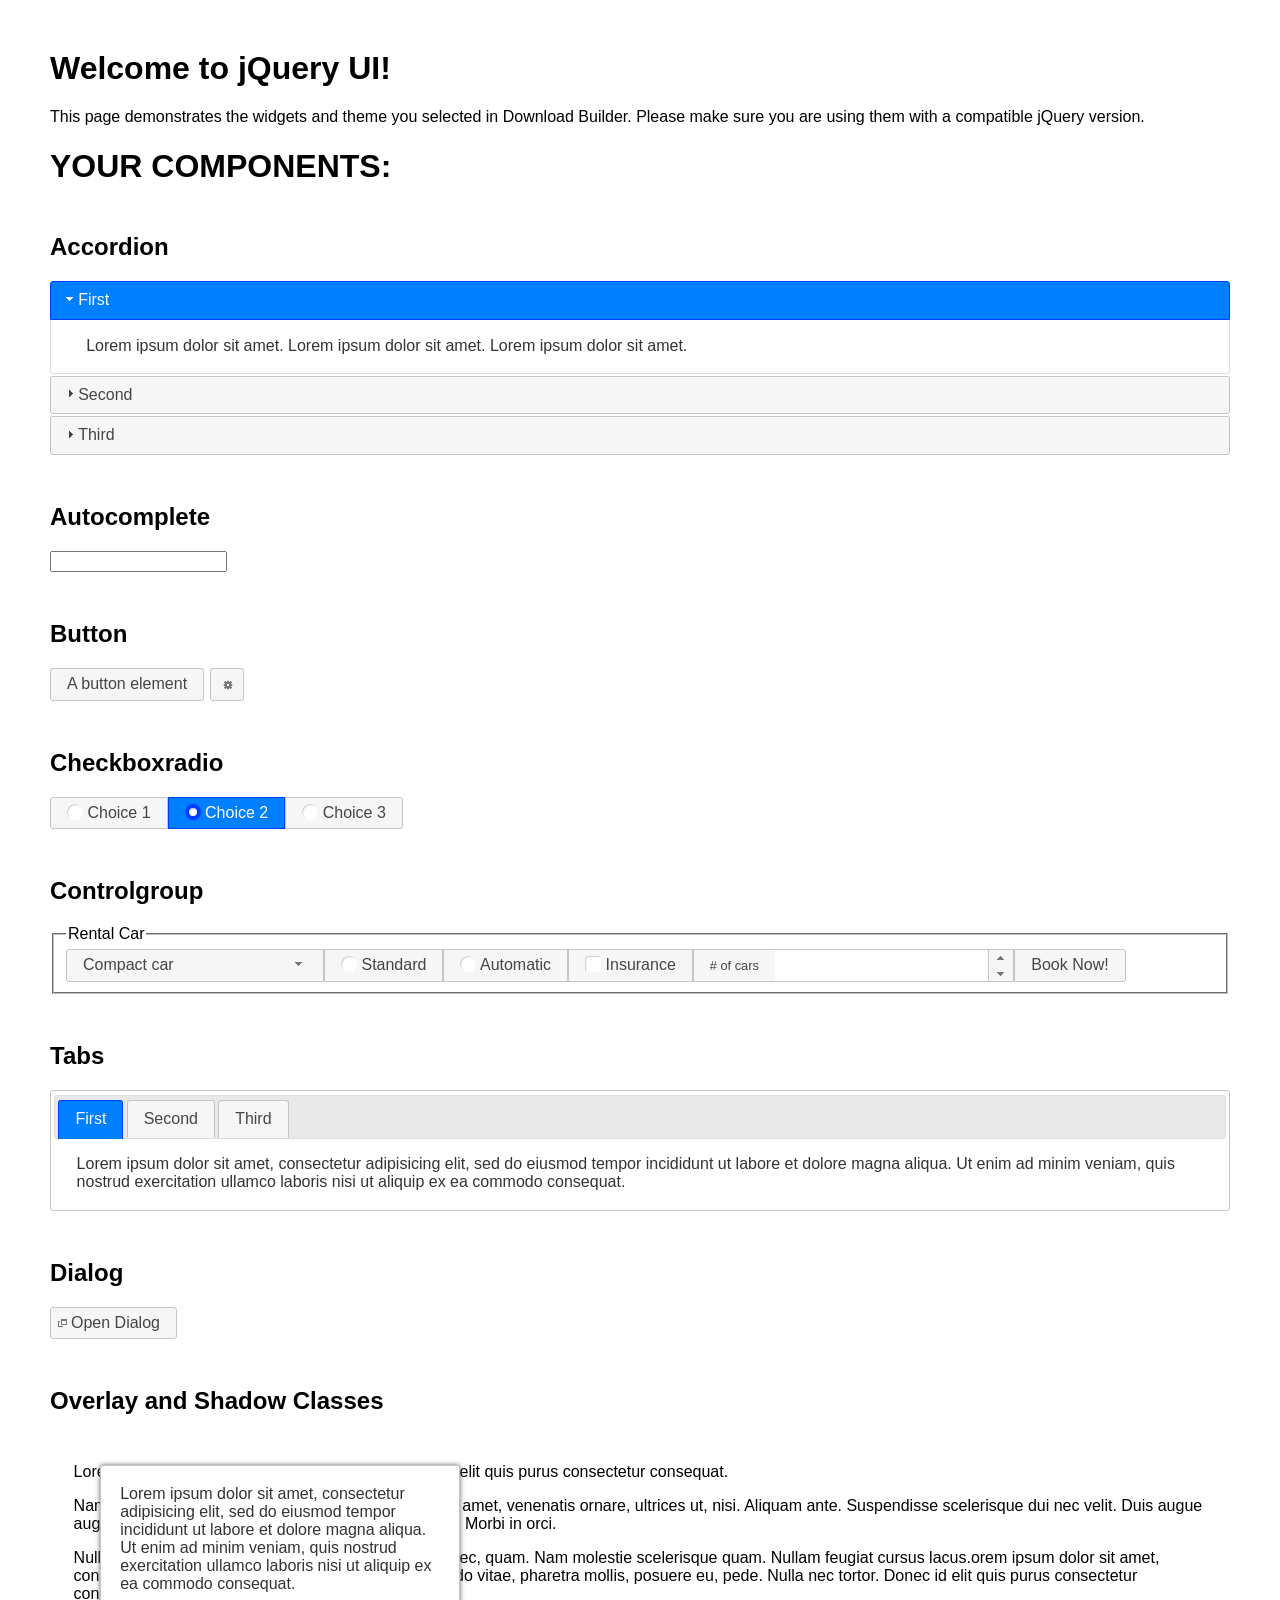
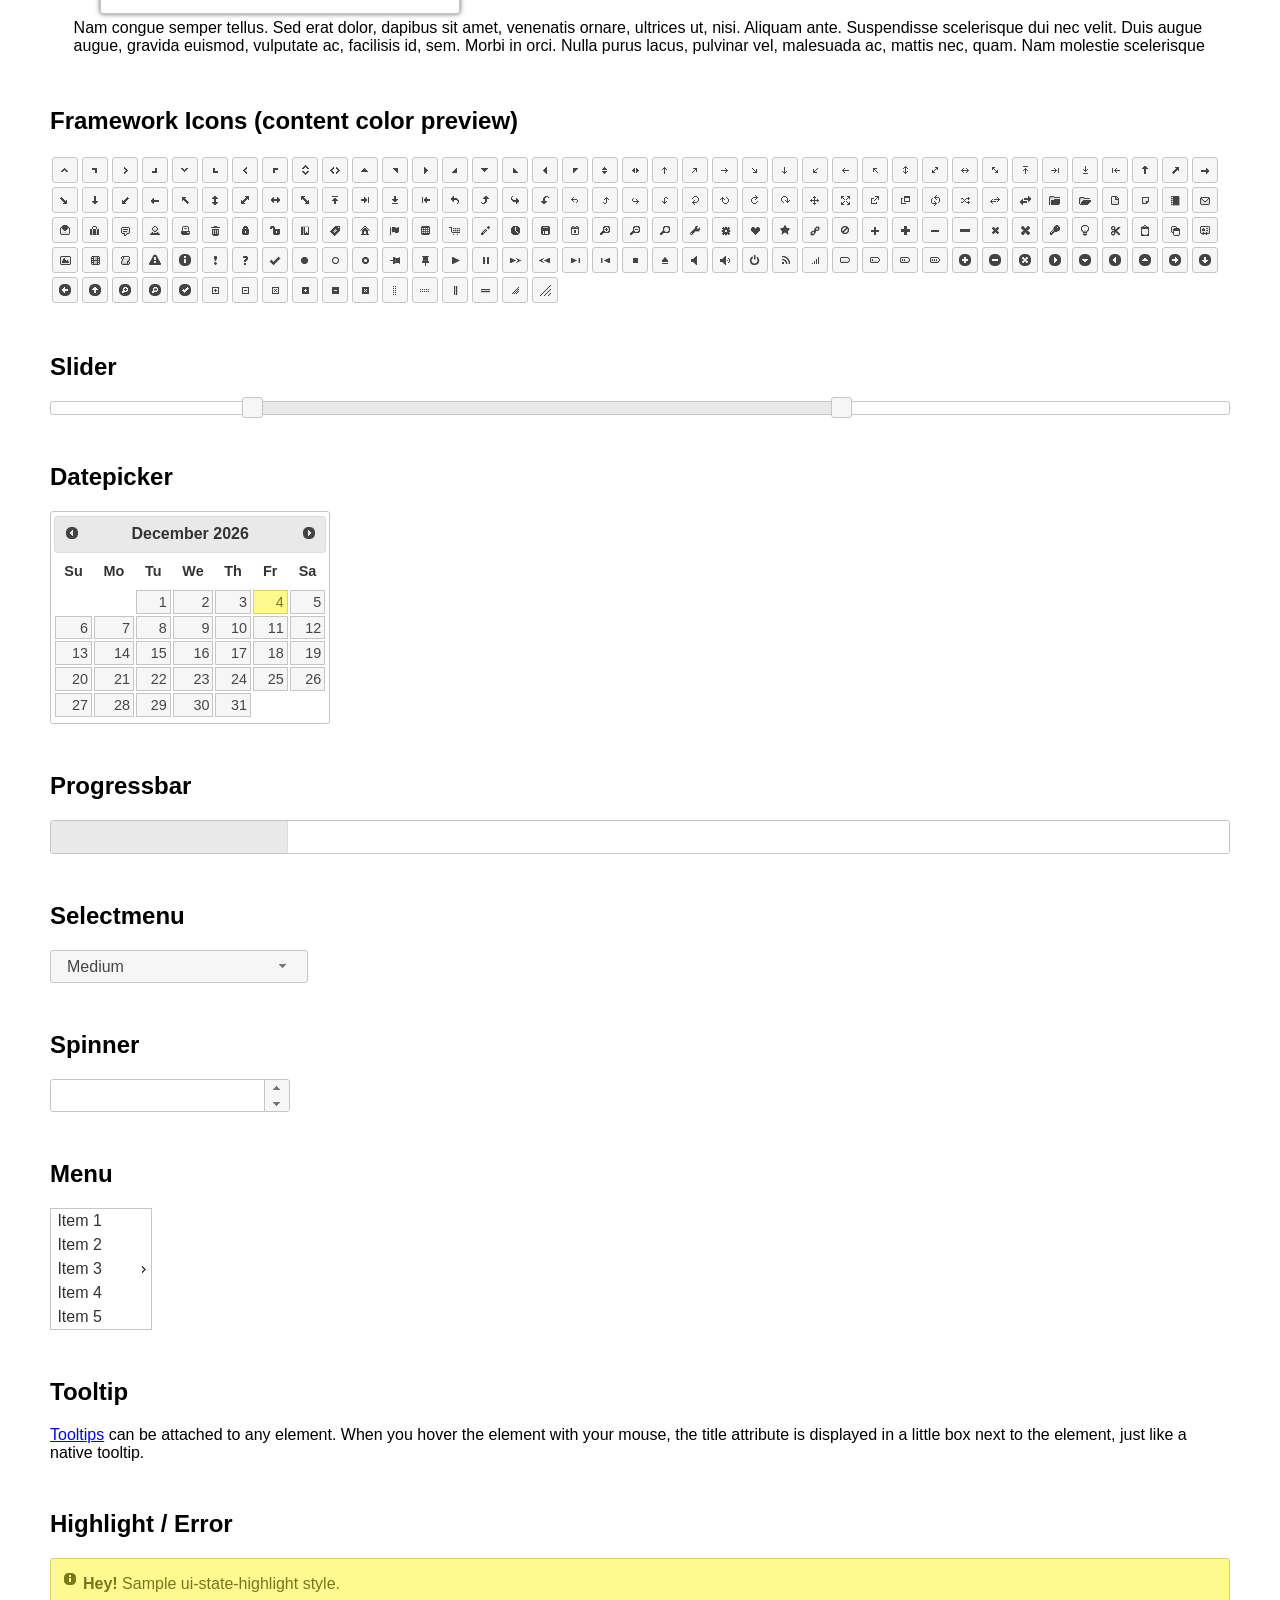
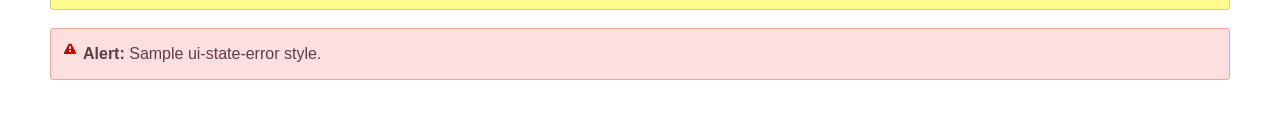
<file: vendor/jqueryui/index.html>
<!doctype html>
<html lang="us">
<head>
	<meta charset="utf-8">
	<title>jQuery UI Example Page</title>
	<link href="jquery-ui.css" rel="stylesheet">
	<style>
	body{
		font-family: "Trebuchet MS", sans-serif;
		margin: 50px;
	}
	.demoHeaders {
		margin-top: 2em;
	}
	#dialog-link {
		padding: .4em 1em .4em 20px;
		text-decoration: none;
		position: relative;
	}
	#dialog-link span.ui-icon {
		margin: 0 5px 0 0;
		position: absolute;
		left: .2em;
		top: 50%;
		margin-top: -8px;
	}
	#icons {
		margin: 0;
		padding: 0;
	}
	#icons li {
		margin: 2px;
		position: relative;
		padding: 4px 0;
		cursor: pointer;
		float: left;
		list-style: none;
	}
	#icons span.ui-icon {
		float: left;
		margin: 0 4px;
	}
	.fakewindowcontain .ui-widget-overlay {
		position: absolute;
	}
	select {
		width: 200px;
	}
	</style>
</head>
<body>

<h1>Welcome to jQuery UI!</h1>

<div class="ui-widget">
	<p>This page demonstrates the widgets and theme you selected in Download Builder. Please make sure you are using them with a compatible jQuery version.</p>
</div>

<h1>YOUR COMPONENTS:</h1>


<!-- Accordion -->
<h2 class="demoHeaders">Accordion</h2>
<div id="accordion">
	<h3>First</h3>
	<div>Lorem ipsum dolor sit amet. Lorem ipsum dolor sit amet. Lorem ipsum dolor sit amet.</div>
	<h3>Second</h3>
	<div>Phasellus mattis tincidunt nibh.</div>
	<h3>Third</h3>
	<div>Nam dui erat, auctor a, dignissim quis.</div>
</div>



<!-- Autocomplete -->
<h2 class="demoHeaders">Autocomplete</h2>
<div>
	<input id="autocomplete" title="type &quot;a&quot;">
</div>



<!-- Button -->
<h2 class="demoHeaders">Button</h2>
<button id="button">A button element</button>
<button id="button-icon">An icon-only button</button>



<!-- Checkboxradio -->
<h2 class="demoHeaders">Checkboxradio</h2>
<form style="margin-top: 1em;">
	<div id="radioset">
		<input type="radio" id="radio1" name="radio"><label for="radio1">Choice 1</label>
		<input type="radio" id="radio2" name="radio" checked="checked"><label for="radio2">Choice 2</label>
		<input type="radio" id="radio3" name="radio"><label for="radio3">Choice 3</label>
	</div>
</form>



<!-- Controlgroup -->
<h2 class="demoHeaders">Controlgroup</h2>
<fieldset>
	<legend>Rental Car</legend>
	<div id="controlgroup">
		<select id="car-type">
			<option>Compact car</option>
			<option>Midsize car</option>
			<option>Full size car</option>
			<option>SUV</option>
			<option>Luxury</option>
			<option>Truck</option>
			<option>Van</option>
		</select>
		<label for="transmission-standard">Standard</label>
		<input type="radio" name="transmission" id="transmission-standard">
		<label for="transmission-automatic">Automatic</label>
		<input type="radio" name="transmission" id="transmission-automatic">
		<label for="insurance">Insurance</label>
		<input type="checkbox" name="insurance" id="insurance">
		<label for="horizontal-spinner" class="ui-controlgroup-label"># of cars</label>
		<input id="horizontal-spinner" class="ui-spinner-input">
		<button>Book Now!</button>
	</div>
</fieldset>



<!-- Tabs -->
<h2 class="demoHeaders">Tabs</h2>
<div id="tabs">
	<ul>
		<li><a href="#tabs-1">First</a></li>
		<li><a href="#tabs-2">Second</a></li>
		<li><a href="#tabs-3">Third</a></li>
	</ul>
	<div id="tabs-1">Lorem ipsum dolor sit amet, consectetur adipisicing elit, sed do eiusmod tempor incididunt ut labore et dolore magna aliqua. Ut enim ad minim veniam, quis nostrud exercitation ullamco laboris nisi ut aliquip ex ea commodo consequat.</div>
	<div id="tabs-2">Phasellus mattis tincidunt nibh. Cras orci urna, blandit id, pretium vel, aliquet ornare, felis. Maecenas scelerisque sem non nisl. Fusce sed lorem in enim dictum bibendum.</div>
	<div id="tabs-3">Nam dui erat, auctor a, dignissim quis, sollicitudin eu, felis. Pellentesque nisi urna, interdum eget, sagittis et, consequat vestibulum, lacus. Mauris porttitor ullamcorper augue.</div>
</div>



<h2 class="demoHeaders">Dialog</h2>
<p>
	<button id="dialog-link" class="ui-button ui-corner-all ui-widget">
		<span class="ui-icon ui-icon-newwin"></span>Open Dialog
	</button>
</p>

<h2 class="demoHeaders">Overlay and Shadow Classes</h2>
<div style="position: relative; width: 96%; height: 200px; padding:1% 2%; overflow:hidden;" class="fakewindowcontain">
	<p>Lorem ipsum dolor sit amet,  Nulla nec tortor. Donec id elit quis purus consectetur consequat. </p><p>Nam congue semper tellus. Sed erat dolor, dapibus sit amet, venenatis ornare, ultrices ut, nisi. Aliquam ante. Suspendisse scelerisque dui nec velit. Duis augue augue, gravida euismod, vulputate ac, facilisis id, sem. Morbi in orci. </p><p>Nulla purus lacus, pulvinar vel, malesuada ac, mattis nec, quam. Nam molestie scelerisque quam. Nullam feugiat cursus lacus.orem ipsum dolor sit amet, consectetur adipiscing elit. Donec libero risus, commodo vitae, pharetra mollis, posuere eu, pede. Nulla nec tortor. Donec id elit quis purus consectetur consequat. </p><p>Nam congue semper tellus. Sed erat dolor, dapibus sit amet, venenatis ornare, ultrices ut, nisi. Aliquam ante. Suspendisse scelerisque dui nec velit. Duis augue augue, gravida euismod, vulputate ac, facilisis id, sem. Morbi in orci. Nulla purus lacus, pulvinar vel, malesuada ac, mattis nec, quam. Nam molestie scelerisque quam. </p><p>Nullam feugiat cursus lacus.orem ipsum dolor sit amet, consectetur adipiscing elit. Donec libero risus, commodo vitae, pharetra mollis, posuere eu, pede. Nulla nec tortor. Donec id elit quis purus consectetur consequat. Nam congue semper tellus. Sed erat dolor, dapibus sit amet, venenatis ornare, ultrices ut, nisi. Aliquam ante. </p><p>Suspendisse scelerisque dui nec velit. Duis augue augue, gravida euismod, vulputate ac, facilisis id, sem. Morbi in orci. Nulla purus lacus, pulvinar vel, malesuada ac, mattis nec, quam. Nam molestie scelerisque quam. Nullam feugiat cursus lacus.orem ipsum dolor sit amet, consectetur adipiscing elit. Donec libero risus, commodo vitae, pharetra mollis, posuere eu, pede. Nulla nec tortor. Donec id elit quis purus consectetur consequat. Nam congue semper tellus. Sed erat dolor, dapibus sit amet, venenatis ornare, ultrices ut, nisi. </p>

	<!-- ui-dialog -->
	<div class="ui-widget-overlay ui-front"></div>
	<div style="position: absolute; width: 320px; left: 50px; top: 30px; padding: 1.2em" class="ui-widget ui-front ui-widget-content ui-corner-all ui-widget-shadow">
		Lorem ipsum dolor sit amet, consectetur adipisicing elit, sed do eiusmod tempor incididunt ut labore et dolore magna aliqua. Ut enim ad minim veniam, quis nostrud exercitation ullamco laboris nisi ut aliquip ex ea commodo consequat.
	</div>

</div>

<!-- ui-dialog -->
<div id="dialog" title="Dialog Title">
	<p>Lorem ipsum dolor sit amet, consectetur adipisicing elit, sed do eiusmod tempor incididunt ut labore et dolore magna aliqua. Ut enim ad minim veniam, quis nostrud exercitation ullamco laboris nisi ut aliquip ex ea commodo consequat.</p>
</div>



<h2 class="demoHeaders">Framework Icons (content color preview)</h2>
<ul id="icons" class="ui-widget ui-helper-clearfix">
	<li class="ui-state-default ui-corner-all" title=".ui-icon-caret-1-n"><span class="ui-icon ui-icon-caret-1-n"></span></li>
	<li class="ui-state-default ui-corner-all" title=".ui-icon-caret-1-ne"><span class="ui-icon ui-icon-caret-1-ne"></span></li>
	<li class="ui-state-default ui-corner-all" title=".ui-icon-caret-1-e"><span class="ui-icon ui-icon-caret-1-e"></span></li>
	<li class="ui-state-default ui-corner-all" title=".ui-icon-caret-1-se"><span class="ui-icon ui-icon-caret-1-se"></span></li>
	<li class="ui-state-default ui-corner-all" title=".ui-icon-caret-1-s"><span class="ui-icon ui-icon-caret-1-s"></span></li>
	<li class="ui-state-default ui-corner-all" title=".ui-icon-caret-1-sw"><span class="ui-icon ui-icon-caret-1-sw"></span></li>
	<li class="ui-state-default ui-corner-all" title=".ui-icon-caret-1-w"><span class="ui-icon ui-icon-caret-1-w"></span></li>
	<li class="ui-state-default ui-corner-all" title=".ui-icon-caret-1-nw"><span class="ui-icon ui-icon-caret-1-nw"></span></li>
	<li class="ui-state-default ui-corner-all" title=".ui-icon-caret-2-n-s"><span class="ui-icon ui-icon-caret-2-n-s"></span></li>
	<li class="ui-state-default ui-corner-all" title=".ui-icon-caret-2-e-w"><span class="ui-icon ui-icon-caret-2-e-w"></span></li>
	<li class="ui-state-default ui-corner-all" title=".ui-icon-triangle-1-n"><span class="ui-icon ui-icon-triangle-1-n"></span></li>
	<li class="ui-state-default ui-corner-all" title=".ui-icon-triangle-1-ne"><span class="ui-icon ui-icon-triangle-1-ne"></span></li>
	<li class="ui-state-default ui-corner-all" title=".ui-icon-triangle-1-e"><span class="ui-icon ui-icon-triangle-1-e"></span></li>
	<li class="ui-state-default ui-corner-all" title=".ui-icon-triangle-1-se"><span class="ui-icon ui-icon-triangle-1-se"></span></li>
	<li class="ui-state-default ui-corner-all" title=".ui-icon-triangle-1-s"><span class="ui-icon ui-icon-triangle-1-s"></span></li>
	<li class="ui-state-default ui-corner-all" title=".ui-icon-triangle-1-sw"><span class="ui-icon ui-icon-triangle-1-sw"></span></li>
	<li class="ui-state-default ui-corner-all" title=".ui-icon-triangle-1-w"><span class="ui-icon ui-icon-triangle-1-w"></span></li>
	<li class="ui-state-default ui-corner-all" title=".ui-icon-triangle-1-nw"><span class="ui-icon ui-icon-triangle-1-nw"></span></li>
	<li class="ui-state-default ui-corner-all" title=".ui-icon-triangle-2-n-s"><span class="ui-icon ui-icon-triangle-2-n-s"></span></li>
	<li class="ui-state-default ui-corner-all" title=".ui-icon-triangle-2-e-w"><span class="ui-icon ui-icon-triangle-2-e-w"></span></li>
	<li class="ui-state-default ui-corner-all" title=".ui-icon-arrow-1-n"><span class="ui-icon ui-icon-arrow-1-n"></span></li>
	<li class="ui-state-default ui-corner-all" title=".ui-icon-arrow-1-ne"><span class="ui-icon ui-icon-arrow-1-ne"></span></li>
	<li class="ui-state-default ui-corner-all" title=".ui-icon-arrow-1-e"><span class="ui-icon ui-icon-arrow-1-e"></span></li>
	<li class="ui-state-default ui-corner-all" title=".ui-icon-arrow-1-se"><span class="ui-icon ui-icon-arrow-1-se"></span></li>
	<li class="ui-state-default ui-corner-all" title=".ui-icon-arrow-1-s"><span class="ui-icon ui-icon-arrow-1-s"></span></li>
	<li class="ui-state-default ui-corner-all" title=".ui-icon-arrow-1-sw"><span class="ui-icon ui-icon-arrow-1-sw"></span></li>
	<li class="ui-state-default ui-corner-all" title=".ui-icon-arrow-1-w"><span class="ui-icon ui-icon-arrow-1-w"></span></li>
	<li class="ui-state-default ui-corner-all" title=".ui-icon-arrow-1-nw"><span class="ui-icon ui-icon-arrow-1-nw"></span></li>
	<li class="ui-state-default ui-corner-all" title=".ui-icon-arrow-2-n-s"><span class="ui-icon ui-icon-arrow-2-n-s"></span></li>
	<li class="ui-state-default ui-corner-all" title=".ui-icon-arrow-2-ne-sw"><span class="ui-icon ui-icon-arrow-2-ne-sw"></span></li>
	<li class="ui-state-default ui-corner-all" title=".ui-icon-arrow-2-e-w"><span class="ui-icon ui-icon-arrow-2-e-w"></span></li>
	<li class="ui-state-default ui-corner-all" title=".ui-icon-arrow-2-se-nw"><span class="ui-icon ui-icon-arrow-2-se-nw"></span></li>
	<li class="ui-state-default ui-corner-all" title=".ui-icon-arrowstop-1-n"><span class="ui-icon ui-icon-arrowstop-1-n"></span></li>
	<li class="ui-state-default ui-corner-all" title=".ui-icon-arrowstop-1-e"><span class="ui-icon ui-icon-arrowstop-1-e"></span></li>
	<li class="ui-state-default ui-corner-all" title=".ui-icon-arrowstop-1-s"><span class="ui-icon ui-icon-arrowstop-1-s"></span></li>
	<li class="ui-state-default ui-corner-all" title=".ui-icon-arrowstop-1-w"><span class="ui-icon ui-icon-arrowstop-1-w"></span></li>
	<li class="ui-state-default ui-corner-all" title=".ui-icon-arrowthick-1-n"><span class="ui-icon ui-icon-arrowthick-1-n"></span></li>
	<li class="ui-state-default ui-corner-all" title=".ui-icon-arrowthick-1-ne"><span class="ui-icon ui-icon-arrowthick-1-ne"></span></li>
	<li class="ui-state-default ui-corner-all" title=".ui-icon-arrowthick-1-e"><span class="ui-icon ui-icon-arrowthick-1-e"></span></li>
	<li class="ui-state-default ui-corner-all" title=".ui-icon-arrowthick-1-se"><span class="ui-icon ui-icon-arrowthick-1-se"></span></li>
	<li class="ui-state-default ui-corner-all" title=".ui-icon-arrowthick-1-s"><span class="ui-icon ui-icon-arrowthick-1-s"></span></li>
	<li class="ui-state-default ui-corner-all" title=".ui-icon-arrowthick-1-sw"><span class="ui-icon ui-icon-arrowthick-1-sw"></span></li>
	<li class="ui-state-default ui-corner-all" title=".ui-icon-arrowthick-1-w"><span class="ui-icon ui-icon-arrowthick-1-w"></span></li>
	<li class="ui-state-default ui-corner-all" title=".ui-icon-arrowthick-1-nw"><span class="ui-icon ui-icon-arrowthick-1-nw"></span></li>
	<li class="ui-state-default ui-corner-all" title=".ui-icon-arrowthick-2-n-s"><span class="ui-icon ui-icon-arrowthick-2-n-s"></span></li>
	<li class="ui-state-default ui-corner-all" title=".ui-icon-arrowthick-2-ne-sw"><span class="ui-icon ui-icon-arrowthick-2-ne-sw"></span></li>
	<li class="ui-state-default ui-corner-all" title=".ui-icon-arrowthick-2-e-w"><span class="ui-icon ui-icon-arrowthick-2-e-w"></span></li>
	<li class="ui-state-default ui-corner-all" title=".ui-icon-arrowthick-2-se-nw"><span class="ui-icon ui-icon-arrowthick-2-se-nw"></span></li>
	<li class="ui-state-default ui-corner-all" title=".ui-icon-arrowthickstop-1-n"><span class="ui-icon ui-icon-arrowthickstop-1-n"></span></li>
	<li class="ui-state-default ui-corner-all" title=".ui-icon-arrowthickstop-1-e"><span class="ui-icon ui-icon-arrowthickstop-1-e"></span></li>
	<li class="ui-state-default ui-corner-all" title=".ui-icon-arrowthickstop-1-s"><span class="ui-icon ui-icon-arrowthickstop-1-s"></span></li>
	<li class="ui-state-default ui-corner-all" title=".ui-icon-arrowthickstop-1-w"><span class="ui-icon ui-icon-arrowthickstop-1-w"></span></li>
	<li class="ui-state-default ui-corner-all" title=".ui-icon-arrowreturnthick-1-w"><span class="ui-icon ui-icon-arrowreturnthick-1-w"></span></li>
	<li class="ui-state-default ui-corner-all" title=".ui-icon-arrowreturnthick-1-n"><span class="ui-icon ui-icon-arrowreturnthick-1-n"></span></li>
	<li class="ui-state-default ui-corner-all" title=".ui-icon-arrowreturnthick-1-e"><span class="ui-icon ui-icon-arrowreturnthick-1-e"></span></li>
	<li class="ui-state-default ui-corner-all" title=".ui-icon-arrowreturnthick-1-s"><span class="ui-icon ui-icon-arrowreturnthick-1-s"></span></li>
	<li class="ui-state-default ui-corner-all" title=".ui-icon-arrowreturn-1-w"><span class="ui-icon ui-icon-arrowreturn-1-w"></span></li>
	<li class="ui-state-default ui-corner-all" title=".ui-icon-arrowreturn-1-n"><span class="ui-icon ui-icon-arrowreturn-1-n"></span></li>
	<li class="ui-state-default ui-corner-all" title=".ui-icon-arrowreturn-1-e"><span class="ui-icon ui-icon-arrowreturn-1-e"></span></li>
	<li class="ui-state-default ui-corner-all" title=".ui-icon-arrowreturn-1-s"><span class="ui-icon ui-icon-arrowreturn-1-s"></span></li>
	<li class="ui-state-default ui-corner-all" title=".ui-icon-arrowrefresh-1-w"><span class="ui-icon ui-icon-arrowrefresh-1-w"></span></li>
	<li class="ui-state-default ui-corner-all" title=".ui-icon-arrowrefresh-1-n"><span class="ui-icon ui-icon-arrowrefresh-1-n"></span></li>
	<li class="ui-state-default ui-corner-all" title=".ui-icon-arrowrefresh-1-e"><span class="ui-icon ui-icon-arrowrefresh-1-e"></span></li>
	<li class="ui-state-default ui-corner-all" title=".ui-icon-arrowrefresh-1-s"><span class="ui-icon ui-icon-arrowrefresh-1-s"></span></li>
	<li class="ui-state-default ui-corner-all" title=".ui-icon-arrow-4"><span class="ui-icon ui-icon-arrow-4"></span></li>
	<li class="ui-state-default ui-corner-all" title=".ui-icon-arrow-4-diag"><span class="ui-icon ui-icon-arrow-4-diag"></span></li>
	<li class="ui-state-default ui-corner-all" title=".ui-icon-extlink"><span class="ui-icon ui-icon-extlink"></span></li>
	<li class="ui-state-default ui-corner-all" title=".ui-icon-newwin"><span class="ui-icon ui-icon-newwin"></span></li>
	<li class="ui-state-default ui-corner-all" title=".ui-icon-refresh"><span class="ui-icon ui-icon-refresh"></span></li>
	<li class="ui-state-default ui-corner-all" title=".ui-icon-shuffle"><span class="ui-icon ui-icon-shuffle"></span></li>
	<li class="ui-state-default ui-corner-all" title=".ui-icon-transfer-e-w"><span class="ui-icon ui-icon-transfer-e-w"></span></li>
	<li class="ui-state-default ui-corner-all" title=".ui-icon-transferthick-e-w"><span class="ui-icon ui-icon-transferthick-e-w"></span></li>
	<li class="ui-state-default ui-corner-all" title=".ui-icon-folder-collapsed"><span class="ui-icon ui-icon-folder-collapsed"></span></li>
	<li class="ui-state-default ui-corner-all" title=".ui-icon-folder-open"><span class="ui-icon ui-icon-folder-open"></span></li>
	<li class="ui-state-default ui-corner-all" title=".ui-icon-document"><span class="ui-icon ui-icon-document"></span></li>
	<li class="ui-state-default ui-corner-all" title=".ui-icon-document-b"><span class="ui-icon ui-icon-document-b"></span></li>
	<li class="ui-state-default ui-corner-all" title=".ui-icon-note"><span class="ui-icon ui-icon-note"></span></li>
	<li class="ui-state-default ui-corner-all" title=".ui-icon-mail-closed"><span class="ui-icon ui-icon-mail-closed"></span></li>
	<li class="ui-state-default ui-corner-all" title=".ui-icon-mail-open"><span class="ui-icon ui-icon-mail-open"></span></li>
	<li class="ui-state-default ui-corner-all" title=".ui-icon-suitcase"><span class="ui-icon ui-icon-suitcase"></span></li>
	<li class="ui-state-default ui-corner-all" title=".ui-icon-comment"><span class="ui-icon ui-icon-comment"></span></li>
	<li class="ui-state-default ui-corner-all" title=".ui-icon-person"><span class="ui-icon ui-icon-person"></span></li>
	<li class="ui-state-default ui-corner-all" title=".ui-icon-print"><span class="ui-icon ui-icon-print"></span></li>
	<li class="ui-state-default ui-corner-all" title=".ui-icon-trash"><span class="ui-icon ui-icon-trash"></span></li>
	<li class="ui-state-default ui-corner-all" title=".ui-icon-locked"><span class="ui-icon ui-icon-locked"></span></li>
	<li class="ui-state-default ui-corner-all" title=".ui-icon-unlocked"><span class="ui-icon ui-icon-unlocked"></span></li>
	<li class="ui-state-default ui-corner-all" title=".ui-icon-bookmark"><span class="ui-icon ui-icon-bookmark"></span></li>
	<li class="ui-state-default ui-corner-all" title=".ui-icon-tag"><span class="ui-icon ui-icon-tag"></span></li>
	<li class="ui-state-default ui-corner-all" title=".ui-icon-home"><span class="ui-icon ui-icon-home"></span></li>
	<li class="ui-state-default ui-corner-all" title=".ui-icon-flag"><span class="ui-icon ui-icon-flag"></span></li>
	<li class="ui-state-default ui-corner-all" title=".ui-icon-calculator"><span class="ui-icon ui-icon-calculator"></span></li>
	<li class="ui-state-default ui-corner-all" title=".ui-icon-cart"><span class="ui-icon ui-icon-cart"></span></li>
	<li class="ui-state-default ui-corner-all" title=".ui-icon-pencil"><span class="ui-icon ui-icon-pencil"></span></li>
	<li class="ui-state-default ui-corner-all" title=".ui-icon-clock"><span class="ui-icon ui-icon-clock"></span></li>
	<li class="ui-state-default ui-corner-all" title=".ui-icon-disk"><span class="ui-icon ui-icon-disk"></span></li>
	<li class="ui-state-default ui-corner-all" title=".ui-icon-calendar"><span class="ui-icon ui-icon-calendar"></span></li>
	<li class="ui-state-default ui-corner-all" title=".ui-icon-zoomin"><span class="ui-icon ui-icon-zoomin"></span></li>
	<li class="ui-state-default ui-corner-all" title=".ui-icon-zoomout"><span class="ui-icon ui-icon-zoomout"></span></li>
	<li class="ui-state-default ui-corner-all" title=".ui-icon-search"><span class="ui-icon ui-icon-search"></span></li>
	<li class="ui-state-default ui-corner-all" title=".ui-icon-wrench"><span class="ui-icon ui-icon-wrench"></span></li>
	<li class="ui-state-default ui-corner-all" title=".ui-icon-gear"><span class="ui-icon ui-icon-gear"></span></li>
	<li class="ui-state-default ui-corner-all" title=".ui-icon-heart"><span class="ui-icon ui-icon-heart"></span></li>
	<li class="ui-state-default ui-corner-all" title=".ui-icon-star"><span class="ui-icon ui-icon-star"></span></li>
	<li class="ui-state-default ui-corner-all" title=".ui-icon-link"><span class="ui-icon ui-icon-link"></span></li>
	<li class="ui-state-default ui-corner-all" title=".ui-icon-cancel"><span class="ui-icon ui-icon-cancel"></span></li>
	<li class="ui-state-default ui-corner-all" title=".ui-icon-plus"><span class="ui-icon ui-icon-plus"></span></li>
	<li class="ui-state-default ui-corner-all" title=".ui-icon-plusthick"><span class="ui-icon ui-icon-plusthick"></span></li>
	<li class="ui-state-default ui-corner-all" title=".ui-icon-minus"><span class="ui-icon ui-icon-minus"></span></li>
	<li class="ui-state-default ui-corner-all" title=".ui-icon-minusthick"><span class="ui-icon ui-icon-minusthick"></span></li>
	<li class="ui-state-default ui-corner-all" title=".ui-icon-close"><span class="ui-icon ui-icon-close"></span></li>
	<li class="ui-state-default ui-corner-all" title=".ui-icon-closethick"><span class="ui-icon ui-icon-closethick"></span></li>
	<li class="ui-state-default ui-corner-all" title=".ui-icon-key"><span class="ui-icon ui-icon-key"></span></li>
	<li class="ui-state-default ui-corner-all" title=".ui-icon-lightbulb"><span class="ui-icon ui-icon-lightbulb"></span></li>
	<li class="ui-state-default ui-corner-all" title=".ui-icon-scissors"><span class="ui-icon ui-icon-scissors"></span></li>
	<li class="ui-state-default ui-corner-all" title=".ui-icon-clipboard"><span class="ui-icon ui-icon-clipboard"></span></li>
	<li class="ui-state-default ui-corner-all" title=".ui-icon-copy"><span class="ui-icon ui-icon-copy"></span></li>
	<li class="ui-state-default ui-corner-all" title=".ui-icon-contact"><span class="ui-icon ui-icon-contact"></span></li>
	<li class="ui-state-default ui-corner-all" title=".ui-icon-image"><span class="ui-icon ui-icon-image"></span></li>
	<li class="ui-state-default ui-corner-all" title=".ui-icon-video"><span class="ui-icon ui-icon-video"></span></li>
	<li class="ui-state-default ui-corner-all" title=".ui-icon-script"><span class="ui-icon ui-icon-script"></span></li>
	<li class="ui-state-default ui-corner-all" title=".ui-icon-alert"><span class="ui-icon ui-icon-alert"></span></li>
	<li class="ui-state-default ui-corner-all" title=".ui-icon-info"><span class="ui-icon ui-icon-info"></span></li>
	<li class="ui-state-default ui-corner-all" title=".ui-icon-notice"><span class="ui-icon ui-icon-notice"></span></li>
	<li class="ui-state-default ui-corner-all" title=".ui-icon-help"><span class="ui-icon ui-icon-help"></span></li>
	<li class="ui-state-default ui-corner-all" title=".ui-icon-check"><span class="ui-icon ui-icon-check"></span></li>
	<li class="ui-state-default ui-corner-all" title=".ui-icon-bullet"><span class="ui-icon ui-icon-bullet"></span></li>
	<li class="ui-state-default ui-corner-all" title=".ui-icon-radio-off"><span class="ui-icon ui-icon-radio-off"></span></li>
	<li class="ui-state-default ui-corner-all" title=".ui-icon-radio-on"><span class="ui-icon ui-icon-radio-on"></span></li>
	<li class="ui-state-default ui-corner-all" title=".ui-icon-pin-w"><span class="ui-icon ui-icon-pin-w"></span></li>
	<li class="ui-state-default ui-corner-all" title=".ui-icon-pin-s"><span class="ui-icon ui-icon-pin-s"></span></li>
	<li class="ui-state-default ui-corner-all" title=".ui-icon-play"><span class="ui-icon ui-icon-play"></span></li>
	<li class="ui-state-default ui-corner-all" title=".ui-icon-pause"><span class="ui-icon ui-icon-pause"></span></li>
	<li class="ui-state-default ui-corner-all" title=".ui-icon-seek-next"><span class="ui-icon ui-icon-seek-next"></span></li>
	<li class="ui-state-default ui-corner-all" title=".ui-icon-seek-prev"><span class="ui-icon ui-icon-seek-prev"></span></li>
	<li class="ui-state-default ui-corner-all" title=".ui-icon-seek-end"><span class="ui-icon ui-icon-seek-end"></span></li>
	<li class="ui-state-default ui-corner-all" title=".ui-icon-seek-first"><span class="ui-icon ui-icon-seek-first"></span></li>
	<li class="ui-state-default ui-corner-all" title=".ui-icon-stop"><span class="ui-icon ui-icon-stop"></span></li>
	<li class="ui-state-default ui-corner-all" title=".ui-icon-eject"><span class="ui-icon ui-icon-eject"></span></li>
	<li class="ui-state-default ui-corner-all" title=".ui-icon-volume-off"><span class="ui-icon ui-icon-volume-off"></span></li>
	<li class="ui-state-default ui-corner-all" title=".ui-icon-volume-on"><span class="ui-icon ui-icon-volume-on"></span></li>
	<li class="ui-state-default ui-corner-all" title=".ui-icon-power"><span class="ui-icon ui-icon-power"></span></li>
	<li class="ui-state-default ui-corner-all" title=".ui-icon-signal-diag"><span class="ui-icon ui-icon-signal-diag"></span></li>
	<li class="ui-state-default ui-corner-all" title=".ui-icon-signal"><span class="ui-icon ui-icon-signal"></span></li>
	<li class="ui-state-default ui-corner-all" title=".ui-icon-battery-0"><span class="ui-icon ui-icon-battery-0"></span></li>
	<li class="ui-state-default ui-corner-all" title=".ui-icon-battery-1"><span class="ui-icon ui-icon-battery-1"></span></li>
	<li class="ui-state-default ui-corner-all" title=".ui-icon-battery-2"><span class="ui-icon ui-icon-battery-2"></span></li>
	<li class="ui-state-default ui-corner-all" title=".ui-icon-battery-3"><span class="ui-icon ui-icon-battery-3"></span></li>
	<li class="ui-state-default ui-corner-all" title=".ui-icon-circle-plus"><span class="ui-icon ui-icon-circle-plus"></span></li>
	<li class="ui-state-default ui-corner-all" title=".ui-icon-circle-minus"><span class="ui-icon ui-icon-circle-minus"></span></li>
	<li class="ui-state-default ui-corner-all" title=".ui-icon-circle-close"><span class="ui-icon ui-icon-circle-close"></span></li>
	<li class="ui-state-default ui-corner-all" title=".ui-icon-circle-triangle-e"><span class="ui-icon ui-icon-circle-triangle-e"></span></li>
	<li class="ui-state-default ui-corner-all" title=".ui-icon-circle-triangle-s"><span class="ui-icon ui-icon-circle-triangle-s"></span></li>
	<li class="ui-state-default ui-corner-all" title=".ui-icon-circle-triangle-w"><span class="ui-icon ui-icon-circle-triangle-w"></span></li>
	<li class="ui-state-default ui-corner-all" title=".ui-icon-circle-triangle-n"><span class="ui-icon ui-icon-circle-triangle-n"></span></li>
	<li class="ui-state-default ui-corner-all" title=".ui-icon-circle-arrow-e"><span class="ui-icon ui-icon-circle-arrow-e"></span></li>
	<li class="ui-state-default ui-corner-all" title=".ui-icon-circle-arrow-s"><span class="ui-icon ui-icon-circle-arrow-s"></span></li>
	<li class="ui-state-default ui-corner-all" title=".ui-icon-circle-arrow-w"><span class="ui-icon ui-icon-circle-arrow-w"></span></li>
	<li class="ui-state-default ui-corner-all" title=".ui-icon-circle-arrow-n"><span class="ui-icon ui-icon-circle-arrow-n"></span></li>
	<li class="ui-state-default ui-corner-all" title=".ui-icon-circle-zoomin"><span class="ui-icon ui-icon-circle-zoomin"></span></li>
	<li class="ui-state-default ui-corner-all" title=".ui-icon-circle-zoomout"><span class="ui-icon ui-icon-circle-zoomout"></span></li>
	<li class="ui-state-default ui-corner-all" title=".ui-icon-circle-check"><span class="ui-icon ui-icon-circle-check"></span></li>
	<li class="ui-state-default ui-corner-all" title=".ui-icon-circlesmall-plus"><span class="ui-icon ui-icon-circlesmall-plus"></span></li>
	<li class="ui-state-default ui-corner-all" title=".ui-icon-circlesmall-minus"><span class="ui-icon ui-icon-circlesmall-minus"></span></li>
	<li class="ui-state-default ui-corner-all" title=".ui-icon-circlesmall-close"><span class="ui-icon ui-icon-circlesmall-close"></span></li>
	<li class="ui-state-default ui-corner-all" title=".ui-icon-squaresmall-plus"><span class="ui-icon ui-icon-squaresmall-plus"></span></li>
	<li class="ui-state-default ui-corner-all" title=".ui-icon-squaresmall-minus"><span class="ui-icon ui-icon-squaresmall-minus"></span></li>
	<li class="ui-state-default ui-corner-all" title=".ui-icon-squaresmall-close"><span class="ui-icon ui-icon-squaresmall-close"></span></li>
	<li class="ui-state-default ui-corner-all" title=".ui-icon-grip-dotted-vertical"><span class="ui-icon ui-icon-grip-dotted-vertical"></span></li>
	<li class="ui-state-default ui-corner-all" title=".ui-icon-grip-dotted-horizontal"><span class="ui-icon ui-icon-grip-dotted-horizontal"></span></li>
	<li class="ui-state-default ui-corner-all" title=".ui-icon-grip-solid-vertical"><span class="ui-icon ui-icon-grip-solid-vertical"></span></li>
	<li class="ui-state-default ui-corner-all" title=".ui-icon-grip-solid-horizontal"><span class="ui-icon ui-icon-grip-solid-horizontal"></span></li>
	<li class="ui-state-default ui-corner-all" title=".ui-icon-gripsmall-diagonal-se"><span class="ui-icon ui-icon-gripsmall-diagonal-se"></span></li>
	<li class="ui-state-default ui-corner-all" title=".ui-icon-grip-diagonal-se"><span class="ui-icon ui-icon-grip-diagonal-se"></span></li>
</ul>


<!-- Slider -->
<h2 class="demoHeaders">Slider</h2>
<div id="slider"></div>



<!-- Datepicker -->
<h2 class="demoHeaders">Datepicker</h2>
<div id="datepicker"></div>



<!-- Progressbar -->
<h2 class="demoHeaders">Progressbar</h2>
<div id="progressbar"></div>



<!-- Progressbar -->
<h2 class="demoHeaders">Selectmenu</h2>
<select id="selectmenu">
	<option>Slower</option>
	<option>Slow</option>
	<option selected="selected">Medium</option>
	<option>Fast</option>
	<option>Faster</option>
</select>



<!-- Spinner -->
<h2 class="demoHeaders">Spinner</h2>
<input id="spinner">



<!-- Menu -->
<h2 class="demoHeaders">Menu</h2>
<ul style="width:100px;" id="menu">
	<li><div>Item 1</div></li>
	<li><div>Item 2</div></li>
	<li><div>Item 3</div>
		<ul>
			<li><div>Item 3-1</div></li>
			<li><div>Item 3-2</div></li>
			<li><div>Item 3-3</div></li>
			<li><div>Item 3-4</div></li>
			<li><div>Item 3-5</div></li>
		</ul>
	</li>
	<li><div>Item 4</div></li>
	<li><div>Item 5</div></li>
</ul>



<!-- Tooltip -->
<h2 class="demoHeaders">Tooltip</h2>
<p id="tooltip">
	<a href="#" title="That&apos;s what this widget is">Tooltips</a> can be attached to any element. When you hover
the element with your mouse, the title attribute is displayed in a little box next to the element, just like a native tooltip.
</p>


<!-- Highlight / Error -->
<h2 class="demoHeaders">Highlight / Error</h2>
<div class="ui-widget">
	<div class="ui-state-highlight ui-corner-all" style="margin-top: 20px; padding: 0 .7em;">
		<p><span class="ui-icon ui-icon-info" style="float: left; margin-right: .3em;"></span>
		<strong>Hey!</strong> Sample ui-state-highlight style.</p>
	</div>
</div>
<br>
<div class="ui-widget">
	<div class="ui-state-error ui-corner-all" style="padding: 0 .7em;">
		<p><span class="ui-icon ui-icon-alert" style="float: left; margin-right: .3em;"></span>
		<strong>Alert:</strong> Sample ui-state-error style.</p>
	</div>
</div>

<script src="external/jquery/jquery.js"></script>
<script src="jquery-ui.js"></script>
<script>

$( "#accordion" ).accordion();



var availableTags = [
	"ActionScript",
	"AppleScript",
	"Asp",
	"BASIC",
	"C",
	"C++",
	"Clojure",
	"COBOL",
	"ColdFusion",
	"Erlang",
	"Fortran",
	"Groovy",
	"Haskell",
	"Java",
	"JavaScript",
	"Lisp",
	"Perl",
	"PHP",
	"Python",
	"Ruby",
	"Scala",
	"Scheme"
];
$( "#autocomplete" ).autocomplete({
	source: availableTags
});



$( "#button" ).button();
$( "#button-icon" ).button({
	icon: "ui-icon-gear",
	showLabel: false
});



$( "#radioset" ).buttonset();



$( "#controlgroup" ).controlgroup();



$( "#tabs" ).tabs();



$( "#dialog" ).dialog({
	autoOpen: false,
	width: 400,
	buttons: [
		{
			text: "Ok",
			click: function() {
				$( this ).dialog( "close" );
			}
		},
		{
			text: "Cancel",
			click: function() {
				$( this ).dialog( "close" );
			}
		}
	]
});

// Link to open the dialog
$( "#dialog-link" ).click(function( event ) {
	$( "#dialog" ).dialog( "open" );
	event.preventDefault();
});



$( "#datepicker" ).datepicker({
	inline: true
});



$( "#slider" ).slider({
	range: true,
	values: [ 17, 67 ]
});



$( "#progressbar" ).progressbar({
	value: 20
});



$( "#spinner" ).spinner();



$( "#menu" ).menu();



$( "#tooltip" ).tooltip();



$( "#selectmenu" ).selectmenu();


// Hover states on the static widgets
$( "#dialog-link, #icons li" ).hover(
	function() {
		$( this ).addClass( "ui-state-hover" );
	},
	function() {
		$( this ).removeClass( "ui-state-hover" );
	}
);
</script>
</body>
</html>
</file>
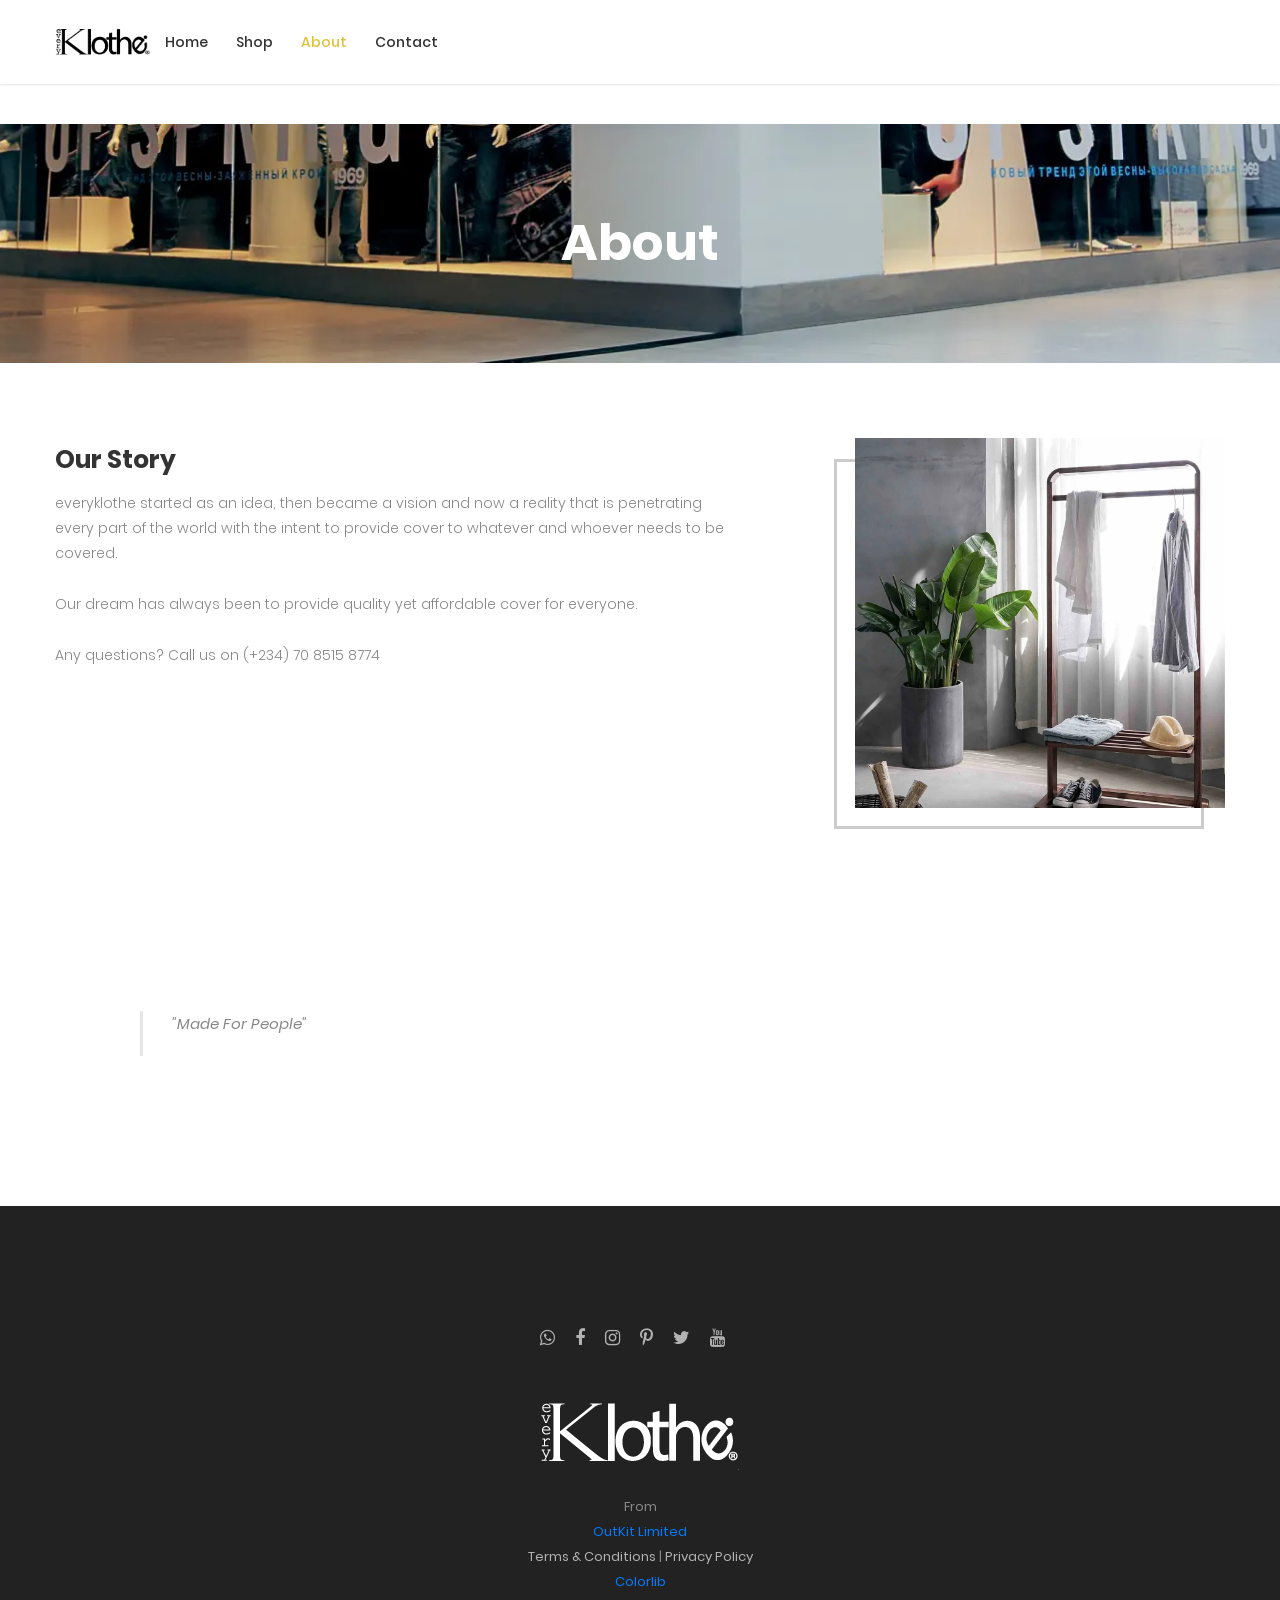
<file: about.html>
<!DOCTYPE html>
<html lang="en">

<head>
    <title>About Us!</title>
    <meta charset="UTF-8">
    <meta name="viewport" content="width=device-width, initial-scale=1">
    <meta name="description" content="everyklothe">
    <meta property="og:url"                content="https://www.everyklothe.com" />
    <meta property="og:type"               content="website" />
    <meta property="og:title"              content="everyklothe" />
    <meta property="og:description"        content="The link to quality and affordable clothing..." />
    <meta property="og:image"              content="https://www.everyklothe.com/images/icons/iko.png" />
    <!--===============================================================================================-->
    <link rel="icon" type="image/png" href="images/icons/cart.png" />
    <!--===============================================================================================-->
    <link rel="stylesheet" type="text/css" href="vendor/bootstrap/css/bootstrap.min.css">
    <!--===============================================================================================-->
    <link rel="stylesheet" type="text/css" href="fonts/font-awesome-4.7.0/css/font-awesome.min.css">
    <!--===============================================================================================-->
    <link rel="stylesheet" type="text/css" href="fonts/iconic/css/material-design-iconic-font.min.css">
    <!--===============================================================================================-->
    <link rel="stylesheet" type="text/css" href="fonts/linearicons-v1.0.0/icon-font.min.css">
    <!--===============================================================================================-->
    <link rel="stylesheet" type="text/css" href="vendor/animate/animate.css">
    <!--===============================================================================================-->
    <link rel="stylesheet" type="text/css" href="vendor/css-hamburgers/hamburgers.min.css">
    <!--===============================================================================================-->
    <link rel="stylesheet" type="text/css" href="vendor/animsition/css/animsition.min.css">
    <!--===============================================================================================-->
    <link rel="stylesheet" type="text/css" href="vendor/select2/select2.min.css">
    <!--===============================================================================================-->
    <link rel="stylesheet" type="text/css" href="vendor/perfect-scrollbar/perfect-scrollbar.css">
    <!--===============================================================================================-->
    <link rel="stylesheet" type="text/css" href="css/util.css">
    <link rel="stylesheet" type="text/css" href="css/main.css">
    <!--===============================================================================================-->
</head>

<body class="animsition">

    <!-- Messenger Chat plugin Code -->
    <div id="fb-root"></div>

    <!-- Your Chat plugin code -->
    <div id="fb-customer-chat" class="fb-customerchat">
    </div>

    <script>
      var chatbox = document.getElementById('fb-customer-chat');
      chatbox.setAttribute("page_id", "114597257901618");
      chatbox.setAttribute("attribution", "biz_inbox");
    </script>

    <!-- Your SDK code -->
    <script>
      window.fbAsyncInit = function() {
        FB.init({
          xfbml            : true,
          version          : 'v17.0'
        });
      };

      (function(d, s, id) {
        var js, fjs = d.getElementsByTagName(s)[0];
        if (d.getElementById(id)) return;
        js = d.createElement(s); js.id = id;
        js.src = 'https://connect.facebook.net/en_US/sdk/xfbml.customerchat.js';
        fjs.parentNode.insertBefore(js, fjs);
      }(document, 'script', 'facebook-jssdk'));
    </script>

    <!-- Header -->
    <header class="header-v4">
        <!-- Header desktop -->
        <div class="container-menu-desktop">
            <!-- Topbar -->

            <div class="wrap-menu-desktop how-shadow1">
                <nav class="limiter-menu-desktop container">

                    <!-- Logo desktop -->
                    <a href="index.html" class="logo">
                        <img src="images/icons/logo-01.png" alt="IMG-LOGO">
                    </a>

                    <!-- Menu desktop -->
                    <div class="menu-desktop">
                        <ul class="main-menu">
                            <li>
                                <a href="index.html">Home</a>
                            </li>

                            <li>
                                <a href="product.html">Shop</a>
                            </li>

                            <li class="active-menu">
                                <a href="about.html">About</a>
                            </li>

                            <li>
                                <a href="contact.html">Contact</a>
                            </li>
                        </ul>
                    </div>

                    <!-- Icon header -->
                    <div class="wrap-icon-header flex-w flex-r-m">
                        <!-- <div class="icon-header-item cl2 hov-cl1 trans-04 p-l-22 p-r-11 js-show-modal-search"> -->
                        <!-- <i class="zmdi zmdi-search"></i> -->
                        <!-- </div> -->

                        <!-- <div class="icon-header-item cl2 hov-cl1 trans-04 p-l-22 p-r-11 icon-header-noti js-show-cart" data-notify="2"> -->
                        <!-- <i class="zmdi zmdi-shopping-cart"></i> -->
                        <!-- </div> -->

                        <!-- <a href="#" class="icon-header-item cl2 hov-cl1 trans-04 p-l-22 p-r-11 icon-header-noti" data-notify="0"> -->
                        <!-- <i class="zmdi zmdi-favorite-outline"></i> -->
                        <!-- </a> -->
                    </div>
                </nav>
            </div>
        </div>

        <!-- Header Mobile -->
        <div class="wrap-header-mobile">
            <!-- Logo moblie -->
            <div class="logo-mobile">
                <a href="index.html"><img src="images/icons/logo-01.png" alt="IMG-LOGO"></a>
            </div>

            <!-- Icon header -->
            <div class="wrap-icon-header flex-w flex-r-m m-r-15">
                <!-- <div class="icon-header-item cl2 hov-cl1 trans-04 p-r-11 js-show-modal-search"> -->
                <!-- <i class="zmdi zmdi-search"></i> -->
                <!-- </div> -->

                <!-- <div class="icon-header-item cl2 hov-cl1 trans-04 p-r-11 p-l-10 icon-header-noti js-show-cart" data-notify="2"> -->
                <!-- <i class="zmdi zmdi-shopping-cart"></i> -->
                <!-- </div> -->

                <!-- <a href="#" class="dis-block icon-header-item cl2 hov-cl1 trans-04 p-r-11 p-l-10 icon-header-noti" data-notify="0"> -->
                <!-- <i class="zmdi zmdi-favorite-outline"></i> -->
                <!-- </a> -->
            </div>

            <!-- Button show menu -->
            <div class="btn-show-menu-mobile hamburger hamburger--squeeze">
                <span class="hamburger-box">
					<span class="hamburger-inner"></span>
                </span>
            </div>
        </div>


        <!-- Menu Mobile -->
        <div class="menu-mobile">
            <ul class="topbar-mobile">
                <!-- <li> -->
                <!-- <div class="left-top-bar"> -->
                <!-- Free shipping for standard order over $100 -->
                <!-- </div> -->
                <!-- </li> -->

                <!-- <li> -->
                <!-- <div class="right-top-bar flex-w h-full"> -->
                <!-- <a href="#" class="flex-c-m p-lr-10 trans-04"> -->
                <!-- Help & FAQs -->
                <!-- </a> -->

                <!-- <a href="#" class="flex-c-m p-lr-10 trans-04"> -->
                <!-- My Account -->
                <!-- </a> -->

                <!-- <a href="#" class="flex-c-m p-lr-10 trans-04"> -->
                <!-- EN -->
                <!-- </a> -->

                <!-- <a href="#" class="flex-c-m p-lr-10 trans-04"> -->
                <!-- USD -->
                <!-- </a> -->
                <!-- </div> -->
                <!-- </li> -->
            </ul>

            <ul class="main-menu-m">
                <li>
                    <a href="index.html">Home</a>
                </li>

                <li>
                    <a href="product.html">Shop</a>
                </li>

                <li>
                    <a href="about.html">About</a>
                </li>

                <li>
                    <a href="contact.html">Contact</a>
                </li>
            </ul>
        </div>

        <!-- Modal Search -->
        <div class="modal-search-header flex-c-m trans-04 js-hide-modal-search">
            <div class="container-search-header">
                <button class="flex-c-m btn-hide-modal-search trans-04 js-hide-modal-search">
					<img src="images/icons/icon-close2.png" alt="CLOSE">
				</button>

                <form class="wrap-search-header flex-w p-l-15">
                    <button class="flex-c-m trans-04">
						<i class="zmdi zmdi-search"></i>
					</button>
                    <input class="plh3" type="text" name="search" placeholder="Search...">
                </form>
            </div>
        </div>
    </header>

    <!-- Cart -->
    <div class="wrap-header-cart js-panel-cart">
        <div class="s-full js-hide-cart"></div>

        <!-- <div class="header-cart flex-col-l p-l-65 p-r-25"> -->
        <!-- <div class="header-cart-title flex-w flex-sb-m p-b-8"> -->
        <!-- <span class="mtext-103 cl2"> -->
        <!-- Your Cart -->
        <!-- </span> -->

        <!-- <div class="fs-35 lh-10 cl2 p-lr-5 pointer hov-cl1 trans-04 js-hide-cart"> -->
        <!-- <i class="zmdi zmdi-close"></i> -->
        <!-- </div> -->
        <!-- </div> -->

        <!-- <div class="header-cart-content flex-w js-pscroll"> -->
        <!-- <ul class="header-cart-wrapitem w-full"> -->
        <!-- <li class="header-cart-item flex-w flex-t m-b-12"> -->
        <!-- <div class="header-cart-item-img"> -->
        <!-- <img src="images/item-cart-01.jpg" alt="IMG"> -->
        <!-- </div> -->

        <!-- <div class="header-cart-item-txt p-t-8"> -->
        <!-- <a href="#" class="header-cart-item-name m-b-18 hov-cl1 trans-04"> -->
        <!-- White Shirt Pleat -->
        <!-- </a> -->

        <!-- <span class="header-cart-item-info"> -->
        <!-- 1 x $19.00 -->
        <!-- </span> -->
        <!-- </div> -->
        <!-- </li> -->

        <!-- <li class="header-cart-item flex-w flex-t m-b-12"> -->
        <!-- <div class="header-cart-item-img"> -->
        <!-- <img src="images/item-cart-02.jpg" alt="IMG"> -->
        <!-- </div> -->

        <!-- <div class="header-cart-item-txt p-t-8"> -->
        <!-- <a href="#" class="header-cart-item-name m-b-18 hov-cl1 trans-04"> -->
        <!-- Converse All Star -->
        <!-- </a> -->

        <!-- <span class="header-cart-item-info"> -->
        <!-- 1 x NGN 39.00 -->
        <!-- </span> -->
        <!-- </div> -->
        <!-- </li> -->

        <!-- <li class="header-cart-item flex-w flex-t m-b-12"> -->
        <!-- <div class="header-cart-item-img"> -->
        <!-- <img src="images/item-cart-03.jpg" alt="IMG"> -->
        <!-- </div> -->

        <!-- <div class="header-cart-item-txt p-t-8"> -->
        <!-- <a href="#" class="header-cart-item-name m-b-18 hov-cl1 trans-04"> -->
        <!-- Nixon Porter Leather -->
        <!-- </a> -->

        <!-- <span class="header-cart-item-info"> -->
        <!-- 1 x NGN 17.00 -->
        <!-- </span> -->
        <!-- </div> -->
        <!-- </li> -->
        <!-- </ul> -->

        <!-- <div class="w-full"> -->
        <!-- <div class="header-cart-total w-full p-tb-40"> -->
        <!-- Total: NGN 75.00 -->
        <!-- </div> -->

        <!-- <div class="header-cart-buttons flex-w w-full"> -->
        <!-- <a href="shoping-cart.html" class="flex-c-m stext-101 cl0 size-107 bg3 bor2 hov-btn3 p-lr-15 trans-04 m-r-8 m-b-10"> -->
        <!-- View Cart -->
        <!-- </a> -->

        <!-- <a href="shoping-cart.html" class="flex-c-m stext-101 cl0 size-107 bg3 bor2 hov-btn3 p-lr-15 trans-04 m-b-10"> -->
        <!-- Check Out -->
        <!-- </a> -->
        <!-- </div> -->
        <!-- </div> -->
        <!-- </div> -->
        <!-- </div> -->
    </div>


    <!-- Title page -->
    <section class="bg-img1 txt-center p-lr-15 p-tb-92" style="background-image: url('images/bg-01.webp');">
        <h2 class="ltext-105 cl0 txt-center">
            About
        </h2>
    </section>


    <!-- Content page -->
    <section class="bg0 p-t-75 p-b-120">
        <div class="container">
            <div class="row p-b-148">
                <div class="col-md-7 col-lg-8">
                    <div class="p-t-7 p-r-85 p-r-15-lg p-r-0-md">
                        <h3 class="mtext-111 cl2 p-b-16">
                            Our Story
                        </h3>

                        <p class="stext-113 cl6 p-b-26">
                            everyklothe started as an idea, then became a vision and now a reality that is penetrating every part of the world with the intent to provide cover to whatever and whoever needs to be covered.
                        </p>

                        <p class="stext-113 cl6 p-b-26">
                            Our dream has always been to provide quality yet affordable cover for everyone.
                        </p>

                        <p class="stext-113 cl6 p-b-26">
                            Any questions? Call us on (+234) 70 8515 8774
                        </p>
                    </div>
                </div>

                <div class="col-11 col-md-5 col-lg-4 m-lr-auto">
                    <div class="how-bor1 ">
                        <div class="hov-img0">
                            <img src="images/about-01.webp" alt="IMG">
                        </div>
                    </div>
                </div>
            </div>

            <div class="row">
                <div class="order-md-2 col-md-7 col-lg-8 p-b-30">
                    <div class="p-t-7 p-l-85 p-l-15-lg p-l-0-md">
                        <!-- <h3 class="mtext-111 cl2 p-b-16">
                        </h3> -->

                        <p class="stext-113 cl6 p-b-26">
                        
                        </p>

                        <div class="bor16 p-l-29 p-b-9 m-t-22">
                        <p class="stext-114 cl6 p-r-40 p-b-11">
                        "Made For People"
                        </p>
                    </div>
                </div>
            </div>

            <!-- <div class="order-md-1 col-11 col-md-5 col-lg-4 m-lr-auto p-b-30"> -->
            <!-- <div class="how-bor2"> -->
            <!-- <div class="hov-img0"> -->
            <!-- <img src="images/about-02.jpg" alt="IMG"> -->
            <!-- </div> -->
            <!-- </div> -->
            <!-- </div> -->
        </div>
        </div>
    </section>



    <!-- Footer -->
    <footer class="bg3 p-t-75 p-b-32">
        <div class="p-t-40">
            <p class="stext-107 cl6 txt-center">
                <a href="https://wa.me/c/2347085158774" class="fs-18 cl7 hov-cl1 trans-04 m-r-16">
                    <i class="fa fa-whatsapp"></i>
                </a>
                <a href="https://www.facebook.com/profile.php?id=100083464534005" class="fs-18 cl7 hov-cl1 trans-04 m-r-16">
                    <i class="fa fa-facebook"></i>
                </a>
                <a href="https://www.instagram.com/everyklothe" class="fs-18 cl7 hov-cl1 trans-04 m-r-16">
                    <i class="fa fa-instagram"></i>
                </a>
                <a href="https://pin.it/5Mc49TZ" class="fs-18 cl7 hov-cl1 trans-04 m-r-16">
                    <i class="fa fa-pinterest-p"></i>
                </a>
                <a href="https://twitter.com/EKlothe/" class="fs-18 cl7 hov-cl1 trans-04 m-r-16">
                    <i class="fa fa-twitter"></i>
                </a>
                <a href="https://www.youtube.com/channel/UCMWgic-QY3qbTUE12Rgwjjg" class="fs-18 cl7 hov-cl1 trans-04 m-r-16">
                    <i class="fa fa-youtube"></i>
                </a>
            </p>
            <br>
            <br>
            <div class="flex-c-m flex-w p-b-18">
                <!-- <a href="#" class="m-all-1"> -->
                <!-- <img src="images/icons/icon-pay-01.png" alt="ICON-PAY"> -->
                <!-- </a> -->
                <!-- <a href="#" class="m-all-1"> -->
                <!-- <img src="images/icons/icon-pay-02.png" alt="ICON-PAY"> -->
                <!-- </a> -->
                <a href="https://everyklothe.com" class="m-all-1">
                    <img src="images/icons/flo.png" alt="logo">
                </a>
                <!-- <a href="#" class="m-all-1"> -->
                <!-- <img src="images/icons/icon-pay-04.png" alt="ICON-PAY"> -->
                <!-- </a> -->
                <!-- <a href="#" class="m-all-1"> -->
                <!-- <img src="images/icons/icon-pay-05.png" alt="ICON-PAY"> -->
                <!-- </a> -->
            </div>


            <p class="stext-107 cl6 txt-center">
                <!-- Link back to Colorlib can't be removed. Template is licensed under CC BY 3.0. -->
                From <br> <a href="https://everyklothe.com" target="_blank">OutKit Limited</a><br> <a href="terms.html" class="stext-107 cl7 hov-cl1 trans-04">
                    Terms & Conditions
                </a> | <a href="privacy.html" class="stext-107 cl7 hov-cl1 trans-04">
                    Privacy Policy
                <br><a href="https://colorlib.com" target="_blank">Colorlib</a>
                <!-- Link back to Colorlib can't be removed. Template is licensed under CC BY 3.0. -->

            </p>
        </div>
        </div>
    </footer>


    <!-- Back to top -->
    <div class="btn-back-to-top" id="myBtn">
        <span class="symbol-btn-back-to-top">
			<i class="zmdi zmdi-chevron-up"></i>
		</span>
    </div>

    <!--===============================================================================================-->
    <script src="vendor/jquery/jquery-3.2.1.min.js"></script>
    <!--===============================================================================================-->
    <script src="vendor/animsition/js/animsition.min.js"></script>
    <!--===============================================================================================-->
    <script src="vendor/bootstrap/js/popper.js"></script>
    <script src="vendor/bootstrap/js/bootstrap.min.js"></script>
    <!--===============================================================================================-->
    <script src="vendor/select2/select2.min.js"></script>
    <script>
        $(".js-select2").each(function() {
            $(this).select2({
                minimumResultsForSearch: 20,
                dropdownParent: $(this).next('.dropDownSelect2')
            });
        })
    </script>
    <!--===============================================================================================-->
    <script src="vendor/MagnificPopup/jquery.magnific-popup.min.js"></script>
    <!--===============================================================================================-->
    <script src="vendor/perfect-scrollbar/perfect-scrollbar.min.js"></script>
    <script>
        $('.js-pscroll').each(function() {
            $(this).css('position', 'relative');
            $(this).css('overflow', 'hidden');
            var ps = new PerfectScrollbar(this, {
                wheelSpeed: 1,
                scrollingThreshold: 1000,
                wheelPropagation: false,
            });

            $(window).on('resize', function() {
                ps.update();
            })
        });
    </script>
    <!--===============================================================================================-->
    <script src="js/main.js"></script>

</body>

</html>
</file>
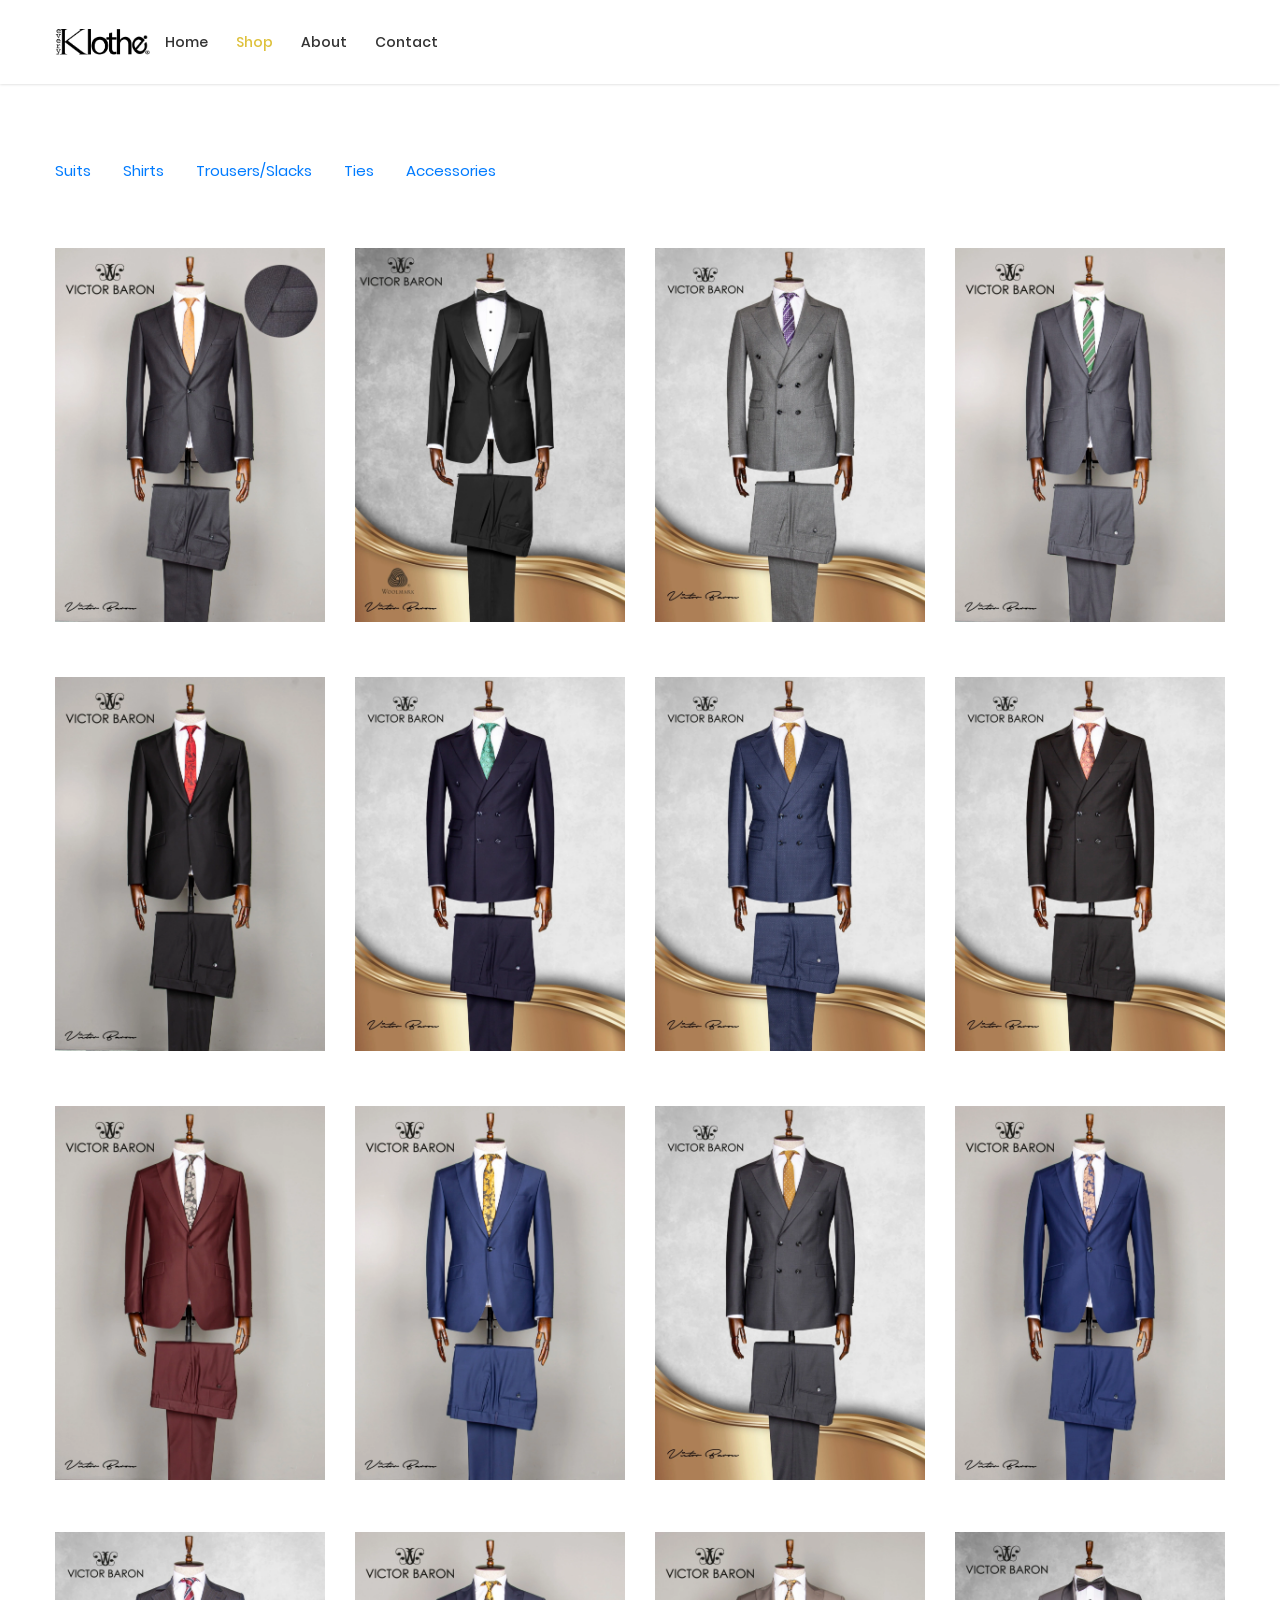
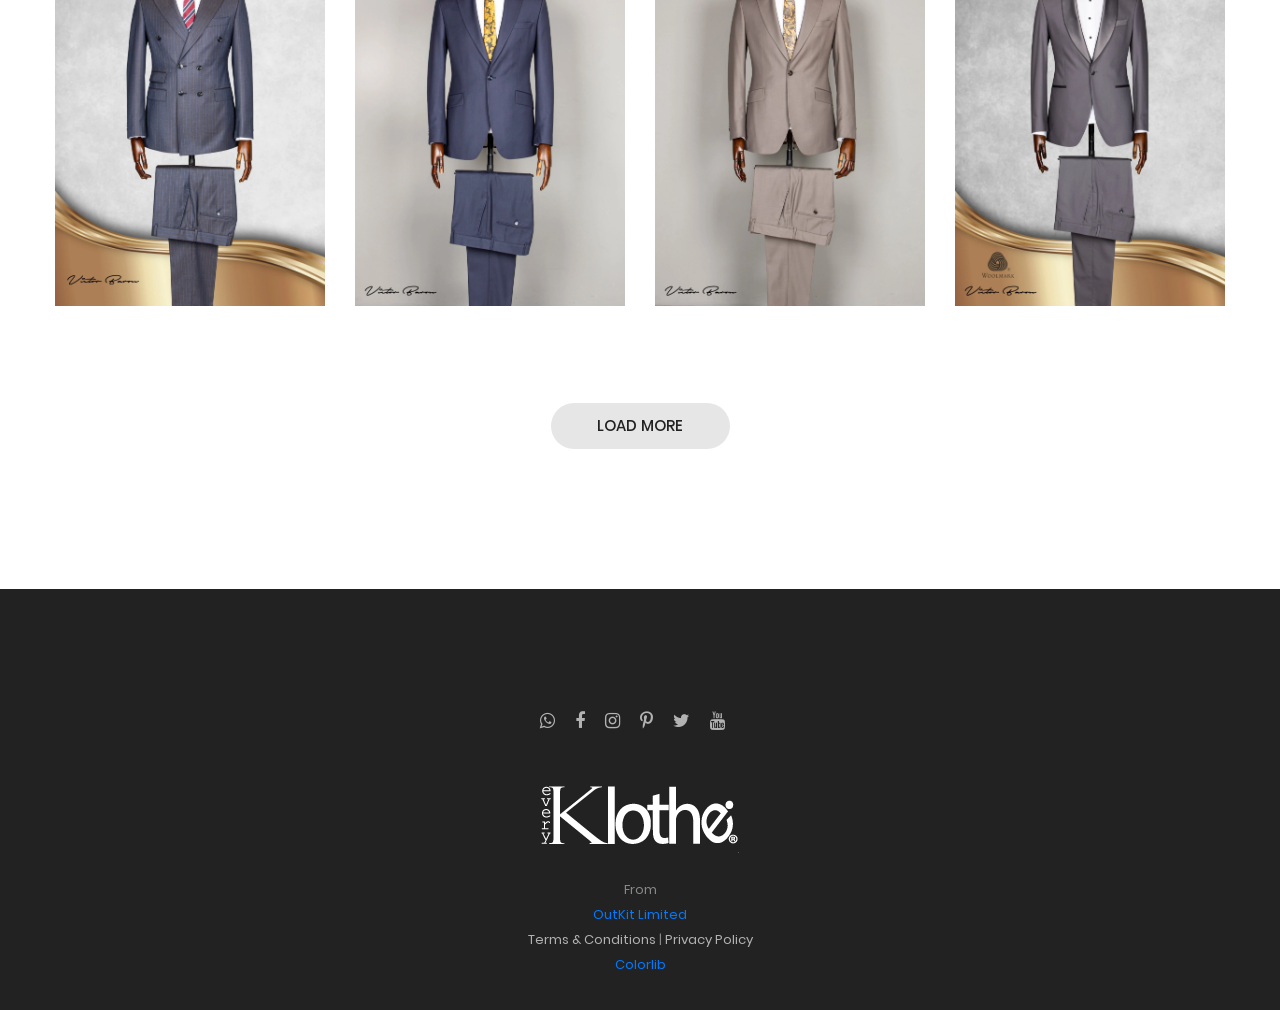
<file: access.html>
<!DOCTYPE html>
<html lang="en">

<head>
    <title> everyklothe | Products </title>
    <meta charset="UTF-8">
    <meta name="viewport" content="width=device-width, initial-scale=1">
    <meta name="description" content="everyklothe">
    <meta property="og:url"                content="https://www.everyklothe.com" />
    <meta property="og:type"               content="website" />
    <meta property="og:title"              content="everyklothe" />
    <meta property="og:description"        content="The link to quality and affordable clothing..." />
    <meta property="og:image"              content="https://www.everyklothe.com/images/icons/iko.png" />
    <!--===============================================================================================-->
    <link rel="icon" type="image/png" href="images/icons/cart.png" />
    <!--===============================================================================================-->
    <link rel="stylesheet" type="text/css" href="vendor/bootstrap/css/bootstrap.min.css">
    <!--===============================================================================================-->
    <link rel="stylesheet" type="text/css" href="fonts/font-awesome-4.7.0/css/font-awesome.min.css">
    <!--===============================================================================================-->
    <link rel="stylesheet" type="text/css" href="fonts/iconic/css/material-design-iconic-font.min.css">
    <!--===============================================================================================-->
    <link rel="stylesheet" type="text/css" href="fonts/linearicons-v1.0.0/icon-font.min.css">
    <!--===============================================================================================-->
    <link rel="stylesheet" type="text/css" href="vendor/animate/animate.css">
    <!--===============================================================================================-->
    <link rel="stylesheet" type="text/css" href="vendor/css-hamburgers/hamburgers.min.css">
    <!--===============================================================================================-->
    <link rel="stylesheet" type="text/css" href="vendor/animsition/css/animsition.min.css">
    <!--===============================================================================================-->
    <link rel="stylesheet" type="text/css" href="vendor/select2/select2.min.css">
    <!--===============================================================================================-->
    <link rel="stylesheet" type="text/css" href="vendor/daterangepicker/daterangepicker.css">
    <!--===============================================================================================-->
    <link rel="stylesheet" type="text/css" href="vendor/slick/slick.css">
    <!--===============================================================================================-->
    <link rel="stylesheet" type="text/css" href="vendor/MagnificPopup/magnific-popup.css">
    <!--===============================================================================================-->
    <link rel="stylesheet" type="text/css" href="vendor/perfect-scrollbar/perfect-scrollbar.css">
    <!--===============================================================================================-->
    <link rel="stylesheet" type="text/css" href="css/util.css">
    <link rel="stylesheet" type="text/css" href="css/main.css">
    <!--===============================================================================================-->
</head>

<body class="animsition">

    <!-- Messenger Chat plugin Code -->
    <div id="fb-root"></div>

    <!-- Your Chat plugin code -->
    <div id="fb-customer-chat" class="fb-customerchat">
    </div>

    <script>
      var chatbox = document.getElementById('fb-customer-chat');
      chatbox.setAttribute("page_id", "114597257901618");
      chatbox.setAttribute("attribution", "biz_inbox");
    </script>

    <!-- Your SDK code -->
    <script>
      window.fbAsyncInit = function() {
        FB.init({
          xfbml            : true,
          version          : 'v17.0'
        });
      };

      (function(d, s, id) {
        var js, fjs = d.getElementsByTagName(s)[0];
        if (d.getElementById(id)) return;
        js = d.createElement(s); js.id = id;
        js.src = 'https://connect.facebook.net/en_US/sdk/xfbml.customerchat.js';
        fjs.parentNode.insertBefore(js, fjs);
      }(document, 'script', 'facebook-jssdk'));
    </script>

    <!-- Header -->
    <header class="header-v4">
        <!-- Header desktop -->
        <div class="container-menu-desktop">
            <!-- Topbar -->

            <div class="wrap-menu-desktop how-shadow1">
                <nav class="limiter-menu-desktop container">

                    <!-- Logo desktop -->
                    <a href="index.html" class="logo">
                        <img src="images/icons/logo-01.png" alt="IMG-LOGO">
                    </a>

                    <!-- Menu desktop -->
                    <div class="menu-desktop">
                        <ul class="main-menu">
                            <li>
                                <a href="index.html">Home</a>
                            </li>

                            <li class="active-menu">
                                <a href="product.html">Shop</a>
                            </li>

                            <li>
                                <a href="about.html">About</a>
                            </li>

                            <li>
                                <a href="contact.html">Contact</a>
                            </li>
                        </ul>
                    </div>

                    <!-- Icon header -->
                    <div class="wrap-icon-header flex-w flex-r-m">
                        <!-- <div class="icon-header-item cl2 hov-cl1 trans-04 p-l-22 p-r-11 js-show-modal-search"> -->
                        <!-- <i class="zmdi zmdi-search"></i> -->
                        <!-- </div> -->

                        <!-- <div class="icon-header-item cl2 hov-cl1 trans-04 p-l-22 p-r-11 icon-header-noti js-show-cart" data-notify="2"> -->
                        <!-- <i class="zmdi zmdi-shopping-cart"></i> -->
                        <!-- </div> -->

                        <!-- <a href="#" class="icon-header-item cl2 hov-cl1 trans-04 p-l-22 p-r-11 icon-header-noti" data-notify="0"> -->
                        <!-- <i class="zmdi zmdi-favorite-outline"></i> -->
                        <!-- </a> -->
                    </div>
                </nav>
            </div>
        </div>

        <!-- Header Mobile -->
        <div class="wrap-header-mobile">
            <!-- Logo moblie -->
            <div class="logo-mobile">
                <a href="index.html"><img src="images/icons/logo-01.png" alt="IMG-LOGO"></a>
            </div>

            <!-- Icon header -->
            <div class="wrap-icon-header flex-w flex-r-m m-r-15">
                <!-- <div class="icon-header-item cl2 hov-cl1 trans-04 p-r-11 js-show-modal-search"> -->
                <!-- <i class="zmdi zmdi-search"></i> -->
                <!-- </div> -->

                <!-- <div class="icon-header-item cl2 hov-cl1 trans-04 p-r-11 p-l-10 icon-header-noti js-show-cart" data-notify="2"> -->
                <!-- <i class="zmdi zmdi-shopping-cart"></i> -->
                <!-- </div> -->

                <!-- <a href="#" class="dis-block icon-header-item cl2 hov-cl1 trans-04 p-r-11 p-l-10 icon-header-noti" data-notify="0"> -->
                <!-- <i class="zmdi zmdi-favorite-outline"></i> -->
                <!-- </a> -->
            </div>

            <!-- Button show menu -->
            <div class="btn-show-menu-mobile hamburger hamburger--squeeze">
                <span class="hamburger-box">
					<span class="hamburger-inner"></span>
                </span>
            </div>
        </div>


        <!-- Menu Mobile -->
        <div class="menu-mobile">
            <ul class="topbar-mobile">
                <!-- <li> -->
                <!-- <div class="left-top-bar"> -->
                <!-- Free shipping for standard order over $100 -->
                <!-- </div> -->
                <!-- </li> -->

                <!-- <li> -->
                <!-- <div class="right-top-bar flex-w h-full"> -->
                <!-- <a href="#" class="flex-c-m p-lr-10 trans-04"> -->
                <!-- Help & FAQs -->
                <!-- </a> -->

                <!-- <a href="#" class="flex-c-m p-lr-10 trans-04"> -->
                <!-- My Account -->
                <!-- </a> -->

                <!-- <a href="#" class="flex-c-m p-lr-10 trans-04"> -->
                <!-- EN -->
                <!-- </a> -->

                <!-- <a href="#" class="flex-c-m p-lr-10 trans-04"> -->
                <!-- USD -->
                <!-- </a> -->
                <!-- </div> -->
                </li>
            </ul>

            <ul class="main-menu-m">
                <li>
                    <a href="index.html">Home</a>
                </li>

                <li>
                    <a href="product.html">Shop</a>
                </li>

                <li>
                    <a href="about.html">About</a>
                </li>

                <li>
                    <a href="contact.html">Contact</a>
                </li>
            </ul>
        </div>

        <!-- Modal Search -->
        <div class="modal-search-header flex-c-m trans-04 js-hide-modal-search">
            <div class="container-search-header">
                <button class="flex-c-m btn-hide-modal-search trans-04 js-hide-modal-search">
					<img src="images/icons/icon-close2.png" alt="CLOSE">
				</button>

                <!-- <form class="wrap-search-header flex-w p-l-15"> -->
                <!-- <button class="flex-c-m trans-04"> -->
                <!-- <i class="zmdi zmdi-search"></i> -->
                <!-- </button> -->
                <!-- <input class="plh3" type="text" name="search" placeholder="Search..."> -->
                <!-- </form> -->
            </div>
        </div>
    </header>

    <!-- Cart -->
    <div class="wrap-header-cart js-panel-cart">
        <div class="s-full js-hide-cart"></div>

        <!-- <div class="header-cart flex-col-l p-l-65 p-r-25"> -->
        <!-- <div class="header-cart-title flex-w flex-sb-m p-b-8"> -->
        <!-- <span class="mtext-103 cl2"> -->
        <!-- Your Cart -->
        <!-- </span> -->

        <!-- <div class="fs-35 lh-10 cl2 p-lr-5 pointer hov-cl1 trans-04 js-hide-cart"> -->
        <!-- <i class="zmdi zmdi-close"></i> -->
        <!-- </div> -->
        <!-- </div> -->

        <!-- <div class="header-cart-content flex-w js-pscroll"> -->
        <!-- <ul class="header-cart-wrapitem w-full"> -->
        <!-- <li class="header-cart-item flex-w flex-t m-b-12"> -->
        <!-- <div class="header-cart-item-img"> -->
        <!-- <img src="images/item-cart-01.jpg" alt="IMG"> -->
        <!-- </div> -->

        <!-- <div class="header-cart-item-txt p-t-8"> -->
        <!-- <a href="#" class="header-cart-item-name m-b-18 hov-cl1 trans-04"> -->
        <!-- White Shirt Pleat -->
        <!-- </a> -->

        <!-- <span class="header-cart-item-info"> -->
        <!-- 1 x $19.00 -->
        <!-- </span> -->
        <!-- </div> -->
        <!-- </li> -->

        <!-- <li class="header-cart-item flex-w flex-t m-b-12"> -->
        <!-- <div class="header-cart-item-img"> -->
        <!-- <img src="images/item-cart-02.jpg" alt="IMG"> -->
        <!-- </div> -->

        <!-- <div class="header-cart-item-txt p-t-8"> -->
        <!-- <a href="#" class="header-cart-item-name m-b-18 hov-cl1 trans-04"> -->
        <!-- Converse All Star -->
        <!-- </a> -->

        <!-- <span class="header-cart-item-info"> -->
        <!-- 1 x $39.00 -->
        <!-- </span> -->
        <!-- </div> -->
        <!-- </li> -->

        <!-- <li class="header-cart-item flex-w flex-t m-b-12"> -->
        <!-- <div class="header-cart-item-img"> -->
        <!-- <img src="images/item-cart-03.jpg" alt="IMG"> -->
        <!-- </div> -->

        <!-- <div class="header-cart-item-txt p-t-8"> -->
        <!-- <a href="#" class="header-cart-item-name m-b-18 hov-cl1 trans-04"> -->
        <!-- Nixon Porter Leather -->
        <!-- </a> -->

        <!-- <span class="header-cart-item-info"> -->
        <!-- 1 x $17.00 -->
        <!-- </span> -->
        <!-- </div> -->
        <!-- </li> -->
        <!-- </ul> -->

        <!-- <div class="w-full"> -->
        <!-- <div class="header-cart-total w-full p-tb-40"> -->
        <!-- Total: $75.00 -->
        <!-- </div> -->

        <!-- <div class="header-cart-buttons flex-w w-full"> -->
        <!-- <a href="shoping-cart.html" class="flex-c-m stext-101 cl0 size-107 bg3 bor2 hov-btn3 p-lr-15 trans-04 m-r-8 m-b-10"> -->
        <!-- View Cart -->
        <!-- </a> -->

        <!-- <a href="shoping-cart.html" class="flex-c-m stext-101 cl0 size-107 bg3 bor2 hov-btn3 p-lr-15 trans-04 m-b-10"> -->
        <!-- Check Out -->
        <!-- </a> -->
        <!-- </div> -->
        <!-- </div> -->
        <!-- </div> -->
        <!-- </div> -->
    </div>


    <!-- Product -->
    <div class="bg0 m-t-23 p-b-140">
        <div class="container">
            <div class="flex-w flex-sb-m p-b-52">
                <div class="flex-w flex-l-m filter-tope-group m-tb-10">
                    <button class="stext-106 cl6 hov1 bor3 trans-04 m-r-32 m-tb-5">
                        <li>
                            <a href="product.html">Suits</a>
                        </li>
                        </button>
                    <button class="stext-106 cl6 hov1 bor3 trans-04 m-r-32 m-tb-5">
                            <li>
                                <a href="shirt.html">Shirts</a>
                            </li>
                        </button>
                    <button class="stext-106 cl6 hov1 bor3 trans-04 m-r-32 m-tb-5">
                            <li>
                                <a href="slack.html">Trousers/Slacks</a>
                            </li>
                        </button>
                    <button class="stext-106 cl6 hov1 bor3 trans-04 m-r-32 m-tb-5">
                            <li>
                                <a href="ties.html">Ties</a>
                            </li>
                        </button>
                    <button class="stext-106 cl6 hov1 bor3 trans-04 m-r-32 m-tb-5">
                            <li>
                                <a href="access.html">Accessories</a>
                            </li>
                        </button>
                    <!-- <button class="stext-106 cl6 hov1 bor3 trans-04 m-r-32 m-tb-5" data-filter=".watches"> -->
                    <!-- Watches -->
                    <!-- </button> -->
                </div>

                <div class="flex-w flex-c-m m-tb-10">
                    <!-- <div class="flex-c-m stext-106 cl6 size-104 bor4 pointer hov-btn3 trans-04 m-r-8 m-tb-4 js-show-filter"> -->
                    <!-- <i class="icon-filter cl2 m-r-6 fs-15 trans-04 zmdi zmdi-filter-list"></i> -->
                    <!-- <i class="icon-close-filter cl2 m-r-6 fs-15 trans-04 zmdi zmdi-close dis-none"></i> Filter -->
                    <!-- </div> -->

                    <!-- <div class="flex-c-m stext-106 cl6 size-105 bor4 pointer hov-btn3 trans-04 m-tb-4 js-show-search"> -->
                    <!-- <i class="icon-search cl2 m-r-6 fs-15 trans-04 zmdi zmdi-search"></i> -->
                    <!-- <i class="icon-close-search cl2 m-r-6 fs-15 trans-04 zmdi zmdi-close dis-none"></i> Search -->
                    <!-- </div> -->
                </div>

                <!-- Search product -->
                <div class="dis-none panel-search w-full p-t-10 p-b-15">
                    <!-- <div class="bor8 dis-flex p-l-15"> -->
                    <!-- <button class="size-113 flex-c-m fs-16 cl2 hov-cl1 trans-04"> -->
                    <!-- <i class="zmdi zmdi-search"></i> -->
                    <!-- </button> -->

                    <!-- <input class="mtext-107 cl2 size-114 plh2 p-r-15" type="text" name="search-product" placeholder="Search"> -->
                    <!-- </div> -->
                </div>

                <!-- Filter -->
                <div class="dis-none panel-filter w-full p-t-10">
                    <div class="wrap-filter flex-w bg6 w-full p-lr-40 p-t-27 p-lr-15-sm">
                        <div class="filter-col1 p-r-15 p-b-27">
                            <!-- <div class="mtext-102 cl2 p-b-15"> -->
                            <!-- Sort By -->
                            <!-- </div> -->

                            <!-- <ul> -->
                            <!-- <li class="p-b-6"> -->
                            <!-- <a href="#" class="filter-link stext-106 trans-04"> -->
                            <!-- Default -->
                            <!-- </a> -->
                            <!-- </li> -->

                            <!-- <li class="p-b-6"> -->
                            <!-- <a href="#" class="filter-link stext-106 trans-04"> -->
                            <!-- Popularity -->
                            <!-- </a> -->
                            <!-- </li> -->

                            <!-- <li class="p-b-6"> -->
                            <!-- <a href="#" class="filter-link stext-106 trans-04"> -->
                            <!-- Average rating -->
                            <!-- </a> -->
                            <!-- </li> -->

                            <!-- <li class="p-b-6"> -->
                            <!-- <a href="#" class="filter-link stext-106 trans-04 filter-link-active"> -->
                            <!-- Newness -->
                            <!-- </a> -->
                            <!-- </li> -->

                            <!-- <li class="p-b-6"> -->
                            <!-- <a href="#" class="filter-link stext-106 trans-04"> -->
                            <!-- Price: Low to High -->
                            <!-- </a> -->
                            <!-- </li> -->

                            <!-- <li class="p-b-6"> -->
                            <!-- <a href="#" class="filter-link stext-106 trans-04"> -->
                            <!-- Price: High to Low -->
                            <!-- </a> -->
                            <!-- </li> -->
                            <!-- </ul> -->
                        </div>

                        <div class="filter-col2 p-r-15 p-b-27">
                            <!-- <div class="mtext-102 cl2 p-b-15"> -->
                            <!-- Price -->
                            <!-- </div> -->

                            <!-- <ul> -->
                            <!-- <li class="p-b-6"> -->
                            <!-- <a href="#" class="filter-link stext-106 trans-04 filter-link-active"> -->
                            <!-- All -->
                            <!-- </a> -->
                            <!-- </li> -->

                            <!-- <li class="p-b-6"> -->
                            <!-- <a href="#" class="filter-link stext-106 trans-04"> -->
                            <!-- $0.00 - $50.00 -->
                            <!-- </a> -->
                            <!-- </li> -->

                            <!-- <li class="p-b-6"> -->
                            <!-- <a href="#" class="filter-link stext-106 trans-04"> -->
                            <!-- $50.00 - $100.00 -->
                            <!-- </a> -->
                            <!-- </li> -->

                            <!-- <li class="p-b-6"> -->
                            <!-- <a href="#" class="filter-link stext-106 trans-04"> -->
                            <!-- $100.00 - $150.00 -->
                            <!-- </a> -->
                            <!-- </li> -->

                            <!-- <li class="p-b-6"> -->
                            <!-- <a href="#" class="filter-link stext-106 trans-04"> -->
                            <!-- $150.00 - $200.00 -->
                            <!-- </a> -->
                            <!-- </li> -->

                            <!-- <li class="p-b-6"> -->
                            <!-- <a href="#" class="filter-link stext-106 trans-04"> -->
                            <!-- $200.00+ -->
                            <!-- </a> -->
                            <!-- </li> -->
                            <!-- </ul> -->
                        </div>

                        <div class="filter-col3 p-r-15 p-b-27">
                            <div class="mtext-102 cl2 p-b-15">
                                Color
                            </div>

                            <!-- <ul> -->
                            <!-- <li class="p-b-6"> -->
                            <!-- <span class="fs-15 lh-12 m-r-6" style="color: #222;"> -->
                            <!-- <i class="zmdi zmdi-circle"></i> -->
                            <!-- </span> -->

                            <!-- <a href="#" class="filter-link stext-106 trans-04"> -->
                            <!-- Black -->
                            <!-- </a> -->
                            <!-- </li> -->

                            <!-- <li class="p-b-6"> -->
                            <!-- <span class="fs-15 lh-12 m-r-6" style="color: #4272d7;"> -->
                            <!-- <i class="zmdi zmdi-circle"></i> -->
                            <!-- </span> -->

                            <!-- <a href="#" class="filter-link stext-106 trans-04 filter-link-active"> -->
                            <!-- Blue -->
                            <!-- </a> -->
                            <!-- </li> -->

                            <!-- <li class="p-b-6"> -->
                            <!-- <span class="fs-15 lh-12 m-r-6" style="color: #b3b3b3;"> -->
                            <!-- <i class="zmdi zmdi-circle"></i> -->
                            <!-- </span> -->

                            <!-- <a href="#" class="filter-link stext-106 trans-04"> -->
                            <!-- Grey -->
                            <!-- </a> -->
                            <!-- </li> -->

                            <!-- <li class="p-b-6"> -->
                            <!-- <span class="fs-15 lh-12 m-r-6" style="color: #00ad5f;"> -->
                            <!-- <i class="zmdi zmdi-circle"></i> -->
                            <!-- </span> -->

                            <!-- <a href="#" class="filter-link stext-106 trans-04"> -->
                            <!-- Green -->
                            <!-- </a> -->
                            <!-- </li> -->

                            <!-- <li class="p-b-6"> -->
                            <!-- <span class="fs-15 lh-12 m-r-6" style="color: #fa4251;"> -->
                            <!-- <i class="zmdi zmdi-circle"></i> -->
                            <!-- </span> -->

                            <!-- <a href="#" class="filter-link stext-106 trans-04"> -->
                            <!-- Red -->
                            <!-- </a> -->
                            <!-- </li> -->

                            <!-- <li class="p-b-6"> -->
                            <!-- <span class="fs-15 lh-12 m-r-6" style="color: #aaa;"> -->
                            <!-- <i class="zmdi zmdi-circle-o"></i> -->
                            <!-- </span> -->

                            <!-- <a href="#" class="filter-link stext-106 trans-04"> -->
                            <!-- White -->
                            <!-- </a> -->
                            <!-- </li> -->
                            <!-- </ul> -->
                        </div>

                        <div class="filter-col4 p-b-27">
                            <div class="mtext-102 cl2 p-b-15">
                                Tags
                            </div>

                            <!-- <div class="flex-w p-t-4 m-r--5"> -->
                            <!-- <a href="#" class="flex-c-m stext-107 cl6 size-301 bor7 p-lr-15 hov-tag1 trans-04 m-r-5 m-b-5"> -->
                            <!-- Fashion -->
                            <!-- </a> -->

                            <!-- <a href="#" class="flex-c-m stext-107 cl6 size-301 bor7 p-lr-15 hov-tag1 trans-04 m-r-5 m-b-5"> -->
                            <!-- Lifestyle -->
                            <!-- </a> -->

                            <!-- <a href="#" class="flex-c-m stext-107 cl6 size-301 bor7 p-lr-15 hov-tag1 trans-04 m-r-5 m-b-5"> -->
                            <!-- Denim -->
                            <!-- </a> -->

                            <!-- <a href="#" class="flex-c-m stext-107 cl6 size-301 bor7 p-lr-15 hov-tag1 trans-04 m-r-5 m-b-5"> -->
                            <!-- Streetstyle -->
                            <!-- </a> -->

                            <!-- <a href="#" class="flex-c-m stext-107 cl6 size-301 bor7 p-lr-15 hov-tag1 trans-04 m-r-5 m-b-5"> -->
                            <!-- Crafts -->
                            <!-- </a> -->
                            <!-- </div> -->
                        </div>
                    </div>
                </div>
            </div>

            <div class="row isotope-grid">
                <div class="col-sm-6 col-md-4 col-lg-3 p-b-35 isotope-item women">
                    <!-- Block2 -->
                    <div class="block2">
                        <div class="block2-pic hov-img0">
                            <img src="images/product-01.webp" alt="IMG-PRODUCT">

                            <a href="https://wa.me/c/2347085158774" class="block2-btn flex-c-m stext-103 cl2 size-102 bg0 bor2 hov-btn1 p-lr-15 trans-04">
								Quick View
							</a>
                        </div>

                        <div class="block2-txt flex-w flex-t p-t-14">
                            <div class="block2-txt-child1 flex-col-l ">
                                <a href="https://wa.me/c/2347085158774" class="stext-104 cl4 hov-cl1 trans-04">
									<!-- Esprit Ruffle Shirt -->
								</a>

                                <!-- <span class="stext-105 cl3"> -->
                                <!-- </span> -->
                            </div>

                            <div class="block2-txt-child2 flex-r p-t-3">
                                <a href="#" class="btn-addwish-b2 dis-block pos-relative js-addwish-b2">
                                    <!-- <img class="icon-heart1 dis-block trans-04" src="images/icons/icon-heart-01.png" alt="ICON"> -->
                                    <!-- <img class="icon-heart2 dis-block trans-04 ab-t-l" src="images/icons/icon-heart-02.png" alt="ICON"> -->
                                </a>
                            </div>
                        </div>
                    </div>
                </div>

                <div class="col-sm-6 col-md-4 col-lg-3 p-b-35 isotope-item women">
                    <!-- Block2 -->
                    <div class="block2">
                        <div class="block2-pic hov-img0">
                            <img src="images/product-02.webp" alt="IMG-PRODUCT">

                            <a href="https://wa.me/c/2347085158774" class="block2-btn flex-c-m stext-103 cl2 size-102 bg0 bor2 hov-btn1 p-lr-15 trans-04">
								Quick View
							</a>
                        </div>

                        <div class="block2-txt flex-w flex-t p-t-14">
                            <div class="block2-txt-child1 flex-col-l ">
                                <a href="https://wa.me/c/2347085158774" class="stext-104 cl4 hov-cl1 trans-04">
									<!-- Herschel supply -->
								</a>

                                <!-- <span class="stext-105 cl3"> -->
                                <!-- $35.31 -->
                                <!-- </span> -->
                            </div>

                            <div class="block2-txt-child2 flex-r p-t-3">
                                <a href="#" class="btn-addwish-b2 dis-block pos-relative js-addwish-b2">
                                    <!-- <img class="icon-heart1 dis-block trans-04" src="images/icons/icon-heart-01.png" alt="ICON"> -->
                                    <!-- <img class="icon-heart2 dis-block trans-04 ab-t-l" src="images/icons/icon-heart-02.png" alt="ICON"> -->
                                </a>
                            </div>
                        </div>
                    </div>
                </div>

                <div class="col-sm-6 col-md-4 col-lg-3 p-b-35 isotope-item men">
                    <!-- Block2 -->
                    <div class="block2">
                        <div class="block2-pic hov-img0">
                            <img src="images/product-03.webp" alt="IMG-PRODUCT">

                            <a href="https://wa.me/c/2347085158774" class="block2-btn flex-c-m stext-103 cl2 size-102 bg0 bor2 hov-btn1 p-lr-15 trans-04">
								Quick View
							</a>
                        </div>

                        <div class="block2-txt flex-w flex-t p-t-14">
                            <div class="block2-txt-child1 flex-col-l ">
                                <a href="https://wa.me/c/2347085158774" class="stext-104 cl4 hov-cl1 trans-04">
									<!-- Only Check Trouser -->
								</a>

                                <!-- <span class="stext-105 cl3"> -->
                                <!-- $25.50 -->
                                <!-- </span> -->
                            </div>

                            <div class="block2-txt-child2 flex-r p-t-3">
                                <a href="#" class="btn-addwish-b2 dis-block pos-relative js-addwish-b2">
                                    <!-- <img class="icon-heart1 dis-block trans-04" src="images/icons/icon-heart-01.png" alt="ICON"> -->
                                    <!-- <img class="icon-heart2 dis-block trans-04 ab-t-l" src="images/icons/icon-heart-02.png" alt="ICON"> -->
                                </a>
                            </div>
                        </div>
                    </div>
                </div>

                <div class="col-sm-6 col-md-4 col-lg-3 p-b-35 isotope-item women">
                    <!-- Block2 -->
                    <div class="block2">
                        <div class="block2-pic hov-img0">
                            <img src="images/product-04.webp" alt="IMG-PRODUCT">

                            <a href="https://wa.me/c/2347085158774" class="block2-btn flex-c-m stext-103 cl2 size-102 bg0 bor2 hov-btn1 p-lr-15 trans-04">
								Quick View
							</a>
                        </div>

                        <div class="block2-txt flex-w flex-t p-t-14">
                            <div class="block2-txt-child1 flex-col-l ">
                                <a href="https://wa.me/c/2347085158774" class="stext-104 cl4 hov-cl1 trans-04 js-name-b2 p-b-6">
									<!-- Classic Trench Coat -->
								</a>

                                <!-- <span class="stext-105 cl3"> -->
                                <!-- $75.00 -->
                                <!-- </span> -->
                            </div>

                            <div class="block2-txt-child2 flex-r p-t-3">
                                <a href="#" class="btn-addwish-b2 dis-block pos-relative js-addwish-b2">
                                    <!-- <img class="icon-heart1 dis-block trans-04" src="images/icons/icon-heart-01.png" alt="ICON"> -->
                                    <!-- <img class="icon-heart2 dis-block trans-04 ab-t-l" src="images/icons/icon-heart-02.png" alt="ICON"> -->
                                </a>
                            </div>
                        </div>
                    </div>
                </div>

                <div class="col-sm-6 col-md-4 col-lg-3 p-b-35 isotope-item women">
                    <!-- Block2 -->
                    <div class="block2">
                        <div class="block2-pic hov-img0">
                            <img src="images/product-05.webp" alt="IMG-PRODUCT">

                            <a href="https://wa.me/c/2347085158774" class="block2-btn flex-c-m stext-103 cl2 size-102 bg0 bor2 hov-btn1 p-lr-15 trans-04">
								Quick View
							</a>
                        </div>

                        <div class="block2-txt flex-w flex-t p-t-14">
                            <div class="block2-txt-child1 flex-col-l ">
                                <a href="https://wa.me/c/2347085158774" class="stext-104 cl4 hov-cl1 trans-04 js-name-b2 p-b-6">
									<!-- Front Pocket Jumper -->
								</a>

                                <!-- <span class="stext-105 cl3"> -->
                                <!-- $34.75 -->
                                <!-- </span> -->
                            </div>

                            <div class="block2-txt-child2 flex-r p-t-3">
                                <a href="#" class="btn-addwish-b2 dis-block pos-relative js-addwish-b2">
                                    <!-- <img class="icon-heart1 dis-block trans-04" src="images/icons/icon-heart-01.png" alt="ICON"> -->
                                    <!-- <img class="icon-heart2 dis-block trans-04 ab-t-l" src="images/icons/icon-heart-02.png" alt="ICON"> -->
                                </a>
                            </div>
                        </div>
                    </div>
                </div>

                <div class="col-sm-6 col-md-4 col-lg-3 p-b-35 isotope-item watches">
                    <!-- Block2 -->
                    <div class="block2">
                        <div class="block2-pic hov-img0">
                            <img src="images/product-06.webp" alt="IMG-PRODUCT">

                            <a href="https://wa.me/c/2347085158774" class="block2-btn flex-c-m stext-103 cl2 size-102 bg0 bor2 hov-btn1 p-lr-15 trans-04">
								Quick View
							</a>
                        </div>

                        <div class="block2-txt flex-w flex-t p-t-14">
                            <div class="block2-txt-child1 flex-col-l ">
                                <a href="https://wa.me/c/2347085158774" class="stext-104 cl4 hov-cl1 trans-04">
									<!-- Vintage Inspired Classic  -->
								</a>

                                <!-- <span class="stext-105 cl3"> -->
                                <!-- $93.20 -->
                                <!-- </span> -->
                            </div>

                            <div class="block2-txt-child2 flex-r p-t-3">
                                <a href="#" class="btn-addwish-b2 dis-block pos-relative js-addwish-b2">
                                    <!-- <img class="icon-heart1 dis-block trans-04" src="images/icons/icon-heart-01.png" alt="ICON"> -->
                                    <!-- <img class="icon-heart2 dis-block trans-04 ab-t-l" src="images/icons/icon-heart-02.png" alt="ICON"> -->
                                </a>
                            </div>
                        </div>
                    </div>
                </div>

                <div class="col-sm-6 col-md-4 col-lg-3 p-b-35 isotope-item women">
                    <!-- Block2 -->
                    <div class="block2">
                        <div class="block2-pic hov-img0">
                            <img src="images/product-07.webp" alt="IMG-PRODUCT">

                            <a href="https://wa.me/c/2347085158774" class="block2-btn flex-c-m stext-103 cl2 size-102 bg0 bor2 hov-btn1 p-lr-15 trans-04">
								Quick View
							</a>
                        </div>

                        <div class="block2-txt flex-w flex-t p-t-14">
                            <div class="block2-txt-child1 flex-col-l ">
                                <a href="product-detail.html" class="stext-104 cl4 hov-cl1 trans-04">
									<!-- Shirt in Stretch Cotton -->
								</a>

                                <!-- <span class="stext-105 cl3"> -->
                                <!-- $52.66 -->
                                <!-- </span> -->
                            </div>

                            <div class="block2-txt-child2 flex-r p-t-3">
                                <a href="#" class="btn-addwish-b2 dis-block pos-relative js-addwish-b2">
                                    <!-- <img class="icon-heart1 dis-block trans-04" src="images/icons/icon-heart-01.png" alt="ICON"> -->
                                    <!-- <img class="icon-heart2 dis-block trans-04 ab-t-l" src="images/icons/icon-heart-02.png" alt="ICON"> -->
                                </a>
                            </div>
                        </div>
                    </div>
                </div>

                <div class="col-sm-6 col-md-4 col-lg-3 p-b-35 isotope-item women">
                    <!-- Block2 -->
                    <div class="block2">
                        <div class="block2-pic hov-img0">
                            <img src="images/product-08.webp" alt="IMG-PRODUCT">

                            <a href="https://wa.me/c/2347085158774" class="block2-btn flex-c-m stext-103 cl2 size-102 bg0 bor2 hov-btn1 p-lr-15 trans-04">
								Quick View
							</a>
                        </div>

                        <div class="block2-txt flex-w flex-t p-t-14">
                            <div class="block2-txt-child1 flex-col-l ">
                                <a href="https://wa.me/c/2347085158774" class="stext-104 cl4 hov-cl1 trans-04">
									<!-- Pieces Metallic Printed -->
								</a>

                                <!-- <span class="stext-105 cl3"> -->
                                <!-- $18.96 -->
                                <!-- </span> -->
                            </div>

                            <div class="block2-txt-child2 flex-r p-t-3">
                                <a href="https://wa.me/c/2347085158774" class="btn-addwish-b2 dis-block pos-relative js-addwish-b2">
                                    <!-- <img class="icon-heart1 dis-block trans-04" src="images/icons/icon-heart-01.png" alt="ICON"> -->
                                    <!-- <img class="icon-heart2 dis-block trans-04 ab-t-l" src="images/icons/icon-heart-02.png" alt="ICON"> -->
                                </a>
                            </div>
                        </div>
                    </div>
                </div>

                <div class="col-sm-6 col-md-4 col-lg-3 p-b-35 isotope-item shoes">
                    <!-- Block2 -->
                    <div class="block2">
                        <div class="block2-pic hov-img0">
                            <img src="images/product-09.webp" alt="IMG-PRODUCT">

                            <a href="https://wa.me/c/2347085158774" class="block2-btn flex-c-m stext-103 cl2 size-102 bg0 bor2 hov-btn1 p-lr-15 trans-04">
								Quick View
							</a>
                        </div>

                        <div class="block2-txt flex-w flex-t p-t-14">
                            <div class="block2-txt-child1 flex-col-l ">
                                <a href="https://wa.me/c/2347085158774" class="stext-104 cl4 hov-cl1 trans-04">
									<!-- Converse All Star Hi Plimsolls -->
								</a>

                                <!-- <span class="stext-105 cl3"> -->
                                <!-- $75.00 -->
                                <!-- </span> -->
                            </div>

                            <div class="block2-txt-child2 flex-r p-t-3">
                                <a href="#" class="btn-addwish-b2 dis-block pos-relative js-addwish-b2">
                                    <!-- <img class="icon-heart1 dis-block trans-04" src="images/icons/icon-heart-01.png" alt="ICON"> -->
                                    <!-- <img class="icon-heart2 dis-block trans-04 ab-t-l" src="images/icons/icon-heart-02.png" alt="ICON"> -->
                                </a>
                            </div>
                        </div>
                    </div>
                </div>

                <div class="col-sm-6 col-md-4 col-lg-3 p-b-35 isotope-item women">
                    <!-- Block2 -->
                    <div class="block2">
                        <div class="block2-pic hov-img0">
                            <img src="images/product-10.webp" alt="IMG-PRODUCT">

                            <a href="https://wa.me/c/2347085158774" class="block2-btn flex-c-m stext-103 cl2 size-102 bg0 bor2 hov-btn1 p-lr-15 trans-04">
								Quick View
							</a>
                        </div>

                        <div class="block2-txt flex-w flex-t p-t-14">
                            <div class="block2-txt-child1 flex-col-l ">
                                <a href="https://wa.me/c/2347085158774" class="stext-104 cl4 hov-cl1 trans-04">
									<!-- Femme T-Shirt In Stripe -->
								</a>

                                <!-- <span class="stext-105 cl3"> -->
                                <!-- $25.85 -->
                                <!-- </span> -->
                            </div>

                            <div class="block2-txt-child2 flex-r p-t-3">
                                <a href="#" class="btn-addwish-b2 dis-block pos-relative js-addwish-b2">
                                    <!-- <img class="icon-heart1 dis-block trans-04" src="images/icons/icon-heart-01.png" alt="ICON"> -->
                                    <!-- <img class="icon-heart2 dis-block trans-04 ab-t-l" src="images/icons/icon-heart-02.png" alt="ICON"> -->
                                </a>
                            </div>
                        </div>
                    </div>
                </div>

                <div class="col-sm-6 col-md-4 col-lg-3 p-b-35 isotope-item men">
                    <!-- Block2 -->
                    <div class="block2">
                        <div class="block2-pic hov-img0">
                            <img src="images/product-11.webp" alt="IMG-PRODUCT">

                            <a href="https://wa.me/c/2347085158774" class="block2-btn flex-c-m stext-103 cl2 size-102 bg0 bor2 hov-btn1 p-lr-15 trans-04">
								Quick View
							</a>
                        </div>

                        <div class="block2-txt flex-w flex-t p-t-14">
                            <div class="block2-txt-child1 flex-col-l ">
                                <a href="https://wa.me/c/2347085158774" class="stext-104 cl4 hov-cl1 trans-04">
									<!-- Herschel supply  -->
								</a>

                                <!-- <span class="stext-105 cl3"> -->
                                <!-- $63.16 -->
                                <!-- </span> -->
                            </div>

                            <div class="block2-txt-child2 flex-r p-t-3">
                                <a href="#" class="btn-addwish-b2 dis-block pos-relative js-addwish-b2">
                                    <!-- <img class="icon-heart1 dis-block trans-04" src="images/icons/icon-heart-01.png" alt="ICON"> -->
                                    <!-- <img class="icon-heart2 dis-block trans-04 ab-t-l" src="images/icons/icon-heart-02.png" alt="ICON"> -->
                                </a>
                            </div>
                        </div>
                    </div>
                </div>

                <div class="col-sm-6 col-md-4 col-lg-3 p-b-35 isotope-item men">
                    <!-- Block2 -->
                    <div class="block2">
                        <div class="block2-pic hov-img0">
                            <img src="images/product-12.webp" alt="IMG-PRODUCT">

                            <a href="https://wa.me/c/2347085158774" class="block2-btn flex-c-m stext-103 cl2 size-102 bg0 bor2 hov-btn1 p-lr-15 trans-04">
								Quick View
							</a>
                        </div>

                        <div class="block2-txt flex-w flex-t p-t-14">
                            <div class="block2-txt-child1 flex-col-l ">
                                <a href="https://wa.me/c/2347085158774" class="stext-104 cl4 hov-cl1 trans-04">
									<!-- Herschel supply -->
								</a>

                                <!-- <span class="stext-105 cl3"> -->
                                <!-- $63.15 -->
                                <!-- </span> -->
                            </div>

                            <div class="block2-txt-child2 flex-r p-t-3">
                                <a href="#" class="btn-addwish-b2 dis-block pos-relative js-addwish-b2">
                                    <!-- <img class="icon-heart1 dis-block trans-04" src="images/icons/icon-heart-01.png" alt="ICON"> -->
                                    <!-- <img class="icon-heart2 dis-block trans-04 ab-t-l" src="images/icons/icon-heart-02.png" alt="ICON"> -->
                                </a>
                            </div>
                        </div>
                    </div>
                </div>

                <div class="col-sm-6 col-md-4 col-lg-3 p-b-35 isotope-item women">
                    <!-- Block2 -->
                    <div class="block2">
                        <div class="block2-pic hov-img0">
                            <img src="images/product-13.webp" alt="IMG-PRODUCT">

                            <a href="https://wa.me/c/2347085158774" class="block2-btn flex-c-m stext-103 cl2 size-102 bg0 bor2 hov-btn1 p-lr-15 trans-04">
								Quick View
							</a>
                        </div>

                        <div class="block2-txt flex-w flex-t p-t-14">
                            <div class="block2-txt-child1 flex-col-l ">
                                <a href="https://wa.me/c/2347085158774" class="stext-104 cl4 hov-cl1 trans-04">
									<!-- T-Shirt with Sleeve -->
								</a>

                                <!-- <span class="stext-105 cl3"> -->
                                <!-- $18.49 -->
                                <!-- </span> -->
                            </div>

                            <div class="block2-txt-child2 flex-r p-t-3">
                                <a href="#" class="btn-addwish-b2 dis-block pos-relative js-addwish-b2">
                                    <!-- <img class="icon-heart1 dis-block trans-04" src="images/icons/icon-heart-01.png" alt="ICON"> -->
                                    <!-- <img class="icon-heart2 dis-block trans-04 ab-t-l" src="images/icons/icon-heart-02.png" alt="ICON"> -->
                                </a>
                            </div>
                        </div>
                    </div>
                </div>

                <div class="col-sm-6 col-md-4 col-lg-3 p-b-35 isotope-item women">
                    <!-- Block2 -->
                    <div class="block2">
                        <div class="block2-pic hov-img0">
                            <img src="images/product-14.webp" alt="IMG-PRODUCT">

                            <a href="https://wa.me/c/2347085158774" class="block2-btn flex-c-m stext-103 cl2 size-102 bg0 bor2 hov-btn1 p-lr-15 trans-04">
								Quick View
							</a>
                        </div>

                        <div class="block2-txt flex-w flex-t p-t-14">
                            <div class="block2-txt-child1 flex-col-l ">
                                <a href="https://wa.me/c/2347085158774" class="stext-104 cl4 hov-cl1 trans-04">
									<!-- Pretty Little Thing -->
								</a>

                                <!-- <span class="stext-105 cl3"> -->
                                <!-- $54.79 -->
                                <!-- </span> -->
                            </div>

                            <div class="block2-txt-child2 flex-r p-t-3">
                                <a href="#" class="btn-addwish-b2 dis-block pos-relative js-addwish-b2">
                                    <!-- <img class="icon-heart1 dis-block trans-04" src="images/icons/icon-heart-01.png" alt="ICON"> -->
                                    <!-- <img class="icon-heart2 dis-block trans-04 ab-t-l" src="images/icons/icon-heart-02.png" alt="ICON"> -->
                                </a>
                            </div>
                        </div>
                    </div>
                </div>

                <div class="col-sm-6 col-md-4 col-lg-3 p-b-35 isotope-item watches">
                    <!-- Block2 -->
                    <div class="block2">
                        <div class="block2-pic hov-img0">
                            <img src="images/product-15.webp" alt="IMG-PRODUCT">

                            <a href="https://wa.me/c/2347085158774" class="block2-btn flex-c-m stext-103 cl2 size-102 bg0 bor2 hov-btn1 p-lr-15 trans-04">
								Quick View
							</a>
                        </div>

                        <div class="block2-txt flex-w flex-t p-t-14">
                            <div class="block2-txt-child1 flex-col-l ">
                                <a href="https://wa.me/c/2347085158774" class="stext-104 cl4 hov-cl1 trans-04">
									<!-- Mini Silver Mesh Watch -->
								</a>

                                <!-- <span class="stext-105 cl3"> -->
                                <!-- $86.85 -->
                                <!-- </span> -->
                            </div>

                            <div class="block2-txt-child2 flex-r p-t-3">
                                <a href="#" class="btn-addwish-b2 dis-block pos-relative js-addwish-b2">
                                    <!-- <img class="icon-heart1 dis-block trans-04" src="images/icons/icon-heart-01.png" alt="ICON"> -->
                                    <!-- <img class="icon-heart2 dis-block trans-04 ab-t-l" src="images/icons/icon-heart-02.png" alt="ICON"> -->
                                </a>
                            </div>
                        </div>
                    </div>
                </div>

                <div class="col-sm-6 col-md-4 col-lg-3 p-b-35 isotope-item women">
                    <!-- Block2 -->
                    <div class="block2">
                        <div class="block2-pic hov-img0">
                            <img src="images/product-16.webp" alt="IMG-PRODUCT">

                            <a href="https://wa.me/c/2347085158774" class="block2-btn flex-c-m stext-103 cl2 size-102 bg0 bor2 hov-btn1 p-lr-15 trans-04">
								Quick View
							</a>
                        </div>

                        <div class="block2-txt flex-w flex-t p-t-14">
                            <div class="block2-txt-child1 flex-col-l ">
                                <a href="https://wa.me/c/2347085158774" class="stext-104 cl4 hov-cl1 trans-04">
									<!-- Square Neck Back -->
								</a>

                                <!-- <span class="stext-105 cl3"> -->
                                <!-- $29.64 -->
                                <!-- </span> -->
                            </div>

                            <div class="block2-txt-child2 flex-r p-t-3">
                                <a href="#" class="btn-addwish-b2 dis-block pos-relative js-addwish-b2">
                                    <!-- <img class="icon-heart1 dis-block trans-04" src="images/icons/icon-heart-01.png" alt="ICON"> -->
                                    <!-- <img class="icon-heart2 dis-block trans-04 ab-t-l" src="images/icons/icon-heart-02.png" alt="ICON"> -->
                                </a>
                            </div>
                        </div>
                    </div>
                </div>
            </div>

            <!-- Load more -->
            <div class="flex-c-m flex-w w-full p-t-45">
                <a href="productI.html" class="flex-c-m stext-101 cl5 size-103 bg2 bor1 hov-btn1 p-lr-15 trans-04">
					Load More
				</a>
            </div>
        </div>
    </div>

    <!-- Footer -->
    <footer class="bg3 p-t-75 p-b-32">
        <div class="p-t-40">
            <p class="stext-107 cl6 txt-center">
                <a href="https://wa.me/c/2347085158774" class="fs-18 cl7 hov-cl1 trans-04 m-r-16">
                    <i class="fa fa-whatsapp"></i>
                </a>
                <a href="https://www.facebook.com/profile.php?id=100083464534005" class="fs-18 cl7 hov-cl1 trans-04 m-r-16">
                    <i class="fa fa-facebook"></i>
                </a>
                <a href="https://www.instagram.com/everyklothe" class="fs-18 cl7 hov-cl1 trans-04 m-r-16">
                    <i class="fa fa-instagram"></i>
                </a>
                <a href="https://pin.it/5Mc49TZ" class="fs-18 cl7 hov-cl1 trans-04 m-r-16">
                    <i class="fa fa-pinterest-p"></i>
                </a>
                <a href="https://twitter.com/EKlothe/" class="fs-18 cl7 hov-cl1 trans-04 m-r-16">
                    <i class="fa fa-twitter"></i>
                </a>
                <a href="https://www.youtube.com/channel/UCMWgic-QY3qbTUE12Rgwjjg" class="fs-18 cl7 hov-cl1 trans-04 m-r-16">
                    <i class="fa fa-youtube"></i>
                </a>
            </p>
            <br>
            <br>

            <div class="flex-c-m flex-w p-b-18">
                <!-- <a href="#" class="m-all-1"> -->
                <!-- <img src="images/icons/icon-pay-01.png" alt="ICON-PAY"> -->
                <!-- </a> -->
                <!-- <a href="#" class="m-all-1"> -->
                <!-- <img src="images/icons/icon-pay-02.png" alt="ICON-PAY"> -->
                <!-- </a> -->
                <a href="https://everyklothe.com" class="m-all-1">
                    <img src="images/icons/flo.png" alt="logo">
                </a>
                <!-- <a href="#" class="m-all-1"> -->
                <!-- <img src="images/icons/icon-pay-04.png" alt="ICON-PAY"> -->
                <!-- </a> -->
                <!-- <a href="#" class="m-all-1"> -->
                <!-- <img src="images/icons/icon-pay-05.png" alt="ICON-PAY"> -->
                <!-- </a> -->
            </div>

            <p class="stext-107 cl6 txt-center">
                From <br> <a href="https://everyklothe.com" target="_blank">OutKit Limited</a><br> <a href="terms.html" class="stext-107 cl7 hov-cl1 trans-04">
                    Terms & Conditions
                </a> | <a href="privacy.html" class="stext-107 cl7 hov-cl1 trans-04">
                    Privacy Policy
                <!-- Link back to Colorlib can't be removed. Template is licensed under CC BY 3.0. -->
                <br> <a href="https://colorlib.com" target="_blank">Colorlib</a>
                <!-- Link back to Colorlib can't be removed. Template is licensed under CC BY 3.0. -->

            </p>
        </div>
        </div>
    </footer>


    <!-- Back to top -->
    <div class="btn-back-to-top" id="myBtn">
        <span class="symbol-btn-back-to-top">
			<i class="zmdi zmdi-chevron-up"></i>
		</span>
    </div>

    <!-- Modal1 -->
    <div class="wrap-modal1 js-modal1 p-t-60 p-b-20">
        <div class="overlay-modal1 js-hide-modal1"></div>

        <div class="container">
            <div class="bg0 p-t-60 p-b-30 p-lr-15-lg how-pos3-parent">
                <button class="how-pos3 hov3 trans-04 js-hide-modal1">
					<img src="images/icons/icon-close.png" alt="CLOSE">
				</button>

                <div class="row">
                    <div class="col-md-6 col-lg-7 p-b-30">
                        <div class="p-l-25 p-r-30 p-lr-0-lg">
                            <div class="wrap-slick3 flex-sb flex-w">
                                <div class="wrap-slick3-dots"></div>
                                <div class="wrap-slick3-arrows flex-sb-m flex-w"></div>

                                <!-- <div class="slick3 gallery-lb"> -->
                                <!-- <div class="item-slick3" data-thumb="images/product-detail-01.jpg"> -->
                                <!-- <div class="wrap-pic-w pos-relative"> -->
                                <!-- <img src="images/product-detail-01.jpg" alt="IMG-PRODUCT"> -->

                                <!-- <a class="flex-c-m size-108 how-pos1 bor0 fs-16 cl10 bg0 hov-btn3 trans-04" href="images/product-detail-01.jpg"> -->
                                <!-- <i class="fa fa-expand"></i> -->
                                <!-- </a> -->
                                <!-- </div> -->
                                <!-- </div> -->

                                <!-- <div class="item-slick3" data-thumb="images/product-detail-02.jpg"> -->
                                <!-- <div class="wrap-pic-w pos-relative"> -->
                                <!-- <img src="images/product-detail-02.jpg" alt="IMG-PRODUCT"> -->

                                <!-- <a class="flex-c-m size-108 how-pos1 bor0 fs-16 cl10 bg0 hov-btn3 trans-04" href="images/product-detail-02.jpg"> -->
                                <!-- <i class="fa fa-expand"></i> -->
                                <!-- </a> -->
                                <!-- </div> -->
                                <!-- </div> -->

                                <!-- <div class="item-slick3" data-thumb="images/product-detail-03.jpg"> -->
                                <!-- <div class="wrap-pic-w pos-relative"> -->
                                <!-- <img src="images/product-detail-03.jpg" alt="IMG-PRODUCT"> -->

                                <!-- <a class="flex-c-m size-108 how-pos1 bor0 fs-16 cl10 bg0 hov-btn3 trans-04" href="images/product-detail-03.jpg"> -->
                                <!-- <i class="fa fa-expand"></i> -->
                                <!-- </a> -->
                                <!-- </div> -->
                                <!-- </div> -->
                                <!-- </div> -->
                            </div>
                        </div>
                    </div>

                    <div class="col-md-6 col-lg-5 p-b-30">
                        <div class="p-r-50 p-t-5 p-lr-0-lg">
                            <!-- <h4 class="mtext-105 cl2 js-name-detail p-b-14"> -->
                            <!-- Lightweight Jacket -->
                            <!-- </h4> -->

                            <!-- <span class="mtext-106 cl2"> -->
                            <!-- $58.79 -->
                            <!-- </span> -->

                            <!-- <p class="stext-102 cl3 p-t-23"> -->
                            <!-- Nulla eget sem vitae eros pharetra viverra. Nam vitae luctus ligula. Mauris consequat ornare feugiat. -->
                            <!-- </p> -->

                            <!--  -->
                            <div class="p-t-33">
                                <div class="flex-w flex-r-m p-b-10">
                                    <div class="size-203 flex-c-m respon6">
                                        Size
                                    </div>

                                    <!-- <div class="size-204 respon6-next"> -->
                                    <!-- <div class="rs1-select2 bor8 bg0"> -->
                                    <!-- <select class="js-select2" name="time"> -->
                                    <!-- <option>Choose an option</option> -->
                                    <!-- <option>Size S</option> -->
                                    <!-- <option>Size M</option> -->
                                    <!-- <option>Size L</option> -->
                                    <!-- <option>Size XL</option> -->
                                    <!-- </select> -->
                                    <!-- <div class="dropDownSelect2"></div> -->
                                    <!-- </div> -->
                                    <!-- </div> -->
                                </div>

                                <!-- <div class="flex-w flex-r-m p-b-10"> -->
                                <!-- <div class="size-203 flex-c-m respon6"> -->
                                <!-- Color -->
                                <!-- </div> -->

                                <!-- <div class="size-204 respon6-next"> -->
                                <!-- <div class="rs1-select2 bor8 bg0"> -->
                                <!-- <select class="js-select2" name="time"> -->
                                <!-- <option>Choose an option</option> -->
                                <!-- <option>Red</option> -->
                                <!-- <option>Blue</option> -->
                                <!-- <option>White</option> -->
                                <!-- <option>Grey</option> -->
                                <!-- </select> -->
                                <!-- <div class="dropDownSelect2"></div> -->
                                <!-- </div> -->
                                <!-- </div> -->
                                <!-- </div> -->

                                <!-- <div class="flex-w flex-r-m p-b-10"> -->
                                <!-- <div class="size-204 flex-w flex-m respon6-next"> -->
                                <!-- <div class="wrap-num-product flex-w m-r-20 m-tb-10"> -->
                                <!-- <div class="btn-num-product-down cl8 hov-btn3 trans-04 flex-c-m"> -->
                                <!-- <i class="fs-16 zmdi zmdi-minus"></i> -->
                                <!-- </div> -->

                                <!-- <input class="mtext-104 cl3 txt-center num-product" type="number" name="num-product" value="1"> -->

                                <!-- <div class="btn-num-product-up cl8 hov-btn3 trans-04 flex-c-m"> -->
                                <!-- <i class="fs-16 zmdi zmdi-plus"></i> -->
                                <!-- </div> -->
                                <!-- </div> -->

                                <!-- <button class="flex-c-m stext-101 cl0 size-101 bg1 bor1 hov-btn1 p-lr-15 trans-04 js-addcart-detail"> -->
                                <!-- Add to cart -->
                                <!-- </button> -->
                                <!-- </div> -->
                                <!-- </div> -->
                            </div>

                            <!--  -->
                            <!-- <div class="flex-w flex-m p-l-100 p-t-40 respon7"> -->
                            <!-- <div class="flex-m bor9 p-r-10 m-r-11"> -->
                            <!-- <a href="#" class="fs-14 cl3 hov-cl1 trans-04 lh-10 p-lr-5 p-tb-2 js-addwish-detail tooltip100" data-tooltip="Add to Wishlist"> -->
                            <!-- <i class="zmdi zmdi-favorite"></i> -->
                            <!-- </a> -->
                            <!-- </div> -->

                            <!-- <a href="#" class="fs-14 cl3 hov-cl1 trans-04 lh-10 p-lr-5 p-tb-2 m-r-8 tooltip100" data-tooltip="Facebook"> -->
                            <!-- <i class="fa fa-facebook"></i> -->
                            <!-- </a> -->

                            <!-- <a href="#" class="fs-14 cl3 hov-cl1 trans-04 lh-10 p-lr-5 p-tb-2 m-r-8 tooltip100" data-tooltip="Twitter"> -->
                            <!-- <i class="fa fa-twitter"></i> -->
                            <!-- </a> -->

                            <!-- <a href="#" class="fs-14 cl3 hov-cl1 trans-04 lh-10 p-lr-5 p-tb-2 m-r-8 tooltip100" data-tooltip="Google Plus"> -->
                            <!-- <i class="fa fa-google-plus"></i> -->
                            <!-- </a> -->
                            <!-- </div> -->
                        </div>
                    </div>
                </div>
            </div>
        </div>
    </div>

    <!--===============================================================================================-->
    <script src="vendor/jquery/jquery-3.2.1.min.js"></script>
    <!--===============================================================================================-->
    <script src="vendor/animsition/js/animsition.min.js"></script>
    <!--===============================================================================================-->
    <script src="vendor/bootstrap/js/popper.js"></script>
    <script src="vendor/bootstrap/js/bootstrap.min.js"></script>
    <!--===============================================================================================-->
    <script src="vendor/select2/select2.min.js"></script>
    <script>
        $(".js-select2").each(function() {
            $(this).select2({
                minimumResultsForSearch: 20,
                dropdownParent: $(this).next('.dropDownSelect2')
            });
        })
    </script>
    <!--===============================================================================================-->
    <script src="vendor/daterangepicker/moment.min.js"></script>
    <script src="vendor/daterangepicker/daterangepicker.js"></script>
    <!--===============================================================================================-->
    <script src="vendor/slick/slick.min.js"></script>
    <script src="js/slick-custom.js"></script>
    <!--===============================================================================================-->
    <script src="vendor/parallax100/parallax100.js"></script>
    <script>
        $('.parallax100').parallax100();
    </script>
    <!--===============================================================================================-->
    <script src="vendor/MagnificPopup/jquery.magnific-popup.min.js"></script>
    <script>
        $('.gallery-lb').each(function() { // the containers for all your galleries
            $(this).magnificPopup({
                delegate: 'a', // the selector for gallery item
                type: 'image',
                gallery: {
                    enabled: true
                },
                mainClass: 'mfp-fade'
            });
        });
    </script>
    <!--===============================================================================================-->
    <script src="vendor/isotope/isotope.pkgd.min.js"></script>
    <!--===============================================================================================-->
    <script src="vendor/sweetalert/sweetalert.min.js"></script>
    <script>
        $('.js-addwish-b2, .js-addwish-detail').on('click', function(e) {
            e.preventDefault();
        });

        $('.js-addwish-b2').each(function() {
            var nameProduct = $(this).parent().parent().find('.js-name-b2').html();
            $(this).on('click', function() {
                swal(nameProduct, "is added to wishlist !", "success");

                $(this).addClass('js-addedwish-b2');
                $(this).off('click');
            });
        });

        $('.js-addwish-detail').each(function() {
            var nameProduct = $(this).parent().parent().parent().find('.js-name-detail').html();

            $(this).on('click', function() {
                swal(nameProduct, "is added to wishlist !", "success");

                $(this).addClass('js-addedwish-detail');
                $(this).off('click');
            });
        });

        /*---------------------------------------------*/

        $('.js-addcart-detail').each(function() {
            var nameProduct = $(this).parent().parent().parent().parent().find('.js-name-detail').html();
            $(this).on('click', function() {
                swal(nameProduct, "is added to cart !", "success");
            });
        });
    </script>
    <!--===============================================================================================-->
    <script src="vendor/perfect-scrollbar/perfect-scrollbar.min.js"></script>
    <script>
        $('.js-pscroll').each(function() {
            $(this).css('position', 'relative');
            $(this).css('overflow', 'hidden');
            var ps = new PerfectScrollbar(this, {
                wheelSpeed: 1,
                scrollingThreshold: 1000,
                wheelPropagation: false,
            });

            $(window).on('resize', function() {
                ps.update();
            })
        });
    </script>
    <!--===============================================================================================-->
    <script src="js/main.js"></script>

</body>

</html>
</file>
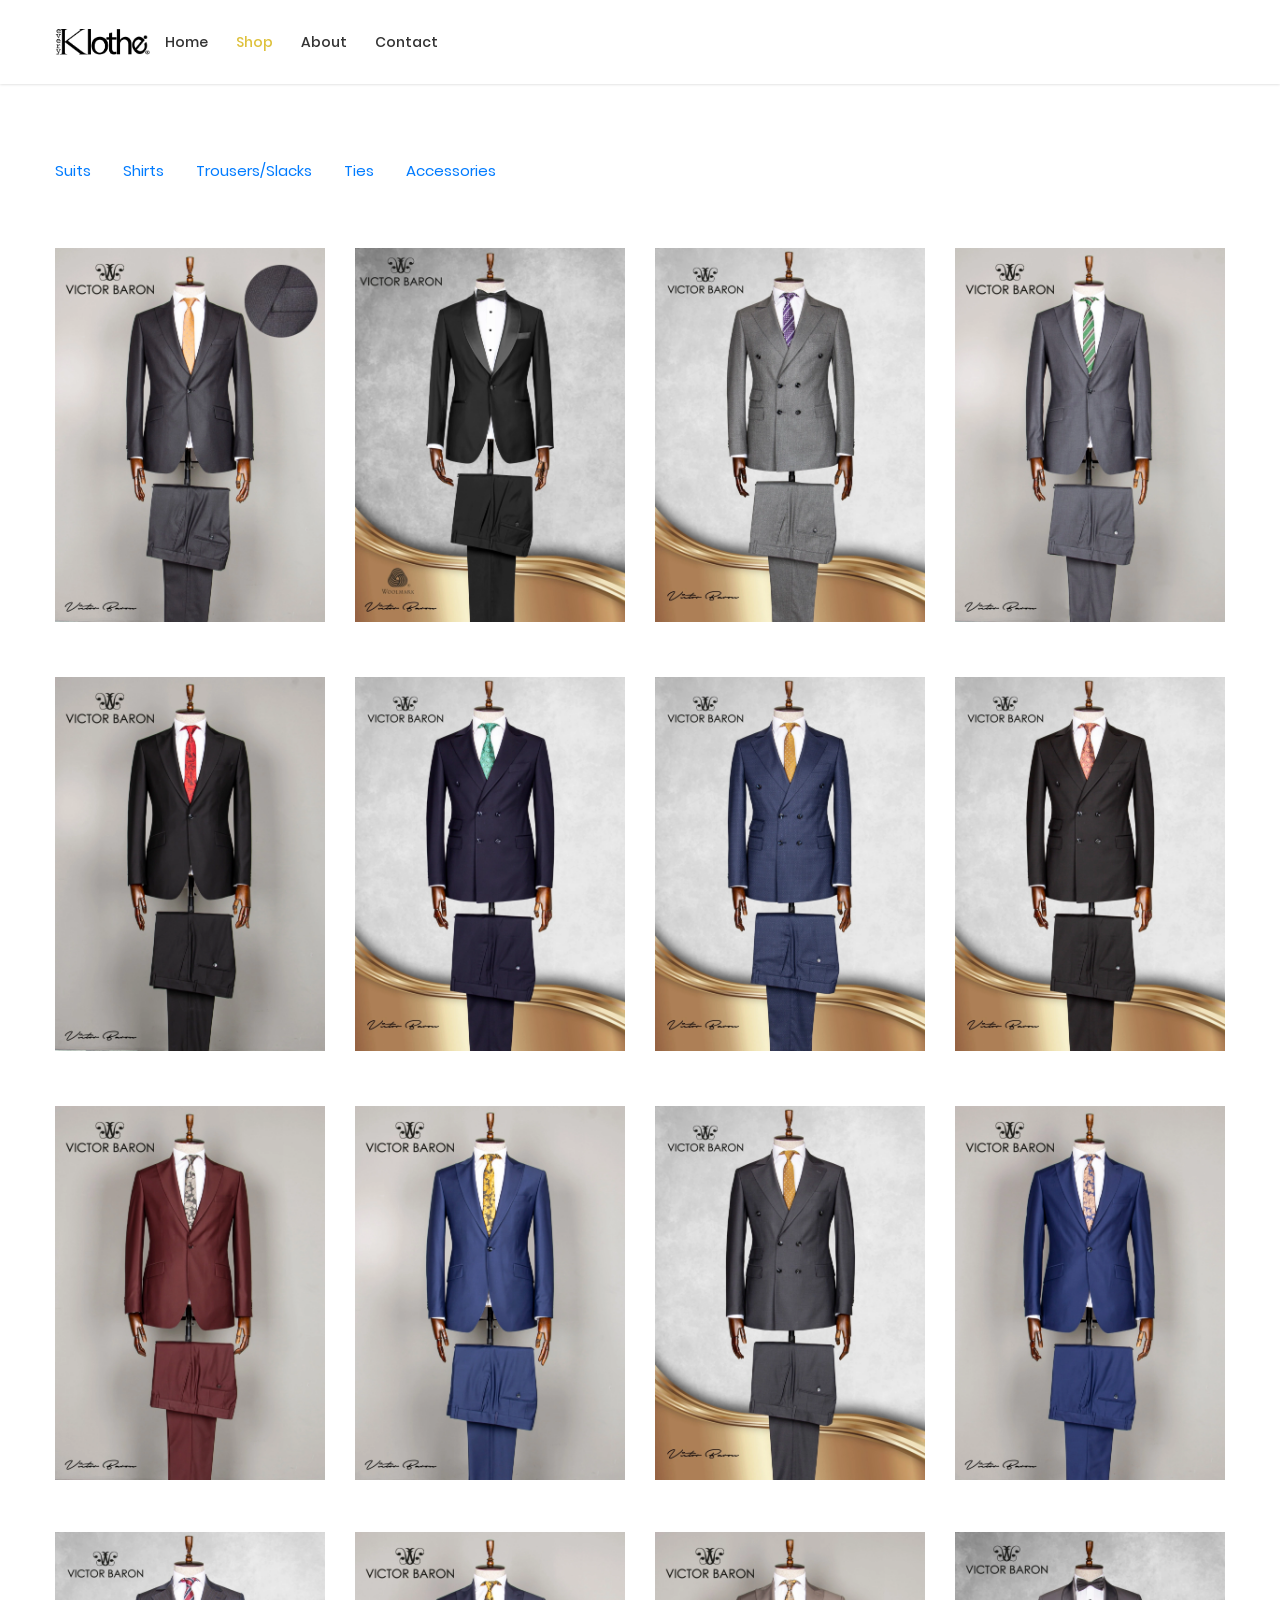
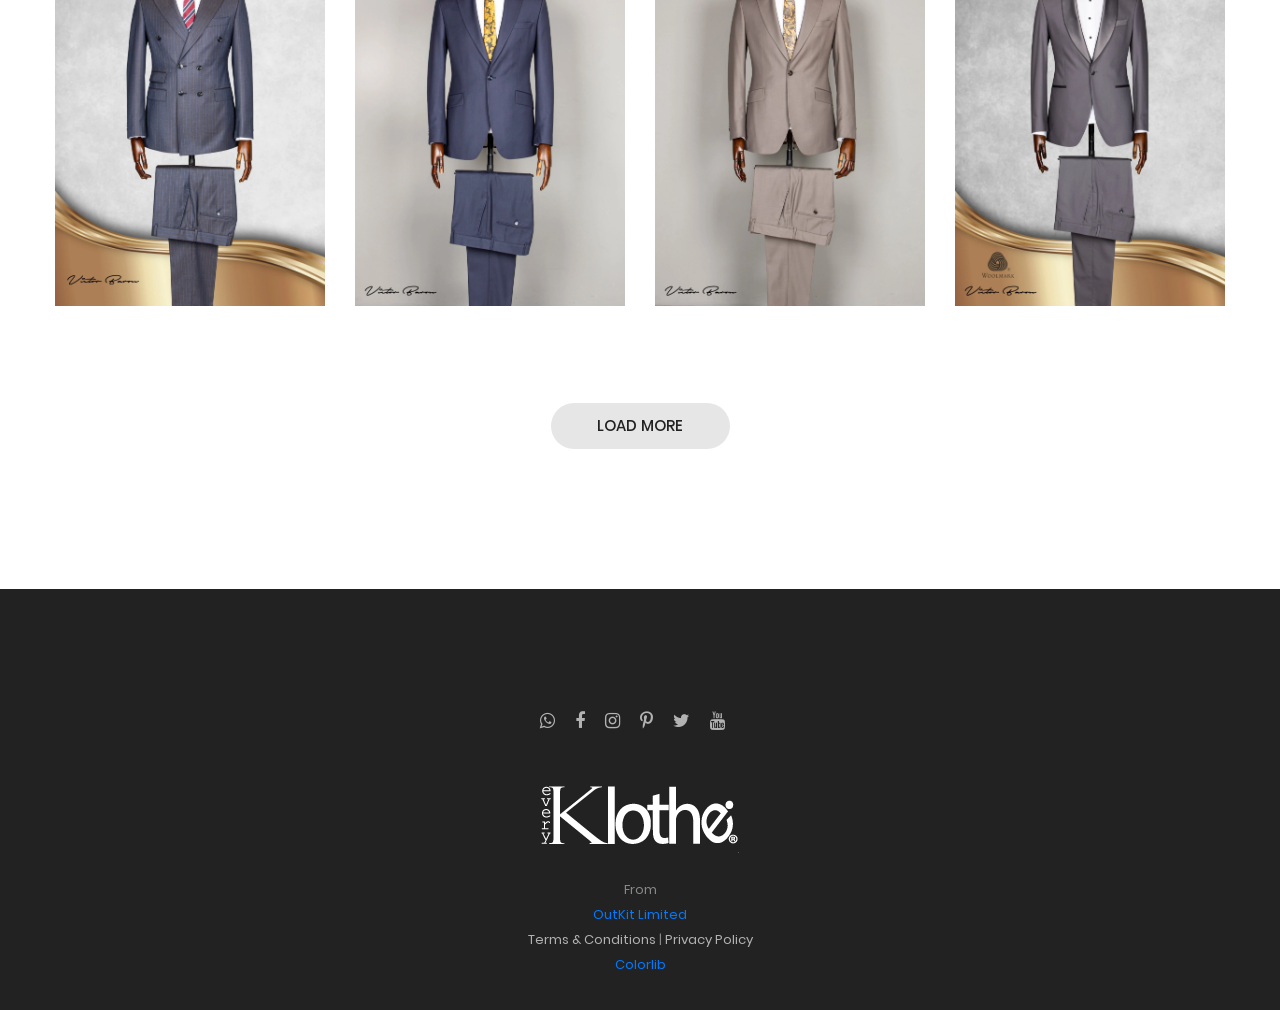
<file: product.html>
<!DOCTYPE html>
<html lang="en">

<head>
    <title> everyklothe | Products </title>
    <meta charset="UTF-8">
    <meta name="viewport" content="width=device-width, initial-scale=1">
    <meta name="description" content="everyklothe">
    <meta property="og:url"                content="https://www.everyklothe.com" />
    <meta property="og:type"               content="website" />
    <meta property="og:title"              content="everyklothe" />
    <meta property="og:description"        content="The link to quality and affordable clothing..." />
    <meta property="og:image"              content="https://www.everyklothe.com/images/icons/iko.png" />
    <!--===============================================================================================-->
    <link rel="icon" type="image/png" href="images/icons/cart.png" />
    <!--===============================================================================================-->
    <link rel="stylesheet" type="text/css" href="vendor/bootstrap/css/bootstrap.min.css">
    <!--===============================================================================================-->
    <link rel="stylesheet" type="text/css" href="fonts/font-awesome-4.7.0/css/font-awesome.min.css">
    <!--===============================================================================================-->
    <link rel="stylesheet" type="text/css" href="fonts/iconic/css/material-design-iconic-font.min.css">
    <!--===============================================================================================-->
    <link rel="stylesheet" type="text/css" href="fonts/linearicons-v1.0.0/icon-font.min.css">
    <!--===============================================================================================-->
    <link rel="stylesheet" type="text/css" href="vendor/animate/animate.css">
    <!--===============================================================================================-->
    <link rel="stylesheet" type="text/css" href="vendor/css-hamburgers/hamburgers.min.css">
    <!--===============================================================================================-->
    <link rel="stylesheet" type="text/css" href="vendor/animsition/css/animsition.min.css">
    <!--===============================================================================================-->
    <link rel="stylesheet" type="text/css" href="vendor/select2/select2.min.css">
    <!--===============================================================================================-->
    <link rel="stylesheet" type="text/css" href="vendor/daterangepicker/daterangepicker.css">
    <!--===============================================================================================-->
    <link rel="stylesheet" type="text/css" href="vendor/slick/slick.css">
    <!--===============================================================================================-->
    <link rel="stylesheet" type="text/css" href="vendor/MagnificPopup/magnific-popup.css">
    <!--===============================================================================================-->
    <link rel="stylesheet" type="text/css" href="vendor/perfect-scrollbar/perfect-scrollbar.css">
    <!--===============================================================================================-->
    <link rel="stylesheet" type="text/css" href="css/util.css">
    <link rel="stylesheet" type="text/css" href="css/main.css">
    <!--===============================================================================================-->
</head>

<body class="animsition">

    <!-- Messenger Chat plugin Code -->
    <div id="fb-root"></div>

    <!-- Your Chat plugin code -->
    <div id="fb-customer-chat" class="fb-customerchat">
    </div>

    <script>
      var chatbox = document.getElementById('fb-customer-chat');
      chatbox.setAttribute("page_id", "114597257901618");
      chatbox.setAttribute("attribution", "biz_inbox");
    </script>

    <!-- Your SDK code -->
    <script>
      window.fbAsyncInit = function() {
        FB.init({
          xfbml            : true,
          version          : 'v17.0'
        });
      };

      (function(d, s, id) {
        var js, fjs = d.getElementsByTagName(s)[0];
        if (d.getElementById(id)) return;
        js = d.createElement(s); js.id = id;
        js.src = 'https://connect.facebook.net/en_US/sdk/xfbml.customerchat.js';
        fjs.parentNode.insertBefore(js, fjs);
      }(document, 'script', 'facebook-jssdk'));
    </script>

    <!-- Header -->
    <header class="header-v4">
        <!-- Header desktop -->
        <div class="container-menu-desktop">
            <!-- Topbar -->

            <div class="wrap-menu-desktop how-shadow1">
                <nav class="limiter-menu-desktop container">

                    <!-- Logo desktop -->
                    <a href="index.html" class="logo">
                        <img src="images/icons/logo-01.png" alt="IMG-LOGO">
                    </a>

                    <!-- Menu desktop -->
                    <div class="menu-desktop">
                        <ul class="main-menu">
                            <li>
                                <a href="index.html">Home</a>
                            </li>

                            <li class="active-menu">
                                <a href="product.html">Shop</a>
                            </li>

                            <li>
                                <a href="about.html">About</a>
                            </li>

                            <li>
                                <a href="contact.html">Contact</a>
                            </li>
                        </ul>
                    </div>

                    <!-- Icon header -->
                    <div class="wrap-icon-header flex-w flex-r-m">
                        <!-- <div class="icon-header-item cl2 hov-cl1 trans-04 p-l-22 p-r-11 js-show-modal-search"> -->
                        <!-- <i class="zmdi zmdi-search"></i> -->
                        <!-- </div> -->

                        <!-- <div class="icon-header-item cl2 hov-cl1 trans-04 p-l-22 p-r-11 icon-header-noti js-show-cart" data-notify="2"> -->
                        <!-- <i class="zmdi zmdi-shopping-cart"></i> -->
                        <!-- </div> -->

                        <!-- <a href="#" class="icon-header-item cl2 hov-cl1 trans-04 p-l-22 p-r-11 icon-header-noti" data-notify="0"> -->
                        <!-- <i class="zmdi zmdi-favorite-outline"></i> -->
                        <!-- </a> -->
                    </div>
                </nav>
            </div>
        </div>

        <!-- Header Mobile -->
        <div class="wrap-header-mobile">
            <!-- Logo moblie -->
            <div class="logo-mobile">
                <a href="index.html"><img src="images/icons/logo-01.png" alt="IMG-LOGO"></a>
            </div>

            <!-- Icon header -->
            <div class="wrap-icon-header flex-w flex-r-m m-r-15">
                <!-- <div class="icon-header-item cl2 hov-cl1 trans-04 p-r-11 js-show-modal-search"> -->
                <!-- <i class="zmdi zmdi-search"></i> -->
                <!-- </div> -->

                <!-- <div class="icon-header-item cl2 hov-cl1 trans-04 p-r-11 p-l-10 icon-header-noti js-show-cart" data-notify="2"> -->
                <!-- <i class="zmdi zmdi-shopping-cart"></i> -->
                <!-- </div> -->

                <!-- <a href="#" class="dis-block icon-header-item cl2 hov-cl1 trans-04 p-r-11 p-l-10 icon-header-noti" data-notify="0"> -->
                <!-- <i class="zmdi zmdi-favorite-outline"></i> -->
                <!-- </a> -->
            </div>

            <!-- Button show menu -->
            <div class="btn-show-menu-mobile hamburger hamburger--squeeze">
                <span class="hamburger-box">
					<span class="hamburger-inner"></span>
                </span>
            </div>
        </div>


        <!-- Menu Mobile -->
        <div class="menu-mobile">
            <ul class="topbar-mobile">
                <!-- <li> -->
                <!-- <div class="left-top-bar"> -->
                <!-- Free shipping for standard order over $100 -->
                <!-- </div> -->
                <!-- </li> -->

                <!-- <li> -->
                <!-- <div class="right-top-bar flex-w h-full"> -->
                <!-- <a href="#" class="flex-c-m p-lr-10 trans-04"> -->
                <!-- Help & FAQs -->
                <!-- </a> -->

                <!-- <a href="#" class="flex-c-m p-lr-10 trans-04"> -->
                <!-- My Account -->
                <!-- </a> -->

                <!-- <a href="#" class="flex-c-m p-lr-10 trans-04"> -->
                <!-- EN -->
                <!-- </a> -->

                <!-- <a href="#" class="flex-c-m p-lr-10 trans-04"> -->
                <!-- USD -->
                <!-- </a> -->
                <!-- </div> -->
                </li>
            </ul>

            <ul class="main-menu-m">
                <li>
                    <a href="index.html">Home</a>
                </li>

                <li>
                    <a href="product.html">Shop</a>
                </li>

                <li>
                    <a href="about.html">About</a>
                </li>

                <li>
                    <a href="contact.html">Contact</a>
                </li>
            </ul>
        </div>

        <!-- Modal Search -->
        <div class="modal-search-header flex-c-m trans-04 js-hide-modal-search">
            <div class="container-search-header">
                <button class="flex-c-m btn-hide-modal-search trans-04 js-hide-modal-search">
					<img src="images/icons/icon-close2.png" alt="CLOSE">
				</button>

                <!-- <form class="wrap-search-header flex-w p-l-15"> -->
                <!-- <button class="flex-c-m trans-04"> -->
                <!-- <i class="zmdi zmdi-search"></i> -->
                <!-- </button> -->
                <!-- <input class="plh3" type="text" name="search" placeholder="Search..."> -->
                <!-- </form> -->
            </div>
        </div>
    </header>

    <!-- Cart -->
    <div class="wrap-header-cart js-panel-cart">
        <div class="s-full js-hide-cart"></div>

        <!-- <div class="header-cart flex-col-l p-l-65 p-r-25"> -->
        <!-- <div class="header-cart-title flex-w flex-sb-m p-b-8"> -->
        <!-- <span class="mtext-103 cl2"> -->
        <!-- Your Cart -->
        <!-- </span> -->

        <!-- <div class="fs-35 lh-10 cl2 p-lr-5 pointer hov-cl1 trans-04 js-hide-cart"> -->
        <!-- <i class="zmdi zmdi-close"></i> -->
        <!-- </div> -->
        <!-- </div> -->

        <!-- <div class="header-cart-content flex-w js-pscroll"> -->
        <!-- <ul class="header-cart-wrapitem w-full"> -->
        <!-- <li class="header-cart-item flex-w flex-t m-b-12"> -->
        <!-- <div class="header-cart-item-img"> -->
        <!-- <img src="images/item-cart-01.jpg" alt="IMG"> -->
        <!-- </div> -->

        <!-- <div class="header-cart-item-txt p-t-8"> -->
        <!-- <a href="#" class="header-cart-item-name m-b-18 hov-cl1 trans-04"> -->
        <!-- White Shirt Pleat -->
        <!-- </a> -->

        <!-- <span class="header-cart-item-info"> -->
        <!-- 1 x $19.00 -->
        <!-- </span> -->
        <!-- </div> -->
        <!-- </li> -->

        <!-- <li class="header-cart-item flex-w flex-t m-b-12"> -->
        <!-- <div class="header-cart-item-img"> -->
        <!-- <img src="images/item-cart-02.jpg" alt="IMG"> -->
        <!-- </div> -->

        <!-- <div class="header-cart-item-txt p-t-8"> -->
        <!-- <a href="#" class="header-cart-item-name m-b-18 hov-cl1 trans-04"> -->
        <!-- Converse All Star -->
        <!-- </a> -->

        <!-- <span class="header-cart-item-info"> -->
        <!-- 1 x $39.00 -->
        <!-- </span> -->
        <!-- </div> -->
        <!-- </li> -->

        <!-- <li class="header-cart-item flex-w flex-t m-b-12"> -->
        <!-- <div class="header-cart-item-img"> -->
        <!-- <img src="images/item-cart-03.jpg" alt="IMG"> -->
        <!-- </div> -->

        <!-- <div class="header-cart-item-txt p-t-8"> -->
        <!-- <a href="#" class="header-cart-item-name m-b-18 hov-cl1 trans-04"> -->
        <!-- Nixon Porter Leather -->
        <!-- </a> -->

        <!-- <span class="header-cart-item-info"> -->
        <!-- 1 x $17.00 -->
        <!-- </span> -->
        <!-- </div> -->
        <!-- </li> -->
        <!-- </ul> -->

        <!-- <div class="w-full"> -->
        <!-- <div class="header-cart-total w-full p-tb-40"> -->
        <!-- Total: $75.00 -->
        <!-- </div> -->

        <!-- <div class="header-cart-buttons flex-w w-full"> -->
        <!-- <a href="shoping-cart.html" class="flex-c-m stext-101 cl0 size-107 bg3 bor2 hov-btn3 p-lr-15 trans-04 m-r-8 m-b-10"> -->
        <!-- View Cart -->
        <!-- </a> -->

        <!-- <a href="shoping-cart.html" class="flex-c-m stext-101 cl0 size-107 bg3 bor2 hov-btn3 p-lr-15 trans-04 m-b-10"> -->
        <!-- Check Out -->
        <!-- </a> -->
        <!-- </div> -->
        <!-- </div> -->
        <!-- </div> -->
        <!-- </div> -->
    </div>


    <!-- Product -->
    <div class="bg0 m-t-23 p-b-140">
        <div class="container">
            <div class="flex-w flex-sb-m p-b-52">
                <div class="flex-w flex-l-m filter-tope-group m-tb-10">
                    <button class="stext-106 cl6 hov1 bor3 trans-04 m-r-32 m-tb-5">
                        <li>
                            <a href="product.html">Suits</a>
                        </li>
                        </button>
                    <button class="stext-106 cl6 hov1 bor3 trans-04 m-r-32 m-tb-5">
                            <li>
                                <a href="shirt.html">Shirts</a>
                            </li>
                        </button>
                    <button class="stext-106 cl6 hov1 bor3 trans-04 m-r-32 m-tb-5">
                            <li>
                                <a href="slack.html">Trousers/Slacks</a>
                            </li>
                        </button>
                    <button class="stext-106 cl6 hov1 bor3 trans-04 m-r-32 m-tb-5">
                            <li>
                                <a href="ties.html">Ties</a>
                            </li>
                        </button>
                    <button class="stext-106 cl6 hov1 bor3 trans-04 m-r-32 m-tb-5">
                            <li>
                                <a href="access.html">Accessories</a>
                            </li>
                        </button>
                    <!-- <button class="stext-106 cl6 hov1 bor3 trans-04 m-r-32 m-tb-5" data-filter=".watches"> -->
                    <!-- Watches -->
                    <!-- </button> -->
                </div>

                <div class="flex-w flex-c-m m-tb-10">
                    <!-- <div class="flex-c-m stext-106 cl6 size-104 bor4 pointer hov-btn3 trans-04 m-r-8 m-tb-4 js-show-filter"> -->
                    <!-- <i class="icon-filter cl2 m-r-6 fs-15 trans-04 zmdi zmdi-filter-list"></i> -->
                    <!-- <i class="icon-close-filter cl2 m-r-6 fs-15 trans-04 zmdi zmdi-close dis-none"></i> Filter -->
                    <!-- </div> -->

                    <!-- <div class="flex-c-m stext-106 cl6 size-105 bor4 pointer hov-btn3 trans-04 m-tb-4 js-show-search"> -->
                    <!-- <i class="icon-search cl2 m-r-6 fs-15 trans-04 zmdi zmdi-search"></i> -->
                    <!-- <i class="icon-close-search cl2 m-r-6 fs-15 trans-04 zmdi zmdi-close dis-none"></i> Search -->
                    <!-- </div> -->
                </div>

                <!-- Search product -->
                <div class="dis-none panel-search w-full p-t-10 p-b-15">
                    <!-- <div class="bor8 dis-flex p-l-15"> -->
                    <!-- <button class="size-113 flex-c-m fs-16 cl2 hov-cl1 trans-04"> -->
                    <!-- <i class="zmdi zmdi-search"></i> -->
                    <!-- </button> -->

                    <!-- <input class="mtext-107 cl2 size-114 plh2 p-r-15" type="text" name="search-product" placeholder="Search"> -->
                    <!-- </div> -->
                </div>

                <!-- Filter -->
                <div class="dis-none panel-filter w-full p-t-10">
                    <div class="wrap-filter flex-w bg6 w-full p-lr-40 p-t-27 p-lr-15-sm">
                        <div class="filter-col1 p-r-15 p-b-27">
                            <!-- <div class="mtext-102 cl2 p-b-15"> -->
                            <!-- Sort By -->
                            <!-- </div> -->

                            <!-- <ul> -->
                            <!-- <li class="p-b-6"> -->
                            <!-- <a href="#" class="filter-link stext-106 trans-04"> -->
                            <!-- Default -->
                            <!-- </a> -->
                            <!-- </li> -->

                            <!-- <li class="p-b-6"> -->
                            <!-- <a href="#" class="filter-link stext-106 trans-04"> -->
                            <!-- Popularity -->
                            <!-- </a> -->
                            <!-- </li> -->

                            <!-- <li class="p-b-6"> -->
                            <!-- <a href="#" class="filter-link stext-106 trans-04"> -->
                            <!-- Average rating -->
                            <!-- </a> -->
                            <!-- </li> -->

                            <!-- <li class="p-b-6"> -->
                            <!-- <a href="#" class="filter-link stext-106 trans-04 filter-link-active"> -->
                            <!-- Newness -->
                            <!-- </a> -->
                            <!-- </li> -->

                            <!-- <li class="p-b-6"> -->
                            <!-- <a href="#" class="filter-link stext-106 trans-04"> -->
                            <!-- Price: Low to High -->
                            <!-- </a> -->
                            <!-- </li> -->

                            <!-- <li class="p-b-6"> -->
                            <!-- <a href="#" class="filter-link stext-106 trans-04"> -->
                            <!-- Price: High to Low -->
                            <!-- </a> -->
                            <!-- </li> -->
                            <!-- </ul> -->
                        </div>

                        <div class="filter-col2 p-r-15 p-b-27">
                            <!-- <div class="mtext-102 cl2 p-b-15"> -->
                            <!-- Price -->
                            <!-- </div> -->

                            <!-- <ul> -->
                            <!-- <li class="p-b-6"> -->
                            <!-- <a href="#" class="filter-link stext-106 trans-04 filter-link-active"> -->
                            <!-- All -->
                            <!-- </a> -->
                            <!-- </li> -->

                            <!-- <li class="p-b-6"> -->
                            <!-- <a href="#" class="filter-link stext-106 trans-04"> -->
                            <!-- $0.00 - $50.00 -->
                            <!-- </a> -->
                            <!-- </li> -->

                            <!-- <li class="p-b-6"> -->
                            <!-- <a href="#" class="filter-link stext-106 trans-04"> -->
                            <!-- $50.00 - $100.00 -->
                            <!-- </a> -->
                            <!-- </li> -->

                            <!-- <li class="p-b-6"> -->
                            <!-- <a href="#" class="filter-link stext-106 trans-04"> -->
                            <!-- $100.00 - $150.00 -->
                            <!-- </a> -->
                            <!-- </li> -->

                            <!-- <li class="p-b-6"> -->
                            <!-- <a href="#" class="filter-link stext-106 trans-04"> -->
                            <!-- $150.00 - $200.00 -->
                            <!-- </a> -->
                            <!-- </li> -->

                            <!-- <li class="p-b-6"> -->
                            <!-- <a href="#" class="filter-link stext-106 trans-04"> -->
                            <!-- $200.00+ -->
                            <!-- </a> -->
                            <!-- </li> -->
                            <!-- </ul> -->
                        </div>

                        <div class="filter-col3 p-r-15 p-b-27">
                            <div class="mtext-102 cl2 p-b-15">
                                Color
                            </div>

                            <!-- <ul> -->
                            <!-- <li class="p-b-6"> -->
                            <!-- <span class="fs-15 lh-12 m-r-6" style="color: #222;"> -->
                            <!-- <i class="zmdi zmdi-circle"></i> -->
                            <!-- </span> -->

                            <!-- <a href="#" class="filter-link stext-106 trans-04"> -->
                            <!-- Black -->
                            <!-- </a> -->
                            <!-- </li> -->

                            <!-- <li class="p-b-6"> -->
                            <!-- <span class="fs-15 lh-12 m-r-6" style="color: #4272d7;"> -->
                            <!-- <i class="zmdi zmdi-circle"></i> -->
                            <!-- </span> -->

                            <!-- <a href="#" class="filter-link stext-106 trans-04 filter-link-active"> -->
                            <!-- Blue -->
                            <!-- </a> -->
                            <!-- </li> -->

                            <!-- <li class="p-b-6"> -->
                            <!-- <span class="fs-15 lh-12 m-r-6" style="color: #b3b3b3;"> -->
                            <!-- <i class="zmdi zmdi-circle"></i> -->
                            <!-- </span> -->

                            <!-- <a href="#" class="filter-link stext-106 trans-04"> -->
                            <!-- Grey -->
                            <!-- </a> -->
                            <!-- </li> -->

                            <!-- <li class="p-b-6"> -->
                            <!-- <span class="fs-15 lh-12 m-r-6" style="color: #00ad5f;"> -->
                            <!-- <i class="zmdi zmdi-circle"></i> -->
                            <!-- </span> -->

                            <!-- <a href="#" class="filter-link stext-106 trans-04"> -->
                            <!-- Green -->
                            <!-- </a> -->
                            <!-- </li> -->

                            <!-- <li class="p-b-6"> -->
                            <!-- <span class="fs-15 lh-12 m-r-6" style="color: #fa4251;"> -->
                            <!-- <i class="zmdi zmdi-circle"></i> -->
                            <!-- </span> -->

                            <!-- <a href="#" class="filter-link stext-106 trans-04"> -->
                            <!-- Red -->
                            <!-- </a> -->
                            <!-- </li> -->

                            <!-- <li class="p-b-6"> -->
                            <!-- <span class="fs-15 lh-12 m-r-6" style="color: #aaa;"> -->
                            <!-- <i class="zmdi zmdi-circle-o"></i> -->
                            <!-- </span> -->

                            <!-- <a href="#" class="filter-link stext-106 trans-04"> -->
                            <!-- White -->
                            <!-- </a> -->
                            <!-- </li> -->
                            <!-- </ul> -->
                        </div>

                        <div class="filter-col4 p-b-27">
                            <div class="mtext-102 cl2 p-b-15">
                                Tags
                            </div>

                            <!-- <div class="flex-w p-t-4 m-r--5"> -->
                            <!-- <a href="#" class="flex-c-m stext-107 cl6 size-301 bor7 p-lr-15 hov-tag1 trans-04 m-r-5 m-b-5"> -->
                            <!-- Fashion -->
                            <!-- </a> -->

                            <!-- <a href="#" class="flex-c-m stext-107 cl6 size-301 bor7 p-lr-15 hov-tag1 trans-04 m-r-5 m-b-5"> -->
                            <!-- Lifestyle -->
                            <!-- </a> -->

                            <!-- <a href="#" class="flex-c-m stext-107 cl6 size-301 bor7 p-lr-15 hov-tag1 trans-04 m-r-5 m-b-5"> -->
                            <!-- Denim -->
                            <!-- </a> -->

                            <!-- <a href="#" class="flex-c-m stext-107 cl6 size-301 bor7 p-lr-15 hov-tag1 trans-04 m-r-5 m-b-5"> -->
                            <!-- Streetstyle -->
                            <!-- </a> -->

                            <!-- <a href="#" class="flex-c-m stext-107 cl6 size-301 bor7 p-lr-15 hov-tag1 trans-04 m-r-5 m-b-5"> -->
                            <!-- Crafts -->
                            <!-- </a> -->
                            <!-- </div> -->
                        </div>
                    </div>
                </div>
            </div>

            <div class="row isotope-grid">
                <div class="col-sm-6 col-md-4 col-lg-3 p-b-35 isotope-item women">
                    <!-- Block2 -->
                    <div class="block2">
                        <div class="block2-pic hov-img0">
                            <img src="images/product-01.webp" alt="IMG-PRODUCT">

                            <a href="https://wa.me/c/2347085158774" class="block2-btn flex-c-m stext-103 cl2 size-102 bg0 bor2 hov-btn1 p-lr-15 trans-04">
								Quick View
							</a>
                        </div>

                        <div class="block2-txt flex-w flex-t p-t-14">
                            <div class="block2-txt-child1 flex-col-l ">
                                <a href="https://wa.me/c/2347085158774" class="stext-104 cl4 hov-cl1 trans-04">
									<!-- Esprit Ruffle Shirt -->
								</a>

                                <span class="stext-105 cl3">
								</span>
                            </div>

                            <div class="block2-txt-child2 flex-r p-t-3">
                                <a href="#" class="btn-addwish-b2 dis-block pos-relative js-addwish-b2">
                                    <!-- <img class="icon-heart1 dis-block trans-04" src="images/icons/icon-heart-01.png" alt="ICON"> -->
                                    <!-- <img class="icon-heart2 dis-block trans-04 ab-t-l" src="images/icons/icon-heart-02.png" alt="ICON"> -->
                                </a>
                            </div>
                        </div>
                    </div>
                </div>

                <div class="col-sm-6 col-md-4 col-lg-3 p-b-35 isotope-item women">
                    <!-- Block2 -->
                    <div class="block2">
                        <div class="block2-pic hov-img0">
                            <img src="images/product-02.webp" alt="IMG-PRODUCT">

                            <a href="https://wa.me/c/2347085158774" class="block2-btn flex-c-m stext-103 cl2 size-102 bg0 bor2 hov-btn1 p-lr-15 trans-04">
								Quick View
							</a>
                        </div>

                        <div class="block2-txt flex-w flex-t p-t-14">
                            <div class="block2-txt-child1 flex-col-l ">
                                <a href="https://wa.me/c/2347085158774" class="stext-104 cl4 hov-cl1 trans-04">
									<!-- Herschel supply -->
								</a>

                                <!-- <span class="stext-105 cl3"> -->
                                <!-- $35.31 -->
                                <!-- </span> -->
                            </div>

                            <div class="block2-txt-child2 flex-r p-t-3">
                                <a href="#" class="btn-addwish-b2 dis-block pos-relative js-addwish-b2">
                                    <!-- <img class="icon-heart1 dis-block trans-04" src="images/icons/icon-heart-01.png" alt="ICON"> -->
                                    <!-- <img class="icon-heart2 dis-block trans-04 ab-t-l" src="images/icons/icon-heart-02.png" alt="ICON"> -->
                                </a>
                            </div>
                        </div>
                    </div>
                </div>

                <div class="col-sm-6 col-md-4 col-lg-3 p-b-35 isotope-item men">
                    <!-- Block2 -->
                    <div class="block2">
                        <div class="block2-pic hov-img0">
                            <img src="images/product-03.webp" alt="IMG-PRODUCT">

                            <a href="https://wa.me/c/2347085158774" class="block2-btn flex-c-m stext-103 cl2 size-102 bg0 bor2 hov-btn1 p-lr-15 trans-04">
								Quick View
							</a>
                        </div>

                        <div class="block2-txt flex-w flex-t p-t-14">
                            <div class="block2-txt-child1 flex-col-l ">
                                <a href="https://wa.me/c/2347085158774" class="stext-104 cl4 hov-cl1 trans-04">
									<!-- Only Check Trouser -->
								</a>

                                <!-- <span class="stext-105 cl3"> -->
                                <!-- $25.50 -->
                                <!-- </span> -->
                            </div>

                            <div class="block2-txt-child2 flex-r p-t-3">
                                <a href="#" class="btn-addwish-b2 dis-block pos-relative js-addwish-b2">
                                    <!-- <img class="icon-heart1 dis-block trans-04" src="images/icons/icon-heart-01.png" alt="ICON"> -->
                                    <!-- <img class="icon-heart2 dis-block trans-04 ab-t-l" src="images/icons/icon-heart-02.png" alt="ICON"> -->
                                </a>
                            </div>
                        </div>
                    </div>
                </div>

                <div class="col-sm-6 col-md-4 col-lg-3 p-b-35 isotope-item women">
                    <!-- Block2 -->
                    <div class="block2">
                        <div class="block2-pic hov-img0">
                            <img src="images/product-04.webp" alt="IMG-PRODUCT">

                            <a href="https://wa.me/c/2347085158774" class="block2-btn flex-c-m stext-103 cl2 size-102 bg0 bor2 hov-btn1 p-lr-15 trans-04">
								Quick View
							</a>
                        </div>

                        <div class="block2-txt flex-w flex-t p-t-14">
                            <div class="block2-txt-child1 flex-col-l ">
                                <a href="https://wa.me/c/2347085158774" class="stext-104 cl4 hov-cl1 trans-04 js-name-b2 p-b-6">
									<!-- Classic Trench Coat -->
								</a>

                                <!-- <span class="stext-105 cl3"> -->
                                <!-- $75.00 -->
                                <!-- </span> -->
                            </div>

                            <div class="block2-txt-child2 flex-r p-t-3">
                                <a href="#" class="btn-addwish-b2 dis-block pos-relative js-addwish-b2">
                                    <!-- <img class="icon-heart1 dis-block trans-04" src="images/icons/icon-heart-01.png" alt="ICON"> -->
                                    <!-- <img class="icon-heart2 dis-block trans-04 ab-t-l" src="images/icons/icon-heart-02.png" alt="ICON"> -->
                                </a>
                            </div>
                        </div>
                    </div>
                </div>

                <div class="col-sm-6 col-md-4 col-lg-3 p-b-35 isotope-item women">
                    <!-- Block2 -->
                    <div class="block2">
                        <div class="block2-pic hov-img0">
                            <img src="images/product-05.webp" alt="IMG-PRODUCT">

                            <a href="https://wa.me/c/2347085158774" class="block2-btn flex-c-m stext-103 cl2 size-102 bg0 bor2 hov-btn1 p-lr-15 trans-04">
								Quick View
							</a>
                        </div>

                        <div class="block2-txt flex-w flex-t p-t-14">
                            <div class="block2-txt-child1 flex-col-l ">
                                <a href="https://wa.me/c/2347085158774" class="stext-104 cl4 hov-cl1 trans-04 js-name-b2 p-b-6">
									<!-- Front Pocket Jumper -->
								</a>

                                <!-- <span class="stext-105 cl3"> -->
                                <!-- $34.75 -->
                                <!-- </span> -->
                            </div>

                            <div class="block2-txt-child2 flex-r p-t-3">
                                <a href="#" class="btn-addwish-b2 dis-block pos-relative js-addwish-b2">
                                    <!-- <img class="icon-heart1 dis-block trans-04" src="images/icons/icon-heart-01.png" alt="ICON"> -->
                                    <!-- <img class="icon-heart2 dis-block trans-04 ab-t-l" src="images/icons/icon-heart-02.png" alt="ICON"> -->
                                </a>
                            </div>
                        </div>
                    </div>
                </div>

                <div class="col-sm-6 col-md-4 col-lg-3 p-b-35 isotope-item watches">
                    <!-- Block2 -->
                    <div class="block2">
                        <div class="block2-pic hov-img0">
                            <img src="images/product-06.webp" alt="IMG-PRODUCT">

                            <a href="https://wa.me/c/2347085158774" class="block2-btn flex-c-m stext-103 cl2 size-102 bg0 bor2 hov-btn1 p-lr-15 trans-04">
								Quick View
							</a>
                        </div>

                        <div class="block2-txt flex-w flex-t p-t-14">
                            <div class="block2-txt-child1 flex-col-l ">
                                <a href="https://wa.me/c/2347085158774" class="stext-104 cl4 hov-cl1 trans-04">
									<!-- Vintage Inspired Classic  -->
								</a>

                                <!-- <span class="stext-105 cl3"> -->
                                <!-- $93.20 -->
                                <!-- </span> -->
                            </div>

                            <div class="block2-txt-child2 flex-r p-t-3">
                                <a href="#" class="btn-addwish-b2 dis-block pos-relative js-addwish-b2">
                                    <!-- <img class="icon-heart1 dis-block trans-04" src="images/icons/icon-heart-01.png" alt="ICON"> -->
                                    <!-- <img class="icon-heart2 dis-block trans-04 ab-t-l" src="images/icons/icon-heart-02.png" alt="ICON"> -->
                                </a>
                            </div>
                        </div>
                    </div>
                </div>

                <div class="col-sm-6 col-md-4 col-lg-3 p-b-35 isotope-item women">
                    <!-- Block2 -->
                    <div class="block2">
                        <div class="block2-pic hov-img0">
                            <img src="images/product-07.webp" alt="IMG-PRODUCT">

                            <a href="https://wa.me/c/2347085158774" class="block2-btn flex-c-m stext-103 cl2 size-102 bg0 bor2 hov-btn1 p-lr-15 trans-04">
								Quick View
							</a>
                        </div>

                        <div class="block2-txt flex-w flex-t p-t-14">
                            <div class="block2-txt-child1 flex-col-l ">
                                <a href="product-detail.html" class="stext-104 cl4 hov-cl1 trans-04">
									<!-- Shirt in Stretch Cotton -->
								</a>

                                <!-- <span class="stext-105 cl3"> -->
                                <!-- $52.66 -->
                                <!-- </span> -->
                            </div>

                            <div class="block2-txt-child2 flex-r p-t-3">
                                <a href="#" class="btn-addwish-b2 dis-block pos-relative js-addwish-b2">
                                    <!-- <img class="icon-heart1 dis-block trans-04" src="images/icons/icon-heart-01.png" alt="ICON"> -->
                                    <!-- <img class="icon-heart2 dis-block trans-04 ab-t-l" src="images/icons/icon-heart-02.png" alt="ICON"> -->
                                </a>
                            </div>
                        </div>
                    </div>
                </div>

                <div class="col-sm-6 col-md-4 col-lg-3 p-b-35 isotope-item women">
                    <!-- Block2 -->
                    <div class="block2">
                        <div class="block2-pic hov-img0">
                            <img src="images/product-08.webp" alt="IMG-PRODUCT">

                            <a href="https://wa.me/c/2347085158774" class="block2-btn flex-c-m stext-103 cl2 size-102 bg0 bor2 hov-btn1 p-lr-15 trans-04">
								Quick View
							</a>
                        </div>

                        <div class="block2-txt flex-w flex-t p-t-14">
                            <div class="block2-txt-child1 flex-col-l ">
                                <a href="https://wa.me/c/2347085158774" class="stext-104 cl4 hov-cl1 trans-04">
									<!-- Pieces Metallic Printed -->
								</a>

                                <!-- <span class="stext-105 cl3"> -->
                                <!-- $18.96 -->
                                <!-- </span> -->
                            </div>

                            <div class="block2-txt-child2 flex-r p-t-3">
                                <a href="https://wa.me/c/2347085158774" class="btn-addwish-b2 dis-block pos-relative js-addwish-b2">
                                    <!-- <img class="icon-heart1 dis-block trans-04" src="images/icons/icon-heart-01.png" alt="ICON"> -->
                                    <!-- <img class="icon-heart2 dis-block trans-04 ab-t-l" src="images/icons/icon-heart-02.png" alt="ICON"> -->
                                </a>
                            </div>
                        </div>
                    </div>
                </div>

                <div class="col-sm-6 col-md-4 col-lg-3 p-b-35 isotope-item shoes">
                    <!-- Block2 -->
                    <div class="block2">
                        <div class="block2-pic hov-img0">
                            <img src="images/product-09.webp" alt="IMG-PRODUCT">

                            <a href="https://wa.me/c/2347085158774" class="block2-btn flex-c-m stext-103 cl2 size-102 bg0 bor2 hov-btn1 p-lr-15 trans-04">
								Quick View
							</a>
                        </div>

                        <div class="block2-txt flex-w flex-t p-t-14">
                            <div class="block2-txt-child1 flex-col-l ">
                                <a href="https://wa.me/c/2347085158774" class="stext-104 cl4 hov-cl1 trans-04">
									<!-- Converse All Star Hi Plimsolls -->
								</a>

                                <!-- <span class="stext-105 cl3"> -->
                                <!-- $75.00 -->
                                <!-- </span> -->
                            </div>

                            <div class="block2-txt-child2 flex-r p-t-3">
                                <a href="#" class="btn-addwish-b2 dis-block pos-relative js-addwish-b2">
                                    <!-- <img class="icon-heart1 dis-block trans-04" src="images/icons/icon-heart-01.png" alt="ICON"> -->
                                    <!-- <img class="icon-heart2 dis-block trans-04 ab-t-l" src="images/icons/icon-heart-02.png" alt="ICON"> -->
                                </a>
                            </div>
                        </div>
                    </div>
                </div>

                <div class="col-sm-6 col-md-4 col-lg-3 p-b-35 isotope-item women">
                    <!-- Block2 -->
                    <div class="block2">
                        <div class="block2-pic hov-img0">
                            <img src="images/product-10.webp" alt="IMG-PRODUCT">

                            <a href="https://wa.me/c/2347085158774" class="block2-btn flex-c-m stext-103 cl2 size-102 bg0 bor2 hov-btn1 p-lr-15 trans-04">
								Quick View
							</a>
                        </div>

                        <div class="block2-txt flex-w flex-t p-t-14">
                            <div class="block2-txt-child1 flex-col-l ">
                                <a href="https://wa.me/c/2347085158774" class="stext-104 cl4 hov-cl1 trans-04">
									<!-- Femme T-Shirt In Stripe -->
								</a>

                                <!-- <span class="stext-105 cl3"> -->
                                <!-- $25.85 -->
                                <!-- </span> -->
                            </div>

                            <div class="block2-txt-child2 flex-r p-t-3">
                                <a href="#" class="btn-addwish-b2 dis-block pos-relative js-addwish-b2">
                                    <!-- <img class="icon-heart1 dis-block trans-04" src="images/icons/icon-heart-01.png" alt="ICON"> -->
                                    <!-- <img class="icon-heart2 dis-block trans-04 ab-t-l" src="images/icons/icon-heart-02.png" alt="ICON"> -->
                                </a>
                            </div>
                        </div>
                    </div>
                </div>

                <div class="col-sm-6 col-md-4 col-lg-3 p-b-35 isotope-item men">
                    <!-- Block2 -->
                    <div class="block2">
                        <div class="block2-pic hov-img0">
                            <img src="images/product-11.webp" alt="IMG-PRODUCT">

                            <a href="https://wa.me/c/2347085158774" class="block2-btn flex-c-m stext-103 cl2 size-102 bg0 bor2 hov-btn1 p-lr-15 trans-04">
								Quick View
							</a>
                        </div>

                        <div class="block2-txt flex-w flex-t p-t-14">
                            <div class="block2-txt-child1 flex-col-l ">
                                <a href="https://wa.me/c/2347085158774" class="stext-104 cl4 hov-cl1 trans-04">
									<!-- Herschel supply  -->
								</a>

                                <!-- <span class="stext-105 cl3"> -->
                                <!-- $63.16 -->
                                <!-- </span> -->
                            </div>

                            <div class="block2-txt-child2 flex-r p-t-3">
                                <a href="#" class="btn-addwish-b2 dis-block pos-relative js-addwish-b2">
                                    <!-- <img class="icon-heart1 dis-block trans-04" src="images/icons/icon-heart-01.png" alt="ICON"> -->
                                    <!-- <img class="icon-heart2 dis-block trans-04 ab-t-l" src="images/icons/icon-heart-02.png" alt="ICON"> -->
                                </a>
                            </div>
                        </div>
                    </div>
                </div>

                <div class="col-sm-6 col-md-4 col-lg-3 p-b-35 isotope-item men">
                    <!-- Block2 -->
                    <div class="block2">
                        <div class="block2-pic hov-img0">
                            <img src="images/product-12.webp" alt="IMG-PRODUCT">

                            <a href="https://wa.me/c/2347085158774" class="block2-btn flex-c-m stext-103 cl2 size-102 bg0 bor2 hov-btn1 p-lr-15 trans-04">
								Quick View
							</a>
                        </div>

                        <div class="block2-txt flex-w flex-t p-t-14">
                            <div class="block2-txt-child1 flex-col-l ">
                                <a href="https://wa.me/c/2347085158774" class="stext-104 cl4 hov-cl1 trans-04">
									<!-- Herschel supply -->
								</a>

                                <!-- <span class="stext-105 cl3"> -->
                                <!-- $63.15 -->
                                <!-- </span> -->
                            </div>

                            <div class="block2-txt-child2 flex-r p-t-3">
                                <a href="#" class="btn-addwish-b2 dis-block pos-relative js-addwish-b2">
                                    <!-- <img class="icon-heart1 dis-block trans-04" src="images/icons/icon-heart-01.png" alt="ICON"> -->
                                    <!-- <img class="icon-heart2 dis-block trans-04 ab-t-l" src="images/icons/icon-heart-02.png" alt="ICON"> -->
                                </a>
                            </div>
                        </div>
                    </div>
                </div>

                <div class="col-sm-6 col-md-4 col-lg-3 p-b-35 isotope-item women">
                    <!-- Block2 -->
                    <div class="block2">
                        <div class="block2-pic hov-img0">
                            <img src="images/product-13.webp" alt="IMG-PRODUCT">

                            <a href="https://wa.me/c/2347085158774" class="block2-btn flex-c-m stext-103 cl2 size-102 bg0 bor2 hov-btn1 p-lr-15 trans-04">
								Quick View
							</a>
                        </div>

                        <div class="block2-txt flex-w flex-t p-t-14">
                            <div class="block2-txt-child1 flex-col-l ">
                                <a href="https://wa.me/c/2347085158774" class="stext-104 cl4 hov-cl1 trans-04">
									<!-- T-Shirt with Sleeve -->
								</a>

                                <!-- <span class="stext-105 cl3"> -->
                                <!-- $18.49 -->
                                <!-- </span> -->
                            </div>

                            <div class="block2-txt-child2 flex-r p-t-3">
                                <a href="#" class="btn-addwish-b2 dis-block pos-relative js-addwish-b2">
                                    <!-- <img class="icon-heart1 dis-block trans-04" src="images/icons/icon-heart-01.png" alt="ICON"> -->
                                    <!-- <img class="icon-heart2 dis-block trans-04 ab-t-l" src="images/icons/icon-heart-02.png" alt="ICON"> -->
                                </a>
                            </div>
                        </div>
                    </div>
                </div>

                <div class="col-sm-6 col-md-4 col-lg-3 p-b-35 isotope-item women">
                    <!-- Block2 -->
                    <div class="block2">
                        <div class="block2-pic hov-img0">
                            <img src="images/product-14.webp" alt="IMG-PRODUCT">

                            <a href="https://wa.me/c/2347085158774" class="block2-btn flex-c-m stext-103 cl2 size-102 bg0 bor2 hov-btn1 p-lr-15 trans-04">
								Quick View
							</a>
                        </div>

                        <div class="block2-txt flex-w flex-t p-t-14">
                            <div class="block2-txt-child1 flex-col-l ">
                                <a href="https://wa.me/c/2347085158774" class="stext-104 cl4 hov-cl1 trans-04">
									<!-- Pretty Little Thing -->
								</a>

                                <!-- <span class="stext-105 cl3"> -->
                                <!-- $54.79 -->
                                <!-- </span> -->
                            </div>

                            <div class="block2-txt-child2 flex-r p-t-3">
                                <a href="#" class="btn-addwish-b2 dis-block pos-relative js-addwish-b2">
                                    <!-- <img class="icon-heart1 dis-block trans-04" src="images/icons/icon-heart-01.png" alt="ICON"> -->
                                    <!-- <img class="icon-heart2 dis-block trans-04 ab-t-l" src="images/icons/icon-heart-02.png" alt="ICON"> -->
                                </a>
                            </div>
                        </div>
                    </div>
                </div>

                <div class="col-sm-6 col-md-4 col-lg-3 p-b-35 isotope-item watches">
                    <!-- Block2 -->
                    <div class="block2">
                        <div class="block2-pic hov-img0">
                            <img src="images/product-15.webp" alt="IMG-PRODUCT">

                            <a href="https://wa.me/c/2347085158774" class="block2-btn flex-c-m stext-103 cl2 size-102 bg0 bor2 hov-btn1 p-lr-15 trans-04">
								Quick View
							</a>
                        </div>

                        <div class="block2-txt flex-w flex-t p-t-14">
                            <div class="block2-txt-child1 flex-col-l ">
                                <a href="https://wa.me/c/2347085158774" class="stext-104 cl4 hov-cl1 trans-04">
									<!-- Mini Silver Mesh Watch -->
								</a>

                                <!-- <span class="stext-105 cl3"> -->
                                <!-- $86.85 -->
                                <!-- </span> -->
                            </div>

                            <div class="block2-txt-child2 flex-r p-t-3">
                                <a href="#" class="btn-addwish-b2 dis-block pos-relative js-addwish-b2">
                                    <!-- <img class="icon-heart1 dis-block trans-04" src="images/icons/icon-heart-01.png" alt="ICON"> -->
                                    <!-- <img class="icon-heart2 dis-block trans-04 ab-t-l" src="images/icons/icon-heart-02.png" alt="ICON"> -->
                                </a>
                            </div>
                        </div>
                    </div>
                </div>

                <div class="col-sm-6 col-md-4 col-lg-3 p-b-35 isotope-item women">
                    <!-- Block2 -->
                    <div class="block2">
                        <div class="block2-pic hov-img0">
                            <img src="images/product-16.webp" alt="IMG-PRODUCT">

                            <a href="https://wa.me/c/2347085158774" class="block2-btn flex-c-m stext-103 cl2 size-102 bg0 bor2 hov-btn1 p-lr-15 trans-04">
								Quick View
							</a>
                        </div>

                        <div class="block2-txt flex-w flex-t p-t-14">
                            <div class="block2-txt-child1 flex-col-l ">
                                <a href="https://wa.me/c/2347085158774" class="stext-104 cl4 hov-cl1 trans-04">
									<!-- Square Neck Back -->
								</a>

                                <!-- <span class="stext-105 cl3"> -->
                                <!-- $29.64 -->
                                <!-- </span> -->
                            </div>

                            <div class="block2-txt-child2 flex-r p-t-3">
                                <a href="#" class="btn-addwish-b2 dis-block pos-relative js-addwish-b2">
                                    <!-- <img class="icon-heart1 dis-block trans-04" src="images/icons/icon-heart-01.png" alt="ICON"> -->
                                    <!-- <img class="icon-heart2 dis-block trans-04 ab-t-l" src="images/icons/icon-heart-02.png" alt="ICON"> -->
                                </a>
                            </div>
                        </div>
                    </div>
                </div>
            </div>

            <!-- Load more -->
            <div class="flex-c-m flex-w w-full p-t-45">
                <a href="productI.html" class="flex-c-m stext-101 cl5 size-103 bg2 bor1 hov-btn1 p-lr-15 trans-04">
					Load More
				</a>
            </div>
        </div>
    </div>

    <!-- Footer -->
    <footer class="bg3 p-t-75 p-b-32">
        <div class="p-t-40">
            <p class="stext-107 cl6 txt-center">
                <a href="https://wa.me/c/2347085158774" class="fs-18 cl7 hov-cl1 trans-04 m-r-16">
                    <i class="fa fa-whatsapp"></i>
                </a>
                <a href="https://www.facebook.com/profile.php?id=100083464534005" class="fs-18 cl7 hov-cl1 trans-04 m-r-16">
                    <i class="fa fa-facebook"></i>
                </a>
                <a href="https://www.instagram.com/everyklothe" class="fs-18 cl7 hov-cl1 trans-04 m-r-16">
                    <i class="fa fa-instagram"></i>
                </a>
                <a href="https://pin.it/5Mc49TZ" class="fs-18 cl7 hov-cl1 trans-04 m-r-16">
                    <i class="fa fa-pinterest-p"></i>
                </a>
                <a href="https://twitter.com/EKlothe/" class="fs-18 cl7 hov-cl1 trans-04 m-r-16">
                    <i class="fa fa-twitter"></i>
                </a>
                <a href="https://www.youtube.com/channel/UCMWgic-QY3qbTUE12Rgwjjg" class="fs-18 cl7 hov-cl1 trans-04 m-r-16">
                    <i class="fa fa-youtube"></i>
                </a>
            </p>
            <br>
            <br>

            <div class="flex-c-m flex-w p-b-18">
                <!-- <a href="#" class="m-all-1"> -->
                <!-- <img src="images/icons/icon-pay-01.png" alt="ICON-PAY"> -->
                <!-- </a> -->
                <!-- <a href="#" class="m-all-1"> -->
                <!-- <img src="images/icons/icon-pay-02.png" alt="ICON-PAY"> -->
                <!-- </a> -->
                <a href="https://everyklothe.com" class="m-all-1">
                    <img src="images/icons/flo.png" alt="logo">
                </a>
                <!-- <a href="#" class="m-all-1"> -->
                <!-- <img src="images/icons/icon-pay-04.png" alt="ICON-PAY"> -->
                <!-- </a> -->
                <!-- <a href="#" class="m-all-1"> -->
                <!-- <img src="images/icons/icon-pay-05.png" alt="ICON-PAY"> -->
                <!-- </a> -->
            </div>

            <p class="stext-107 cl6 txt-center">
                From <br> <a href="https://everyklothe.com" target="_blank">OutKit Limited</a><br> <a href="terms.html" class="stext-107 cl7 hov-cl1 trans-04">
                    Terms & Conditions
                </a> | <a href="privacy.html" class="stext-107 cl7 hov-cl1 trans-04">
                    Privacy Policy
                <!-- Link back to Colorlib can't be removed. Template is licensed under CC BY 3.0. -->
                <br> <a href="https://colorlib.com" target="_blank">Colorlib</a><!-- Link back to Colorlib can't be removed. Template is licensed under CC BY 3.0. -->

            </p>
        </div>
        </div>
    </footer>


    <!-- Back to top -->
    <div class="btn-back-to-top" id="myBtn">
        <span class="symbol-btn-back-to-top">
			<i class="zmdi zmdi-chevron-up"></i>
		</span>
    </div>

    <!-- Modal1 -->
    <div class="wrap-modal1 js-modal1 p-t-60 p-b-20">
        <div class="overlay-modal1 js-hide-modal1"></div>

        <div class="container">
            <div class="bg0 p-t-60 p-b-30 p-lr-15-lg how-pos3-parent">
                <button class="how-pos3 hov3 trans-04 js-hide-modal1">
					<img src="images/icons/icon-close.png" alt="CLOSE">
				</button>

                <div class="row">
                    <div class="col-md-6 col-lg-7 p-b-30">
                        <div class="p-l-25 p-r-30 p-lr-0-lg">
                            <div class="wrap-slick3 flex-sb flex-w">
                                <div class="wrap-slick3-dots"></div>
                                <div class="wrap-slick3-arrows flex-sb-m flex-w"></div>

                                <!-- <div class="slick3 gallery-lb"> -->
                                <!-- <div class="item-slick3" data-thumb="images/product-detail-01.jpg"> -->
                                <!-- <div class="wrap-pic-w pos-relative"> -->
                                <!-- <img src="images/product-detail-01.jpg" alt="IMG-PRODUCT"> -->

                                <!-- <a class="flex-c-m size-108 how-pos1 bor0 fs-16 cl10 bg0 hov-btn3 trans-04" href="images/product-detail-01.jpg"> -->
                                <!-- <i class="fa fa-expand"></i> -->
                                <!-- </a> -->
                                <!-- </div> -->
                                <!-- </div> -->

                                <!-- <div class="item-slick3" data-thumb="images/product-detail-02.jpg"> -->
                                <!-- <div class="wrap-pic-w pos-relative"> -->
                                <!-- <img src="images/product-detail-02.jpg" alt="IMG-PRODUCT"> -->

                                <!-- <a class="flex-c-m size-108 how-pos1 bor0 fs-16 cl10 bg0 hov-btn3 trans-04" href="images/product-detail-02.jpg"> -->
                                <!-- <i class="fa fa-expand"></i> -->
                                <!-- </a> -->
                                <!-- </div> -->
                                <!-- </div> -->

                                <!-- <div class="item-slick3" data-thumb="images/product-detail-03.jpg"> -->
                                <!-- <div class="wrap-pic-w pos-relative"> -->
                                <!-- <img src="images/product-detail-03.jpg" alt="IMG-PRODUCT"> -->

                                <!-- <a class="flex-c-m size-108 how-pos1 bor0 fs-16 cl10 bg0 hov-btn3 trans-04" href="images/product-detail-03.jpg"> -->
                                <!-- <i class="fa fa-expand"></i> -->
                                <!-- </a> -->
                                <!-- </div> -->
                                <!-- </div> -->
                                <!-- </div> -->
                            </div>
                        </div>
                    </div>

                    <div class="col-md-6 col-lg-5 p-b-30">
                        <div class="p-r-50 p-t-5 p-lr-0-lg">
                            <!-- <h4 class="mtext-105 cl2 js-name-detail p-b-14"> -->
                            <!-- Lightweight Jacket -->
                            <!-- </h4> -->

                            <!-- <span class="mtext-106 cl2"> -->
                            <!-- $58.79 -->
                            <!-- </span> -->

                            <!-- <p class="stext-102 cl3 p-t-23"> -->
                            <!-- Nulla eget sem vitae eros pharetra viverra. Nam vitae luctus ligula. Mauris consequat ornare feugiat. -->
                            <!-- </p> -->

                            <!--  -->
                            <div class="p-t-33">
                                <div class="flex-w flex-r-m p-b-10">
                                    <div class="size-203 flex-c-m respon6">
                                        Size
                                    </div>

                                    <!-- <div class="size-204 respon6-next"> -->
                                    <!-- <div class="rs1-select2 bor8 bg0"> -->
                                    <!-- <select class="js-select2" name="time"> -->
                                    <!-- <option>Choose an option</option> -->
                                    <!-- <option>Size S</option> -->
                                    <!-- <option>Size M</option> -->
                                    <!-- <option>Size L</option> -->
                                    <!-- <option>Size XL</option> -->
                                    <!-- </select> -->
                                    <!-- <div class="dropDownSelect2"></div> -->
                                    <!-- </div> -->
                                    <!-- </div> -->
                                </div>

                                <!-- <div class="flex-w flex-r-m p-b-10"> -->
                                <!-- <div class="size-203 flex-c-m respon6"> -->
                                <!-- Color -->
                                <!-- </div> -->

                                <!-- <div class="size-204 respon6-next"> -->
                                <!-- <div class="rs1-select2 bor8 bg0"> -->
                                <!-- <select class="js-select2" name="time"> -->
                                <!-- <option>Choose an option</option> -->
                                <!-- <option>Red</option> -->
                                <!-- <option>Blue</option> -->
                                <!-- <option>White</option> -->
                                <!-- <option>Grey</option> -->
                                <!-- </select> -->
                                <!-- <div class="dropDownSelect2"></div> -->
                                <!-- </div> -->
                                <!-- </div> -->
                                <!-- </div> -->

                                <!-- <div class="flex-w flex-r-m p-b-10"> -->
                                <!-- <div class="size-204 flex-w flex-m respon6-next"> -->
                                <!-- <div class="wrap-num-product flex-w m-r-20 m-tb-10"> -->
                                <!-- <div class="btn-num-product-down cl8 hov-btn3 trans-04 flex-c-m"> -->
                                <!-- <i class="fs-16 zmdi zmdi-minus"></i> -->
                                <!-- </div> -->

                                <!-- <input class="mtext-104 cl3 txt-center num-product" type="number" name="num-product" value="1"> -->

                                <!-- <div class="btn-num-product-up cl8 hov-btn3 trans-04 flex-c-m"> -->
                                <!-- <i class="fs-16 zmdi zmdi-plus"></i> -->
                                <!-- </div> -->
                                <!-- </div> -->

                                <!-- <button class="flex-c-m stext-101 cl0 size-101 bg1 bor1 hov-btn1 p-lr-15 trans-04 js-addcart-detail"> -->
                                <!-- Add to cart -->
                                <!-- </button> -->
                                <!-- </div> -->
                                <!-- </div> -->
                            </div>

                            <!--  -->
                            <!-- <div class="flex-w flex-m p-l-100 p-t-40 respon7"> -->
                            <!-- <div class="flex-m bor9 p-r-10 m-r-11"> -->
                            <!-- <a href="#" class="fs-14 cl3 hov-cl1 trans-04 lh-10 p-lr-5 p-tb-2 js-addwish-detail tooltip100" data-tooltip="Add to Wishlist"> -->
                            <!-- <i class="zmdi zmdi-favorite"></i> -->
                            <!-- </a> -->
                            <!-- </div> -->

                            <!-- <a href="#" class="fs-14 cl3 hov-cl1 trans-04 lh-10 p-lr-5 p-tb-2 m-r-8 tooltip100" data-tooltip="Facebook"> -->
                            <!-- <i class="fa fa-facebook"></i> -->
                            <!-- </a> -->

                            <!-- <a href="#" class="fs-14 cl3 hov-cl1 trans-04 lh-10 p-lr-5 p-tb-2 m-r-8 tooltip100" data-tooltip="Twitter"> -->
                            <!-- <i class="fa fa-twitter"></i> -->
                            <!-- </a> -->

                            <!-- <a href="#" class="fs-14 cl3 hov-cl1 trans-04 lh-10 p-lr-5 p-tb-2 m-r-8 tooltip100" data-tooltip="Google Plus"> -->
                            <!-- <i class="fa fa-google-plus"></i> -->
                            <!-- </a> -->
                            <!-- </div> -->
                        </div>
                    </div>
                </div>
            </div>
        </div>
    </div>

    <!--===============================================================================================-->
    <script src="vendor/jquery/jquery-3.2.1.min.js"></script>
    <!--===============================================================================================-->
    <script src="vendor/animsition/js/animsition.min.js"></script>
    <!--===============================================================================================-->
    <script src="vendor/bootstrap/js/popper.js"></script>
    <script src="vendor/bootstrap/js/bootstrap.min.js"></script>
    <!--===============================================================================================-->
    <script src="vendor/select2/select2.min.js"></script>
    <script>
        $(".js-select2").each(function() {
            $(this).select2({
                minimumResultsForSearch: 20,
                dropdownParent: $(this).next('.dropDownSelect2')
            });
        })
    </script>
    <!--===============================================================================================-->
    <script src="vendor/daterangepicker/moment.min.js"></script>
    <script src="vendor/daterangepicker/daterangepicker.js"></script>
    <!--===============================================================================================-->
    <script src="vendor/slick/slick.min.js"></script>
    <script src="js/slick-custom.js"></script>
    <!--===============================================================================================-->
    <script src="vendor/parallax100/parallax100.js"></script>
    <script>
        $('.parallax100').parallax100();
    </script>
    <!--===============================================================================================-->
    <script src="vendor/MagnificPopup/jquery.magnific-popup.min.js"></script>
    <script>
        $('.gallery-lb').each(function() { // the containers for all your galleries
            $(this).magnificPopup({
                delegate: 'a', // the selector for gallery item
                type: 'image',
                gallery: {
                    enabled: true
                },
                mainClass: 'mfp-fade'
            });
        });
    </script>
    <!--===============================================================================================-->
    <script src="vendor/isotope/isotope.pkgd.min.js"></script>
    <!--===============================================================================================-->
    <script src="vendor/sweetalert/sweetalert.min.js"></script>
    <script>
        $('.js-addwish-b2, .js-addwish-detail').on('click', function(e) {
            e.preventDefault();
        });

        $('.js-addwish-b2').each(function() {
            var nameProduct = $(this).parent().parent().find('.js-name-b2').html();
            $(this).on('click', function() {
                swal(nameProduct, "is added to wishlist !", "success");

                $(this).addClass('js-addedwish-b2');
                $(this).off('click');
            });
        });

        $('.js-addwish-detail').each(function() {
            var nameProduct = $(this).parent().parent().parent().find('.js-name-detail').html();

            $(this).on('click', function() {
                swal(nameProduct, "is added to wishlist !", "success");

                $(this).addClass('js-addedwish-detail');
                $(this).off('click');
            });
        });

        /*---------------------------------------------*/

        $('.js-addcart-detail').each(function() {
            var nameProduct = $(this).parent().parent().parent().parent().find('.js-name-detail').html();
            $(this).on('click', function() {
                swal(nameProduct, "is added to cart !", "success");
            });
        });
    </script>
    <!--===============================================================================================-->
    <script src="vendor/perfect-scrollbar/perfect-scrollbar.min.js"></script>
    <script>
        $('.js-pscroll').each(function() {
            $(this).css('position', 'relative');
            $(this).css('overflow', 'hidden');
            var ps = new PerfectScrollbar(this, {
                wheelSpeed: 1,
                scrollingThreshold: 1000,
                wheelPropagation: false,
            });

            $(window).on('resize', function() {
                ps.update();
            })
        });
    </script>
    <!--===============================================================================================-->
    <script src="js/main.js"></script>

</body>



</html>
</file>
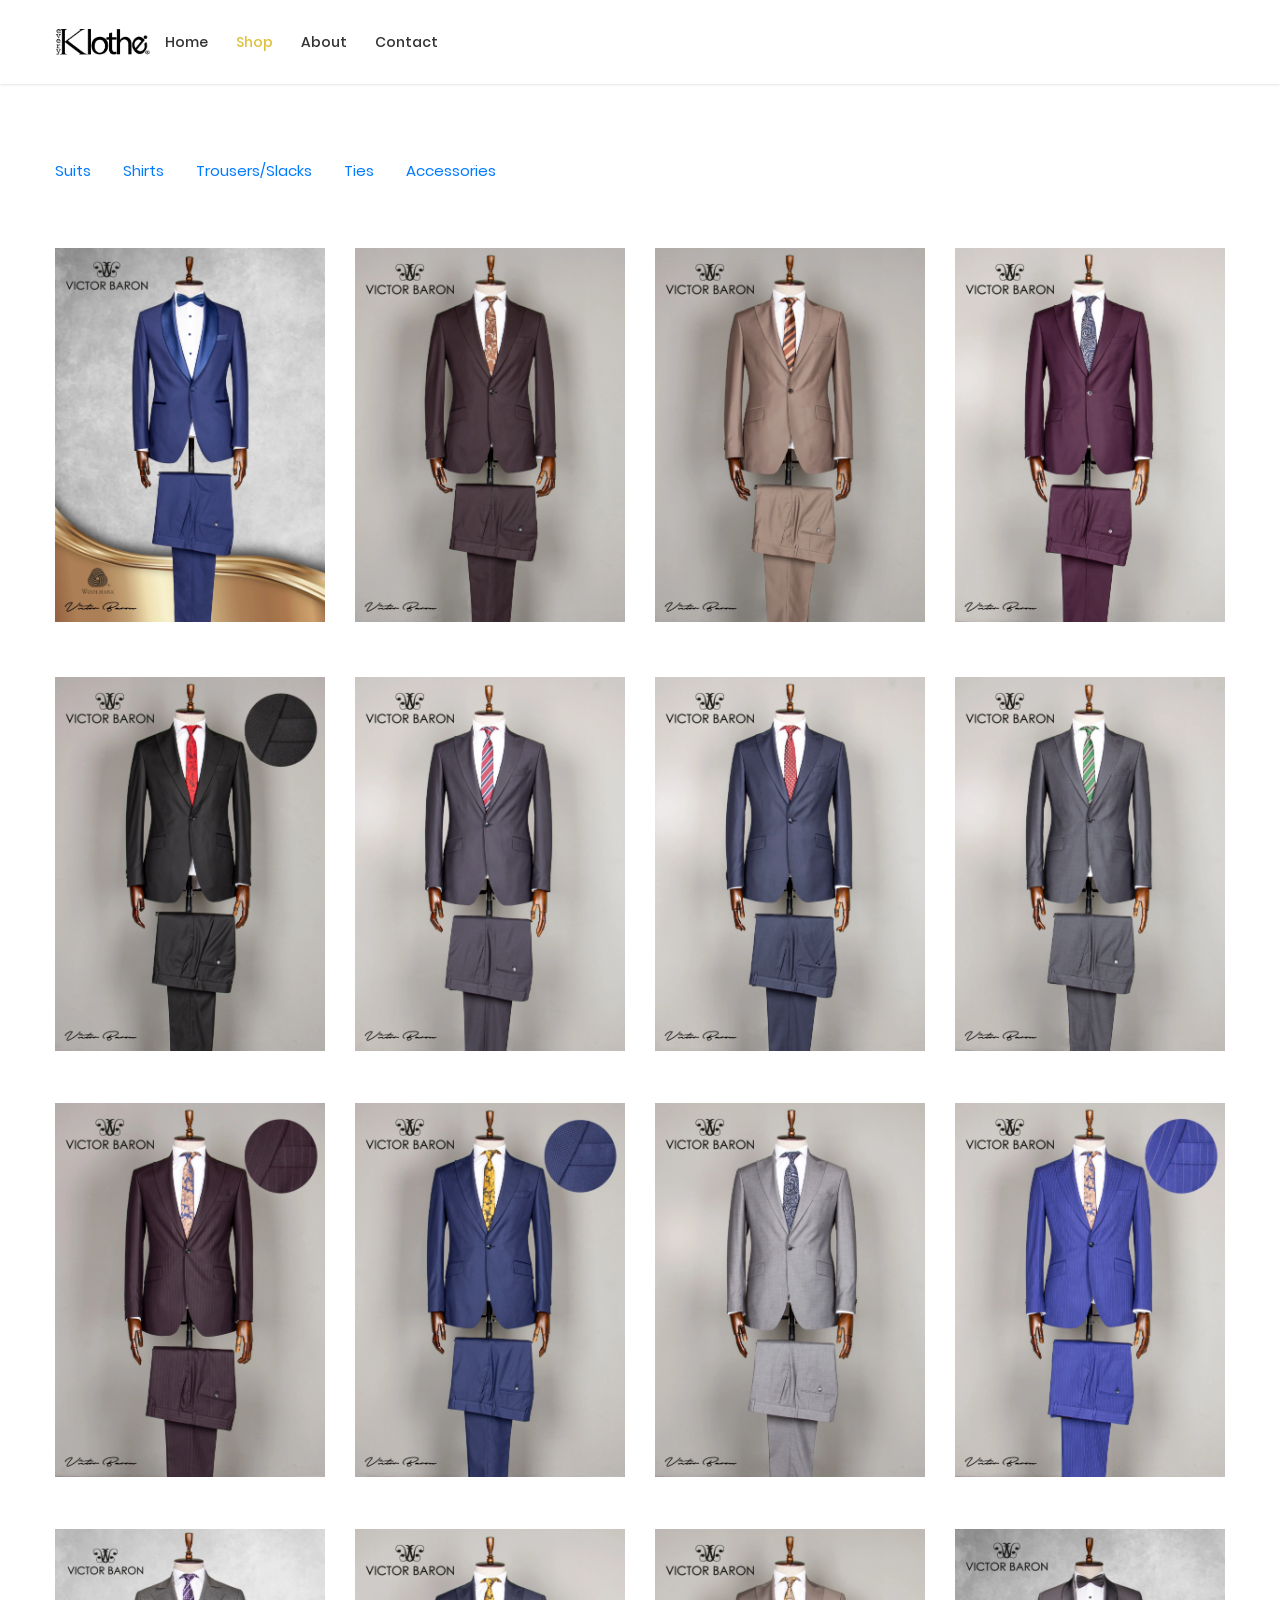
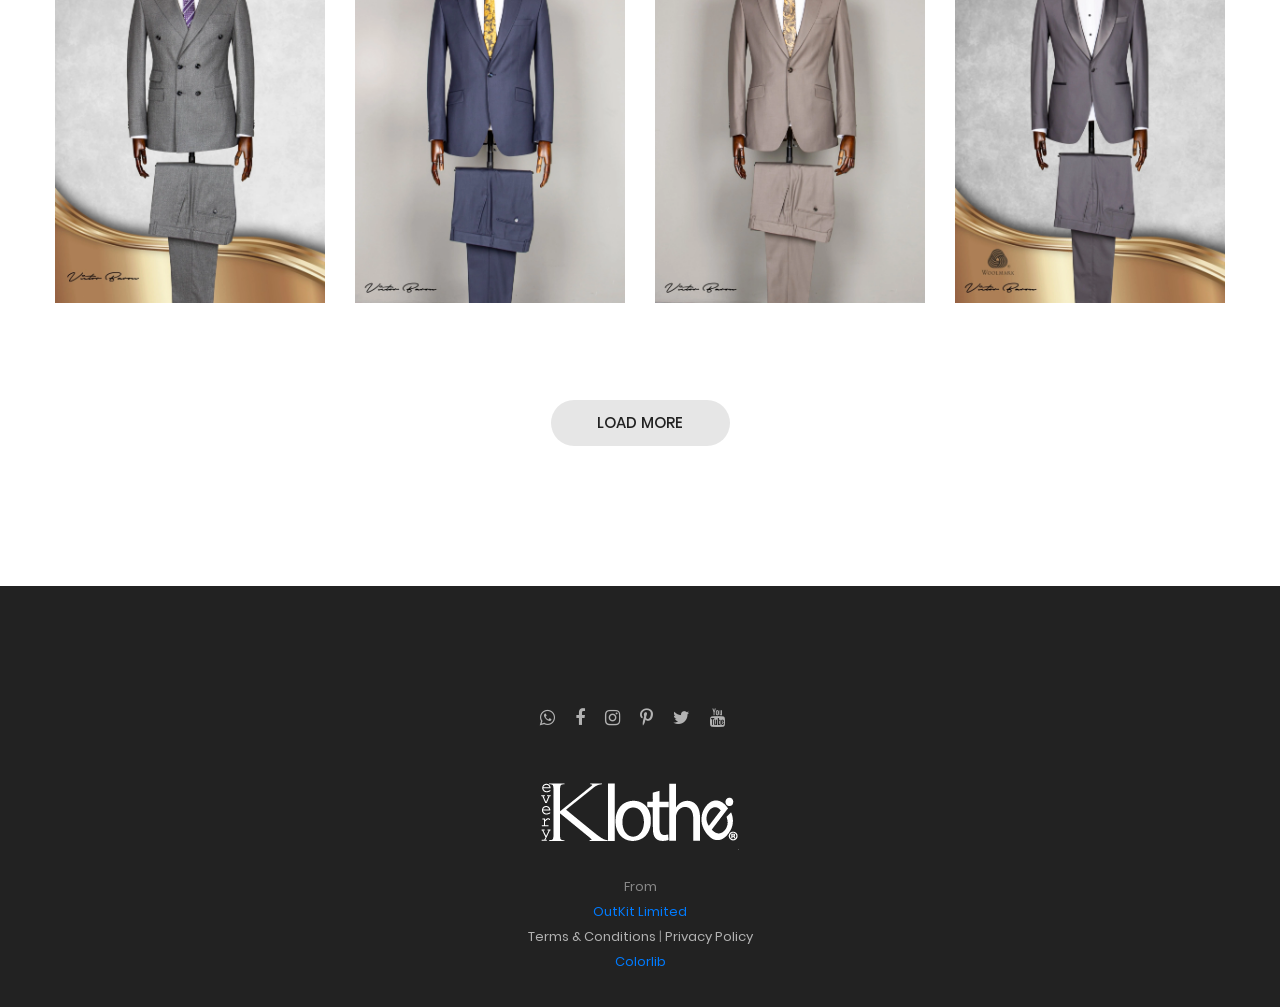
<file: productI.html>
<!DOCTYPE html>
<html lang="en">

<head>
    <title> everyklothe | Products </title>
    <meta charset="UTF-8">
    <meta name="viewport" content="width=device-width, initial-scale=1">
    <meta name="description" content="everyklothe">
    <meta property="og:url"                content="https://www.everyklothe.com" />
    <meta property="og:type"               content="website" />
    <meta property="og:title"              content="everyklothe" />
    <meta property="og:description"        content="The link to quality and affordable clothing..." />
    <meta property="og:image"              content="https://www.everyklothe.com/images/icons/iko.png" />
    <!--===============================================================================================-->
    <link rel="icon" type="image/png" href="images/icons/cart.png" />
    <!--===============================================================================================-->
    <link rel="stylesheet" type="text/css" href="vendor/bootstrap/css/bootstrap.min.css">
    <!--===============================================================================================-->
    <link rel="stylesheet" type="text/css" href="fonts/font-awesome-4.7.0/css/font-awesome.min.css">
    <!--===============================================================================================-->
    <link rel="stylesheet" type="text/css" href="fonts/iconic/css/material-design-iconic-font.min.css">
    <!--===============================================================================================-->
    <link rel="stylesheet" type="text/css" href="fonts/linearicons-v1.0.0/icon-font.min.css">
    <!--===============================================================================================-->
    <link rel="stylesheet" type="text/css" href="vendor/animate/animate.css">
    <!--===============================================================================================-->
    <link rel="stylesheet" type="text/css" href="vendor/css-hamburgers/hamburgers.min.css">
    <!--===============================================================================================-->
    <link rel="stylesheet" type="text/css" href="vendor/animsition/css/animsition.min.css">
    <!--===============================================================================================-->
    <link rel="stylesheet" type="text/css" href="vendor/select2/select2.min.css">
    <!--===============================================================================================-->
    <link rel="stylesheet" type="text/css" href="vendor/daterangepicker/daterangepicker.css">
    <!--===============================================================================================-->
    <link rel="stylesheet" type="text/css" href="vendor/slick/slick.css">
    <!--===============================================================================================-->
    <link rel="stylesheet" type="text/css" href="vendor/MagnificPopup/magnific-popup.css">
    <!--===============================================================================================-->
    <link rel="stylesheet" type="text/css" href="vendor/perfect-scrollbar/perfect-scrollbar.css">
    <!--===============================================================================================-->
    <link rel="stylesheet" type="text/css" href="css/util.css">
    <link rel="stylesheet" type="text/css" href="css/main.css">
    <!--===============================================================================================-->
</head>

<body class="animsition">

    <!-- Messenger Chat plugin Code -->
    <div id="fb-root"></div>

    <!-- Your Chat plugin code -->
    <div id="fb-customer-chat" class="fb-customerchat">
    </div>

    <script>
      var chatbox = document.getElementById('fb-customer-chat');
      chatbox.setAttribute("page_id", "114597257901618");
      chatbox.setAttribute("attribution", "biz_inbox");
    </script>

    <!-- Your SDK code -->
    <script>
      window.fbAsyncInit = function() {
        FB.init({
          xfbml            : true,
          version          : 'v17.0'
        });
      };

      (function(d, s, id) {
        var js, fjs = d.getElementsByTagName(s)[0];
        if (d.getElementById(id)) return;
        js = d.createElement(s); js.id = id;
        js.src = 'https://connect.facebook.net/en_US/sdk/xfbml.customerchat.js';
        fjs.parentNode.insertBefore(js, fjs);
      }(document, 'script', 'facebook-jssdk'));
    </script>

    <!-- Header -->
    <header class="header-v4">
        <!-- Header desktop -->
        <div class="container-menu-desktop">
            <!-- Topbar -->

            <div class="wrap-menu-desktop how-shadow1">
                <nav class="limiter-menu-desktop container">

                    <!-- Logo desktop -->
                    <a href="index.html" class="logo">
                        <img src="images/icons/logo-01.png" alt="IMG-LOGO">
                    </a>

                    <!-- Menu desktop -->
                    <div class="menu-desktop">
                        <ul class="main-menu">
                            <li>
                                <a href="index.html">Home</a>
                            </li>

                            <li class="active-menu">
                                <a href="product.html">Shop</a>
                            </li>

                            <li>
                                <a href="about.html">About</a>
                            </li>

                            <li>
                                <a href="contact.html">Contact</a>
                            </li>
                        </ul>
                    </div>

                    <!-- Icon header -->
                    <div class="wrap-icon-header flex-w flex-r-m">
                        <!-- <div class="icon-header-item cl2 hov-cl1 trans-04 p-l-22 p-r-11 js-show-modal-search"> -->
                        <!-- <i class="zmdi zmdi-search"></i> -->
                        <!-- </div> -->

                        <!-- <div class="icon-header-item cl2 hov-cl1 trans-04 p-l-22 p-r-11 icon-header-noti js-show-cart" data-notify="2"> -->
                        <!-- <i class="zmdi zmdi-shopping-cart"></i> -->
                        <!-- </div> -->

                        <!-- <a href="#" class="icon-header-item cl2 hov-cl1 trans-04 p-l-22 p-r-11 icon-header-noti" data-notify="0"> -->
                        <!-- <i class="zmdi zmdi-favorite-outline"></i> -->
                        <!-- </a> -->
                    </div>
                </nav>
            </div>
        </div>

        <!-- Header Mobile -->
        <div class="wrap-header-mobile">
            <!-- Logo moblie -->
            <div class="logo-mobile">
                <a href="index.html"><img src="images/icons/logo-01.png" alt="IMG-LOGO"></a>
            </div>

            <!-- Icon header -->
            <div class="wrap-icon-header flex-w flex-r-m m-r-15">
                <!-- <div class="icon-header-item cl2 hov-cl1 trans-04 p-r-11 js-show-modal-search"> -->
                <!-- <i class="zmdi zmdi-search"></i> -->
                <!-- </div> -->

                <!-- <div class="icon-header-item cl2 hov-cl1 trans-04 p-r-11 p-l-10 icon-header-noti js-show-cart" data-notify="2"> -->
                <!-- <i class="zmdi zmdi-shopping-cart"></i> -->
                <!-- </div> -->

                <!-- <a href="#" class="dis-block icon-header-item cl2 hov-cl1 trans-04 p-r-11 p-l-10 icon-header-noti" data-notify="0"> -->
                <!-- <i class="zmdi zmdi-favorite-outline"></i> -->
                <!-- </a> -->
            </div>

            <!-- Button show menu -->
            <div class="btn-show-menu-mobile hamburger hamburger--squeeze">
                <span class="hamburger-box">
					<span class="hamburger-inner"></span>
                </span>
            </div>
        </div>


        <!-- Menu Mobile -->
        <div class="menu-mobile">
            <ul class="topbar-mobile">
                <!-- <li> -->
                <!-- <div class="left-top-bar"> -->
                <!-- Free shipping for standard order over $100 -->
                <!-- </div> -->
                <!-- </li> -->

                <!-- <li> -->
                <!-- <div class="right-top-bar flex-w h-full"> -->
                <!-- <a href="#" class="flex-c-m p-lr-10 trans-04"> -->
                <!-- Help & FAQs -->
                <!-- </a> -->

                <!-- <a href="#" class="flex-c-m p-lr-10 trans-04"> -->
                <!-- My Account -->
                <!-- </a> -->

                <!-- <a href="#" class="flex-c-m p-lr-10 trans-04"> -->
                <!-- EN -->
                <!-- </a> -->

                <!-- <a href="#" class="flex-c-m p-lr-10 trans-04"> -->
                <!-- USD -->
                <!-- </a> -->
                <!-- </div> -->
                </li>
            </ul>

            <ul class="main-menu-m">
                <li>
                    <a href="index.html">Home</a>
                </li>

                <li>
                    <a href="product.html">Shop</a>
                </li>

                <li>
                    <a href="about.html">About</a>
                </li>

                <li>
                    <a href="contact.html">Contact</a>
                </li>
            </ul>
        </div>

        <!-- Modal Search -->
        <div class="modal-search-header flex-c-m trans-04 js-hide-modal-search">
            <div class="container-search-header">
                <button class="flex-c-m btn-hide-modal-search trans-04 js-hide-modal-search">
					<img src="images/icons/icon-close2.png" alt="CLOSE">
				</button>

                <!-- <form class="wrap-search-header flex-w p-l-15"> -->
                <!-- <button class="flex-c-m trans-04"> -->
                <!-- <i class="zmdi zmdi-search"></i> -->
                <!-- </button> -->
                <!-- <input class="plh3" type="text" name="search" placeholder="Search..."> -->
                <!-- </form> -->
            </div>
        </div>
    </header>

    <!-- Cart -->
    <div class="wrap-header-cart js-panel-cart">
        <div class="s-full js-hide-cart"></div>

        <!-- <div class="header-cart flex-col-l p-l-65 p-r-25"> -->
        <!-- <div class="header-cart-title flex-w flex-sb-m p-b-8"> -->
        <!-- <span class="mtext-103 cl2"> -->
        <!-- Your Cart -->
        <!-- </span> -->

        <!-- <div class="fs-35 lh-10 cl2 p-lr-5 pointer hov-cl1 trans-04 js-hide-cart"> -->
        <!-- <i class="zmdi zmdi-close"></i> -->
        <!-- </div> -->
        <!-- </div> -->

        <!-- <div class="header-cart-content flex-w js-pscroll"> -->
        <!-- <ul class="header-cart-wrapitem w-full"> -->
        <!-- <li class="header-cart-item flex-w flex-t m-b-12"> -->
        <!-- <div class="header-cart-item-img"> -->
        <!-- <img src="images/item-cart-01.jpg" alt="IMG"> -->
        <!-- </div> -->

        <!-- <div class="header-cart-item-txt p-t-8"> -->
        <!-- <a href="#" class="header-cart-item-name m-b-18 hov-cl1 trans-04"> -->
        <!-- White Shirt Pleat -->
        <!-- </a> -->

        <!-- <span class="header-cart-item-info"> -->
        <!-- 1 x $19.00 -->
        <!-- </span> -->
        <!-- </div> -->
        <!-- </li> -->

        <!-- <li class="header-cart-item flex-w flex-t m-b-12"> -->
        <!-- <div class="header-cart-item-img"> -->
        <!-- <img src="images/item-cart-02.jpg" alt="IMG"> -->
        <!-- </div> -->

        <!-- <div class="header-cart-item-txt p-t-8"> -->
        <!-- <a href="#" class="header-cart-item-name m-b-18 hov-cl1 trans-04"> -->
        <!-- Converse All Star -->
        <!-- </a> -->

        <!-- <span class="header-cart-item-info"> -->
        <!-- 1 x $39.00 -->
        <!-- </span> -->
        <!-- </div> -->
        <!-- </li> -->

        <!-- <li class="header-cart-item flex-w flex-t m-b-12"> -->
        <!-- <div class="header-cart-item-img"> -->
        <!-- <img src="images/item-cart-03.jpg" alt="IMG"> -->
        <!-- </div> -->

        <!-- <div class="header-cart-item-txt p-t-8"> -->
        <!-- <a href="#" class="header-cart-item-name m-b-18 hov-cl1 trans-04"> -->
        <!-- Nixon Porter Leather -->
        <!-- </a> -->

        <!-- <span class="header-cart-item-info"> -->
        <!-- 1 x $17.00 -->
        <!-- </span> -->
        <!-- </div> -->
        <!-- </li> -->
        <!-- </ul> -->

        <!-- <div class="w-full"> -->
        <!-- <div class="header-cart-total w-full p-tb-40"> -->
        <!-- Total: $75.00 -->
        <!-- </div> -->

        <!-- <div class="header-cart-buttons flex-w w-full"> -->
        <!-- <a href="shoping-cart.html" class="flex-c-m stext-101 cl0 size-107 bg3 bor2 hov-btn3 p-lr-15 trans-04 m-r-8 m-b-10"> -->
        <!-- View Cart -->
        <!-- </a> -->

        <!-- <a href="shoping-cart.html" class="flex-c-m stext-101 cl0 size-107 bg3 bor2 hov-btn3 p-lr-15 trans-04 m-b-10"> -->
        <!-- Check Out -->
        <!-- </a> -->
        <!-- </div> -->
        <!-- </div> -->
        <!-- </div> -->
        <!-- </div> -->
    </div>


    <!-- Product -->
    <div class="bg0 m-t-23 p-b-140">
        <div class="container">
            <div class="flex-w flex-sb-m p-b-52">
                <div class="flex-w flex-l-m filter-tope-group m-tb-10">
                    <button class="stext-106 cl6 hov1 bor3 trans-04 m-r-32 m-tb-5">
                        <li>
                            <a href="product.html">Suits</a>
                        </li>
                        </button>
                    <button class="stext-106 cl6 hov1 bor3 trans-04 m-r-32 m-tb-5">
                            <li>
                                <a href="shirt.html">Shirts</a>
                            </li>
                        </button>
                    <button class="stext-106 cl6 hov1 bor3 trans-04 m-r-32 m-tb-5">
                            <li>
                                <a href="slack.html">Trousers/Slacks</a>
                            </li>
                        </button>
                    <button class="stext-106 cl6 hov1 bor3 trans-04 m-r-32 m-tb-5">
                            <li>
                                <a href="ties.html">Ties</a>
                            </li>
                        </button>
                    <button class="stext-106 cl6 hov1 bor3 trans-04 m-r-32 m-tb-5">
                            <li>
                                <a href="access.html">Accessories</a>
                            </li>
                        </button>
                    <!-- <button class="stext-106 cl6 hov1 bor3 trans-04 m-r-32 m-tb-5" data-filter=".watches"> -->
                    <!-- Watches -->
                    <!-- </button> -->
                </div>

                <div class="flex-w flex-c-m m-tb-10">
                    <!-- <div class="flex-c-m stext-106 cl6 size-104 bor4 pointer hov-btn3 trans-04 m-r-8 m-tb-4 js-show-filter"> -->
                    <!-- <i class="icon-filter cl2 m-r-6 fs-15 trans-04 zmdi zmdi-filter-list"></i> -->
                    <!-- <i class="icon-close-filter cl2 m-r-6 fs-15 trans-04 zmdi zmdi-close dis-none"></i> Filter -->
                    <!-- </div> -->

                    <!-- <div class="flex-c-m stext-106 cl6 size-105 bor4 pointer hov-btn3 trans-04 m-tb-4 js-show-search"> -->
                    <!-- <i class="icon-search cl2 m-r-6 fs-15 trans-04 zmdi zmdi-search"></i> -->
                    <!-- <i class="icon-close-search cl2 m-r-6 fs-15 trans-04 zmdi zmdi-close dis-none"></i> Search -->
                    <!-- </div> -->
                </div>

                <!-- Search product -->
                <div class="dis-none panel-search w-full p-t-10 p-b-15">
                    <!-- <div class="bor8 dis-flex p-l-15"> -->
                    <!-- <button class="size-113 flex-c-m fs-16 cl2 hov-cl1 trans-04"> -->
                    <!-- <i class="zmdi zmdi-search"></i> -->
                    <!-- </button> -->

                    <!-- <input class="mtext-107 cl2 size-114 plh2 p-r-15" type="text" name="search-product" placeholder="Search"> -->
                    <!-- </div> -->
                </div>

                <!-- Filter -->
                <div class="dis-none panel-filter w-full p-t-10">
                    <div class="wrap-filter flex-w bg6 w-full p-lr-40 p-t-27 p-lr-15-sm">
                        <div class="filter-col1 p-r-15 p-b-27">
                            <!-- <div class="mtext-102 cl2 p-b-15"> -->
                            <!-- Sort By -->
                            <!-- </div> -->

                            <!-- <ul> -->
                            <!-- <li class="p-b-6"> -->
                            <!-- <a href="#" class="filter-link stext-106 trans-04"> -->
                            <!-- Default -->
                            <!-- </a> -->
                            <!-- </li> -->

                            <!-- <li class="p-b-6"> -->
                            <!-- <a href="#" class="filter-link stext-106 trans-04"> -->
                            <!-- Popularity -->
                            <!-- </a> -->
                            <!-- </li> -->

                            <!-- <li class="p-b-6"> -->
                            <!-- <a href="#" class="filter-link stext-106 trans-04"> -->
                            <!-- Average rating -->
                            <!-- </a> -->
                            <!-- </li> -->

                            <!-- <li class="p-b-6"> -->
                            <!-- <a href="#" class="filter-link stext-106 trans-04 filter-link-active"> -->
                            <!-- Newness -->
                            <!-- </a> -->
                            <!-- </li> -->

                            <!-- <li class="p-b-6"> -->
                            <!-- <a href="#" class="filter-link stext-106 trans-04"> -->
                            <!-- Price: Low to High -->
                            <!-- </a> -->
                            <!-- </li> -->

                            <!-- <li class="p-b-6"> -->
                            <!-- <a href="#" class="filter-link stext-106 trans-04"> -->
                            <!-- Price: High to Low -->
                            <!-- </a> -->
                            <!-- </li> -->
                            <!-- </ul> -->
                        </div>

                        <div class="filter-col2 p-r-15 p-b-27">
                            <!-- <div class="mtext-102 cl2 p-b-15"> -->
                            <!-- Price -->
                            <!-- </div> -->

                            <!-- <ul> -->
                            <!-- <li class="p-b-6"> -->
                            <!-- <a href="#" class="filter-link stext-106 trans-04 filter-link-active"> -->
                            <!-- All -->
                            <!-- </a> -->
                            <!-- </li> -->

                            <!-- <li class="p-b-6"> -->
                            <!-- <a href="#" class="filter-link stext-106 trans-04"> -->
                            <!-- $0.00 - $50.00 -->
                            <!-- </a> -->
                            <!-- </li> -->

                            <!-- <li class="p-b-6"> -->
                            <!-- <a href="#" class="filter-link stext-106 trans-04"> -->
                            <!-- $50.00 - $100.00 -->
                            <!-- </a> -->
                            <!-- </li> -->

                            <!-- <li class="p-b-6"> -->
                            <!-- <a href="#" class="filter-link stext-106 trans-04"> -->
                            <!-- $100.00 - $150.00 -->
                            <!-- </a> -->
                            <!-- </li> -->

                            <!-- <li class="p-b-6"> -->
                            <!-- <a href="#" class="filter-link stext-106 trans-04"> -->
                            <!-- $150.00 - $200.00 -->
                            <!-- </a> -->
                            <!-- </li> -->

                            <!-- <li class="p-b-6"> -->
                            <!-- <a href="#" class="filter-link stext-106 trans-04"> -->
                            <!-- $200.00+ -->
                            <!-- </a> -->
                            <!-- </li> -->
                            <!-- </ul> -->
                        </div>

                        <div class="filter-col3 p-r-15 p-b-27">
                            <!-- <div class="mtext-102 cl2 p-b-15"> -->
                            <!-- Color -->
                            <!-- </div> -->

                            <!-- <ul> -->
                            <!-- <li class="p-b-6"> -->
                            <!-- <span class="fs-15 lh-12 m-r-6" style="color: #222;"> -->
                            <!-- <i class="zmdi zmdi-circle"></i> -->
                            <!-- </span> -->

                            <!-- <a href="#" class="filter-link stext-106 trans-04"> -->
                            <!-- Black -->
                            <!-- </a> -->
                            <!-- </li> -->

                            <!-- <li class="p-b-6"> -->
                            <!-- <span class="fs-15 lh-12 m-r-6" style="color: #4272d7;"> -->
                            <!-- <i class="zmdi zmdi-circle"></i> -->
                            <!-- </span> -->

                            <!-- <a href="#" class="filter-link stext-106 trans-04 filter-link-active"> -->
                            <!-- Blue -->
                            <!-- </a> -->
                            <!-- </li> -->

                            <!-- <li class="p-b-6"> -->
                            <!-- <span class="fs-15 lh-12 m-r-6" style="color: #b3b3b3;"> -->
                            <!-- <i class="zmdi zmdi-circle"></i> -->
                            <!-- </span> -->

                            <!-- <a href="#" class="filter-link stext-106 trans-04"> -->
                            <!-- Grey -->
                            <!-- </a> -->
                            <!-- </li> -->

                            <!-- <li class="p-b-6"> -->
                            <!-- <span class="fs-15 lh-12 m-r-6" style="color: #00ad5f;"> -->
                            <!-- <i class="zmdi zmdi-circle"></i> -->
                            <!-- </span> -->

                            <!-- <a href="#" class="filter-link stext-106 trans-04"> -->
                            <!-- Green -->
                            <!-- </a> -->
                            <!-- </li> -->

                            <!-- <li class="p-b-6"> -->
                            <!-- <span class="fs-15 lh-12 m-r-6" style="color: #fa4251;"> -->
                            <!-- <i class="zmdi zmdi-circle"></i> -->
                            <!-- </span> -->

                            <!-- <a href="#" class="filter-link stext-106 trans-04"> -->
                            <!-- Red -->
                            <!-- </a> -->
                            <!-- </li> -->

                            <!-- <li class="p-b-6"> -->
                            <!-- <span class="fs-15 lh-12 m-r-6" style="color: #aaa;"> -->
                            <!-- <i class="zmdi zmdi-circle-o"></i> -->
                            <!-- </span> -->

                            <!-- <a href="#" class="filter-link stext-106 trans-04"> -->
                            <!-- White -->
                            <!-- </a> -->
                            <!-- </li> -->
                            <!-- </ul> -->
                        </div>

                        <div class="filter-col4 p-b-27">
                            <!-- <div class="mtext-102 cl2 p-b-15"> -->
                            <!-- Tags -->
                            <!-- </div> -->

                            <!-- <div class="flex-w p-t-4 m-r--5"> -->
                            <!-- <a href="#" class="flex-c-m stext-107 cl6 size-301 bor7 p-lr-15 hov-tag1 trans-04 m-r-5 m-b-5"> -->
                            <!-- Fashion -->
                            <!-- </a> -->

                            <!-- <a href="#" class="flex-c-m stext-107 cl6 size-301 bor7 p-lr-15 hov-tag1 trans-04 m-r-5 m-b-5"> -->
                            <!-- Lifestyle -->
                            <!-- </a> -->

                            <!-- <a href="#" class="flex-c-m stext-107 cl6 size-301 bor7 p-lr-15 hov-tag1 trans-04 m-r-5 m-b-5"> -->
                            <!-- Denim -->
                            <!-- </a> -->

                            <!-- <a href="#" class="flex-c-m stext-107 cl6 size-301 bor7 p-lr-15 hov-tag1 trans-04 m-r-5 m-b-5"> -->
                            <!-- Streetstyle -->
                            <!-- </a> -->

                            <!-- <a href="#" class="flex-c-m stext-107 cl6 size-301 bor7 p-lr-15 hov-tag1 trans-04 m-r-5 m-b-5"> -->
                            <!-- Crafts -->
                            <!-- </a> -->
                            <!-- </div> -->
                        </div>
                    </div>
                </div>
            </div>

            <div class="row isotope-grid">
                <div class="col-sm-6 col-md-4 col-lg-3 p-b-35 isotope-item women">
                    <!-- Block2 -->
                    <div class="block2">
                        <div class="block2-pic hov-img0">
                            <img src="images/product-17.webp" alt="IMG-PRODUCT">

                            <a href="https://wa.me/c/2347085158774" class="block2-btn flex-c-m stext-103 cl2 size-102 bg0 bor2 hov-btn1 p-lr-15 trans-04">
								Quick View
							</a>
                        </div>

                        <div class="block2-txt flex-w flex-t p-t-14">
                            <div class="block2-txt-child1 flex-col-l ">
                                <a href="https://wa.me/c/2347085158774" class="stext-104 cl4 hov-cl1 trans-04">
									<!-- Esprit Ruffle Shirt -->
								</a>

                                <span class="stext-105 cl3">
								</span>
                            </div>

                            <div class="block2-txt-child2 flex-r p-t-3">
                                <a href="#" class="btn-addwish-b2 dis-block pos-relative js-addwish-b2">
                                    <!-- <img class="icon-heart1 dis-block trans-04" src="images/icons/icon-heart-01.png" alt="ICON"> -->
                                    <!-- <img class="icon-heart2 dis-block trans-04 ab-t-l" src="images/icons/icon-heart-02.png" alt="ICON"> -->
                                </a>
                            </div>
                        </div>
                    </div>
                </div>

                <div class="col-sm-6 col-md-4 col-lg-3 p-b-35 isotope-item women">
                    <!-- Block2 -->
                    <div class="block2">
                        <div class="block2-pic hov-img0">
                            <img src="images/product-18.webp" alt="IMG-PRODUCT">

                            <a href="https://wa.me/c/2347085158774" class="block2-btn flex-c-m stext-103 cl2 size-102 bg0 bor2 hov-btn1 p-lr-15 trans-04">
								Quick View
							</a>
                        </div>

                        <div class="block2-txt flex-w flex-t p-t-14">
                            <div class="block2-txt-child1 flex-col-l ">
                                <a href="https://wa.me/c/2347085158774" class="stext-104 cl4 hov-cl1 trans-04">
									<!-- Herschel supply -->
								</a>

                                <!-- <span class="stext-105 cl3"> -->
                                <!-- $35.31 -->
                                <!-- </span> -->
                            </div>

                            <div class="block2-txt-child2 flex-r p-t-3">
                                <a href="#" class="btn-addwish-b2 dis-block pos-relative js-addwish-b2">
                                    <!-- <img class="icon-heart1 dis-block trans-04" src="images/icons/icon-heart-01.png" alt="ICON"> -->
                                    <!-- <img class="icon-heart2 dis-block trans-04 ab-t-l" src="images/icons/icon-heart-02.png" alt="ICON"> -->
                                </a>
                            </div>
                        </div>
                    </div>
                </div>

                <div class="col-sm-6 col-md-4 col-lg-3 p-b-35 isotope-item men">
                    <!-- Block2 -->
                    <div class="block2">
                        <div class="block2-pic hov-img0">
                            <img src="images/product-19.webp" alt="IMG-PRODUCT">

                            <a href="https://wa.me/c/2347085158774" class="block2-btn flex-c-m stext-103 cl2 size-102 bg0 bor2 hov-btn1 p-lr-15 trans-04">
								Quick View
							</a>
                        </div>

                        <div class="block2-txt flex-w flex-t p-t-14">
                            <div class="block2-txt-child1 flex-col-l ">
                                <a href="https://wa.me/c/2347085158774" class="stext-104 cl4 hov-cl1 trans-04">
									<!-- Only Check Trouser -->
								</a>

                                <!-- <span class="stext-105 cl3"> -->
                                <!-- $25.50 -->
                                <!-- </span> -->
                            </div>

                            <div class="block2-txt-child2 flex-r p-t-3">
                                <a href="#" class="btn-addwish-b2 dis-block pos-relative js-addwish-b2">
                                    <!-- <img class="icon-heart1 dis-block trans-04" src="images/icons/icon-heart-01.png" alt="ICON"> -->
                                    <!-- <img class="icon-heart2 dis-block trans-04 ab-t-l" src="images/icons/icon-heart-02.png" alt="ICON"> -->
                                </a>
                            </div>
                        </div>
                    </div>
                </div>

                <div class="col-sm-6 col-md-4 col-lg-3 p-b-35 isotope-item women">
                    <!-- Block2 -->
                    <div class="block2">
                        <div class="block2-pic hov-img0">
                            <img src="images/product-20.webp" alt="IMG-PRODUCT">

                            <a href="https://wa.me/c/2347085158774" class="block2-btn flex-c-m stext-103 cl2 size-102 bg0 bor2 hov-btn1 p-lr-15 trans-04">
								Quick View
							</a>
                        </div>

                        <div class="block2-txt flex-w flex-t p-t-14">
                            <div class="block2-txt-child1 flex-col-l ">
                                <a href="https://wa.me/c/2347085158774" class="stext-104 cl4 hov-cl1 trans-04 js-name-b2 p-b-6">
									<!-- Classic Trench Coat -->
								</a>

                                <!-- <span class="stext-105 cl3"> -->
                                <!-- $75.00 -->
                                <!-- </span> -->
                            </div>

                            <div class="block2-txt-child2 flex-r p-t-3">
                                <a href="#" class="btn-addwish-b2 dis-block pos-relative js-addwish-b2">
                                    <!-- <img class="icon-heart1 dis-block trans-04" src="images/icons/icon-heart-01.png" alt="ICON"> -->
                                    <!-- <img class="icon-heart2 dis-block trans-04 ab-t-l" src="images/icons/icon-heart-02.png" alt="ICON"> -->
                                </a>
                            </div>
                        </div>
                    </div>
                </div>

                <div class="col-sm-6 col-md-4 col-lg-3 p-b-35 isotope-item women">
                    <!-- Block2 -->
                    <div class="block2">
                        <div class="block2-pic hov-img0">
                            <img src="images/product-21.webp" alt="IMG-PRODUCT">

                            <a href="https://wa.me/c/2347085158774" class="block2-btn flex-c-m stext-103 cl2 size-102 bg0 bor2 hov-btn1 p-lr-15 trans-04">
								Quick View
							</a>
                        </div>

                        <div class="block2-txt flex-w flex-t p-t-14">
                            <div class="block2-txt-child1 flex-col-l ">
                                <!-- <a href="https://wa.me/c/2347085158774" class="stext-104 cl4 hov-cl1 trans-04 js-name-b2 p-b-6"> -->
									<!-- Front Pocket Jumper -->
								</a>

                                <!-- <span class="stext-105 cl3"> -->
                                <!-- $34.75 -->
                                <!-- </span> -->
                            </div>

                            <div class="block2-txt-child2 flex-r p-t-3">
                                <a href="#" class="btn-addwish-b2 dis-block pos-relative js-addwish-b2">
                                    <!-- <img class="icon-heart1 dis-block trans-04" src="images/icons/icon-heart-01.png" alt="ICON"> -->
                                    <!-- <img class="icon-heart2 dis-block trans-04 ab-t-l" src="images/icons/icon-heart-02.png" alt="ICON"> -->
                                </a>
                            </div>
                        </div>
                    </div>
                </div>

                <div class="col-sm-6 col-md-4 col-lg-3 p-b-35 isotope-item watches">
                    <!-- Block2 -->
                    <div class="block2">
                        <div class="block2-pic hov-img0">
                            <img src="images/product-22.webp" alt="IMG-PRODUCT">

                            <a href="https://wa.me/c/2347085158774" class="block2-btn flex-c-m stext-103 cl2 size-102 bg0 bor2 hov-btn1 p-lr-15 trans-04">
								Quick View
							</a>
                        </div>

                        <div class="block2-txt flex-w flex-t p-t-14">
                            <div class="block2-txt-child1 flex-col-l ">
                                <a href="https://wa.me/c/2347085158774" class="stext-104 cl4 hov-cl1 trans-04">
									<!-- Vintage Inspired Classic  -->
								</a>

                                <!-- <span class="stext-105 cl3"> -->
                                <!-- $93.20 -->
                                <!-- </span> -->
                            </div>

                            <div class="block2-txt-child2 flex-r p-t-3">
                                <a href="#" class="btn-addwish-b2 dis-block pos-relative js-addwish-b2">
                                    <!-- <img class="icon-heart1 dis-block trans-04" src="images/icons/icon-heart-01.png" alt="ICON"> -->
                                    <!-- <img class="icon-heart2 dis-block trans-04 ab-t-l" src="images/icons/icon-heart-02.png" alt="ICON"> -->
                                </a>
                            </div>
                        </div>
                    </div>
                </div>

                <div class="col-sm-6 col-md-4 col-lg-3 p-b-35 isotope-item women">
                    <!-- Block2 -->
                    <div class="block2">
                        <div class="block2-pic hov-img0">
                            <img src="images/product-23.webp" alt="IMG-PRODUCT">

                            <a href="https://wa.me/c/2347085158774" class="block2-btn flex-c-m stext-103 cl2 size-102 bg0 bor2 hov-btn1 p-lr-15 trans-04">
								Quick View
							</a>
                        </div>

                        <div class="block2-txt flex-w flex-t p-t-14">
                            <div class="block2-txt-child1 flex-col-l ">
                                <a href="product-detail.html" class="stext-104 cl4 hov-cl1 trans-04">
									<!-- Shirt in Stretch Cotton -->
								</a>

                                <!-- <span class="stext-105 cl3"> -->
                                <!-- $52.66 -->
                                <!-- </span> -->
                            </div>

                            <div class="block2-txt-child2 flex-r p-t-3">
                                <a href="#" class="btn-addwish-b2 dis-block pos-relative js-addwish-b2">
                                    <!-- <img class="icon-heart1 dis-block trans-04" src="images/icons/icon-heart-01.png" alt="ICON"> -->
                                    <!-- <img class="icon-heart2 dis-block trans-04 ab-t-l" src="images/icons/icon-heart-02.png" alt="ICON"> -->
                                </a>
                            </div>
                        </div>
                    </div>
                </div>

                <div class="col-sm-6 col-md-4 col-lg-3 p-b-35 isotope-item women">
                    <!-- Block2 -->
                    <div class="block2">
                        <div class="block2-pic hov-img0">
                            <img src="images/product-24.webp" alt="IMG-PRODUCT">

                            <a href="https://wa.me/c/2347085158774" class="block2-btn flex-c-m stext-103 cl2 size-102 bg0 bor2 hov-btn1 p-lr-15 trans-04">
								Quick View
							</a>
                        </div>

                        <div class="block2-txt flex-w flex-t p-t-14">
                            <div class="block2-txt-child1 flex-col-l ">
                                <a href="https://wa.me/c/2347085158774" class="stext-104 cl4 hov-cl1 trans-04">
									<!-- Pieces Metallic Printed -->
								</a>

                                <!-- <span class="stext-105 cl3"> -->
                                <!-- $18.96 -->
                                <!-- </span> -->
                            </div>

                            <div class="block2-txt-child2 flex-r p-t-3">
                                <a href="https://wa.me/c/2347085158774" class="btn-addwish-b2 dis-block pos-relative js-addwish-b2">
                                    <!-- <img class="icon-heart1 dis-block trans-04" src="images/icons/icon-heart-01.png" alt="ICON"> -->
                                    <!-- <img class="icon-heart2 dis-block trans-04 ab-t-l" src="images/icons/icon-heart-02.png" alt="ICON"> -->
                                </a>
                            </div>
                        </div>
                    </div>
                </div>

                <div class="col-sm-6 col-md-4 col-lg-3 p-b-35 isotope-item shoes">
                    <!-- Block2 -->
                    <div class="block2">
                        <div class="block2-pic hov-img0">
                            <img src="images/product-25.webp" alt="IMG-PRODUCT">

                            <a href="https://wa.me/c/2347085158774" class="block2-btn flex-c-m stext-103 cl2 size-102 bg0 bor2 hov-btn1 p-lr-15 trans-04">
								Quick View
							</a>
                        </div>

                        <div class="block2-txt flex-w flex-t p-t-14">
                            <div class="block2-txt-child1 flex-col-l ">
                                <a href="https://wa.me/c/2347085158774" class="stext-104 cl4 hov-cl1 trans-04">
									<!-- Converse All Star Hi Plimsolls -->
								</a>

                                <!-- <span class="stext-105 cl3"> -->
                                <!-- $75.00 -->
                                <!-- </span> -->
                            </div>

                            <div class="block2-txt-child2 flex-r p-t-3">
                                <a href="#" class="btn-addwish-b2 dis-block pos-relative js-addwish-b2">
                                    <!-- <img class="icon-heart1 dis-block trans-04" src="images/icons/icon-heart-01.png" alt="ICON"> -->
                                    <!-- <img class="icon-heart2 dis-block trans-04 ab-t-l" src="images/icons/icon-heart-02.png" alt="ICON"> -->
                                </a>
                            </div>
                        </div>
                    </div>
                </div>

                <div class="col-sm-6 col-md-4 col-lg-3 p-b-35 isotope-item women">
                    <!-- Block2 -->
                    <div class="block2">
                        <div class="block2-pic hov-img0">
                            <img src="images/product-26.webp" alt="IMG-PRODUCT">

                            <a href="https://wa.me/c/2347085158774" class="block2-btn flex-c-m stext-103 cl2 size-102 bg0 bor2 hov-btn1 p-lr-15 trans-04">
								Quick View
							</a>
                        </div>

                        <div class="block2-txt flex-w flex-t p-t-14">
                            <div class="block2-txt-child1 flex-col-l ">
                                <a href="https://wa.me/c/2347085158774" class="stext-104 cl4 hov-cl1 trans-04">
									<!-- Femme T-Shirt In Stripe -->
								</a>

                                <!-- <span class="stext-105 cl3"> -->
                                <!-- $25.85 -->
                                <!-- </span> -->
                            </div>

                            <div class="block2-txt-child2 flex-r p-t-3">
                                <a href="#" class="btn-addwish-b2 dis-block pos-relative js-addwish-b2">
                                    <!-- <img class="icon-heart1 dis-block trans-04" src="images/icons/icon-heart-01.png" alt="ICON"> -->
                                    <!-- <img class="icon-heart2 dis-block trans-04 ab-t-l" src="images/icons/icon-heart-02.png" alt="ICON"> -->
                                </a>
                            </div>
                        </div>
                    </div>
                </div>

                <div class="col-sm-6 col-md-4 col-lg-3 p-b-35 isotope-item men">
                    <!-- Block2 -->
                    <div class="block2">
                        <div class="block2-pic hov-img0">
                            <img src="images/product-27.webp" alt="IMG-PRODUCT">

                            <a href="https://wa.me/c/2347085158774" class="block2-btn flex-c-m stext-103 cl2 size-102 bg0 bor2 hov-btn1 p-lr-15 trans-04">
								Quick View
							</a>
                        </div>

                        <div class="block2-txt flex-w flex-t p-t-14">
                            <div class="block2-txt-child1 flex-col-l ">
                                <a href="https://wa.me/c/2347085158774" class="stext-104 cl4 hov-cl1 trans-04">
									<!-- Herschel supply  -->
								</a>

                                <!-- <span class="stext-105 cl3"> -->
                                <!-- $63.16 -->
                                <!-- </span> -->
                            </div>

                            <div class="block2-txt-child2 flex-r p-t-3">
                                <a href="#" class="btn-addwish-b2 dis-block pos-relative js-addwish-b2">
                                    <!-- <img class="icon-heart1 dis-block trans-04" src="images/icons/icon-heart-01.png" alt="ICON"> -->
                                    <!-- <img class="icon-heart2 dis-block trans-04 ab-t-l" src="images/icons/icon-heart-02.png" alt="ICON"> -->
                                </a>
                            </div>
                        </div>
                    </div>
                </div>

                <div class="col-sm-6 col-md-4 col-lg-3 p-b-35 isotope-item men">
                    <!-- Block2 -->
                    <div class="block2">
                        <div class="block2-pic hov-img0">
                            <img src="images/product-28.webp" alt="IMG-PRODUCT">

                            <a href="https://wa.me/c/2347085158774" class="block2-btn flex-c-m stext-103 cl2 size-102 bg0 bor2 hov-btn1 p-lr-15 trans-04">
                                Quick View
							</a>
                        </div>

                        <div class="block2-txt flex-w flex-t p-t-14">
                            <div class="block2-txt-child1 flex-col-l ">
                                <a href="https://wa.me/c/2347085158774" class="stext-104 cl4 hov-cl1 trans-04">
									<!-- Herschel supply -->
								</a>

                                <!-- <span class="stext-105 cl3"> -->
                                <!-- $63.15 -->
                                <!-- </span> -->
                            </div>

                            <div class="block2-txt-child2 flex-r p-t-3">
                                <a href="#" class="btn-addwish-b2 dis-block pos-relative js-addwish-b2">
                                    <!-- <img class="icon-heart1 dis-block trans-04" src="images/icons/icon-heart-01.png" alt="ICON"> -->
                                    <!-- <img class="icon-heart2 dis-block trans-04 ab-t-l" src="images/icons/icon-heart-02.png" alt="ICON"> -->
                                </a>
                            </div>
                        </div>
                    </div>
                </div>

                <div class="col-sm-6 col-md-4 col-lg-3 p-b-35 isotope-item women">
                    <!-- Block2 -->
                    <div class="block2">
                        <div class="block2-pic hov-img0">
                            <img src="images/product-03.webp" alt="IMG-PRODUCT">

                            <a href="https://wa.me/c/2347085158774" class="block2-btn flex-c-m stext-103 cl2 size-102 bg0 bor2 hov-btn1 p-lr-15 trans-04">
								Quick View
							</a>
                        </div>

                        <div class="block2-txt flex-w flex-t p-t-14">
                            <div class="block2-txt-child1 flex-col-l ">
                                <a href="https://wa.me/c/2347085158774" class="stext-104 cl4 hov-cl1 trans-04">
									<!-- T-Shirt with Sleeve -->
								</a>

                                <!-- <span class="stext-105 cl3"> -->
                                <!-- $18.49 -->
                                <!-- </span> -->
                            </div>

                            <div class="block2-txt-child2 flex-r p-t-3">
                                <a href="#" class="btn-addwish-b2 dis-block pos-relative js-addwish-b2">
                                    <!-- <img class="icon-heart1 dis-block trans-04" src="images/icons/icon-heart-01.png" alt="ICON"> -->
                                    <!-- <img class="icon-heart2 dis-block trans-04 ab-t-l" src="images/icons/icon-heart-02.png" alt="ICON"> -->
                                </a>
                            </div>
                        </div>
                    </div>
                </div>

                <div class="col-sm-6 col-md-4 col-lg-3 p-b-35 isotope-item women">
                    <!-- Block2 -->
                    <div class="block2">
                        <div class="block2-pic hov-img0">
                            <img src="images/product-14.webp" alt="IMG-PRODUCT">

                            <a href="https://wa.me/c/2347085158774" class="block2-btn flex-c-m stext-103 cl2 size-102 bg0 bor2 hov-btn1 p-lr-15 trans-04">
								Quick View
							</a>
                        </div>

                        <div class="block2-txt flex-w flex-t p-t-14">
                            <div class="block2-txt-child1 flex-col-l ">
                                <a href="https://wa.me/c/2347085158774" class="stext-104 cl4 hov-cl1 trans-04">
									<!-- Pretty Little Thing -->
								</a>

                                <!-- <span class="stext-105 cl3"> -->
                                <!-- $54.79 -->
                                <!-- </span> -->
                            </div>

                            <div class="block2-txt-child2 flex-r p-t-3">
                                <a href="#" class="btn-addwish-b2 dis-block pos-relative js-addwish-b2">
                                    <!-- <img class="icon-heart1 dis-block trans-04" src="images/icons/icon-heart-01.png" alt="ICON"> -->
                                    <!-- <img class="icon-heart2 dis-block trans-04 ab-t-l" src="images/icons/icon-heart-02.png" alt="ICON"> -->
                                </a>
                            </div>
                        </div>
                    </div>
                </div>

                <div class="col-sm-6 col-md-4 col-lg-3 p-b-35 isotope-item watches">
                    <!-- Block2 -->
                    <div class="block2">
                        <div class="block2-pic hov-img0">
                            <img src="images/product-15.webp" alt="IMG-PRODUCT">

                            <a href="https://wa.me/c/2347085158774" class="block2-btn flex-c-m stext-103 cl2 size-102 bg0 bor2 hov-btn1 p-lr-15 trans-04">
								Quick View
							</a>
                        </div>

                        <div class="block2-txt flex-w flex-t p-t-14">
                            <div class="block2-txt-child1 flex-col-l ">
                                <a href="https://wa.me/c/2347085158774" class="stext-104 cl4 hov-cl1 trans-04">
									<!-- Mini Silver Mesh Watch -->
								</a>

                                <!-- <span class="stext-105 cl3"> -->
                                <!-- $86.85 -->
                                <!-- </span> -->
                            </div>

                            <div class="block2-txt-child2 flex-r p-t-3">
                                <a href="#" class="btn-addwish-b2 dis-block pos-relative js-addwish-b2">
                                    <!-- <img class="icon-heart1 dis-block trans-04" src="images/icons/icon-heart-01.png" alt="ICON"> -->
                                    <!-- <img class="icon-heart2 dis-block trans-04 ab-t-l" src="images/icons/icon-heart-02.png" alt="ICON"> -->
                                </a>
                            </div>
                        </div>
                    </div>
                </div>

                <div class="col-sm-6 col-md-4 col-lg-3 p-b-35 isotope-item women">
                    <!-- Block2 -->
                    <div class="block2">
                        <div class="block2-pic hov-img0">
                            <img src="images/product-16.webp" alt="IMG-PRODUCT">

                            <a href="https://wa.me/c/2347085158774" class="block2-btn flex-c-m stext-103 cl2 size-102 bg0 bor2 hov-btn1 p-lr-15 trans-04">
								Quick View
							</a>
                        </div>

                        <div class="block2-txt flex-w flex-t p-t-14">
                            <div class="block2-txt-child1 flex-col-l ">
                                <a href="https://wa.me/c/2347085158774" class="stext-104 cl4 hov-cl1 trans-04">
									<!-- Square Neck Back -->
								</a>

                                <!-- <span class="stext-105 cl3"> -->
                                <!-- $29.64 -->
                                <!-- </span> -->
                            </div>

                            <div class="block2-txt-child2 flex-r p-t-3">
                                <a href="#" class="btn-addwish-b2 dis-block pos-relative js-addwish-b2">
                                    <!-- <img class="icon-heart1 dis-block trans-04" src="images/icons/icon-heart-01.png" alt="ICON"> -->
                                    <!-- <img class="icon-heart2 dis-block trans-04 ab-t-l" src="images/icons/icon-heart-02.png" alt="ICON"> -->
                                </a>
                            </div>
                        </div>
                    </div>
                </div>
            </div>

            <!-- Load more -->
            <div class="flex-c-m flex-w w-full p-t-45">
                <a href="product.html" class="flex-c-m stext-101 cl5 size-103 bg2 bor1 hov-btn1 p-lr-15 trans-04">
					Load More
				</a>
            </div>
        </div>
    </div>

    <!-- Footer -->
    <footer class="bg3 p-t-75 p-b-32">
        <div class="p-t-40">
            <p class="stext-107 cl6 txt-center">
                <a href="https://wa.me/c/2347085158774" class="fs-18 cl7 hov-cl1 trans-04 m-r-16">
                    <i class="fa fa-whatsapp"></i>
                </a>
                <a href="https://www.facebook.com/profile.php?id=100083464534005" class="fs-18 cl7 hov-cl1 trans-04 m-r-16">
                    <i class="fa fa-facebook"></i>
                </a>
                <a href="https://www.instagram.com/everyklothe" class="fs-18 cl7 hov-cl1 trans-04 m-r-16">
                    <i class="fa fa-instagram"></i>
                </a>
                <a href="https://pin.it/5Mc49TZ" class="fs-18 cl7 hov-cl1 trans-04 m-r-16">
                    <i class="fa fa-pinterest-p"></i>
                </a>
                <a href="https://twitter.com/EKlothe/" class="fs-18 cl7 hov-cl1 trans-04 m-r-16">
                    <i class="fa fa-twitter"></i>
                </a>
                <a href="https://www.youtube.com/channel/UCMWgic-QY3qbTUE12Rgwjjg" class="fs-18 cl7 hov-cl1 trans-04 m-r-16">
                    <i class="fa fa-youtube"></i>
                </a>
            </p>
            <br>
            <br>
            <div class="flex-c-m flex-w p-b-18">
                <!-- <a href="#" class="m-all-1"> -->
                <!-- <img src="images/icons/icon-pay-01.png" alt="ICON-PAY"> -->
                <!-- </a> -->
                <!-- <a href="#" class="m-all-1"> -->
                <!-- <img src="images/icons/icon-pay-02.png" alt="ICON-PAY"> -->
                <!-- </a> -->
                <a href="https://everyklothe.com" class="m-all-1">
                    <img src="images/icons/flo.png" alt="logo">
                </a>
                <!-- <a href="#" class="m-all-1"> -->
                <!-- <img src="images/icons/icon-pay-04.png" alt="ICON-PAY"> -->
                <!-- </a> -->
                <!-- <a href="#" class="m-all-1"> -->
                <!-- <img src="images/icons/icon-pay-05.png" alt="ICON-PAY"> -->
                <!-- </a> -->
            </div>

            <p class="stext-107 cl6 txt-center">
                <!-- Link back to Colorlib can't be removed. Template is licensed under CC BY 3.0. -->
                From <br> <a href="https://everyklothe.com" target="_blank">OutKit Limited</a><br> <a href="terms.html" class="stext-107 cl7 hov-cl1 trans-04">
                    Terms & Conditions
                </a> | <a href="privacy.html" class="stext-107 cl7 hov-cl1 trans-04">
                    Privacy Policy
                <br><a href="https://colorlib.com" target="_blank">Colorlib</a><!-- Link back to Colorlib can't be removed. Template is licensed under CC BY 3.0. -->

            </p>
        </div>
        </div>
    </footer>


    <!-- Back to top -->
    <div class="btn-back-to-top" id="myBtn">
        <span class="symbol-btn-back-to-top">
			<i class="zmdi zmdi-chevron-up"></i>
		</span>
    </div>

    <!-- Modal1 -->
    <div class="wrap-modal1 js-modal1 p-t-60 p-b-20">
        <div class="overlay-modal1 js-hide-modal1"></div>

        <div class="container">
            <div class="bg0 p-t-60 p-b-30 p-lr-15-lg how-pos3-parent">
                <button class="how-pos3 hov3 trans-04 js-hide-modal1">
					<img src="images/icons/icon-close.png" alt="CLOSE">
				</button>

                <div class="row">
                    <!-- <div class="col-md-6 col-lg-7 p-b-30"> -->
                    <!-- <div class="p-l-25 p-r-30 p-lr-0-lg"> -->
                    <!-- <div class="wrap-slick3 flex-sb flex-w"> -->
                    <!-- <div class="wrap-slick3-dots"></div> -->
                    <!-- <div class="wrap-slick3-arrows flex-sb-m flex-w"></div> -->

                    <!-- <div class="slick3 gallery-lb"> -->
                    <!-- <div class="item-slick3" data-thumb="images/product-detail-01.jpg"> -->
                    <!-- <div class="wrap-pic-w pos-relative"> -->
                    <!-- <img src="images/product-detail-01.jpg" alt="IMG-PRODUCT"> -->

                    <!-- <a class="flex-c-m size-108 how-pos1 bor0 fs-16 cl10 bg0 hov-btn3 trans-04" href="images/product-detail-01.jpg"> -->
                    <!-- <i class="fa fa-expand"></i> -->
                    <!-- </a> -->
                    <!-- </div> -->
                    <!-- </div> -->

                    <!-- <div class="item-slick3" data-thumb="images/product-detail-02.jpg"> -->
                    <!-- <div class="wrap-pic-w pos-relative"> -->
                    <!-- <img src="images/product-detail-02.jpg" alt="IMG-PRODUCT"> -->

                    <!-- <a class="flex-c-m size-108 how-pos1 bor0 fs-16 cl10 bg0 hov-btn3 trans-04" href="images/product-detail-02.jpg"> -->
                    <!-- <i class="fa fa-expand"></i> -->
                    <!-- </a> -->
                    <!-- </div> -->
                    <!-- </div> -->

                    <!-- <div class="item-slick3" data-thumb="images/product-detail-03.jpg"> -->
                    <!-- <div class="wrap-pic-w pos-relative"> -->
                    <!-- <img src="images/product-detail-03.jpg" alt="IMG-PRODUCT"> -->

                    <!-- <a class="flex-c-m size-108 how-pos1 bor0 fs-16 cl10 bg0 hov-btn3 trans-04" href="images/product-detail-03.jpg"> -->
                    <!-- <i class="fa fa-expand"></i> -->
                    <!-- </a> -->
                    <!-- </div> -->
                    <!-- </div> -->
                    <!-- </div> -->
                    <!-- </div> -->
                    <!-- </div> -->
                    <!-- </div> -->

                    <div class="col-md-6 col-lg-5 p-b-30">
                        <div class="p-r-50 p-t-5 p-lr-0-lg">
                            <!-- <h4 class="mtext-105 cl2 js-name-detail p-b-14"> -->
                            <!-- Lightweight Jacket -->
                            <!-- </h4> -->

                            <!-- <span class="mtext-106 cl2"> -->
                            <!-- $58.79 -->
                            <!-- </span> -->

                            <!-- <p class="stext-102 cl3 p-t-23"> -->
                            <!-- Nulla eget sem vitae eros pharetra viverra. Nam vitae luctus ligula. Mauris consequat ornare feugiat. -->
                            <!-- </p> -->

                            <!--  -->
                            <!-- <div class="p-t-33"> -->
                            <!-- <div class="flex-w flex-r-m p-b-10"> -->
                            <!-- <div class="size-203 flex-c-m respon6"> -->
                            <!-- Size -->
                            <!-- </div> -->

                            <!-- <div class="size-204 respon6-next"> -->
                            <!-- <div class="rs1-select2 bor8 bg0"> -->
                            <!-- <select class="js-select2" name="time"> -->
                            <!-- <option>Choose an option</option> -->
                            <!-- <option>Size S</option> -->
                            <!-- <option>Size M</option> -->
                            <!-- <option>Size L</option> -->
                            <!-- <option>Size XL</option> -->
                            <!-- </select> -->
                            <!-- <div class="dropDownSelect2"></div> -->
                            <!-- </div> -->
                            <!-- </div> -->
                            <!-- </div> -->

                            <!-- <div class="flex-w flex-r-m p-b-10"> -->
                            <!-- <div class="size-203 flex-c-m respon6"> -->
                            <!-- Color -->
                            <!-- </div> -->

                            <!-- <div class="size-204 respon6-next"> -->
                            <!-- <div class="rs1-select2 bor8 bg0"> -->
                            <!-- <select class="js-select2" name="time"> -->
                            <!-- <option>Choose an option</option> -->
                            <!-- <option>Red</option> -->
                            <!-- <option>Blue</option> -->
                            <!-- <option>White</option> -->
                            <!-- <option>Grey</option> -->
                            <!-- </select> -->
                            <!-- <div class="dropDownSelect2"></div> -->
                            <!-- </div> -->
                            <!-- </div> -->
                            <!-- </div> -->

                            <!-- <div class="flex-w flex-r-m p-b-10"> -->
                            <!-- <div class="size-204 flex-w flex-m respon6-next"> -->
                            <!-- <div class="wrap-num-product flex-w m-r-20 m-tb-10"> -->
                            <!-- <div class="btn-num-product-down cl8 hov-btn3 trans-04 flex-c-m"> -->
                            <!-- <i class="fs-16 zmdi zmdi-minus"></i> -->
                            <!-- </div> -->

                            <!-- <input class="mtext-104 cl3 txt-center num-product" type="number" name="num-product" value="1"> -->

                            <!-- <div class="btn-num-product-up cl8 hov-btn3 trans-04 flex-c-m"> -->
                            <!-- <i class="fs-16 zmdi zmdi-plus"></i> -->
                            <!-- </div> -->
                            <!-- </div> -->

                            <!-- <button class="flex-c-m stext-101 cl0 size-101 bg1 bor1 hov-btn1 p-lr-15 trans-04 js-addcart-detail"> -->
                            <!-- Add to cart -->
                            <!-- </button> -->
                            <!-- </div> -->
                            <!-- </div> -->
                            <!-- </div> -->

                            <!--  -->
                            <!-- <div class="flex-w flex-m p-l-100 p-t-40 respon7"> -->
                            <!-- <div class="flex-m bor9 p-r-10 m-r-11"> -->
                            <!-- <a href="#" class="fs-14 cl3 hov-cl1 trans-04 lh-10 p-lr-5 p-tb-2 js-addwish-detail tooltip100" data-tooltip="Add to Wishlist"> -->
                            <!-- <i class="zmdi zmdi-favorite"></i> -->
                            <!-- </a> -->
                            <!-- </div> -->

                            <!-- <a href="#" class="fs-14 cl3 hov-cl1 trans-04 lh-10 p-lr-5 p-tb-2 m-r-8 tooltip100" data-tooltip="Facebook"> -->
                            <!-- <i class="fa fa-facebook"></i> -->
                            <!-- </a> -->

                            <!-- <a href="#" class="fs-14 cl3 hov-cl1 trans-04 lh-10 p-lr-5 p-tb-2 m-r-8 tooltip100" data-tooltip="Twitter"> -->
                            <!-- <i class="fa fa-twitter"></i> -->
                            <!-- </a> -->

                            <!-- <a href="#" class="fs-14 cl3 hov-cl1 trans-04 lh-10 p-lr-5 p-tb-2 m-r-8 tooltip100" data-tooltip="Google Plus"> -->
                            <!-- <i class="fa fa-google-plus"></i> -->
                            <!-- </a> -->
                            <!-- </div> -->
                        </div>
                    </div>
                </div>
            </div>
        </div>
    </div>

    <!--===============================================================================================-->
    <script src="vendor/jquery/jquery-3.2.1.min.js"></script>
    <!--===============================================================================================-->
    <script src="vendor/animsition/js/animsition.min.js"></script>
    <!--===============================================================================================-->
    <script src="vendor/bootstrap/js/popper.js"></script>
    <script src="vendor/bootstrap/js/bootstrap.min.js"></script>
    <!--===============================================================================================-->
    <script src="vendor/select2/select2.min.js"></script>
    <script>
        $(".js-select2").each(function() {
            $(this).select2({
                minimumResultsForSearch: 20,
                dropdownParent: $(this).next('.dropDownSelect2')
            });
        })
    </script>
    <!--===============================================================================================-->
    <script src="vendor/daterangepicker/moment.min.js"></script>
    <script src="vendor/daterangepicker/daterangepicker.js"></script>
    <!--===============================================================================================-->
    <script src="vendor/slick/slick.min.js"></script>
    <script src="js/slick-custom.js"></script>
    <!--===============================================================================================-->
    <script src="vendor/parallax100/parallax100.js"></script>
    <script>
        $('.parallax100').parallax100();
    </script>
    <!--===============================================================================================-->
    <script src="vendor/MagnificPopup/jquery.magnific-popup.min.js"></script>
    <script>
        $('.gallery-lb').each(function() { // the containers for all your galleries
            $(this).magnificPopup({
                delegate: 'a', // the selector for gallery item
                type: 'image',
                gallery: {
                    enabled: true
                },
                mainClass: 'mfp-fade'
            });
        });
    </script>
    <!--===============================================================================================-->
    <script src="vendor/isotope/isotope.pkgd.min.js"></script>
    <!--===============================================================================================-->
    <script src="vendor/sweetalert/sweetalert.min.js"></script>
    <script>
        $('.js-addwish-b2, .js-addwish-detail').on('click', function(e) {
            e.preventDefault();
        });

        $('.js-addwish-b2').each(function() {
            var nameProduct = $(this).parent().parent().find('.js-name-b2').html();
            $(this).on('click', function() {
                swal(nameProduct, "is added to wishlist !", "success");

                $(this).addClass('js-addedwish-b2');
                $(this).off('click');
            });
        });

        $('.js-addwish-detail').each(function() {
            var nameProduct = $(this).parent().parent().parent().find('.js-name-detail').html();

            $(this).on('click', function() {
                swal(nameProduct, "is added to wishlist !", "success");

                $(this).addClass('js-addedwish-detail');
                $(this).off('click');
            });
        });

        /*---------------------------------------------*/

        $('.js-addcart-detail').each(function() {
            var nameProduct = $(this).parent().parent().parent().parent().find('.js-name-detail').html();
            $(this).on('click', function() {
                swal(nameProduct, "is added to cart !", "success");
            });
        });
    </script>
    <!--===============================================================================================-->
    <script src="vendor/perfect-scrollbar/perfect-scrollbar.min.js"></script>
    <script>
        $('.js-pscroll').each(function() {
            $(this).css('position', 'relative');
            $(this).css('overflow', 'hidden');
            var ps = new PerfectScrollbar(this, {
                wheelSpeed: 1,
                scrollingThreshold: 1000,
                wheelPropagation: false,
            });

            $(window).on('resize', function() {
                ps.update();
            })
        });
    </script>
    <!--===============================================================================================-->
    <script src="js/main.js"></script>

</body>

</html>
</file>
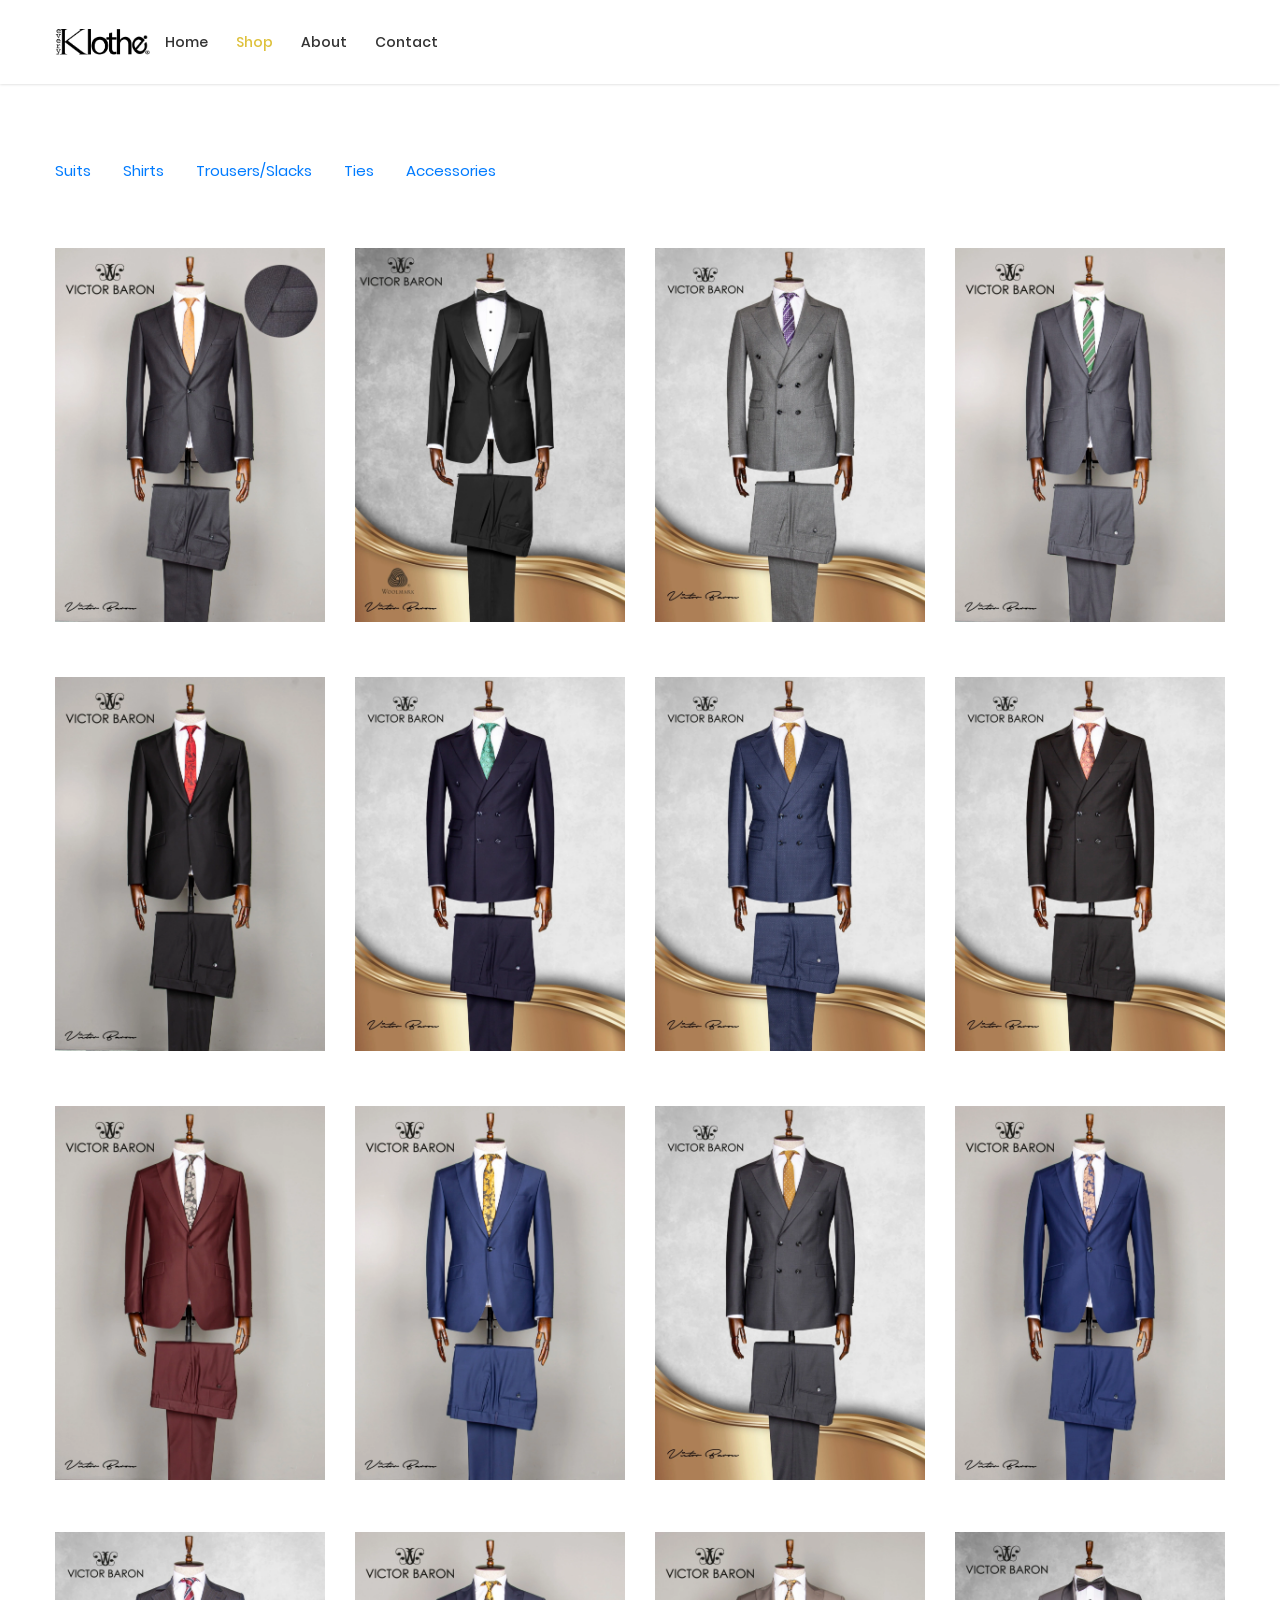
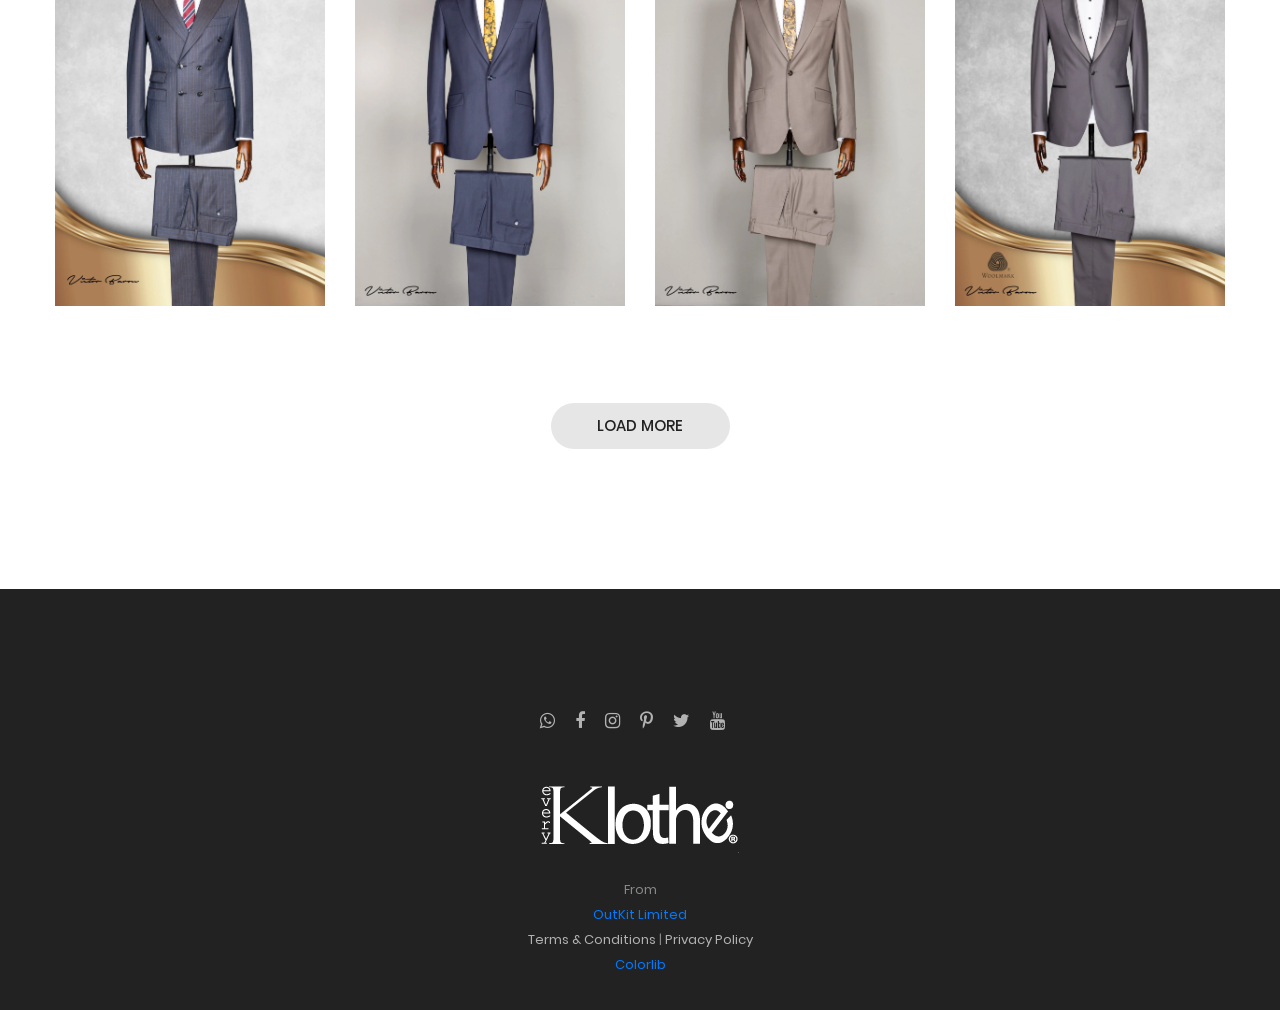
<file: shirt.html>
<!DOCTYPE html>
<html lang="en">

<head>
    <title> everyklothe | Products </title>
    <meta charset="UTF-8">
    <meta name="viewport" content="width=device-width, initial-scale=1">
    <meta name="description" content="everyklothe">
    <meta property="og:url"                content="https://www.everyklothe.com" />
    <meta property="og:type"               content="website" />
    <meta property="og:title"              content="everyklothe" />
    <meta property="og:description"        content="The link to quality and affordable clothing..." />
    <meta property="og:image"              content="https://www.everyklothe.com/images/icons/iko.png" />
    <!--===============================================================================================-->
    <link rel="icon" type="image/png" href="images/icons/cart.png" />
    <!--===============================================================================================-->
    <link rel="stylesheet" type="text/css" href="vendor/bootstrap/css/bootstrap.min.css">
    <!--===============================================================================================-->
    <link rel="stylesheet" type="text/css" href="fonts/font-awesome-4.7.0/css/font-awesome.min.css">
    <!--===============================================================================================-->
    <link rel="stylesheet" type="text/css" href="fonts/iconic/css/material-design-iconic-font.min.css">
    <!--===============================================================================================-->
    <link rel="stylesheet" type="text/css" href="fonts/linearicons-v1.0.0/icon-font.min.css">
    <!--===============================================================================================-->
    <link rel="stylesheet" type="text/css" href="vendor/animate/animate.css">
    <!--===============================================================================================-->
    <link rel="stylesheet" type="text/css" href="vendor/css-hamburgers/hamburgers.min.css">
    <!--===============================================================================================-->
    <link rel="stylesheet" type="text/css" href="vendor/animsition/css/animsition.min.css">
    <!--===============================================================================================-->
    <link rel="stylesheet" type="text/css" href="vendor/select2/select2.min.css">
    <!--===============================================================================================-->
    <link rel="stylesheet" type="text/css" href="vendor/daterangepicker/daterangepicker.css">
    <!--===============================================================================================-->
    <link rel="stylesheet" type="text/css" href="vendor/slick/slick.css">
    <!--===============================================================================================-->
    <link rel="stylesheet" type="text/css" href="vendor/MagnificPopup/magnific-popup.css">
    <!--===============================================================================================-->
    <link rel="stylesheet" type="text/css" href="vendor/perfect-scrollbar/perfect-scrollbar.css">
    <!--===============================================================================================-->
    <link rel="stylesheet" type="text/css" href="css/util.css">
    <link rel="stylesheet" type="text/css" href="css/main.css">
    <!--===============================================================================================-->
</head>

<body class="animsition">

    <!-- Messenger Chat plugin Code -->
    <div id="fb-root"></div>

    <!-- Your Chat plugin code -->
    <div id="fb-customer-chat" class="fb-customerchat">
    </div>

    <script>
      var chatbox = document.getElementById('fb-customer-chat');
      chatbox.setAttribute("page_id", "114597257901618");
      chatbox.setAttribute("attribution", "biz_inbox");
    </script>

    <!-- Your SDK code -->
    <script>
      window.fbAsyncInit = function() {
        FB.init({
          xfbml            : true,
          version          : 'v17.0'
        });
      };

      (function(d, s, id) {
        var js, fjs = d.getElementsByTagName(s)[0];
        if (d.getElementById(id)) return;
        js = d.createElement(s); js.id = id;
        js.src = 'https://connect.facebook.net/en_US/sdk/xfbml.customerchat.js';
        fjs.parentNode.insertBefore(js, fjs);
      }(document, 'script', 'facebook-jssdk'));
    </script>

    <!-- Header -->
    <header class="header-v4">
        <!-- Header desktop -->
        <div class="container-menu-desktop">
            <!-- Topbar -->

            <div class="wrap-menu-desktop how-shadow1">
                <nav class="limiter-menu-desktop container">

                    <!-- Logo desktop -->
                    <a href="index.html" class="logo">
                        <img src="images/icons/logo-01.png" alt="IMG-LOGO">
                    </a>

                    <!-- Menu desktop -->
                    <div class="menu-desktop">
                        <ul class="main-menu">
                            <li>
                                <a href="index.html">Home</a>
                            </li>

                            <li class="active-menu">
                                <a href="product.html">Shop</a>
                            </li>

                            <li>
                                <a href="about.html">About</a>
                            </li>

                            <li>
                                <a href="contact.html">Contact</a>
                            </li>
                        </ul>
                    </div>

                    <!-- Icon header -->
                    <div class="wrap-icon-header flex-w flex-r-m">
                        <!-- <div class="icon-header-item cl2 hov-cl1 trans-04 p-l-22 p-r-11 js-show-modal-search"> -->
                        <!-- <i class="zmdi zmdi-search"></i> -->
                        <!-- </div> -->

                        <!-- <div class="icon-header-item cl2 hov-cl1 trans-04 p-l-22 p-r-11 icon-header-noti js-show-cart" data-notify="2"> -->
                        <!-- <i class="zmdi zmdi-shopping-cart"></i> -->
                        <!-- </div> -->

                        <!-- <a href="#" class="icon-header-item cl2 hov-cl1 trans-04 p-l-22 p-r-11 icon-header-noti" data-notify="0"> -->
                        <!-- <i class="zmdi zmdi-favorite-outline"></i> -->
                        <!-- </a> -->
                    </div>
                </nav>
            </div>
        </div>

        <!-- Header Mobile -->
        <div class="wrap-header-mobile">
            <!-- Logo moblie -->
            <div class="logo-mobile">
                <a href="index.html"><img src="images/icons/logo-01.png" alt="IMG-LOGO"></a>
            </div>

            <!-- Icon header -->
            <div class="wrap-icon-header flex-w flex-r-m m-r-15">
                <!-- <div class="icon-header-item cl2 hov-cl1 trans-04 p-r-11 js-show-modal-search"> -->
                <!-- <i class="zmdi zmdi-search"></i> -->
                <!-- </div> -->

                <!-- <div class="icon-header-item cl2 hov-cl1 trans-04 p-r-11 p-l-10 icon-header-noti js-show-cart" data-notify="2"> -->
                <!-- <i class="zmdi zmdi-shopping-cart"></i> -->
                <!-- </div> -->

                <!-- <a href="#" class="dis-block icon-header-item cl2 hov-cl1 trans-04 p-r-11 p-l-10 icon-header-noti" data-notify="0"> -->
                <!-- <i class="zmdi zmdi-favorite-outline"></i> -->
                <!-- </a> -->
            </div>

            <!-- Button show menu -->
            <div class="btn-show-menu-mobile hamburger hamburger--squeeze">
                <span class="hamburger-box">
					<span class="hamburger-inner"></span>
                </span>
            </div>
        </div>


        <!-- Menu Mobile -->
        <div class="menu-mobile">
            <ul class="topbar-mobile">
                <!-- <li> -->
                <!-- <div class="left-top-bar"> -->
                <!-- Free shipping for standard order over $100 -->
                <!-- </div> -->
                <!-- </li> -->

                <!-- <li> -->
                <!-- <div class="right-top-bar flex-w h-full"> -->
                <!-- <a href="#" class="flex-c-m p-lr-10 trans-04"> -->
                <!-- Help & FAQs -->
                <!-- </a> -->

                <!-- <a href="#" class="flex-c-m p-lr-10 trans-04"> -->
                <!-- My Account -->
                <!-- </a> -->

                <!-- <a href="#" class="flex-c-m p-lr-10 trans-04"> -->
                <!-- EN -->
                <!-- </a> -->

                <!-- <a href="#" class="flex-c-m p-lr-10 trans-04"> -->
                <!-- USD -->
                <!-- </a> -->
                <!-- </div> -->
                </li>
            </ul>

            <ul class="main-menu-m">
                <li>
                    <a href="index.html">Home</a>
                </li>

                <li>
                    <a href="product.html">Shop</a>
                </li>

                <li>
                    <a href="about.html">About</a>
                </li>

                <li>
                    <a href="contact.html">Contact</a>
                </li>
            </ul>
        </div>

        <!-- Modal Search -->
        <div class="modal-search-header flex-c-m trans-04 js-hide-modal-search">
            <div class="container-search-header">
                <button class="flex-c-m btn-hide-modal-search trans-04 js-hide-modal-search">
					<img src="images/icons/icon-close2.png" alt="CLOSE">
				</button>

                <!-- <form class="wrap-search-header flex-w p-l-15"> -->
                <!-- <button class="flex-c-m trans-04"> -->
                <!-- <i class="zmdi zmdi-search"></i> -->
                <!-- </button> -->
                <!-- <input class="plh3" type="text" name="search" placeholder="Search..."> -->
                <!-- </form> -->
            </div>
        </div>
    </header>

    <!-- Cart -->
    <div class="wrap-header-cart js-panel-cart">
        <div class="s-full js-hide-cart"></div>

        <!-- <div class="header-cart flex-col-l p-l-65 p-r-25"> -->
        <!-- <div class="header-cart-title flex-w flex-sb-m p-b-8"> -->
        <!-- <span class="mtext-103 cl2"> -->
        <!-- Your Cart -->
        <!-- </span> -->

        <!-- <div class="fs-35 lh-10 cl2 p-lr-5 pointer hov-cl1 trans-04 js-hide-cart"> -->
        <!-- <i class="zmdi zmdi-close"></i> -->
        <!-- </div> -->
        <!-- </div> -->

        <!-- <div class="header-cart-content flex-w js-pscroll"> -->
        <!-- <ul class="header-cart-wrapitem w-full"> -->
        <!-- <li class="header-cart-item flex-w flex-t m-b-12"> -->
        <!-- <div class="header-cart-item-img"> -->
        <!-- <img src="images/item-cart-01.jpg" alt="IMG"> -->
        <!-- </div> -->

        <!-- <div class="header-cart-item-txt p-t-8"> -->
        <!-- <a href="#" class="header-cart-item-name m-b-18 hov-cl1 trans-04"> -->
        <!-- White Shirt Pleat -->
        <!-- </a> -->

        <!-- <span class="header-cart-item-info"> -->
        <!-- 1 x $19.00 -->
        <!-- </span> -->
        <!-- </div> -->
        <!-- </li> -->

        <!-- <li class="header-cart-item flex-w flex-t m-b-12"> -->
        <!-- <div class="header-cart-item-img"> -->
        <!-- <img src="images/item-cart-02.jpg" alt="IMG"> -->
        <!-- </div> -->

        <!-- <div class="header-cart-item-txt p-t-8"> -->
        <!-- <a href="#" class="header-cart-item-name m-b-18 hov-cl1 trans-04"> -->
        <!-- Converse All Star -->
        <!-- </a> -->

        <!-- <span class="header-cart-item-info"> -->
        <!-- 1 x $39.00 -->
        <!-- </span> -->
        <!-- </div> -->
        <!-- </li> -->

        <!-- <li class="header-cart-item flex-w flex-t m-b-12"> -->
        <!-- <div class="header-cart-item-img"> -->
        <!-- <img src="images/item-cart-03.jpg" alt="IMG"> -->
        <!-- </div> -->

        <!-- <div class="header-cart-item-txt p-t-8"> -->
        <!-- <a href="#" class="header-cart-item-name m-b-18 hov-cl1 trans-04"> -->
        <!-- Nixon Porter Leather -->
        <!-- </a> -->

        <!-- <span class="header-cart-item-info"> -->
        <!-- 1 x $17.00 -->
        <!-- </span> -->
        <!-- </div> -->
        <!-- </li> -->
        <!-- </ul> -->

        <!-- <div class="w-full"> -->
        <!-- <div class="header-cart-total w-full p-tb-40"> -->
        <!-- Total: $75.00 -->
        <!-- </div> -->

        <!-- <div class="header-cart-buttons flex-w w-full"> -->
        <!-- <a href="shoping-cart.html" class="flex-c-m stext-101 cl0 size-107 bg3 bor2 hov-btn3 p-lr-15 trans-04 m-r-8 m-b-10"> -->
        <!-- View Cart -->
        <!-- </a> -->

        <!-- <a href="shoping-cart.html" class="flex-c-m stext-101 cl0 size-107 bg3 bor2 hov-btn3 p-lr-15 trans-04 m-b-10"> -->
        <!-- Check Out -->
        <!-- </a> -->
        <!-- </div> -->
        <!-- </div> -->
        <!-- </div> -->
        <!-- </div> -->
    </div>


    <!-- Product -->
    <div class="bg0 m-t-23 p-b-140">
        <div class="container">
            <div class="flex-w flex-sb-m p-b-52">
                <div class="flex-w flex-l-m filter-tope-group m-tb-10">
                    <button class="stext-106 cl6 hov1 bor3 trans-04 m-r-32 m-tb-5">
                        <li>
                            <a href="product.html">Suits</a>
                        </li>
                        </button>
                    <button class="stext-106 cl6 hov1 bor3 trans-04 m-r-32 m-tb-5">
                            <li>
                                <a href="shirt.html">Shirts</a>
                            </li>
                        </button>
                    <button class="stext-106 cl6 hov1 bor3 trans-04 m-r-32 m-tb-5">
                            <li>
                                <a href="slack.html">Trousers/Slacks</a>
                            </li>
                        </button>
                    <button class="stext-106 cl6 hov1 bor3 trans-04 m-r-32 m-tb-5">
                            <li>
                                <a href="ties.html">Ties</a>
                            </li>
                        </button>
                    <button class="stext-106 cl6 hov1 bor3 trans-04 m-r-32 m-tb-5">
                            <li>
                                <a href="access.html">Accessories</a>
                            </li>
                        </button>
                    <!-- <button class="stext-106 cl6 hov1 bor3 trans-04 m-r-32 m-tb-5" data-filter=".watches"> -->
                    <!-- Watches -->
                    <!-- </button> -->
                </div>

                <div class="flex-w flex-c-m m-tb-10">
                    <!-- <div class="flex-c-m stext-106 cl6 size-104 bor4 pointer hov-btn3 trans-04 m-r-8 m-tb-4 js-show-filter"> -->
                    <!-- <i class="icon-filter cl2 m-r-6 fs-15 trans-04 zmdi zmdi-filter-list"></i> -->
                    <!-- <i class="icon-close-filter cl2 m-r-6 fs-15 trans-04 zmdi zmdi-close dis-none"></i> Filter -->
                    <!-- </div> -->

                    <!-- <div class="flex-c-m stext-106 cl6 size-105 bor4 pointer hov-btn3 trans-04 m-tb-4 js-show-search"> -->
                    <!-- <i class="icon-search cl2 m-r-6 fs-15 trans-04 zmdi zmdi-search"></i> -->
                    <!-- <i class="icon-close-search cl2 m-r-6 fs-15 trans-04 zmdi zmdi-close dis-none"></i> Search -->
                    <!-- </div> -->
                </div>

                <!-- Search product -->
                <div class="dis-none panel-search w-full p-t-10 p-b-15">
                    <!-- <div class="bor8 dis-flex p-l-15"> -->
                    <!-- <button class="size-113 flex-c-m fs-16 cl2 hov-cl1 trans-04"> -->
                    <!-- <i class="zmdi zmdi-search"></i> -->
                    <!-- </button> -->

                    <!-- <input class="mtext-107 cl2 size-114 plh2 p-r-15" type="text" name="search-product" placeholder="Search"> -->
                    <!-- </div> -->
                </div>

                <!-- Filter -->
                <div class="dis-none panel-filter w-full p-t-10">
                    <div class="wrap-filter flex-w bg6 w-full p-lr-40 p-t-27 p-lr-15-sm">
                        <div class="filter-col1 p-r-15 p-b-27">
                            <!-- <div class="mtext-102 cl2 p-b-15"> -->
                            <!-- Sort By -->
                            <!-- </div> -->

                            <!-- <ul> -->
                            <!-- <li class="p-b-6"> -->
                            <!-- <a href="#" class="filter-link stext-106 trans-04"> -->
                            <!-- Default -->
                            <!-- </a> -->
                            <!-- </li> -->

                            <!-- <li class="p-b-6"> -->
                            <!-- <a href="#" class="filter-link stext-106 trans-04"> -->
                            <!-- Popularity -->
                            <!-- </a> -->
                            <!-- </li> -->

                            <!-- <li class="p-b-6"> -->
                            <!-- <a href="#" class="filter-link stext-106 trans-04"> -->
                            <!-- Average rating -->
                            <!-- </a> -->
                            <!-- </li> -->

                            <!-- <li class="p-b-6"> -->
                            <!-- <a href="#" class="filter-link stext-106 trans-04 filter-link-active"> -->
                            <!-- Newness -->
                            <!-- </a> -->
                            <!-- </li> -->

                            <!-- <li class="p-b-6"> -->
                            <!-- <a href="#" class="filter-link stext-106 trans-04"> -->
                            <!-- Price: Low to High -->
                            <!-- </a> -->
                            <!-- </li> -->

                            <!-- <li class="p-b-6"> -->
                            <!-- <a href="#" class="filter-link stext-106 trans-04"> -->
                            <!-- Price: High to Low -->
                            <!-- </a> -->
                            <!-- </li> -->
                            <!-- </ul> -->
                        </div>

                        <div class="filter-col2 p-r-15 p-b-27">
                            <!-- <div class="mtext-102 cl2 p-b-15"> -->
                            <!-- Price -->
                            <!-- </div> -->

                            <!-- <ul> -->
                            <!-- <li class="p-b-6"> -->
                            <!-- <a href="#" class="filter-link stext-106 trans-04 filter-link-active"> -->
                            <!-- All -->
                            <!-- </a> -->
                            <!-- </li> -->

                            <!-- <li class="p-b-6"> -->
                            <!-- <a href="#" class="filter-link stext-106 trans-04"> -->
                            <!-- $0.00 - $50.00 -->
                            <!-- </a> -->
                            <!-- </li> -->

                            <!-- <li class="p-b-6"> -->
                            <!-- <a href="#" class="filter-link stext-106 trans-04"> -->
                            <!-- $50.00 - $100.00 -->
                            <!-- </a> -->
                            <!-- </li> -->

                            <!-- <li class="p-b-6"> -->
                            <!-- <a href="#" class="filter-link stext-106 trans-04"> -->
                            <!-- $100.00 - $150.00 -->
                            <!-- </a> -->
                            <!-- </li> -->

                            <!-- <li class="p-b-6"> -->
                            <!-- <a href="#" class="filter-link stext-106 trans-04"> -->
                            <!-- $150.00 - $200.00 -->
                            <!-- </a> -->
                            <!-- </li> -->

                            <!-- <li class="p-b-6"> -->
                            <!-- <a href="#" class="filter-link stext-106 trans-04"> -->
                            <!-- $200.00+ -->
                            <!-- </a> -->
                            <!-- </li> -->
                            <!-- </ul> -->
                        </div>

                        <div class="filter-col3 p-r-15 p-b-27">
                            <div class="mtext-102 cl2 p-b-15">
                                Color
                            </div>

                            <!-- <ul> -->
                            <!-- <li class="p-b-6"> -->
                            <!-- <span class="fs-15 lh-12 m-r-6" style="color: #222;"> -->
                            <!-- <i class="zmdi zmdi-circle"></i> -->
                            <!-- </span> -->

                            <!-- <a href="#" class="filter-link stext-106 trans-04"> -->
                            <!-- Black -->
                            <!-- </a> -->
                            <!-- </li> -->

                            <!-- <li class="p-b-6"> -->
                            <!-- <span class="fs-15 lh-12 m-r-6" style="color: #4272d7;"> -->
                            <!-- <i class="zmdi zmdi-circle"></i> -->
                            <!-- </span> -->

                            <!-- <a href="#" class="filter-link stext-106 trans-04 filter-link-active"> -->
                            <!-- Blue -->
                            <!-- </a> -->
                            <!-- </li> -->

                            <!-- <li class="p-b-6"> -->
                            <!-- <span class="fs-15 lh-12 m-r-6" style="color: #b3b3b3;"> -->
                            <!-- <i class="zmdi zmdi-circle"></i> -->
                            <!-- </span> -->

                            <!-- <a href="#" class="filter-link stext-106 trans-04"> -->
                            <!-- Grey -->
                            <!-- </a> -->
                            <!-- </li> -->

                            <!-- <li class="p-b-6"> -->
                            <!-- <span class="fs-15 lh-12 m-r-6" style="color: #00ad5f;"> -->
                            <!-- <i class="zmdi zmdi-circle"></i> -->
                            <!-- </span> -->

                            <!-- <a href="#" class="filter-link stext-106 trans-04"> -->
                            <!-- Green -->
                            <!-- </a> -->
                            <!-- </li> -->

                            <!-- <li class="p-b-6"> -->
                            <!-- <span class="fs-15 lh-12 m-r-6" style="color: #fa4251;"> -->
                            <!-- <i class="zmdi zmdi-circle"></i> -->
                            <!-- </span> -->

                            <!-- <a href="#" class="filter-link stext-106 trans-04"> -->
                            <!-- Red -->
                            <!-- </a> -->
                            <!-- </li> -->

                            <!-- <li class="p-b-6"> -->
                            <!-- <span class="fs-15 lh-12 m-r-6" style="color: #aaa;"> -->
                            <!-- <i class="zmdi zmdi-circle-o"></i> -->
                            <!-- </span> -->

                            <!-- <a href="#" class="filter-link stext-106 trans-04"> -->
                            <!-- White -->
                            <!-- </a> -->
                            <!-- </li> -->
                            <!-- </ul> -->
                        </div>

                        <div class="filter-col4 p-b-27">
                            <div class="mtext-102 cl2 p-b-15">
                                Tags
                            </div>

                            <!-- <div class="flex-w p-t-4 m-r--5"> -->
                            <!-- <a href="#" class="flex-c-m stext-107 cl6 size-301 bor7 p-lr-15 hov-tag1 trans-04 m-r-5 m-b-5"> -->
                            <!-- Fashion -->
                            <!-- </a> -->

                            <!-- <a href="#" class="flex-c-m stext-107 cl6 size-301 bor7 p-lr-15 hov-tag1 trans-04 m-r-5 m-b-5"> -->
                            <!-- Lifestyle -->
                            <!-- </a> -->

                            <!-- <a href="#" class="flex-c-m stext-107 cl6 size-301 bor7 p-lr-15 hov-tag1 trans-04 m-r-5 m-b-5"> -->
                            <!-- Denim -->
                            <!-- </a> -->

                            <!-- <a href="#" class="flex-c-m stext-107 cl6 size-301 bor7 p-lr-15 hov-tag1 trans-04 m-r-5 m-b-5"> -->
                            <!-- Streetstyle -->
                            <!-- </a> -->

                            <!-- <a href="#" class="flex-c-m stext-107 cl6 size-301 bor7 p-lr-15 hov-tag1 trans-04 m-r-5 m-b-5"> -->
                            <!-- Crafts -->
                            <!-- </a> -->
                            <!-- </div> -->
                        </div>
                    </div>
                </div>
            </div>

            <div class="row isotope-grid">
                <div class="col-sm-6 col-md-4 col-lg-3 p-b-35 isotope-item women">
                    <!-- Block2 -->
                    <div class="block2">
                        <div class="block2-pic hov-img0">
                            <img src="images/product-01.webp" alt="IMG-PRODUCT">

                            <a href="https://wa.me/c/2347085158774" class="block2-btn flex-c-m stext-103 cl2 size-102 bg0 bor2 hov-btn1 p-lr-15 trans-04">
								Quick View
							</a>
                        </div>

                        <div class="block2-txt flex-w flex-t p-t-14">
                            <div class="block2-txt-child1 flex-col-l ">
                                <a href="https://wa.me/c/2347085158774" class="stext-104 cl4 hov-cl1 trans-04">
									<!-- Esprit Ruffle Shirt -->
								</a>

                                <span class="stext-105 cl3">
								</span>
                            </div>

                            <div class="block2-txt-child2 flex-r p-t-3">
                                <a href="#" class="btn-addwish-b2 dis-block pos-relative js-addwish-b2">
                                    <!-- <img class="icon-heart1 dis-block trans-04" src="images/icons/icon-heart-01.png" alt="ICON"> -->
                                    <!-- <img class="icon-heart2 dis-block trans-04 ab-t-l" src="images/icons/icon-heart-02.png" alt="ICON"> -->
                                </a>
                            </div>
                        </div>
                    </div>
                </div>

                <div class="col-sm-6 col-md-4 col-lg-3 p-b-35 isotope-item women">
                    <!-- Block2 -->
                    <div class="block2">
                        <div class="block2-pic hov-img0">
                            <img src="images/product-02.webp" alt="IMG-PRODUCT">

                            <a href="https://wa.me/c/2347085158774" class="block2-btn flex-c-m stext-103 cl2 size-102 bg0 bor2 hov-btn1 p-lr-15 trans-04">
								Quick View
							</a>
                        </div>

                        <div class="block2-txt flex-w flex-t p-t-14">
                            <div class="block2-txt-child1 flex-col-l ">
                                <a href="https://wa.me/c/2347085158774" class="stext-104 cl4 hov-cl1 trans-04">
									<!-- Herschel supply -->
								</a>

                                <!-- <span class="stext-105 cl3"> -->
                                <!-- $35.31 -->
                                <!-- </span> -->
                            </div>

                            <div class="block2-txt-child2 flex-r p-t-3">
                                <a href="#" class="btn-addwish-b2 dis-block pos-relative js-addwish-b2">
                                    <!-- <img class="icon-heart1 dis-block trans-04" src="images/icons/icon-heart-01.png" alt="ICON"> -->
                                    <!-- <img class="icon-heart2 dis-block trans-04 ab-t-l" src="images/icons/icon-heart-02.png" alt="ICON"> -->
                                </a>
                            </div>
                        </div>
                    </div>
                </div>

                <div class="col-sm-6 col-md-4 col-lg-3 p-b-35 isotope-item men">
                    <!-- Block2 -->
                    <div class="block2">
                        <div class="block2-pic hov-img0">
                            <img src="images/product-03.webp" alt="IMG-PRODUCT">

                            <a href="https://wa.me/c/2347085158774" class="block2-btn flex-c-m stext-103 cl2 size-102 bg0 bor2 hov-btn1 p-lr-15 trans-04">
								Quick View
							</a>
                        </div>

                        <div class="block2-txt flex-w flex-t p-t-14">
                            <div class="block2-txt-child1 flex-col-l ">
                                <a href="https://wa.me/c/2347085158774" class="stext-104 cl4 hov-cl1 trans-04">
									<!-- Only Check Trouser -->
								</a>

                                <!-- <span class="stext-105 cl3"> -->
                                <!-- $25.50 -->
                                <!-- </span> -->
                            </div>

                            <div class="block2-txt-child2 flex-r p-t-3">
                                <a href="#" class="btn-addwish-b2 dis-block pos-relative js-addwish-b2">
                                    <!-- <img class="icon-heart1 dis-block trans-04" src="images/icons/icon-heart-01.png" alt="ICON"> -->
                                    <!-- <img class="icon-heart2 dis-block trans-04 ab-t-l" src="images/icons/icon-heart-02.png" alt="ICON"> -->
                                </a>
                            </div>
                        </div>
                    </div>
                </div>

                <div class="col-sm-6 col-md-4 col-lg-3 p-b-35 isotope-item women">
                    <!-- Block2 -->
                    <div class="block2">
                        <div class="block2-pic hov-img0">
                            <img src="images/product-04.webp" alt="IMG-PRODUCT">

                            <a href="https://wa.me/c/2347085158774" class="block2-btn flex-c-m stext-103 cl2 size-102 bg0 bor2 hov-btn1 p-lr-15 trans-04">
								Quick View
							</a>
                        </div>

                        <div class="block2-txt flex-w flex-t p-t-14">
                            <div class="block2-txt-child1 flex-col-l ">
                                <a href="https://wa.me/c/2347085158774" class="stext-104 cl4 hov-cl1 trans-04 js-name-b2 p-b-6">
									<!-- Classic Trench Coat -->
								</a>

                                <!-- <span class="stext-105 cl3"> -->
                                <!-- $75.00 -->
                                <!-- </span> -->
                            </div>

                            <div class="block2-txt-child2 flex-r p-t-3">
                                <a href="#" class="btn-addwish-b2 dis-block pos-relative js-addwish-b2">
                                    <!-- <img class="icon-heart1 dis-block trans-04" src="images/icons/icon-heart-01.png" alt="ICON"> -->
                                    <!-- <img class="icon-heart2 dis-block trans-04 ab-t-l" src="images/icons/icon-heart-02.png" alt="ICON"> -->
                                </a>
                            </div>
                        </div>
                    </div>
                </div>

                <div class="col-sm-6 col-md-4 col-lg-3 p-b-35 isotope-item women">
                    <!-- Block2 -->
                    <div class="block2">
                        <div class="block2-pic hov-img0">
                            <img src="images/product-05.webp" alt="IMG-PRODUCT">

                            <a href="https://wa.me/c/2347085158774" class="block2-btn flex-c-m stext-103 cl2 size-102 bg0 bor2 hov-btn1 p-lr-15 trans-04">
								Quick View
							</a>
                        </div>

                        <div class="block2-txt flex-w flex-t p-t-14">
                            <div class="block2-txt-child1 flex-col-l ">
                                <a href="https://wa.me/c/2347085158774" class="stext-104 cl4 hov-cl1 trans-04 js-name-b2 p-b-6">
									<!-- Front Pocket Jumper -->
								</a>

                                <!-- <span class="stext-105 cl3"> -->
                                <!-- $34.75 -->
                                <!-- </span> -->
                            </div>

                            <div class="block2-txt-child2 flex-r p-t-3">
                                <a href="#" class="btn-addwish-b2 dis-block pos-relative js-addwish-b2">
                                    <!-- <img class="icon-heart1 dis-block trans-04" src="images/icons/icon-heart-01.png" alt="ICON"> -->
                                    <!-- <img class="icon-heart2 dis-block trans-04 ab-t-l" src="images/icons/icon-heart-02.png" alt="ICON"> -->
                                </a>
                            </div>
                        </div>
                    </div>
                </div>

                <div class="col-sm-6 col-md-4 col-lg-3 p-b-35 isotope-item watches">
                    <!-- Block2 -->
                    <div class="block2">
                        <div class="block2-pic hov-img0">
                            <img src="images/product-06.webp" alt="IMG-PRODUCT">

                            <a href="https://wa.me/c/2347085158774" class="block2-btn flex-c-m stext-103 cl2 size-102 bg0 bor2 hov-btn1 p-lr-15 trans-04">
								Quick View
							</a>
                        </div>

                        <div class="block2-txt flex-w flex-t p-t-14">
                            <div class="block2-txt-child1 flex-col-l ">
                                <a href="https://wa.me/c/2347085158774" class="stext-104 cl4 hov-cl1 trans-04">
									<!-- Vintage Inspired Classic  -->
								</a>

                                <!-- <span class="stext-105 cl3"> -->
                                <!-- $93.20 -->
                                <!-- </span> -->
                            </div>

                            <div class="block2-txt-child2 flex-r p-t-3">
                                <a href="#" class="btn-addwish-b2 dis-block pos-relative js-addwish-b2">
                                    <!-- <img class="icon-heart1 dis-block trans-04" src="images/icons/icon-heart-01.png" alt="ICON"> -->
                                    <!-- <img class="icon-heart2 dis-block trans-04 ab-t-l" src="images/icons/icon-heart-02.png" alt="ICON"> -->
                                </a>
                            </div>
                        </div>
                    </div>
                </div>

                <div class="col-sm-6 col-md-4 col-lg-3 p-b-35 isotope-item women">
                    <!-- Block2 -->
                    <div class="block2">
                        <div class="block2-pic hov-img0">
                            <img src="images/product-07.webp" alt="IMG-PRODUCT">

                            <a href="https://wa.me/c/2347085158774" class="block2-btn flex-c-m stext-103 cl2 size-102 bg0 bor2 hov-btn1 p-lr-15 trans-04">
								Quick View
							</a>
                        </div>

                        <div class="block2-txt flex-w flex-t p-t-14">
                            <div class="block2-txt-child1 flex-col-l ">
                                <a href="product-detail.html" class="stext-104 cl4 hov-cl1 trans-04">
									<!-- Shirt in Stretch Cotton -->
								</a>

                                <!-- <span class="stext-105 cl3"> -->
                                <!-- $52.66 -->
                                <!-- </span> -->
                            </div>

                            <div class="block2-txt-child2 flex-r p-t-3">
                                <a href="#" class="btn-addwish-b2 dis-block pos-relative js-addwish-b2">
                                    <!-- <img class="icon-heart1 dis-block trans-04" src="images/icons/icon-heart-01.png" alt="ICON"> -->
                                    <!-- <img class="icon-heart2 dis-block trans-04 ab-t-l" src="images/icons/icon-heart-02.png" alt="ICON"> -->
                                </a>
                            </div>
                        </div>
                    </div>
                </div>

                <div class="col-sm-6 col-md-4 col-lg-3 p-b-35 isotope-item women">
                    <!-- Block2 -->
                    <div class="block2">
                        <div class="block2-pic hov-img0">
                            <img src="images/product-08.webp" alt="IMG-PRODUCT">

                            <a href="https://wa.me/c/2347085158774" class="block2-btn flex-c-m stext-103 cl2 size-102 bg0 bor2 hov-btn1 p-lr-15 trans-04">
								Quick View
							</a>
                        </div>

                        <div class="block2-txt flex-w flex-t p-t-14">
                            <div class="block2-txt-child1 flex-col-l ">
                                <a href="https://wa.me/c/2347085158774" class="stext-104 cl4 hov-cl1 trans-04">
									<!-- Pieces Metallic Printed -->
								</a>

                                <!-- <span class="stext-105 cl3"> -->
                                <!-- $18.96 -->
                                <!-- </span> -->
                            </div>

                            <div class="block2-txt-child2 flex-r p-t-3">
                                <a href="https://wa.me/c/2347085158774" class="btn-addwish-b2 dis-block pos-relative js-addwish-b2">
                                    <!-- <img class="icon-heart1 dis-block trans-04" src="images/icons/icon-heart-01.png" alt="ICON"> -->
                                    <!-- <img class="icon-heart2 dis-block trans-04 ab-t-l" src="images/icons/icon-heart-02.png" alt="ICON"> -->
                                </a>
                            </div>
                        </div>
                    </div>
                </div>

                <div class="col-sm-6 col-md-4 col-lg-3 p-b-35 isotope-item shoes">
                    <!-- Block2 -->
                    <div class="block2">
                        <div class="block2-pic hov-img0">
                            <img src="images/product-09.webp" alt="IMG-PRODUCT">

                            <a href="https://wa.me/c/2347085158774" class="block2-btn flex-c-m stext-103 cl2 size-102 bg0 bor2 hov-btn1 p-lr-15 trans-04">
								Quick View
							</a>
                        </div>

                        <div class="block2-txt flex-w flex-t p-t-14">
                            <div class="block2-txt-child1 flex-col-l ">
                                <a href="https://wa.me/c/2347085158774" class="stext-104 cl4 hov-cl1 trans-04">
									<!-- Converse All Star Hi Plimsolls -->
								</a>

                                <!-- <span class="stext-105 cl3"> -->
                                <!-- $75.00 -->
                                <!-- </span> -->
                            </div>

                            <div class="block2-txt-child2 flex-r p-t-3">
                                <a href="#" class="btn-addwish-b2 dis-block pos-relative js-addwish-b2">
                                    <!-- <img class="icon-heart1 dis-block trans-04" src="images/icons/icon-heart-01.png" alt="ICON"> -->
                                    <!-- <img class="icon-heart2 dis-block trans-04 ab-t-l" src="images/icons/icon-heart-02.png" alt="ICON"> -->
                                </a>
                            </div>
                        </div>
                    </div>
                </div>

                <div class="col-sm-6 col-md-4 col-lg-3 p-b-35 isotope-item women">
                    <!-- Block2 -->
                    <div class="block2">
                        <div class="block2-pic hov-img0">
                            <img src="images/product-10.webp" alt="IMG-PRODUCT">

                            <a href="https://wa.me/c/2347085158774" class="block2-btn flex-c-m stext-103 cl2 size-102 bg0 bor2 hov-btn1 p-lr-15 trans-04">
								Quick View
							</a>
                        </div>

                        <div class="block2-txt flex-w flex-t p-t-14">
                            <div class="block2-txt-child1 flex-col-l ">
                                <a href="https://wa.me/c/2347085158774" class="stext-104 cl4 hov-cl1 trans-04">
									<!-- Femme T-Shirt In Stripe -->
								</a>

                                <!-- <span class="stext-105 cl3"> -->
                                <!-- $25.85 -->
                                <!-- </span> -->
                            </div>

                            <div class="block2-txt-child2 flex-r p-t-3">
                                <a href="#" class="btn-addwish-b2 dis-block pos-relative js-addwish-b2">
                                    <!-- <img class="icon-heart1 dis-block trans-04" src="images/icons/icon-heart-01.png" alt="ICON"> -->
                                    <!-- <img class="icon-heart2 dis-block trans-04 ab-t-l" src="images/icons/icon-heart-02.png" alt="ICON"> -->
                                </a>
                            </div>
                        </div>
                    </div>
                </div>

                <div class="col-sm-6 col-md-4 col-lg-3 p-b-35 isotope-item men">
                    <!-- Block2 -->
                    <div class="block2">
                        <div class="block2-pic hov-img0">
                            <img src="images/product-11.webp" alt="IMG-PRODUCT">

                            <a href="https://wa.me/c/2347085158774" class="block2-btn flex-c-m stext-103 cl2 size-102 bg0 bor2 hov-btn1 p-lr-15 trans-04">
								Quick View
							</a>
                        </div>

                        <div class="block2-txt flex-w flex-t p-t-14">
                            <div class="block2-txt-child1 flex-col-l ">
                                <a href="https://wa.me/c/2347085158774" class="stext-104 cl4 hov-cl1 trans-04">
									<!-- Herschel supply  -->
								</a>

                                <!-- <span class="stext-105 cl3"> -->
                                <!-- $63.16 -->
                                <!-- </span> -->
                            </div>

                            <div class="block2-txt-child2 flex-r p-t-3">
                                <a href="#" class="btn-addwish-b2 dis-block pos-relative js-addwish-b2">
                                    <!-- <img class="icon-heart1 dis-block trans-04" src="images/icons/icon-heart-01.png" alt="ICON"> -->
                                    <!-- <img class="icon-heart2 dis-block trans-04 ab-t-l" src="images/icons/icon-heart-02.png" alt="ICON"> -->
                                </a>
                            </div>
                        </div>
                    </div>
                </div>

                <div class="col-sm-6 col-md-4 col-lg-3 p-b-35 isotope-item men">
                    <!-- Block2 -->
                    <div class="block2">
                        <div class="block2-pic hov-img0">
                            <img src="images/product-12.webp" alt="IMG-PRODUCT">

                            <a href="https://wa.me/c/2347085158774" class="block2-btn flex-c-m stext-103 cl2 size-102 bg0 bor2 hov-btn1 p-lr-15 trans-04">
								Quick View
							</a>
                        </div>

                        <div class="block2-txt flex-w flex-t p-t-14">
                            <div class="block2-txt-child1 flex-col-l ">
                                <a href="https://wa.me/c/2347085158774" class="stext-104 cl4 hov-cl1 trans-04">
									<!-- Herschel supply -->
								</a>

                                <!-- <span class="stext-105 cl3"> -->
                                <!-- $63.15 -->
                                <!-- </span> -->
                            </div>

                            <div class="block2-txt-child2 flex-r p-t-3">
                                <a href="#" class="btn-addwish-b2 dis-block pos-relative js-addwish-b2">
                                    <!-- <img class="icon-heart1 dis-block trans-04" src="images/icons/icon-heart-01.png" alt="ICON"> -->
                                    <!-- <img class="icon-heart2 dis-block trans-04 ab-t-l" src="images/icons/icon-heart-02.png" alt="ICON"> -->
                                </a>
                            </div>
                        </div>
                    </div>
                </div>

                <div class="col-sm-6 col-md-4 col-lg-3 p-b-35 isotope-item women">
                    <!-- Block2 -->
                    <div class="block2">
                        <div class="block2-pic hov-img0">
                            <img src="images/product-13.webp" alt="IMG-PRODUCT">

                            <a href="https://wa.me/c/2347085158774" class="block2-btn flex-c-m stext-103 cl2 size-102 bg0 bor2 hov-btn1 p-lr-15 trans-04">
								Quick View
							</a>
                        </div>

                        <div class="block2-txt flex-w flex-t p-t-14">
                            <div class="block2-txt-child1 flex-col-l ">
                                <a href="https://wa.me/c/2347085158774" class="stext-104 cl4 hov-cl1 trans-04">
									<!-- T-Shirt with Sleeve -->
								</a>

                                <!-- <span class="stext-105 cl3"> -->
                                <!-- $18.49 -->
                                <!-- </span> -->
                            </div>

                            <div class="block2-txt-child2 flex-r p-t-3">
                                <a href="#" class="btn-addwish-b2 dis-block pos-relative js-addwish-b2">
                                    <!-- <img class="icon-heart1 dis-block trans-04" src="images/icons/icon-heart-01.png" alt="ICON"> -->
                                    <!-- <img class="icon-heart2 dis-block trans-04 ab-t-l" src="images/icons/icon-heart-02.png" alt="ICON"> -->
                                </a>
                            </div>
                        </div>
                    </div>
                </div>

                <div class="col-sm-6 col-md-4 col-lg-3 p-b-35 isotope-item women">
                    <!-- Block2 -->
                    <div class="block2">
                        <div class="block2-pic hov-img0">
                            <img src="images/product-14.webp" alt="IMG-PRODUCT">

                            <a href="https://wa.me/c/2347085158774" class="block2-btn flex-c-m stext-103 cl2 size-102 bg0 bor2 hov-btn1 p-lr-15 trans-04">
								Quick View
							</a>
                        </div>

                        <div class="block2-txt flex-w flex-t p-t-14">
                            <div class="block2-txt-child1 flex-col-l ">
                                <a href="https://wa.me/c/2347085158774" class="stext-104 cl4 hov-cl1 trans-04">
									<!-- Pretty Little Thing -->
								</a>

                                <!-- <span class="stext-105 cl3"> -->
                                <!-- $54.79 -->
                                <!-- </span> -->
                            </div>

                            <div class="block2-txt-child2 flex-r p-t-3">
                                <a href="#" class="btn-addwish-b2 dis-block pos-relative js-addwish-b2">
                                    <!-- <img class="icon-heart1 dis-block trans-04" src="images/icons/icon-heart-01.png" alt="ICON"> -->
                                    <!-- <img class="icon-heart2 dis-block trans-04 ab-t-l" src="images/icons/icon-heart-02.png" alt="ICON"> -->
                                </a>
                            </div>
                        </div>
                    </div>
                </div>

                <div class="col-sm-6 col-md-4 col-lg-3 p-b-35 isotope-item watches">
                    <!-- Block2 -->
                    <div class="block2">
                        <div class="block2-pic hov-img0">
                            <img src="images/product-15.webp" alt="IMG-PRODUCT">

                            <a href="https://wa.me/c/2347085158774" class="block2-btn flex-c-m stext-103 cl2 size-102 bg0 bor2 hov-btn1 p-lr-15 trans-04">
								Quick View
							</a>
                        </div>

                        <div class="block2-txt flex-w flex-t p-t-14">
                            <div class="block2-txt-child1 flex-col-l ">
                                <a href="https://wa.me/c/2347085158774" class="stext-104 cl4 hov-cl1 trans-04">
									<!-- Mini Silver Mesh Watch -->
								</a>

                                <!-- <span class="stext-105 cl3"> -->
                                <!-- $86.85 -->
                                <!-- </span> -->
                            </div>

                            <div class="block2-txt-child2 flex-r p-t-3">
                                <a href="#" class="btn-addwish-b2 dis-block pos-relative js-addwish-b2">
                                    <!-- <img class="icon-heart1 dis-block trans-04" src="images/icons/icon-heart-01.png" alt="ICON"> -->
                                    <!-- <img class="icon-heart2 dis-block trans-04 ab-t-l" src="images/icons/icon-heart-02.png" alt="ICON"> -->
                                </a>
                            </div>
                        </div>
                    </div>
                </div>

                <div class="col-sm-6 col-md-4 col-lg-3 p-b-35 isotope-item women">
                    <!-- Block2 -->
                    <div class="block2">
                        <div class="block2-pic hov-img0">
                            <img src="images/product-16.webp" alt="IMG-PRODUCT">

                            <a href="https://wa.me/c/2347085158774" class="block2-btn flex-c-m stext-103 cl2 size-102 bg0 bor2 hov-btn1 p-lr-15 trans-04">
								Quick View
							</a>
                        </div>

                        <div class="block2-txt flex-w flex-t p-t-14">
                            <div class="block2-txt-child1 flex-col-l ">
                                <a href="https://wa.me/c/2347085158774" class="stext-104 cl4 hov-cl1 trans-04">
									<!-- Square Neck Back -->
								</a>

                                <!-- <span class="stext-105 cl3"> -->
                                <!-- $29.64 -->
                                <!-- </span> -->
                            </div>

                            <div class="block2-txt-child2 flex-r p-t-3">
                                <a href="#" class="btn-addwish-b2 dis-block pos-relative js-addwish-b2">
                                    <!-- <img class="icon-heart1 dis-block trans-04" src="images/icons/icon-heart-01.png" alt="ICON"> -->
                                    <!-- <img class="icon-heart2 dis-block trans-04 ab-t-l" src="images/icons/icon-heart-02.png" alt="ICON"> -->
                                </a>
                            </div>
                        </div>
                    </div>
                </div>
            </div>

            <!-- Load more -->
            <div class="flex-c-m flex-w w-full p-t-45">
                <a href="productI.html" class="flex-c-m stext-101 cl5 size-103 bg2 bor1 hov-btn1 p-lr-15 trans-04">
					Load More
				</a>
            </div>
        </div>
    </div>

    <!-- Footer -->
    <footer class="bg3 p-t-75 p-b-32">
        <div class="p-t-40">
            <p class="stext-107 cl6 txt-center">
                <a href="https://wa.me/c/2347085158774" class="fs-18 cl7 hov-cl1 trans-04 m-r-16">
                    <i class="fa fa-whatsapp"></i>
                </a>
                <a href="https://www.facebook.com/profile.php?id=100083464534005" class="fs-18 cl7 hov-cl1 trans-04 m-r-16">
                    <i class="fa fa-facebook"></i>
                </a>
                <a href="https://www.instagram.com/everyklothe" class="fs-18 cl7 hov-cl1 trans-04 m-r-16">
                    <i class="fa fa-instagram"></i>
                </a>
                <a href="https://pin.it/5Mc49TZ" class="fs-18 cl7 hov-cl1 trans-04 m-r-16">
                    <i class="fa fa-pinterest-p"></i>
                </a>
                <a href="https://twitter.com/EKlothe/" class="fs-18 cl7 hov-cl1 trans-04 m-r-16">
                    <i class="fa fa-twitter"></i>
                </a>
                <a href="https://www.youtube.com/channel/UCMWgic-QY3qbTUE12Rgwjjg" class="fs-18 cl7 hov-cl1 trans-04 m-r-16">
                    <i class="fa fa-youtube"></i>
                </a>
            </p>
            <br>
            <br>

            <div class="flex-c-m flex-w p-b-18">
                <!-- <a href="#" class="m-all-1"> -->
                <!-- <img src="images/icons/icon-pay-01.png" alt="ICON-PAY"> -->
                <!-- </a> -->
                <!-- <a href="#" class="m-all-1"> -->
                <!-- <img src="images/icons/icon-pay-02.png" alt="ICON-PAY"> -->
                <!-- </a> -->
                <a href="https://everyklothe.com" class="m-all-1">
                    <img src="images/icons/flo.png" alt="logo">
                </a>
                <!-- <a href="#" class="m-all-1"> -->
                <!-- <img src="images/icons/icon-pay-04.png" alt="ICON-PAY"> -->
                <!-- </a> -->
                <!-- <a href="#" class="m-all-1"> -->
                <!-- <img src="images/icons/icon-pay-05.png" alt="ICON-PAY"> -->
                <!-- </a> -->
            </div>

            <p class="stext-107 cl6 txt-center">
                From <br> <a href="https://everyklothe.com" target="_blank">OutKit Limited</a><br> <a href="terms.html" class="stext-107 cl7 hov-cl1 trans-04">
                    Terms & Conditions
                </a> | <a href="privacy.html" class="stext-107 cl7 hov-cl1 trans-04">
                    Privacy Policy
                <!-- Link back to Colorlib can't be removed. Template is licensed under CC BY 3.0. -->
                <br> <a href="https://colorlib.com" target="_blank">Colorlib</a><!-- Link back to Colorlib can't be removed. Template is licensed under CC BY 3.0. -->

            </p>
        </div>
        </div>
    </footer>


    <!-- Back to top -->
    <div class="btn-back-to-top" id="myBtn">
        <span class="symbol-btn-back-to-top">
			<i class="zmdi zmdi-chevron-up"></i>
		</span>
    </div>

    <!-- Modal1 -->
    <div class="wrap-modal1 js-modal1 p-t-60 p-b-20">
        <div class="overlay-modal1 js-hide-modal1"></div>

        <div class="container">
            <div class="bg0 p-t-60 p-b-30 p-lr-15-lg how-pos3-parent">
                <button class="how-pos3 hov3 trans-04 js-hide-modal1">
					<img src="images/icons/icon-close.png" alt="CLOSE">
				</button>

                <div class="row">
                    <div class="col-md-6 col-lg-7 p-b-30">
                        <div class="p-l-25 p-r-30 p-lr-0-lg">
                            <div class="wrap-slick3 flex-sb flex-w">
                                <div class="wrap-slick3-dots"></div>
                                <div class="wrap-slick3-arrows flex-sb-m flex-w"></div>

                                <!-- <div class="slick3 gallery-lb"> -->
                                <!-- <div class="item-slick3" data-thumb="images/product-detail-01.jpg"> -->
                                <!-- <div class="wrap-pic-w pos-relative"> -->
                                <!-- <img src="images/product-detail-01.jpg" alt="IMG-PRODUCT"> -->

                                <!-- <a class="flex-c-m size-108 how-pos1 bor0 fs-16 cl10 bg0 hov-btn3 trans-04" href="images/product-detail-01.jpg"> -->
                                <!-- <i class="fa fa-expand"></i> -->
                                <!-- </a> -->
                                <!-- </div> -->
                                <!-- </div> -->

                                <!-- <div class="item-slick3" data-thumb="images/product-detail-02.jpg"> -->
                                <!-- <div class="wrap-pic-w pos-relative"> -->
                                <!-- <img src="images/product-detail-02.jpg" alt="IMG-PRODUCT"> -->

                                <!-- <a class="flex-c-m size-108 how-pos1 bor0 fs-16 cl10 bg0 hov-btn3 trans-04" href="images/product-detail-02.jpg"> -->
                                <!-- <i class="fa fa-expand"></i> -->
                                <!-- </a> -->
                                <!-- </div> -->
                                <!-- </div> -->

                                <!-- <div class="item-slick3" data-thumb="images/product-detail-03.jpg"> -->
                                <!-- <div class="wrap-pic-w pos-relative"> -->
                                <!-- <img src="images/product-detail-03.jpg" alt="IMG-PRODUCT"> -->

                                <!-- <a class="flex-c-m size-108 how-pos1 bor0 fs-16 cl10 bg0 hov-btn3 trans-04" href="images/product-detail-03.jpg"> -->
                                <!-- <i class="fa fa-expand"></i> -->
                                <!-- </a> -->
                                <!-- </div> -->
                                <!-- </div> -->
                                <!-- </div> -->
                            </div>
                        </div>
                    </div>

                    <div class="col-md-6 col-lg-5 p-b-30">
                        <div class="p-r-50 p-t-5 p-lr-0-lg">
                            <!-- <h4 class="mtext-105 cl2 js-name-detail p-b-14"> -->
                            <!-- Lightweight Jacket -->
                            <!-- </h4> -->

                            <!-- <span class="mtext-106 cl2"> -->
                            <!-- $58.79 -->
                            <!-- </span> -->

                            <!-- <p class="stext-102 cl3 p-t-23"> -->
                            <!-- Nulla eget sem vitae eros pharetra viverra. Nam vitae luctus ligula. Mauris consequat ornare feugiat. -->
                            <!-- </p> -->

                            <!--  -->
                            <div class="p-t-33">
                                <div class="flex-w flex-r-m p-b-10">
                                    <div class="size-203 flex-c-m respon6">
                                        Size
                                    </div>

                                    <!-- <div class="size-204 respon6-next"> -->
                                    <!-- <div class="rs1-select2 bor8 bg0"> -->
                                    <!-- <select class="js-select2" name="time"> -->
                                    <!-- <option>Choose an option</option> -->
                                    <!-- <option>Size S</option> -->
                                    <!-- <option>Size M</option> -->
                                    <!-- <option>Size L</option> -->
                                    <!-- <option>Size XL</option> -->
                                    <!-- </select> -->
                                    <!-- <div class="dropDownSelect2"></div> -->
                                    <!-- </div> -->
                                    <!-- </div> -->
                                </div>

                                <!-- <div class="flex-w flex-r-m p-b-10"> -->
                                <!-- <div class="size-203 flex-c-m respon6"> -->
                                <!-- Color -->
                                <!-- </div> -->

                                <!-- <div class="size-204 respon6-next"> -->
                                <!-- <div class="rs1-select2 bor8 bg0"> -->
                                <!-- <select class="js-select2" name="time"> -->
                                <!-- <option>Choose an option</option> -->
                                <!-- <option>Red</option> -->
                                <!-- <option>Blue</option> -->
                                <!-- <option>White</option> -->
                                <!-- <option>Grey</option> -->
                                <!-- </select> -->
                                <!-- <div class="dropDownSelect2"></div> -->
                                <!-- </div> -->
                                <!-- </div> -->
                                <!-- </div> -->

                                <!-- <div class="flex-w flex-r-m p-b-10"> -->
                                <!-- <div class="size-204 flex-w flex-m respon6-next"> -->
                                <!-- <div class="wrap-num-product flex-w m-r-20 m-tb-10"> -->
                                <!-- <div class="btn-num-product-down cl8 hov-btn3 trans-04 flex-c-m"> -->
                                <!-- <i class="fs-16 zmdi zmdi-minus"></i> -->
                                <!-- </div> -->

                                <!-- <input class="mtext-104 cl3 txt-center num-product" type="number" name="num-product" value="1"> -->

                                <!-- <div class="btn-num-product-up cl8 hov-btn3 trans-04 flex-c-m"> -->
                                <!-- <i class="fs-16 zmdi zmdi-plus"></i> -->
                                <!-- </div> -->
                                <!-- </div> -->

                                <!-- <button class="flex-c-m stext-101 cl0 size-101 bg1 bor1 hov-btn1 p-lr-15 trans-04 js-addcart-detail"> -->
                                <!-- Add to cart -->
                                <!-- </button> -->
                                <!-- </div> -->
                                <!-- </div> -->
                            </div>

                            <!--  -->
                            <!-- <div class="flex-w flex-m p-l-100 p-t-40 respon7"> -->
                            <!-- <div class="flex-m bor9 p-r-10 m-r-11"> -->
                            <!-- <a href="#" class="fs-14 cl3 hov-cl1 trans-04 lh-10 p-lr-5 p-tb-2 js-addwish-detail tooltip100" data-tooltip="Add to Wishlist"> -->
                            <!-- <i class="zmdi zmdi-favorite"></i> -->
                            <!-- </a> -->
                            <!-- </div> -->

                            <!-- <a href="#" class="fs-14 cl3 hov-cl1 trans-04 lh-10 p-lr-5 p-tb-2 m-r-8 tooltip100" data-tooltip="Facebook"> -->
                            <!-- <i class="fa fa-facebook"></i> -->
                            <!-- </a> -->

                            <!-- <a href="#" class="fs-14 cl3 hov-cl1 trans-04 lh-10 p-lr-5 p-tb-2 m-r-8 tooltip100" data-tooltip="Twitter"> -->
                            <!-- <i class="fa fa-twitter"></i> -->
                            <!-- </a> -->

                            <!-- <a href="#" class="fs-14 cl3 hov-cl1 trans-04 lh-10 p-lr-5 p-tb-2 m-r-8 tooltip100" data-tooltip="Google Plus"> -->
                            <!-- <i class="fa fa-google-plus"></i> -->
                            <!-- </a> -->
                            <!-- </div> -->
                        </div>
                    </div>
                </div>
            </div>
        </div>
    </div>

    <!--===============================================================================================-->
    <script src="vendor/jquery/jquery-3.2.1.min.js"></script>
    <!--===============================================================================================-->
    <script src="vendor/animsition/js/animsition.min.js"></script>
    <!--===============================================================================================-->
    <script src="vendor/bootstrap/js/popper.js"></script>
    <script src="vendor/bootstrap/js/bootstrap.min.js"></script>
    <!--===============================================================================================-->
    <script src="vendor/select2/select2.min.js"></script>
    <script>
        $(".js-select2").each(function() {
            $(this).select2({
                minimumResultsForSearch: 20,
                dropdownParent: $(this).next('.dropDownSelect2')
            });
        })
    </script>
    <!--===============================================================================================-->
    <script src="vendor/daterangepicker/moment.min.js"></script>
    <script src="vendor/daterangepicker/daterangepicker.js"></script>
    <!--===============================================================================================-->
    <script src="vendor/slick/slick.min.js"></script>
    <script src="js/slick-custom.js"></script>
    <!--===============================================================================================-->
    <script src="vendor/parallax100/parallax100.js"></script>
    <script>
        $('.parallax100').parallax100();
    </script>
    <!--===============================================================================================-->
    <script src="vendor/MagnificPopup/jquery.magnific-popup.min.js"></script>
    <script>
        $('.gallery-lb').each(function() { // the containers for all your galleries
            $(this).magnificPopup({
                delegate: 'a', // the selector for gallery item
                type: 'image',
                gallery: {
                    enabled: true
                },
                mainClass: 'mfp-fade'
            });
        });
    </script>
    <!--===============================================================================================-->
    <script src="vendor/isotope/isotope.pkgd.min.js"></script>
    <!--===============================================================================================-->
    <script src="vendor/sweetalert/sweetalert.min.js"></script>
    <script>
        $('.js-addwish-b2, .js-addwish-detail').on('click', function(e) {
            e.preventDefault();
        });

        $('.js-addwish-b2').each(function() {
            var nameProduct = $(this).parent().parent().find('.js-name-b2').html();
            $(this).on('click', function() {
                swal(nameProduct, "is added to wishlist !", "success");

                $(this).addClass('js-addedwish-b2');
                $(this).off('click');
            });
        });

        $('.js-addwish-detail').each(function() {
            var nameProduct = $(this).parent().parent().parent().find('.js-name-detail').html();

            $(this).on('click', function() {
                swal(nameProduct, "is added to wishlist !", "success");

                $(this).addClass('js-addedwish-detail');
                $(this).off('click');
            });
        });

        /*---------------------------------------------*/

        $('.js-addcart-detail').each(function() {
            var nameProduct = $(this).parent().parent().parent().parent().find('.js-name-detail').html();
            $(this).on('click', function() {
                swal(nameProduct, "is added to cart !", "success");
            });
        });
    </script>
    <!--===============================================================================================-->
    <script src="vendor/perfect-scrollbar/perfect-scrollbar.min.js"></script>
    <script>
        $('.js-pscroll').each(function() {
            $(this).css('position', 'relative');
            $(this).css('overflow', 'hidden');
            var ps = new PerfectScrollbar(this, {
                wheelSpeed: 1,
                scrollingThreshold: 1000,
                wheelPropagation: false,
            });

            $(window).on('resize', function() {
                ps.update();
            })
        });
    </script>
    <!--===============================================================================================-->
    <script src="js/main.js"></script>

</body>
</html>
</file>
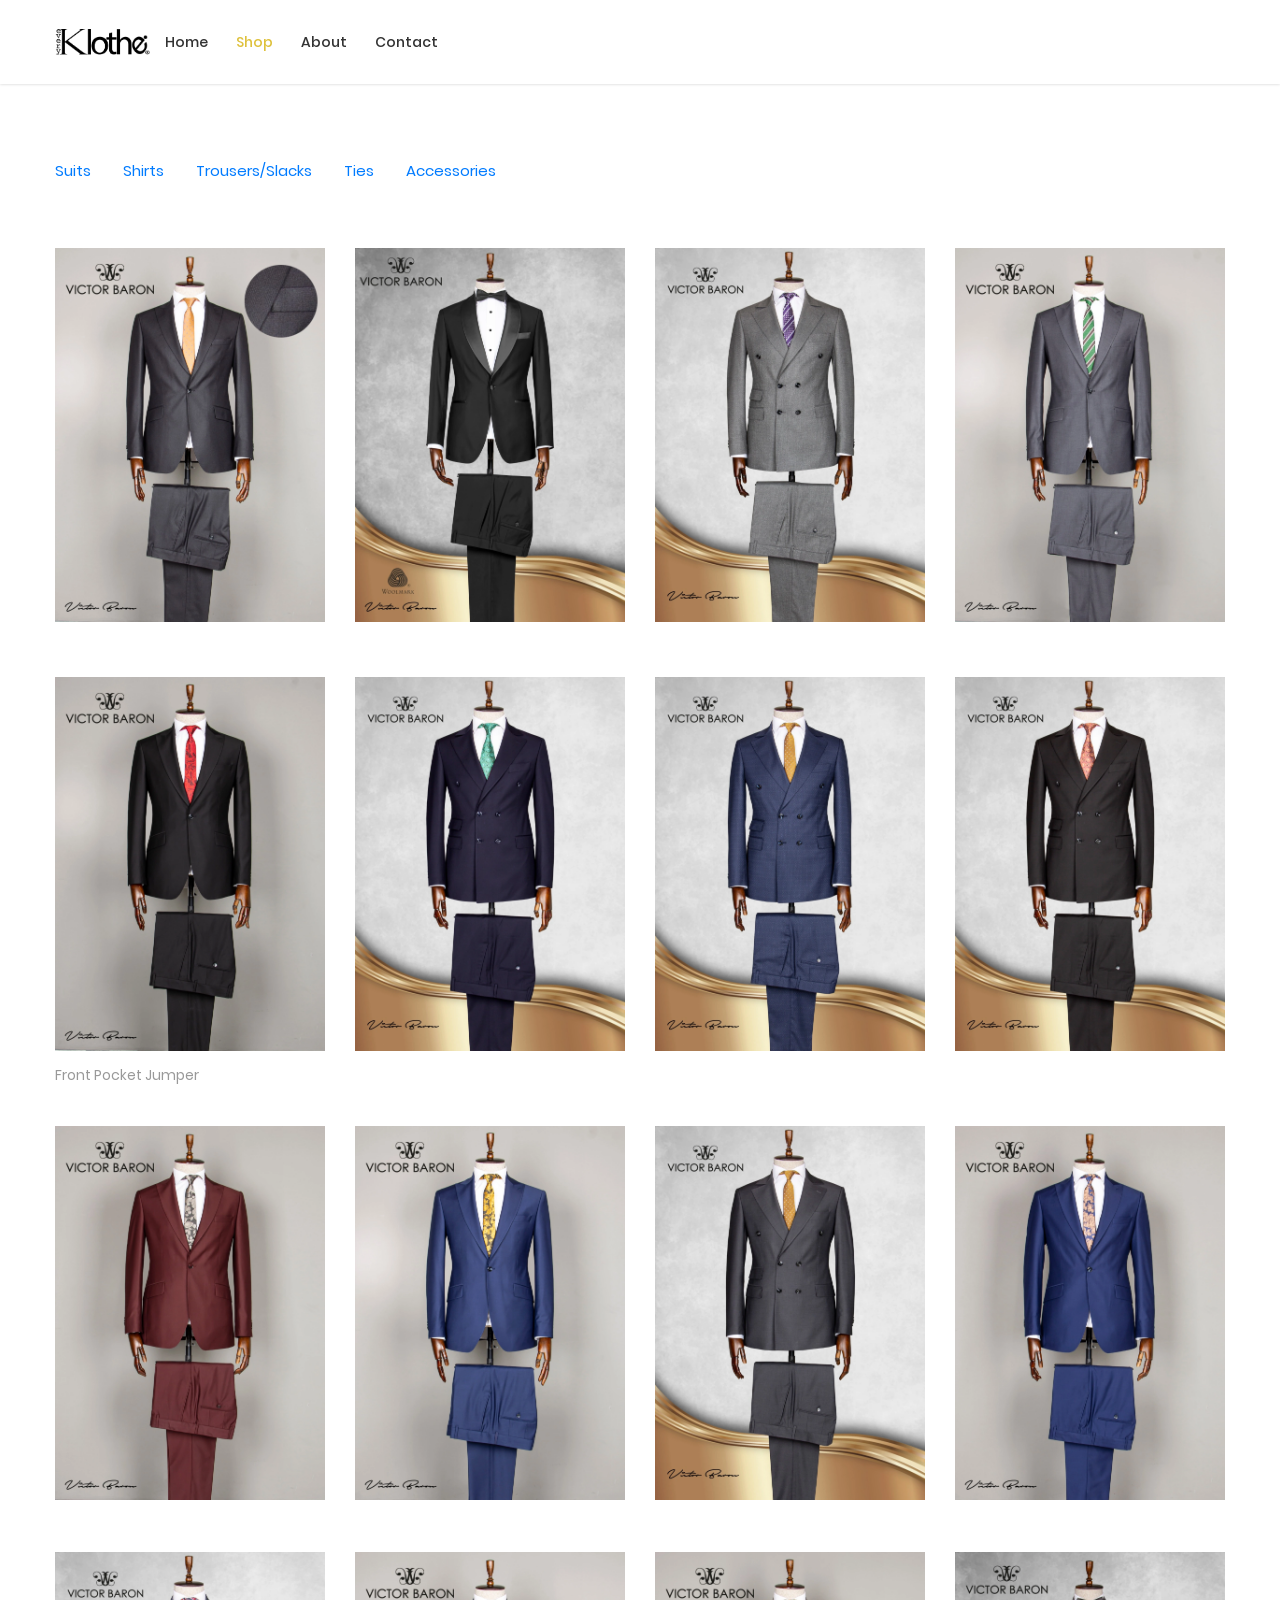
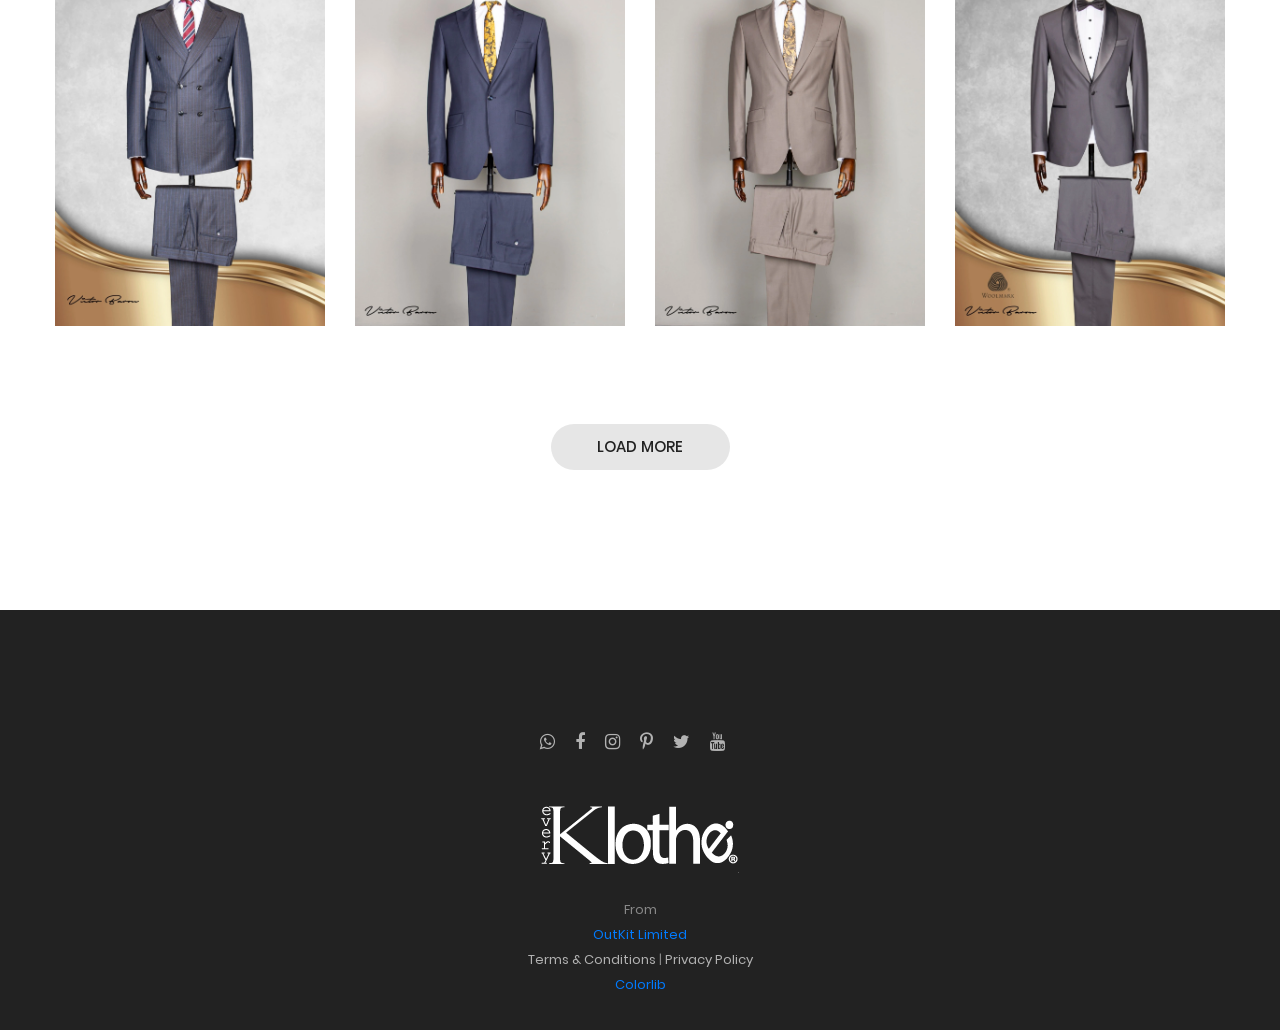
<file: slack.html>
<!DOCTYPE html>
<html lang="en">

<head>
    <title> everyklothe | Products </title>
    <meta charset="UTF-8">
    <meta name="viewport" content="width=device-width, initial-scale=1">
    <meta name="description" content="everyklothe">
    <meta property="og:url"                content="https://www.everyklothe.com" />
    <meta property="og:type"               content="website" />
    <meta property="og:title"              content="everyklothe" />
    <meta property="og:description"        content="The link to quality and affordable clothing..." />
    <meta property="og:image"              content="https://www.everyklothe.com/images/icons/iko.png" />
    <!--===============================================================================================-->
    <link rel="icon" type="image/png" href="images/icons/cart.png" />
    <!--===============================================================================================-->
    <link rel="stylesheet" type="text/css" href="vendor/bootstrap/css/bootstrap.min.css">
    <!--===============================================================================================-->
    <link rel="stylesheet" type="text/css" href="fonts/font-awesome-4.7.0/css/font-awesome.min.css">
    <!--===============================================================================================-->
    <link rel="stylesheet" type="text/css" href="fonts/iconic/css/material-design-iconic-font.min.css">
    <!--===============================================================================================-->
    <link rel="stylesheet" type="text/css" href="fonts/linearicons-v1.0.0/icon-font.min.css">
    <!--===============================================================================================-->
    <link rel="stylesheet" type="text/css" href="vendor/animate/animate.css">
    <!--===============================================================================================-->
    <link rel="stylesheet" type="text/css" href="vendor/css-hamburgers/hamburgers.min.css">
    <!--===============================================================================================-->
    <link rel="stylesheet" type="text/css" href="vendor/animsition/css/animsition.min.css">
    <!--===============================================================================================-->
    <link rel="stylesheet" type="text/css" href="vendor/select2/select2.min.css">
    <!--===============================================================================================-->
    <link rel="stylesheet" type="text/css" href="vendor/daterangepicker/daterangepicker.css">
    <!--===============================================================================================-->
    <link rel="stylesheet" type="text/css" href="vendor/slick/slick.css">
    <!--===============================================================================================-->
    <link rel="stylesheet" type="text/css" href="vendor/MagnificPopup/magnific-popup.css">
    <!--===============================================================================================-->
    <link rel="stylesheet" type="text/css" href="vendor/perfect-scrollbar/perfect-scrollbar.css">
    <!--===============================================================================================-->
    <link rel="stylesheet" type="text/css" href="css/util.css">
    <link rel="stylesheet" type="text/css" href="css/main.css">
    <!--===============================================================================================-->
</head>

<body class="animsition">

    <!-- Messenger Chat plugin Code -->
    <div id="fb-root"></div>

    <!-- Your Chat plugin code -->
    <div id="fb-customer-chat" class="fb-customerchat">
    </div>

    <script>
      var chatbox = document.getElementById('fb-customer-chat');
      chatbox.setAttribute("page_id", "114597257901618");
      chatbox.setAttribute("attribution", "biz_inbox");
    </script>

    <!-- Your SDK code -->
    <script>
      window.fbAsyncInit = function() {
        FB.init({
          xfbml            : true,
          version          : 'v17.0'
        });
      };

      (function(d, s, id) {
        var js, fjs = d.getElementsByTagName(s)[0];
        if (d.getElementById(id)) return;
        js = d.createElement(s); js.id = id;
        js.src = 'https://connect.facebook.net/en_US/sdk/xfbml.customerchat.js';
        fjs.parentNode.insertBefore(js, fjs);
      }(document, 'script', 'facebook-jssdk'));
    </script>

    <!-- Header -->
    <header class="header-v4">
        <!-- Header desktop -->
        <div class="container-menu-desktop">
            <!-- Topbar -->

            <div class="wrap-menu-desktop how-shadow1">
                <nav class="limiter-menu-desktop container">

                    <!-- Logo desktop -->
                    <a href="index.html" class="logo">
                        <img src="images/icons/logo-01.png" alt="IMG-LOGO">
                    </a>

                    <!-- Menu desktop -->
                    <div class="menu-desktop">
                        <ul class="main-menu">
                            <li>
                                <a href="index.html">Home</a>
                            </li>

                            <li class="active-menu">
                                <a href="product.html">Shop</a>
                            </li>

                            <li>
                                <a href="about.html">About</a>
                            </li>

                            <li>
                                <a href="contact.html">Contact</a>
                            </li>
                        </ul>
                    </div>

                    <!-- Icon header -->
                    <div class="wrap-icon-header flex-w flex-r-m">
                        <!-- <div class="icon-header-item cl2 hov-cl1 trans-04 p-l-22 p-r-11 js-show-modal-search"> -->
                        <!-- <i class="zmdi zmdi-search"></i> -->
                        <!-- </div> -->

                        <!-- <div class="icon-header-item cl2 hov-cl1 trans-04 p-l-22 p-r-11 icon-header-noti js-show-cart" data-notify="2"> -->
                        <!-- <i class="zmdi zmdi-shopping-cart"></i> -->
                        <!-- </div> -->

                        <!-- <a href="#" class="icon-header-item cl2 hov-cl1 trans-04 p-l-22 p-r-11 icon-header-noti" data-notify="0"> -->
                        <!-- <i class="zmdi zmdi-favorite-outline"></i> -->
                        <!-- </a> -->
                    </div>
                </nav>
            </div>
        </div>

        <!-- Header Mobile -->
        <div class="wrap-header-mobile">
            <!-- Logo moblie -->
            <div class="logo-mobile">
                <a href="index.html"><img src="images/icons/logo-01.png" alt="IMG-LOGO"></a>
            </div>

            <!-- Icon header -->
            <div class="wrap-icon-header flex-w flex-r-m m-r-15">
                <!-- <div class="icon-header-item cl2 hov-cl1 trans-04 p-r-11 js-show-modal-search"> -->
                <!-- <i class="zmdi zmdi-search"></i> -->
                <!-- </div> -->

                <!-- <div class="icon-header-item cl2 hov-cl1 trans-04 p-r-11 p-l-10 icon-header-noti js-show-cart" data-notify="2"> -->
                <!-- <i class="zmdi zmdi-shopping-cart"></i> -->
                <!-- </div> -->

                <!-- <a href="#" class="dis-block icon-header-item cl2 hov-cl1 trans-04 p-r-11 p-l-10 icon-header-noti" data-notify="0"> -->
                <!-- <i class="zmdi zmdi-favorite-outline"></i> -->
                <!-- </a> -->
            </div>

            <!-- Button show menu -->
            <div class="btn-show-menu-mobile hamburger hamburger--squeeze">
                <span class="hamburger-box">
					<span class="hamburger-inner"></span>
                </span>
            </div>
        </div>


        <!-- Menu Mobile -->
        <div class="menu-mobile">
            <ul class="topbar-mobile">
                <!-- <li> -->
                <!-- <div class="left-top-bar"> -->
                <!-- Free shipping for standard order over $100 -->
                <!-- </div> -->
                <!-- </li> -->

                <!-- <li> -->
                <!-- <div class="right-top-bar flex-w h-full"> -->
                <!-- <a href="#" class="flex-c-m p-lr-10 trans-04"> -->
                <!-- Help & FAQs -->
                <!-- </a> -->

                <!-- <a href="#" class="flex-c-m p-lr-10 trans-04"> -->
                <!-- My Account -->
                <!-- </a> -->

                <!-- <a href="#" class="flex-c-m p-lr-10 trans-04"> -->
                <!-- EN -->
                <!-- </a> -->

                <!-- <a href="#" class="flex-c-m p-lr-10 trans-04"> -->
                <!-- USD -->
                <!-- </a> -->
                <!-- </div> -->
                </li>
            </ul>

            <ul class="main-menu-m">
                <li>
                    <a href="index.html">Home</a>
                </li>

                <li>
                    <a href="product.html">Shop</a>
                </li>

                <li>
                    <a href="about.html">About</a>
                </li>

                <li>
                    <a href="contact.html">Contact</a>
                </li>
            </ul>
        </div>

        <!-- Modal Search -->
        <div class="modal-search-header flex-c-m trans-04 js-hide-modal-search">
            <div class="container-search-header">
                <button class="flex-c-m btn-hide-modal-search trans-04 js-hide-modal-search">
					<img src="images/icons/icon-close2.png" alt="CLOSE">
				</button>

                <!-- <form class="wrap-search-header flex-w p-l-15"> -->
                <!-- <button class="flex-c-m trans-04"> -->
                <!-- <i class="zmdi zmdi-search"></i> -->
                <!-- </button> -->
                <!-- <input class="plh3" type="text" name="search" placeholder="Search..."> -->
                <!-- </form> -->
            </div>
        </div>
    </header>

    <!-- Cart -->
    <div class="wrap-header-cart js-panel-cart">
        <div class="s-full js-hide-cart"></div>

        <!-- <div class="header-cart flex-col-l p-l-65 p-r-25"> -->
        <!-- <div class="header-cart-title flex-w flex-sb-m p-b-8"> -->
        <!-- <span class="mtext-103 cl2"> -->
        <!-- Your Cart -->
        <!-- </span> -->

        <!-- <div class="fs-35 lh-10 cl2 p-lr-5 pointer hov-cl1 trans-04 js-hide-cart"> -->
        <!-- <i class="zmdi zmdi-close"></i> -->
        <!-- </div> -->
        <!-- </div> -->

        <!-- <div class="header-cart-content flex-w js-pscroll"> -->
        <!-- <ul class="header-cart-wrapitem w-full"> -->
        <!-- <li class="header-cart-item flex-w flex-t m-b-12"> -->
        <!-- <div class="header-cart-item-img"> -->
        <!-- <img src="images/item-cart-01.jpg" alt="IMG"> -->
        <!-- </div> -->

        <!-- <div class="header-cart-item-txt p-t-8"> -->
        <!-- <a href="#" class="header-cart-item-name m-b-18 hov-cl1 trans-04"> -->
        <!-- White Shirt Pleat -->
        <!-- </a> -->

        <!-- <span class="header-cart-item-info"> -->
        <!-- 1 x $19.00 -->
        <!-- </span> -->
        <!-- </div> -->
        <!-- </li> -->

        <!-- <li class="header-cart-item flex-w flex-t m-b-12"> -->
        <!-- <div class="header-cart-item-img"> -->
        <!-- <img src="images/item-cart-02.jpg" alt="IMG"> -->
        <!-- </div> -->

        <!-- <div class="header-cart-item-txt p-t-8"> -->
        <!-- <a href="#" class="header-cart-item-name m-b-18 hov-cl1 trans-04"> -->
        <!-- Converse All Star -->
        <!-- </a> -->

        <!-- <span class="header-cart-item-info"> -->
        <!-- 1 x $39.00 -->
        <!-- </span> -->
        <!-- </div> -->
        <!-- </li> -->

        <!-- <li class="header-cart-item flex-w flex-t m-b-12"> -->
        <!-- <div class="header-cart-item-img"> -->
        <!-- <img src="images/item-cart-03.jpg" alt="IMG"> -->
        <!-- </div> -->

        <!-- <div class="header-cart-item-txt p-t-8"> -->
        <!-- <a href="#" class="header-cart-item-name m-b-18 hov-cl1 trans-04"> -->
        <!-- Nixon Porter Leather -->
        <!-- </a> -->

        <!-- <span class="header-cart-item-info"> -->
        <!-- 1 x $17.00 -->
        <!-- </span> -->
        <!-- </div> -->
        <!-- </li> -->
        <!-- </ul> -->

        <!-- <div class="w-full"> -->
        <!-- <div class="header-cart-total w-full p-tb-40"> -->
        <!-- Total: $75.00 -->
        <!-- </div> -->

        <!-- <div class="header-cart-buttons flex-w w-full"> -->
        <!-- <a href="shoping-cart.html" class="flex-c-m stext-101 cl0 size-107 bg3 bor2 hov-btn3 p-lr-15 trans-04 m-r-8 m-b-10"> -->
        <!-- View Cart -->
        <!-- </a> -->

        <!-- <a href="shoping-cart.html" class="flex-c-m stext-101 cl0 size-107 bg3 bor2 hov-btn3 p-lr-15 trans-04 m-b-10"> -->
        <!-- Check Out -->
        <!-- </a> -->
        <!-- </div> -->
        <!-- </div> -->
        <!-- </div> -->
        <!-- </div> -->
    </div>


    <!-- Product -->
    <div class="bg0 m-t-23 p-b-140">
        <div class="container">
            <div class="flex-w flex-sb-m p-b-52">
                <div class="flex-w flex-l-m filter-tope-group m-tb-10">
                    <button class="stext-106 cl6 hov1 bor3 trans-04 m-r-32 m-tb-5">
                        <li>
                            <a href="product.html">Suits</a>
                        </li>
                        </button>
                    <button class="stext-106 cl6 hov1 bor3 trans-04 m-r-32 m-tb-5">
                            <li>
                                <a href="shirt.html">Shirts</a>
                            </li>
                        </button>
                    <button class="stext-106 cl6 hov1 bor3 trans-04 m-r-32 m-tb-5">
                            <li>
                                <a href="slack.html">Trousers/Slacks</a>
                            </li>
                        </button>
                    <button class="stext-106 cl6 hov1 bor3 trans-04 m-r-32 m-tb-5">
                            <li>
                                <a href="ties.html">Ties</a>
                            </li>
                        </button>
                    <button class="stext-106 cl6 hov1 bor3 trans-04 m-r-32 m-tb-5">
                            <li>
                                <a href="access.html">Accessories</a>
                            </li>
                        </button>
                    <!-- <button class="stext-106 cl6 hov1 bor3 trans-04 m-r-32 m-tb-5" data-filter=".watches"> -->
                    <!-- Watches -->
                    <!-- </button> -->
                </div>

                <div class="flex-w flex-c-m m-tb-10">
                    <!-- <div class="flex-c-m stext-106 cl6 size-104 bor4 pointer hov-btn3 trans-04 m-r-8 m-tb-4 js-show-filter"> -->
                    <!-- <i class="icon-filter cl2 m-r-6 fs-15 trans-04 zmdi zmdi-filter-list"></i> -->
                    <!-- <i class="icon-close-filter cl2 m-r-6 fs-15 trans-04 zmdi zmdi-close dis-none"></i> Filter -->
                    <!-- </div> -->

                    <!-- <div class="flex-c-m stext-106 cl6 size-105 bor4 pointer hov-btn3 trans-04 m-tb-4 js-show-search"> -->
                    <!-- <i class="icon-search cl2 m-r-6 fs-15 trans-04 zmdi zmdi-search"></i> -->
                    <!-- <i class="icon-close-search cl2 m-r-6 fs-15 trans-04 zmdi zmdi-close dis-none"></i> Search -->
                    <!-- </div> -->
                </div>

                <!-- Search product -->
                <div class="dis-none panel-search w-full p-t-10 p-b-15">
                    <!-- <div class="bor8 dis-flex p-l-15"> -->
                    <!-- <button class="size-113 flex-c-m fs-16 cl2 hov-cl1 trans-04"> -->
                    <!-- <i class="zmdi zmdi-search"></i> -->
                    <!-- </button> -->

                    <!-- <input class="mtext-107 cl2 size-114 plh2 p-r-15" type="text" name="search-product" placeholder="Search"> -->
                    <!-- </div> -->
                </div>

                <!-- Filter -->
                <div class="dis-none panel-filter w-full p-t-10">
                    <div class="wrap-filter flex-w bg6 w-full p-lr-40 p-t-27 p-lr-15-sm">
                        <div class="filter-col1 p-r-15 p-b-27">
                            <!-- <div class="mtext-102 cl2 p-b-15"> -->
                            <!-- Sort By -->
                            <!-- </div> -->

                            <!-- <ul> -->
                            <!-- <li class="p-b-6"> -->
                            <!-- <a href="#" class="filter-link stext-106 trans-04"> -->
                            <!-- Default -->
                            <!-- </a> -->
                            <!-- </li> -->

                            <!-- <li class="p-b-6"> -->
                            <!-- <a href="#" class="filter-link stext-106 trans-04"> -->
                            <!-- Popularity -->
                            <!-- </a> -->
                            <!-- </li> -->

                            <!-- <li class="p-b-6"> -->
                            <!-- <a href="#" class="filter-link stext-106 trans-04"> -->
                            <!-- Average rating -->
                            <!-- </a> -->
                            <!-- </li> -->

                            <!-- <li class="p-b-6"> -->
                            <!-- <a href="#" class="filter-link stext-106 trans-04 filter-link-active"> -->
                            <!-- Newness -->
                            <!-- </a> -->
                            <!-- </li> -->

                            <!-- <li class="p-b-6"> -->
                            <!-- <a href="#" class="filter-link stext-106 trans-04"> -->
                            <!-- Price: Low to High -->
                            <!-- </a> -->
                            <!-- </li> -->

                            <!-- <li class="p-b-6"> -->
                            <!-- <a href="#" class="filter-link stext-106 trans-04"> -->
                            <!-- Price: High to Low -->
                            <!-- </a> -->
                            <!-- </li> -->
                            <!-- </ul> -->
                        </div>

                        <div class="filter-col2 p-r-15 p-b-27">
                            <!-- <div class="mtext-102 cl2 p-b-15"> -->
                            <!-- Price -->
                            <!-- </div> -->

                            <!-- <ul> -->
                            <!-- <li class="p-b-6"> -->
                            <!-- <a href="#" class="filter-link stext-106 trans-04 filter-link-active"> -->
                            <!-- All -->
                            <!-- </a> -->
                            <!-- </li> -->

                            <!-- <li class="p-b-6"> -->
                            <!-- <a href="#" class="filter-link stext-106 trans-04"> -->
                            <!-- $0.00 - $50.00 -->
                            <!-- </a> -->
                            <!-- </li> -->

                            <!-- <li class="p-b-6"> -->
                            <!-- <a href="#" class="filter-link stext-106 trans-04"> -->
                            <!-- $50.00 - $100.00 -->
                            <!-- </a> -->
                            <!-- </li> -->

                            <!-- <li class="p-b-6"> -->
                            <!-- <a href="#" class="filter-link stext-106 trans-04"> -->
                            <!-- $100.00 - $150.00 -->
                            <!-- </a> -->
                            <!-- </li> -->

                            <!-- <li class="p-b-6"> -->
                            <!-- <a href="#" class="filter-link stext-106 trans-04"> -->
                            <!-- $150.00 - $200.00 -->
                            <!-- </a> -->
                            <!-- </li> -->

                            <!-- <li class="p-b-6"> -->
                            <!-- <a href="#" class="filter-link stext-106 trans-04"> -->
                            <!-- $200.00+ -->
                            <!-- </a> -->
                            <!-- </li> -->
                            <!-- </ul> -->
                        </div>

                        <div class="filter-col3 p-r-15 p-b-27">
                            <div class="mtext-102 cl2 p-b-15">
                                Color
                            </div>

                            <!-- <ul> -->
                            <!-- <li class="p-b-6"> -->
                            <!-- <span class="fs-15 lh-12 m-r-6" style="color: #222;"> -->
                            <!-- <i class="zmdi zmdi-circle"></i> -->
                            <!-- </span> -->

                            <!-- <a href="#" class="filter-link stext-106 trans-04"> -->
                            <!-- Black -->
                            <!-- </a> -->
                            <!-- </li> -->

                            <!-- <li class="p-b-6"> -->
                            <!-- <span class="fs-15 lh-12 m-r-6" style="color: #4272d7;"> -->
                            <!-- <i class="zmdi zmdi-circle"></i> -->
                            <!-- </span> -->

                            <!-- <a href="#" class="filter-link stext-106 trans-04 filter-link-active"> -->
                            <!-- Blue -->
                            <!-- </a> -->
                            <!-- </li> -->

                            <!-- <li class="p-b-6"> -->
                            <!-- <span class="fs-15 lh-12 m-r-6" style="color: #b3b3b3;"> -->
                            <!-- <i class="zmdi zmdi-circle"></i> -->
                            <!-- </span> -->

                            <!-- <a href="#" class="filter-link stext-106 trans-04"> -->
                            <!-- Grey -->
                            <!-- </a> -->
                            <!-- </li> -->

                            <!-- <li class="p-b-6"> -->
                            <!-- <span class="fs-15 lh-12 m-r-6" style="color: #00ad5f;"> -->
                            <!-- <i class="zmdi zmdi-circle"></i> -->
                            <!-- </span> -->

                            <!-- <a href="#" class="filter-link stext-106 trans-04"> -->
                            <!-- Green -->
                            <!-- </a> -->
                            <!-- </li> -->

                            <!-- <li class="p-b-6"> -->
                            <!-- <span class="fs-15 lh-12 m-r-6" style="color: #fa4251;"> -->
                            <!-- <i class="zmdi zmdi-circle"></i> -->
                            <!-- </span> -->

                            <!-- <a href="#" class="filter-link stext-106 trans-04"> -->
                            <!-- Red -->
                            <!-- </a> -->
                            <!-- </li> -->

                            <!-- <li class="p-b-6"> -->
                            <!-- <span class="fs-15 lh-12 m-r-6" style="color: #aaa;"> -->
                            <!-- <i class="zmdi zmdi-circle-o"></i> -->
                            <!-- </span> -->

                            <!-- <a href="#" class="filter-link stext-106 trans-04"> -->
                            <!-- White -->
                            <!-- </a> -->
                            <!-- </li> -->
                            <!-- </ul> -->
                        </div>

                        <div class="filter-col4 p-b-27">
                            <div class="mtext-102 cl2 p-b-15">
                                Tags
                            </div>

                            <!-- <div class="flex-w p-t-4 m-r--5"> -->
                            <!-- <a href="#" class="flex-c-m stext-107 cl6 size-301 bor7 p-lr-15 hov-tag1 trans-04 m-r-5 m-b-5"> -->
                            <!-- Fashion -->
                            <!-- </a> -->

                            <!-- <a href="#" class="flex-c-m stext-107 cl6 size-301 bor7 p-lr-15 hov-tag1 trans-04 m-r-5 m-b-5"> -->
                            <!-- Lifestyle -->
                            <!-- </a> -->

                            <!-- <a href="#" class="flex-c-m stext-107 cl6 size-301 bor7 p-lr-15 hov-tag1 trans-04 m-r-5 m-b-5"> -->
                            <!-- Denim -->
                            <!-- </a> -->

                            <!-- <a href="#" class="flex-c-m stext-107 cl6 size-301 bor7 p-lr-15 hov-tag1 trans-04 m-r-5 m-b-5"> -->
                            <!-- Streetstyle -->
                            <!-- </a> -->

                            <!-- <a href="#" class="flex-c-m stext-107 cl6 size-301 bor7 p-lr-15 hov-tag1 trans-04 m-r-5 m-b-5"> -->
                            <!-- Crafts -->
                            <!-- </a> -->
                            <!-- </div> -->
                        </div>
                    </div>
                </div>
            </div>

            <div class="row isotope-grid">
                <div class="col-sm-6 col-md-4 col-lg-3 p-b-35 isotope-item women">
                    <!-- Block2 -->
                    <div class="block2">
                        <div class="block2-pic hov-img0">
                            <img src="images/product-01.webp" alt="IMG-PRODUCT">

                            <a href="https://wa.me/c/2347085158774" class="block2-btn flex-c-m stext-103 cl2 size-102 bg0 bor2 hov-btn1 p-lr-15 trans-04">
								Quick View
							</a>
                        </div>

                        <div class="block2-txt flex-w flex-t p-t-14">
                            <div class="block2-txt-child1 flex-col-l ">
                                <a href="https://wa.me/c/2347085158774" class="stext-104 cl4 hov-cl1 trans-04">
									<!-- Esprit Ruffle Shirt -->
								</a>

                                <span class="stext-105 cl3">
								</span>
                            </div>

                            <div class="block2-txt-child2 flex-r p-t-3">
                                <a href="#" class="btn-addwish-b2 dis-block pos-relative js-addwish-b2">
                                    <!-- <img class="icon-heart1 dis-block trans-04" src="images/icons/icon-heart-01.png" alt="ICON"> -->
                                    <!-- <img class="icon-heart2 dis-block trans-04 ab-t-l" src="images/icons/icon-heart-02.png" alt="ICON"> -->
                                </a>
                            </div>
                        </div>
                    </div>
                </div>

                <div class="col-sm-6 col-md-4 col-lg-3 p-b-35 isotope-item women">
                    <!-- Block2 -->
                    <div class="block2">
                        <div class="block2-pic hov-img0">
                            <img src="images/product-02.webp" alt="IMG-PRODUCT">

                            <a href="https://wa.me/c/2347085158774" class="block2-btn flex-c-m stext-103 cl2 size-102 bg0 bor2 hov-btn1 p-lr-15 trans-04">
								Quick View
							</a>
                        </div>

                        <div class="block2-txt flex-w flex-t p-t-14">
                            <div class="block2-txt-child1 flex-col-l ">
                                <a href="https://wa.me/c/2347085158774" class="stext-104 cl4 hov-cl1 trans-04">
									<!-- Herschel supply -->
								</a>

                                <!-- <span class="stext-105 cl3"> -->
                                <!-- $35.31 -->
                                <!-- </span> -->
                            </div>

                            <div class="block2-txt-child2 flex-r p-t-3">
                                <a href="#" class="btn-addwish-b2 dis-block pos-relative js-addwish-b2">
                                    <!-- <img class="icon-heart1 dis-block trans-04" src="images/icons/icon-heart-01.png" alt="ICON"> -->
                                    <!-- <img class="icon-heart2 dis-block trans-04 ab-t-l" src="images/icons/icon-heart-02.png" alt="ICON"> -->
                                </a>
                            </div>
                        </div>
                    </div>
                </div>

                <div class="col-sm-6 col-md-4 col-lg-3 p-b-35 isotope-item men">
                    <!-- Block2 -->
                    <div class="block2">
                        <div class="block2-pic hov-img0">
                            <img src="images/product-03.webp" alt="IMG-PRODUCT">

                            <a href="https://wa.me/c/2347085158774" class="block2-btn flex-c-m stext-103 cl2 size-102 bg0 bor2 hov-btn1 p-lr-15 trans-04">
								Quick View
							</a>
                        </div>

                        <div class="block2-txt flex-w flex-t p-t-14">
                            <div class="block2-txt-child1 flex-col-l ">
                                <a href="https://wa.me/c/2347085158774" class="stext-104 cl4 hov-cl1 trans-04">
									<!-- Only Check Trouser -->
								</a>

                                <!-- <span class="stext-105 cl3"> -->
                                <!-- $25.50 -->
                                <!-- </span> -->
                            </div>

                            <div class="block2-txt-child2 flex-r p-t-3">
                                <a href="#" class="btn-addwish-b2 dis-block pos-relative js-addwish-b2">
                                    <!-- <img class="icon-heart1 dis-block trans-04" src="images/icons/icon-heart-01.png" alt="ICON"> -->
                                    <!-- <img class="icon-heart2 dis-block trans-04 ab-t-l" src="images/icons/icon-heart-02.png" alt="ICON"> -->
                                </a>
                            </div>
                        </div>
                    </div>
                </div>

                <div class="col-sm-6 col-md-4 col-lg-3 p-b-35 isotope-item women">
                    <!-- Block2 -->
                    <div class="block2">
                        <div class="block2-pic hov-img0">
                            <img src="images/product-04.webp" alt="IMG-PRODUCT">

                            <a href="https://wa.me/c/2347085158774" class="block2-btn flex-c-m stext-103 cl2 size-102 bg0 bor2 hov-btn1 p-lr-15 trans-04">
                                Quick View
							</a>
                        </div>

                        <div class="block2-txt flex-w flex-t p-t-14">
                            <div class="block2-txt-child1 flex-col-l ">
                                <a href="https://wa.me/c/2347085158774" class="stext-104 cl4 hov-cl1 trans-04 js-name-b2 p-b-6">
									<!-- Classic Trench Coat -->
								</a>

                                <!-- <span class="stext-105 cl3"> -->
                                <!-- $75.00 -->
                                <!-- </span> -->
                            </div>

                            <div class="block2-txt-child2 flex-r p-t-3">
                                <a href="#" class="btn-addwish-b2 dis-block pos-relative js-addwish-b2">
                                    <!-- <img class="icon-heart1 dis-block trans-04" src="images/icons/icon-heart-01.png" alt="ICON"> -->
                                    <!-- <img class="icon-heart2 dis-block trans-04 ab-t-l" src="images/icons/icon-heart-02.png" alt="ICON"> -->
                                </a>
                            </div>
                        </div>
                    </div>
                </div>

                <div class="col-sm-6 col-md-4 col-lg-3 p-b-35 isotope-item women">
                    <!-- Block2 -->
                    <div class="block2">
                        <div class="block2-pic hov-img0">
                            <img src="images/product-05.webp" alt="IMG-PRODUCT">

                            <a href="https://wa.me/c/2347085158774" class="block2-btn flex-c-m stext-103 cl2 size-102 bg0 bor2 hov-btn1 p-lr-15 trans-04">
								Quick View
							</a>
                        </div>

                        <div class="block2-txt flex-w flex-t p-t-14">
                            <div class="block2-txt-child1 flex-col-l ">
                                <a href="https://wa.me/c/2347085158774" class="stext-104 cl4 hov-cl1 trans-04 js-name-b2 p-b-6">
									Front Pocket Jumper
								</a>

                                <!-- <span class="stext-105 cl3"> -->
                                <!-- $34.75 -->
                                <!-- </span> -->
                            </div>

                            <div class="block2-txt-child2 flex-r p-t-3">
                                <a href="#" class="btn-addwish-b2 dis-block pos-relative js-addwish-b2">
                                    <!-- <img class="icon-heart1 dis-block trans-04" src="images/icons/icon-heart-01.png" alt="ICON"> -->
                                    <!-- <img class="icon-heart2 dis-block trans-04 ab-t-l" src="images/icons/icon-heart-02.png" alt="ICON"> -->
                                </a>
                            </div>
                        </div>
                    </div>
                </div>

                <div class="col-sm-6 col-md-4 col-lg-3 p-b-35 isotope-item watches">
                    <!-- Block2 -->
                    <div class="block2">
                        <div class="block2-pic hov-img0">
                            <img src="images/product-06.webp" alt="IMG-PRODUCT">

                            <a href="https://wa.me/c/2347085158774" class="block2-btn flex-c-m stext-103 cl2 size-102 bg0 bor2 hov-btn1 p-lr-15 trans-04">
								Quick View
							</a>
                        </div>

                        <div class="block2-txt flex-w flex-t p-t-14">
                            <div class="block2-txt-child1 flex-col-l ">
                                <a href="https://wa.me/c/2347085158774" class="stext-104 cl4 hov-cl1 trans-04">
									<!-- Vintage Inspired Classic  -->
								</a>

                                <!-- <span class="stext-105 cl3"> -->
                                <!-- $93.20 -->
                                <!-- </span> -->
                            </div>

                            <div class="block2-txt-child2 flex-r p-t-3">
                                <a href="#" class="btn-addwish-b2 dis-block pos-relative js-addwish-b2">
                                    <!-- <img class="icon-heart1 dis-block trans-04" src="images/icons/icon-heart-01.png" alt="ICON"> -->
                                    <!-- <img class="icon-heart2 dis-block trans-04 ab-t-l" src="images/icons/icon-heart-02.png" alt="ICON"> -->
                                </a>
                            </div>
                        </div>
                    </div>
                </div>

                <div class="col-sm-6 col-md-4 col-lg-3 p-b-35 isotope-item women">
                    <!-- Block2 -->
                    <div class="block2">
                        <div class="block2-pic hov-img0">
                            <img src="images/product-07.webp" alt="IMG-PRODUCT">

                            <a href="https://wa.me/c/2347085158774" class="block2-btn flex-c-m stext-103 cl2 size-102 bg0 bor2 hov-btn1 p-lr-15 trans-04">
								Quick View
							</a>
                        </div>

                        <div class="block2-txt flex-w flex-t p-t-14">
                            <div class="block2-txt-child1 flex-col-l ">
                                <a href="product-detail.html" class="stext-104 cl4 hov-cl1 trans-04">
									<!-- Shirt in Stretch Cotton -->
								</a>

                                <!-- <span class="stext-105 cl3"> -->
                                <!-- $52.66 -->
                                <!-- </span> -->
                            </div>

                            <div class="block2-txt-child2 flex-r p-t-3">
                                <a href="#" class="btn-addwish-b2 dis-block pos-relative js-addwish-b2">
                                    <!-- <img class="icon-heart1 dis-block trans-04" src="images/icons/icon-heart-01.png" alt="ICON"> -->
                                    <!-- <img class="icon-heart2 dis-block trans-04 ab-t-l" src="images/icons/icon-heart-02.png" alt="ICON"> -->
                                </a>
                            </div>
                        </div>
                    </div>
                </div>

                <div class="col-sm-6 col-md-4 col-lg-3 p-b-35 isotope-item women">
                    <!-- Block2 -->
                    <div class="block2">
                        <div class="block2-pic hov-img0">
                            <img src="images/product-08.webp" alt="IMG-PRODUCT">

                            <a href="https://wa.me/c/2347085158774" class="block2-btn flex-c-m stext-103 cl2 size-102 bg0 bor2 hov-btn1 p-lr-15 trans-04">
								Quick View
							</a>
                        </div>

                        <div class="block2-txt flex-w flex-t p-t-14">
                            <div class="block2-txt-child1 flex-col-l ">
                                <a href="https://wa.me/c/2347085158774" class="stext-104 cl4 hov-cl1 trans-04">
									<!-- Pieces Metallic Printed -->
								</a>

                                <!-- <span class="stext-105 cl3"> -->
                                <!-- $18.96 -->
                                <!-- </span> -->
                            </div>

                            <div class="block2-txt-child2 flex-r p-t-3">
                                <a href="https://wa.me/c/2347085158774" class="btn-addwish-b2 dis-block pos-relative js-addwish-b2">
                                    <!-- <img class="icon-heart1 dis-block trans-04" src="images/icons/icon-heart-01.png" alt="ICON"> -->
                                    <!-- <img class="icon-heart2 dis-block trans-04 ab-t-l" src="images/icons/icon-heart-02.png" alt="ICON"> -->
                                </a>
                            </div>
                        </div>
                    </div>
                </div>

                <div class="col-sm-6 col-md-4 col-lg-3 p-b-35 isotope-item shoes">
                    <!-- Block2 -->
                    <div class="block2">
                        <div class="block2-pic hov-img0">
                            <img src="images/product-09.webp" alt="IMG-PRODUCT">

                            <a href="https://wa.me/c/2347085158774" class="block2-btn flex-c-m stext-103 cl2 size-102 bg0 bor2 hov-btn1 p-lr-15 trans-04">
								Quick View
							</a>
                        </div>

                        <div class="block2-txt flex-w flex-t p-t-14">
                            <div class="block2-txt-child1 flex-col-l ">
                                <a href="https://wa.me/c/2347085158774" class="stext-104 cl4 hov-cl1 trans-04">
									<!-- Converse All Star Hi Plimsolls -->
								</a>

                                <!-- <span class="stext-105 cl3"> -->
                                <!-- $75.00 -->
                                <!-- </span> -->
                            </div>

                            <div class="block2-txt-child2 flex-r p-t-3">
                                <a href="#" class="btn-addwish-b2 dis-block pos-relative js-addwish-b2">
                                    <!-- <img class="icon-heart1 dis-block trans-04" src="images/icons/icon-heart-01.png" alt="ICON"> -->
                                    <!-- <img class="icon-heart2 dis-block trans-04 ab-t-l" src="images/icons/icon-heart-02.png" alt="ICON"> -->
                                </a>
                            </div>
                        </div>
                    </div>
                </div>

                <div class="col-sm-6 col-md-4 col-lg-3 p-b-35 isotope-item women">
                    <!-- Block2 -->
                    <div class="block2">
                        <div class="block2-pic hov-img0">
                            <img src="images/product-10.webp" alt="IMG-PRODUCT">

                            <a href="https://wa.me/c/2347085158774" class="block2-btn flex-c-m stext-103 cl2 size-102 bg0 bor2 hov-btn1 p-lr-15 trans-04">
								Quick View
							</a>
                        </div>

                        <div class="block2-txt flex-w flex-t p-t-14">
                            <div class="block2-txt-child1 flex-col-l ">
                                <a href="https://wa.me/c/2347085158774" class="stext-104 cl4 hov-cl1 trans-04">
									<!-- Femme T-Shirt In Stripe -->
								</a>

                                <!-- <span class="stext-105 cl3"> -->
                                <!-- $25.85 -->
                                <!-- </span> -->
                            </div>

                            <div class="block2-txt-child2 flex-r p-t-3">
                                <a href="#" class="btn-addwish-b2 dis-block pos-relative js-addwish-b2">
                                    <!-- <img class="icon-heart1 dis-block trans-04" src="images/icons/icon-heart-01.png" alt="ICON"> -->
                                    <!-- <img class="icon-heart2 dis-block trans-04 ab-t-l" src="images/icons/icon-heart-02.png" alt="ICON"> -->
                                </a>
                            </div>
                        </div>
                    </div>
                </div>

                <div class="col-sm-6 col-md-4 col-lg-3 p-b-35 isotope-item men">
                    <!-- Block2 -->
                    <div class="block2">
                        <div class="block2-pic hov-img0">
                            <img src="images/product-11.webp" alt="IMG-PRODUCT">

                            <a href="https://wa.me/c/2347085158774" class="block2-btn flex-c-m stext-103 cl2 size-102 bg0 bor2 hov-btn1 p-lr-15 trans-04">
								Quick View
							</a>
                        </div>

                        <div class="block2-txt flex-w flex-t p-t-14">
                            <div class="block2-txt-child1 flex-col-l ">
                                <a href="https://wa.me/c/2347085158774" class="stext-104 cl4 hov-cl1 trans-04">
									<!-- Herschel supply  -->
								</a>

                                <!-- <span class="stext-105 cl3"> -->
                                <!-- $63.16 -->
                                <!-- </span> -->
                            </div>

                            <div class="block2-txt-child2 flex-r p-t-3">
                                <a href="#" class="btn-addwish-b2 dis-block pos-relative js-addwish-b2">
                                    <!-- <img class="icon-heart1 dis-block trans-04" src="images/icons/icon-heart-01.png" alt="ICON"> -->
                                    <!-- <img class="icon-heart2 dis-block trans-04 ab-t-l" src="images/icons/icon-heart-02.png" alt="ICON"> -->
                                </a>
                            </div>
                        </div>
                    </div>
                </div>

                <div class="col-sm-6 col-md-4 col-lg-3 p-b-35 isotope-item men">
                    <!-- Block2 -->
                    <div class="block2">
                        <div class="block2-pic hov-img0">
                            <img src="images/product-12.webp" alt="IMG-PRODUCT">

                            <a href="https://wa.me/c/2347085158774" class="block2-btn flex-c-m stext-103 cl2 size-102 bg0 bor2 hov-btn1 p-lr-15 trans-04">
								Quick View
							</a>
                        </div>

                        <div class="block2-txt flex-w flex-t p-t-14">
                            <div class="block2-txt-child1 flex-col-l ">
                                <a href="https://wa.me/c/2347085158774" class="stext-104 cl4 hov-cl1 trans-04">
									<!-- Herschel supply -->
								</a>

                                <!-- <span class="stext-105 cl3"> -->
                                <!-- $63.15 -->
                                <!-- </span> -->
                            </div>

                            <div class="block2-txt-child2 flex-r p-t-3">
                                <a href="#" class="btn-addwish-b2 dis-block pos-relative js-addwish-b2">
                                    <!-- <img class="icon-heart1 dis-block trans-04" src="images/icons/icon-heart-01.png" alt="ICON"> -->
                                    <!-- <img class="icon-heart2 dis-block trans-04 ab-t-l" src="images/icons/icon-heart-02.png" alt="ICON"> -->
                                </a>
                            </div>
                        </div>
                    </div>
                </div>

                <div class="col-sm-6 col-md-4 col-lg-3 p-b-35 isotope-item women">
                    <!-- Block2 -->
                    <div class="block2">
                        <div class="block2-pic hov-img0">
                            <img src="images/product-13.webp" alt="IMG-PRODUCT">

                            <a href="https://wa.me/c/2347085158774" class="block2-btn flex-c-m stext-103 cl2 size-102 bg0 bor2 hov-btn1 p-lr-15 trans-04">
								Quick View
							</a>
                        </div>

                        <div class="block2-txt flex-w flex-t p-t-14">
                            <div class="block2-txt-child1 flex-col-l ">
                                <a href="https://wa.me/c/2347085158774" class="stext-104 cl4 hov-cl1 trans-04">
									<!-- T-Shirt with Sleeve -->
								</a>

                                <!-- <span class="stext-105 cl3"> -->
                                <!-- $18.49 -->
                                <!-- </span> -->
                            </div>

                            <div class="block2-txt-child2 flex-r p-t-3">
                                <a href="#" class="btn-addwish-b2 dis-block pos-relative js-addwish-b2">
                                    <!-- <img class="icon-heart1 dis-block trans-04" src="images/icons/icon-heart-01.png" alt="ICON"> -->
                                    <!-- <img class="icon-heart2 dis-block trans-04 ab-t-l" src="images/icons/icon-heart-02.png" alt="ICON"> -->
                                </a>
                            </div>
                        </div>
                    </div>
                </div>

                <div class="col-sm-6 col-md-4 col-lg-3 p-b-35 isotope-item women">
                    <!-- Block2 -->
                    <div class="block2">
                        <div class="block2-pic hov-img0">
                            <img src="images/product-14.webp" alt="IMG-PRODUCT">

                            <a href="https://wa.me/c/2347085158774" class="block2-btn flex-c-m stext-103 cl2 size-102 bg0 bor2 hov-btn1 p-lr-15 trans-04">
								Quick View
							</a>
                        </div>

                        <div class="block2-txt flex-w flex-t p-t-14">
                            <div class="block2-txt-child1 flex-col-l ">
                                <a href="https://wa.me/c/2347085158774" class="stext-104 cl4 hov-cl1 trans-04">
									<!-- Pretty Little Thing -->
								</a>

                                <!-- <span class="stext-105 cl3"> -->
                                <!-- $54.79 -->
                                <!-- </span> -->
                            </div>

                            <div class="block2-txt-child2 flex-r p-t-3">
                                <a href="#" class="btn-addwish-b2 dis-block pos-relative js-addwish-b2">
                                    <!-- <img class="icon-heart1 dis-block trans-04" src="images/icons/icon-heart-01.png" alt="ICON"> -->
                                    <!-- <img class="icon-heart2 dis-block trans-04 ab-t-l" src="images/icons/icon-heart-02.png" alt="ICON"> -->
                                </a>
                            </div>
                        </div>
                    </div>
                </div>

                <div class="col-sm-6 col-md-4 col-lg-3 p-b-35 isotope-item watches">
                    <!-- Block2 -->
                    <div class="block2">
                        <div class="block2-pic hov-img0">
                            <img src="images/product-15.webp" alt="IMG-PRODUCT">

                            <a href="https://wa.me/c/2347085158774" class="block2-btn flex-c-m stext-103 cl2 size-102 bg0 bor2 hov-btn1 p-lr-15 trans-04">
								Quick View
							</a>
                        </div>

                        <div class="block2-txt flex-w flex-t p-t-14">
                            <div class="block2-txt-child1 flex-col-l ">
                                <a href="https://wa.me/c/2347085158774" class="stext-104 cl4 hov-cl1 trans-04">
									<!-- Mini Silver Mesh Watch -->
								</a>

                                <!-- <span class="stext-105 cl3"> -->
                                <!-- $86.85 -->
                                <!-- </span> -->
                            </div>

                            <div class="block2-txt-child2 flex-r p-t-3">
                                <a href="#" class="btn-addwish-b2 dis-block pos-relative js-addwish-b2">
                                    <!-- <img class="icon-heart1 dis-block trans-04" src="images/icons/icon-heart-01.png" alt="ICON"> -->
                                    <!-- <img class="icon-heart2 dis-block trans-04 ab-t-l" src="images/icons/icon-heart-02.png" alt="ICON"> -->
                                </a>
                            </div>
                        </div>
                    </div>
                </div>

                <div class="col-sm-6 col-md-4 col-lg-3 p-b-35 isotope-item women">
                    <!-- Block2 -->
                    <div class="block2">
                        <div class="block2-pic hov-img0">
                            <img src="images/product-16.webp" alt="IMG-PRODUCT">

                            <a href="https://wa.me/c/2347085158774" class="block2-btn flex-c-m stext-103 cl2 size-102 bg0 bor2 hov-btn1 p-lr-15 trans-04">
								Quick View
							</a>
                        </div>

                        <div class="block2-txt flex-w flex-t p-t-14">
                            <div class="block2-txt-child1 flex-col-l ">
                                <a href="https://wa.me/c/2347085158774" class="stext-104 cl4 hov-cl1 trans-04">
									<!-- Square Neck Back -->
								</a>

                                <!-- <span class="stext-105 cl3"> -->
                                <!-- $29.64 -->
                                <!-- </span> -->
                            </div>

                            <div class="block2-txt-child2 flex-r p-t-3">
                                <a href="#" class="btn-addwish-b2 dis-block pos-relative js-addwish-b2">
                                    <!-- <img class="icon-heart1 dis-block trans-04" src="images/icons/icon-heart-01.png" alt="ICON"> -->
                                    <!-- <img class="icon-heart2 dis-block trans-04 ab-t-l" src="images/icons/icon-heart-02.png" alt="ICON"> -->
                                </a>
                            </div>
                        </div>
                    </div>
                </div>
            </div>

            <!-- Load more -->
            <div class="flex-c-m flex-w w-full p-t-45">
                <a href="productI.html" class="flex-c-m stext-101 cl5 size-103 bg2 bor1 hov-btn1 p-lr-15 trans-04">
					Load More
				</a>
            </div>
        </div>
    </div>

    <!-- Footer -->
    <footer class="bg3 p-t-75 p-b-32">
        <div class="p-t-40">
            <p class="stext-107 cl6 txt-center">
                <a href="https://wa.me/c/2347085158774" class="fs-18 cl7 hov-cl1 trans-04 m-r-16">
                    <i class="fa fa-whatsapp"></i>
                </a>
                <a href="https://www.facebook.com/profile.php?id=100083464534005" class="fs-18 cl7 hov-cl1 trans-04 m-r-16">
                    <i class="fa fa-facebook"></i>
                </a>
                <a href="https://www.instagram.com/everyklothe" class="fs-18 cl7 hov-cl1 trans-04 m-r-16">
                    <i class="fa fa-instagram"></i>
                </a>
                <a href="https://pin.it/5Mc49TZ" class="fs-18 cl7 hov-cl1 trans-04 m-r-16">
                    <i class="fa fa-pinterest-p"></i>
                </a>
                <a href="https://twitter.com/EKlothe/" class="fs-18 cl7 hov-cl1 trans-04 m-r-16">
                    <i class="fa fa-twitter"></i>
                </a>
                <a href="https://www.youtube.com/channel/UCMWgic-QY3qbTUE12Rgwjjg" class="fs-18 cl7 hov-cl1 trans-04 m-r-16">
                    <i class="fa fa-youtube"></i>
                </a>
            </p>
            <br>
            <br>

            <div class="flex-c-m flex-w p-b-18">
                <!-- <a href="#" class="m-all-1"> -->
                <!-- <img src="images/icons/icon-pay-01.png" alt="ICON-PAY"> -->
                <!-- </a> -->
                <!-- <a href="#" class="m-all-1"> -->
                <!-- <img src="images/icons/icon-pay-02.png" alt="ICON-PAY"> -->
                <!-- </a> -->
                <a href="https://everyklothe.com" class="m-all-1">
                    <img src="images/icons/flo.png" alt="logo">
                </a>
                <!-- <a href="#" class="m-all-1"> -->
                <!-- <img src="images/icons/icon-pay-04.png" alt="ICON-PAY"> -->
                <!-- </a> -->
                <!-- <a href="#" class="m-all-1"> -->
                <!-- <img src="images/icons/icon-pay-05.png" alt="ICON-PAY"> -->
                <!-- </a> -->
            </div>

            <p class="stext-107 cl6 txt-center">
                From <br> <a href="https://everyklothe.com" target="_blank">OutKit Limited</a><br> <a href="terms.html" class="stext-107 cl7 hov-cl1 trans-04">
                    Terms & Conditions
                </a> | <a href="privacy.html" class="stext-107 cl7 hov-cl1 trans-04">
                    Privacy Policy
                <!-- Link back to Colorlib can't be removed. Template is licensed under CC BY 3.0. -->
                <br> <a href="https://colorlib.com" target="_blank">Colorlib</a><!-- Link back to Colorlib can't be removed. Template is licensed under CC BY 3.0. -->

            </p>
        </div>
        </div>
    </footer>


    <!-- Back to top -->
    <div class="btn-back-to-top" id="myBtn">
        <span class="symbol-btn-back-to-top">
			<i class="zmdi zmdi-chevron-up"></i>
		</span>
    </div>

    <!-- Modal1 -->
    <div class="wrap-modal1 js-modal1 p-t-60 p-b-20">
        <div class="overlay-modal1 js-hide-modal1"></div>

        <div class="container">
            <div class="bg0 p-t-60 p-b-30 p-lr-15-lg how-pos3-parent">
                <button class="how-pos3 hov3 trans-04 js-hide-modal1">
					<img src="images/icons/icon-close.png" alt="CLOSE">
				</button>

                <div class="row">
                    <div class="col-md-6 col-lg-7 p-b-30">
                        <div class="p-l-25 p-r-30 p-lr-0-lg">
                            <div class="wrap-slick3 flex-sb flex-w">
                                <div class="wrap-slick3-dots"></div>
                                <div class="wrap-slick3-arrows flex-sb-m flex-w"></div>

                                <!-- <div class="slick3 gallery-lb"> -->
                                <!-- <div class="item-slick3" data-thumb="images/product-detail-01.jpg"> -->
                                <!-- <div class="wrap-pic-w pos-relative"> -->
                                <!-- <img src="images/product-detail-01.jpg" alt="IMG-PRODUCT"> -->

                                <!-- <a class="flex-c-m size-108 how-pos1 bor0 fs-16 cl10 bg0 hov-btn3 trans-04" href="images/product-detail-01.jpg"> -->
                                <!-- <i class="fa fa-expand"></i> -->
                                <!-- </a> -->
                                <!-- </div> -->
                                <!-- </div> -->

                                <!-- <div class="item-slick3" data-thumb="images/product-detail-02.jpg"> -->
                                <!-- <div class="wrap-pic-w pos-relative"> -->
                                <!-- <img src="images/product-detail-02.jpg" alt="IMG-PRODUCT"> -->

                                <!-- <a class="flex-c-m size-108 how-pos1 bor0 fs-16 cl10 bg0 hov-btn3 trans-04" href="images/product-detail-02.jpg"> -->
                                <!-- <i class="fa fa-expand"></i> -->
                                <!-- </a> -->
                                <!-- </div> -->
                                <!-- </div> -->

                                <!-- <div class="item-slick3" data-thumb="images/product-detail-03.jpg"> -->
                                <!-- <div class="wrap-pic-w pos-relative"> -->
                                <!-- <img src="images/product-detail-03.jpg" alt="IMG-PRODUCT"> -->

                                <!-- <a class="flex-c-m size-108 how-pos1 bor0 fs-16 cl10 bg0 hov-btn3 trans-04" href="images/product-detail-03.jpg"> -->
                                <!-- <i class="fa fa-expand"></i> -->
                                <!-- </a> -->
                                <!-- </div> -->
                                <!-- </div> -->
                                <!-- </div> -->
                            </div>
                        </div>
                    </div>

                    <div class="col-md-6 col-lg-5 p-b-30">
                        <div class="p-r-50 p-t-5 p-lr-0-lg">
                            <!-- <h4 class="mtext-105 cl2 js-name-detail p-b-14"> -->
                            <!-- Lightweight Jacket -->
                            <!-- </h4> -->

                            <!-- <span class="mtext-106 cl2"> -->
                            <!-- $58.79 -->
                            <!-- </span> -->

                            <!-- <p class="stext-102 cl3 p-t-23"> -->
                            <!-- Nulla eget sem vitae eros pharetra viverra. Nam vitae luctus ligula. Mauris consequat ornare feugiat. -->
                            <!-- </p> -->

                            <!--  -->
                            <div class="p-t-33">
                                <div class="flex-w flex-r-m p-b-10">
                                    <div class="size-203 flex-c-m respon6">
                                        Size
                                    </div>

                                    <!-- <div class="size-204 respon6-next"> -->
                                    <!-- <div class="rs1-select2 bor8 bg0"> -->
                                    <!-- <select class="js-select2" name="time"> -->
                                    <!-- <option>Choose an option</option> -->
                                    <!-- <option>Size S</option> -->
                                    <!-- <option>Size M</option> -->
                                    <!-- <option>Size L</option> -->
                                    <!-- <option>Size XL</option> -->
                                    <!-- </select> -->
                                    <!-- <div class="dropDownSelect2"></div> -->
                                    <!-- </div> -->
                                    <!-- </div> -->
                                </div>

                                <!-- <div class="flex-w flex-r-m p-b-10"> -->
                                <!-- <div class="size-203 flex-c-m respon6"> -->
                                <!-- Color -->
                                <!-- </div> -->

                                <!-- <div class="size-204 respon6-next"> -->
                                <!-- <div class="rs1-select2 bor8 bg0"> -->
                                <!-- <select class="js-select2" name="time"> -->
                                <!-- <option>Choose an option</option> -->
                                <!-- <option>Red</option> -->
                                <!-- <option>Blue</option> -->
                                <!-- <option>White</option> -->
                                <!-- <option>Grey</option> -->
                                <!-- </select> -->
                                <!-- <div class="dropDownSelect2"></div> -->
                                <!-- </div> -->
                                <!-- </div> -->
                                <!-- </div> -->

                                <!-- <div class="flex-w flex-r-m p-b-10"> -->
                                <!-- <div class="size-204 flex-w flex-m respon6-next"> -->
                                <!-- <div class="wrap-num-product flex-w m-r-20 m-tb-10"> -->
                                <!-- <div class="btn-num-product-down cl8 hov-btn3 trans-04 flex-c-m"> -->
                                <!-- <i class="fs-16 zmdi zmdi-minus"></i> -->
                                <!-- </div> -->

                                <!-- <input class="mtext-104 cl3 txt-center num-product" type="number" name="num-product" value="1"> -->

                                <!-- <div class="btn-num-product-up cl8 hov-btn3 trans-04 flex-c-m"> -->
                                <!-- <i class="fs-16 zmdi zmdi-plus"></i> -->
                                <!-- </div> -->
                                <!-- </div> -->

                                <!-- <button class="flex-c-m stext-101 cl0 size-101 bg1 bor1 hov-btn1 p-lr-15 trans-04 js-addcart-detail"> -->
                                <!-- Add to cart -->
                                <!-- </button> -->
                                <!-- </div> -->
                                <!-- </div> -->
                            </div>

                            <!--  -->
                            <!-- <div class="flex-w flex-m p-l-100 p-t-40 respon7"> -->
                            <!-- <div class="flex-m bor9 p-r-10 m-r-11"> -->
                            <!-- <a href="#" class="fs-14 cl3 hov-cl1 trans-04 lh-10 p-lr-5 p-tb-2 js-addwish-detail tooltip100" data-tooltip="Add to Wishlist"> -->
                            <!-- <i class="zmdi zmdi-favorite"></i> -->
                            <!-- </a> -->
                            <!-- </div> -->

                            <!-- <a href="#" class="fs-14 cl3 hov-cl1 trans-04 lh-10 p-lr-5 p-tb-2 m-r-8 tooltip100" data-tooltip="Facebook"> -->
                            <!-- <i class="fa fa-facebook"></i> -->
                            <!-- </a> -->

                            <!-- <a href="#" class="fs-14 cl3 hov-cl1 trans-04 lh-10 p-lr-5 p-tb-2 m-r-8 tooltip100" data-tooltip="Twitter"> -->
                            <!-- <i class="fa fa-twitter"></i> -->
                            <!-- </a> -->

                            <!-- <a href="#" class="fs-14 cl3 hov-cl1 trans-04 lh-10 p-lr-5 p-tb-2 m-r-8 tooltip100" data-tooltip="Google Plus"> -->
                            <!-- <i class="fa fa-google-plus"></i> -->
                            <!-- </a> -->
                            <!-- </div> -->
                        </div>
                    </div>
                </div>
            </div>
        </div>
    </div>

    <!--===============================================================================================-->
    <script src="vendor/jquery/jquery-3.2.1.min.js"></script>
    <!--===============================================================================================-->
    <script src="vendor/animsition/js/animsition.min.js"></script>
    <!--===============================================================================================-->
    <script src="vendor/bootstrap/js/popper.js"></script>
    <script src="vendor/bootstrap/js/bootstrap.min.js"></script>
    <!--===============================================================================================-->
    <script src="vendor/select2/select2.min.js"></script>
    <script>
        $(".js-select2").each(function() {
            $(this).select2({
                minimumResultsForSearch: 20,
                dropdownParent: $(this).next('.dropDownSelect2')
            });
        })
    </script>
    <!--===============================================================================================-->
    <script src="vendor/daterangepicker/moment.min.js"></script>
    <script src="vendor/daterangepicker/daterangepicker.js"></script>
    <!--===============================================================================================-->
    <script src="vendor/slick/slick.min.js"></script>
    <script src="js/slick-custom.js"></script>
    <!--===============================================================================================-->
    <script src="vendor/parallax100/parallax100.js"></script>
    <script>
        $('.parallax100').parallax100();
    </script>
    <!--===============================================================================================-->
    <script src="vendor/MagnificPopup/jquery.magnific-popup.min.js"></script>
    <script>
        $('.gallery-lb').each(function() { // the containers for all your galleries
            $(this).magnificPopup({
                delegate: 'a', // the selector for gallery item
                type: 'image',
                gallery: {
                    enabled: true
                },
                mainClass: 'mfp-fade'
            });
        });
    </script>
    <!--===============================================================================================-->
    <script src="vendor/isotope/isotope.pkgd.min.js"></script>
    <!--===============================================================================================-->
    <script src="vendor/sweetalert/sweetalert.min.js"></script>
    <script>
        $('.js-addwish-b2, .js-addwish-detail').on('click', function(e) {
            e.preventDefault();
        });

        $('.js-addwish-b2').each(function() {
            var nameProduct = $(this).parent().parent().find('.js-name-b2').html();
            $(this).on('click', function() {
                swal(nameProduct, "is added to wishlist !", "success");

                $(this).addClass('js-addedwish-b2');
                $(this).off('click');
            });
        });

        $('.js-addwish-detail').each(function() {
            var nameProduct = $(this).parent().parent().parent().find('.js-name-detail').html();

            $(this).on('click', function() {
                swal(nameProduct, "is added to wishlist !", "success");

                $(this).addClass('js-addedwish-detail');
                $(this).off('click');
            });
        });

        /*---------------------------------------------*/

        $('.js-addcart-detail').each(function() {
            var nameProduct = $(this).parent().parent().parent().parent().find('.js-name-detail').html();
            $(this).on('click', function() {
                swal(nameProduct, "is added to cart !", "success");
            });
        });
    </script>
    <!--===============================================================================================-->
    <script src="vendor/perfect-scrollbar/perfect-scrollbar.min.js"></script>
    <script>
        $('.js-pscroll').each(function() {
            $(this).css('position', 'relative');
            $(this).css('overflow', 'hidden');
            var ps = new PerfectScrollbar(this, {
                wheelSpeed: 1,
                scrollingThreshold: 1000,
                wheelPropagation: false,
            });

            $(window).on('resize', function() {
                ps.update();
            })
        });
    </script>
    <!--===============================================================================================-->
    <script src="js/main.js"></script>

</body>

</html>
</file>
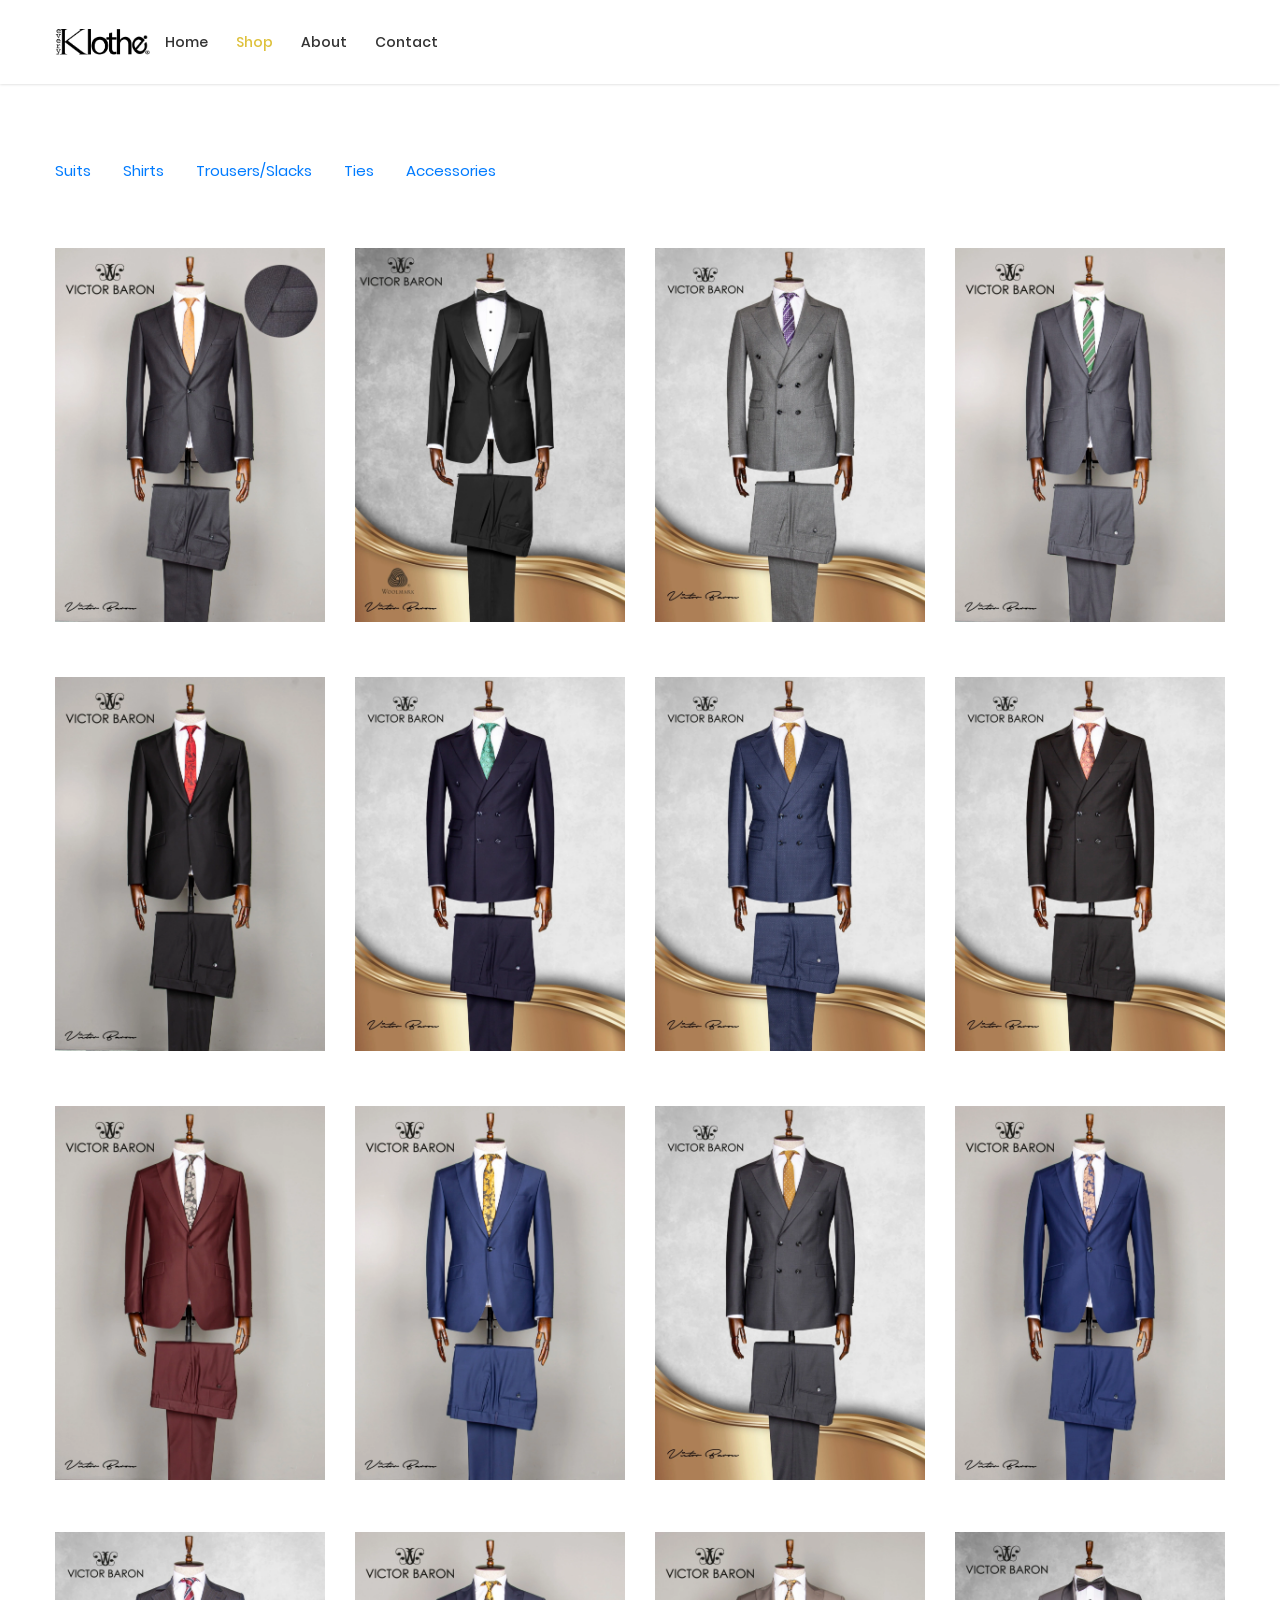
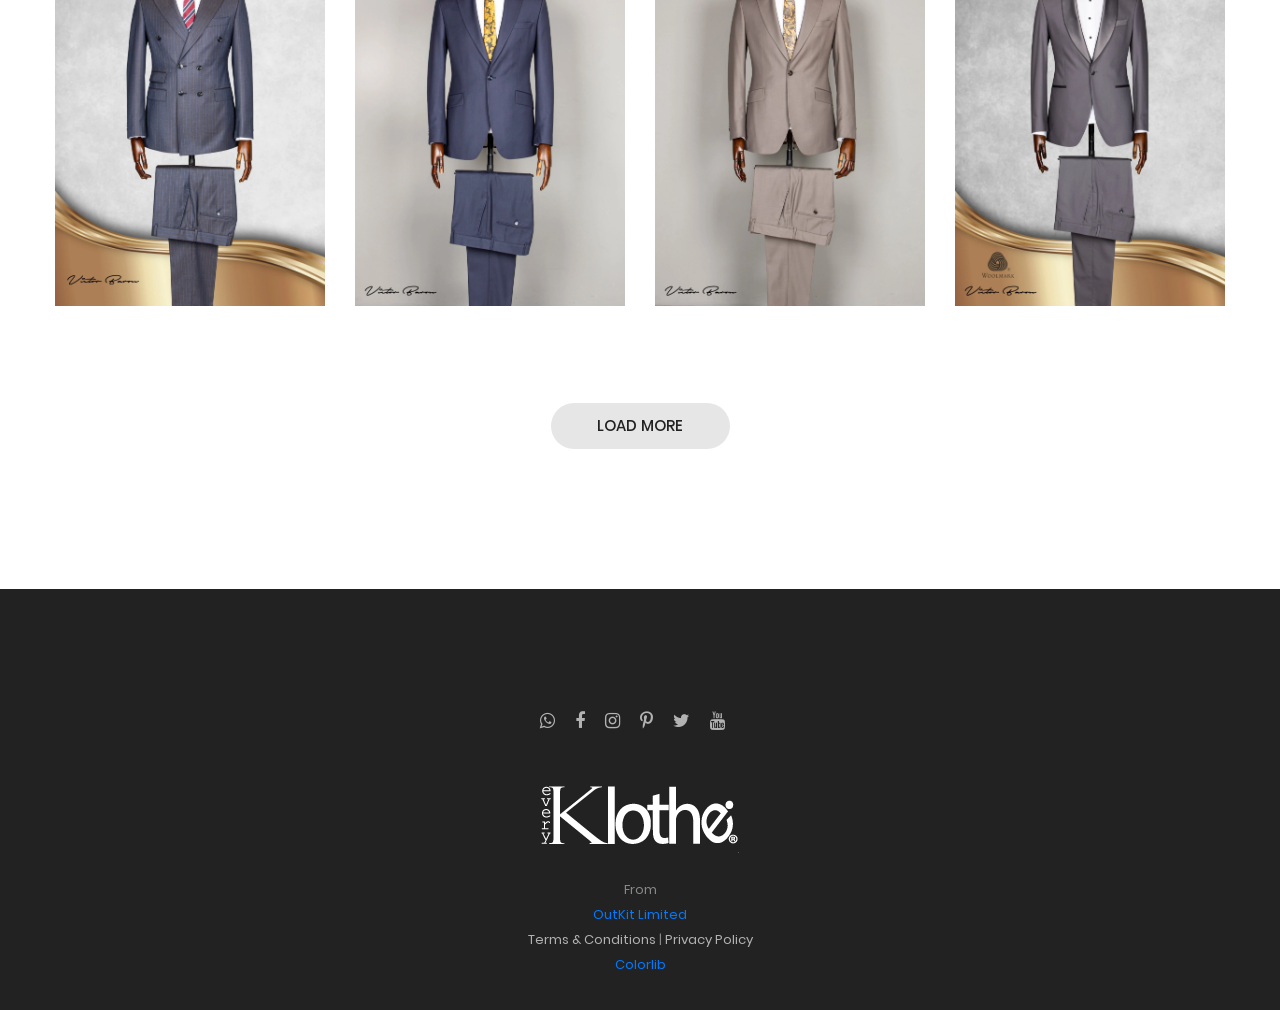
<file: ties.html>
<!DOCTYPE html>
<html lang="en">

<head>
    <title> everyklothe | Products </title>
    <meta charset="UTF-8">
    <meta name="viewport" content="width=device-width, initial-scale=1">
    <meta name="description" content="everyklothe">
    <meta property="og:url"                content="https://www.everyklothe.com" />
    <meta property="og:type"               content="website" />
    <meta property="og:title"              content="everyklothe" />
    <meta property="og:description"        content="The link to quality and affordable clothing..." />
    <meta property="og:image"              content="https://www.everyklothe.com/images/icons/iko.png" />
    <!--===============================================================================================-->
    <link rel="icon" type="image/png" href="images/icons/cart.png" />
    <!--===============================================================================================-->
    <link rel="stylesheet" type="text/css" href="vendor/bootstrap/css/bootstrap.min.css">
    <!--===============================================================================================-->
    <link rel="stylesheet" type="text/css" href="fonts/font-awesome-4.7.0/css/font-awesome.min.css">
    <!--===============================================================================================-->
    <link rel="stylesheet" type="text/css" href="fonts/iconic/css/material-design-iconic-font.min.css">
    <!--===============================================================================================-->
    <link rel="stylesheet" type="text/css" href="fonts/linearicons-v1.0.0/icon-font.min.css">
    <!--===============================================================================================-->
    <link rel="stylesheet" type="text/css" href="vendor/animate/animate.css">
    <!--===============================================================================================-->
    <link rel="stylesheet" type="text/css" href="vendor/css-hamburgers/hamburgers.min.css">
    <!--===============================================================================================-->
    <link rel="stylesheet" type="text/css" href="vendor/animsition/css/animsition.min.css">
    <!--===============================================================================================-->
    <link rel="stylesheet" type="text/css" href="vendor/select2/select2.min.css">
    <!--===============================================================================================-->
    <link rel="stylesheet" type="text/css" href="vendor/daterangepicker/daterangepicker.css">
    <!--===============================================================================================-->
    <link rel="stylesheet" type="text/css" href="vendor/slick/slick.css">
    <!--===============================================================================================-->
    <link rel="stylesheet" type="text/css" href="vendor/MagnificPopup/magnific-popup.css">
    <!--===============================================================================================-->
    <link rel="stylesheet" type="text/css" href="vendor/perfect-scrollbar/perfect-scrollbar.css">
    <!--===============================================================================================-->
    <link rel="stylesheet" type="text/css" href="css/util.css">
    <link rel="stylesheet" type="text/css" href="css/main.css">
    <!--===============================================================================================-->
</head>

<body class="animsition">

    <!-- Messenger Chat plugin Code -->
    <div id="fb-root"></div>

    <!-- Your Chat plugin code -->
    <div id="fb-customer-chat" class="fb-customerchat">
    </div>

    <script>
      var chatbox = document.getElementById('fb-customer-chat');
      chatbox.setAttribute("page_id", "114597257901618");
      chatbox.setAttribute("attribution", "biz_inbox");
    </script>

    <!-- Your SDK code -->
    <script>
      window.fbAsyncInit = function() {
        FB.init({
          xfbml            : true,
          version          : 'v17.0'
        });
      };

      (function(d, s, id) {
        var js, fjs = d.getElementsByTagName(s)[0];
        if (d.getElementById(id)) return;
        js = d.createElement(s); js.id = id;
        js.src = 'https://connect.facebook.net/en_US/sdk/xfbml.customerchat.js';
        fjs.parentNode.insertBefore(js, fjs);
      }(document, 'script', 'facebook-jssdk'));
    </script>

    <!-- Header -->
    <header class="header-v4">
        <!-- Header desktop -->
        <div class="container-menu-desktop">
            <!-- Topbar -->

            <div class="wrap-menu-desktop how-shadow1">
                <nav class="limiter-menu-desktop container">

                    <!-- Logo desktop -->
                    <a href="index.html" class="logo">
                        <img src="images/icons/logo-01.png" alt="IMG-LOGO">
                    </a>

                    <!-- Menu desktop -->
                    <div class="menu-desktop">
                        <ul class="main-menu">
                            <li>
                                <a href="index.html">Home</a>
                            </li>

                            <li class="active-menu">
                                <a href="product.html">Shop</a>
                            </li>

                            <li>
                                <a href="about.html">About</a>
                            </li>

                            <li>
                                <a href="contact.html">Contact</a>
                            </li>
                        </ul>
                    </div>

                    <!-- Icon header -->
                    <div class="wrap-icon-header flex-w flex-r-m">
                        <!-- <div class="icon-header-item cl2 hov-cl1 trans-04 p-l-22 p-r-11 js-show-modal-search"> -->
                        <!-- <i class="zmdi zmdi-search"></i> -->
                        <!-- </div> -->

                        <!-- <div class="icon-header-item cl2 hov-cl1 trans-04 p-l-22 p-r-11 icon-header-noti js-show-cart" data-notify="2"> -->
                        <!-- <i class="zmdi zmdi-shopping-cart"></i> -->
                        <!-- </div> -->

                        <!-- <a href="#" class="icon-header-item cl2 hov-cl1 trans-04 p-l-22 p-r-11 icon-header-noti" data-notify="0"> -->
                        <!-- <i class="zmdi zmdi-favorite-outline"></i> -->
                        <!-- </a> -->
                    </div>
                </nav>
            </div>
        </div>

        <!-- Header Mobile -->
        <div class="wrap-header-mobile">
            <!-- Logo moblie -->
            <div class="logo-mobile">
                <a href="index.html"><img src="images/icons/logo-01.png" alt="IMG-LOGO"></a>
            </div>

            <!-- Icon header -->
            <div class="wrap-icon-header flex-w flex-r-m m-r-15">
                <!-- <div class="icon-header-item cl2 hov-cl1 trans-04 p-r-11 js-show-modal-search"> -->
                <!-- <i class="zmdi zmdi-search"></i> -->
                <!-- </div> -->

                <!-- <div class="icon-header-item cl2 hov-cl1 trans-04 p-r-11 p-l-10 icon-header-noti js-show-cart" data-notify="2"> -->
                <!-- <i class="zmdi zmdi-shopping-cart"></i> -->
                <!-- </div> -->

                <!-- <a href="#" class="dis-block icon-header-item cl2 hov-cl1 trans-04 p-r-11 p-l-10 icon-header-noti" data-notify="0"> -->
                <!-- <i class="zmdi zmdi-favorite-outline"></i> -->
                <!-- </a> -->
            </div>

            <!-- Button show menu -->
            <div class="btn-show-menu-mobile hamburger hamburger--squeeze">
                <span class="hamburger-box">
					<span class="hamburger-inner"></span>
                </span>
            </div>
        </div>


        <!-- Menu Mobile -->
        <div class="menu-mobile">
            <ul class="topbar-mobile">
               
            </ul>

            <ul class="main-menu-m">
                <li>
                    <a href="index.html">Home</a>
                </li>

                <li>
                    <a href="product.html">Shop</a>
                </li>

                <li>
                    <a href="about.html">About</a>
                </li>

                <li>
                    <a href="contact.html">Contact</a>
                </li>
            </ul>
        </div>

        <!-- Modal Search -->
        <div class="modal-search-header flex-c-m trans-04 js-hide-modal-search">
            <div class="container-search-header">
                <button class="flex-c-m btn-hide-modal-search trans-04 js-hide-modal-search">
					<img src="images/icons/icon-close2.png" alt="CLOSE">
				</button>

                <!-- <form class="wrap-search-header flex-w p-l-15"> -->
                <!-- <button class="flex-c-m trans-04"> -->
                <!-- <i class="zmdi zmdi-search"></i> -->
                <!-- </button> -->
                <!-- <input class="plh3" type="text" name="search" placeholder="Search..."> -->
                <!-- </form> -->
            </div>
        </div>
    </header>

    


    <!-- Product -->
    <div class="bg0 m-t-23 p-b-140">
        <div class="container">
            <div class="flex-w flex-sb-m p-b-52">
                <div class="flex-w flex-l-m filter-tope-group m-tb-10">
                    <button class="stext-106 cl6 hov1 bor3 trans-04 m-r-32 m-tb-5">
                        <li>
                            <a href="product.html">Suits</a>
                        </li>
                        </button>
                    <button class="stext-106 cl6 hov1 bor3 trans-04 m-r-32 m-tb-5">
                            <li>
                                <a href="shirt.html">Shirts</a>
                            </li>
                        </button>
                    <button class="stext-106 cl6 hov1 bor3 trans-04 m-r-32 m-tb-5">
                            <li>
                                <a href="slack.html">Trousers/Slacks</a>
                            </li>
                        </button>
                    <button class="stext-106 cl6 hov1 bor3 trans-04 m-r-32 m-tb-5">
                            <li>
                                <a href="ties.html">Ties</a>
                            </li>
                        </button>
                    <button class="stext-106 cl6 hov1 bor3 trans-04 m-r-32 m-tb-5">
                            <li>
                                <a href="access.html">Accessories</a>
                            </li>
                        </button>
                    <!-- <button class="stext-106 cl6 hov1 bor3 trans-04 m-r-32 m-tb-5" data-filter=".watches"> -->
                    <!-- Watches -->
                    <!-- </button> -->
                </div>

                <div class="flex-w flex-c-m m-tb-10">
                    <!-- <div class="flex-c-m stext-106 cl6 size-104 bor4 pointer hov-btn3 trans-04 m-r-8 m-tb-4 js-show-filter"> -->
                    <!-- <i class="icon-filter cl2 m-r-6 fs-15 trans-04 zmdi zmdi-filter-list"></i> -->
                    <!-- <i class="icon-close-filter cl2 m-r-6 fs-15 trans-04 zmdi zmdi-close dis-none"></i> Filter -->
                    <!-- </div> -->

                    <!-- <div class="flex-c-m stext-106 cl6 size-105 bor4 pointer hov-btn3 trans-04 m-tb-4 js-show-search"> -->
                    <!-- <i class="icon-search cl2 m-r-6 fs-15 trans-04 zmdi zmdi-search"></i> -->
                    <!-- <i class="icon-close-search cl2 m-r-6 fs-15 trans-04 zmdi zmdi-close dis-none"></i> Search -->
                    <!-- </div> -->
                </div>

                <!-- Search product -->
                <div class="dis-none panel-search w-full p-t-10 p-b-15">
                    <!-- <div class="bor8 dis-flex p-l-15"> -->
                    <!-- <button class="size-113 flex-c-m fs-16 cl2 hov-cl1 trans-04"> -->
                    <!-- <i class="zmdi zmdi-search"></i> -->
                    <!-- </button> -->

                    <!-- <input class="mtext-107 cl2 size-114 plh2 p-r-15" type="text" name="search-product" placeholder="Search"> -->
                    <!-- </div> -->
                </div>

                <!-- Filter -->
                <div class="dis-none panel-filter w-full p-t-10">
                    <div class="wrap-filter flex-w bg6 w-full p-lr-40 p-t-27 p-lr-15-sm">
                        <div class="filter-col1 p-r-15 p-b-27">
                            <!-- <div class="mtext-102 cl2 p-b-15"> -->
                            <!-- Sort By -->
                            <!-- </div> -->

                            <!-- <ul> -->
                            <!-- <li class="p-b-6"> -->
                            <!-- <a href="#" class="filter-link stext-106 trans-04"> -->
                            <!-- Default -->
                            <!-- </a> -->
                            <!-- </li> -->

                            <!-- <li class="p-b-6"> -->
                            <!-- <a href="#" class="filter-link stext-106 trans-04"> -->
                            <!-- Popularity -->
                            <!-- </a> -->
                            <!-- </li> -->

                            <!-- <li class="p-b-6"> -->
                            <!-- <a href="#" class="filter-link stext-106 trans-04"> -->
                            <!-- Average rating -->
                            <!-- </a> -->
                            <!-- </li> -->

                            <!-- <li class="p-b-6"> -->
                            <!-- <a href="#" class="filter-link stext-106 trans-04 filter-link-active"> -->
                            <!-- Newness -->
                            <!-- </a> -->
                            <!-- </li> -->

                            <!-- <li class="p-b-6"> -->
                            <!-- <a href="#" class="filter-link stext-106 trans-04"> -->
                            <!-- Price: Low to High -->
                            <!-- </a> -->
                            <!-- </li> -->

                            <!-- <li class="p-b-6"> -->
                            <!-- <a href="#" class="filter-link stext-106 trans-04"> -->
                            <!-- Price: High to Low -->
                            <!-- </a> -->
                            <!-- </li> -->
                            <!-- </ul> -->
                        </div>

                        <div class="filter-col2 p-r-15 p-b-27">
                            <!-- <div class="mtext-102 cl2 p-b-15"> -->
                            <!-- Price -->
                            <!-- </div> -->

                            <!-- <ul> -->
                            <!-- <li class="p-b-6"> -->
                            <!-- <a href="#" class="filter-link stext-106 trans-04 filter-link-active"> -->
                            <!-- All -->
                            <!-- </a> -->
                            <!-- </li> -->

                            <!-- <li class="p-b-6"> -->
                            <!-- <a href="#" class="filter-link stext-106 trans-04"> -->
                            <!-- $0.00 - $50.00 -->
                            <!-- </a> -->
                            <!-- </li> -->

                            <!-- <li class="p-b-6"> -->
                            <!-- <a href="#" class="filter-link stext-106 trans-04"> -->
                            <!-- $50.00 - $100.00 -->
                            <!-- </a> -->
                            <!-- </li> -->

                            <!-- <li class="p-b-6"> -->
                            <!-- <a href="#" class="filter-link stext-106 trans-04"> -->
                            <!-- $100.00 - $150.00 -->
                            <!-- </a> -->
                            <!-- </li> -->

                            <!-- <li class="p-b-6"> -->
                            <!-- <a href="#" class="filter-link stext-106 trans-04"> -->
                            <!-- $150.00 - $200.00 -->
                            <!-- </a> -->
                            <!-- </li> -->

                            <!-- <li class="p-b-6"> -->
                            <!-- <a href="#" class="filter-link stext-106 trans-04"> -->
                            <!-- $200.00+ -->
                            <!-- </a> -->
                            <!-- </li> -->
                            <!-- </ul> -->
                        </div>

                        <div class="filter-col3 p-r-15 p-b-27">
                            <div class="mtext-102 cl2 p-b-15">
                                Color
                            </div>

                            <!-- <ul> -->
                            <!-- <li class="p-b-6"> -->
                            <!-- <span class="fs-15 lh-12 m-r-6" style="color: #222;"> -->
                            <!-- <i class="zmdi zmdi-circle"></i> -->
                            <!-- </span> -->

                            <!-- <a href="#" class="filter-link stext-106 trans-04"> -->
                            <!-- Black -->
                            <!-- </a> -->
                            <!-- </li> -->

                            <!-- <li class="p-b-6"> -->
                            <!-- <span class="fs-15 lh-12 m-r-6" style="color: #4272d7;"> -->
                            <!-- <i class="zmdi zmdi-circle"></i> -->
                            <!-- </span> -->

                            <!-- <a href="#" class="filter-link stext-106 trans-04 filter-link-active"> -->
                            <!-- Blue -->
                            <!-- </a> -->
                            <!-- </li> -->

                            <!-- <li class="p-b-6"> -->
                            <!-- <span class="fs-15 lh-12 m-r-6" style="color: #b3b3b3;"> -->
                            <!-- <i class="zmdi zmdi-circle"></i> -->
                            <!-- </span> -->

                            <!-- <a href="#" class="filter-link stext-106 trans-04"> -->
                            <!-- Grey -->
                            <!-- </a> -->
                            <!-- </li> -->

                            <!-- <li class="p-b-6"> -->
                            <!-- <span class="fs-15 lh-12 m-r-6" style="color: #00ad5f;"> -->
                            <!-- <i class="zmdi zmdi-circle"></i> -->
                            <!-- </span> -->

                            <!-- <a href="#" class="filter-link stext-106 trans-04"> -->
                            <!-- Green -->
                            <!-- </a> -->
                            <!-- </li> -->

                            <!-- <li class="p-b-6"> -->
                            <!-- <span class="fs-15 lh-12 m-r-6" style="color: #fa4251;"> -->
                            <!-- <i class="zmdi zmdi-circle"></i> -->
                            <!-- </span> -->

                            <!-- <a href="#" class="filter-link stext-106 trans-04"> -->
                            <!-- Red -->
                            <!-- </a> -->
                            <!-- </li> -->

                            <!-- <li class="p-b-6"> -->
                            <!-- <span class="fs-15 lh-12 m-r-6" style="color: #aaa;"> -->
                            <!-- <i class="zmdi zmdi-circle-o"></i> -->
                            <!-- </span> -->

                            <!-- <a href="#" class="filter-link stext-106 trans-04"> -->
                            <!-- White -->
                            <!-- </a> -->
                            <!-- </li> -->
                            <!-- </ul> -->
                        </div>

                        <div class="filter-col4 p-b-27">
                            <div class="mtext-102 cl2 p-b-15">
                                Tags
                            </div>

                            <!-- <div class="flex-w p-t-4 m-r--5"> -->
                            <!-- <a href="#" class="flex-c-m stext-107 cl6 size-301 bor7 p-lr-15 hov-tag1 trans-04 m-r-5 m-b-5"> -->
                            <!-- Fashion -->
                            <!-- </a> -->

                            <!-- <a href="#" class="flex-c-m stext-107 cl6 size-301 bor7 p-lr-15 hov-tag1 trans-04 m-r-5 m-b-5"> -->
                            <!-- Lifestyle -->
                            <!-- </a> -->

                            <!-- <a href="#" class="flex-c-m stext-107 cl6 size-301 bor7 p-lr-15 hov-tag1 trans-04 m-r-5 m-b-5"> -->
                            <!-- Denim -->
                            <!-- </a> -->

                            <!-- <a href="#" class="flex-c-m stext-107 cl6 size-301 bor7 p-lr-15 hov-tag1 trans-04 m-r-5 m-b-5"> -->
                            <!-- Streetstyle -->
                            <!-- </a> -->

                            <!-- <a href="#" class="flex-c-m stext-107 cl6 size-301 bor7 p-lr-15 hov-tag1 trans-04 m-r-5 m-b-5"> -->
                            <!-- Crafts -->
                            <!-- </a> -->
                            <!-- </div> -->
                        </div>
                    </div>
                </div>
            </div>

            <div class="row isotope-grid">
                <div class="col-sm-6 col-md-4 col-lg-3 p-b-35 isotope-item women">
                    <!-- Block2 -->
                    <div class="block2">
                        <div class="block2-pic hov-img0">
                            <img src="images/product-01.webp" alt="IMG-PRODUCT">

                            <a href="https://wa.me/c/2347085158774" class="block2-btn flex-c-m stext-103 cl2 size-102 bg0 bor2 hov-btn1 p-lr-15 trans-04">
								Quick View
							</a>
                        </div>

                        <div class="block2-txt flex-w flex-t p-t-14">
                            <div class="block2-txt-child1 flex-col-l ">
                                <a href="https://wa.me/c/2347085158774" class="stext-104 cl4 hov-cl1 trans-04">
									<!-- Esprit Ruffle Shirt -->
								</a>

                                <span class="stext-105 cl3">
								</span>
                            </div>

                            <div class="block2-txt-child2 flex-r p-t-3">
                                <a href="#" class="btn-addwish-b2 dis-block pos-relative js-addwish-b2">
                                    <!-- <img class="icon-heart1 dis-block trans-04" src="images/icons/icon-heart-01.png" alt="ICON"> -->
                                    <!-- <img class="icon-heart2 dis-block trans-04 ab-t-l" src="images/icons/icon-heart-02.png" alt="ICON"> -->
                                </a>
                            </div>
                        </div>
                    </div>
                </div>

                <div class="col-sm-6 col-md-4 col-lg-3 p-b-35 isotope-item women">
                    <!-- Block2 -->
                    <div class="block2">
                        <div class="block2-pic hov-img0">
                            <img src="images/product-02.webp" alt="IMG-PRODUCT">

                            <a href="https://wa.me/c/2347085158774" class="block2-btn flex-c-m stext-103 cl2 size-102 bg0 bor2 hov-btn1 p-lr-15 trans-04">
								Quick View
							</a>
                        </div>

                        <div class="block2-txt flex-w flex-t p-t-14">
                            <div class="block2-txt-child1 flex-col-l ">
                                <a href="https://wa.me/c/2347085158774" class="stext-104 cl4 hov-cl1 trans-04">
									<!-- Herschel supply -->
								</a>

                                <!-- <span class="stext-105 cl3"> -->
                                <!-- $35.31 -->
                                <!-- </span> -->
                            </div>

                            <div class="block2-txt-child2 flex-r p-t-3">
                                <a href="#" class="btn-addwish-b2 dis-block pos-relative js-addwish-b2">
                                    <!-- <img class="icon-heart1 dis-block trans-04" src="images/icons/icon-heart-01.png" alt="ICON"> -->
                                    <!-- <img class="icon-heart2 dis-block trans-04 ab-t-l" src="images/icons/icon-heart-02.png" alt="ICON"> -->
                                </a>
                            </div>
                        </div>
                    </div>
                </div>

                <div class="col-sm-6 col-md-4 col-lg-3 p-b-35 isotope-item men">
                    <!-- Block2 -->
                    <div class="block2">
                        <div class="block2-pic hov-img0">
                            <img src="images/product-03.webp" alt="IMG-PRODUCT">

                            <a href="https://wa.me/c/2347085158774" class="block2-btn flex-c-m stext-103 cl2 size-102 bg0 bor2 hov-btn1 p-lr-15 trans-04">
								Quick View
							</a>
                        </div>

                        <div class="block2-txt flex-w flex-t p-t-14">
                            <div class="block2-txt-child1 flex-col-l ">
                                <a href="https://wa.me/c/2347085158774" class="stext-104 cl4 hov-cl1 trans-04">
									<!-- Only Check Trouser -->
								</a>

                                <!-- <span class="stext-105 cl3"> -->
                                <!-- $25.50 -->
                                <!-- </span> -->
                            </div>

                            <div class="block2-txt-child2 flex-r p-t-3">
                                <a href="#" class="btn-addwish-b2 dis-block pos-relative js-addwish-b2">
                                    <!-- <img class="icon-heart1 dis-block trans-04" src="images/icons/icon-heart-01.png" alt="ICON"> -->
                                    <!-- <img class="icon-heart2 dis-block trans-04 ab-t-l" src="images/icons/icon-heart-02.png" alt="ICON"> -->
                                </a>
                            </div>
                        </div>
                    </div>
                </div>

                <div class="col-sm-6 col-md-4 col-lg-3 p-b-35 isotope-item women">
                    <!-- Block2 -->
                    <div class="block2">
                        <div class="block2-pic hov-img0">
                            <img src="images/product-04.webp" alt="IMG-PRODUCT">

                            <a href="https://wa.me/c/2347085158774" class="block2-btn flex-c-m stext-103 cl2 size-102 bg0 bor2 hov-btn1 p-lr-15 trans-04">
								Quick View
							</a>
                        </div>

                        <div class="block2-txt flex-w flex-t p-t-14">
                            <div class="block2-txt-child1 flex-col-l ">
                                <a href="https://wa.me/c/2347085158774" class="stext-104 cl4 hov-cl1 trans-04 js-name-b2 p-b-6">
									<!-- Classic Trench Coat -->
								</a>

                                <!-- <span class="stext-105 cl3"> -->
                                <!-- $75.00 -->
                                <!-- </span> -->
                            </div>

                            <div class="block2-txt-child2 flex-r p-t-3">
                                <a href="#" class="btn-addwish-b2 dis-block pos-relative js-addwish-b2">
                                    <!-- <img class="icon-heart1 dis-block trans-04" src="images/icons/icon-heart-01.png" alt="ICON"> -->
                                    <!-- <img class="icon-heart2 dis-block trans-04 ab-t-l" src="images/icons/icon-heart-02.png" alt="ICON"> -->
                                </a>
                            </div>
                        </div>
                    </div>
                </div>

                <div class="col-sm-6 col-md-4 col-lg-3 p-b-35 isotope-item women">
                    <!-- Block2 -->
                    <div class="block2">
                        <div class="block2-pic hov-img0">
                            <img src="images/product-05.webp" alt="IMG-PRODUCT">

                            <a href="https://wa.me/c/2347085158774" class="block2-btn flex-c-m stext-103 cl2 size-102 bg0 bor2 hov-btn1 p-lr-15 trans-04">
								Quick View
							</a>
                        </div>

                        <div class="block2-txt flex-w flex-t p-t-14">
                            <div class="block2-txt-child1 flex-col-l ">
                                <a href="https://wa.me/c/2347085158774" class="stext-104 cl4 hov-cl1 trans-04 js-name-b2 p-b-6">
									<!-- Front Pocket Jumper -->
								</a>

                                <!-- <span class="stext-105 cl3"> -->
                                <!-- $34.75 -->
                                <!-- </span> -->
                            </div>

                            <div class="block2-txt-child2 flex-r p-t-3">
                                <a href="#" class="btn-addwish-b2 dis-block pos-relative js-addwish-b2">
                                    <!-- <img class="icon-heart1 dis-block trans-04" src="images/icons/icon-heart-01.png" alt="ICON"> -->
                                    <!-- <img class="icon-heart2 dis-block trans-04 ab-t-l" src="images/icons/icon-heart-02.png" alt="ICON"> -->
                                </a>
                            </div>
                        </div>
                    </div>
                </div>

                <div class="col-sm-6 col-md-4 col-lg-3 p-b-35 isotope-item watches">
                    <!-- Block2 -->
                    <div class="block2">
                        <div class="block2-pic hov-img0">
                            <img src="images/product-06.webp" alt="IMG-PRODUCT">

                            <a href="https://wa.me/c/2347085158774" class="block2-btn flex-c-m stext-103 cl2 size-102 bg0 bor2 hov-btn1 p-lr-15 trans-04">
								Quick View
							</a>
                        </div>

                        <div class="block2-txt flex-w flex-t p-t-14">
                            <div class="block2-txt-child1 flex-col-l ">
                                <a href="https://wa.me/c/2347085158774" class="stext-104 cl4 hov-cl1 trans-04">
									<!-- Vintage Inspired Classic  -->
								</a>

                                <!-- <span class="stext-105 cl3"> -->
                                <!-- $93.20 -->
                                <!-- </span> -->
                            </div>

                            <div class="block2-txt-child2 flex-r p-t-3">
                                <a href="#" class="btn-addwish-b2 dis-block pos-relative js-addwish-b2">
                                    <!-- <img class="icon-heart1 dis-block trans-04" src="images/icons/icon-heart-01.png" alt="ICON"> -->
                                    <!-- <img class="icon-heart2 dis-block trans-04 ab-t-l" src="images/icons/icon-heart-02.png" alt="ICON"> -->
                                </a>
                            </div>
                        </div>
                    </div>
                </div>

                <div class="col-sm-6 col-md-4 col-lg-3 p-b-35 isotope-item women">
                    <!-- Block2 -->
                    <div class="block2">
                        <div class="block2-pic hov-img0">
                            <img src="images/product-07.webp" alt="IMG-PRODUCT">

                            <a href="https://wa.me/c/2347085158774" class="block2-btn flex-c-m stext-103 cl2 size-102 bg0 bor2 hov-btn1 p-lr-15 trans-04">
								Quick View
							</a>
                        </div>

                        <div class="block2-txt flex-w flex-t p-t-14">
                            <div class="block2-txt-child1 flex-col-l ">
                                <a href="product-detail.html" class="stext-104 cl4 hov-cl1 trans-04">
									<!-- Shirt in Stretch Cotton -->
								</a>

                                <!-- <span class="stext-105 cl3"> -->
                                <!-- $52.66 -->
                                <!-- </span> -->
                            </div>

                            <div class="block2-txt-child2 flex-r p-t-3">
                                <a href="#" class="btn-addwish-b2 dis-block pos-relative js-addwish-b2">
                                    <!-- <img class="icon-heart1 dis-block trans-04" src="images/icons/icon-heart-01.png" alt="ICON"> -->
                                    <!-- <img class="icon-heart2 dis-block trans-04 ab-t-l" src="images/icons/icon-heart-02.png" alt="ICON"> -->
                                </a>
                            </div>
                        </div>
                    </div>
                </div>

                <div class="col-sm-6 col-md-4 col-lg-3 p-b-35 isotope-item women">
                    <!-- Block2 -->
                    <div class="block2">
                        <div class="block2-pic hov-img0">
                            <img src="images/product-08.webp" alt="IMG-PRODUCT">

                            <a href="https://wa.me/c/2347085158774" class="block2-btn flex-c-m stext-103 cl2 size-102 bg0 bor2 hov-btn1 p-lr-15 trans-04">
								Quick View
							</a>
                        </div>

                        <div class="block2-txt flex-w flex-t p-t-14">
                            <div class="block2-txt-child1 flex-col-l ">
                                <a href="https://wa.me/c/2347085158774" class="stext-104 cl4 hov-cl1 trans-04">
									<!-- Pieces Metallic Printed -->
								</a>

                                <!-- <span class="stext-105 cl3"> -->
                                <!-- $18.96 -->
                                <!-- </span> -->
                            </div>

                            <div class="block2-txt-child2 flex-r p-t-3">
                                <a href="https://wa.me/c/2347085158774" class="btn-addwish-b2 dis-block pos-relative js-addwish-b2">
                                    <!-- <img class="icon-heart1 dis-block trans-04" src="images/icons/icon-heart-01.png" alt="ICON"> -->
                                    <!-- <img class="icon-heart2 dis-block trans-04 ab-t-l" src="images/icons/icon-heart-02.png" alt="ICON"> -->
                                </a>
                            </div>
                        </div>
                    </div>
                </div>

                <div class="col-sm-6 col-md-4 col-lg-3 p-b-35 isotope-item shoes">
                    <!-- Block2 -->
                    <div class="block2">
                        <div class="block2-pic hov-img0">
                            <img src="images/product-09.webp" alt="IMG-PRODUCT">

                            <a href="https://wa.me/c/2347085158774" class="block2-btn flex-c-m stext-103 cl2 size-102 bg0 bor2 hov-btn1 p-lr-15 trans-04">
								Quick View
							</a>
                        </div>

                        <div class="block2-txt flex-w flex-t p-t-14">
                            <div class="block2-txt-child1 flex-col-l ">
                                <a href="https://wa.me/c/2347085158774" class="stext-104 cl4 hov-cl1 trans-04">
									<!-- Converse All Star Hi Plimsolls -->
								</a>

                                <!-- <span class="stext-105 cl3"> -->
                                <!-- $75.00 -->
                                <!-- </span> -->
                            </div>

                            <div class="block2-txt-child2 flex-r p-t-3">
                                <a href="#" class="btn-addwish-b2 dis-block pos-relative js-addwish-b2">
                                    <!-- <img class="icon-heart1 dis-block trans-04" src="images/icons/icon-heart-01.png" alt="ICON"> -->
                                    <!-- <img class="icon-heart2 dis-block trans-04 ab-t-l" src="images/icons/icon-heart-02.png" alt="ICON"> -->
                                </a>
                            </div>
                        </div>
                    </div>
                </div>

                <div class="col-sm-6 col-md-4 col-lg-3 p-b-35 isotope-item women">
                    <!-- Block2 -->
                    <div class="block2">
                        <div class="block2-pic hov-img0">
                            <img src="images/product-10.webp" alt="IMG-PRODUCT">

                            <a href="https://wa.me/c/2347085158774" class="block2-btn flex-c-m stext-103 cl2 size-102 bg0 bor2 hov-btn1 p-lr-15 trans-04">
								Quick View
							</a>
                        </div>

                        <div class="block2-txt flex-w flex-t p-t-14">
                            <div class="block2-txt-child1 flex-col-l ">
                                <a href="https://wa.me/c/2347085158774" class="stext-104 cl4 hov-cl1 trans-04">
									<!-- Femme T-Shirt In Stripe -->
								</a>

                                <!-- <span class="stext-105 cl3"> -->
                                <!-- $25.85 -->
                                <!-- </span> -->
                            </div>

                            <div class="block2-txt-child2 flex-r p-t-3">
                                <a href="#" class="btn-addwish-b2 dis-block pos-relative js-addwish-b2">
                                    <!-- <img class="icon-heart1 dis-block trans-04" src="images/icons/icon-heart-01.png" alt="ICON"> -->
                                    <!-- <img class="icon-heart2 dis-block trans-04 ab-t-l" src="images/icons/icon-heart-02.png" alt="ICON"> -->
                                </a>
                            </div>
                        </div>
                    </div>
                </div>

                <div class="col-sm-6 col-md-4 col-lg-3 p-b-35 isotope-item men">
                    <!-- Block2 -->
                    <div class="block2">
                        <div class="block2-pic hov-img0">
                            <img src="images/product-11.webp" alt="IMG-PRODUCT">

                            <a href="https://wa.me/c/2347085158774" class="block2-btn flex-c-m stext-103 cl2 size-102 bg0 bor2 hov-btn1 p-lr-15 trans-04">
								Quick View
							</a>
                        </div>

                        <div class="block2-txt flex-w flex-t p-t-14">
                            <div class="block2-txt-child1 flex-col-l ">
                                <a href="https://wa.me/c/2347085158774" class="stext-104 cl4 hov-cl1 trans-04">
									<!-- Herschel supply  -->
								</a>

                                <!-- <span class="stext-105 cl3"> -->
                                <!-- $63.16 -->
                                <!-- </span> -->
                            </div>

                            <div class="block2-txt-child2 flex-r p-t-3">
                                <a href="#" class="btn-addwish-b2 dis-block pos-relative js-addwish-b2">
                                    <!-- <img class="icon-heart1 dis-block trans-04" src="images/icons/icon-heart-01.png" alt="ICON"> -->
                                    <!-- <img class="icon-heart2 dis-block trans-04 ab-t-l" src="images/icons/icon-heart-02.png" alt="ICON"> -->
                                </a>
                            </div>
                        </div>
                    </div>
                </div>

                <div class="col-sm-6 col-md-4 col-lg-3 p-b-35 isotope-item men">
                    <!-- Block2 -->
                    <div class="block2">
                        <div class="block2-pic hov-img0">
                            <img src="images/product-12.webp" alt="IMG-PRODUCT">

                            <a href="https://wa.me/c/2347085158774" class="block2-btn flex-c-m stext-103 cl2 size-102 bg0 bor2 hov-btn1 p-lr-15 trans-04">
								Quick View
							</a>
                        </div>

                        <div class="block2-txt flex-w flex-t p-t-14">
                            <div class="block2-txt-child1 flex-col-l ">
                                <a href="https://wa.me/c/2347085158774" class="stext-104 cl4 hov-cl1 trans-04">
									<!-- Herschel supply -->
								</a>

                                <!-- <span class="stext-105 cl3"> -->
                                <!-- $63.15 -->
                                <!-- </span> -->
                            </div>

                            <div class="block2-txt-child2 flex-r p-t-3">
                                <a href="#" class="btn-addwish-b2 dis-block pos-relative js-addwish-b2">
                                    <!-- <img class="icon-heart1 dis-block trans-04" src="images/icons/icon-heart-01.png" alt="ICON"> -->
                                    <!-- <img class="icon-heart2 dis-block trans-04 ab-t-l" src="images/icons/icon-heart-02.png" alt="ICON"> -->
                                </a>
                            </div>
                        </div>
                    </div>
                </div>

                <div class="col-sm-6 col-md-4 col-lg-3 p-b-35 isotope-item women">
                    <!-- Block2 -->
                    <div class="block2">
                        <div class="block2-pic hov-img0">
                            <img src="images/product-13.webp" alt="IMG-PRODUCT">

                            <a href="https://wa.me/c/2347085158774" class="block2-btn flex-c-m stext-103 cl2 size-102 bg0 bor2 hov-btn1 p-lr-15 trans-04">
								Quick View
							</a>
                        </div>

                        <div class="block2-txt flex-w flex-t p-t-14">
                            <div class="block2-txt-child1 flex-col-l ">
                                <a href="https://wa.me/c/2347085158774" class="stext-104 cl4 hov-cl1 trans-04">
									<!-- T-Shirt with Sleeve -->
								</a>

                                <!-- <span class="stext-105 cl3"> -->
                                <!-- $18.49 -->
                                <!-- </span> -->
                            </div>

                            <div class="block2-txt-child2 flex-r p-t-3">
                                <a href="#" class="btn-addwish-b2 dis-block pos-relative js-addwish-b2">
                                    <!-- <img class="icon-heart1 dis-block trans-04" src="images/icons/icon-heart-01.png" alt="ICON"> -->
                                    <!-- <img class="icon-heart2 dis-block trans-04 ab-t-l" src="images/icons/icon-heart-02.png" alt="ICON"> -->
                                </a>
                            </div>
                        </div>
                    </div>
                </div>

                <div class="col-sm-6 col-md-4 col-lg-3 p-b-35 isotope-item women">
                    <!-- Block2 -->
                    <div class="block2">
                        <div class="block2-pic hov-img0">
                            <img src="images/product-14.webp" alt="IMG-PRODUCT">

                            <a href="https://wa.me/c/2347085158774" class="block2-btn flex-c-m stext-103 cl2 size-102 bg0 bor2 hov-btn1 p-lr-15 trans-04">
								Quick View
							</a>
                        </div>

                        <div class="block2-txt flex-w flex-t p-t-14">
                            <div class="block2-txt-child1 flex-col-l ">
                                <a href="https://wa.me/c/2347085158774" class="stext-104 cl4 hov-cl1 trans-04">
									<!-- Pretty Little Thing -->
								</a>

                                <!-- <span class="stext-105 cl3"> -->
                                <!-- $54.79 -->
                                <!-- </span> -->
                            </div>

                            <div class="block2-txt-child2 flex-r p-t-3">
                                <a href="#" class="btn-addwish-b2 dis-block pos-relative js-addwish-b2">
                                    <!-- <img class="icon-heart1 dis-block trans-04" src="images/icons/icon-heart-01.png" alt="ICON"> -->
                                    <!-- <img class="icon-heart2 dis-block trans-04 ab-t-l" src="images/icons/icon-heart-02.png" alt="ICON"> -->
                                </a>
                            </div>
                        </div>
                    </div>
                </div>

                <div class="col-sm-6 col-md-4 col-lg-3 p-b-35 isotope-item watches">
                    <!-- Block2 -->
                    <div class="block2">
                        <div class="block2-pic hov-img0">
                            <img src="images/product-15.webp" alt="IMG-PRODUCT">

                            <a href="https://wa.me/c/2347085158774" class="block2-btn flex-c-m stext-103 cl2 size-102 bg0 bor2 hov-btn1 p-lr-15 trans-04">
								Quick View
							</a>
                        </div>

                        <div class="block2-txt flex-w flex-t p-t-14">
                            <div class="block2-txt-child1 flex-col-l ">
                                <a href="https://wa.me/c/2347085158774" class="stext-104 cl4 hov-cl1 trans-04">
									<!-- Mini Silver Mesh Watch -->
								</a>

                                <!-- <span class="stext-105 cl3"> -->
                                <!-- $86.85 -->
                                <!-- </span> -->
                            </div>

                            <div class="block2-txt-child2 flex-r p-t-3">
                                <a href="#" class="btn-addwish-b2 dis-block pos-relative js-addwish-b2">
                                    <!-- <img class="icon-heart1 dis-block trans-04" src="images/icons/icon-heart-01.png" alt="ICON"> -->
                                    <!-- <img class="icon-heart2 dis-block trans-04 ab-t-l" src="images/icons/icon-heart-02.png" alt="ICON"> -->
                                </a>
                            </div>
                        </div>
                    </div>
                </div>

                <div class="col-sm-6 col-md-4 col-lg-3 p-b-35 isotope-item women">
                    <!-- Block2 -->
                    <div class="block2">
                        <div class="block2-pic hov-img0">
                            <img src="images/product-16.webp" alt="IMG-PRODUCT">

                            <a href="https://wa.me/c/2347085158774" class="block2-btn flex-c-m stext-103 cl2 size-102 bg0 bor2 hov-btn1 p-lr-15 trans-04">
								Quick View
							</a>
                        </div>

                        <div class="block2-txt flex-w flex-t p-t-14">
                            <div class="block2-txt-child1 flex-col-l ">
                                <a href="https://wa.me/c/2347085158774" class="stext-104 cl4 hov-cl1 trans-04">
									<!-- Square Neck Back -->
								</a>

                                <!-- <span class="stext-105 cl3"> -->
                                <!-- $29.64 -->
                                <!-- </span> -->
                            </div>

                            <div class="block2-txt-child2 flex-r p-t-3">
                                <a href="#" class="btn-addwish-b2 dis-block pos-relative js-addwish-b2">
                                    <!-- <img class="icon-heart1 dis-block trans-04" src="images/icons/icon-heart-01.png" alt="ICON"> -->
                                    <!-- <img class="icon-heart2 dis-block trans-04 ab-t-l" src="images/icons/icon-heart-02.png" alt="ICON"> -->
                                </a>
                            </div>
                        </div>
                    </div>
                </div>
            </div>

            <!-- Load more -->
            <div class="flex-c-m flex-w w-full p-t-45">
                <a href="productI.html" class="flex-c-m stext-101 cl5 size-103 bg2 bor1 hov-btn1 p-lr-15 trans-04">
					Load More
				</a>
            </div>
        </div>
    </div>

    <!-- Footer -->
    <footer class="bg3 p-t-75 p-b-32">
        <div class="p-t-40">
            <p class="stext-107 cl6 txt-center">
                <a href="https://wa.me/c/2347085158774" class="fs-18 cl7 hov-cl1 trans-04 m-r-16">
                    <i class="fa fa-whatsapp"></i>
                </a>
                <a href="https://www.facebook.com/profile.php?id=100083464534005" class="fs-18 cl7 hov-cl1 trans-04 m-r-16">
                    <i class="fa fa-facebook"></i>
                </a>
                <a href="https://www.instagram.com/everyklothe" class="fs-18 cl7 hov-cl1 trans-04 m-r-16">
                    <i class="fa fa-instagram"></i>
                </a>
                <a href="https://pin.it/5Mc49TZ" class="fs-18 cl7 hov-cl1 trans-04 m-r-16">
                    <i class="fa fa-pinterest-p"></i>
                </a>
                <a href="https://twitter.com/EKlothe/" class="fs-18 cl7 hov-cl1 trans-04 m-r-16">
                    <i class="fa fa-twitter"></i>
                </a>
                <a href="https://www.youtube.com/channel/UCMWgic-QY3qbTUE12Rgwjjg" class="fs-18 cl7 hov-cl1 trans-04 m-r-16">
                    <i class="fa fa-youtube"></i>
                </a>
            </p>
            <br>
            <br>

            <div class="flex-c-m flex-w p-b-18">
                <!-- <a href="#" class="m-all-1"> -->
                <!-- <img src="images/icons/icon-pay-01.png" alt="ICON-PAY"> -->
                <!-- </a> -->
                <!-- <a href="#" class="m-all-1"> -->
                <!-- <img src="images/icons/icon-pay-02.png" alt="ICON-PAY"> -->
                <!-- </a> -->
                <a href="https://everyklothe.com" class="m-all-1">
                    <img src="images/icons/flo.png" alt="logo">
                </a>
                <!-- <a href="#" class="m-all-1"> -->
                <!-- <img src="images/icons/icon-pay-04.png" alt="ICON-PAY"> -->
                <!-- </a> -->
                <!-- <a href="#" class="m-all-1"> -->
                <!-- <img src="images/icons/icon-pay-05.png" alt="ICON-PAY"> -->
                <!-- </a> -->
            </div>

            <p class="stext-107 cl6 txt-center">
                From <br> <a href="https://everyklothe.com" target="_blank">OutKit Limited</a><br> <a href="terms.html" class="stext-107 cl7 hov-cl1 trans-04">
                    Terms & Conditions
                </a> | <a href="privacy.html" class="stext-107 cl7 hov-cl1 trans-04">
                    Privacy Policy
                <!-- Link back to Colorlib can't be removed. Template is licensed under CC BY 3.0. -->
                <br> <a href="https://colorlib.com" target="_blank">Colorlib</a><!-- Link back to Colorlib can't be removed. Template is licensed under CC BY 3.0. -->

            </p>
        </div>
        </div>
    </footer>


    <!-- Back to top -->
    <div class="btn-back-to-top" id="myBtn">
        <span class="symbol-btn-back-to-top">
			<i class="zmdi zmdi-chevron-up"></i>
		</span>
    </div>

    <!-- Modal1 -->
    <div class="wrap-modal1 js-modal1 p-t-60 p-b-20">
        <div class="overlay-modal1 js-hide-modal1"></div>

        <div class="container">
            <div class="bg0 p-t-60 p-b-30 p-lr-15-lg how-pos3-parent">
                <button class="how-pos3 hov3 trans-04 js-hide-modal1">
					<img src="images/icons/icon-close.png" alt="CLOSE">
				</button>

                <div class="row">
                    <div class="col-md-6 col-lg-7 p-b-30">
                        <div class="p-l-25 p-r-30 p-lr-0-lg">
                            <div class="wrap-slick3 flex-sb flex-w">
                                <div class="wrap-slick3-dots"></div>
                                <div class="wrap-slick3-arrows flex-sb-m flex-w"></div>

                                <!-- <div class="slick3 gallery-lb"> -->
                                <!-- <div class="item-slick3" data-thumb="images/product-detail-01.jpg"> -->
                                <!-- <div class="wrap-pic-w pos-relative"> -->
                                <!-- <img src="images/product-detail-01.jpg" alt="IMG-PRODUCT"> -->

                                <!-- <a class="flex-c-m size-108 how-pos1 bor0 fs-16 cl10 bg0 hov-btn3 trans-04" href="images/product-detail-01.jpg"> -->
                                <!-- <i class="fa fa-expand"></i> -->
                                <!-- </a> -->
                                <!-- </div> -->
                                <!-- </div> -->

                                <!-- <div class="item-slick3" data-thumb="images/product-detail-02.jpg"> -->
                                <!-- <div class="wrap-pic-w pos-relative"> -->
                                <!-- <img src="images/product-detail-02.jpg" alt="IMG-PRODUCT"> -->

                                <!-- <a class="flex-c-m size-108 how-pos1 bor0 fs-16 cl10 bg0 hov-btn3 trans-04" href="images/product-detail-02.jpg"> -->
                                <!-- <i class="fa fa-expand"></i> -->
                                <!-- </a> -->
                                <!-- </div> -->
                                <!-- </div> -->

                                <!-- <div class="item-slick3" data-thumb="images/product-detail-03.jpg"> -->
                                <!-- <div class="wrap-pic-w pos-relative"> -->
                                <!-- <img src="images/product-detail-03.jpg" alt="IMG-PRODUCT"> -->

                                <!-- <a class="flex-c-m size-108 how-pos1 bor0 fs-16 cl10 bg0 hov-btn3 trans-04" href="images/product-detail-03.jpg"> -->
                                <!-- <i class="fa fa-expand"></i> -->
                                <!-- </a> -->
                                <!-- </div> -->
                                <!-- </div> -->
                                <!-- </div> -->
                            </div>
                        </div>
                    </div>

                    <div class="col-md-6 col-lg-5 p-b-30">
                        <div class="p-r-50 p-t-5 p-lr-0-lg">
                            <!-- <h4 class="mtext-105 cl2 js-name-detail p-b-14"> -->
                            <!-- Lightweight Jacket -->
                            <!-- </h4> -->

                            <!-- <span class="mtext-106 cl2"> -->
                            <!-- $58.79 -->
                            <!-- </span> -->

                            <!-- <p class="stext-102 cl3 p-t-23"> -->
                            <!-- Nulla eget sem vitae eros pharetra viverra. Nam vitae luctus ligula. Mauris consequat ornare feugiat. -->
                            <!-- </p> -->

                            <!--  -->
                            <div class="p-t-33">
                                <div class="flex-w flex-r-m p-b-10">
                                    <div class="size-203 flex-c-m respon6">
                                        Size
                                    </div>

                                    <!-- <div class="size-204 respon6-next"> -->
                                    <!-- <div class="rs1-select2 bor8 bg0"> -->
                                    <!-- <select class="js-select2" name="time"> -->
                                    <!-- <option>Choose an option</option> -->
                                    <!-- <option>Size S</option> -->
                                    <!-- <option>Size M</option> -->
                                    <!-- <option>Size L</option> -->
                                    <!-- <option>Size XL</option> -->
                                    <!-- </select> -->
                                    <!-- <div class="dropDownSelect2"></div> -->
                                    <!-- </div> -->
                                    <!-- </div> -->
                                </div>

                                <!-- <div class="flex-w flex-r-m p-b-10"> -->
                                <!-- <div class="size-203 flex-c-m respon6"> -->
                                <!-- Color -->
                                <!-- </div> -->

                                <!-- <div class="size-204 respon6-next"> -->
                                <!-- <div class="rs1-select2 bor8 bg0"> -->
                                <!-- <select class="js-select2" name="time"> -->
                                <!-- <option>Choose an option</option> -->
                                <!-- <option>Red</option> -->
                                <!-- <option>Blue</option> -->
                                <!-- <option>White</option> -->
                                <!-- <option>Grey</option> -->
                                <!-- </select> -->
                                <!-- <div class="dropDownSelect2"></div> -->
                                <!-- </div> -->
                                <!-- </div> -->
                                <!-- </div> -->

                                <!-- <div class="flex-w flex-r-m p-b-10"> -->
                                <!-- <div class="size-204 flex-w flex-m respon6-next"> -->
                                <!-- <div class="wrap-num-product flex-w m-r-20 m-tb-10"> -->
                                <!-- <div class="btn-num-product-down cl8 hov-btn3 trans-04 flex-c-m"> -->
                                <!-- <i class="fs-16 zmdi zmdi-minus"></i> -->
                                <!-- </div> -->

                                <!-- <input class="mtext-104 cl3 txt-center num-product" type="number" name="num-product" value="1"> -->

                                <!-- <div class="btn-num-product-up cl8 hov-btn3 trans-04 flex-c-m"> -->
                                <!-- <i class="fs-16 zmdi zmdi-plus"></i> -->
                                <!-- </div> -->
                                <!-- </div> -->

                                <!-- <button class="flex-c-m stext-101 cl0 size-101 bg1 bor1 hov-btn1 p-lr-15 trans-04 js-addcart-detail"> -->
                                <!-- Add to cart -->
                                <!-- </button> -->
                                <!-- </div> -->
                                <!-- </div> -->
                            </div>

                            <!--  -->
                            <!-- <div class="flex-w flex-m p-l-100 p-t-40 respon7"> -->
                            <!-- <div class="flex-m bor9 p-r-10 m-r-11"> -->
                            <!-- <a href="#" class="fs-14 cl3 hov-cl1 trans-04 lh-10 p-lr-5 p-tb-2 js-addwish-detail tooltip100" data-tooltip="Add to Wishlist"> -->
                            <!-- <i class="zmdi zmdi-favorite"></i> -->
                            <!-- </a> -->
                            <!-- </div> -->

                            <!-- <a href="#" class="fs-14 cl3 hov-cl1 trans-04 lh-10 p-lr-5 p-tb-2 m-r-8 tooltip100" data-tooltip="Facebook"> -->
                            <!-- <i class="fa fa-facebook"></i> -->
                            <!-- </a> -->

                            <!-- <a href="#" class="fs-14 cl3 hov-cl1 trans-04 lh-10 p-lr-5 p-tb-2 m-r-8 tooltip100" data-tooltip="Twitter"> -->
                            <!-- <i class="fa fa-twitter"></i> -->
                            <!-- </a> -->

                            <!-- <a href="#" class="fs-14 cl3 hov-cl1 trans-04 lh-10 p-lr-5 p-tb-2 m-r-8 tooltip100" data-tooltip="Google Plus"> -->
                            <!-- <i class="fa fa-google-plus"></i> -->
                            <!-- </a> -->
                            <!-- </div> -->
                        </div>
                    </div>
                </div>
            </div>
        </div>
    </div>

    <!--===============================================================================================-->
    <script src="vendor/jquery/jquery-3.2.1.min.js"></script>
    <!--===============================================================================================-->
    <script src="vendor/animsition/js/animsition.min.js"></script>
    <!--===============================================================================================-->
    <script src="vendor/bootstrap/js/popper.js"></script>
    <script src="vendor/bootstrap/js/bootstrap.min.js"></script>
    <!--===============================================================================================-->
    <script src="vendor/select2/select2.min.js"></script>
    <script>
        $(".js-select2").each(function() {
            $(this).select2({
                minimumResultsForSearch: 20,
                dropdownParent: $(this).next('.dropDownSelect2')
            });
        })
    </script>
    <!--===============================================================================================-->
    <script src="vendor/daterangepicker/moment.min.js"></script>
    <script src="vendor/daterangepicker/daterangepicker.js"></script>
    <!--===============================================================================================-->
    <script src="vendor/slick/slick.min.js"></script>
    <script src="js/slick-custom.js"></script>
    <!--===============================================================================================-->
    <script src="vendor/parallax100/parallax100.js"></script>
    <script>
        $('.parallax100').parallax100();
    </script>
    <!--===============================================================================================-->
    <script src="vendor/MagnificPopup/jquery.magnific-popup.min.js"></script>
    <script>
        $('.gallery-lb').each(function() { // the containers for all your galleries
            $(this).magnificPopup({
                delegate: 'a', // the selector for gallery item
                type: 'image',
                gallery: {
                    enabled: true
                },
                mainClass: 'mfp-fade'
            });
        });
    </script>
    <!--===============================================================================================-->
    <script src="vendor/isotope/isotope.pkgd.min.js"></script>
    <!--===============================================================================================-->
    <script src="vendor/sweetalert/sweetalert.min.js"></script>
    <script>
        $('.js-addwish-b2, .js-addwish-detail').on('click', function(e) {
            e.preventDefault();
        });

        $('.js-addwish-b2').each(function() {
            var nameProduct = $(this).parent().parent().find('.js-name-b2').html();
            $(this).on('click', function() {
                swal(nameProduct, "is added to wishlist !", "success");

                $(this).addClass('js-addedwish-b2');
                $(this).off('click');
            });
        });

        $('.js-addwish-detail').each(function() {
            var nameProduct = $(this).parent().parent().parent().find('.js-name-detail').html();

            $(this).on('click', function() {
                swal(nameProduct, "is added to wishlist !", "success");

                $(this).addClass('js-addedwish-detail');
                $(this).off('click');
            });
        });

        /*---------------------------------------------*/

        $('.js-addcart-detail').each(function() {
            var nameProduct = $(this).parent().parent().parent().parent().find('.js-name-detail').html();
            $(this).on('click', function() {
                swal(nameProduct, "is added to cart !", "success");
            });
        });
    </script>
    <!--===============================================================================================-->
    <script src="vendor/perfect-scrollbar/perfect-scrollbar.min.js"></script>
    <script>
        $('.js-pscroll').each(function() {
            $(this).css('position', 'relative');
            $(this).css('overflow', 'hidden');
            var ps = new PerfectScrollbar(this, {
                wheelSpeed: 1,
                scrollingThreshold: 1000,
                wheelPropagation: false,
            });

            $(window).on('resize', function() {
                ps.update();
            })
        });
    </script>
    <!--===============================================================================================-->
    <script src="js/main.js"></script>

</body>

</html>
</file>
<file: vendor/perfect-scrollbar/perfect-scrollbar.css>
/*
 * Container style
 */
.ps {
  overflow: hidden !important;
  overflow-anchor: none;
  -ms-overflow-style: none;
  touch-action: auto;
  -ms-touch-action: auto;
}

/*
 * Scrollbar rail styles
 */
.ps__rail-x {
  display: none;
  opacity: 0;
  transition: background-color .2s linear, opacity .2s linear;
  -webkit-transition: background-color .2s linear, opacity .2s linear;
  height: 15px;
  /* there must be 'bottom' or 'top' for ps__rail-x */
  bottom: 0px;
  /* please don't change 'position' */
  position: absolute;
}

.ps__rail-y {
  display: none;
  opacity: 0;
  transition: background-color .2s linear, opacity .2s linear;
  -webkit-transition: background-color .2s linear, opacity .2s linear;
  width: 15px;
  /* there must be 'right' or 'left' for ps__rail-y */
  right: 0;
  /* please don't change 'position' */
  position: absolute;
}

.ps--active-x > .ps__rail-x,
.ps--active-y > .ps__rail-y {
  display: block;
  background-color: transparent;
}

.ps:hover > .ps__rail-x,
.ps:hover > .ps__rail-y,
.ps--focus > .ps__rail-x,
.ps--focus > .ps__rail-y,
.ps--scrolling-x > .ps__rail-x,
.ps--scrolling-y > .ps__rail-y {
  opacity: 0.6;
}

.ps__rail-x:hover,
.ps__rail-y:hover,
.ps__rail-x:focus,
.ps__rail-y:focus {
  background-color: #eee;
  opacity: 0.9;
}

/*
 * Scrollbar thumb styles
 */
.ps__thumb-x {
  background-color: #aaa;
  border-radius: 6px;
  transition: background-color .2s linear, height .2s ease-in-out;
  -webkit-transition: background-color .2s linear, height .2s ease-in-out;
  height: 6px;
  /* there must be 'bottom' for ps__thumb-x */
  bottom: 2px;
  /* please don't change 'position' */
  position: absolute;
}

.ps__thumb-y {
  background-color: #aaa;
  border-radius: 6px;
  transition: background-color .2s linear, width .2s ease-in-out;
  -webkit-transition: background-color .2s linear, width .2s ease-in-out;
  width: 6px;
  /* there must be 'right' for ps__thumb-y */
  right: 2px;
  /* please don't change 'position' */
  position: absolute;
}

.ps__rail-x:hover > .ps__thumb-x,
.ps__rail-x:focus > .ps__thumb-x {
  background-color: #999;
  height: 11px;
}

.ps__rail-y:hover > .ps__thumb-y,
.ps__rail-y:focus > .ps__thumb-y {
  background-color: #999;
  width: 11px;
}

/* MS supports */
@supports (-ms-overflow-style: none) {
  .ps {
    overflow: auto !important;
  }
}

@media screen and (-ms-high-contrast: active), (-ms-high-contrast: none) {
  .ps {
    overflow: auto !important;
  }
}
</file>
<file: css/util.css>
/*//////////////////////////////////////////////////////////////////
[ REBOOT ]*/
*, *:before, *:after {
	margin: 0px; 
	padding: 0px; 
	-webkit-box-sizing: border-box;
	-moz-box-sizing: border-box;
	box-sizing: border-box;
}

body, html {
	font-family: Arial, sans-serif;
	font-size: 15px;
	color: #666666;

	height: 100%;
	background-color: #fff;
	-webkit-box-sizing: border-box;
	-moz-box-sizing: border-box;
	box-sizing: border-box;
}

/*---------------------------------------------*/
a:focus {outline: none;}
a:hover {text-decoration: none;}

/*---------------------------------------------*/
h1,h2,h3,h4,h5,h6,p {margin: 0px;}

ul, li {
	margin: 0px;
	list-style-type: none;
}


/*---------------------------------------------*/
input, textarea, label {
	display: block;
	outline: none;
	border: none;
}

/*---------------------------------------------*/
button {
	outline: none;
	border: none;
	background: transparent;
	cursor: pointer;
}

button:focus {outline: none;}

iframe {border: none;}


/*//////////////////////////////////////////////////////////////////
[ FONT SIZE ]*/
.fs-1 {font-size: 1px;}
.fs-2 {font-size: 2px;}
.fs-3 {font-size: 3px;}
.fs-4 {font-size: 4px;}
.fs-5 {font-size: 5px;}
.fs-6 {font-size: 6px;}
.fs-7 {font-size: 7px;}
.fs-8 {font-size: 8px;}
.fs-9 {font-size: 9px;}
.fs-10 {font-size: 10px;}
.fs-11 {font-size: 11px;}
.fs-12 {font-size: 12px;}
.fs-13 {font-size: 13px;}
.fs-14 {font-size: 14px;}
.fs-15 {font-size: 15px;}
.fs-16 {font-size: 16px;}
.fs-17 {font-size: 17px;}
.fs-18 {font-size: 18px;}
.fs-19 {font-size: 19px;}
.fs-20 {font-size: 20px;}
.fs-21 {font-size: 21px;}
.fs-22 {font-size: 22px;}
.fs-23 {font-size: 23px;}
.fs-24 {font-size: 24px;}
.fs-25 {font-size: 25px;}
.fs-26 {font-size: 26px;}
.fs-27 {font-size: 27px;}
.fs-28 {font-size: 28px;}
.fs-29 {font-size: 29px;}
.fs-30 {font-size: 30px;}
.fs-31 {font-size: 31px;}
.fs-32 {font-size: 32px;}
.fs-33 {font-size: 33px;}
.fs-34 {font-size: 34px;}
.fs-35 {font-size: 35px;}
.fs-36 {font-size: 36px;}
.fs-37 {font-size: 37px;}
.fs-38 {font-size: 38px;}
.fs-39 {font-size: 39px;}
.fs-40 {font-size: 40px;}
.fs-41 {font-size: 41px;}
.fs-42 {font-size: 42px;}
.fs-43 {font-size: 43px;}
.fs-44 {font-size: 44px;}
.fs-45 {font-size: 45px;}
.fs-46 {font-size: 46px;}
.fs-47 {font-size: 47px;}
.fs-48 {font-size: 48px;}
.fs-49 {font-size: 49px;}
.fs-50 {font-size: 50px;}
.fs-51 {font-size: 51px;}
.fs-52 {font-size: 52px;}
.fs-53 {font-size: 53px;}
.fs-54 {font-size: 54px;}
.fs-55 {font-size: 55px;}
.fs-56 {font-size: 56px;}
.fs-57 {font-size: 57px;}
.fs-58 {font-size: 58px;}
.fs-59 {font-size: 59px;}
.fs-60 {font-size: 60px;}
.fs-61 {font-size: 61px;}
.fs-62 {font-size: 62px;}
.fs-63 {font-size: 63px;}
.fs-64 {font-size: 64px;}
.fs-65 {font-size: 65px;}
.fs-66 {font-size: 66px;}
.fs-67 {font-size: 67px;}
.fs-68 {font-size: 68px;}
.fs-69 {font-size: 69px;}
.fs-70 {font-size: 70px;}
.fs-71 {font-size: 71px;}
.fs-72 {font-size: 72px;}
.fs-73 {font-size: 73px;}
.fs-74 {font-size: 74px;}
.fs-75 {font-size: 75px;}
.fs-76 {font-size: 76px;}
.fs-77 {font-size: 77px;}
.fs-78 {font-size: 78px;}
.fs-79 {font-size: 79px;}
.fs-80 {font-size: 80px;}
.fs-81 {font-size: 81px;}
.fs-82 {font-size: 82px;}
.fs-83 {font-size: 83px;}
.fs-84 {font-size: 84px;}
.fs-85 {font-size: 85px;}
.fs-86 {font-size: 86px;}
.fs-87 {font-size: 87px;}
.fs-88 {font-size: 88px;}
.fs-89 {font-size: 89px;}
.fs-90 {font-size: 90px;}
.fs-91 {font-size: 91px;}
.fs-92 {font-size: 92px;}
.fs-93 {font-size: 93px;}
.fs-94 {font-size: 94px;}
.fs-95 {font-size: 95px;}
.fs-96 {font-size: 96px;}
.fs-97 {font-size: 97px;}
.fs-98 {font-size: 98px;}
.fs-99 {font-size: 99px;}
.fs-100 {font-size: 100px;}
.fs-101 {font-size: 101px;}
.fs-102 {font-size: 102px;}
.fs-103 {font-size: 103px;}
.fs-104 {font-size: 104px;}
.fs-105 {font-size: 105px;}
.fs-106 {font-size: 106px;}
.fs-107 {font-size: 107px;}
.fs-108 {font-size: 108px;}
.fs-109 {font-size: 109px;}
.fs-110 {font-size: 110px;}
.fs-111 {font-size: 111px;}
.fs-112 {font-size: 112px;}
.fs-113 {font-size: 113px;}
.fs-114 {font-size: 114px;}
.fs-115 {font-size: 115px;}
.fs-116 {font-size: 116px;}
.fs-117 {font-size: 117px;}
.fs-118 {font-size: 118px;}
.fs-119 {font-size: 119px;}
.fs-120 {font-size: 120px;}
.fs-121 {font-size: 121px;}
.fs-122 {font-size: 122px;}
.fs-123 {font-size: 123px;}
.fs-124 {font-size: 124px;}
.fs-125 {font-size: 125px;}
.fs-126 {font-size: 126px;}
.fs-127 {font-size: 127px;}
.fs-128 {font-size: 128px;}
.fs-129 {font-size: 129px;}
.fs-130 {font-size: 130px;}
.fs-131 {font-size: 131px;}
.fs-132 {font-size: 132px;}
.fs-133 {font-size: 133px;}
.fs-134 {font-size: 134px;}
.fs-135 {font-size: 135px;}
.fs-136 {font-size: 136px;}
.fs-137 {font-size: 137px;}
.fs-138 {font-size: 138px;}
.fs-139 {font-size: 139px;}
.fs-140 {font-size: 140px;}
.fs-141 {font-size: 141px;}
.fs-142 {font-size: 142px;}
.fs-143 {font-size: 143px;}
.fs-144 {font-size: 144px;}
.fs-145 {font-size: 145px;}
.fs-146 {font-size: 146px;}
.fs-147 {font-size: 147px;}
.fs-148 {font-size: 148px;}
.fs-149 {font-size: 149px;}
.fs-150 {font-size: 150px;}
.fs-151 {font-size: 151px;}
.fs-152 {font-size: 152px;}
.fs-153 {font-size: 153px;}
.fs-154 {font-size: 154px;}
.fs-155 {font-size: 155px;}
.fs-156 {font-size: 156px;}
.fs-157 {font-size: 157px;}
.fs-158 {font-size: 158px;}
.fs-159 {font-size: 159px;}
.fs-160 {font-size: 160px;}
.fs-161 {font-size: 161px;}
.fs-162 {font-size: 162px;}
.fs-163 {font-size: 163px;}
.fs-164 {font-size: 164px;}
.fs-165 {font-size: 165px;}
.fs-166 {font-size: 166px;}
.fs-167 {font-size: 167px;}
.fs-168 {font-size: 168px;}
.fs-169 {font-size: 169px;}
.fs-170 {font-size: 170px;}
.fs-171 {font-size: 171px;}
.fs-172 {font-size: 172px;}
.fs-173 {font-size: 173px;}
.fs-174 {font-size: 174px;}
.fs-175 {font-size: 175px;}
.fs-176 {font-size: 176px;}
.fs-177 {font-size: 177px;}
.fs-178 {font-size: 178px;}
.fs-179 {font-size: 179px;}
.fs-180 {font-size: 180px;}
.fs-181 {font-size: 181px;}
.fs-182 {font-size: 182px;}
.fs-183 {font-size: 183px;}
.fs-184 {font-size: 184px;}
.fs-185 {font-size: 185px;}
.fs-186 {font-size: 186px;}
.fs-187 {font-size: 187px;}
.fs-188 {font-size: 188px;}
.fs-189 {font-size: 189px;}
.fs-190 {font-size: 190px;}
.fs-191 {font-size: 191px;}
.fs-192 {font-size: 192px;}
.fs-193 {font-size: 193px;}
.fs-194 {font-size: 194px;}
.fs-195 {font-size: 195px;}
.fs-196 {font-size: 196px;}
.fs-197 {font-size: 197px;}
.fs-198 {font-size: 198px;}
.fs-199 {font-size: 199px;}
.fs-200 {font-size: 200px;}

/*//////////////////////////////////////////////////////////////////
[ PADDING ]*/
.p-t-0, .p-tb-0, .p-all-0 {padding-top: 0px;}
.p-t-1, .p-tb-1, .p-all-1 {padding-top: 1px;}
.p-t-2, .p-tb-2, .p-all-2 {padding-top: 2px;}
.p-t-3, .p-tb-3, .p-all-3 {padding-top: 3px;}
.p-t-4, .p-tb-4, .p-all-4 {padding-top: 4px;}
.p-t-5, .p-tb-5, .p-all-5 {padding-top: 5px;}
.p-t-6, .p-tb-6, .p-all-6 {padding-top: 6px;}
.p-t-7, .p-tb-7, .p-all-7 {padding-top: 7px;}
.p-t-8, .p-tb-8, .p-all-8 {padding-top: 8px;}
.p-t-9, .p-tb-9, .p-all-9 {padding-top: 9px;}
.p-t-10, .p-tb-10, .p-all-10 {padding-top: 10px;}
.p-t-11, .p-tb-11, .p-all-11 {padding-top: 11px;}
.p-t-12, .p-tb-12, .p-all-12 {padding-top: 12px;}
.p-t-13, .p-tb-13, .p-all-13 {padding-top: 13px;}
.p-t-14, .p-tb-14, .p-all-14 {padding-top: 14px;}
.p-t-15, .p-tb-15, .p-all-15 {padding-top: 15px;}
.p-t-16, .p-tb-16, .p-all-16 {padding-top: 16px;}
.p-t-17, .p-tb-17, .p-all-17 {padding-top: 17px;}
.p-t-18, .p-tb-18, .p-all-18 {padding-top: 18px;}
.p-t-19, .p-tb-19, .p-all-19 {padding-top: 19px;}
.p-t-20, .p-tb-20, .p-all-20 {padding-top: 20px;}
.p-t-21, .p-tb-21, .p-all-21 {padding-top: 21px;}
.p-t-22, .p-tb-22, .p-all-22 {padding-top: 22px;}
.p-t-23, .p-tb-23, .p-all-23 {padding-top: 23px;}
.p-t-24, .p-tb-24, .p-all-24 {padding-top: 24px;}
.p-t-25, .p-tb-25, .p-all-25 {padding-top: 25px;}
.p-t-26, .p-tb-26, .p-all-26 {padding-top: 26px;}
.p-t-27, .p-tb-27, .p-all-27 {padding-top: 27px;}
.p-t-28, .p-tb-28, .p-all-28 {padding-top: 28px;}
.p-t-29, .p-tb-29, .p-all-29 {padding-top: 29px;}
.p-t-30, .p-tb-30, .p-all-30 {padding-top: 30px;}
.p-t-31, .p-tb-31, .p-all-31 {padding-top: 31px;}
.p-t-32, .p-tb-32, .p-all-32 {padding-top: 32px;}
.p-t-33, .p-tb-33, .p-all-33 {padding-top: 33px;}
.p-t-34, .p-tb-34, .p-all-34 {padding-top: 34px;}
.p-t-35, .p-tb-35, .p-all-35 {padding-top: 35px;}
.p-t-36, .p-tb-36, .p-all-36 {padding-top: 36px;}
.p-t-37, .p-tb-37, .p-all-37 {padding-top: 37px;}
.p-t-38, .p-tb-38, .p-all-38 {padding-top: 38px;}
.p-t-39, .p-tb-39, .p-all-39 {padding-top: 39px;}
.p-t-40, .p-tb-40, .p-all-40 {padding-top: 40px;}
.p-t-41, .p-tb-41, .p-all-41 {padding-top: 41px;}
.p-t-42, .p-tb-42, .p-all-42 {padding-top: 42px;}
.p-t-43, .p-tb-43, .p-all-43 {padding-top: 43px;}
.p-t-44, .p-tb-44, .p-all-44 {padding-top: 44px;}
.p-t-45, .p-tb-45, .p-all-45 {padding-top: 45px;}
.p-t-46, .p-tb-46, .p-all-46 {padding-top: 46px;}
.p-t-47, .p-tb-47, .p-all-47 {padding-top: 47px;}
.p-t-48, .p-tb-48, .p-all-48 {padding-top: 48px;}
.p-t-49, .p-tb-49, .p-all-49 {padding-top: 49px;}
.p-t-50, .p-tb-50, .p-all-50 {padding-top: 50px;}
.p-t-51, .p-tb-51, .p-all-51 {padding-top: 51px;}
.p-t-52, .p-tb-52, .p-all-52 {padding-top: 52px;}
.p-t-53, .p-tb-53, .p-all-53 {padding-top: 53px;}
.p-t-54, .p-tb-54, .p-all-54 {padding-top: 54px;}
.p-t-55, .p-tb-55, .p-all-55 {padding-top: 55px;}
.p-t-56, .p-tb-56, .p-all-56 {padding-top: 56px;}
.p-t-57, .p-tb-57, .p-all-57 {padding-top: 57px;}
.p-t-58, .p-tb-58, .p-all-58 {padding-top: 58px;}
.p-t-59, .p-tb-59, .p-all-59 {padding-top: 59px;}
.p-t-60, .p-tb-60, .p-all-60 {padding-top: 60px;}
.p-t-61, .p-tb-61, .p-all-61 {padding-top: 61px;}
.p-t-62, .p-tb-62, .p-all-62 {padding-top: 62px;}
.p-t-63, .p-tb-63, .p-all-63 {padding-top: 63px;}
.p-t-64, .p-tb-64, .p-all-64 {padding-top: 64px;}
.p-t-65, .p-tb-65, .p-all-65 {padding-top: 65px;}
.p-t-66, .p-tb-66, .p-all-66 {padding-top: 66px;}
.p-t-67, .p-tb-67, .p-all-67 {padding-top: 67px;}
.p-t-68, .p-tb-68, .p-all-68 {padding-top: 68px;}
.p-t-69, .p-tb-69, .p-all-69 {padding-top: 69px;}
.p-t-70, .p-tb-70, .p-all-70 {padding-top: 70px;}
.p-t-71, .p-tb-71, .p-all-71 {padding-top: 71px;}
.p-t-72, .p-tb-72, .p-all-72 {padding-top: 72px;}
.p-t-73, .p-tb-73, .p-all-73 {padding-top: 73px;}
.p-t-74, .p-tb-74, .p-all-74 {padding-top: 74px;}
.p-t-75, .p-tb-75, .p-all-75 {padding-top: 75px;}
.p-t-76, .p-tb-76, .p-all-76 {padding-top: 76px;}
.p-t-77, .p-tb-77, .p-all-77 {padding-top: 77px;}
.p-t-78, .p-tb-78, .p-all-78 {padding-top: 78px;}
.p-t-79, .p-tb-79, .p-all-79 {padding-top: 79px;}
.p-t-80, .p-tb-80, .p-all-80 {padding-top: 80px;}
.p-t-81, .p-tb-81, .p-all-81 {padding-top: 81px;}
.p-t-82, .p-tb-82, .p-all-82 {padding-top: 82px;}
.p-t-83, .p-tb-83, .p-all-83 {padding-top: 83px;}
.p-t-84, .p-tb-84, .p-all-84 {padding-top: 84px;}
.p-t-85, .p-tb-85, .p-all-85 {padding-top: 85px;}
.p-t-86, .p-tb-86, .p-all-86 {padding-top: 86px;}
.p-t-87, .p-tb-87, .p-all-87 {padding-top: 87px;}
.p-t-88, .p-tb-88, .p-all-88 {padding-top: 88px;}
.p-t-89, .p-tb-89, .p-all-89 {padding-top: 89px;}
.p-t-90, .p-tb-90, .p-all-90 {padding-top: 90px;}
.p-t-91, .p-tb-91, .p-all-91 {padding-top: 91px;}
.p-t-92, .p-tb-92, .p-all-92 {padding-top: 92px;}
.p-t-93, .p-tb-93, .p-all-93 {padding-top: 93px;}
.p-t-94, .p-tb-94, .p-all-94 {padding-top: 94px;}
.p-t-95, .p-tb-95, .p-all-95 {padding-top: 95px;}
.p-t-96, .p-tb-96, .p-all-96 {padding-top: 96px;}
.p-t-97, .p-tb-97, .p-all-97 {padding-top: 97px;}
.p-t-98, .p-tb-98, .p-all-98 {padding-top: 98px;}
.p-t-99, .p-tb-99, .p-all-99 {padding-top: 99px;}
.p-t-100, .p-tb-100, .p-all-100 {padding-top: 100px;}
.p-t-101, .p-tb-101, .p-all-101 {padding-top: 101px;}
.p-t-102, .p-tb-102, .p-all-102 {padding-top: 102px;}
.p-t-103, .p-tb-103, .p-all-103 {padding-top: 103px;}
.p-t-104, .p-tb-104, .p-all-104 {padding-top: 104px;}
.p-t-105, .p-tb-105, .p-all-105 {padding-top: 105px;}
.p-t-106, .p-tb-106, .p-all-106 {padding-top: 106px;}
.p-t-107, .p-tb-107, .p-all-107 {padding-top: 107px;}
.p-t-108, .p-tb-108, .p-all-108 {padding-top: 108px;}
.p-t-109, .p-tb-109, .p-all-109 {padding-top: 109px;}
.p-t-110, .p-tb-110, .p-all-110 {padding-top: 110px;}
.p-t-111, .p-tb-111, .p-all-111 {padding-top: 111px;}
.p-t-112, .p-tb-112, .p-all-112 {padding-top: 112px;}
.p-t-113, .p-tb-113, .p-all-113 {padding-top: 113px;}
.p-t-114, .p-tb-114, .p-all-114 {padding-top: 114px;}
.p-t-115, .p-tb-115, .p-all-115 {padding-top: 115px;}
.p-t-116, .p-tb-116, .p-all-116 {padding-top: 116px;}
.p-t-117, .p-tb-117, .p-all-117 {padding-top: 117px;}
.p-t-118, .p-tb-118, .p-all-118 {padding-top: 118px;}
.p-t-119, .p-tb-119, .p-all-119 {padding-top: 119px;}
.p-t-120, .p-tb-120, .p-all-120 {padding-top: 120px;}
.p-t-121, .p-tb-121, .p-all-121 {padding-top: 121px;}
.p-t-122, .p-tb-122, .p-all-122 {padding-top: 122px;}
.p-t-123, .p-tb-123, .p-all-123 {padding-top: 123px;}
.p-t-124, .p-tb-124, .p-all-124 {padding-top: 124px;}
.p-t-125, .p-tb-125, .p-all-125 {padding-top: 125px;}
.p-t-126, .p-tb-126, .p-all-126 {padding-top: 126px;}
.p-t-127, .p-tb-127, .p-all-127 {padding-top: 127px;}
.p-t-128, .p-tb-128, .p-all-128 {padding-top: 128px;}
.p-t-129, .p-tb-129, .p-all-129 {padding-top: 129px;}
.p-t-130, .p-tb-130, .p-all-130 {padding-top: 130px;}
.p-t-131, .p-tb-131, .p-all-131 {padding-top: 131px;}
.p-t-132, .p-tb-132, .p-all-132 {padding-top: 132px;}
.p-t-133, .p-tb-133, .p-all-133 {padding-top: 133px;}
.p-t-134, .p-tb-134, .p-all-134 {padding-top: 134px;}
.p-t-135, .p-tb-135, .p-all-135 {padding-top: 135px;}
.p-t-136, .p-tb-136, .p-all-136 {padding-top: 136px;}
.p-t-137, .p-tb-137, .p-all-137 {padding-top: 137px;}
.p-t-138, .p-tb-138, .p-all-138 {padding-top: 138px;}
.p-t-139, .p-tb-139, .p-all-139 {padding-top: 139px;}
.p-t-140, .p-tb-140, .p-all-140 {padding-top: 140px;}
.p-t-141, .p-tb-141, .p-all-141 {padding-top: 141px;}
.p-t-142, .p-tb-142, .p-all-142 {padding-top: 142px;}
.p-t-143, .p-tb-143, .p-all-143 {padding-top: 143px;}
.p-t-144, .p-tb-144, .p-all-144 {padding-top: 144px;}
.p-t-145, .p-tb-145, .p-all-145 {padding-top: 145px;}
.p-t-146, .p-tb-146, .p-all-146 {padding-top: 146px;}
.p-t-147, .p-tb-147, .p-all-147 {padding-top: 147px;}
.p-t-148, .p-tb-148, .p-all-148 {padding-top: 148px;}
.p-t-149, .p-tb-149, .p-all-149 {padding-top: 149px;}
.p-t-150, .p-tb-150, .p-all-150 {padding-top: 150px;}
.p-t-151, .p-tb-151, .p-all-151 {padding-top: 151px;}
.p-t-152, .p-tb-152, .p-all-152 {padding-top: 152px;}
.p-t-153, .p-tb-153, .p-all-153 {padding-top: 153px;}
.p-t-154, .p-tb-154, .p-all-154 {padding-top: 154px;}
.p-t-155, .p-tb-155, .p-all-155 {padding-top: 155px;}
.p-t-156, .p-tb-156, .p-all-156 {padding-top: 156px;}
.p-t-157, .p-tb-157, .p-all-157 {padding-top: 157px;}
.p-t-158, .p-tb-158, .p-all-158 {padding-top: 158px;}
.p-t-159, .p-tb-159, .p-all-159 {padding-top: 159px;}
.p-t-160, .p-tb-160, .p-all-160 {padding-top: 160px;}
.p-t-161, .p-tb-161, .p-all-161 {padding-top: 161px;}
.p-t-162, .p-tb-162, .p-all-162 {padding-top: 162px;}
.p-t-163, .p-tb-163, .p-all-163 {padding-top: 163px;}
.p-t-164, .p-tb-164, .p-all-164 {padding-top: 164px;}
.p-t-165, .p-tb-165, .p-all-165 {padding-top: 165px;}
.p-t-166, .p-tb-166, .p-all-166 {padding-top: 166px;}
.p-t-167, .p-tb-167, .p-all-167 {padding-top: 167px;}
.p-t-168, .p-tb-168, .p-all-168 {padding-top: 168px;}
.p-t-169, .p-tb-169, .p-all-169 {padding-top: 169px;}
.p-t-170, .p-tb-170, .p-all-170 {padding-top: 170px;}
.p-t-171, .p-tb-171, .p-all-171 {padding-top: 171px;}
.p-t-172, .p-tb-172, .p-all-172 {padding-top: 172px;}
.p-t-173, .p-tb-173, .p-all-173 {padding-top: 173px;}
.p-t-174, .p-tb-174, .p-all-174 {padding-top: 174px;}
.p-t-175, .p-tb-175, .p-all-175 {padding-top: 175px;}
.p-t-176, .p-tb-176, .p-all-176 {padding-top: 176px;}
.p-t-177, .p-tb-177, .p-all-177 {padding-top: 177px;}
.p-t-178, .p-tb-178, .p-all-178 {padding-top: 178px;}
.p-t-179, .p-tb-179, .p-all-179 {padding-top: 179px;}
.p-t-180, .p-tb-180, .p-all-180 {padding-top: 180px;}
.p-t-181, .p-tb-181, .p-all-181 {padding-top: 181px;}
.p-t-182, .p-tb-182, .p-all-182 {padding-top: 182px;}
.p-t-183, .p-tb-183, .p-all-183 {padding-top: 183px;}
.p-t-184, .p-tb-184, .p-all-184 {padding-top: 184px;}
.p-t-185, .p-tb-185, .p-all-185 {padding-top: 185px;}
.p-t-186, .p-tb-186, .p-all-186 {padding-top: 186px;}
.p-t-187, .p-tb-187, .p-all-187 {padding-top: 187px;}
.p-t-188, .p-tb-188, .p-all-188 {padding-top: 188px;}
.p-t-189, .p-tb-189, .p-all-189 {padding-top: 189px;}
.p-t-190, .p-tb-190, .p-all-190 {padding-top: 190px;}
.p-t-191, .p-tb-191, .p-all-191 {padding-top: 191px;}
.p-t-192, .p-tb-192, .p-all-192 {padding-top: 192px;}
.p-t-193, .p-tb-193, .p-all-193 {padding-top: 193px;}
.p-t-194, .p-tb-194, .p-all-194 {padding-top: 194px;}
.p-t-195, .p-tb-195, .p-all-195 {padding-top: 195px;}
.p-t-196, .p-tb-196, .p-all-196 {padding-top: 196px;}
.p-t-197, .p-tb-197, .p-all-197 {padding-top: 197px;}
.p-t-198, .p-tb-198, .p-all-198 {padding-top: 198px;}
.p-t-199, .p-tb-199, .p-all-199 {padding-top: 199px;}
.p-t-200, .p-tb-200, .p-all-200 {padding-top: 200px;}
.p-t-201, .p-tb-201, .p-all-201 {padding-top: 201px;}
.p-t-202, .p-tb-202, .p-all-202 {padding-top: 202px;}
.p-t-203, .p-tb-203, .p-all-203 {padding-top: 203px;}
.p-t-204, .p-tb-204, .p-all-204 {padding-top: 204px;}
.p-t-205, .p-tb-205, .p-all-205 {padding-top: 205px;}
.p-t-206, .p-tb-206, .p-all-206 {padding-top: 206px;}
.p-t-207, .p-tb-207, .p-all-207 {padding-top: 207px;}
.p-t-208, .p-tb-208, .p-all-208 {padding-top: 208px;}
.p-t-209, .p-tb-209, .p-all-209 {padding-top: 209px;}
.p-t-210, .p-tb-210, .p-all-210 {padding-top: 210px;}
.p-t-211, .p-tb-211, .p-all-211 {padding-top: 211px;}
.p-t-212, .p-tb-212, .p-all-212 {padding-top: 212px;}
.p-t-213, .p-tb-213, .p-all-213 {padding-top: 213px;}
.p-t-214, .p-tb-214, .p-all-214 {padding-top: 214px;}
.p-t-215, .p-tb-215, .p-all-215 {padding-top: 215px;}
.p-t-216, .p-tb-216, .p-all-216 {padding-top: 216px;}
.p-t-217, .p-tb-217, .p-all-217 {padding-top: 217px;}
.p-t-218, .p-tb-218, .p-all-218 {padding-top: 218px;}
.p-t-219, .p-tb-219, .p-all-219 {padding-top: 219px;}
.p-t-220, .p-tb-220, .p-all-220 {padding-top: 220px;}
.p-t-221, .p-tb-221, .p-all-221 {padding-top: 221px;}
.p-t-222, .p-tb-222, .p-all-222 {padding-top: 222px;}
.p-t-223, .p-tb-223, .p-all-223 {padding-top: 223px;}
.p-t-224, .p-tb-224, .p-all-224 {padding-top: 224px;}
.p-t-225, .p-tb-225, .p-all-225 {padding-top: 225px;}
.p-t-226, .p-tb-226, .p-all-226 {padding-top: 226px;}
.p-t-227, .p-tb-227, .p-all-227 {padding-top: 227px;}
.p-t-228, .p-tb-228, .p-all-228 {padding-top: 228px;}
.p-t-229, .p-tb-229, .p-all-229 {padding-top: 229px;}
.p-t-230, .p-tb-230, .p-all-230 {padding-top: 230px;}
.p-t-231, .p-tb-231, .p-all-231 {padding-top: 231px;}
.p-t-232, .p-tb-232, .p-all-232 {padding-top: 232px;}
.p-t-233, .p-tb-233, .p-all-233 {padding-top: 233px;}
.p-t-234, .p-tb-234, .p-all-234 {padding-top: 234px;}
.p-t-235, .p-tb-235, .p-all-235 {padding-top: 235px;}
.p-t-236, .p-tb-236, .p-all-236 {padding-top: 236px;}
.p-t-237, .p-tb-237, .p-all-237 {padding-top: 237px;}
.p-t-238, .p-tb-238, .p-all-238 {padding-top: 238px;}
.p-t-239, .p-tb-239, .p-all-239 {padding-top: 239px;}
.p-t-240, .p-tb-240, .p-all-240 {padding-top: 240px;}
.p-t-241, .p-tb-241, .p-all-241 {padding-top: 241px;}
.p-t-242, .p-tb-242, .p-all-242 {padding-top: 242px;}
.p-t-243, .p-tb-243, .p-all-243 {padding-top: 243px;}
.p-t-244, .p-tb-244, .p-all-244 {padding-top: 244px;}
.p-t-245, .p-tb-245, .p-all-245 {padding-top: 245px;}
.p-t-246, .p-tb-246, .p-all-246 {padding-top: 246px;}
.p-t-247, .p-tb-247, .p-all-247 {padding-top: 247px;}
.p-t-248, .p-tb-248, .p-all-248 {padding-top: 248px;}
.p-t-249, .p-tb-249, .p-all-249 {padding-top: 249px;}
.p-t-250, .p-tb-250, .p-all-250 {padding-top: 250px;}
.p-t-251, .p-tb-251, .p-all-251 {padding-top: 251px;}
.p-t-252, .p-tb-252, .p-all-252 {padding-top: 252px;}
.p-t-253, .p-tb-253, .p-all-253 {padding-top: 253px;}
.p-t-254, .p-tb-254, .p-all-254 {padding-top: 254px;}
.p-t-255, .p-tb-255, .p-all-255 {padding-top: 255px;}
.p-t-256, .p-tb-256, .p-all-256 {padding-top: 256px;}
.p-t-257, .p-tb-257, .p-all-257 {padding-top: 257px;}
.p-t-258, .p-tb-258, .p-all-258 {padding-top: 258px;}
.p-t-259, .p-tb-259, .p-all-259 {padding-top: 259px;}
.p-t-260, .p-tb-260, .p-all-260 {padding-top: 260px;}
.p-t-261, .p-tb-261, .p-all-261 {padding-top: 261px;}
.p-t-262, .p-tb-262, .p-all-262 {padding-top: 262px;}
.p-t-263, .p-tb-263, .p-all-263 {padding-top: 263px;}
.p-t-264, .p-tb-264, .p-all-264 {padding-top: 264px;}
.p-t-265, .p-tb-265, .p-all-265 {padding-top: 265px;}
.p-t-266, .p-tb-266, .p-all-266 {padding-top: 266px;}
.p-t-267, .p-tb-267, .p-all-267 {padding-top: 267px;}
.p-t-268, .p-tb-268, .p-all-268 {padding-top: 268px;}
.p-t-269, .p-tb-269, .p-all-269 {padding-top: 269px;}
.p-t-270, .p-tb-270, .p-all-270 {padding-top: 270px;}
.p-t-271, .p-tb-271, .p-all-271 {padding-top: 271px;}
.p-t-272, .p-tb-272, .p-all-272 {padding-top: 272px;}
.p-t-273, .p-tb-273, .p-all-273 {padding-top: 273px;}
.p-t-274, .p-tb-274, .p-all-274 {padding-top: 274px;}
.p-t-275, .p-tb-275, .p-all-275 {padding-top: 275px;}
.p-t-276, .p-tb-276, .p-all-276 {padding-top: 276px;}
.p-t-277, .p-tb-277, .p-all-277 {padding-top: 277px;}
.p-t-278, .p-tb-278, .p-all-278 {padding-top: 278px;}
.p-t-279, .p-tb-279, .p-all-279 {padding-top: 279px;}
.p-t-280, .p-tb-280, .p-all-280 {padding-top: 280px;}
.p-t-281, .p-tb-281, .p-all-281 {padding-top: 281px;}
.p-t-282, .p-tb-282, .p-all-282 {padding-top: 282px;}
.p-t-283, .p-tb-283, .p-all-283 {padding-top: 283px;}
.p-t-284, .p-tb-284, .p-all-284 {padding-top: 284px;}
.p-t-285, .p-tb-285, .p-all-285 {padding-top: 285px;}
.p-t-286, .p-tb-286, .p-all-286 {padding-top: 286px;}
.p-t-287, .p-tb-287, .p-all-287 {padding-top: 287px;}
.p-t-288, .p-tb-288, .p-all-288 {padding-top: 288px;}
.p-t-289, .p-tb-289, .p-all-289 {padding-top: 289px;}
.p-t-290, .p-tb-290, .p-all-290 {padding-top: 290px;}
.p-t-291, .p-tb-291, .p-all-291 {padding-top: 291px;}
.p-t-292, .p-tb-292, .p-all-292 {padding-top: 292px;}
.p-t-293, .p-tb-293, .p-all-293 {padding-top: 293px;}
.p-t-294, .p-tb-294, .p-all-294 {padding-top: 294px;}
.p-t-295, .p-tb-295, .p-all-295 {padding-top: 295px;}
.p-t-296, .p-tb-296, .p-all-296 {padding-top: 296px;}
.p-t-297, .p-tb-297, .p-all-297 {padding-top: 297px;}
.p-t-298, .p-tb-298, .p-all-298 {padding-top: 298px;}
.p-t-299, .p-tb-299, .p-all-299 {padding-top: 299px;}
.p-t-300, .p-tb-300, .p-all-300 {padding-top: 300px;}
.p-b-0, .p-tb-0, .p-all-0 {padding-bottom: 0px;}
.p-b-1, .p-tb-1, .p-all-1 {padding-bottom: 1px;}
.p-b-2, .p-tb-2, .p-all-2 {padding-bottom: 2px;}
.p-b-3, .p-tb-3, .p-all-3 {padding-bottom: 3px;}
.p-b-4, .p-tb-4, .p-all-4 {padding-bottom: 4px;}
.p-b-5, .p-tb-5, .p-all-5 {padding-bottom: 5px;}
.p-b-6, .p-tb-6, .p-all-6 {padding-bottom: 6px;}
.p-b-7, .p-tb-7, .p-all-7 {padding-bottom: 7px;}
.p-b-8, .p-tb-8, .p-all-8 {padding-bottom: 8px;}
.p-b-9, .p-tb-9, .p-all-9 {padding-bottom: 9px;}
.p-b-10, .p-tb-10, .p-all-10 {padding-bottom: 10px;}
.p-b-11, .p-tb-11, .p-all-11 {padding-bottom: 11px;}
.p-b-12, .p-tb-12, .p-all-12 {padding-bottom: 12px;}
.p-b-13, .p-tb-13, .p-all-13 {padding-bottom: 13px;}
.p-b-14, .p-tb-14, .p-all-14 {padding-bottom: 14px;}
.p-b-15, .p-tb-15, .p-all-15 {padding-bottom: 15px;}
.p-b-16, .p-tb-16, .p-all-16 {padding-bottom: 16px;}
.p-b-17, .p-tb-17, .p-all-17 {padding-bottom: 17px;}
.p-b-18, .p-tb-18, .p-all-18 {padding-bottom: 18px;}
.p-b-19, .p-tb-19, .p-all-19 {padding-bottom: 19px;}
.p-b-20, .p-tb-20, .p-all-20 {padding-bottom: 20px;}
.p-b-21, .p-tb-21, .p-all-21 {padding-bottom: 21px;}
.p-b-22, .p-tb-22, .p-all-22 {padding-bottom: 22px;}
.p-b-23, .p-tb-23, .p-all-23 {padding-bottom: 23px;}
.p-b-24, .p-tb-24, .p-all-24 {padding-bottom: 24px;}
.p-b-25, .p-tb-25, .p-all-25 {padding-bottom: 25px;}
.p-b-26, .p-tb-26, .p-all-26 {padding-bottom: 26px;}
.p-b-27, .p-tb-27, .p-all-27 {padding-bottom: 27px;}
.p-b-28, .p-tb-28, .p-all-28 {padding-bottom: 28px;}
.p-b-29, .p-tb-29, .p-all-29 {padding-bottom: 29px;}
.p-b-30, .p-tb-30, .p-all-30 {padding-bottom: 30px;}
.p-b-31, .p-tb-31, .p-all-31 {padding-bottom: 31px;}
.p-b-32, .p-tb-32, .p-all-32 {padding-bottom: 32px;}
.p-b-33, .p-tb-33, .p-all-33 {padding-bottom: 33px;}
.p-b-34, .p-tb-34, .p-all-34 {padding-bottom: 34px;}
.p-b-35, .p-tb-35, .p-all-35 {padding-bottom: 35px;}
.p-b-36, .p-tb-36, .p-all-36 {padding-bottom: 36px;}
.p-b-37, .p-tb-37, .p-all-37 {padding-bottom: 37px;}
.p-b-38, .p-tb-38, .p-all-38 {padding-bottom: 38px;}
.p-b-39, .p-tb-39, .p-all-39 {padding-bottom: 39px;}
.p-b-40, .p-tb-40, .p-all-40 {padding-bottom: 40px;}
.p-b-41, .p-tb-41, .p-all-41 {padding-bottom: 41px;}
.p-b-42, .p-tb-42, .p-all-42 {padding-bottom: 42px;}
.p-b-43, .p-tb-43, .p-all-43 {padding-bottom: 43px;}
.p-b-44, .p-tb-44, .p-all-44 {padding-bottom: 44px;}
.p-b-45, .p-tb-45, .p-all-45 {padding-bottom: 45px;}
.p-b-46, .p-tb-46, .p-all-46 {padding-bottom: 46px;}
.p-b-47, .p-tb-47, .p-all-47 {padding-bottom: 47px;}
.p-b-48, .p-tb-48, .p-all-48 {padding-bottom: 48px;}
.p-b-49, .p-tb-49, .p-all-49 {padding-bottom: 49px;}
.p-b-50, .p-tb-50, .p-all-50 {padding-bottom: 50px;}
.p-b-51, .p-tb-51, .p-all-51 {padding-bottom: 51px;}
.p-b-52, .p-tb-52, .p-all-52 {padding-bottom: 52px;}
.p-b-53, .p-tb-53, .p-all-53 {padding-bottom: 53px;}
.p-b-54, .p-tb-54, .p-all-54 {padding-bottom: 54px;}
.p-b-55, .p-tb-55, .p-all-55 {padding-bottom: 55px;}
.p-b-56, .p-tb-56, .p-all-56 {padding-bottom: 56px;}
.p-b-57, .p-tb-57, .p-all-57 {padding-bottom: 57px;}
.p-b-58, .p-tb-58, .p-all-58 {padding-bottom: 58px;}
.p-b-59, .p-tb-59, .p-all-59 {padding-bottom: 59px;}
.p-b-60, .p-tb-60, .p-all-60 {padding-bottom: 60px;}
.p-b-61, .p-tb-61, .p-all-61 {padding-bottom: 61px;}
.p-b-62, .p-tb-62, .p-all-62 {padding-bottom: 62px;}
.p-b-63, .p-tb-63, .p-all-63 {padding-bottom: 63px;}
.p-b-64, .p-tb-64, .p-all-64 {padding-bottom: 64px;}
.p-b-65, .p-tb-65, .p-all-65 {padding-bottom: 65px;}
.p-b-66, .p-tb-66, .p-all-66 {padding-bottom: 66px;}
.p-b-67, .p-tb-67, .p-all-67 {padding-bottom: 67px;}
.p-b-68, .p-tb-68, .p-all-68 {padding-bottom: 68px;}
.p-b-69, .p-tb-69, .p-all-69 {padding-bottom: 69px;}
.p-b-70, .p-tb-70, .p-all-70 {padding-bottom: 70px;}
.p-b-71, .p-tb-71, .p-all-71 {padding-bottom: 71px;}
.p-b-72, .p-tb-72, .p-all-72 {padding-bottom: 72px;}
.p-b-73, .p-tb-73, .p-all-73 {padding-bottom: 73px;}
.p-b-74, .p-tb-74, .p-all-74 {padding-bottom: 74px;}
.p-b-75, .p-tb-75, .p-all-75 {padding-bottom: 75px;}
.p-b-76, .p-tb-76, .p-all-76 {padding-bottom: 76px;}
.p-b-77, .p-tb-77, .p-all-77 {padding-bottom: 77px;}
.p-b-78, .p-tb-78, .p-all-78 {padding-bottom: 78px;}
.p-b-79, .p-tb-79, .p-all-79 {padding-bottom: 79px;}
.p-b-80, .p-tb-80, .p-all-80 {padding-bottom: 80px;}
.p-b-81, .p-tb-81, .p-all-81 {padding-bottom: 81px;}
.p-b-82, .p-tb-82, .p-all-82 {padding-bottom: 82px;}
.p-b-83, .p-tb-83, .p-all-83 {padding-bottom: 83px;}
.p-b-84, .p-tb-84, .p-all-84 {padding-bottom: 84px;}
.p-b-85, .p-tb-85, .p-all-85 {padding-bottom: 85px;}
.p-b-86, .p-tb-86, .p-all-86 {padding-bottom: 86px;}
.p-b-87, .p-tb-87, .p-all-87 {padding-bottom: 87px;}
.p-b-88, .p-tb-88, .p-all-88 {padding-bottom: 88px;}
.p-b-89, .p-tb-89, .p-all-89 {padding-bottom: 89px;}
.p-b-90, .p-tb-90, .p-all-90 {padding-bottom: 90px;}
.p-b-91, .p-tb-91, .p-all-91 {padding-bottom: 91px;}
.p-b-92, .p-tb-92, .p-all-92 {padding-bottom: 92px;}
.p-b-93, .p-tb-93, .p-all-93 {padding-bottom: 93px;}
.p-b-94, .p-tb-94, .p-all-94 {padding-bottom: 94px;}
.p-b-95, .p-tb-95, .p-all-95 {padding-bottom: 95px;}
.p-b-96, .p-tb-96, .p-all-96 {padding-bottom: 96px;}
.p-b-97, .p-tb-97, .p-all-97 {padding-bottom: 97px;}
.p-b-98, .p-tb-98, .p-all-98 {padding-bottom: 98px;}
.p-b-99, .p-tb-99, .p-all-99 {padding-bottom: 99px;}
.p-b-100, .p-tb-100, .p-all-100 {padding-bottom: 100px;}
.p-b-101, .p-tb-101, .p-all-101 {padding-bottom: 101px;}
.p-b-102, .p-tb-102, .p-all-102 {padding-bottom: 102px;}
.p-b-103, .p-tb-103, .p-all-103 {padding-bottom: 103px;}
.p-b-104, .p-tb-104, .p-all-104 {padding-bottom: 104px;}
.p-b-105, .p-tb-105, .p-all-105 {padding-bottom: 105px;}
.p-b-106, .p-tb-106, .p-all-106 {padding-bottom: 106px;}
.p-b-107, .p-tb-107, .p-all-107 {padding-bottom: 107px;}
.p-b-108, .p-tb-108, .p-all-108 {padding-bottom: 108px;}
.p-b-109, .p-tb-109, .p-all-109 {padding-bottom: 109px;}
.p-b-110, .p-tb-110, .p-all-110 {padding-bottom: 110px;}
.p-b-111, .p-tb-111, .p-all-111 {padding-bottom: 111px;}
.p-b-112, .p-tb-112, .p-all-112 {padding-bottom: 112px;}
.p-b-113, .p-tb-113, .p-all-113 {padding-bottom: 113px;}
.p-b-114, .p-tb-114, .p-all-114 {padding-bottom: 114px;}
.p-b-115, .p-tb-115, .p-all-115 {padding-bottom: 115px;}
.p-b-116, .p-tb-116, .p-all-116 {padding-bottom: 116px;}
.p-b-117, .p-tb-117, .p-all-117 {padding-bottom: 117px;}
.p-b-118, .p-tb-118, .p-all-118 {padding-bottom: 118px;}
.p-b-119, .p-tb-119, .p-all-119 {padding-bottom: 119px;}
.p-b-120, .p-tb-120, .p-all-120 {padding-bottom: 120px;}
.p-b-121, .p-tb-121, .p-all-121 {padding-bottom: 121px;}
.p-b-122, .p-tb-122, .p-all-122 {padding-bottom: 122px;}
.p-b-123, .p-tb-123, .p-all-123 {padding-bottom: 123px;}
.p-b-124, .p-tb-124, .p-all-124 {padding-bottom: 124px;}
.p-b-125, .p-tb-125, .p-all-125 {padding-bottom: 125px;}
.p-b-126, .p-tb-126, .p-all-126 {padding-bottom: 126px;}
.p-b-127, .p-tb-127, .p-all-127 {padding-bottom: 127px;}
.p-b-128, .p-tb-128, .p-all-128 {padding-bottom: 128px;}
.p-b-129, .p-tb-129, .p-all-129 {padding-bottom: 129px;}
.p-b-130, .p-tb-130, .p-all-130 {padding-bottom: 130px;}
.p-b-131, .p-tb-131, .p-all-131 {padding-bottom: 131px;}
.p-b-132, .p-tb-132, .p-all-132 {padding-bottom: 132px;}
.p-b-133, .p-tb-133, .p-all-133 {padding-bottom: 133px;}
.p-b-134, .p-tb-134, .p-all-134 {padding-bottom: 134px;}
.p-b-135, .p-tb-135, .p-all-135 {padding-bottom: 135px;}
.p-b-136, .p-tb-136, .p-all-136 {padding-bottom: 136px;}
.p-b-137, .p-tb-137, .p-all-137 {padding-bottom: 137px;}
.p-b-138, .p-tb-138, .p-all-138 {padding-bottom: 138px;}
.p-b-139, .p-tb-139, .p-all-139 {padding-bottom: 139px;}
.p-b-140, .p-tb-140, .p-all-140 {padding-bottom: 140px;}
.p-b-141, .p-tb-141, .p-all-141 {padding-bottom: 141px;}
.p-b-142, .p-tb-142, .p-all-142 {padding-bottom: 142px;}
.p-b-143, .p-tb-143, .p-all-143 {padding-bottom: 143px;}
.p-b-144, .p-tb-144, .p-all-144 {padding-bottom: 144px;}
.p-b-145, .p-tb-145, .p-all-145 {padding-bottom: 145px;}
.p-b-146, .p-tb-146, .p-all-146 {padding-bottom: 146px;}
.p-b-147, .p-tb-147, .p-all-147 {padding-bottom: 147px;}
.p-b-148, .p-tb-148, .p-all-148 {padding-bottom: 148px;}
.p-b-149, .p-tb-149, .p-all-149 {padding-bottom: 149px;}
.p-b-150, .p-tb-150, .p-all-150 {padding-bottom: 150px;}
.p-b-151, .p-tb-151, .p-all-151 {padding-bottom: 151px;}
.p-b-152, .p-tb-152, .p-all-152 {padding-bottom: 152px;}
.p-b-153, .p-tb-153, .p-all-153 {padding-bottom: 153px;}
.p-b-154, .p-tb-154, .p-all-154 {padding-bottom: 154px;}
.p-b-155, .p-tb-155, .p-all-155 {padding-bottom: 155px;}
.p-b-156, .p-tb-156, .p-all-156 {padding-bottom: 156px;}
.p-b-157, .p-tb-157, .p-all-157 {padding-bottom: 157px;}
.p-b-158, .p-tb-158, .p-all-158 {padding-bottom: 158px;}
.p-b-159, .p-tb-159, .p-all-159 {padding-bottom: 159px;}
.p-b-160, .p-tb-160, .p-all-160 {padding-bottom: 160px;}
.p-b-161, .p-tb-161, .p-all-161 {padding-bottom: 161px;}
.p-b-162, .p-tb-162, .p-all-162 {padding-bottom: 162px;}
.p-b-163, .p-tb-163, .p-all-163 {padding-bottom: 163px;}
.p-b-164, .p-tb-164, .p-all-164 {padding-bottom: 164px;}
.p-b-165, .p-tb-165, .p-all-165 {padding-bottom: 165px;}
.p-b-166, .p-tb-166, .p-all-166 {padding-bottom: 166px;}
.p-b-167, .p-tb-167, .p-all-167 {padding-bottom: 167px;}
.p-b-168, .p-tb-168, .p-all-168 {padding-bottom: 168px;}
.p-b-169, .p-tb-169, .p-all-169 {padding-bottom: 169px;}
.p-b-170, .p-tb-170, .p-all-170 {padding-bottom: 170px;}
.p-b-171, .p-tb-171, .p-all-171 {padding-bottom: 171px;}
.p-b-172, .p-tb-172, .p-all-172 {padding-bottom: 172px;}
.p-b-173, .p-tb-173, .p-all-173 {padding-bottom: 173px;}
.p-b-174, .p-tb-174, .p-all-174 {padding-bottom: 174px;}
.p-b-175, .p-tb-175, .p-all-175 {padding-bottom: 175px;}
.p-b-176, .p-tb-176, .p-all-176 {padding-bottom: 176px;}
.p-b-177, .p-tb-177, .p-all-177 {padding-bottom: 177px;}
.p-b-178, .p-tb-178, .p-all-178 {padding-bottom: 178px;}
.p-b-179, .p-tb-179, .p-all-179 {padding-bottom: 179px;}
.p-b-180, .p-tb-180, .p-all-180 {padding-bottom: 180px;}
.p-b-181, .p-tb-181, .p-all-181 {padding-bottom: 181px;}
.p-b-182, .p-tb-182, .p-all-182 {padding-bottom: 182px;}
.p-b-183, .p-tb-183, .p-all-183 {padding-bottom: 183px;}
.p-b-184, .p-tb-184, .p-all-184 {padding-bottom: 184px;}
.p-b-185, .p-tb-185, .p-all-185 {padding-bottom: 185px;}
.p-b-186, .p-tb-186, .p-all-186 {padding-bottom: 186px;}
.p-b-187, .p-tb-187, .p-all-187 {padding-bottom: 187px;}
.p-b-188, .p-tb-188, .p-all-188 {padding-bottom: 188px;}
.p-b-189, .p-tb-189, .p-all-189 {padding-bottom: 189px;}
.p-b-190, .p-tb-190, .p-all-190 {padding-bottom: 190px;}
.p-b-191, .p-tb-191, .p-all-191 {padding-bottom: 191px;}
.p-b-192, .p-tb-192, .p-all-192 {padding-bottom: 192px;}
.p-b-193, .p-tb-193, .p-all-193 {padding-bottom: 193px;}
.p-b-194, .p-tb-194, .p-all-194 {padding-bottom: 194px;}
.p-b-195, .p-tb-195, .p-all-195 {padding-bottom: 195px;}
.p-b-196, .p-tb-196, .p-all-196 {padding-bottom: 196px;}
.p-b-197, .p-tb-197, .p-all-197 {padding-bottom: 197px;}
.p-b-198, .p-tb-198, .p-all-198 {padding-bottom: 198px;}
.p-b-199, .p-tb-199, .p-all-199 {padding-bottom: 199px;}
.p-b-200, .p-tb-200, .p-all-200 {padding-bottom: 200px;}
.p-b-201, .p-tb-201, .p-all-201 {padding-bottom: 201px;}
.p-b-202, .p-tb-202, .p-all-202 {padding-bottom: 202px;}
.p-b-203, .p-tb-203, .p-all-203 {padding-bottom: 203px;}
.p-b-204, .p-tb-204, .p-all-204 {padding-bottom: 204px;}
.p-b-205, .p-tb-205, .p-all-205 {padding-bottom: 205px;}
.p-b-206, .p-tb-206, .p-all-206 {padding-bottom: 206px;}
.p-b-207, .p-tb-207, .p-all-207 {padding-bottom: 207px;}
.p-b-208, .p-tb-208, .p-all-208 {padding-bottom: 208px;}
.p-b-209, .p-tb-209, .p-all-209 {padding-bottom: 209px;}
.p-b-210, .p-tb-210, .p-all-210 {padding-bottom: 210px;}
.p-b-211, .p-tb-211, .p-all-211 {padding-bottom: 211px;}
.p-b-212, .p-tb-212, .p-all-212 {padding-bottom: 212px;}
.p-b-213, .p-tb-213, .p-all-213 {padding-bottom: 213px;}
.p-b-214, .p-tb-214, .p-all-214 {padding-bottom: 214px;}
.p-b-215, .p-tb-215, .p-all-215 {padding-bottom: 215px;}
.p-b-216, .p-tb-216, .p-all-216 {padding-bottom: 216px;}
.p-b-217, .p-tb-217, .p-all-217 {padding-bottom: 217px;}
.p-b-218, .p-tb-218, .p-all-218 {padding-bottom: 218px;}
.p-b-219, .p-tb-219, .p-all-219 {padding-bottom: 219px;}
.p-b-220, .p-tb-220, .p-all-220 {padding-bottom: 220px;}
.p-b-221, .p-tb-221, .p-all-221 {padding-bottom: 221px;}
.p-b-222, .p-tb-222, .p-all-222 {padding-bottom: 222px;}
.p-b-223, .p-tb-223, .p-all-223 {padding-bottom: 223px;}
.p-b-224, .p-tb-224, .p-all-224 {padding-bottom: 224px;}
.p-b-225, .p-tb-225, .p-all-225 {padding-bottom: 225px;}
.p-b-226, .p-tb-226, .p-all-226 {padding-bottom: 226px;}
.p-b-227, .p-tb-227, .p-all-227 {padding-bottom: 227px;}
.p-b-228, .p-tb-228, .p-all-228 {padding-bottom: 228px;}
.p-b-229, .p-tb-229, .p-all-229 {padding-bottom: 229px;}
.p-b-230, .p-tb-230, .p-all-230 {padding-bottom: 230px;}
.p-b-231, .p-tb-231, .p-all-231 {padding-bottom: 231px;}
.p-b-232, .p-tb-232, .p-all-232 {padding-bottom: 232px;}
.p-b-233, .p-tb-233, .p-all-233 {padding-bottom: 233px;}
.p-b-234, .p-tb-234, .p-all-234 {padding-bottom: 234px;}
.p-b-235, .p-tb-235, .p-all-235 {padding-bottom: 235px;}
.p-b-236, .p-tb-236, .p-all-236 {padding-bottom: 236px;}
.p-b-237, .p-tb-237, .p-all-237 {padding-bottom: 237px;}
.p-b-238, .p-tb-238, .p-all-238 {padding-bottom: 238px;}
.p-b-239, .p-tb-239, .p-all-239 {padding-bottom: 239px;}
.p-b-240, .p-tb-240, .p-all-240 {padding-bottom: 240px;}
.p-b-241, .p-tb-241, .p-all-241 {padding-bottom: 241px;}
.p-b-242, .p-tb-242, .p-all-242 {padding-bottom: 242px;}
.p-b-243, .p-tb-243, .p-all-243 {padding-bottom: 243px;}
.p-b-244, .p-tb-244, .p-all-244 {padding-bottom: 244px;}
.p-b-245, .p-tb-245, .p-all-245 {padding-bottom: 245px;}
.p-b-246, .p-tb-246, .p-all-246 {padding-bottom: 246px;}
.p-b-247, .p-tb-247, .p-all-247 {padding-bottom: 247px;}
.p-b-248, .p-tb-248, .p-all-248 {padding-bottom: 248px;}
.p-b-249, .p-tb-249, .p-all-249 {padding-bottom: 249px;}
.p-b-250, .p-tb-250, .p-all-250 {padding-bottom: 250px;}
.p-b-251, .p-tb-251, .p-all-251 {padding-bottom: 251px;}
.p-b-252, .p-tb-252, .p-all-252 {padding-bottom: 252px;}
.p-b-253, .p-tb-253, .p-all-253 {padding-bottom: 253px;}
.p-b-254, .p-tb-254, .p-all-254 {padding-bottom: 254px;}
.p-b-255, .p-tb-255, .p-all-255 {padding-bottom: 255px;}
.p-b-256, .p-tb-256, .p-all-256 {padding-bottom: 256px;}
.p-b-257, .p-tb-257, .p-all-257 {padding-bottom: 257px;}
.p-b-258, .p-tb-258, .p-all-258 {padding-bottom: 258px;}
.p-b-259, .p-tb-259, .p-all-259 {padding-bottom: 259px;}
.p-b-260, .p-tb-260, .p-all-260 {padding-bottom: 260px;}
.p-b-261, .p-tb-261, .p-all-261 {padding-bottom: 261px;}
.p-b-262, .p-tb-262, .p-all-262 {padding-bottom: 262px;}
.p-b-263, .p-tb-263, .p-all-263 {padding-bottom: 263px;}
.p-b-264, .p-tb-264, .p-all-264 {padding-bottom: 264px;}
.p-b-265, .p-tb-265, .p-all-265 {padding-bottom: 265px;}
.p-b-266, .p-tb-266, .p-all-266 {padding-bottom: 266px;}
.p-b-267, .p-tb-267, .p-all-267 {padding-bottom: 267px;}
.p-b-268, .p-tb-268, .p-all-268 {padding-bottom: 268px;}
.p-b-269, .p-tb-269, .p-all-269 {padding-bottom: 269px;}
.p-b-270, .p-tb-270, .p-all-270 {padding-bottom: 270px;}
.p-b-271, .p-tb-271, .p-all-271 {padding-bottom: 271px;}
.p-b-272, .p-tb-272, .p-all-272 {padding-bottom: 272px;}
.p-b-273, .p-tb-273, .p-all-273 {padding-bottom: 273px;}
.p-b-274, .p-tb-274, .p-all-274 {padding-bottom: 274px;}
.p-b-275, .p-tb-275, .p-all-275 {padding-bottom: 275px;}
.p-b-276, .p-tb-276, .p-all-276 {padding-bottom: 276px;}
.p-b-277, .p-tb-277, .p-all-277 {padding-bottom: 277px;}
.p-b-278, .p-tb-278, .p-all-278 {padding-bottom: 278px;}
.p-b-279, .p-tb-279, .p-all-279 {padding-bottom: 279px;}
.p-b-280, .p-tb-280, .p-all-280 {padding-bottom: 280px;}
.p-b-281, .p-tb-281, .p-all-281 {padding-bottom: 281px;}
.p-b-282, .p-tb-282, .p-all-282 {padding-bottom: 282px;}
.p-b-283, .p-tb-283, .p-all-283 {padding-bottom: 283px;}
.p-b-284, .p-tb-284, .p-all-284 {padding-bottom: 284px;}
.p-b-285, .p-tb-285, .p-all-285 {padding-bottom: 285px;}
.p-b-286, .p-tb-286, .p-all-286 {padding-bottom: 286px;}
.p-b-287, .p-tb-287, .p-all-287 {padding-bottom: 287px;}
.p-b-288, .p-tb-288, .p-all-288 {padding-bottom: 288px;}
.p-b-289, .p-tb-289, .p-all-289 {padding-bottom: 289px;}
.p-b-290, .p-tb-290, .p-all-290 {padding-bottom: 290px;}
.p-b-291, .p-tb-291, .p-all-291 {padding-bottom: 291px;}
.p-b-292, .p-tb-292, .p-all-292 {padding-bottom: 292px;}
.p-b-293, .p-tb-293, .p-all-293 {padding-bottom: 293px;}
.p-b-294, .p-tb-294, .p-all-294 {padding-bottom: 294px;}
.p-b-295, .p-tb-295, .p-all-295 {padding-bottom: 295px;}
.p-b-296, .p-tb-296, .p-all-296 {padding-bottom: 296px;}
.p-b-297, .p-tb-297, .p-all-297 {padding-bottom: 297px;}
.p-b-298, .p-tb-298, .p-all-298 {padding-bottom: 298px;}
.p-b-299, .p-tb-299, .p-all-299 {padding-bottom: 299px;}
.p-b-300, .p-tb-300, .p-all-300 {padding-bottom: 300px;}
.p-l-0, .p-lr-0, .p-all-0 {padding-left: 0px;}
.p-l-1, .p-lr-1, .p-all-1 {padding-left: 1px;}
.p-l-2, .p-lr-2, .p-all-2 {padding-left: 2px;}
.p-l-3, .p-lr-3, .p-all-3 {padding-left: 3px;}
.p-l-4, .p-lr-4, .p-all-4 {padding-left: 4px;}
.p-l-5, .p-lr-5, .p-all-5 {padding-left: 5px;}
.p-l-6, .p-lr-6, .p-all-6 {padding-left: 6px;}
.p-l-7, .p-lr-7, .p-all-7 {padding-left: 7px;}
.p-l-8, .p-lr-8, .p-all-8 {padding-left: 8px;}
.p-l-9, .p-lr-9, .p-all-9 {padding-left: 9px;}
.p-l-10, .p-lr-10, .p-all-10 {padding-left: 10px;}
.p-l-11, .p-lr-11, .p-all-11 {padding-left: 11px;}
.p-l-12, .p-lr-12, .p-all-12 {padding-left: 12px;}
.p-l-13, .p-lr-13, .p-all-13 {padding-left: 13px;}
.p-l-14, .p-lr-14, .p-all-14 {padding-left: 14px;}
.p-l-15, .p-lr-15, .p-all-15 {padding-left: 15px;}
.p-l-16, .p-lr-16, .p-all-16 {padding-left: 16px;}
.p-l-17, .p-lr-17, .p-all-17 {padding-left: 17px;}
.p-l-18, .p-lr-18, .p-all-18 {padding-left: 18px;}
.p-l-19, .p-lr-19, .p-all-19 {padding-left: 19px;}
.p-l-20, .p-lr-20, .p-all-20 {padding-left: 20px;}
.p-l-21, .p-lr-21, .p-all-21 {padding-left: 21px;}
.p-l-22, .p-lr-22, .p-all-22 {padding-left: 22px;}
.p-l-23, .p-lr-23, .p-all-23 {padding-left: 23px;}
.p-l-24, .p-lr-24, .p-all-24 {padding-left: 24px;}
.p-l-25, .p-lr-25, .p-all-25 {padding-left: 25px;}
.p-l-26, .p-lr-26, .p-all-26 {padding-left: 26px;}
.p-l-27, .p-lr-27, .p-all-27 {padding-left: 27px;}
.p-l-28, .p-lr-28, .p-all-28 {padding-left: 28px;}
.p-l-29, .p-lr-29, .p-all-29 {padding-left: 29px;}
.p-l-30, .p-lr-30, .p-all-30 {padding-left: 30px;}
.p-l-31, .p-lr-31, .p-all-31 {padding-left: 31px;}
.p-l-32, .p-lr-32, .p-all-32 {padding-left: 32px;}
.p-l-33, .p-lr-33, .p-all-33 {padding-left: 33px;}
.p-l-34, .p-lr-34, .p-all-34 {padding-left: 34px;}
.p-l-35, .p-lr-35, .p-all-35 {padding-left: 35px;}
.p-l-36, .p-lr-36, .p-all-36 {padding-left: 36px;}
.p-l-37, .p-lr-37, .p-all-37 {padding-left: 37px;}
.p-l-38, .p-lr-38, .p-all-38 {padding-left: 38px;}
.p-l-39, .p-lr-39, .p-all-39 {padding-left: 39px;}
.p-l-40, .p-lr-40, .p-all-40 {padding-left: 40px;}
.p-l-41, .p-lr-41, .p-all-41 {padding-left: 41px;}
.p-l-42, .p-lr-42, .p-all-42 {padding-left: 42px;}
.p-l-43, .p-lr-43, .p-all-43 {padding-left: 43px;}
.p-l-44, .p-lr-44, .p-all-44 {padding-left: 44px;}
.p-l-45, .p-lr-45, .p-all-45 {padding-left: 45px;}
.p-l-46, .p-lr-46, .p-all-46 {padding-left: 46px;}
.p-l-47, .p-lr-47, .p-all-47 {padding-left: 47px;}
.p-l-48, .p-lr-48, .p-all-48 {padding-left: 48px;}
.p-l-49, .p-lr-49, .p-all-49 {padding-left: 49px;}
.p-l-50, .p-lr-50, .p-all-50 {padding-left: 50px;}
.p-l-51, .p-lr-51, .p-all-51 {padding-left: 51px;}
.p-l-52, .p-lr-52, .p-all-52 {padding-left: 52px;}
.p-l-53, .p-lr-53, .p-all-53 {padding-left: 53px;}
.p-l-54, .p-lr-54, .p-all-54 {padding-left: 54px;}
.p-l-55, .p-lr-55, .p-all-55 {padding-left: 55px;}
.p-l-56, .p-lr-56, .p-all-56 {padding-left: 56px;}
.p-l-57, .p-lr-57, .p-all-57 {padding-left: 57px;}
.p-l-58, .p-lr-58, .p-all-58 {padding-left: 58px;}
.p-l-59, .p-lr-59, .p-all-59 {padding-left: 59px;}
.p-l-60, .p-lr-60, .p-all-60 {padding-left: 60px;}
.p-l-61, .p-lr-61, .p-all-61 {padding-left: 61px;}
.p-l-62, .p-lr-62, .p-all-62 {padding-left: 62px;}
.p-l-63, .p-lr-63, .p-all-63 {padding-left: 63px;}
.p-l-64, .p-lr-64, .p-all-64 {padding-left: 64px;}
.p-l-65, .p-lr-65, .p-all-65 {padding-left: 65px;}
.p-l-66, .p-lr-66, .p-all-66 {padding-left: 66px;}
.p-l-67, .p-lr-67, .p-all-67 {padding-left: 67px;}
.p-l-68, .p-lr-68, .p-all-68 {padding-left: 68px;}
.p-l-69, .p-lr-69, .p-all-69 {padding-left: 69px;}
.p-l-70, .p-lr-70, .p-all-70 {padding-left: 70px;}
.p-l-71, .p-lr-71, .p-all-71 {padding-left: 71px;}
.p-l-72, .p-lr-72, .p-all-72 {padding-left: 72px;}
.p-l-73, .p-lr-73, .p-all-73 {padding-left: 73px;}
.p-l-74, .p-lr-74, .p-all-74 {padding-left: 74px;}
.p-l-75, .p-lr-75, .p-all-75 {padding-left: 75px;}
.p-l-76, .p-lr-76, .p-all-76 {padding-left: 76px;}
.p-l-77, .p-lr-77, .p-all-77 {padding-left: 77px;}
.p-l-78, .p-lr-78, .p-all-78 {padding-left: 78px;}
.p-l-79, .p-lr-79, .p-all-79 {padding-left: 79px;}
.p-l-80, .p-lr-80, .p-all-80 {padding-left: 80px;}
.p-l-81, .p-lr-81, .p-all-81 {padding-left: 81px;}
.p-l-82, .p-lr-82, .p-all-82 {padding-left: 82px;}
.p-l-83, .p-lr-83, .p-all-83 {padding-left: 83px;}
.p-l-84, .p-lr-84, .p-all-84 {padding-left: 84px;}
.p-l-85, .p-lr-85, .p-all-85 {padding-left: 85px;}
.p-l-86, .p-lr-86, .p-all-86 {padding-left: 86px;}
.p-l-87, .p-lr-87, .p-all-87 {padding-left: 87px;}
.p-l-88, .p-lr-88, .p-all-88 {padding-left: 88px;}
.p-l-89, .p-lr-89, .p-all-89 {padding-left: 89px;}
.p-l-90, .p-lr-90, .p-all-90 {padding-left: 90px;}
.p-l-91, .p-lr-91, .p-all-91 {padding-left: 91px;}
.p-l-92, .p-lr-92, .p-all-92 {padding-left: 92px;}
.p-l-93, .p-lr-93, .p-all-93 {padding-left: 93px;}
.p-l-94, .p-lr-94, .p-all-94 {padding-left: 94px;}
.p-l-95, .p-lr-95, .p-all-95 {padding-left: 95px;}
.p-l-96, .p-lr-96, .p-all-96 {padding-left: 96px;}
.p-l-97, .p-lr-97, .p-all-97 {padding-left: 97px;}
.p-l-98, .p-lr-98, .p-all-98 {padding-left: 98px;}
.p-l-99, .p-lr-99, .p-all-99 {padding-left: 99px;}
.p-l-100, .p-lr-100, .p-all-100 {padding-left: 100px;}
.p-l-101, .p-lr-101, .p-all-101 {padding-left: 101px;}
.p-l-102, .p-lr-102, .p-all-102 {padding-left: 102px;}
.p-l-103, .p-lr-103, .p-all-103 {padding-left: 103px;}
.p-l-104, .p-lr-104, .p-all-104 {padding-left: 104px;}
.p-l-105, .p-lr-105, .p-all-105 {padding-left: 105px;}
.p-l-106, .p-lr-106, .p-all-106 {padding-left: 106px;}
.p-l-107, .p-lr-107, .p-all-107 {padding-left: 107px;}
.p-l-108, .p-lr-108, .p-all-108 {padding-left: 108px;}
.p-l-109, .p-lr-109, .p-all-109 {padding-left: 109px;}
.p-l-110, .p-lr-110, .p-all-110 {padding-left: 110px;}
.p-l-111, .p-lr-111, .p-all-111 {padding-left: 111px;}
.p-l-112, .p-lr-112, .p-all-112 {padding-left: 112px;}
.p-l-113, .p-lr-113, .p-all-113 {padding-left: 113px;}
.p-l-114, .p-lr-114, .p-all-114 {padding-left: 114px;}
.p-l-115, .p-lr-115, .p-all-115 {padding-left: 115px;}
.p-l-116, .p-lr-116, .p-all-116 {padding-left: 116px;}
.p-l-117, .p-lr-117, .p-all-117 {padding-left: 117px;}
.p-l-118, .p-lr-118, .p-all-118 {padding-left: 118px;}
.p-l-119, .p-lr-119, .p-all-119 {padding-left: 119px;}
.p-l-120, .p-lr-120, .p-all-120 {padding-left: 120px;}
.p-l-121, .p-lr-121, .p-all-121 {padding-left: 121px;}
.p-l-122, .p-lr-122, .p-all-122 {padding-left: 122px;}
.p-l-123, .p-lr-123, .p-all-123 {padding-left: 123px;}
.p-l-124, .p-lr-124, .p-all-124 {padding-left: 124px;}
.p-l-125, .p-lr-125, .p-all-125 {padding-left: 125px;}
.p-l-126, .p-lr-126, .p-all-126 {padding-left: 126px;}
.p-l-127, .p-lr-127, .p-all-127 {padding-left: 127px;}
.p-l-128, .p-lr-128, .p-all-128 {padding-left: 128px;}
.p-l-129, .p-lr-129, .p-all-129 {padding-left: 129px;}
.p-l-130, .p-lr-130, .p-all-130 {padding-left: 130px;}
.p-l-131, .p-lr-131, .p-all-131 {padding-left: 131px;}
.p-l-132, .p-lr-132, .p-all-132 {padding-left: 132px;}
.p-l-133, .p-lr-133, .p-all-133 {padding-left: 133px;}
.p-l-134, .p-lr-134, .p-all-134 {padding-left: 134px;}
.p-l-135, .p-lr-135, .p-all-135 {padding-left: 135px;}
.p-l-136, .p-lr-136, .p-all-136 {padding-left: 136px;}
.p-l-137, .p-lr-137, .p-all-137 {padding-left: 137px;}
.p-l-138, .p-lr-138, .p-all-138 {padding-left: 138px;}
.p-l-139, .p-lr-139, .p-all-139 {padding-left: 139px;}
.p-l-140, .p-lr-140, .p-all-140 {padding-left: 140px;}
.p-l-141, .p-lr-141, .p-all-141 {padding-left: 141px;}
.p-l-142, .p-lr-142, .p-all-142 {padding-left: 142px;}
.p-l-143, .p-lr-143, .p-all-143 {padding-left: 143px;}
.p-l-144, .p-lr-144, .p-all-144 {padding-left: 144px;}
.p-l-145, .p-lr-145, .p-all-145 {padding-left: 145px;}
.p-l-146, .p-lr-146, .p-all-146 {padding-left: 146px;}
.p-l-147, .p-lr-147, .p-all-147 {padding-left: 147px;}
.p-l-148, .p-lr-148, .p-all-148 {padding-left: 148px;}
.p-l-149, .p-lr-149, .p-all-149 {padding-left: 149px;}
.p-l-150, .p-lr-150, .p-all-150 {padding-left: 150px;}
.p-l-151, .p-lr-151, .p-all-151 {padding-left: 151px;}
.p-l-152, .p-lr-152, .p-all-152 {padding-left: 152px;}
.p-l-153, .p-lr-153, .p-all-153 {padding-left: 153px;}
.p-l-154, .p-lr-154, .p-all-154 {padding-left: 154px;}
.p-l-155, .p-lr-155, .p-all-155 {padding-left: 155px;}
.p-l-156, .p-lr-156, .p-all-156 {padding-left: 156px;}
.p-l-157, .p-lr-157, .p-all-157 {padding-left: 157px;}
.p-l-158, .p-lr-158, .p-all-158 {padding-left: 158px;}
.p-l-159, .p-lr-159, .p-all-159 {padding-left: 159px;}
.p-l-160, .p-lr-160, .p-all-160 {padding-left: 160px;}
.p-l-161, .p-lr-161, .p-all-161 {padding-left: 161px;}
.p-l-162, .p-lr-162, .p-all-162 {padding-left: 162px;}
.p-l-163, .p-lr-163, .p-all-163 {padding-left: 163px;}
.p-l-164, .p-lr-164, .p-all-164 {padding-left: 164px;}
.p-l-165, .p-lr-165, .p-all-165 {padding-left: 165px;}
.p-l-166, .p-lr-166, .p-all-166 {padding-left: 166px;}
.p-l-167, .p-lr-167, .p-all-167 {padding-left: 167px;}
.p-l-168, .p-lr-168, .p-all-168 {padding-left: 168px;}
.p-l-169, .p-lr-169, .p-all-169 {padding-left: 169px;}
.p-l-170, .p-lr-170, .p-all-170 {padding-left: 170px;}
.p-l-171, .p-lr-171, .p-all-171 {padding-left: 171px;}
.p-l-172, .p-lr-172, .p-all-172 {padding-left: 172px;}
.p-l-173, .p-lr-173, .p-all-173 {padding-left: 173px;}
.p-l-174, .p-lr-174, .p-all-174 {padding-left: 174px;}
.p-l-175, .p-lr-175, .p-all-175 {padding-left: 175px;}
.p-l-176, .p-lr-176, .p-all-176 {padding-left: 176px;}
.p-l-177, .p-lr-177, .p-all-177 {padding-left: 177px;}
.p-l-178, .p-lr-178, .p-all-178 {padding-left: 178px;}
.p-l-179, .p-lr-179, .p-all-179 {padding-left: 179px;}
.p-l-180, .p-lr-180, .p-all-180 {padding-left: 180px;}
.p-l-181, .p-lr-181, .p-all-181 {padding-left: 181px;}
.p-l-182, .p-lr-182, .p-all-182 {padding-left: 182px;}
.p-l-183, .p-lr-183, .p-all-183 {padding-left: 183px;}
.p-l-184, .p-lr-184, .p-all-184 {padding-left: 184px;}
.p-l-185, .p-lr-185, .p-all-185 {padding-left: 185px;}
.p-l-186, .p-lr-186, .p-all-186 {padding-left: 186px;}
.p-l-187, .p-lr-187, .p-all-187 {padding-left: 187px;}
.p-l-188, .p-lr-188, .p-all-188 {padding-left: 188px;}
.p-l-189, .p-lr-189, .p-all-189 {padding-left: 189px;}
.p-l-190, .p-lr-190, .p-all-190 {padding-left: 190px;}
.p-l-191, .p-lr-191, .p-all-191 {padding-left: 191px;}
.p-l-192, .p-lr-192, .p-all-192 {padding-left: 192px;}
.p-l-193, .p-lr-193, .p-all-193 {padding-left: 193px;}
.p-l-194, .p-lr-194, .p-all-194 {padding-left: 194px;}
.p-l-195, .p-lr-195, .p-all-195 {padding-left: 195px;}
.p-l-196, .p-lr-196, .p-all-196 {padding-left: 196px;}
.p-l-197, .p-lr-197, .p-all-197 {padding-left: 197px;}
.p-l-198, .p-lr-198, .p-all-198 {padding-left: 198px;}
.p-l-199, .p-lr-199, .p-all-199 {padding-left: 199px;}
.p-l-200, .p-lr-200, .p-all-200 {padding-left: 200px;}
.p-l-201, .p-lr-201, .p-all-201 {padding-left: 201px;}
.p-l-202, .p-lr-202, .p-all-202 {padding-left: 202px;}
.p-l-203, .p-lr-203, .p-all-203 {padding-left: 203px;}
.p-l-204, .p-lr-204, .p-all-204 {padding-left: 204px;}
.p-l-205, .p-lr-205, .p-all-205 {padding-left: 205px;}
.p-l-206, .p-lr-206, .p-all-206 {padding-left: 206px;}
.p-l-207, .p-lr-207, .p-all-207 {padding-left: 207px;}
.p-l-208, .p-lr-208, .p-all-208 {padding-left: 208px;}
.p-l-209, .p-lr-209, .p-all-209 {padding-left: 209px;}
.p-l-210, .p-lr-210, .p-all-210 {padding-left: 210px;}
.p-l-211, .p-lr-211, .p-all-211 {padding-left: 211px;}
.p-l-212, .p-lr-212, .p-all-212 {padding-left: 212px;}
.p-l-213, .p-lr-213, .p-all-213 {padding-left: 213px;}
.p-l-214, .p-lr-214, .p-all-214 {padding-left: 214px;}
.p-l-215, .p-lr-215, .p-all-215 {padding-left: 215px;}
.p-l-216, .p-lr-216, .p-all-216 {padding-left: 216px;}
.p-l-217, .p-lr-217, .p-all-217 {padding-left: 217px;}
.p-l-218, .p-lr-218, .p-all-218 {padding-left: 218px;}
.p-l-219, .p-lr-219, .p-all-219 {padding-left: 219px;}
.p-l-220, .p-lr-220, .p-all-220 {padding-left: 220px;}
.p-l-221, .p-lr-221, .p-all-221 {padding-left: 221px;}
.p-l-222, .p-lr-222, .p-all-222 {padding-left: 222px;}
.p-l-223, .p-lr-223, .p-all-223 {padding-left: 223px;}
.p-l-224, .p-lr-224, .p-all-224 {padding-left: 224px;}
.p-l-225, .p-lr-225, .p-all-225 {padding-left: 225px;}
.p-l-226, .p-lr-226, .p-all-226 {padding-left: 226px;}
.p-l-227, .p-lr-227, .p-all-227 {padding-left: 227px;}
.p-l-228, .p-lr-228, .p-all-228 {padding-left: 228px;}
.p-l-229, .p-lr-229, .p-all-229 {padding-left: 229px;}
.p-l-230, .p-lr-230, .p-all-230 {padding-left: 230px;}
.p-l-231, .p-lr-231, .p-all-231 {padding-left: 231px;}
.p-l-232, .p-lr-232, .p-all-232 {padding-left: 232px;}
.p-l-233, .p-lr-233, .p-all-233 {padding-left: 233px;}
.p-l-234, .p-lr-234, .p-all-234 {padding-left: 234px;}
.p-l-235, .p-lr-235, .p-all-235 {padding-left: 235px;}
.p-l-236, .p-lr-236, .p-all-236 {padding-left: 236px;}
.p-l-237, .p-lr-237, .p-all-237 {padding-left: 237px;}
.p-l-238, .p-lr-238, .p-all-238 {padding-left: 238px;}
.p-l-239, .p-lr-239, .p-all-239 {padding-left: 239px;}
.p-l-240, .p-lr-240, .p-all-240 {padding-left: 240px;}
.p-l-241, .p-lr-241, .p-all-241 {padding-left: 241px;}
.p-l-242, .p-lr-242, .p-all-242 {padding-left: 242px;}
.p-l-243, .p-lr-243, .p-all-243 {padding-left: 243px;}
.p-l-244, .p-lr-244, .p-all-244 {padding-left: 244px;}
.p-l-245, .p-lr-245, .p-all-245 {padding-left: 245px;}
.p-l-246, .p-lr-246, .p-all-246 {padding-left: 246px;}
.p-l-247, .p-lr-247, .p-all-247 {padding-left: 247px;}
.p-l-248, .p-lr-248, .p-all-248 {padding-left: 248px;}
.p-l-249, .p-lr-249, .p-all-249 {padding-left: 249px;}
.p-l-250, .p-lr-250, .p-all-250 {padding-left: 250px;}
.p-l-251, .p-lr-251, .p-all-251 {padding-left: 251px;}
.p-l-252, .p-lr-252, .p-all-252 {padding-left: 252px;}
.p-l-253, .p-lr-253, .p-all-253 {padding-left: 253px;}
.p-l-254, .p-lr-254, .p-all-254 {padding-left: 254px;}
.p-l-255, .p-lr-255, .p-all-255 {padding-left: 255px;}
.p-l-256, .p-lr-256, .p-all-256 {padding-left: 256px;}
.p-l-257, .p-lr-257, .p-all-257 {padding-left: 257px;}
.p-l-258, .p-lr-258, .p-all-258 {padding-left: 258px;}
.p-l-259, .p-lr-259, .p-all-259 {padding-left: 259px;}
.p-l-260, .p-lr-260, .p-all-260 {padding-left: 260px;}
.p-l-261, .p-lr-261, .p-all-261 {padding-left: 261px;}
.p-l-262, .p-lr-262, .p-all-262 {padding-left: 262px;}
.p-l-263, .p-lr-263, .p-all-263 {padding-left: 263px;}
.p-l-264, .p-lr-264, .p-all-264 {padding-left: 264px;}
.p-l-265, .p-lr-265, .p-all-265 {padding-left: 265px;}
.p-l-266, .p-lr-266, .p-all-266 {padding-left: 266px;}
.p-l-267, .p-lr-267, .p-all-267 {padding-left: 267px;}
.p-l-268, .p-lr-268, .p-all-268 {padding-left: 268px;}
.p-l-269, .p-lr-269, .p-all-269 {padding-left: 269px;}
.p-l-270, .p-lr-270, .p-all-270 {padding-left: 270px;}
.p-l-271, .p-lr-271, .p-all-271 {padding-left: 271px;}
.p-l-272, .p-lr-272, .p-all-272 {padding-left: 272px;}
.p-l-273, .p-lr-273, .p-all-273 {padding-left: 273px;}
.p-l-274, .p-lr-274, .p-all-274 {padding-left: 274px;}
.p-l-275, .p-lr-275, .p-all-275 {padding-left: 275px;}
.p-l-276, .p-lr-276, .p-all-276 {padding-left: 276px;}
.p-l-277, .p-lr-277, .p-all-277 {padding-left: 277px;}
.p-l-278, .p-lr-278, .p-all-278 {padding-left: 278px;}
.p-l-279, .p-lr-279, .p-all-279 {padding-left: 279px;}
.p-l-280, .p-lr-280, .p-all-280 {padding-left: 280px;}
.p-l-281, .p-lr-281, .p-all-281 {padding-left: 281px;}
.p-l-282, .p-lr-282, .p-all-282 {padding-left: 282px;}
.p-l-283, .p-lr-283, .p-all-283 {padding-left: 283px;}
.p-l-284, .p-lr-284, .p-all-284 {padding-left: 284px;}
.p-l-285, .p-lr-285, .p-all-285 {padding-left: 285px;}
.p-l-286, .p-lr-286, .p-all-286 {padding-left: 286px;}
.p-l-287, .p-lr-287, .p-all-287 {padding-left: 287px;}
.p-l-288, .p-lr-288, .p-all-288 {padding-left: 288px;}
.p-l-289, .p-lr-289, .p-all-289 {padding-left: 289px;}
.p-l-290, .p-lr-290, .p-all-290 {padding-left: 290px;}
.p-l-291, .p-lr-291, .p-all-291 {padding-left: 291px;}
.p-l-292, .p-lr-292, .p-all-292 {padding-left: 292px;}
.p-l-293, .p-lr-293, .p-all-293 {padding-left: 293px;}
.p-l-294, .p-lr-294, .p-all-294 {padding-left: 294px;}
.p-l-295, .p-lr-295, .p-all-295 {padding-left: 295px;}
.p-l-296, .p-lr-296, .p-all-296 {padding-left: 296px;}
.p-l-297, .p-lr-297, .p-all-297 {padding-left: 297px;}
.p-l-298, .p-lr-298, .p-all-298 {padding-left: 298px;}
.p-l-299, .p-lr-299, .p-all-299 {padding-left: 299px;}
.p-l-300, .p-lr-300, .p-all-300 {padding-left: 300px;}
.p-r-0, .p-lr-0, .p-all-0 {padding-right: 0px;}
.p-r-1, .p-lr-1, .p-all-1 {padding-right: 1px;}
.p-r-2, .p-lr-2, .p-all-2 {padding-right: 2px;}
.p-r-3, .p-lr-3, .p-all-3 {padding-right: 3px;}
.p-r-4, .p-lr-4, .p-all-4 {padding-right: 4px;}
.p-r-5, .p-lr-5, .p-all-5 {padding-right: 5px;}
.p-r-6, .p-lr-6, .p-all-6 {padding-right: 6px;}
.p-r-7, .p-lr-7, .p-all-7 {padding-right: 7px;}
.p-r-8, .p-lr-8, .p-all-8 {padding-right: 8px;}
.p-r-9, .p-lr-9, .p-all-9 {padding-right: 9px;}
.p-r-10, .p-lr-10, .p-all-10 {padding-right: 10px;}
.p-r-11, .p-lr-11, .p-all-11 {padding-right: 11px;}
.p-r-12, .p-lr-12, .p-all-12 {padding-right: 12px;}
.p-r-13, .p-lr-13, .p-all-13 {padding-right: 13px;}
.p-r-14, .p-lr-14, .p-all-14 {padding-right: 14px;}
.p-r-15, .p-lr-15, .p-all-15 {padding-right: 15px;}
.p-r-16, .p-lr-16, .p-all-16 {padding-right: 16px;}
.p-r-17, .p-lr-17, .p-all-17 {padding-right: 17px;}
.p-r-18, .p-lr-18, .p-all-18 {padding-right: 18px;}
.p-r-19, .p-lr-19, .p-all-19 {padding-right: 19px;}
.p-r-20, .p-lr-20, .p-all-20 {padding-right: 20px;}
.p-r-21, .p-lr-21, .p-all-21 {padding-right: 21px;}
.p-r-22, .p-lr-22, .p-all-22 {padding-right: 22px;}
.p-r-23, .p-lr-23, .p-all-23 {padding-right: 23px;}
.p-r-24, .p-lr-24, .p-all-24 {padding-right: 24px;}
.p-r-25, .p-lr-25, .p-all-25 {padding-right: 25px;}
.p-r-26, .p-lr-26, .p-all-26 {padding-right: 26px;}
.p-r-27, .p-lr-27, .p-all-27 {padding-right: 27px;}
.p-r-28, .p-lr-28, .p-all-28 {padding-right: 28px;}
.p-r-29, .p-lr-29, .p-all-29 {padding-right: 29px;}
.p-r-30, .p-lr-30, .p-all-30 {padding-right: 30px;}
.p-r-31, .p-lr-31, .p-all-31 {padding-right: 31px;}
.p-r-32, .p-lr-32, .p-all-32 {padding-right: 32px;}
.p-r-33, .p-lr-33, .p-all-33 {padding-right: 33px;}
.p-r-34, .p-lr-34, .p-all-34 {padding-right: 34px;}
.p-r-35, .p-lr-35, .p-all-35 {padding-right: 35px;}
.p-r-36, .p-lr-36, .p-all-36 {padding-right: 36px;}
.p-r-37, .p-lr-37, .p-all-37 {padding-right: 37px;}
.p-r-38, .p-lr-38, .p-all-38 {padding-right: 38px;}
.p-r-39, .p-lr-39, .p-all-39 {padding-right: 39px;}
.p-r-40, .p-lr-40, .p-all-40 {padding-right: 40px;}
.p-r-41, .p-lr-41, .p-all-41 {padding-right: 41px;}
.p-r-42, .p-lr-42, .p-all-42 {padding-right: 42px;}
.p-r-43, .p-lr-43, .p-all-43 {padding-right: 43px;}
.p-r-44, .p-lr-44, .p-all-44 {padding-right: 44px;}
.p-r-45, .p-lr-45, .p-all-45 {padding-right: 45px;}
.p-r-46, .p-lr-46, .p-all-46 {padding-right: 46px;}
.p-r-47, .p-lr-47, .p-all-47 {padding-right: 47px;}
.p-r-48, .p-lr-48, .p-all-48 {padding-right: 48px;}
.p-r-49, .p-lr-49, .p-all-49 {padding-right: 49px;}
.p-r-50, .p-lr-50, .p-all-50 {padding-right: 50px;}
.p-r-51, .p-lr-51, .p-all-51 {padding-right: 51px;}
.p-r-52, .p-lr-52, .p-all-52 {padding-right: 52px;}
.p-r-53, .p-lr-53, .p-all-53 {padding-right: 53px;}
.p-r-54, .p-lr-54, .p-all-54 {padding-right: 54px;}
.p-r-55, .p-lr-55, .p-all-55 {padding-right: 55px;}
.p-r-56, .p-lr-56, .p-all-56 {padding-right: 56px;}
.p-r-57, .p-lr-57, .p-all-57 {padding-right: 57px;}
.p-r-58, .p-lr-58, .p-all-58 {padding-right: 58px;}
.p-r-59, .p-lr-59, .p-all-59 {padding-right: 59px;}
.p-r-60, .p-lr-60, .p-all-60 {padding-right: 60px;}
.p-r-61, .p-lr-61, .p-all-61 {padding-right: 61px;}
.p-r-62, .p-lr-62, .p-all-62 {padding-right: 62px;}
.p-r-63, .p-lr-63, .p-all-63 {padding-right: 63px;}
.p-r-64, .p-lr-64, .p-all-64 {padding-right: 64px;}
.p-r-65, .p-lr-65, .p-all-65 {padding-right: 65px;}
.p-r-66, .p-lr-66, .p-all-66 {padding-right: 66px;}
.p-r-67, .p-lr-67, .p-all-67 {padding-right: 67px;}
.p-r-68, .p-lr-68, .p-all-68 {padding-right: 68px;}
.p-r-69, .p-lr-69, .p-all-69 {padding-right: 69px;}
.p-r-70, .p-lr-70, .p-all-70 {padding-right: 70px;}
.p-r-71, .p-lr-71, .p-all-71 {padding-right: 71px;}
.p-r-72, .p-lr-72, .p-all-72 {padding-right: 72px;}
.p-r-73, .p-lr-73, .p-all-73 {padding-right: 73px;}
.p-r-74, .p-lr-74, .p-all-74 {padding-right: 74px;}
.p-r-75, .p-lr-75, .p-all-75 {padding-right: 75px;}
.p-r-76, .p-lr-76, .p-all-76 {padding-right: 76px;}
.p-r-77, .p-lr-77, .p-all-77 {padding-right: 77px;}
.p-r-78, .p-lr-78, .p-all-78 {padding-right: 78px;}
.p-r-79, .p-lr-79, .p-all-79 {padding-right: 79px;}
.p-r-80, .p-lr-80, .p-all-80 {padding-right: 80px;}
.p-r-81, .p-lr-81, .p-all-81 {padding-right: 81px;}
.p-r-82, .p-lr-82, .p-all-82 {padding-right: 82px;}
.p-r-83, .p-lr-83, .p-all-83 {padding-right: 83px;}
.p-r-84, .p-lr-84, .p-all-84 {padding-right: 84px;}
.p-r-85, .p-lr-85, .p-all-85 {padding-right: 85px;}
.p-r-86, .p-lr-86, .p-all-86 {padding-right: 86px;}
.p-r-87, .p-lr-87, .p-all-87 {padding-right: 87px;}
.p-r-88, .p-lr-88, .p-all-88 {padding-right: 88px;}
.p-r-89, .p-lr-89, .p-all-89 {padding-right: 89px;}
.p-r-90, .p-lr-90, .p-all-90 {padding-right: 90px;}
.p-r-91, .p-lr-91, .p-all-91 {padding-right: 91px;}
.p-r-92, .p-lr-92, .p-all-92 {padding-right: 92px;}
.p-r-93, .p-lr-93, .p-all-93 {padding-right: 93px;}
.p-r-94, .p-lr-94, .p-all-94 {padding-right: 94px;}
.p-r-95, .p-lr-95, .p-all-95 {padding-right: 95px;}
.p-r-96, .p-lr-96, .p-all-96 {padding-right: 96px;}
.p-r-97, .p-lr-97, .p-all-97 {padding-right: 97px;}
.p-r-98, .p-lr-98, .p-all-98 {padding-right: 98px;}
.p-r-99, .p-lr-99, .p-all-99 {padding-right: 99px;}
.p-r-100, .p-lr-100, .p-all-100 {padding-right: 100px;}
.p-r-101, .p-lr-101, .p-all-101 {padding-right: 101px;}
.p-r-102, .p-lr-102, .p-all-102 {padding-right: 102px;}
.p-r-103, .p-lr-103, .p-all-103 {padding-right: 103px;}
.p-r-104, .p-lr-104, .p-all-104 {padding-right: 104px;}
.p-r-105, .p-lr-105, .p-all-105 {padding-right: 105px;}
.p-r-106, .p-lr-106, .p-all-106 {padding-right: 106px;}
.p-r-107, .p-lr-107, .p-all-107 {padding-right: 107px;}
.p-r-108, .p-lr-108, .p-all-108 {padding-right: 108px;}
.p-r-109, .p-lr-109, .p-all-109 {padding-right: 109px;}
.p-r-110, .p-lr-110, .p-all-110 {padding-right: 110px;}
.p-r-111, .p-lr-111, .p-all-111 {padding-right: 111px;}
.p-r-112, .p-lr-112, .p-all-112 {padding-right: 112px;}
.p-r-113, .p-lr-113, .p-all-113 {padding-right: 113px;}
.p-r-114, .p-lr-114, .p-all-114 {padding-right: 114px;}
.p-r-115, .p-lr-115, .p-all-115 {padding-right: 115px;}
.p-r-116, .p-lr-116, .p-all-116 {padding-right: 116px;}
.p-r-117, .p-lr-117, .p-all-117 {padding-right: 117px;}
.p-r-118, .p-lr-118, .p-all-118 {padding-right: 118px;}
.p-r-119, .p-lr-119, .p-all-119 {padding-right: 119px;}
.p-r-120, .p-lr-120, .p-all-120 {padding-right: 120px;}
.p-r-121, .p-lr-121, .p-all-121 {padding-right: 121px;}
.p-r-122, .p-lr-122, .p-all-122 {padding-right: 122px;}
.p-r-123, .p-lr-123, .p-all-123 {padding-right: 123px;}
.p-r-124, .p-lr-124, .p-all-124 {padding-right: 124px;}
.p-r-125, .p-lr-125, .p-all-125 {padding-right: 125px;}
.p-r-126, .p-lr-126, .p-all-126 {padding-right: 126px;}
.p-r-127, .p-lr-127, .p-all-127 {padding-right: 127px;}
.p-r-128, .p-lr-128, .p-all-128 {padding-right: 128px;}
.p-r-129, .p-lr-129, .p-all-129 {padding-right: 129px;}
.p-r-130, .p-lr-130, .p-all-130 {padding-right: 130px;}
.p-r-131, .p-lr-131, .p-all-131 {padding-right: 131px;}
.p-r-132, .p-lr-132, .p-all-132 {padding-right: 132px;}
.p-r-133, .p-lr-133, .p-all-133 {padding-right: 133px;}
.p-r-134, .p-lr-134, .p-all-134 {padding-right: 134px;}
.p-r-135, .p-lr-135, .p-all-135 {padding-right: 135px;}
.p-r-136, .p-lr-136, .p-all-136 {padding-right: 136px;}
.p-r-137, .p-lr-137, .p-all-137 {padding-right: 137px;}
.p-r-138, .p-lr-138, .p-all-138 {padding-right: 138px;}
.p-r-139, .p-lr-139, .p-all-139 {padding-right: 139px;}
.p-r-140, .p-lr-140, .p-all-140 {padding-right: 140px;}
.p-r-141, .p-lr-141, .p-all-141 {padding-right: 141px;}
.p-r-142, .p-lr-142, .p-all-142 {padding-right: 142px;}
.p-r-143, .p-lr-143, .p-all-143 {padding-right: 143px;}
.p-r-144, .p-lr-144, .p-all-144 {padding-right: 144px;}
.p-r-145, .p-lr-145, .p-all-145 {padding-right: 145px;}
.p-r-146, .p-lr-146, .p-all-146 {padding-right: 146px;}
.p-r-147, .p-lr-147, .p-all-147 {padding-right: 147px;}
.p-r-148, .p-lr-148, .p-all-148 {padding-right: 148px;}
.p-r-149, .p-lr-149, .p-all-149 {padding-right: 149px;}
.p-r-150, .p-lr-150, .p-all-150 {padding-right: 150px;}
.p-r-151, .p-lr-151, .p-all-151 {padding-right: 151px;}
.p-r-152, .p-lr-152, .p-all-152 {padding-right: 152px;}
.p-r-153, .p-lr-153, .p-all-153 {padding-right: 153px;}
.p-r-154, .p-lr-154, .p-all-154 {padding-right: 154px;}
.p-r-155, .p-lr-155, .p-all-155 {padding-right: 155px;}
.p-r-156, .p-lr-156, .p-all-156 {padding-right: 156px;}
.p-r-157, .p-lr-157, .p-all-157 {padding-right: 157px;}
.p-r-158, .p-lr-158, .p-all-158 {padding-right: 158px;}
.p-r-159, .p-lr-159, .p-all-159 {padding-right: 159px;}
.p-r-160, .p-lr-160, .p-all-160 {padding-right: 160px;}
.p-r-161, .p-lr-161, .p-all-161 {padding-right: 161px;}
.p-r-162, .p-lr-162, .p-all-162 {padding-right: 162px;}
.p-r-163, .p-lr-163, .p-all-163 {padding-right: 163px;}
.p-r-164, .p-lr-164, .p-all-164 {padding-right: 164px;}
.p-r-165, .p-lr-165, .p-all-165 {padding-right: 165px;}
.p-r-166, .p-lr-166, .p-all-166 {padding-right: 166px;}
.p-r-167, .p-lr-167, .p-all-167 {padding-right: 167px;}
.p-r-168, .p-lr-168, .p-all-168 {padding-right: 168px;}
.p-r-169, .p-lr-169, .p-all-169 {padding-right: 169px;}
.p-r-170, .p-lr-170, .p-all-170 {padding-right: 170px;}
.p-r-171, .p-lr-171, .p-all-171 {padding-right: 171px;}
.p-r-172, .p-lr-172, .p-all-172 {padding-right: 172px;}
.p-r-173, .p-lr-173, .p-all-173 {padding-right: 173px;}
.p-r-174, .p-lr-174, .p-all-174 {padding-right: 174px;}
.p-r-175, .p-lr-175, .p-all-175 {padding-right: 175px;}
.p-r-176, .p-lr-176, .p-all-176 {padding-right: 176px;}
.p-r-177, .p-lr-177, .p-all-177 {padding-right: 177px;}
.p-r-178, .p-lr-178, .p-all-178 {padding-right: 178px;}
.p-r-179, .p-lr-179, .p-all-179 {padding-right: 179px;}
.p-r-180, .p-lr-180, .p-all-180 {padding-right: 180px;}
.p-r-181, .p-lr-181, .p-all-181 {padding-right: 181px;}
.p-r-182, .p-lr-182, .p-all-182 {padding-right: 182px;}
.p-r-183, .p-lr-183, .p-all-183 {padding-right: 183px;}
.p-r-184, .p-lr-184, .p-all-184 {padding-right: 184px;}
.p-r-185, .p-lr-185, .p-all-185 {padding-right: 185px;}
.p-r-186, .p-lr-186, .p-all-186 {padding-right: 186px;}
.p-r-187, .p-lr-187, .p-all-187 {padding-right: 187px;}
.p-r-188, .p-lr-188, .p-all-188 {padding-right: 188px;}
.p-r-189, .p-lr-189, .p-all-189 {padding-right: 189px;}
.p-r-190, .p-lr-190, .p-all-190 {padding-right: 190px;}
.p-r-191, .p-lr-191, .p-all-191 {padding-right: 191px;}
.p-r-192, .p-lr-192, .p-all-192 {padding-right: 192px;}
.p-r-193, .p-lr-193, .p-all-193 {padding-right: 193px;}
.p-r-194, .p-lr-194, .p-all-194 {padding-right: 194px;}
.p-r-195, .p-lr-195, .p-all-195 {padding-right: 195px;}
.p-r-196, .p-lr-196, .p-all-196 {padding-right: 196px;}
.p-r-197, .p-lr-197, .p-all-197 {padding-right: 197px;}
.p-r-198, .p-lr-198, .p-all-198 {padding-right: 198px;}
.p-r-199, .p-lr-199, .p-all-199 {padding-right: 199px;}
.p-r-200, .p-lr-200, .p-all-200 {padding-right: 200px;}
.p-r-201, .p-lr-201, .p-all-201 {padding-right: 201px;}
.p-r-202, .p-lr-202, .p-all-202 {padding-right: 202px;}
.p-r-203, .p-lr-203, .p-all-203 {padding-right: 203px;}
.p-r-204, .p-lr-204, .p-all-204 {padding-right: 204px;}
.p-r-205, .p-lr-205, .p-all-205 {padding-right: 205px;}
.p-r-206, .p-lr-206, .p-all-206 {padding-right: 206px;}
.p-r-207, .p-lr-207, .p-all-207 {padding-right: 207px;}
.p-r-208, .p-lr-208, .p-all-208 {padding-right: 208px;}
.p-r-209, .p-lr-209, .p-all-209 {padding-right: 209px;}
.p-r-210, .p-lr-210, .p-all-210 {padding-right: 210px;}
.p-r-211, .p-lr-211, .p-all-211 {padding-right: 211px;}
.p-r-212, .p-lr-212, .p-all-212 {padding-right: 212px;}
.p-r-213, .p-lr-213, .p-all-213 {padding-right: 213px;}
.p-r-214, .p-lr-214, .p-all-214 {padding-right: 214px;}
.p-r-215, .p-lr-215, .p-all-215 {padding-right: 215px;}
.p-r-216, .p-lr-216, .p-all-216 {padding-right: 216px;}
.p-r-217, .p-lr-217, .p-all-217 {padding-right: 217px;}
.p-r-218, .p-lr-218, .p-all-218 {padding-right: 218px;}
.p-r-219, .p-lr-219, .p-all-219 {padding-right: 219px;}
.p-r-220, .p-lr-220, .p-all-220 {padding-right: 220px;}
.p-r-221, .p-lr-221, .p-all-221 {padding-right: 221px;}
.p-r-222, .p-lr-222, .p-all-222 {padding-right: 222px;}
.p-r-223, .p-lr-223, .p-all-223 {padding-right: 223px;}
.p-r-224, .p-lr-224, .p-all-224 {padding-right: 224px;}
.p-r-225, .p-lr-225, .p-all-225 {padding-right: 225px;}
.p-r-226, .p-lr-226, .p-all-226 {padding-right: 226px;}
.p-r-227, .p-lr-227, .p-all-227 {padding-right: 227px;}
.p-r-228, .p-lr-228, .p-all-228 {padding-right: 228px;}
.p-r-229, .p-lr-229, .p-all-229 {padding-right: 229px;}
.p-r-230, .p-lr-230, .p-all-230 {padding-right: 230px;}
.p-r-231, .p-lr-231, .p-all-231 {padding-right: 231px;}
.p-r-232, .p-lr-232, .p-all-232 {padding-right: 232px;}
.p-r-233, .p-lr-233, .p-all-233 {padding-right: 233px;}
.p-r-234, .p-lr-234, .p-all-234 {padding-right: 234px;}
.p-r-235, .p-lr-235, .p-all-235 {padding-right: 235px;}
.p-r-236, .p-lr-236, .p-all-236 {padding-right: 236px;}
.p-r-237, .p-lr-237, .p-all-237 {padding-right: 237px;}
.p-r-238, .p-lr-238, .p-all-238 {padding-right: 238px;}
.p-r-239, .p-lr-239, .p-all-239 {padding-right: 239px;}
.p-r-240, .p-lr-240, .p-all-240 {padding-right: 240px;}
.p-r-241, .p-lr-241, .p-all-241 {padding-right: 241px;}
.p-r-242, .p-lr-242, .p-all-242 {padding-right: 242px;}
.p-r-243, .p-lr-243, .p-all-243 {padding-right: 243px;}
.p-r-244, .p-lr-244, .p-all-244 {padding-right: 244px;}
.p-r-245, .p-lr-245, .p-all-245 {padding-right: 245px;}
.p-r-246, .p-lr-246, .p-all-246 {padding-right: 246px;}
.p-r-247, .p-lr-247, .p-all-247 {padding-right: 247px;}
.p-r-248, .p-lr-248, .p-all-248 {padding-right: 248px;}
.p-r-249, .p-lr-249, .p-all-249 {padding-right: 249px;}
.p-r-250, .p-lr-250, .p-all-250 {padding-right: 250px;}
.p-r-251, .p-lr-251, .p-all-251 {padding-right: 251px;}
.p-r-252, .p-lr-252, .p-all-252 {padding-right: 252px;}
.p-r-253, .p-lr-253, .p-all-253 {padding-right: 253px;}
.p-r-254, .p-lr-254, .p-all-254 {padding-right: 254px;}
.p-r-255, .p-lr-255, .p-all-255 {padding-right: 255px;}
.p-r-256, .p-lr-256, .p-all-256 {padding-right: 256px;}
.p-r-257, .p-lr-257, .p-all-257 {padding-right: 257px;}
.p-r-258, .p-lr-258, .p-all-258 {padding-right: 258px;}
.p-r-259, .p-lr-259, .p-all-259 {padding-right: 259px;}
.p-r-260, .p-lr-260, .p-all-260 {padding-right: 260px;}
.p-r-261, .p-lr-261, .p-all-261 {padding-right: 261px;}
.p-r-262, .p-lr-262, .p-all-262 {padding-right: 262px;}
.p-r-263, .p-lr-263, .p-all-263 {padding-right: 263px;}
.p-r-264, .p-lr-264, .p-all-264 {padding-right: 264px;}
.p-r-265, .p-lr-265, .p-all-265 {padding-right: 265px;}
.p-r-266, .p-lr-266, .p-all-266 {padding-right: 266px;}
.p-r-267, .p-lr-267, .p-all-267 {padding-right: 267px;}
.p-r-268, .p-lr-268, .p-all-268 {padding-right: 268px;}
.p-r-269, .p-lr-269, .p-all-269 {padding-right: 269px;}
.p-r-270, .p-lr-270, .p-all-270 {padding-right: 270px;}
.p-r-271, .p-lr-271, .p-all-271 {padding-right: 271px;}
.p-r-272, .p-lr-272, .p-all-272 {padding-right: 272px;}
.p-r-273, .p-lr-273, .p-all-273 {padding-right: 273px;}
.p-r-274, .p-lr-274, .p-all-274 {padding-right: 274px;}
.p-r-275, .p-lr-275, .p-all-275 {padding-right: 275px;}
.p-r-276, .p-lr-276, .p-all-276 {padding-right: 276px;}
.p-r-277, .p-lr-277, .p-all-277 {padding-right: 277px;}
.p-r-278, .p-lr-278, .p-all-278 {padding-right: 278px;}
.p-r-279, .p-lr-279, .p-all-279 {padding-right: 279px;}
.p-r-280, .p-lr-280, .p-all-280 {padding-right: 280px;}
.p-r-281, .p-lr-281, .p-all-281 {padding-right: 281px;}
.p-r-282, .p-lr-282, .p-all-282 {padding-right: 282px;}
.p-r-283, .p-lr-283, .p-all-283 {padding-right: 283px;}
.p-r-284, .p-lr-284, .p-all-284 {padding-right: 284px;}
.p-r-285, .p-lr-285, .p-all-285 {padding-right: 285px;}
.p-r-286, .p-lr-286, .p-all-286 {padding-right: 286px;}
.p-r-287, .p-lr-287, .p-all-287 {padding-right: 287px;}
.p-r-288, .p-lr-288, .p-all-288 {padding-right: 288px;}
.p-r-289, .p-lr-289, .p-all-289 {padding-right: 289px;}
.p-r-290, .p-lr-290, .p-all-290 {padding-right: 290px;}
.p-r-291, .p-lr-291, .p-all-291 {padding-right: 291px;}
.p-r-292, .p-lr-292, .p-all-292 {padding-right: 292px;}
.p-r-293, .p-lr-293, .p-all-293 {padding-right: 293px;}
.p-r-294, .p-lr-294, .p-all-294 {padding-right: 294px;}
.p-r-295, .p-lr-295, .p-all-295 {padding-right: 295px;}
.p-r-296, .p-lr-296, .p-all-296 {padding-right: 296px;}
.p-r-297, .p-lr-297, .p-all-297 {padding-right: 297px;}
.p-r-298, .p-lr-298, .p-all-298 {padding-right: 298px;}
.p-r-299, .p-lr-299, .p-all-299 {padding-right: 299px;}
.p-r-300, .p-lr-300, .p-all-300 {padding-right: 300px;}



/*//////////////////////////////////////////////////////////////////
[ MARGIN ]*/
.m-t-0, .m-tb-0, .m-all-0 {margin-top: 0px;}
.m-t-1, .m-tb-1, .m-all-1 {margin-top: 1px;}
.m-t-2, .m-tb-2, .m-all-2 {margin-top: 2px;}
.m-t-3, .m-tb-3, .m-all-3 {margin-top: 3px;}
.m-t-4, .m-tb-4, .m-all-4 {margin-top: 4px;}
.m-t-5, .m-tb-5, .m-all-5 {margin-top: 5px;}
.m-t-6, .m-tb-6, .m-all-6 {margin-top: 6px;}
.m-t-7, .m-tb-7, .m-all-7 {margin-top: 7px;}
.m-t-8, .m-tb-8, .m-all-8 {margin-top: 8px;}
.m-t-9, .m-tb-9, .m-all-9 {margin-top: 9px;}
.m-t-10, .m-tb-10, .m-all-10 {margin-top: 10px;}
.m-t-11, .m-tb-11, .m-all-11 {margin-top: 11px;}
.m-t-12, .m-tb-12, .m-all-12 {margin-top: 12px;}
.m-t-13, .m-tb-13, .m-all-13 {margin-top: 13px;}
.m-t-14, .m-tb-14, .m-all-14 {margin-top: 14px;}
.m-t-15, .m-tb-15, .m-all-15 {margin-top: 15px;}
.m-t-16, .m-tb-16, .m-all-16 {margin-top: 16px;}
.m-t-17, .m-tb-17, .m-all-17 {margin-top: 17px;}
.m-t-18, .m-tb-18, .m-all-18 {margin-top: 18px;}
.m-t-19, .m-tb-19, .m-all-19 {margin-top: 19px;}
.m-t-20, .m-tb-20, .m-all-20 {margin-top: 20px;}
.m-t-21, .m-tb-21, .m-all-21 {margin-top: 21px;}
.m-t-22, .m-tb-22, .m-all-22 {margin-top: 22px;}
.m-t-23, .m-tb-23, .m-all-23 {margin-top: 23px;}
.m-t-24, .m-tb-24, .m-all-24 {margin-top: 24px;}
.m-t-25, .m-tb-25, .m-all-25 {margin-top: 25px;}
.m-t-26, .m-tb-26, .m-all-26 {margin-top: 26px;}
.m-t-27, .m-tb-27, .m-all-27 {margin-top: 27px;}
.m-t-28, .m-tb-28, .m-all-28 {margin-top: 28px;}
.m-t-29, .m-tb-29, .m-all-29 {margin-top: 29px;}
.m-t-30, .m-tb-30, .m-all-30 {margin-top: 30px;}
.m-t-31, .m-tb-31, .m-all-31 {margin-top: 31px;}
.m-t-32, .m-tb-32, .m-all-32 {margin-top: 32px;}
.m-t-33, .m-tb-33, .m-all-33 {margin-top: 33px;}
.m-t-34, .m-tb-34, .m-all-34 {margin-top: 34px;}
.m-t-35, .m-tb-35, .m-all-35 {margin-top: 35px;}
.m-t-36, .m-tb-36, .m-all-36 {margin-top: 36px;}
.m-t-37, .m-tb-37, .m-all-37 {margin-top: 37px;}
.m-t-38, .m-tb-38, .m-all-38 {margin-top: 38px;}
.m-t-39, .m-tb-39, .m-all-39 {margin-top: 39px;}
.m-t-40, .m-tb-40, .m-all-40 {margin-top: 40px;}
.m-t-41, .m-tb-41, .m-all-41 {margin-top: 41px;}
.m-t-42, .m-tb-42, .m-all-42 {margin-top: 42px;}
.m-t-43, .m-tb-43, .m-all-43 {margin-top: 43px;}
.m-t-44, .m-tb-44, .m-all-44 {margin-top: 44px;}
.m-t-45, .m-tb-45, .m-all-45 {margin-top: 45px;}
.m-t-46, .m-tb-46, .m-all-46 {margin-top: 46px;}
.m-t-47, .m-tb-47, .m-all-47 {margin-top: 47px;}
.m-t-48, .m-tb-48, .m-all-48 {margin-top: 48px;}
.m-t-49, .m-tb-49, .m-all-49 {margin-top: 49px;}
.m-t-50, .m-tb-50, .m-all-50 {margin-top: 50px;}
.m-t-51, .m-tb-51, .m-all-51 {margin-top: 51px;}
.m-t-52, .m-tb-52, .m-all-52 {margin-top: 52px;}
.m-t-53, .m-tb-53, .m-all-53 {margin-top: 53px;}
.m-t-54, .m-tb-54, .m-all-54 {margin-top: 54px;}
.m-t-55, .m-tb-55, .m-all-55 {margin-top: 55px;}
.m-t-56, .m-tb-56, .m-all-56 {margin-top: 56px;}
.m-t-57, .m-tb-57, .m-all-57 {margin-top: 57px;}
.m-t-58, .m-tb-58, .m-all-58 {margin-top: 58px;}
.m-t-59, .m-tb-59, .m-all-59 {margin-top: 59px;}
.m-t-60, .m-tb-60, .m-all-60 {margin-top: 60px;}
.m-t-61, .m-tb-61, .m-all-61 {margin-top: 61px;}
.m-t-62, .m-tb-62, .m-all-62 {margin-top: 62px;}
.m-t-63, .m-tb-63, .m-all-63 {margin-top: 63px;}
.m-t-64, .m-tb-64, .m-all-64 {margin-top: 64px;}
.m-t-65, .m-tb-65, .m-all-65 {margin-top: 65px;}
.m-t-66, .m-tb-66, .m-all-66 {margin-top: 66px;}
.m-t-67, .m-tb-67, .m-all-67 {margin-top: 67px;}
.m-t-68, .m-tb-68, .m-all-68 {margin-top: 68px;}
.m-t-69, .m-tb-69, .m-all-69 {margin-top: 69px;}
.m-t-70, .m-tb-70, .m-all-70 {margin-top: 70px;}
.m-t-71, .m-tb-71, .m-all-71 {margin-top: 71px;}
.m-t-72, .m-tb-72, .m-all-72 {margin-top: 72px;}
.m-t-73, .m-tb-73, .m-all-73 {margin-top: 73px;}
.m-t-74, .m-tb-74, .m-all-74 {margin-top: 74px;}
.m-t-75, .m-tb-75, .m-all-75 {margin-top: 75px;}
.m-t-76, .m-tb-76, .m-all-76 {margin-top: 76px;}
.m-t-77, .m-tb-77, .m-all-77 {margin-top: 77px;}
.m-t-78, .m-tb-78, .m-all-78 {margin-top: 78px;}
.m-t-79, .m-tb-79, .m-all-79 {margin-top: 79px;}
.m-t-80, .m-tb-80, .m-all-80 {margin-top: 80px;}
.m-t-81, .m-tb-81, .m-all-81 {margin-top: 81px;}
.m-t-82, .m-tb-82, .m-all-82 {margin-top: 82px;}
.m-t-83, .m-tb-83, .m-all-83 {margin-top: 83px;}
.m-t-84, .m-tb-84, .m-all-84 {margin-top: 84px;}
.m-t-85, .m-tb-85, .m-all-85 {margin-top: 85px;}
.m-t-86, .m-tb-86, .m-all-86 {margin-top: 86px;}
.m-t-87, .m-tb-87, .m-all-87 {margin-top: 87px;}
.m-t-88, .m-tb-88, .m-all-88 {margin-top: 88px;}
.m-t-89, .m-tb-89, .m-all-89 {margin-top: 89px;}
.m-t-90, .m-tb-90, .m-all-90 {margin-top: 90px;}
.m-t-91, .m-tb-91, .m-all-91 {margin-top: 91px;}
.m-t-92, .m-tb-92, .m-all-92 {margin-top: 92px;}
.m-t-93, .m-tb-93, .m-all-93 {margin-top: 93px;}
.m-t-94, .m-tb-94, .m-all-94 {margin-top: 94px;}
.m-t-95, .m-tb-95, .m-all-95 {margin-top: 95px;}
.m-t-96, .m-tb-96, .m-all-96 {margin-top: 96px;}
.m-t-97, .m-tb-97, .m-all-97 {margin-top: 97px;}
.m-t-98, .m-tb-98, .m-all-98 {margin-top: 98px;}
.m-t-99, .m-tb-99, .m-all-99 {margin-top: 99px;}
.m-t-100, .m-tb-100, .m-all-100 {margin-top: 100px;}
.m-t-101, .m-tb-101, .m-all-101 {margin-top: 101px;}
.m-t-102, .m-tb-102, .m-all-102 {margin-top: 102px;}
.m-t-103, .m-tb-103, .m-all-103 {margin-top: 103px;}
.m-t-104, .m-tb-104, .m-all-104 {margin-top: 104px;}
.m-t-105, .m-tb-105, .m-all-105 {margin-top: 105px;}
.m-t-106, .m-tb-106, .m-all-106 {margin-top: 106px;}
.m-t-107, .m-tb-107, .m-all-107 {margin-top: 107px;}
.m-t-108, .m-tb-108, .m-all-108 {margin-top: 108px;}
.m-t-109, .m-tb-109, .m-all-109 {margin-top: 109px;}
.m-t-110, .m-tb-110, .m-all-110 {margin-top: 110px;}
.m-t-111, .m-tb-111, .m-all-111 {margin-top: 111px;}
.m-t-112, .m-tb-112, .m-all-112 {margin-top: 112px;}
.m-t-113, .m-tb-113, .m-all-113 {margin-top: 113px;}
.m-t-114, .m-tb-114, .m-all-114 {margin-top: 114px;}
.m-t-115, .m-tb-115, .m-all-115 {margin-top: 115px;}
.m-t-116, .m-tb-116, .m-all-116 {margin-top: 116px;}
.m-t-117, .m-tb-117, .m-all-117 {margin-top: 117px;}
.m-t-118, .m-tb-118, .m-all-118 {margin-top: 118px;}
.m-t-119, .m-tb-119, .m-all-119 {margin-top: 119px;}
.m-t-120, .m-tb-120, .m-all-120 {margin-top: 120px;}
.m-t-121, .m-tb-121, .m-all-121 {margin-top: 121px;}
.m-t-122, .m-tb-122, .m-all-122 {margin-top: 122px;}
.m-t-123, .m-tb-123, .m-all-123 {margin-top: 123px;}
.m-t-124, .m-tb-124, .m-all-124 {margin-top: 124px;}
.m-t-125, .m-tb-125, .m-all-125 {margin-top: 125px;}
.m-t-126, .m-tb-126, .m-all-126 {margin-top: 126px;}
.m-t-127, .m-tb-127, .m-all-127 {margin-top: 127px;}
.m-t-128, .m-tb-128, .m-all-128 {margin-top: 128px;}
.m-t-129, .m-tb-129, .m-all-129 {margin-top: 129px;}
.m-t-130, .m-tb-130, .m-all-130 {margin-top: 130px;}
.m-t-131, .m-tb-131, .m-all-131 {margin-top: 131px;}
.m-t-132, .m-tb-132, .m-all-132 {margin-top: 132px;}
.m-t-133, .m-tb-133, .m-all-133 {margin-top: 133px;}
.m-t-134, .m-tb-134, .m-all-134 {margin-top: 134px;}
.m-t-135, .m-tb-135, .m-all-135 {margin-top: 135px;}
.m-t-136, .m-tb-136, .m-all-136 {margin-top: 136px;}
.m-t-137, .m-tb-137, .m-all-137 {margin-top: 137px;}
.m-t-138, .m-tb-138, .m-all-138 {margin-top: 138px;}
.m-t-139, .m-tb-139, .m-all-139 {margin-top: 139px;}
.m-t-140, .m-tb-140, .m-all-140 {margin-top: 140px;}
.m-t-141, .m-tb-141, .m-all-141 {margin-top: 141px;}
.m-t-142, .m-tb-142, .m-all-142 {margin-top: 142px;}
.m-t-143, .m-tb-143, .m-all-143 {margin-top: 143px;}
.m-t-144, .m-tb-144, .m-all-144 {margin-top: 144px;}
.m-t-145, .m-tb-145, .m-all-145 {margin-top: 145px;}
.m-t-146, .m-tb-146, .m-all-146 {margin-top: 146px;}
.m-t-147, .m-tb-147, .m-all-147 {margin-top: 147px;}
.m-t-148, .m-tb-148, .m-all-148 {margin-top: 148px;}
.m-t-149, .m-tb-149, .m-all-149 {margin-top: 149px;}
.m-t-150, .m-tb-150, .m-all-150 {margin-top: 150px;}
.m-t-151, .m-tb-151, .m-all-151 {margin-top: 151px;}
.m-t-152, .m-tb-152, .m-all-152 {margin-top: 152px;}
.m-t-153, .m-tb-153, .m-all-153 {margin-top: 153px;}
.m-t-154, .m-tb-154, .m-all-154 {margin-top: 154px;}
.m-t-155, .m-tb-155, .m-all-155 {margin-top: 155px;}
.m-t-156, .m-tb-156, .m-all-156 {margin-top: 156px;}
.m-t-157, .m-tb-157, .m-all-157 {margin-top: 157px;}
.m-t-158, .m-tb-158, .m-all-158 {margin-top: 158px;}
.m-t-159, .m-tb-159, .m-all-159 {margin-top: 159px;}
.m-t-160, .m-tb-160, .m-all-160 {margin-top: 160px;}
.m-t-161, .m-tb-161, .m-all-161 {margin-top: 161px;}
.m-t-162, .m-tb-162, .m-all-162 {margin-top: 162px;}
.m-t-163, .m-tb-163, .m-all-163 {margin-top: 163px;}
.m-t-164, .m-tb-164, .m-all-164 {margin-top: 164px;}
.m-t-165, .m-tb-165, .m-all-165 {margin-top: 165px;}
.m-t-166, .m-tb-166, .m-all-166 {margin-top: 166px;}
.m-t-167, .m-tb-167, .m-all-167 {margin-top: 167px;}
.m-t-168, .m-tb-168, .m-all-168 {margin-top: 168px;}
.m-t-169, .m-tb-169, .m-all-169 {margin-top: 169px;}
.m-t-170, .m-tb-170, .m-all-170 {margin-top: 170px;}
.m-t-171, .m-tb-171, .m-all-171 {margin-top: 171px;}
.m-t-172, .m-tb-172, .m-all-172 {margin-top: 172px;}
.m-t-173, .m-tb-173, .m-all-173 {margin-top: 173px;}
.m-t-174, .m-tb-174, .m-all-174 {margin-top: 174px;}
.m-t-175, .m-tb-175, .m-all-175 {margin-top: 175px;}
.m-t-176, .m-tb-176, .m-all-176 {margin-top: 176px;}
.m-t-177, .m-tb-177, .m-all-177 {margin-top: 177px;}
.m-t-178, .m-tb-178, .m-all-178 {margin-top: 178px;}
.m-t-179, .m-tb-179, .m-all-179 {margin-top: 179px;}
.m-t-180, .m-tb-180, .m-all-180 {margin-top: 180px;}
.m-t-181, .m-tb-181, .m-all-181 {margin-top: 181px;}
.m-t-182, .m-tb-182, .m-all-182 {margin-top: 182px;}
.m-t-183, .m-tb-183, .m-all-183 {margin-top: 183px;}
.m-t-184, .m-tb-184, .m-all-184 {margin-top: 184px;}
.m-t-185, .m-tb-185, .m-all-185 {margin-top: 185px;}
.m-t-186, .m-tb-186, .m-all-186 {margin-top: 186px;}
.m-t-187, .m-tb-187, .m-all-187 {margin-top: 187px;}
.m-t-188, .m-tb-188, .m-all-188 {margin-top: 188px;}
.m-t-189, .m-tb-189, .m-all-189 {margin-top: 189px;}
.m-t-190, .m-tb-190, .m-all-190 {margin-top: 190px;}
.m-t-191, .m-tb-191, .m-all-191 {margin-top: 191px;}
.m-t-192, .m-tb-192, .m-all-192 {margin-top: 192px;}
.m-t-193, .m-tb-193, .m-all-193 {margin-top: 193px;}
.m-t-194, .m-tb-194, .m-all-194 {margin-top: 194px;}
.m-t-195, .m-tb-195, .m-all-195 {margin-top: 195px;}
.m-t-196, .m-tb-196, .m-all-196 {margin-top: 196px;}
.m-t-197, .m-tb-197, .m-all-197 {margin-top: 197px;}
.m-t-198, .m-tb-198, .m-all-198 {margin-top: 198px;}
.m-t-199, .m-tb-199, .m-all-199 {margin-top: 199px;}
.m-t-200, .m-tb-200, .m-all-200 {margin-top: 200px;}
.m-t-201, .m-tb-201, .m-all-201 {margin-top: 201px;}
.m-t-202, .m-tb-202, .m-all-202 {margin-top: 202px;}
.m-t-203, .m-tb-203, .m-all-203 {margin-top: 203px;}
.m-t-204, .m-tb-204, .m-all-204 {margin-top: 204px;}
.m-t-205, .m-tb-205, .m-all-205 {margin-top: 205px;}
.m-t-206, .m-tb-206, .m-all-206 {margin-top: 206px;}
.m-t-207, .m-tb-207, .m-all-207 {margin-top: 207px;}
.m-t-208, .m-tb-208, .m-all-208 {margin-top: 208px;}
.m-t-209, .m-tb-209, .m-all-209 {margin-top: 209px;}
.m-t-210, .m-tb-210, .m-all-210 {margin-top: 210px;}
.m-t-211, .m-tb-211, .m-all-211 {margin-top: 211px;}
.m-t-212, .m-tb-212, .m-all-212 {margin-top: 212px;}
.m-t-213, .m-tb-213, .m-all-213 {margin-top: 213px;}
.m-t-214, .m-tb-214, .m-all-214 {margin-top: 214px;}
.m-t-215, .m-tb-215, .m-all-215 {margin-top: 215px;}
.m-t-216, .m-tb-216, .m-all-216 {margin-top: 216px;}
.m-t-217, .m-tb-217, .m-all-217 {margin-top: 217px;}
.m-t-218, .m-tb-218, .m-all-218 {margin-top: 218px;}
.m-t-219, .m-tb-219, .m-all-219 {margin-top: 219px;}
.m-t-220, .m-tb-220, .m-all-220 {margin-top: 220px;}
.m-t-221, .m-tb-221, .m-all-221 {margin-top: 221px;}
.m-t-222, .m-tb-222, .m-all-222 {margin-top: 222px;}
.m-t-223, .m-tb-223, .m-all-223 {margin-top: 223px;}
.m-t-224, .m-tb-224, .m-all-224 {margin-top: 224px;}
.m-t-225, .m-tb-225, .m-all-225 {margin-top: 225px;}
.m-t-226, .m-tb-226, .m-all-226 {margin-top: 226px;}
.m-t-227, .m-tb-227, .m-all-227 {margin-top: 227px;}
.m-t-228, .m-tb-228, .m-all-228 {margin-top: 228px;}
.m-t-229, .m-tb-229, .m-all-229 {margin-top: 229px;}
.m-t-230, .m-tb-230, .m-all-230 {margin-top: 230px;}
.m-t-231, .m-tb-231, .m-all-231 {margin-top: 231px;}
.m-t-232, .m-tb-232, .m-all-232 {margin-top: 232px;}
.m-t-233, .m-tb-233, .m-all-233 {margin-top: 233px;}
.m-t-234, .m-tb-234, .m-all-234 {margin-top: 234px;}
.m-t-235, .m-tb-235, .m-all-235 {margin-top: 235px;}
.m-t-236, .m-tb-236, .m-all-236 {margin-top: 236px;}
.m-t-237, .m-tb-237, .m-all-237 {margin-top: 237px;}
.m-t-238, .m-tb-238, .m-all-238 {margin-top: 238px;}
.m-t-239, .m-tb-239, .m-all-239 {margin-top: 239px;}
.m-t-240, .m-tb-240, .m-all-240 {margin-top: 240px;}
.m-t-241, .m-tb-241, .m-all-241 {margin-top: 241px;}
.m-t-242, .m-tb-242, .m-all-242 {margin-top: 242px;}
.m-t-243, .m-tb-243, .m-all-243 {margin-top: 243px;}
.m-t-244, .m-tb-244, .m-all-244 {margin-top: 244px;}
.m-t-245, .m-tb-245, .m-all-245 {margin-top: 245px;}
.m-t-246, .m-tb-246, .m-all-246 {margin-top: 246px;}
.m-t-247, .m-tb-247, .m-all-247 {margin-top: 247px;}
.m-t-248, .m-tb-248, .m-all-248 {margin-top: 248px;}
.m-t-249, .m-tb-249, .m-all-249 {margin-top: 249px;}
.m-t-250, .m-tb-250, .m-all-250 {margin-top: 250px;}
.m-t-251, .m-tb-251, .m-all-251 {margin-top: 251px;}
.m-t-252, .m-tb-252, .m-all-252 {margin-top: 252px;}
.m-t-253, .m-tb-253, .m-all-253 {margin-top: 253px;}
.m-t-254, .m-tb-254, .m-all-254 {margin-top: 254px;}
.m-t-255, .m-tb-255, .m-all-255 {margin-top: 255px;}
.m-t-256, .m-tb-256, .m-all-256 {margin-top: 256px;}
.m-t-257, .m-tb-257, .m-all-257 {margin-top: 257px;}
.m-t-258, .m-tb-258, .m-all-258 {margin-top: 258px;}
.m-t-259, .m-tb-259, .m-all-259 {margin-top: 259px;}
.m-t-260, .m-tb-260, .m-all-260 {margin-top: 260px;}
.m-t-261, .m-tb-261, .m-all-261 {margin-top: 261px;}
.m-t-262, .m-tb-262, .m-all-262 {margin-top: 262px;}
.m-t-263, .m-tb-263, .m-all-263 {margin-top: 263px;}
.m-t-264, .m-tb-264, .m-all-264 {margin-top: 264px;}
.m-t-265, .m-tb-265, .m-all-265 {margin-top: 265px;}
.m-t-266, .m-tb-266, .m-all-266 {margin-top: 266px;}
.m-t-267, .m-tb-267, .m-all-267 {margin-top: 267px;}
.m-t-268, .m-tb-268, .m-all-268 {margin-top: 268px;}
.m-t-269, .m-tb-269, .m-all-269 {margin-top: 269px;}
.m-t-270, .m-tb-270, .m-all-270 {margin-top: 270px;}
.m-t-271, .m-tb-271, .m-all-271 {margin-top: 271px;}
.m-t-272, .m-tb-272, .m-all-272 {margin-top: 272px;}
.m-t-273, .m-tb-273, .m-all-273 {margin-top: 273px;}
.m-t-274, .m-tb-274, .m-all-274 {margin-top: 274px;}
.m-t-275, .m-tb-275, .m-all-275 {margin-top: 275px;}
.m-t-276, .m-tb-276, .m-all-276 {margin-top: 276px;}
.m-t-277, .m-tb-277, .m-all-277 {margin-top: 277px;}
.m-t-278, .m-tb-278, .m-all-278 {margin-top: 278px;}
.m-t-279, .m-tb-279, .m-all-279 {margin-top: 279px;}
.m-t-280, .m-tb-280, .m-all-280 {margin-top: 280px;}
.m-t-281, .m-tb-281, .m-all-281 {margin-top: 281px;}
.m-t-282, .m-tb-282, .m-all-282 {margin-top: 282px;}
.m-t-283, .m-tb-283, .m-all-283 {margin-top: 283px;}
.m-t-284, .m-tb-284, .m-all-284 {margin-top: 284px;}
.m-t-285, .m-tb-285, .m-all-285 {margin-top: 285px;}
.m-t-286, .m-tb-286, .m-all-286 {margin-top: 286px;}
.m-t-287, .m-tb-287, .m-all-287 {margin-top: 287px;}
.m-t-288, .m-tb-288, .m-all-288 {margin-top: 288px;}
.m-t-289, .m-tb-289, .m-all-289 {margin-top: 289px;}
.m-t-290, .m-tb-290, .m-all-290 {margin-top: 290px;}
.m-t-291, .m-tb-291, .m-all-291 {margin-top: 291px;}
.m-t-292, .m-tb-292, .m-all-292 {margin-top: 292px;}
.m-t-293, .m-tb-293, .m-all-293 {margin-top: 293px;}
.m-t-294, .m-tb-294, .m-all-294 {margin-top: 294px;}
.m-t-295, .m-tb-295, .m-all-295 {margin-top: 295px;}
.m-t-296, .m-tb-296, .m-all-296 {margin-top: 296px;}
.m-t-297, .m-tb-297, .m-all-297 {margin-top: 297px;}
.m-t-298, .m-tb-298, .m-all-298 {margin-top: 298px;}
.m-t-299, .m-tb-299, .m-all-299 {margin-top: 299px;}
.m-t-300, .m-tb-300, .m-all-300 {margin-top: 300px;}
.m-b-0, .m-tb-0, .m-all-0 {margin-bottom: 0px;}
.m-b-1, .m-tb-1, .m-all-1 {margin-bottom: 1px;}
.m-b-2, .m-tb-2, .m-all-2 {margin-bottom: 2px;}
.m-b-3, .m-tb-3, .m-all-3 {margin-bottom: 3px;}
.m-b-4, .m-tb-4, .m-all-4 {margin-bottom: 4px;}
.m-b-5, .m-tb-5, .m-all-5 {margin-bottom: 5px;}
.m-b-6, .m-tb-6, .m-all-6 {margin-bottom: 6px;}
.m-b-7, .m-tb-7, .m-all-7 {margin-bottom: 7px;}
.m-b-8, .m-tb-8, .m-all-8 {margin-bottom: 8px;}
.m-b-9, .m-tb-9, .m-all-9 {margin-bottom: 9px;}
.m-b-10, .m-tb-10, .m-all-10 {margin-bottom: 10px;}
.m-b-11, .m-tb-11, .m-all-11 {margin-bottom: 11px;}
.m-b-12, .m-tb-12, .m-all-12 {margin-bottom: 12px;}
.m-b-13, .m-tb-13, .m-all-13 {margin-bottom: 13px;}
.m-b-14, .m-tb-14, .m-all-14 {margin-bottom: 14px;}
.m-b-15, .m-tb-15, .m-all-15 {margin-bottom: 15px;}
.m-b-16, .m-tb-16, .m-all-16 {margin-bottom: 16px;}
.m-b-17, .m-tb-17, .m-all-17 {margin-bottom: 17px;}
.m-b-18, .m-tb-18, .m-all-18 {margin-bottom: 18px;}
.m-b-19, .m-tb-19, .m-all-19 {margin-bottom: 19px;}
.m-b-20, .m-tb-20, .m-all-20 {margin-bottom: 20px;}
.m-b-21, .m-tb-21, .m-all-21 {margin-bottom: 21px;}
.m-b-22, .m-tb-22, .m-all-22 {margin-bottom: 22px;}
.m-b-23, .m-tb-23, .m-all-23 {margin-bottom: 23px;}
.m-b-24, .m-tb-24, .m-all-24 {margin-bottom: 24px;}
.m-b-25, .m-tb-25, .m-all-25 {margin-bottom: 25px;}
.m-b-26, .m-tb-26, .m-all-26 {margin-bottom: 26px;}
.m-b-27, .m-tb-27, .m-all-27 {margin-bottom: 27px;}
.m-b-28, .m-tb-28, .m-all-28 {margin-bottom: 28px;}
.m-b-29, .m-tb-29, .m-all-29 {margin-bottom: 29px;}
.m-b-30, .m-tb-30, .m-all-30 {margin-bottom: 30px;}
.m-b-31, .m-tb-31, .m-all-31 {margin-bottom: 31px;}
.m-b-32, .m-tb-32, .m-all-32 {margin-bottom: 32px;}
.m-b-33, .m-tb-33, .m-all-33 {margin-bottom: 33px;}
.m-b-34, .m-tb-34, .m-all-34 {margin-bottom: 34px;}
.m-b-35, .m-tb-35, .m-all-35 {margin-bottom: 35px;}
.m-b-36, .m-tb-36, .m-all-36 {margin-bottom: 36px;}
.m-b-37, .m-tb-37, .m-all-37 {margin-bottom: 37px;}
.m-b-38, .m-tb-38, .m-all-38 {margin-bottom: 38px;}
.m-b-39, .m-tb-39, .m-all-39 {margin-bottom: 39px;}
.m-b-40, .m-tb-40, .m-all-40 {margin-bottom: 40px;}
.m-b-41, .m-tb-41, .m-all-41 {margin-bottom: 41px;}
.m-b-42, .m-tb-42, .m-all-42 {margin-bottom: 42px;}
.m-b-43, .m-tb-43, .m-all-43 {margin-bottom: 43px;}
.m-b-44, .m-tb-44, .m-all-44 {margin-bottom: 44px;}
.m-b-45, .m-tb-45, .m-all-45 {margin-bottom: 45px;}
.m-b-46, .m-tb-46, .m-all-46 {margin-bottom: 46px;}
.m-b-47, .m-tb-47, .m-all-47 {margin-bottom: 47px;}
.m-b-48, .m-tb-48, .m-all-48 {margin-bottom: 48px;}
.m-b-49, .m-tb-49, .m-all-49 {margin-bottom: 49px;}
.m-b-50, .m-tb-50, .m-all-50 {margin-bottom: 50px;}
.m-b-51, .m-tb-51, .m-all-51 {margin-bottom: 51px;}
.m-b-52, .m-tb-52, .m-all-52 {margin-bottom: 52px;}
.m-b-53, .m-tb-53, .m-all-53 {margin-bottom: 53px;}
.m-b-54, .m-tb-54, .m-all-54 {margin-bottom: 54px;}
.m-b-55, .m-tb-55, .m-all-55 {margin-bottom: 55px;}
.m-b-56, .m-tb-56, .m-all-56 {margin-bottom: 56px;}
.m-b-57, .m-tb-57, .m-all-57 {margin-bottom: 57px;}
.m-b-58, .m-tb-58, .m-all-58 {margin-bottom: 58px;}
.m-b-59, .m-tb-59, .m-all-59 {margin-bottom: 59px;}
.m-b-60, .m-tb-60, .m-all-60 {margin-bottom: 60px;}
.m-b-61, .m-tb-61, .m-all-61 {margin-bottom: 61px;}
.m-b-62, .m-tb-62, .m-all-62 {margin-bottom: 62px;}
.m-b-63, .m-tb-63, .m-all-63 {margin-bottom: 63px;}
.m-b-64, .m-tb-64, .m-all-64 {margin-bottom: 64px;}
.m-b-65, .m-tb-65, .m-all-65 {margin-bottom: 65px;}
.m-b-66, .m-tb-66, .m-all-66 {margin-bottom: 66px;}
.m-b-67, .m-tb-67, .m-all-67 {margin-bottom: 67px;}
.m-b-68, .m-tb-68, .m-all-68 {margin-bottom: 68px;}
.m-b-69, .m-tb-69, .m-all-69 {margin-bottom: 69px;}
.m-b-70, .m-tb-70, .m-all-70 {margin-bottom: 70px;}
.m-b-71, .m-tb-71, .m-all-71 {margin-bottom: 71px;}
.m-b-72, .m-tb-72, .m-all-72 {margin-bottom: 72px;}
.m-b-73, .m-tb-73, .m-all-73 {margin-bottom: 73px;}
.m-b-74, .m-tb-74, .m-all-74 {margin-bottom: 74px;}
.m-b-75, .m-tb-75, .m-all-75 {margin-bottom: 75px;}
.m-b-76, .m-tb-76, .m-all-76 {margin-bottom: 76px;}
.m-b-77, .m-tb-77, .m-all-77 {margin-bottom: 77px;}
.m-b-78, .m-tb-78, .m-all-78 {margin-bottom: 78px;}
.m-b-79, .m-tb-79, .m-all-79 {margin-bottom: 79px;}
.m-b-80, .m-tb-80, .m-all-80 {margin-bottom: 80px;}
.m-b-81, .m-tb-81, .m-all-81 {margin-bottom: 81px;}
.m-b-82, .m-tb-82, .m-all-82 {margin-bottom: 82px;}
.m-b-83, .m-tb-83, .m-all-83 {margin-bottom: 83px;}
.m-b-84, .m-tb-84, .m-all-84 {margin-bottom: 84px;}
.m-b-85, .m-tb-85, .m-all-85 {margin-bottom: 85px;}
.m-b-86, .m-tb-86, .m-all-86 {margin-bottom: 86px;}
.m-b-87, .m-tb-87, .m-all-87 {margin-bottom: 87px;}
.m-b-88, .m-tb-88, .m-all-88 {margin-bottom: 88px;}
.m-b-89, .m-tb-89, .m-all-89 {margin-bottom: 89px;}
.m-b-90, .m-tb-90, .m-all-90 {margin-bottom: 90px;}
.m-b-91, .m-tb-91, .m-all-91 {margin-bottom: 91px;}
.m-b-92, .m-tb-92, .m-all-92 {margin-bottom: 92px;}
.m-b-93, .m-tb-93, .m-all-93 {margin-bottom: 93px;}
.m-b-94, .m-tb-94, .m-all-94 {margin-bottom: 94px;}
.m-b-95, .m-tb-95, .m-all-95 {margin-bottom: 95px;}
.m-b-96, .m-tb-96, .m-all-96 {margin-bottom: 96px;}
.m-b-97, .m-tb-97, .m-all-97 {margin-bottom: 97px;}
.m-b-98, .m-tb-98, .m-all-98 {margin-bottom: 98px;}
.m-b-99, .m-tb-99, .m-all-99 {margin-bottom: 99px;}
.m-b-100, .m-tb-100, .m-all-100 {margin-bottom: 100px;}
.m-b-101, .m-tb-101, .m-all-101 {margin-bottom: 101px;}
.m-b-102, .m-tb-102, .m-all-102 {margin-bottom: 102px;}
.m-b-103, .m-tb-103, .m-all-103 {margin-bottom: 103px;}
.m-b-104, .m-tb-104, .m-all-104 {margin-bottom: 104px;}
.m-b-105, .m-tb-105, .m-all-105 {margin-bottom: 105px;}
.m-b-106, .m-tb-106, .m-all-106 {margin-bottom: 106px;}
.m-b-107, .m-tb-107, .m-all-107 {margin-bottom: 107px;}
.m-b-108, .m-tb-108, .m-all-108 {margin-bottom: 108px;}
.m-b-109, .m-tb-109, .m-all-109 {margin-bottom: 109px;}
.m-b-110, .m-tb-110, .m-all-110 {margin-bottom: 110px;}
.m-b-111, .m-tb-111, .m-all-111 {margin-bottom: 111px;}
.m-b-112, .m-tb-112, .m-all-112 {margin-bottom: 112px;}
.m-b-113, .m-tb-113, .m-all-113 {margin-bottom: 113px;}
.m-b-114, .m-tb-114, .m-all-114 {margin-bottom: 114px;}
.m-b-115, .m-tb-115, .m-all-115 {margin-bottom: 115px;}
.m-b-116, .m-tb-116, .m-all-116 {margin-bottom: 116px;}
.m-b-117, .m-tb-117, .m-all-117 {margin-bottom: 117px;}
.m-b-118, .m-tb-118, .m-all-118 {margin-bottom: 118px;}
.m-b-119, .m-tb-119, .m-all-119 {margin-bottom: 119px;}
.m-b-120, .m-tb-120, .m-all-120 {margin-bottom: 120px;}
.m-b-121, .m-tb-121, .m-all-121 {margin-bottom: 121px;}
.m-b-122, .m-tb-122, .m-all-122 {margin-bottom: 122px;}
.m-b-123, .m-tb-123, .m-all-123 {margin-bottom: 123px;}
.m-b-124, .m-tb-124, .m-all-124 {margin-bottom: 124px;}
.m-b-125, .m-tb-125, .m-all-125 {margin-bottom: 125px;}
.m-b-126, .m-tb-126, .m-all-126 {margin-bottom: 126px;}
.m-b-127, .m-tb-127, .m-all-127 {margin-bottom: 127px;}
.m-b-128, .m-tb-128, .m-all-128 {margin-bottom: 128px;}
.m-b-129, .m-tb-129, .m-all-129 {margin-bottom: 129px;}
.m-b-130, .m-tb-130, .m-all-130 {margin-bottom: 130px;}
.m-b-131, .m-tb-131, .m-all-131 {margin-bottom: 131px;}
.m-b-132, .m-tb-132, .m-all-132 {margin-bottom: 132px;}
.m-b-133, .m-tb-133, .m-all-133 {margin-bottom: 133px;}
.m-b-134, .m-tb-134, .m-all-134 {margin-bottom: 134px;}
.m-b-135, .m-tb-135, .m-all-135 {margin-bottom: 135px;}
.m-b-136, .m-tb-136, .m-all-136 {margin-bottom: 136px;}
.m-b-137, .m-tb-137, .m-all-137 {margin-bottom: 137px;}
.m-b-138, .m-tb-138, .m-all-138 {margin-bottom: 138px;}
.m-b-139, .m-tb-139, .m-all-139 {margin-bottom: 139px;}
.m-b-140, .m-tb-140, .m-all-140 {margin-bottom: 140px;}
.m-b-141, .m-tb-141, .m-all-141 {margin-bottom: 141px;}
.m-b-142, .m-tb-142, .m-all-142 {margin-bottom: 142px;}
.m-b-143, .m-tb-143, .m-all-143 {margin-bottom: 143px;}
.m-b-144, .m-tb-144, .m-all-144 {margin-bottom: 144px;}
.m-b-145, .m-tb-145, .m-all-145 {margin-bottom: 145px;}
.m-b-146, .m-tb-146, .m-all-146 {margin-bottom: 146px;}
.m-b-147, .m-tb-147, .m-all-147 {margin-bottom: 147px;}
.m-b-148, .m-tb-148, .m-all-148 {margin-bottom: 148px;}
.m-b-149, .m-tb-149, .m-all-149 {margin-bottom: 149px;}
.m-b-150, .m-tb-150, .m-all-150 {margin-bottom: 150px;}
.m-b-151, .m-tb-151, .m-all-151 {margin-bottom: 151px;}
.m-b-152, .m-tb-152, .m-all-152 {margin-bottom: 152px;}
.m-b-153, .m-tb-153, .m-all-153 {margin-bottom: 153px;}
.m-b-154, .m-tb-154, .m-all-154 {margin-bottom: 154px;}
.m-b-155, .m-tb-155, .m-all-155 {margin-bottom: 155px;}
.m-b-156, .m-tb-156, .m-all-156 {margin-bottom: 156px;}
.m-b-157, .m-tb-157, .m-all-157 {margin-bottom: 157px;}
.m-b-158, .m-tb-158, .m-all-158 {margin-bottom: 158px;}
.m-b-159, .m-tb-159, .m-all-159 {margin-bottom: 159px;}
.m-b-160, .m-tb-160, .m-all-160 {margin-bottom: 160px;}
.m-b-161, .m-tb-161, .m-all-161 {margin-bottom: 161px;}
.m-b-162, .m-tb-162, .m-all-162 {margin-bottom: 162px;}
.m-b-163, .m-tb-163, .m-all-163 {margin-bottom: 163px;}
.m-b-164, .m-tb-164, .m-all-164 {margin-bottom: 164px;}
.m-b-165, .m-tb-165, .m-all-165 {margin-bottom: 165px;}
.m-b-166, .m-tb-166, .m-all-166 {margin-bottom: 166px;}
.m-b-167, .m-tb-167, .m-all-167 {margin-bottom: 167px;}
.m-b-168, .m-tb-168, .m-all-168 {margin-bottom: 168px;}
.m-b-169, .m-tb-169, .m-all-169 {margin-bottom: 169px;}
.m-b-170, .m-tb-170, .m-all-170 {margin-bottom: 170px;}
.m-b-171, .m-tb-171, .m-all-171 {margin-bottom: 171px;}
.m-b-172, .m-tb-172, .m-all-172 {margin-bottom: 172px;}
.m-b-173, .m-tb-173, .m-all-173 {margin-bottom: 173px;}
.m-b-174, .m-tb-174, .m-all-174 {margin-bottom: 174px;}
.m-b-175, .m-tb-175, .m-all-175 {margin-bottom: 175px;}
.m-b-176, .m-tb-176, .m-all-176 {margin-bottom: 176px;}
.m-b-177, .m-tb-177, .m-all-177 {margin-bottom: 177px;}
.m-b-178, .m-tb-178, .m-all-178 {margin-bottom: 178px;}
.m-b-179, .m-tb-179, .m-all-179 {margin-bottom: 179px;}
.m-b-180, .m-tb-180, .m-all-180 {margin-bottom: 180px;}
.m-b-181, .m-tb-181, .m-all-181 {margin-bottom: 181px;}
.m-b-182, .m-tb-182, .m-all-182 {margin-bottom: 182px;}
.m-b-183, .m-tb-183, .m-all-183 {margin-bottom: 183px;}
.m-b-184, .m-tb-184, .m-all-184 {margin-bottom: 184px;}
.m-b-185, .m-tb-185, .m-all-185 {margin-bottom: 185px;}
.m-b-186, .m-tb-186, .m-all-186 {margin-bottom: 186px;}
.m-b-187, .m-tb-187, .m-all-187 {margin-bottom: 187px;}
.m-b-188, .m-tb-188, .m-all-188 {margin-bottom: 188px;}
.m-b-189, .m-tb-189, .m-all-189 {margin-bottom: 189px;}
.m-b-190, .m-tb-190, .m-all-190 {margin-bottom: 190px;}
.m-b-191, .m-tb-191, .m-all-191 {margin-bottom: 191px;}
.m-b-192, .m-tb-192, .m-all-192 {margin-bottom: 192px;}
.m-b-193, .m-tb-193, .m-all-193 {margin-bottom: 193px;}
.m-b-194, .m-tb-194, .m-all-194 {margin-bottom: 194px;}
.m-b-195, .m-tb-195, .m-all-195 {margin-bottom: 195px;}
.m-b-196, .m-tb-196, .m-all-196 {margin-bottom: 196px;}
.m-b-197, .m-tb-197, .m-all-197 {margin-bottom: 197px;}
.m-b-198, .m-tb-198, .m-all-198 {margin-bottom: 198px;}
.m-b-199, .m-tb-199, .m-all-199 {margin-bottom: 199px;}
.m-b-200, .m-tb-200, .m-all-200 {margin-bottom: 200px;}
.m-b-201, .m-tb-201, .m-all-201 {margin-bottom: 201px;}
.m-b-202, .m-tb-202, .m-all-202 {margin-bottom: 202px;}
.m-b-203, .m-tb-203, .m-all-203 {margin-bottom: 203px;}
.m-b-204, .m-tb-204, .m-all-204 {margin-bottom: 204px;}
.m-b-205, .m-tb-205, .m-all-205 {margin-bottom: 205px;}
.m-b-206, .m-tb-206, .m-all-206 {margin-bottom: 206px;}
.m-b-207, .m-tb-207, .m-all-207 {margin-bottom: 207px;}
.m-b-208, .m-tb-208, .m-all-208 {margin-bottom: 208px;}
.m-b-209, .m-tb-209, .m-all-209 {margin-bottom: 209px;}
.m-b-210, .m-tb-210, .m-all-210 {margin-bottom: 210px;}
.m-b-211, .m-tb-211, .m-all-211 {margin-bottom: 211px;}
.m-b-212, .m-tb-212, .m-all-212 {margin-bottom: 212px;}
.m-b-213, .m-tb-213, .m-all-213 {margin-bottom: 213px;}
.m-b-214, .m-tb-214, .m-all-214 {margin-bottom: 214px;}
.m-b-215, .m-tb-215, .m-all-215 {margin-bottom: 215px;}
.m-b-216, .m-tb-216, .m-all-216 {margin-bottom: 216px;}
.m-b-217, .m-tb-217, .m-all-217 {margin-bottom: 217px;}
.m-b-218, .m-tb-218, .m-all-218 {margin-bottom: 218px;}
.m-b-219, .m-tb-219, .m-all-219 {margin-bottom: 219px;}
.m-b-220, .m-tb-220, .m-all-220 {margin-bottom: 220px;}
.m-b-221, .m-tb-221, .m-all-221 {margin-bottom: 221px;}
.m-b-222, .m-tb-222, .m-all-222 {margin-bottom: 222px;}
.m-b-223, .m-tb-223, .m-all-223 {margin-bottom: 223px;}
.m-b-224, .m-tb-224, .m-all-224 {margin-bottom: 224px;}
.m-b-225, .m-tb-225, .m-all-225 {margin-bottom: 225px;}
.m-b-226, .m-tb-226, .m-all-226 {margin-bottom: 226px;}
.m-b-227, .m-tb-227, .m-all-227 {margin-bottom: 227px;}
.m-b-228, .m-tb-228, .m-all-228 {margin-bottom: 228px;}
.m-b-229, .m-tb-229, .m-all-229 {margin-bottom: 229px;}
.m-b-230, .m-tb-230, .m-all-230 {margin-bottom: 230px;}
.m-b-231, .m-tb-231, .m-all-231 {margin-bottom: 231px;}
.m-b-232, .m-tb-232, .m-all-232 {margin-bottom: 232px;}
.m-b-233, .m-tb-233, .m-all-233 {margin-bottom: 233px;}
.m-b-234, .m-tb-234, .m-all-234 {margin-bottom: 234px;}
.m-b-235, .m-tb-235, .m-all-235 {margin-bottom: 235px;}
.m-b-236, .m-tb-236, .m-all-236 {margin-bottom: 236px;}
.m-b-237, .m-tb-237, .m-all-237 {margin-bottom: 237px;}
.m-b-238, .m-tb-238, .m-all-238 {margin-bottom: 238px;}
.m-b-239, .m-tb-239, .m-all-239 {margin-bottom: 239px;}
.m-b-240, .m-tb-240, .m-all-240 {margin-bottom: 240px;}
.m-b-241, .m-tb-241, .m-all-241 {margin-bottom: 241px;}
.m-b-242, .m-tb-242, .m-all-242 {margin-bottom: 242px;}
.m-b-243, .m-tb-243, .m-all-243 {margin-bottom: 243px;}
.m-b-244, .m-tb-244, .m-all-244 {margin-bottom: 244px;}
.m-b-245, .m-tb-245, .m-all-245 {margin-bottom: 245px;}
.m-b-246, .m-tb-246, .m-all-246 {margin-bottom: 246px;}
.m-b-247, .m-tb-247, .m-all-247 {margin-bottom: 247px;}
.m-b-248, .m-tb-248, .m-all-248 {margin-bottom: 248px;}
.m-b-249, .m-tb-249, .m-all-249 {margin-bottom: 249px;}
.m-b-250, .m-tb-250, .m-all-250 {margin-bottom: 250px;}
.m-b-251, .m-tb-251, .m-all-251 {margin-bottom: 251px;}
.m-b-252, .m-tb-252, .m-all-252 {margin-bottom: 252px;}
.m-b-253, .m-tb-253, .m-all-253 {margin-bottom: 253px;}
.m-b-254, .m-tb-254, .m-all-254 {margin-bottom: 254px;}
.m-b-255, .m-tb-255, .m-all-255 {margin-bottom: 255px;}
.m-b-256, .m-tb-256, .m-all-256 {margin-bottom: 256px;}
.m-b-257, .m-tb-257, .m-all-257 {margin-bottom: 257px;}
.m-b-258, .m-tb-258, .m-all-258 {margin-bottom: 258px;}
.m-b-259, .m-tb-259, .m-all-259 {margin-bottom: 259px;}
.m-b-260, .m-tb-260, .m-all-260 {margin-bottom: 260px;}
.m-b-261, .m-tb-261, .m-all-261 {margin-bottom: 261px;}
.m-b-262, .m-tb-262, .m-all-262 {margin-bottom: 262px;}
.m-b-263, .m-tb-263, .m-all-263 {margin-bottom: 263px;}
.m-b-264, .m-tb-264, .m-all-264 {margin-bottom: 264px;}
.m-b-265, .m-tb-265, .m-all-265 {margin-bottom: 265px;}
.m-b-266, .m-tb-266, .m-all-266 {margin-bottom: 266px;}
.m-b-267, .m-tb-267, .m-all-267 {margin-bottom: 267px;}
.m-b-268, .m-tb-268, .m-all-268 {margin-bottom: 268px;}
.m-b-269, .m-tb-269, .m-all-269 {margin-bottom: 269px;}
.m-b-270, .m-tb-270, .m-all-270 {margin-bottom: 270px;}
.m-b-271, .m-tb-271, .m-all-271 {margin-bottom: 271px;}
.m-b-272, .m-tb-272, .m-all-272 {margin-bottom: 272px;}
.m-b-273, .m-tb-273, .m-all-273 {margin-bottom: 273px;}
.m-b-274, .m-tb-274, .m-all-274 {margin-bottom: 274px;}
.m-b-275, .m-tb-275, .m-all-275 {margin-bottom: 275px;}
.m-b-276, .m-tb-276, .m-all-276 {margin-bottom: 276px;}
.m-b-277, .m-tb-277, .m-all-277 {margin-bottom: 277px;}
.m-b-278, .m-tb-278, .m-all-278 {margin-bottom: 278px;}
.m-b-279, .m-tb-279, .m-all-279 {margin-bottom: 279px;}
.m-b-280, .m-tb-280, .m-all-280 {margin-bottom: 280px;}
.m-b-281, .m-tb-281, .m-all-281 {margin-bottom: 281px;}
.m-b-282, .m-tb-282, .m-all-282 {margin-bottom: 282px;}
.m-b-283, .m-tb-283, .m-all-283 {margin-bottom: 283px;}
.m-b-284, .m-tb-284, .m-all-284 {margin-bottom: 284px;}
.m-b-285, .m-tb-285, .m-all-285 {margin-bottom: 285px;}
.m-b-286, .m-tb-286, .m-all-286 {margin-bottom: 286px;}
.m-b-287, .m-tb-287, .m-all-287 {margin-bottom: 287px;}
.m-b-288, .m-tb-288, .m-all-288 {margin-bottom: 288px;}
.m-b-289, .m-tb-289, .m-all-289 {margin-bottom: 289px;}
.m-b-290, .m-tb-290, .m-all-290 {margin-bottom: 290px;}
.m-b-291, .m-tb-291, .m-all-291 {margin-bottom: 291px;}
.m-b-292, .m-tb-292, .m-all-292 {margin-bottom: 292px;}
.m-b-293, .m-tb-293, .m-all-293 {margin-bottom: 293px;}
.m-b-294, .m-tb-294, .m-all-294 {margin-bottom: 294px;}
.m-b-295, .m-tb-295, .m-all-295 {margin-bottom: 295px;}
.m-b-296, .m-tb-296, .m-all-296 {margin-bottom: 296px;}
.m-b-297, .m-tb-297, .m-all-297 {margin-bottom: 297px;}
.m-b-298, .m-tb-298, .m-all-298 {margin-bottom: 298px;}
.m-b-299, .m-tb-299, .m-all-299 {margin-bottom: 299px;}
.m-b-300, .m-tb-300, .m-all-300 {margin-bottom: 300px;}
.m-l-0, .m-lr-0, .m-all-0 {margin-left: 0px;}
.m-l-1, .m-lr-1, .m-all-1 {margin-left: 1px;}
.m-l-2, .m-lr-2, .m-all-2 {margin-left: 2px;}
.m-l-3, .m-lr-3, .m-all-3 {margin-left: 3px;}
.m-l-4, .m-lr-4, .m-all-4 {margin-left: 4px;}
.m-l-5, .m-lr-5, .m-all-5 {margin-left: 5px;}
.m-l-6, .m-lr-6, .m-all-6 {margin-left: 6px;}
.m-l-7, .m-lr-7, .m-all-7 {margin-left: 7px;}
.m-l-8, .m-lr-8, .m-all-8 {margin-left: 8px;}
.m-l-9, .m-lr-9, .m-all-9 {margin-left: 9px;}
.m-l-10, .m-lr-10, .m-all-10 {margin-left: 10px;}
.m-l-11, .m-lr-11, .m-all-11 {margin-left: 11px;}
.m-l-12, .m-lr-12, .m-all-12 {margin-left: 12px;}
.m-l-13, .m-lr-13, .m-all-13 {margin-left: 13px;}
.m-l-14, .m-lr-14, .m-all-14 {margin-left: 14px;}
.m-l-15, .m-lr-15, .m-all-15 {margin-left: 15px;}
.m-l-16, .m-lr-16, .m-all-16 {margin-left: 16px;}
.m-l-17, .m-lr-17, .m-all-17 {margin-left: 17px;}
.m-l-18, .m-lr-18, .m-all-18 {margin-left: 18px;}
.m-l-19, .m-lr-19, .m-all-19 {margin-left: 19px;}
.m-l-20, .m-lr-20, .m-all-20 {margin-left: 20px;}
.m-l-21, .m-lr-21, .m-all-21 {margin-left: 21px;}
.m-l-22, .m-lr-22, .m-all-22 {margin-left: 22px;}
.m-l-23, .m-lr-23, .m-all-23 {margin-left: 23px;}
.m-l-24, .m-lr-24, .m-all-24 {margin-left: 24px;}
.m-l-25, .m-lr-25, .m-all-25 {margin-left: 25px;}
.m-l-26, .m-lr-26, .m-all-26 {margin-left: 26px;}
.m-l-27, .m-lr-27, .m-all-27 {margin-left: 27px;}
.m-l-28, .m-lr-28, .m-all-28 {margin-left: 28px;}
.m-l-29, .m-lr-29, .m-all-29 {margin-left: 29px;}
.m-l-30, .m-lr-30, .m-all-30 {margin-left: 30px;}
.m-l-31, .m-lr-31, .m-all-31 {margin-left: 31px;}
.m-l-32, .m-lr-32, .m-all-32 {margin-left: 32px;}
.m-l-33, .m-lr-33, .m-all-33 {margin-left: 33px;}
.m-l-34, .m-lr-34, .m-all-34 {margin-left: 34px;}
.m-l-35, .m-lr-35, .m-all-35 {margin-left: 35px;}
.m-l-36, .m-lr-36, .m-all-36 {margin-left: 36px;}
.m-l-37, .m-lr-37, .m-all-37 {margin-left: 37px;}
.m-l-38, .m-lr-38, .m-all-38 {margin-left: 38px;}
.m-l-39, .m-lr-39, .m-all-39 {margin-left: 39px;}
.m-l-40, .m-lr-40, .m-all-40 {margin-left: 40px;}
.m-l-41, .m-lr-41, .m-all-41 {margin-left: 41px;}
.m-l-42, .m-lr-42, .m-all-42 {margin-left: 42px;}
.m-l-43, .m-lr-43, .m-all-43 {margin-left: 43px;}
.m-l-44, .m-lr-44, .m-all-44 {margin-left: 44px;}
.m-l-45, .m-lr-45, .m-all-45 {margin-left: 45px;}
.m-l-46, .m-lr-46, .m-all-46 {margin-left: 46px;}
.m-l-47, .m-lr-47, .m-all-47 {margin-left: 47px;}
.m-l-48, .m-lr-48, .m-all-48 {margin-left: 48px;}
.m-l-49, .m-lr-49, .m-all-49 {margin-left: 49px;}
.m-l-50, .m-lr-50, .m-all-50 {margin-left: 50px;}
.m-l-51, .m-lr-51, .m-all-51 {margin-left: 51px;}
.m-l-52, .m-lr-52, .m-all-52 {margin-left: 52px;}
.m-l-53, .m-lr-53, .m-all-53 {margin-left: 53px;}
.m-l-54, .m-lr-54, .m-all-54 {margin-left: 54px;}
.m-l-55, .m-lr-55, .m-all-55 {margin-left: 55px;}
.m-l-56, .m-lr-56, .m-all-56 {margin-left: 56px;}
.m-l-57, .m-lr-57, .m-all-57 {margin-left: 57px;}
.m-l-58, .m-lr-58, .m-all-58 {margin-left: 58px;}
.m-l-59, .m-lr-59, .m-all-59 {margin-left: 59px;}
.m-l-60, .m-lr-60, .m-all-60 {margin-left: 60px;}
.m-l-61, .m-lr-61, .m-all-61 {margin-left: 61px;}
.m-l-62, .m-lr-62, .m-all-62 {margin-left: 62px;}
.m-l-63, .m-lr-63, .m-all-63 {margin-left: 63px;}
.m-l-64, .m-lr-64, .m-all-64 {margin-left: 64px;}
.m-l-65, .m-lr-65, .m-all-65 {margin-left: 65px;}
.m-l-66, .m-lr-66, .m-all-66 {margin-left: 66px;}
.m-l-67, .m-lr-67, .m-all-67 {margin-left: 67px;}
.m-l-68, .m-lr-68, .m-all-68 {margin-left: 68px;}
.m-l-69, .m-lr-69, .m-all-69 {margin-left: 69px;}
.m-l-70, .m-lr-70, .m-all-70 {margin-left: 70px;}
.m-l-71, .m-lr-71, .m-all-71 {margin-left: 71px;}
.m-l-72, .m-lr-72, .m-all-72 {margin-left: 72px;}
.m-l-73, .m-lr-73, .m-all-73 {margin-left: 73px;}
.m-l-74, .m-lr-74, .m-all-74 {margin-left: 74px;}
.m-l-75, .m-lr-75, .m-all-75 {margin-left: 75px;}
.m-l-76, .m-lr-76, .m-all-76 {margin-left: 76px;}
.m-l-77, .m-lr-77, .m-all-77 {margin-left: 77px;}
.m-l-78, .m-lr-78, .m-all-78 {margin-left: 78px;}
.m-l-79, .m-lr-79, .m-all-79 {margin-left: 79px;}
.m-l-80, .m-lr-80, .m-all-80 {margin-left: 80px;}
.m-l-81, .m-lr-81, .m-all-81 {margin-left: 81px;}
.m-l-82, .m-lr-82, .m-all-82 {margin-left: 82px;}
.m-l-83, .m-lr-83, .m-all-83 {margin-left: 83px;}
.m-l-84, .m-lr-84, .m-all-84 {margin-left: 84px;}
.m-l-85, .m-lr-85, .m-all-85 {margin-left: 85px;}
.m-l-86, .m-lr-86, .m-all-86 {margin-left: 86px;}
.m-l-87, .m-lr-87, .m-all-87 {margin-left: 87px;}
.m-l-88, .m-lr-88, .m-all-88 {margin-left: 88px;}
.m-l-89, .m-lr-89, .m-all-89 {margin-left: 89px;}
.m-l-90, .m-lr-90, .m-all-90 {margin-left: 90px;}
.m-l-91, .m-lr-91, .m-all-91 {margin-left: 91px;}
.m-l-92, .m-lr-92, .m-all-92 {margin-left: 92px;}
.m-l-93, .m-lr-93, .m-all-93 {margin-left: 93px;}
.m-l-94, .m-lr-94, .m-all-94 {margin-left: 94px;}
.m-l-95, .m-lr-95, .m-all-95 {margin-left: 95px;}
.m-l-96, .m-lr-96, .m-all-96 {margin-left: 96px;}
.m-l-97, .m-lr-97, .m-all-97 {margin-left: 97px;}
.m-l-98, .m-lr-98, .m-all-98 {margin-left: 98px;}
.m-l-99, .m-lr-99, .m-all-99 {margin-left: 99px;}
.m-l-100, .m-lr-100, .m-all-100 {margin-left: 100px;}
.m-l-101, .m-lr-101, .m-all-101 {margin-left: 101px;}
.m-l-102, .m-lr-102, .m-all-102 {margin-left: 102px;}
.m-l-103, .m-lr-103, .m-all-103 {margin-left: 103px;}
.m-l-104, .m-lr-104, .m-all-104 {margin-left: 104px;}
.m-l-105, .m-lr-105, .m-all-105 {margin-left: 105px;}
.m-l-106, .m-lr-106, .m-all-106 {margin-left: 106px;}
.m-l-107, .m-lr-107, .m-all-107 {margin-left: 107px;}
.m-l-108, .m-lr-108, .m-all-108 {margin-left: 108px;}
.m-l-109, .m-lr-109, .m-all-109 {margin-left: 109px;}
.m-l-110, .m-lr-110, .m-all-110 {margin-left: 110px;}
.m-l-111, .m-lr-111, .m-all-111 {margin-left: 111px;}
.m-l-112, .m-lr-112, .m-all-112 {margin-left: 112px;}
.m-l-113, .m-lr-113, .m-all-113 {margin-left: 113px;}
.m-l-114, .m-lr-114, .m-all-114 {margin-left: 114px;}
.m-l-115, .m-lr-115, .m-all-115 {margin-left: 115px;}
.m-l-116, .m-lr-116, .m-all-116 {margin-left: 116px;}
.m-l-117, .m-lr-117, .m-all-117 {margin-left: 117px;}
.m-l-118, .m-lr-118, .m-all-118 {margin-left: 118px;}
.m-l-119, .m-lr-119, .m-all-119 {margin-left: 119px;}
.m-l-120, .m-lr-120, .m-all-120 {margin-left: 120px;}
.m-l-121, .m-lr-121, .m-all-121 {margin-left: 121px;}
.m-l-122, .m-lr-122, .m-all-122 {margin-left: 122px;}
.m-l-123, .m-lr-123, .m-all-123 {margin-left: 123px;}
.m-l-124, .m-lr-124, .m-all-124 {margin-left: 124px;}
.m-l-125, .m-lr-125, .m-all-125 {margin-left: 125px;}
.m-l-126, .m-lr-126, .m-all-126 {margin-left: 126px;}
.m-l-127, .m-lr-127, .m-all-127 {margin-left: 127px;}
.m-l-128, .m-lr-128, .m-all-128 {margin-left: 128px;}
.m-l-129, .m-lr-129, .m-all-129 {margin-left: 129px;}
.m-l-130, .m-lr-130, .m-all-130 {margin-left: 130px;}
.m-l-131, .m-lr-131, .m-all-131 {margin-left: 131px;}
.m-l-132, .m-lr-132, .m-all-132 {margin-left: 132px;}
.m-l-133, .m-lr-133, .m-all-133 {margin-left: 133px;}
.m-l-134, .m-lr-134, .m-all-134 {margin-left: 134px;}
.m-l-135, .m-lr-135, .m-all-135 {margin-left: 135px;}
.m-l-136, .m-lr-136, .m-all-136 {margin-left: 136px;}
.m-l-137, .m-lr-137, .m-all-137 {margin-left: 137px;}
.m-l-138, .m-lr-138, .m-all-138 {margin-left: 138px;}
.m-l-139, .m-lr-139, .m-all-139 {margin-left: 139px;}
.m-l-140, .m-lr-140, .m-all-140 {margin-left: 140px;}
.m-l-141, .m-lr-141, .m-all-141 {margin-left: 141px;}
.m-l-142, .m-lr-142, .m-all-142 {margin-left: 142px;}
.m-l-143, .m-lr-143, .m-all-143 {margin-left: 143px;}
.m-l-144, .m-lr-144, .m-all-144 {margin-left: 144px;}
.m-l-145, .m-lr-145, .m-all-145 {margin-left: 145px;}
.m-l-146, .m-lr-146, .m-all-146 {margin-left: 146px;}
.m-l-147, .m-lr-147, .m-all-147 {margin-left: 147px;}
.m-l-148, .m-lr-148, .m-all-148 {margin-left: 148px;}
.m-l-149, .m-lr-149, .m-all-149 {margin-left: 149px;}
.m-l-150, .m-lr-150, .m-all-150 {margin-left: 150px;}
.m-l-151, .m-lr-151, .m-all-151 {margin-left: 151px;}
.m-l-152, .m-lr-152, .m-all-152 {margin-left: 152px;}
.m-l-153, .m-lr-153, .m-all-153 {margin-left: 153px;}
.m-l-154, .m-lr-154, .m-all-154 {margin-left: 154px;}
.m-l-155, .m-lr-155, .m-all-155 {margin-left: 155px;}
.m-l-156, .m-lr-156, .m-all-156 {margin-left: 156px;}
.m-l-157, .m-lr-157, .m-all-157 {margin-left: 157px;}
.m-l-158, .m-lr-158, .m-all-158 {margin-left: 158px;}
.m-l-159, .m-lr-159, .m-all-159 {margin-left: 159px;}
.m-l-160, .m-lr-160, .m-all-160 {margin-left: 160px;}
.m-l-161, .m-lr-161, .m-all-161 {margin-left: 161px;}
.m-l-162, .m-lr-162, .m-all-162 {margin-left: 162px;}
.m-l-163, .m-lr-163, .m-all-163 {margin-left: 163px;}
.m-l-164, .m-lr-164, .m-all-164 {margin-left: 164px;}
.m-l-165, .m-lr-165, .m-all-165 {margin-left: 165px;}
.m-l-166, .m-lr-166, .m-all-166 {margin-left: 166px;}
.m-l-167, .m-lr-167, .m-all-167 {margin-left: 167px;}
.m-l-168, .m-lr-168, .m-all-168 {margin-left: 168px;}
.m-l-169, .m-lr-169, .m-all-169 {margin-left: 169px;}
.m-l-170, .m-lr-170, .m-all-170 {margin-left: 170px;}
.m-l-171, .m-lr-171, .m-all-171 {margin-left: 171px;}
.m-l-172, .m-lr-172, .m-all-172 {margin-left: 172px;}
.m-l-173, .m-lr-173, .m-all-173 {margin-left: 173px;}
.m-l-174, .m-lr-174, .m-all-174 {margin-left: 174px;}
.m-l-175, .m-lr-175, .m-all-175 {margin-left: 175px;}
.m-l-176, .m-lr-176, .m-all-176 {margin-left: 176px;}
.m-l-177, .m-lr-177, .m-all-177 {margin-left: 177px;}
.m-l-178, .m-lr-178, .m-all-178 {margin-left: 178px;}
.m-l-179, .m-lr-179, .m-all-179 {margin-left: 179px;}
.m-l-180, .m-lr-180, .m-all-180 {margin-left: 180px;}
.m-l-181, .m-lr-181, .m-all-181 {margin-left: 181px;}
.m-l-182, .m-lr-182, .m-all-182 {margin-left: 182px;}
.m-l-183, .m-lr-183, .m-all-183 {margin-left: 183px;}
.m-l-184, .m-lr-184, .m-all-184 {margin-left: 184px;}
.m-l-185, .m-lr-185, .m-all-185 {margin-left: 185px;}
.m-l-186, .m-lr-186, .m-all-186 {margin-left: 186px;}
.m-l-187, .m-lr-187, .m-all-187 {margin-left: 187px;}
.m-l-188, .m-lr-188, .m-all-188 {margin-left: 188px;}
.m-l-189, .m-lr-189, .m-all-189 {margin-left: 189px;}
.m-l-190, .m-lr-190, .m-all-190 {margin-left: 190px;}
.m-l-191, .m-lr-191, .m-all-191 {margin-left: 191px;}
.m-l-192, .m-lr-192, .m-all-192 {margin-left: 192px;}
.m-l-193, .m-lr-193, .m-all-193 {margin-left: 193px;}
.m-l-194, .m-lr-194, .m-all-194 {margin-left: 194px;}
.m-l-195, .m-lr-195, .m-all-195 {margin-left: 195px;}
.m-l-196, .m-lr-196, .m-all-196 {margin-left: 196px;}
.m-l-197, .m-lr-197, .m-all-197 {margin-left: 197px;}
.m-l-198, .m-lr-198, .m-all-198 {margin-left: 198px;}
.m-l-199, .m-lr-199, .m-all-199 {margin-left: 199px;}
.m-l-200, .m-lr-200, .m-all-200 {margin-left: 200px;}
.m-l-201, .m-lr-201, .m-all-201 {margin-left: 201px;}
.m-l-202, .m-lr-202, .m-all-202 {margin-left: 202px;}
.m-l-203, .m-lr-203, .m-all-203 {margin-left: 203px;}
.m-l-204, .m-lr-204, .m-all-204 {margin-left: 204px;}
.m-l-205, .m-lr-205, .m-all-205 {margin-left: 205px;}
.m-l-206, .m-lr-206, .m-all-206 {margin-left: 206px;}
.m-l-207, .m-lr-207, .m-all-207 {margin-left: 207px;}
.m-l-208, .m-lr-208, .m-all-208 {margin-left: 208px;}
.m-l-209, .m-lr-209, .m-all-209 {margin-left: 209px;}
.m-l-210, .m-lr-210, .m-all-210 {margin-left: 210px;}
.m-l-211, .m-lr-211, .m-all-211 {margin-left: 211px;}
.m-l-212, .m-lr-212, .m-all-212 {margin-left: 212px;}
.m-l-213, .m-lr-213, .m-all-213 {margin-left: 213px;}
.m-l-214, .m-lr-214, .m-all-214 {margin-left: 214px;}
.m-l-215, .m-lr-215, .m-all-215 {margin-left: 215px;}
.m-l-216, .m-lr-216, .m-all-216 {margin-left: 216px;}
.m-l-217, .m-lr-217, .m-all-217 {margin-left: 217px;}
.m-l-218, .m-lr-218, .m-all-218 {margin-left: 218px;}
.m-l-219, .m-lr-219, .m-all-219 {margin-left: 219px;}
.m-l-220, .m-lr-220, .m-all-220 {margin-left: 220px;}
.m-l-221, .m-lr-221, .m-all-221 {margin-left: 221px;}
.m-l-222, .m-lr-222, .m-all-222 {margin-left: 222px;}
.m-l-223, .m-lr-223, .m-all-223 {margin-left: 223px;}
.m-l-224, .m-lr-224, .m-all-224 {margin-left: 224px;}
.m-l-225, .m-lr-225, .m-all-225 {margin-left: 225px;}
.m-l-226, .m-lr-226, .m-all-226 {margin-left: 226px;}
.m-l-227, .m-lr-227, .m-all-227 {margin-left: 227px;}
.m-l-228, .m-lr-228, .m-all-228 {margin-left: 228px;}
.m-l-229, .m-lr-229, .m-all-229 {margin-left: 229px;}
.m-l-230, .m-lr-230, .m-all-230 {margin-left: 230px;}
.m-l-231, .m-lr-231, .m-all-231 {margin-left: 231px;}
.m-l-232, .m-lr-232, .m-all-232 {margin-left: 232px;}
.m-l-233, .m-lr-233, .m-all-233 {margin-left: 233px;}
.m-l-234, .m-lr-234, .m-all-234 {margin-left: 234px;}
.m-l-235, .m-lr-235, .m-all-235 {margin-left: 235px;}
.m-l-236, .m-lr-236, .m-all-236 {margin-left: 236px;}
.m-l-237, .m-lr-237, .m-all-237 {margin-left: 237px;}
.m-l-238, .m-lr-238, .m-all-238 {margin-left: 238px;}
.m-l-239, .m-lr-239, .m-all-239 {margin-left: 239px;}
.m-l-240, .m-lr-240, .m-all-240 {margin-left: 240px;}
.m-l-241, .m-lr-241, .m-all-241 {margin-left: 241px;}
.m-l-242, .m-lr-242, .m-all-242 {margin-left: 242px;}
.m-l-243, .m-lr-243, .m-all-243 {margin-left: 243px;}
.m-l-244, .m-lr-244, .m-all-244 {margin-left: 244px;}
.m-l-245, .m-lr-245, .m-all-245 {margin-left: 245px;}
.m-l-246, .m-lr-246, .m-all-246 {margin-left: 246px;}
.m-l-247, .m-lr-247, .m-all-247 {margin-left: 247px;}
.m-l-248, .m-lr-248, .m-all-248 {margin-left: 248px;}
.m-l-249, .m-lr-249, .m-all-249 {margin-left: 249px;}
.m-l-250, .m-lr-250, .m-all-250 {margin-left: 250px;}
.m-l-251, .m-lr-251, .m-all-251 {margin-left: 251px;}
.m-l-252, .m-lr-252, .m-all-252 {margin-left: 252px;}
.m-l-253, .m-lr-253, .m-all-253 {margin-left: 253px;}
.m-l-254, .m-lr-254, .m-all-254 {margin-left: 254px;}
.m-l-255, .m-lr-255, .m-all-255 {margin-left: 255px;}
.m-l-256, .m-lr-256, .m-all-256 {margin-left: 256px;}
.m-l-257, .m-lr-257, .m-all-257 {margin-left: 257px;}
.m-l-258, .m-lr-258, .m-all-258 {margin-left: 258px;}
.m-l-259, .m-lr-259, .m-all-259 {margin-left: 259px;}
.m-l-260, .m-lr-260, .m-all-260 {margin-left: 260px;}
.m-l-261, .m-lr-261, .m-all-261 {margin-left: 261px;}
.m-l-262, .m-lr-262, .m-all-262 {margin-left: 262px;}
.m-l-263, .m-lr-263, .m-all-263 {margin-left: 263px;}
.m-l-264, .m-lr-264, .m-all-264 {margin-left: 264px;}
.m-l-265, .m-lr-265, .m-all-265 {margin-left: 265px;}
.m-l-266, .m-lr-266, .m-all-266 {margin-left: 266px;}
.m-l-267, .m-lr-267, .m-all-267 {margin-left: 267px;}
.m-l-268, .m-lr-268, .m-all-268 {margin-left: 268px;}
.m-l-269, .m-lr-269, .m-all-269 {margin-left: 269px;}
.m-l-270, .m-lr-270, .m-all-270 {margin-left: 270px;}
.m-l-271, .m-lr-271, .m-all-271 {margin-left: 271px;}
.m-l-272, .m-lr-272, .m-all-272 {margin-left: 272px;}
.m-l-273, .m-lr-273, .m-all-273 {margin-left: 273px;}
.m-l-274, .m-lr-274, .m-all-274 {margin-left: 274px;}
.m-l-275, .m-lr-275, .m-all-275 {margin-left: 275px;}
.m-l-276, .m-lr-276, .m-all-276 {margin-left: 276px;}
.m-l-277, .m-lr-277, .m-all-277 {margin-left: 277px;}
.m-l-278, .m-lr-278, .m-all-278 {margin-left: 278px;}
.m-l-279, .m-lr-279, .m-all-279 {margin-left: 279px;}
.m-l-280, .m-lr-280, .m-all-280 {margin-left: 280px;}
.m-l-281, .m-lr-281, .m-all-281 {margin-left: 281px;}
.m-l-282, .m-lr-282, .m-all-282 {margin-left: 282px;}
.m-l-283, .m-lr-283, .m-all-283 {margin-left: 283px;}
.m-l-284, .m-lr-284, .m-all-284 {margin-left: 284px;}
.m-l-285, .m-lr-285, .m-all-285 {margin-left: 285px;}
.m-l-286, .m-lr-286, .m-all-286 {margin-left: 286px;}
.m-l-287, .m-lr-287, .m-all-287 {margin-left: 287px;}
.m-l-288, .m-lr-288, .m-all-288 {margin-left: 288px;}
.m-l-289, .m-lr-289, .m-all-289 {margin-left: 289px;}
.m-l-290, .m-lr-290, .m-all-290 {margin-left: 290px;}
.m-l-291, .m-lr-291, .m-all-291 {margin-left: 291px;}
.m-l-292, .m-lr-292, .m-all-292 {margin-left: 292px;}
.m-l-293, .m-lr-293, .m-all-293 {margin-left: 293px;}
.m-l-294, .m-lr-294, .m-all-294 {margin-left: 294px;}
.m-l-295, .m-lr-295, .m-all-295 {margin-left: 295px;}
.m-l-296, .m-lr-296, .m-all-296 {margin-left: 296px;}
.m-l-297, .m-lr-297, .m-all-297 {margin-left: 297px;}
.m-l-298, .m-lr-298, .m-all-298 {margin-left: 298px;}
.m-l-299, .m-lr-299, .m-all-299 {margin-left: 299px;}
.m-l-300, .m-lr-300, .m-all-300 {margin-left: 300px;}
.m-r-0, .m-lr-0, .m-all-0 {margin-right: 0px;}
.m-r-1, .m-lr-1, .m-all-1 {margin-right: 1px;}
.m-r-2, .m-lr-2, .m-all-2 {margin-right: 2px;}
.m-r-3, .m-lr-3, .m-all-3 {margin-right: 3px;}
.m-r-4, .m-lr-4, .m-all-4 {margin-right: 4px;}
.m-r-5, .m-lr-5, .m-all-5 {margin-right: 5px;}
.m-r-6, .m-lr-6, .m-all-6 {margin-right: 6px;}
.m-r-7, .m-lr-7, .m-all-7 {margin-right: 7px;}
.m-r-8, .m-lr-8, .m-all-8 {margin-right: 8px;}
.m-r-9, .m-lr-9, .m-all-9 {margin-right: 9px;}
.m-r-10, .m-lr-10, .m-all-10 {margin-right: 10px;}
.m-r-11, .m-lr-11, .m-all-11 {margin-right: 11px;}
.m-r-12, .m-lr-12, .m-all-12 {margin-right: 12px;}
.m-r-13, .m-lr-13, .m-all-13 {margin-right: 13px;}
.m-r-14, .m-lr-14, .m-all-14 {margin-right: 14px;}
.m-r-15, .m-lr-15, .m-all-15 {margin-right: 15px;}
.m-r-16, .m-lr-16, .m-all-16 {margin-right: 16px;}
.m-r-17, .m-lr-17, .m-all-17 {margin-right: 17px;}
.m-r-18, .m-lr-18, .m-all-18 {margin-right: 18px;}
.m-r-19, .m-lr-19, .m-all-19 {margin-right: 19px;}
.m-r-20, .m-lr-20, .m-all-20 {margin-right: 20px;}
.m-r-21, .m-lr-21, .m-all-21 {margin-right: 21px;}
.m-r-22, .m-lr-22, .m-all-22 {margin-right: 22px;}
.m-r-23, .m-lr-23, .m-all-23 {margin-right: 23px;}
.m-r-24, .m-lr-24, .m-all-24 {margin-right: 24px;}
.m-r-25, .m-lr-25, .m-all-25 {margin-right: 25px;}
.m-r-26, .m-lr-26, .m-all-26 {margin-right: 26px;}
.m-r-27, .m-lr-27, .m-all-27 {margin-right: 27px;}
.m-r-28, .m-lr-28, .m-all-28 {margin-right: 28px;}
.m-r-29, .m-lr-29, .m-all-29 {margin-right: 29px;}
.m-r-30, .m-lr-30, .m-all-30 {margin-right: 30px;}
.m-r-31, .m-lr-31, .m-all-31 {margin-right: 31px;}
.m-r-32, .m-lr-32, .m-all-32 {margin-right: 32px;}
.m-r-33, .m-lr-33, .m-all-33 {margin-right: 33px;}
.m-r-34, .m-lr-34, .m-all-34 {margin-right: 34px;}
.m-r-35, .m-lr-35, .m-all-35 {margin-right: 35px;}
.m-r-36, .m-lr-36, .m-all-36 {margin-right: 36px;}
.m-r-37, .m-lr-37, .m-all-37 {margin-right: 37px;}
.m-r-38, .m-lr-38, .m-all-38 {margin-right: 38px;}
.m-r-39, .m-lr-39, .m-all-39 {margin-right: 39px;}
.m-r-40, .m-lr-40, .m-all-40 {margin-right: 40px;}
.m-r-41, .m-lr-41, .m-all-41 {margin-right: 41px;}
.m-r-42, .m-lr-42, .m-all-42 {margin-right: 42px;}
.m-r-43, .m-lr-43, .m-all-43 {margin-right: 43px;}
.m-r-44, .m-lr-44, .m-all-44 {margin-right: 44px;}
.m-r-45, .m-lr-45, .m-all-45 {margin-right: 45px;}
.m-r-46, .m-lr-46, .m-all-46 {margin-right: 46px;}
.m-r-47, .m-lr-47, .m-all-47 {margin-right: 47px;}
.m-r-48, .m-lr-48, .m-all-48 {margin-right: 48px;}
.m-r-49, .m-lr-49, .m-all-49 {margin-right: 49px;}
.m-r-50, .m-lr-50, .m-all-50 {margin-right: 50px;}
.m-r-51, .m-lr-51, .m-all-51 {margin-right: 51px;}
.m-r-52, .m-lr-52, .m-all-52 {margin-right: 52px;}
.m-r-53, .m-lr-53, .m-all-53 {margin-right: 53px;}
.m-r-54, .m-lr-54, .m-all-54 {margin-right: 54px;}
.m-r-55, .m-lr-55, .m-all-55 {margin-right: 55px;}
.m-r-56, .m-lr-56, .m-all-56 {margin-right: 56px;}
.m-r-57, .m-lr-57, .m-all-57 {margin-right: 57px;}
.m-r-58, .m-lr-58, .m-all-58 {margin-right: 58px;}
.m-r-59, .m-lr-59, .m-all-59 {margin-right: 59px;}
.m-r-60, .m-lr-60, .m-all-60 {margin-right: 60px;}
.m-r-61, .m-lr-61, .m-all-61 {margin-right: 61px;}
.m-r-62, .m-lr-62, .m-all-62 {margin-right: 62px;}
.m-r-63, .m-lr-63, .m-all-63 {margin-right: 63px;}
.m-r-64, .m-lr-64, .m-all-64 {margin-right: 64px;}
.m-r-65, .m-lr-65, .m-all-65 {margin-right: 65px;}
.m-r-66, .m-lr-66, .m-all-66 {margin-right: 66px;}
.m-r-67, .m-lr-67, .m-all-67 {margin-right: 67px;}
.m-r-68, .m-lr-68, .m-all-68 {margin-right: 68px;}
.m-r-69, .m-lr-69, .m-all-69 {margin-right: 69px;}
.m-r-70, .m-lr-70, .m-all-70 {margin-right: 70px;}
.m-r-71, .m-lr-71, .m-all-71 {margin-right: 71px;}
.m-r-72, .m-lr-72, .m-all-72 {margin-right: 72px;}
.m-r-73, .m-lr-73, .m-all-73 {margin-right: 73px;}
.m-r-74, .m-lr-74, .m-all-74 {margin-right: 74px;}
.m-r-75, .m-lr-75, .m-all-75 {margin-right: 75px;}
.m-r-76, .m-lr-76, .m-all-76 {margin-right: 76px;}
.m-r-77, .m-lr-77, .m-all-77 {margin-right: 77px;}
.m-r-78, .m-lr-78, .m-all-78 {margin-right: 78px;}
.m-r-79, .m-lr-79, .m-all-79 {margin-right: 79px;}
.m-r-80, .m-lr-80, .m-all-80 {margin-right: 80px;}
.m-r-81, .m-lr-81, .m-all-81 {margin-right: 81px;}
.m-r-82, .m-lr-82, .m-all-82 {margin-right: 82px;}
.m-r-83, .m-lr-83, .m-all-83 {margin-right: 83px;}
.m-r-84, .m-lr-84, .m-all-84 {margin-right: 84px;}
.m-r-85, .m-lr-85, .m-all-85 {margin-right: 85px;}
.m-r-86, .m-lr-86, .m-all-86 {margin-right: 86px;}
.m-r-87, .m-lr-87, .m-all-87 {margin-right: 87px;}
.m-r-88, .m-lr-88, .m-all-88 {margin-right: 88px;}
.m-r-89, .m-lr-89, .m-all-89 {margin-right: 89px;}
.m-r-90, .m-lr-90, .m-all-90 {margin-right: 90px;}
.m-r-91, .m-lr-91, .m-all-91 {margin-right: 91px;}
.m-r-92, .m-lr-92, .m-all-92 {margin-right: 92px;}
.m-r-93, .m-lr-93, .m-all-93 {margin-right: 93px;}
.m-r-94, .m-lr-94, .m-all-94 {margin-right: 94px;}
.m-r-95, .m-lr-95, .m-all-95 {margin-right: 95px;}
.m-r-96, .m-lr-96, .m-all-96 {margin-right: 96px;}
.m-r-97, .m-lr-97, .m-all-97 {margin-right: 97px;}
.m-r-98, .m-lr-98, .m-all-98 {margin-right: 98px;}
.m-r-99, .m-lr-99, .m-all-99 {margin-right: 99px;}
.m-r-100, .m-lr-100, .m-all-100 {margin-right: 100px;}
.m-r-101, .m-lr-101, .m-all-101 {margin-right: 101px;}
.m-r-102, .m-lr-102, .m-all-102 {margin-right: 102px;}
.m-r-103, .m-lr-103, .m-all-103 {margin-right: 103px;}
.m-r-104, .m-lr-104, .m-all-104 {margin-right: 104px;}
.m-r-105, .m-lr-105, .m-all-105 {margin-right: 105px;}
.m-r-106, .m-lr-106, .m-all-106 {margin-right: 106px;}
.m-r-107, .m-lr-107, .m-all-107 {margin-right: 107px;}
.m-r-108, .m-lr-108, .m-all-108 {margin-right: 108px;}
.m-r-109, .m-lr-109, .m-all-109 {margin-right: 109px;}
.m-r-110, .m-lr-110, .m-all-110 {margin-right: 110px;}
.m-r-111, .m-lr-111, .m-all-111 {margin-right: 111px;}
.m-r-112, .m-lr-112, .m-all-112 {margin-right: 112px;}
.m-r-113, .m-lr-113, .m-all-113 {margin-right: 113px;}
.m-r-114, .m-lr-114, .m-all-114 {margin-right: 114px;}
.m-r-115, .m-lr-115, .m-all-115 {margin-right: 115px;}
.m-r-116, .m-lr-116, .m-all-116 {margin-right: 116px;}
.m-r-117, .m-lr-117, .m-all-117 {margin-right: 117px;}
.m-r-118, .m-lr-118, .m-all-118 {margin-right: 118px;}
.m-r-119, .m-lr-119, .m-all-119 {margin-right: 119px;}
.m-r-120, .m-lr-120, .m-all-120 {margin-right: 120px;}
.m-r-121, .m-lr-121, .m-all-121 {margin-right: 121px;}
.m-r-122, .m-lr-122, .m-all-122 {margin-right: 122px;}
.m-r-123, .m-lr-123, .m-all-123 {margin-right: 123px;}
.m-r-124, .m-lr-124, .m-all-124 {margin-right: 124px;}
.m-r-125, .m-lr-125, .m-all-125 {margin-right: 125px;}
.m-r-126, .m-lr-126, .m-all-126 {margin-right: 126px;}
.m-r-127, .m-lr-127, .m-all-127 {margin-right: 127px;}
.m-r-128, .m-lr-128, .m-all-128 {margin-right: 128px;}
.m-r-129, .m-lr-129, .m-all-129 {margin-right: 129px;}
.m-r-130, .m-lr-130, .m-all-130 {margin-right: 130px;}
.m-r-131, .m-lr-131, .m-all-131 {margin-right: 131px;}
.m-r-132, .m-lr-132, .m-all-132 {margin-right: 132px;}
.m-r-133, .m-lr-133, .m-all-133 {margin-right: 133px;}
.m-r-134, .m-lr-134, .m-all-134 {margin-right: 134px;}
.m-r-135, .m-lr-135, .m-all-135 {margin-right: 135px;}
.m-r-136, .m-lr-136, .m-all-136 {margin-right: 136px;}
.m-r-137, .m-lr-137, .m-all-137 {margin-right: 137px;}
.m-r-138, .m-lr-138, .m-all-138 {margin-right: 138px;}
.m-r-139, .m-lr-139, .m-all-139 {margin-right: 139px;}
.m-r-140, .m-lr-140, .m-all-140 {margin-right: 140px;}
.m-r-141, .m-lr-141, .m-all-141 {margin-right: 141px;}
.m-r-142, .m-lr-142, .m-all-142 {margin-right: 142px;}
.m-r-143, .m-lr-143, .m-all-143 {margin-right: 143px;}
.m-r-144, .m-lr-144, .m-all-144 {margin-right: 144px;}
.m-r-145, .m-lr-145, .m-all-145 {margin-right: 145px;}
.m-r-146, .m-lr-146, .m-all-146 {margin-right: 146px;}
.m-r-147, .m-lr-147, .m-all-147 {margin-right: 147px;}
.m-r-148, .m-lr-148, .m-all-148 {margin-right: 148px;}
.m-r-149, .m-lr-149, .m-all-149 {margin-right: 149px;}
.m-r-150, .m-lr-150, .m-all-150 {margin-right: 150px;}
.m-r-151, .m-lr-151, .m-all-151 {margin-right: 151px;}
.m-r-152, .m-lr-152, .m-all-152 {margin-right: 152px;}
.m-r-153, .m-lr-153, .m-all-153 {margin-right: 153px;}
.m-r-154, .m-lr-154, .m-all-154 {margin-right: 154px;}
.m-r-155, .m-lr-155, .m-all-155 {margin-right: 155px;}
.m-r-156, .m-lr-156, .m-all-156 {margin-right: 156px;}
.m-r-157, .m-lr-157, .m-all-157 {margin-right: 157px;}
.m-r-158, .m-lr-158, .m-all-158 {margin-right: 158px;}
.m-r-159, .m-lr-159, .m-all-159 {margin-right: 159px;}
.m-r-160, .m-lr-160, .m-all-160 {margin-right: 160px;}
.m-r-161, .m-lr-161, .m-all-161 {margin-right: 161px;}
.m-r-162, .m-lr-162, .m-all-162 {margin-right: 162px;}
.m-r-163, .m-lr-163, .m-all-163 {margin-right: 163px;}
.m-r-164, .m-lr-164, .m-all-164 {margin-right: 164px;}
.m-r-165, .m-lr-165, .m-all-165 {margin-right: 165px;}
.m-r-166, .m-lr-166, .m-all-166 {margin-right: 166px;}
.m-r-167, .m-lr-167, .m-all-167 {margin-right: 167px;}
.m-r-168, .m-lr-168, .m-all-168 {margin-right: 168px;}
.m-r-169, .m-lr-169, .m-all-169 {margin-right: 169px;}
.m-r-170, .m-lr-170, .m-all-170 {margin-right: 170px;}
.m-r-171, .m-lr-171, .m-all-171 {margin-right: 171px;}
.m-r-172, .m-lr-172, .m-all-172 {margin-right: 172px;}
.m-r-173, .m-lr-173, .m-all-173 {margin-right: 173px;}
.m-r-174, .m-lr-174, .m-all-174 {margin-right: 174px;}
.m-r-175, .m-lr-175, .m-all-175 {margin-right: 175px;}
.m-r-176, .m-lr-176, .m-all-176 {margin-right: 176px;}
.m-r-177, .m-lr-177, .m-all-177 {margin-right: 177px;}
.m-r-178, .m-lr-178, .m-all-178 {margin-right: 178px;}
.m-r-179, .m-lr-179, .m-all-179 {margin-right: 179px;}
.m-r-180, .m-lr-180, .m-all-180 {margin-right: 180px;}
.m-r-181, .m-lr-181, .m-all-181 {margin-right: 181px;}
.m-r-182, .m-lr-182, .m-all-182 {margin-right: 182px;}
.m-r-183, .m-lr-183, .m-all-183 {margin-right: 183px;}
.m-r-184, .m-lr-184, .m-all-184 {margin-right: 184px;}
.m-r-185, .m-lr-185, .m-all-185 {margin-right: 185px;}
.m-r-186, .m-lr-186, .m-all-186 {margin-right: 186px;}
.m-r-187, .m-lr-187, .m-all-187 {margin-right: 187px;}
.m-r-188, .m-lr-188, .m-all-188 {margin-right: 188px;}
.m-r-189, .m-lr-189, .m-all-189 {margin-right: 189px;}
.m-r-190, .m-lr-190, .m-all-190 {margin-right: 190px;}
.m-r-191, .m-lr-191, .m-all-191 {margin-right: 191px;}
.m-r-192, .m-lr-192, .m-all-192 {margin-right: 192px;}
.m-r-193, .m-lr-193, .m-all-193 {margin-right: 193px;}
.m-r-194, .m-lr-194, .m-all-194 {margin-right: 194px;}
.m-r-195, .m-lr-195, .m-all-195 {margin-right: 195px;}
.m-r-196, .m-lr-196, .m-all-196 {margin-right: 196px;}
.m-r-197, .m-lr-197, .m-all-197 {margin-right: 197px;}
.m-r-198, .m-lr-198, .m-all-198 {margin-right: 198px;}
.m-r-199, .m-lr-199, .m-all-199 {margin-right: 199px;}
.m-r-200, .m-lr-200, .m-all-200 {margin-right: 200px;}
.m-r-201, .m-lr-201, .m-all-201 {margin-right: 201px;}
.m-r-202, .m-lr-202, .m-all-202 {margin-right: 202px;}
.m-r-203, .m-lr-203, .m-all-203 {margin-right: 203px;}
.m-r-204, .m-lr-204, .m-all-204 {margin-right: 204px;}
.m-r-205, .m-lr-205, .m-all-205 {margin-right: 205px;}
.m-r-206, .m-lr-206, .m-all-206 {margin-right: 206px;}
.m-r-207, .m-lr-207, .m-all-207 {margin-right: 207px;}
.m-r-208, .m-lr-208, .m-all-208 {margin-right: 208px;}
.m-r-209, .m-lr-209, .m-all-209 {margin-right: 209px;}
.m-r-210, .m-lr-210, .m-all-210 {margin-right: 210px;}
.m-r-211, .m-lr-211, .m-all-211 {margin-right: 211px;}
.m-r-212, .m-lr-212, .m-all-212 {margin-right: 212px;}
.m-r-213, .m-lr-213, .m-all-213 {margin-right: 213px;}
.m-r-214, .m-lr-214, .m-all-214 {margin-right: 214px;}
.m-r-215, .m-lr-215, .m-all-215 {margin-right: 215px;}
.m-r-216, .m-lr-216, .m-all-216 {margin-right: 216px;}
.m-r-217, .m-lr-217, .m-all-217 {margin-right: 217px;}
.m-r-218, .m-lr-218, .m-all-218 {margin-right: 218px;}
.m-r-219, .m-lr-219, .m-all-219 {margin-right: 219px;}
.m-r-220, .m-lr-220, .m-all-220 {margin-right: 220px;}
.m-r-221, .m-lr-221, .m-all-221 {margin-right: 221px;}
.m-r-222, .m-lr-222, .m-all-222 {margin-right: 222px;}
.m-r-223, .m-lr-223, .m-all-223 {margin-right: 223px;}
.m-r-224, .m-lr-224, .m-all-224 {margin-right: 224px;}
.m-r-225, .m-lr-225, .m-all-225 {margin-right: 225px;}
.m-r-226, .m-lr-226, .m-all-226 {margin-right: 226px;}
.m-r-227, .m-lr-227, .m-all-227 {margin-right: 227px;}
.m-r-228, .m-lr-228, .m-all-228 {margin-right: 228px;}
.m-r-229, .m-lr-229, .m-all-229 {margin-right: 229px;}
.m-r-230, .m-lr-230, .m-all-230 {margin-right: 230px;}
.m-r-231, .m-lr-231, .m-all-231 {margin-right: 231px;}
.m-r-232, .m-lr-232, .m-all-232 {margin-right: 232px;}
.m-r-233, .m-lr-233, .m-all-233 {margin-right: 233px;}
.m-r-234, .m-lr-234, .m-all-234 {margin-right: 234px;}
.m-r-235, .m-lr-235, .m-all-235 {margin-right: 235px;}
.m-r-236, .m-lr-236, .m-all-236 {margin-right: 236px;}
.m-r-237, .m-lr-237, .m-all-237 {margin-right: 237px;}
.m-r-238, .m-lr-238, .m-all-238 {margin-right: 238px;}
.m-r-239, .m-lr-239, .m-all-239 {margin-right: 239px;}
.m-r-240, .m-lr-240, .m-all-240 {margin-right: 240px;}
.m-r-241, .m-lr-241, .m-all-241 {margin-right: 241px;}
.m-r-242, .m-lr-242, .m-all-242 {margin-right: 242px;}
.m-r-243, .m-lr-243, .m-all-243 {margin-right: 243px;}
.m-r-244, .m-lr-244, .m-all-244 {margin-right: 244px;}
.m-r-245, .m-lr-245, .m-all-245 {margin-right: 245px;}
.m-r-246, .m-lr-246, .m-all-246 {margin-right: 246px;}
.m-r-247, .m-lr-247, .m-all-247 {margin-right: 247px;}
.m-r-248, .m-lr-248, .m-all-248 {margin-right: 248px;}
.m-r-249, .m-lr-249, .m-all-249 {margin-right: 249px;}
.m-r-250, .m-lr-250, .m-all-250 {margin-right: 250px;}
.m-r-251, .m-lr-251, .m-all-251 {margin-right: 251px;}
.m-r-252, .m-lr-252, .m-all-252 {margin-right: 252px;}
.m-r-253, .m-lr-253, .m-all-253 {margin-right: 253px;}
.m-r-254, .m-lr-254, .m-all-254 {margin-right: 254px;}
.m-r-255, .m-lr-255, .m-all-255 {margin-right: 255px;}
.m-r-256, .m-lr-256, .m-all-256 {margin-right: 256px;}
.m-r-257, .m-lr-257, .m-all-257 {margin-right: 257px;}
.m-r-258, .m-lr-258, .m-all-258 {margin-right: 258px;}
.m-r-259, .m-lr-259, .m-all-259 {margin-right: 259px;}
.m-r-260, .m-lr-260, .m-all-260 {margin-right: 260px;}
.m-r-261, .m-lr-261, .m-all-261 {margin-right: 261px;}
.m-r-262, .m-lr-262, .m-all-262 {margin-right: 262px;}
.m-r-263, .m-lr-263, .m-all-263 {margin-right: 263px;}
.m-r-264, .m-lr-264, .m-all-264 {margin-right: 264px;}
.m-r-265, .m-lr-265, .m-all-265 {margin-right: 265px;}
.m-r-266, .m-lr-266, .m-all-266 {margin-right: 266px;}
.m-r-267, .m-lr-267, .m-all-267 {margin-right: 267px;}
.m-r-268, .m-lr-268, .m-all-268 {margin-right: 268px;}
.m-r-269, .m-lr-269, .m-all-269 {margin-right: 269px;}
.m-r-270, .m-lr-270, .m-all-270 {margin-right: 270px;}
.m-r-271, .m-lr-271, .m-all-271 {margin-right: 271px;}
.m-r-272, .m-lr-272, .m-all-272 {margin-right: 272px;}
.m-r-273, .m-lr-273, .m-all-273 {margin-right: 273px;}
.m-r-274, .m-lr-274, .m-all-274 {margin-right: 274px;}
.m-r-275, .m-lr-275, .m-all-275 {margin-right: 275px;}
.m-r-276, .m-lr-276, .m-all-276 {margin-right: 276px;}
.m-r-277, .m-lr-277, .m-all-277 {margin-right: 277px;}
.m-r-278, .m-lr-278, .m-all-278 {margin-right: 278px;}
.m-r-279, .m-lr-279, .m-all-279 {margin-right: 279px;}
.m-r-280, .m-lr-280, .m-all-280 {margin-right: 280px;}
.m-r-281, .m-lr-281, .m-all-281 {margin-right: 281px;}
.m-r-282, .m-lr-282, .m-all-282 {margin-right: 282px;}
.m-r-283, .m-lr-283, .m-all-283 {margin-right: 283px;}
.m-r-284, .m-lr-284, .m-all-284 {margin-right: 284px;}
.m-r-285, .m-lr-285, .m-all-285 {margin-right: 285px;}
.m-r-286, .m-lr-286, .m-all-286 {margin-right: 286px;}
.m-r-287, .m-lr-287, .m-all-287 {margin-right: 287px;}
.m-r-288, .m-lr-288, .m-all-288 {margin-right: 288px;}
.m-r-289, .m-lr-289, .m-all-289 {margin-right: 289px;}
.m-r-290, .m-lr-290, .m-all-290 {margin-right: 290px;}
.m-r-291, .m-lr-291, .m-all-291 {margin-right: 291px;}
.m-r-292, .m-lr-292, .m-all-292 {margin-right: 292px;}
.m-r-293, .m-lr-293, .m-all-293 {margin-right: 293px;}
.m-r-294, .m-lr-294, .m-all-294 {margin-right: 294px;}
.m-r-295, .m-lr-295, .m-all-295 {margin-right: 295px;}
.m-r-296, .m-lr-296, .m-all-296 {margin-right: 296px;}
.m-r-297, .m-lr-297, .m-all-297 {margin-right: 297px;}
.m-r-298, .m-lr-298, .m-all-298 {margin-right: 298px;}
.m-r-299, .m-lr-299, .m-all-299 {margin-right: 299px;}
.m-r-300, .m-lr-300, .m-all-300 {margin-right: 300px;}

.m-t--1, .m-tb--1, .m-all--1 {margin-top: -1px;}
.m-t--2, .m-tb--2, .m-all--2 {margin-top: -2px;}
.m-t--3, .m-tb--3, .m-all--3 {margin-top: -3px;}
.m-t--4, .m-tb--4, .m-all--4 {margin-top: -4px;}
.m-t--5, .m-tb--5, .m-all--5 {margin-top: -5px;}
.m-t--6, .m-tb--6, .m-all--6 {margin-top: -6px;}
.m-t--7, .m-tb--7, .m-all--7 {margin-top: -7px;}
.m-t--8, .m-tb--8, .m-all--8 {margin-top: -8px;}
.m-t--9, .m-tb--9, .m-all--9 {margin-top: -9px;}
.m-t--10, .m-tb--10, .m-all--10 {margin-top: -10px;}
.m-t--11, .m-tb--11, .m-all--11 {margin-top: -11px;}
.m-t--12, .m-tb--12, .m-all--12 {margin-top: -12px;}
.m-t--13, .m-tb--13, .m-all--13 {margin-top: -13px;}
.m-t--14, .m-tb--14, .m-all--14 {margin-top: -14px;}
.m-t--15, .m-tb--15, .m-all--15 {margin-top: -15px;}
.m-t--16, .m-tb--16, .m-all--16 {margin-top: -16px;}
.m-t--17, .m-tb--17, .m-all--17 {margin-top: -17px;}
.m-t--18, .m-tb--18, .m-all--18 {margin-top: -18px;}
.m-t--19, .m-tb--19, .m-all--19 {margin-top: -19px;}
.m-t--20, .m-tb--20, .m-all--20 {margin-top: -20px;}
.m-t--21, .m-tb--21, .m-all--21 {margin-top: -21px;}
.m-t--22, .m-tb--22, .m-all--22 {margin-top: -22px;}
.m-t--23, .m-tb--23, .m-all--23 {margin-top: -23px;}
.m-t--24, .m-tb--24, .m-all--24 {margin-top: -24px;}
.m-t--25, .m-tb--25, .m-all--25 {margin-top: -25px;}
.m-t--26, .m-tb--26, .m-all--26 {margin-top: -26px;}
.m-t--27, .m-tb--27, .m-all--27 {margin-top: -27px;}
.m-t--28, .m-tb--28, .m-all--28 {margin-top: -28px;}
.m-t--29, .m-tb--29, .m-all--29 {margin-top: -29px;}
.m-t--30, .m-tb--30, .m-all--30 {margin-top: -30px;}
.m-t--31, .m-tb--31, .m-all--31 {margin-top: -31px;}
.m-t--32, .m-tb--32, .m-all--32 {margin-top: -32px;}
.m-t--33, .m-tb--33, .m-all--33 {margin-top: -33px;}
.m-t--34, .m-tb--34, .m-all--34 {margin-top: -34px;}
.m-t--35, .m-tb--35, .m-all--35 {margin-top: -35px;}
.m-t--36, .m-tb--36, .m-all--36 {margin-top: -36px;}
.m-t--37, .m-tb--37, .m-all--37 {margin-top: -37px;}
.m-t--38, .m-tb--38, .m-all--38 {margin-top: -38px;}
.m-t--39, .m-tb--39, .m-all--39 {margin-top: -39px;}
.m-t--40, .m-tb--40, .m-all--40 {margin-top: -40px;}
.m-t--41, .m-tb--41, .m-all--41 {margin-top: -41px;}
.m-t--42, .m-tb--42, .m-all--42 {margin-top: -42px;}
.m-t--43, .m-tb--43, .m-all--43 {margin-top: -43px;}
.m-t--44, .m-tb--44, .m-all--44 {margin-top: -44px;}
.m-t--45, .m-tb--45, .m-all--45 {margin-top: -45px;}
.m-t--46, .m-tb--46, .m-all--46 {margin-top: -46px;}
.m-t--47, .m-tb--47, .m-all--47 {margin-top: -47px;}
.m-t--48, .m-tb--48, .m-all--48 {margin-top: -48px;}
.m-t--49, .m-tb--49, .m-all--49 {margin-top: -49px;}
.m-t--50, .m-tb--50, .m-all--50 {margin-top: -50px;}
.m-t--51, .m-tb--51, .m-all--51 {margin-top: -51px;}
.m-t--52, .m-tb--52, .m-all--52 {margin-top: -52px;}
.m-t--53, .m-tb--53, .m-all--53 {margin-top: -53px;}
.m-t--54, .m-tb--54, .m-all--54 {margin-top: -54px;}
.m-t--55, .m-tb--55, .m-all--55 {margin-top: -55px;}
.m-t--56, .m-tb--56, .m-all--56 {margin-top: -56px;}
.m-t--57, .m-tb--57, .m-all--57 {margin-top: -57px;}
.m-t--58, .m-tb--58, .m-all--58 {margin-top: -58px;}
.m-t--59, .m-tb--59, .m-all--59 {margin-top: -59px;}
.m-t--60, .m-tb--60, .m-all--60 {margin-top: -60px;}
.m-t--61, .m-tb--61, .m-all--61 {margin-top: -61px;}
.m-t--62, .m-tb--62, .m-all--62 {margin-top: -62px;}
.m-t--63, .m-tb--63, .m-all--63 {margin-top: -63px;}
.m-t--64, .m-tb--64, .m-all--64 {margin-top: -64px;}
.m-t--65, .m-tb--65, .m-all--65 {margin-top: -65px;}
.m-t--66, .m-tb--66, .m-all--66 {margin-top: -66px;}
.m-t--67, .m-tb--67, .m-all--67 {margin-top: -67px;}
.m-t--68, .m-tb--68, .m-all--68 {margin-top: -68px;}
.m-t--69, .m-tb--69, .m-all--69 {margin-top: -69px;}
.m-t--70, .m-tb--70, .m-all--70 {margin-top: -70px;}
.m-t--71, .m-tb--71, .m-all--71 {margin-top: -71px;}
.m-t--72, .m-tb--72, .m-all--72 {margin-top: -72px;}
.m-t--73, .m-tb--73, .m-all--73 {margin-top: -73px;}
.m-t--74, .m-tb--74, .m-all--74 {margin-top: -74px;}
.m-t--75, .m-tb--75, .m-all--75 {margin-top: -75px;}
.m-t--76, .m-tb--76, .m-all--76 {margin-top: -76px;}
.m-t--77, .m-tb--77, .m-all--77 {margin-top: -77px;}
.m-t--78, .m-tb--78, .m-all--78 {margin-top: -78px;}
.m-t--79, .m-tb--79, .m-all--79 {margin-top: -79px;}
.m-t--80, .m-tb--80, .m-all--80 {margin-top: -80px;}
.m-t--81, .m-tb--81, .m-all--81 {margin-top: -81px;}
.m-t--82, .m-tb--82, .m-all--82 {margin-top: -82px;}
.m-t--83, .m-tb--83, .m-all--83 {margin-top: -83px;}
.m-t--84, .m-tb--84, .m-all--84 {margin-top: -84px;}
.m-t--85, .m-tb--85, .m-all--85 {margin-top: -85px;}
.m-t--86, .m-tb--86, .m-all--86 {margin-top: -86px;}
.m-t--87, .m-tb--87, .m-all--87 {margin-top: -87px;}
.m-t--88, .m-tb--88, .m-all--88 {margin-top: -88px;}
.m-t--89, .m-tb--89, .m-all--89 {margin-top: -89px;}
.m-t--90, .m-tb--90, .m-all--90 {margin-top: -90px;}
.m-t--91, .m-tb--91, .m-all--91 {margin-top: -91px;}
.m-t--92, .m-tb--92, .m-all--92 {margin-top: -92px;}
.m-t--93, .m-tb--93, .m-all--93 {margin-top: -93px;}
.m-t--94, .m-tb--94, .m-all--94 {margin-top: -94px;}
.m-t--95, .m-tb--95, .m-all--95 {margin-top: -95px;}
.m-t--96, .m-tb--96, .m-all--96 {margin-top: -96px;}
.m-t--97, .m-tb--97, .m-all--97 {margin-top: -97px;}
.m-t--98, .m-tb--98, .m-all--98 {margin-top: -98px;}
.m-t--99, .m-tb--99, .m-all--99 {margin-top: -99px;}
.m-t--100, .m-tb--100, .m-all--100 {margin-top: -100px;}
.m-b--0, .m-tb--0, .m-all--0 {margin-bottom: -0px;}
.m-b--1, .m-tb--1, .m-all--1 {margin-bottom: -1px;}
.m-b--2, .m-tb--2, .m-all--2 {margin-bottom: -2px;}
.m-b--3, .m-tb--3, .m-all--3 {margin-bottom: -3px;}
.m-b--4, .m-tb--4, .m-all--4 {margin-bottom: -4px;}
.m-b--5, .m-tb--5, .m-all--5 {margin-bottom: -5px;}
.m-b--6, .m-tb--6, .m-all--6 {margin-bottom: -6px;}
.m-b--7, .m-tb--7, .m-all--7 {margin-bottom: -7px;}
.m-b--8, .m-tb--8, .m-all--8 {margin-bottom: -8px;}
.m-b--9, .m-tb--9, .m-all--9 {margin-bottom: -9px;}
.m-b--10, .m-tb--10, .m-all--10 {margin-bottom: -10px;}
.m-b--11, .m-tb--11, .m-all--11 {margin-bottom: -11px;}
.m-b--12, .m-tb--12, .m-all--12 {margin-bottom: -12px;}
.m-b--13, .m-tb--13, .m-all--13 {margin-bottom: -13px;}
.m-b--14, .m-tb--14, .m-all--14 {margin-bottom: -14px;}
.m-b--15, .m-tb--15, .m-all--15 {margin-bottom: -15px;}
.m-b--16, .m-tb--16, .m-all--16 {margin-bottom: -16px;}
.m-b--17, .m-tb--17, .m-all--17 {margin-bottom: -17px;}
.m-b--18, .m-tb--18, .m-all--18 {margin-bottom: -18px;}
.m-b--19, .m-tb--19, .m-all--19 {margin-bottom: -19px;}
.m-b--20, .m-tb--20, .m-all--20 {margin-bottom: -20px;}
.m-b--21, .m-tb--21, .m-all--21 {margin-bottom: -21px;}
.m-b--22, .m-tb--22, .m-all--22 {margin-bottom: -22px;}
.m-b--23, .m-tb--23, .m-all--23 {margin-bottom: -23px;}
.m-b--24, .m-tb--24, .m-all--24 {margin-bottom: -24px;}
.m-b--25, .m-tb--25, .m-all--25 {margin-bottom: -25px;}
.m-b--26, .m-tb--26, .m-all--26 {margin-bottom: -26px;}
.m-b--27, .m-tb--27, .m-all--27 {margin-bottom: -27px;}
.m-b--28, .m-tb--28, .m-all--28 {margin-bottom: -28px;}
.m-b--29, .m-tb--29, .m-all--29 {margin-bottom: -29px;}
.m-b--30, .m-tb--30, .m-all--30 {margin-bottom: -30px;}
.m-b--31, .m-tb--31, .m-all--31 {margin-bottom: -31px;}
.m-b--32, .m-tb--32, .m-all--32 {margin-bottom: -32px;}
.m-b--33, .m-tb--33, .m-all--33 {margin-bottom: -33px;}
.m-b--34, .m-tb--34, .m-all--34 {margin-bottom: -34px;}
.m-b--35, .m-tb--35, .m-all--35 {margin-bottom: -35px;}
.m-b--36, .m-tb--36, .m-all--36 {margin-bottom: -36px;}
.m-b--37, .m-tb--37, .m-all--37 {margin-bottom: -37px;}
.m-b--38, .m-tb--38, .m-all--38 {margin-bottom: -38px;}
.m-b--39, .m-tb--39, .m-all--39 {margin-bottom: -39px;}
.m-b--40, .m-tb--40, .m-all--40 {margin-bottom: -40px;}
.m-b--41, .m-tb--41, .m-all--41 {margin-bottom: -41px;}
.m-b--42, .m-tb--42, .m-all--42 {margin-bottom: -42px;}
.m-b--43, .m-tb--43, .m-all--43 {margin-bottom: -43px;}
.m-b--44, .m-tb--44, .m-all--44 {margin-bottom: -44px;}
.m-b--45, .m-tb--45, .m-all--45 {margin-bottom: -45px;}
.m-b--46, .m-tb--46, .m-all--46 {margin-bottom: -46px;}
.m-b--47, .m-tb--47, .m-all--47 {margin-bottom: -47px;}
.m-b--48, .m-tb--48, .m-all--48 {margin-bottom: -48px;}
.m-b--49, .m-tb--49, .m-all--49 {margin-bottom: -49px;}
.m-b--50, .m-tb--50, .m-all--50 {margin-bottom: -50px;}
.m-b--51, .m-tb--51, .m-all--51 {margin-bottom: -51px;}
.m-b--52, .m-tb--52, .m-all--52 {margin-bottom: -52px;}
.m-b--53, .m-tb--53, .m-all--53 {margin-bottom: -53px;}
.m-b--54, .m-tb--54, .m-all--54 {margin-bottom: -54px;}
.m-b--55, .m-tb--55, .m-all--55 {margin-bottom: -55px;}
.m-b--56, .m-tb--56, .m-all--56 {margin-bottom: -56px;}
.m-b--57, .m-tb--57, .m-all--57 {margin-bottom: -57px;}
.m-b--58, .m-tb--58, .m-all--58 {margin-bottom: -58px;}
.m-b--59, .m-tb--59, .m-all--59 {margin-bottom: -59px;}
.m-b--60, .m-tb--60, .m-all--60 {margin-bottom: -60px;}
.m-b--61, .m-tb--61, .m-all--61 {margin-bottom: -61px;}
.m-b--62, .m-tb--62, .m-all--62 {margin-bottom: -62px;}
.m-b--63, .m-tb--63, .m-all--63 {margin-bottom: -63px;}
.m-b--64, .m-tb--64, .m-all--64 {margin-bottom: -64px;}
.m-b--65, .m-tb--65, .m-all--65 {margin-bottom: -65px;}
.m-b--66, .m-tb--66, .m-all--66 {margin-bottom: -66px;}
.m-b--67, .m-tb--67, .m-all--67 {margin-bottom: -67px;}
.m-b--68, .m-tb--68, .m-all--68 {margin-bottom: -68px;}
.m-b--69, .m-tb--69, .m-all--69 {margin-bottom: -69px;}
.m-b--70, .m-tb--70, .m-all--70 {margin-bottom: -70px;}
.m-b--71, .m-tb--71, .m-all--71 {margin-bottom: -71px;}
.m-b--72, .m-tb--72, .m-all--72 {margin-bottom: -72px;}
.m-b--73, .m-tb--73, .m-all--73 {margin-bottom: -73px;}
.m-b--74, .m-tb--74, .m-all--74 {margin-bottom: -74px;}
.m-b--75, .m-tb--75, .m-all--75 {margin-bottom: -75px;}
.m-b--76, .m-tb--76, .m-all--76 {margin-bottom: -76px;}
.m-b--77, .m-tb--77, .m-all--77 {margin-bottom: -77px;}
.m-b--78, .m-tb--78, .m-all--78 {margin-bottom: -78px;}
.m-b--79, .m-tb--79, .m-all--79 {margin-bottom: -79px;}
.m-b--80, .m-tb--80, .m-all--80 {margin-bottom: -80px;}
.m-b--81, .m-tb--81, .m-all--81 {margin-bottom: -81px;}
.m-b--82, .m-tb--82, .m-all--82 {margin-bottom: -82px;}
.m-b--83, .m-tb--83, .m-all--83 {margin-bottom: -83px;}
.m-b--84, .m-tb--84, .m-all--84 {margin-bottom: -84px;}
.m-b--85, .m-tb--85, .m-all--85 {margin-bottom: -85px;}
.m-b--86, .m-tb--86, .m-all--86 {margin-bottom: -86px;}
.m-b--87, .m-tb--87, .m-all--87 {margin-bottom: -87px;}
.m-b--88, .m-tb--88, .m-all--88 {margin-bottom: -88px;}
.m-b--89, .m-tb--89, .m-all--89 {margin-bottom: -89px;}
.m-b--90, .m-tb--90, .m-all--90 {margin-bottom: -90px;}
.m-b--91, .m-tb--91, .m-all--91 {margin-bottom: -91px;}
.m-b--92, .m-tb--92, .m-all--92 {margin-bottom: -92px;}
.m-b--93, .m-tb--93, .m-all--93 {margin-bottom: -93px;}
.m-b--94, .m-tb--94, .m-all--94 {margin-bottom: -94px;}
.m-b--95, .m-tb--95, .m-all--95 {margin-bottom: -95px;}
.m-b--96, .m-tb--96, .m-all--96 {margin-bottom: -96px;}
.m-b--97, .m-tb--97, .m-all--97 {margin-bottom: -97px;}
.m-b--98, .m-tb--98, .m-all--98 {margin-bottom: -98px;}
.m-b--99, .m-tb--99, .m-all--99 {margin-bottom: -99px;}
.m-b--100, .m-tb--100, .m-all--100 {margin-bottom: -100px;}
.m-l--0, .m-lr--0, .m-all--0 {margin-left: -0px;}
.m-l--1, .m-lr--1, .m-all--1 {margin-left: -1px;}
.m-l--2, .m-lr--2, .m-all--2 {margin-left: -2px;}
.m-l--3, .m-lr--3, .m-all--3 {margin-left: -3px;}
.m-l--4, .m-lr--4, .m-all--4 {margin-left: -4px;}
.m-l--5, .m-lr--5, .m-all--5 {margin-left: -5px;}
.m-l--6, .m-lr--6, .m-all--6 {margin-left: -6px;}
.m-l--7, .m-lr--7, .m-all--7 {margin-left: -7px;}
.m-l--8, .m-lr--8, .m-all--8 {margin-left: -8px;}
.m-l--9, .m-lr--9, .m-all--9 {margin-left: -9px;}
.m-l--10, .m-lr--10, .m-all--10 {margin-left: -10px;}
.m-l--11, .m-lr--11, .m-all--11 {margin-left: -11px;}
.m-l--12, .m-lr--12, .m-all--12 {margin-left: -12px;}
.m-l--13, .m-lr--13, .m-all--13 {margin-left: -13px;}
.m-l--14, .m-lr--14, .m-all--14 {margin-left: -14px;}
.m-l--15, .m-lr--15, .m-all--15 {margin-left: -15px;}
.m-l--16, .m-lr--16, .m-all--16 {margin-left: -16px;}
.m-l--17, .m-lr--17, .m-all--17 {margin-left: -17px;}
.m-l--18, .m-lr--18, .m-all--18 {margin-left: -18px;}
.m-l--19, .m-lr--19, .m-all--19 {margin-left: -19px;}
.m-l--20, .m-lr--20, .m-all--20 {margin-left: -20px;}
.m-l--21, .m-lr--21, .m-all--21 {margin-left: -21px;}
.m-l--22, .m-lr--22, .m-all--22 {margin-left: -22px;}
.m-l--23, .m-lr--23, .m-all--23 {margin-left: -23px;}
.m-l--24, .m-lr--24, .m-all--24 {margin-left: -24px;}
.m-l--25, .m-lr--25, .m-all--25 {margin-left: -25px;}
.m-l--26, .m-lr--26, .m-all--26 {margin-left: -26px;}
.m-l--27, .m-lr--27, .m-all--27 {margin-left: -27px;}
.m-l--28, .m-lr--28, .m-all--28 {margin-left: -28px;}
.m-l--29, .m-lr--29, .m-all--29 {margin-left: -29px;}
.m-l--30, .m-lr--30, .m-all--30 {margin-left: -30px;}
.m-l--31, .m-lr--31, .m-all--31 {margin-left: -31px;}
.m-l--32, .m-lr--32, .m-all--32 {margin-left: -32px;}
.m-l--33, .m-lr--33, .m-all--33 {margin-left: -33px;}
.m-l--34, .m-lr--34, .m-all--34 {margin-left: -34px;}
.m-l--35, .m-lr--35, .m-all--35 {margin-left: -35px;}
.m-l--36, .m-lr--36, .m-all--36 {margin-left: -36px;}
.m-l--37, .m-lr--37, .m-all--37 {margin-left: -37px;}
.m-l--38, .m-lr--38, .m-all--38 {margin-left: -38px;}
.m-l--39, .m-lr--39, .m-all--39 {margin-left: -39px;}
.m-l--40, .m-lr--40, .m-all--40 {margin-left: -40px;}
.m-l--41, .m-lr--41, .m-all--41 {margin-left: -41px;}
.m-l--42, .m-lr--42, .m-all--42 {margin-left: -42px;}
.m-l--43, .m-lr--43, .m-all--43 {margin-left: -43px;}
.m-l--44, .m-lr--44, .m-all--44 {margin-left: -44px;}
.m-l--45, .m-lr--45, .m-all--45 {margin-left: -45px;}
.m-l--46, .m-lr--46, .m-all--46 {margin-left: -46px;}
.m-l--47, .m-lr--47, .m-all--47 {margin-left: -47px;}
.m-l--48, .m-lr--48, .m-all--48 {margin-left: -48px;}
.m-l--49, .m-lr--49, .m-all--49 {margin-left: -49px;}
.m-l--50, .m-lr--50, .m-all--50 {margin-left: -50px;}
.m-l--51, .m-lr--51, .m-all--51 {margin-left: -51px;}
.m-l--52, .m-lr--52, .m-all--52 {margin-left: -52px;}
.m-l--53, .m-lr--53, .m-all--53 {margin-left: -53px;}
.m-l--54, .m-lr--54, .m-all--54 {margin-left: -54px;}
.m-l--55, .m-lr--55, .m-all--55 {margin-left: -55px;}
.m-l--56, .m-lr--56, .m-all--56 {margin-left: -56px;}
.m-l--57, .m-lr--57, .m-all--57 {margin-left: -57px;}
.m-l--58, .m-lr--58, .m-all--58 {margin-left: -58px;}
.m-l--59, .m-lr--59, .m-all--59 {margin-left: -59px;}
.m-l--60, .m-lr--60, .m-all--60 {margin-left: -60px;}
.m-l--61, .m-lr--61, .m-all--61 {margin-left: -61px;}
.m-l--62, .m-lr--62, .m-all--62 {margin-left: -62px;}
.m-l--63, .m-lr--63, .m-all--63 {margin-left: -63px;}
.m-l--64, .m-lr--64, .m-all--64 {margin-left: -64px;}
.m-l--65, .m-lr--65, .m-all--65 {margin-left: -65px;}
.m-l--66, .m-lr--66, .m-all--66 {margin-left: -66px;}
.m-l--67, .m-lr--67, .m-all--67 {margin-left: -67px;}
.m-l--68, .m-lr--68, .m-all--68 {margin-left: -68px;}
.m-l--69, .m-lr--69, .m-all--69 {margin-left: -69px;}
.m-l--70, .m-lr--70, .m-all--70 {margin-left: -70px;}
.m-l--71, .m-lr--71, .m-all--71 {margin-left: -71px;}
.m-l--72, .m-lr--72, .m-all--72 {margin-left: -72px;}
.m-l--73, .m-lr--73, .m-all--73 {margin-left: -73px;}
.m-l--74, .m-lr--74, .m-all--74 {margin-left: -74px;}
.m-l--75, .m-lr--75, .m-all--75 {margin-left: -75px;}
.m-l--76, .m-lr--76, .m-all--76 {margin-left: -76px;}
.m-l--77, .m-lr--77, .m-all--77 {margin-left: -77px;}
.m-l--78, .m-lr--78, .m-all--78 {margin-left: -78px;}
.m-l--79, .m-lr--79, .m-all--79 {margin-left: -79px;}
.m-l--80, .m-lr--80, .m-all--80 {margin-left: -80px;}
.m-l--81, .m-lr--81, .m-all--81 {margin-left: -81px;}
.m-l--82, .m-lr--82, .m-all--82 {margin-left: -82px;}
.m-l--83, .m-lr--83, .m-all--83 {margin-left: -83px;}
.m-l--84, .m-lr--84, .m-all--84 {margin-left: -84px;}
.m-l--85, .m-lr--85, .m-all--85 {margin-left: -85px;}
.m-l--86, .m-lr--86, .m-all--86 {margin-left: -86px;}
.m-l--87, .m-lr--87, .m-all--87 {margin-left: -87px;}
.m-l--88, .m-lr--88, .m-all--88 {margin-left: -88px;}
.m-l--89, .m-lr--89, .m-all--89 {margin-left: -89px;}
.m-l--90, .m-lr--90, .m-all--90 {margin-left: -90px;}
.m-l--91, .m-lr--91, .m-all--91 {margin-left: -91px;}
.m-l--92, .m-lr--92, .m-all--92 {margin-left: -92px;}
.m-l--93, .m-lr--93, .m-all--93 {margin-left: -93px;}
.m-l--94, .m-lr--94, .m-all--94 {margin-left: -94px;}
.m-l--95, .m-lr--95, .m-all--95 {margin-left: -95px;}
.m-l--96, .m-lr--96, .m-all--96 {margin-left: -96px;}
.m-l--97, .m-lr--97, .m-all--97 {margin-left: -97px;}
.m-l--98, .m-lr--98, .m-all--98 {margin-left: -98px;}
.m-l--99, .m-lr--99, .m-all--99 {margin-left: -99px;}
.m-l--100, .m-lr--100, .m-all--100 {margin-left: -100px;}
.m-r--0, .m-lr--0, .m-all--0 {margin-right: -0px;}
.m-r--1, .m-lr--1, .m-all--1 {margin-right: -1px;}
.m-r--2, .m-lr--2, .m-all--2 {margin-right: -2px;}
.m-r--3, .m-lr--3, .m-all--3 {margin-right: -3px;}
.m-r--4, .m-lr--4, .m-all--4 {margin-right: -4px;}
.m-r--5, .m-lr--5, .m-all--5 {margin-right: -5px;}
.m-r--6, .m-lr--6, .m-all--6 {margin-right: -6px;}
.m-r--7, .m-lr--7, .m-all--7 {margin-right: -7px;}
.m-r--8, .m-lr--8, .m-all--8 {margin-right: -8px;}
.m-r--9, .m-lr--9, .m-all--9 {margin-right: -9px;}
.m-r--10, .m-lr--10, .m-all--10 {margin-right: -10px;}
.m-r--11, .m-lr--11, .m-all--11 {margin-right: -11px;}
.m-r--12, .m-lr--12, .m-all--12 {margin-right: -12px;}
.m-r--13, .m-lr--13, .m-all--13 {margin-right: -13px;}
.m-r--14, .m-lr--14, .m-all--14 {margin-right: -14px;}
.m-r--15, .m-lr--15, .m-all--15 {margin-right: -15px;}
.m-r--16, .m-lr--16, .m-all--16 {margin-right: -16px;}
.m-r--17, .m-lr--17, .m-all--17 {margin-right: -17px;}
.m-r--18, .m-lr--18, .m-all--18 {margin-right: -18px;}
.m-r--19, .m-lr--19, .m-all--19 {margin-right: -19px;}
.m-r--20, .m-lr--20, .m-all--20 {margin-right: -20px;}
.m-r--21, .m-lr--21, .m-all--21 {margin-right: -21px;}
.m-r--22, .m-lr--22, .m-all--22 {margin-right: -22px;}
.m-r--23, .m-lr--23, .m-all--23 {margin-right: -23px;}
.m-r--24, .m-lr--24, .m-all--24 {margin-right: -24px;}
.m-r--25, .m-lr--25, .m-all--25 {margin-right: -25px;}
.m-r--26, .m-lr--26, .m-all--26 {margin-right: -26px;}
.m-r--27, .m-lr--27, .m-all--27 {margin-right: -27px;}
.m-r--28, .m-lr--28, .m-all--28 {margin-right: -28px;}
.m-r--29, .m-lr--29, .m-all--29 {margin-right: -29px;}
.m-r--30, .m-lr--30, .m-all--30 {margin-right: -30px;}
.m-r--31, .m-lr--31, .m-all--31 {margin-right: -31px;}
.m-r--32, .m-lr--32, .m-all--32 {margin-right: -32px;}
.m-r--33, .m-lr--33, .m-all--33 {margin-right: -33px;}
.m-r--34, .m-lr--34, .m-all--34 {margin-right: -34px;}
.m-r--35, .m-lr--35, .m-all--35 {margin-right: -35px;}
.m-r--36, .m-lr--36, .m-all--36 {margin-right: -36px;}
.m-r--37, .m-lr--37, .m-all--37 {margin-right: -37px;}
.m-r--38, .m-lr--38, .m-all--38 {margin-right: -38px;}
.m-r--39, .m-lr--39, .m-all--39 {margin-right: -39px;}
.m-r--40, .m-lr--40, .m-all--40 {margin-right: -40px;}
.m-r--41, .m-lr--41, .m-all--41 {margin-right: -41px;}
.m-r--42, .m-lr--42, .m-all--42 {margin-right: -42px;}
.m-r--43, .m-lr--43, .m-all--43 {margin-right: -43px;}
.m-r--44, .m-lr--44, .m-all--44 {margin-right: -44px;}
.m-r--45, .m-lr--45, .m-all--45 {margin-right: -45px;}
.m-r--46, .m-lr--46, .m-all--46 {margin-right: -46px;}
.m-r--47, .m-lr--47, .m-all--47 {margin-right: -47px;}
.m-r--48, .m-lr--48, .m-all--48 {margin-right: -48px;}
.m-r--49, .m-lr--49, .m-all--49 {margin-right: -49px;}
.m-r--50, .m-lr--50, .m-all--50 {margin-right: -50px;}
.m-r--51, .m-lr--51, .m-all--51 {margin-right: -51px;}
.m-r--52, .m-lr--52, .m-all--52 {margin-right: -52px;}
.m-r--53, .m-lr--53, .m-all--53 {margin-right: -53px;}
.m-r--54, .m-lr--54, .m-all--54 {margin-right: -54px;}
.m-r--55, .m-lr--55, .m-all--55 {margin-right: -55px;}
.m-r--56, .m-lr--56, .m-all--56 {margin-right: -56px;}
.m-r--57, .m-lr--57, .m-all--57 {margin-right: -57px;}
.m-r--58, .m-lr--58, .m-all--58 {margin-right: -58px;}
.m-r--59, .m-lr--59, .m-all--59 {margin-right: -59px;}
.m-r--60, .m-lr--60, .m-all--60 {margin-right: -60px;}
.m-r--61, .m-lr--61, .m-all--61 {margin-right: -61px;}
.m-r--62, .m-lr--62, .m-all--62 {margin-right: -62px;}
.m-r--63, .m-lr--63, .m-all--63 {margin-right: -63px;}
.m-r--64, .m-lr--64, .m-all--64 {margin-right: -64px;}
.m-r--65, .m-lr--65, .m-all--65 {margin-right: -65px;}
.m-r--66, .m-lr--66, .m-all--66 {margin-right: -66px;}
.m-r--67, .m-lr--67, .m-all--67 {margin-right: -67px;}
.m-r--68, .m-lr--68, .m-all--68 {margin-right: -68px;}
.m-r--69, .m-lr--69, .m-all--69 {margin-right: -69px;}
.m-r--70, .m-lr--70, .m-all--70 {margin-right: -70px;}
.m-r--71, .m-lr--71, .m-all--71 {margin-right: -71px;}
.m-r--72, .m-lr--72, .m-all--72 {margin-right: -72px;}
.m-r--73, .m-lr--73, .m-all--73 {margin-right: -73px;}
.m-r--74, .m-lr--74, .m-all--74 {margin-right: -74px;}
.m-r--75, .m-lr--75, .m-all--75 {margin-right: -75px;}
.m-r--76, .m-lr--76, .m-all--76 {margin-right: -76px;}
.m-r--77, .m-lr--77, .m-all--77 {margin-right: -77px;}
.m-r--78, .m-lr--78, .m-all--78 {margin-right: -78px;}
.m-r--79, .m-lr--79, .m-all--79 {margin-right: -79px;}
.m-r--80, .m-lr--80, .m-all--80 {margin-right: -80px;}
.m-r--81, .m-lr--81, .m-all--81 {margin-right: -81px;}
.m-r--82, .m-lr--82, .m-all--82 {margin-right: -82px;}
.m-r--83, .m-lr--83, .m-all--83 {margin-right: -83px;}
.m-r--84, .m-lr--84, .m-all--84 {margin-right: -84px;}
.m-r--85, .m-lr--85, .m-all--85 {margin-right: -85px;}
.m-r--86, .m-lr--86, .m-all--86 {margin-right: -86px;}
.m-r--87, .m-lr--87, .m-all--87 {margin-right: -87px;}
.m-r--88, .m-lr--88, .m-all--88 {margin-right: -88px;}
.m-r--89, .m-lr--89, .m-all--89 {margin-right: -89px;}
.m-r--90, .m-lr--90, .m-all--90 {margin-right: -90px;}
.m-r--91, .m-lr--91, .m-all--91 {margin-right: -91px;}
.m-r--92, .m-lr--92, .m-all--92 {margin-right: -92px;}
.m-r--93, .m-lr--93, .m-all--93 {margin-right: -93px;}
.m-r--94, .m-lr--94, .m-all--94 {margin-right: -94px;}
.m-r--95, .m-lr--95, .m-all--95 {margin-right: -95px;}
.m-r--96, .m-lr--96, .m-all--96 {margin-right: -96px;}
.m-r--97, .m-lr--97, .m-all--97 {margin-right: -97px;}
.m-r--98, .m-lr--98, .m-all--98 {margin-right: -98px;}
.m-r--99, .m-lr--99, .m-all--99 {margin-right: -99px;}
.m-r--100, .m-lr--100, .m-all--100 {margin-right: -100px;}

.m-l-auto {margin-left: auto;}
.m-r-auto {margin-right: auto;}
.m-lr-auto {margin-left: auto; margin-right: auto;}



/*//////////////////////////////////////////////////////////////////
[ TEXT ]*/
.clwhite {color: white;}
.clblack {color: black;}

/*------------------------------------------------------------------
[ Line height ]*/
.lh-10 {line-height: 1.0;}
.lh-11 {line-height: 1.1;}
.lh-12 {line-height: 1.2;}
.lh-13 {line-height: 1.3;}
.lh-14 {line-height: 1.4;}
.lh-15 {line-height: 1.5;}
.lh-16 {line-height: 1.6;}
.lh-17 {line-height: 1.7;}
.lh-18 {line-height: 1.8;}
.lh-19 {line-height: 1.9;}
.lh-20 {line-height: 2.0;}
.lh-21 {line-height: 2.1;}
.lh-22 {line-height: 2.2;}
.lh-23 {line-height: 2.3;}
.lh-24 {line-height: 2.4;}
.lh-25 {line-height: 2.5;}
.lh-26 {line-height: 2.6;}
.lh-27 {line-height: 2.7;}
.lh-28 {line-height: 2.8;}
.lh-29 {line-height: 2.9;}
.lh-30 {line-height: 3.0;}

/* ------------------------------------ */
.txt-center {text-align: center;}
.txt-left {text-align: left;}
.txt-right {text-align: right;}
.txt-middle {vertical-align: middle;}



/*//////////////////////////////////////////////////////////////////
[ SIZE ]*/

.s-full {width: 100%; height: 100%;}
.w-full {width: 100%;}
.h-full {height: 100%;}
.max-s-full {max-width: 100%; max-height: 100%;}
.max-w-full {max-width: 100%;}
.max-h-full {max-height: 100%;}
.min-w-full {min-width: 100%;}
.min-h-full {min-height: 100%;}



/*//////////////////////////////////////////////////////////////////
[ BACKGROUND ]*/
.bgwhite {background-color: white;}
.bgblack {background-color: black;}


/*//////////////////////////////////////////////////////////////////
[ EFFECT ]*/

/*------------------------------------------------------------------
[ Opacity ]*/
.op-00 {opacity: 0;}
.op-01 {opacity: 0.1;}
.op-02 {opacity: 0.2;}
.op-03 {opacity: 0.3;}
.op-04 {opacity: 0.4;}
.op-05 {opacity: 0.5;}
.op-06 {opacity: 0.6;}
.op-07 {opacity: 0.7;}
.op-08 {opacity: 0.8;}
.op-09 {opacity: 0.9;}
.op-10 {opacity: 1;}


/*------------------------------------------------------------------
[ Wrap Picture ]*/

.wrap-pic-s,
.wrap-pic-max-s,
.wrap-pic-w,
.wrap-pic-max-w,
.wrap-pic-h,
.wrap-pic-max-h {
	display: block;
}

.wrap-pic-w img {width: 100%;}
.wrap-pic-max-w img {max-width: 100%;}

.wrap-pic-h img {height: 100%;}
.wrap-pic-max-h img {max-height: 100%;}

.wrap-pic-s img {width: 100%; height: 100%;}
.wrap-pic-max-s img {max-width: 100%; max-height: 100%;}


/*---------------------------------------------*/
.pointer {cursor: pointer;}
.of-hidden {overflow: hidden;}
.visible-false {visibility: hidden;}
.visible-true {visibility: visible;}


/*------------------------------------------------------------------
[ Transition ]*/
.trans-01 {
	-webkit-transition: all 0.1s;
    -o-transition: all 0.1s;
    -moz-transition: all 0.1s;
    transition: all 0.1s;
}
.trans-02 {
	-webkit-transition: all 0.2s;
    -o-transition: all 0.2s;
    -moz-transition: all 0.2s;
    transition: all 0.2s;
}
.trans-03 {
	-webkit-transition: all 0.3s;
    -o-transition: all 0.3s;
    -moz-transition: all 0.3s;
    transition: all 0.3s;
}
.trans-04 {
	-webkit-transition: all 0.4s;
    -o-transition: all 0.4s;
    -moz-transition: all 0.4s;
    transition: all 0.4s;
}
.trans-05 {
	-webkit-transition: all 0.5s;
    -o-transition: all 0.5s;
    -moz-transition: all 0.5s;
    transition: all 0.5s;
}
.trans-06 {
	-webkit-transition: all 0.6s;
    -o-transition: all 0.6s;
    -moz-transition: all 0.6s;
    transition: all 0.6s;
}
.trans-07 {
	-webkit-transition: all 0.7s;
    -o-transition: all 0.7s;
    -moz-transition: all 0.7s;
    transition: all 0.7s;
}
.trans-08 {
	-webkit-transition: all 0.8s;
    -o-transition: all 0.8s;
    -moz-transition: all 0.8s;
    transition: all 0.8s;
}
.trans-09 {
	-webkit-transition: all 0.9s;
    -o-transition: all 0.9s;
    -moz-transition: all 0.9s;
    transition: all 0.9s;
}
.trans-10 {
	-webkit-transition: all 1s;
    -o-transition: all 1s;
    -moz-transition: all 1s;
    transition: all 1s;
}



/*//////////////////////////////////////////////////////////////////
[ POSITION ]*/

/*------------------------------------------------------------------
[ Display ]*/
.dis-none {display: none;}
.dis-block {display: block;}
.dis-inline {display: inline;}
.dis-inline-block {display: inline-block;}

.flex-w,
.flex-l,
.flex-r,
.flex-c,
.flex-sa,
.flex-sb,
.flex-t,
.flex-b,
.flex-m,
.flex-str,
.flex-c-m,
.flex-c-t,
.flex-c-b,
.flex-c-str,
.flex-l-m,
.flex-r-m,
.flex-sa-m,
.flex-sb-m,
.flex-col-l,
.flex-col-r,
.flex-col-c,
.flex-col-str,
.flex-col-t,
.flex-col-b,
.flex-col-m,
.flex-col-sb,
.flex-col-sa,
.flex-col-c-m,
.flex-col-l-m,
.flex-col-r-m,
.flex-col-str-m,
.flex-col-c-t,
.flex-col-c-b,
.flex-col-c-sb,
.flex-col-c-sa,
.flex-col-l-sb,
.flex-col-r-sb,
.flex-row,
.flex-row-rev,
.flex-col,
.flex-col-rev,
.dis-flex {
	display: -webkit-box;
	display: -webkit-flex;
	display: -moz-box;
	display: -ms-flexbox;
	display: flex;
}

/*------------------------------------------------------------------
[ Position ]*/
.pos-relative {position: relative;}
.pos-absolute {position: absolute;}
.pos-fixed {position: fixed;}

/*------------------------------------------------------------------
[ Float ]*/
.float-l {float: left;}
.float-r {float: right;}


/*------------------------------------------------------------------
[ Top Bottom Left Right ]*/
.top-0 {top: 0;}
.bottom-0 {bottom: 0;}
.left-0 {left: 0;}
.right-0 {right: 0;}

.top-auto {top: auto;}
.bottom-auto {bottom: auto;}
.left-auto {left: auto;}
.right-auto {right: auto;}


/*------------------------------------------------------------------
[ Flex ]*/
.flex-w {
	-webkit-flex-wrap: wrap;
	-moz-flex-wrap: wrap;
	-ms-flex-wrap: wrap;
	-o-flex-wrap: wrap;
	flex-wrap: wrap;
}

/* ------------------------------------ */
.flex-l {
	justify-content: flex-start;
}

.flex-r {
	justify-content: flex-end;
}

.flex-c {
	justify-content: center;
}

.flex-sa {
	justify-content: space-around;
}

.flex-sb {
	justify-content: space-between;
}

/* ------------------------------------ */
.flex-t {
	-ms-align-items: flex-start;
	align-items: flex-start;
}

.flex-b {
	-ms-align-items: flex-end;
	align-items: flex-end;
}

.flex-m {
	-ms-align-items: center;
	align-items: center;
}

.flex-str {
	-ms-align-items: stretch;
	align-items: stretch;
}


/* ------------------------------------ */
.flex-c-m {
	justify-content: center;
	-ms-align-items: center;
	align-items: center;
}

.flex-c-t {
	justify-content: center;
	-ms-align-items: flex-start;
	align-items: flex-start;
}

.flex-c-b {
	justify-content: center;
	-ms-align-items: flex-end;
	align-items: flex-end;
}

.flex-c-str {
	justify-content: center;
	-ms-align-items: stretch;
	align-items: stretch;
}

.flex-l-m {
	justify-content: flex-start;
	-ms-align-items: center;
	align-items: center;
}

.flex-r-m {
	justify-content: flex-end;
	-ms-align-items: center;
	align-items: center;
}

.flex-sa-m {
	justify-content: space-around;
	-ms-align-items: center;
	align-items: center;
}

.flex-sb-m {
	justify-content: space-between;
	-ms-align-items: center;
	align-items: center;
}

/* ------------------------------------ */
.flex-col-l {
	-ms-align-items: flex-start;
	align-items: flex-start;
}

.flex-col-r {
	-ms-align-items: flex-end;
	align-items: flex-end;
}

.flex-col-c {
	-ms-align-items: center;
	align-items: center;
}

.flex-col-str {
	-ms-align-items: stretch;
	align-items: stretch;
}

/*---------------------------------------------*/
.flex-col-t {
	justify-content: flex-start;
}

.flex-col-b {
	justify-content: flex-end;
}

.flex-col-m {
	justify-content: center;
}

.flex-col-sb {
	justify-content: space-between;
}

.flex-col-sa {
	justify-content: space-around;
}

/*---------------------------------------------*/
.flex-col-c-m {
	-ms-align-items: center;
	align-items: center;
	justify-content: center;
}

.flex-col-l-m {
	-ms-align-items: flex-start;
	align-items: flex-start;
	justify-content: center;
}

.flex-col-r-m {
	-ms-align-items: flex-end;
	align-items: flex-end;
	justify-content: center;
}

.flex-col-str-m {
	-ms-align-items: stretch;
	align-items: stretch;
	justify-content: center;
}


.flex-col-c-t {
	justify-content: flex-start;
	-ms-align-items: center;
	align-items: center;
}

.flex-col-c-b {
	justify-content: flex-end;
	-ms-align-items: center;
	align-items: center;
}

.flex-col-c-sb {
	justify-content: space-between;
	-ms-align-items: center;
	align-items: center;
}

.flex-col-c-sa {
	justify-content: space-around;
	-ms-align-items: center;
	align-items: center;
}


.flex-col-l-sb {
	justify-content: space-between;
	-ms-align-items: center;
	align-items: flex-start;
}

.flex-col-r-sb {
	justify-content: space-between;
	-ms-align-items: center;
	align-items: flex-end;
}


/* ------------------------------------ */
.flex-row {
	-webkit-flex-direction: row;
	-moz-flex-direction: row;
	-ms-flex-direction: row;
	-o-flex-direction: row;
	flex-direction: row;
}

.flex-row-rev {
	-webkit-flex-direction: row-reverse;
	-moz-flex-direction: row-reverse;
	-ms-flex-direction: row-reverse;
	-o-flex-direction: row-reverse;
	flex-direction: row-reverse;
}

.flex-col-l,
.flex-col-r,
.flex-col-c,
.flex-col-str,
.flex-col-t,
.flex-col-b,
.flex-col-m,
.flex-col-sb,
.flex-col-sa,
.flex-col-c-m,
.flex-col-l-m,
.flex-col-r-m,
.flex-col-str-m,
.flex-col-c-t,
.flex-col-c-b,
.flex-col-c-sb,
.flex-col-c-sa,
.flex-col-l-sb,
.flex-col-r-sb,
.flex-col {
	-webkit-flex-direction: column;
	-moz-flex-direction: column;
	-ms-flex-direction: column;
	-o-flex-direction: column;
	flex-direction: column;
}

.flex-col-rev {
	-webkit-flex-direction: column-reverse;
	-moz-flex-direction: column-reverse;
	-ms-flex-direction: column-reverse;
	-o-flex-direction: column-reverse;
	flex-direction: column-reverse;
}


/*------------------------------------------------------------------
[ Absolute ]*/
.ab-c-m {
	position: absolute;
	top: 50%;
	left: 50%;
	-webkit-transform: translate(-50%, -50%);
  	-moz-transform: translate(-50%, -50%);
  	-ms-transform: translate(-50%, -50%);
  	-o-transform: translate(-50%, -50%);
	transform: translate(-50%, -50%);
}

.ab-c-t {
	position: absolute;
	top: 0px;
	left: 50%;
	-webkit-transform: translateX(-50%);
  	-moz-transform: translateX(-50%);
  	-ms-transform: translateX(-50%);
  	-o-transform: translateX(-50%);
	transform: translateX(-50%);
}

.ab-c-b {
	position: absolute;
	bottom: 0px;
	left: 50%;
	-webkit-transform: translateX(-50%);
  	-moz-transform: translateX(-50%);
  	-ms-transform: translateX(-50%);
  	-o-transform: translateX(-50%);
	transform: translateX(-50%);
}

.ab-l-m {
	position: absolute;
	left: 0px;
	top: 50%;
	-webkit-transform: translateY(-50%);
  	-moz-transform: translateY(-50%);
  	-ms-transform: translateY(-50%);
  	-o-transform: translateY(-50%);
	transform: translateY(-50%);
}

.ab-r-m {
	position: absolute;
	right: 0px;
	top: 50%;
	-webkit-transform: translateY(-50%);
  	-moz-transform: translateY(-50%);
  	-ms-transform: translateY(-50%);
  	-o-transform: translateY(-50%);
	transform: translateY(-50%);
}

.ab-t-l {
	position: absolute;
	left: 0px;
	top: 0px;
}

.ab-t-r {
	position: absolute;
	right: 0px;
	top: 0px;
}

.ab-b-l {
	position: absolute;
	left: 0px;
	bottom: 0px;
}

.ab-b-r {
	position: absolute;
	right: 0px;
	bottom: 0px;
}



/*//////////////////////////////////////////////////////////////////
[ Other ]*/

.parallax100 {
  background-attachment: fixed;
  background-position: center 0;
  background-repeat: no-repeat;
  background-size: cover;
}

@media (max-width: 992px) {
  .parallax100 {
    background-attachment: inherit;
  }
}


/*---------------------------------------------*/
.hidden-scroll {
	-ms-overflow-style: none;
	overflow: -moz-scrollbars-none;
}

.hidden-scroll::-webkit-scrollbar {
	display: none;
}

/*---------------------------------------------*/
.pointer-none {
	pointer-events: none;
}
</file>
<file: css/main.css>
/*------------------------------------------------------------------
Project:  
Version: f 
Last change:  
Assigned to:  Le Xuan Bach
Primary use:  Company
-------------------------------------------------------------------*/
/*------------------------------------------------------------------
[LAYOUT]

* body
  + Header / header
  + Page Content / .page-content .name-page
        + Section Layouts / section .name-section
        ...
  + Footer / footer

-------------------------------------------------------------------*/
/*------------------------------------------------------------------
[COLOR CODES]

# Text Color      :  
# Primary Color 01:  
# Primary Color 02:   
# Primary Color 03:  

------------------------------------------------------------------*/
/*------------------------------------------------------------------
[TYPOGRAPHY]

Body            : 16px/1.6 '', Arial, sans-serif;
Title           : 18px/1.6 '', Arial, sans-serif;
Paragrap        : 18px/1.6 '', Arial, sans-serif;
Input, textarea : 14px/1.6 '', Arial, sans-serif;
-------------------------------------------------------------------*/



/*//////////////////////////////////////////////////////////////////
[ FONT ]*/

@font-face {
  font-family: Poppins-Regular;
  src: url('../fonts/Poppins/Poppins-Regular.ttf'); 
}

@font-face {
  font-family: Poppins-Light;
  src: url('../fonts/Poppins/Poppins-Light.ttf'); 
}

@font-face {
  font-family: Poppins-ExtraLight;
  src: url('../fonts/Poppins/Poppins-ExtraLight.ttf'); 
}

@font-face {
  font-family: Poppins-Medium;
  src: url('../fonts/Poppins/Poppins-Medium.ttf'); 
}

@font-face {
  font-family: Poppins-Italic;
  src: url('../fonts/Poppins/Poppins-Italic.ttf'); 
}

@font-face {
  font-family: Poppins-Bold;
  src: url('../fonts/Poppins/Poppins-Bold.ttf'); 
}

@font-face {
  font-family: Poppins-SemiBold;
  src: url('../fonts/Poppins/Poppins-SemiBold.ttf'); 
}


/*---------------------------------------------*/
@font-face {
  font-family: PlayfairDisplay-Regular;
  src: url('../fonts/PlayfairDisplay/PlayfairDisplay-Regular.ttf'); 
}

@font-face {
  font-family: PlayfairDisplay-Bold;
  src: url('../fonts/PlayfairDisplay/PlayfairDisplay-Bold.ttf'); 
}

/*---------------------------------------------*/
@font-face {
  font-family: Montserrat-Regular;
  src: url('../fonts/Montserrat/Montserrat-Regular.ttf'); 
}

@font-face {
  font-family: Montserrat-Bold;
  src: url('../fonts/Montserrat/Montserrat-Bold.ttf');
}


/*//////////////////////////////////////////////////////////////////
[ RS PLUGIN ]*/

/*------------------------------------------------------------------
[ Bootstrap ]*/
.container {max-width: 1380px;}

@media (max-width: 1600px) {
  .container {max-width: 1200px;}
}

/*------------------------------------------------------------------
[ Slick2 ]*/
.slick-slide {outline: none !important;}





/*//////////////////////////////////////////////////////////////////
[ LOADDING ]*/
.animsition-loading-1 {
  position: absolute;
  top: 50%;
  left: 50%;
  -webkit-transform: translate(-50%, -50%);
  -moz-transform: translate(-50%, -50%);
  -ms-transform: translate(-50%, -50%);
  -o-transform: translate(-50%, -50%);
  transform: translate(-50%, -50%);
}

.loader05 {
  width: 56px;
  height: 56px;
  border: 4px solid #cfaa08;
  border-radius: 50%;
  position: relative;
  animation: loader-scale 1s ease-out infinite;
  top: 50%;
  margin: -28px auto 0 auto; 
}

@keyframes loader-scale {
  0% {
    transform: scale(0);
    opacity: 0; }
  50% {
    opacity: 1; }
  100% {
    transform: scale(1);
    opacity: 0; } 
}

/*//////////////////////////////////////////////////////////////////
[ BUTTON BACK TO TOP ]*/
.btn-back-to-top {
  display: none;
  position: fixed;
  width: 40px;
  height: 38px;
  bottom: 0px;
  right: 40px;
  background-color: #cfaa08;
  opacity: 0.5;
  justify-content: center;
  align-items: center;
  z-index: 1000;
  cursor: pointer;
  transition: all 0.4s;
  -webkit-transition: all 0.4s;
  -o-transition: all 0.4s;
  -moz-transition: all 0.4s;
}

.symbol-btn-back-to-top {
  font-size: 25px;
  color: white;
  line-height: 1em;
}

.btn-back-to-top:hover {
  opacity: 1;
  background-color: #cfaa08;
}

@media (max-width: 575px) {
  .btn-back-to-top {
    bottom: 0px;
    right: 15px;
  }
}


/*//////////////////////////////////////////////////////////////////
[ Header ]*/

/*>>>>>>>>>>>>>>>>>>>>>>>>>>>>>>>>>>>>>>>>>>>>>>>>>>>>>>>>>>>>>>>>>>
[ Header Desktop ]*/

.container-menu-desktop {
  height: auto;
  width: 100%;
  position: relative;
  -webkit-transition: all 0.3s;
  -o-transition: all 0.3s;
  -moz-transition: all 0.3s;
  transition: all 0.3s;
}

.header-v2 .container-menu-desktop {
  height: 84px;
}

.header-v3 .container-menu-desktop {
  height: auto;
}

.header-v4 .container-menu-desktop {
  height: 124px;
}


/*==================================================================
[ Top bar ]*/
.top-bar {
  height: 40px;
  background-color: #222;
}

/*---------------------------------------------*/
.left-top-bar {
  font-family: Poppins-Regular;
  font-size: 12px;
  line-height: 1.8;
  color: #b2b2b2;
}


/*---------------------------------------------*/
.right-top-bar a {
  font-family: Poppins-Regular;
  font-size: 12px;
  line-height: 1.8;

  height: 100%;
  color: #b2b2b2;
  border-right: 1px solid rgba(255,255,255,0.3);
}

.right-top-bar a:first-child {
  border-left: 1px solid rgba(255,255,255,0.3);
}

.right-top-bar a:hover {
  color: rgba(214, 177, 11, 0.8);
}


/*---------------------------------------------*/
.topbar-mobile li {
  padding: 8px 20px;
  border-top: 1px solid rgba(255,255,255,0.05);
  background-color: #222;
}



/*==================================================================
[ Menu ]*/

.wrap-menu-desktop {
  position: fixed;
  z-index: 1100;
  background-color: transparent;
  width: 100%;
  height: 84px;
  top: 40px;
  left: 0px; 

  -webkit-transition: height 0.3s, background-color 0.3s;
  -o-transition: height 0.3s, background-color 0.3s;
  -moz-transition: height 0.3s, background-color 0.3s;
  transition: height 0.3s, background-color 0.3s;
}

.header-v2 .wrap-menu-desktop {
  background-color: #fff;
  top: 0;
}

.header-v3 .wrap-menu-desktop {
  background-color: transparent;
  top: 0;
  border-bottom: 1px solid rgba(255,255,255,0.1);
}

.header-v4 .wrap-menu-desktop {
  background-color: #fff;
}


/*---------------------------------------------*/
.limiter-menu-desktop {
  height: 100%;
  display: -webkit-box;
  display: -webkit-flex;
  display: -moz-box;
  display: -ms-flexbox;
  display: flex;
  align-items: center;
  background-color: transparent;
}



/*------------------------------------------------------------------
[ Logo ]*/
.logo {
  display: -webkit-box;
  display: -webkit-flex;
  display: -moz-box;
  display: -ms-flexbox;
  display: flex;
  align-items: center;
  height: 60%;
  margin-left: auto;
}

.logo img {
  max-width: (100%-20px);
  max-height: 60%;
}



/*------------------------------------------------------------------
[ Menu ]*/

.menu-desktop {
  display: -webkit-box;
  display: -webkit-flex;
  display: -moz-box;
  display: -ms-flexbox;
  display: flex;
  align-items: center;
  height: 100%;
}

.main-menu {
  list-style-type: none;
  margin: 0;

  display: -webkit-box;
  display: -webkit-flex;
  display: -moz-box;
  display: -ms-flexbox;
  display: flex;
  align-items: center;
}

.main-menu > li {
  display: block;
  position: relative;
  padding: 20px 10px 20px 0px;
  margin: 0px 4px 0px 14px;
}

.main-menu > li > a {
  font-family: Poppins-Medium;
  font-size: 14px;
  color: #333;
  padding: 5px 0px;
  transition: all 0.4s;
  -webkit-transition: all 0.4s;
  -o-transition: all 0.4s;
  -moz-transition: all 0.4s;
}

.header-v3 .main-menu > li > a {
  color: #fff;
}

/*---------------------------------------------*/
.sub-menu {
  list-style-type: none;
  position: absolute;
  top:0;
  left:100%;
  min-width: 178px;
  max-width: 225px;
  background-color: #fff;
  transition: all 0.4s;
  -webkit-transition: all 0.4s;
  -o-transition: all 0.4s;
  -moz-transition: all 0.4s;
  padding: 5px 0;

  box-shadow: 0 1px 5px 0px rgba(0,0,0,0.2);
  -moz-box-shadow: 0 1px 5px 0px rgba(0,0,0,0.2);
  -webkit-box-shadow: 0 1px 5px 0px rgba(0,0,0,0.2);
  -o-box-shadow: 0 1px 5px 0px rgba(0,0,0,0.2);
  -ms-box-shadow: 0 1px 5px 0px rgba(0,0,0,0.2);

  visibility: hidden;
  opacity: 0; 
}

.sub-menu li {
  position: relative;
  background-color: transparent;

  transition: all 0.4s;
  -webkit-transition: all 0.4s;
  -o-transition: all 0.4s;
  -moz-transition: all 0.4s;
}

.main-menu > li > .sub-menu {
  top:100%;
  left: 0;
}

.sub-menu a {
  font-family: Poppins-Regular;
  font-size: 14px;
  line-height: 1.5;
  color: #555;

  display: block;
  padding: 8px 20px; 
  width: 100%;

  transition: all 0.4s;
  -webkit-transition: all 0.4s;
  -o-transition: all 0.4s;
  -moz-transition: all 0.4s;
}

/*---------------------------------------------*/
.main-menu > li:hover > a {
  text-decoration: none;
  color: rgba(214, 177, 11, 0.8);
}

.main-menu > li:hover > .sub-menu {
  visibility: visible;
  opacity: 1;
}

.sub-menu li:hover > .sub-menu {
  visibility: visible;
  opacity: 1;
} 

.sub-menu li:hover {
  background-color: transparent;
}

.sub-menu > li:hover > a {
  color: rgba(214, 177, 11, 0.8);
  text-decoration: none;
}

@media (max-width: 1300px) {
  .main-menu > .respon-sub-menu .sub-menu {
    right: 100%;
    left: auto;
  }

  .main-menu > .respon-sub-menu > .sub-menu {
    right: 0px;
    left: auto;
  }
}

/*------------------------------------------------------------------
[ Icon header ]*/

.wrap-icon-header {
  flex-grow: 1;
}

.icon-header-item {
  position: relative;
  font-size: 26px;
  line-height: 1;
  cursor: pointer;
}


/*---------------------------------------------*/
.icon-header-noti::after {
  content: attr(data-notify);
  font-family: Poppins-Regular;
  font-size: 12px;
  color: #fff;
  line-height: 15px;
  text-align: center;

  display: block;
  position: absolute;
  top: -7px;
  right: 0;
  min-width: 15px;
  height: 15px;
  padding: 0 3px;
  background-color: #cfaa08;
}

/*---------------------------------------------*/
.wrap-header-mobile .wrap-icon-header {
  flex-grow: unset;
}


/*------------------------------------------------------------------
[ Modal search ]*/
.modal-search-header {
  position: fixed;
  z-index: 2000;
  width: 100%;
  height: 100%;
  bottom: 101%;
  left: 0;
  background-color: rgba(255,255,255,0.9);
  padding: 50px 15px 100px 15px;
}

.show-modal-search {
  bottom: 0;
}

.container-search-header {
  width: auto;
  max-width: 100%;
  position: relative;
}

/*---------------------------------------------*/
.btn-hide-modal-search {
  position: absolute;
  padding: 5px;
  right: 0;
  top: -45px;
  opacity: 0.8;
}

.btn-hide-modal-search:hover {
  opacity: 1;
}

.wrap-search-header {
  width: 960px;
  max-width: 100%;
  height: 120px;
  border: 2px solid #e6e6e6;
  background: #fff;
}

/*---------------------------------------------*/
.wrap-search-header input {
  font-family: Poppins-ExtraLight;
  font-size: 50px;
  line-height: 1.2;
  color: #333;
  
  padding: 0px 30px 0px 0px;
  width: calc(100% - 70px);
  height: 100%;
  background-color: transparent;
}

.wrap-search-header button {
  font-size: 50px;
  color: #333;
  width: 70px;
  height: 100%;
}

.wrap-search-header button:hover {
  color: rgba(214, 177, 11, 0.8);
}

/*---------------------------------------------*/
@media (max-width: 767px) {
  .wrap-search-header input,
  .wrap-search-header button {
    font-size: 30px;
  }

  .wrap-search-header {
    height: 90px;
  }
}

@media (max-width: 575px) {
  .wrap-search-header input,
  .wrap-search-header button {
    font-size: 20px;
  }

  .wrap-search-header button {
    width: 40px;
  }

  .wrap-search-header {
    height: 80px;
  }
}


/*==================================================================
[ Fixed menu desktop ]*/

.fix-menu-desktop .wrap-menu-desktop {
  height: 70px;
  background-color: rgba(255,255,255,1);
  box-shadow: 0 0px 3px 0px rgba(0,0,0,0.2);
  -moz-box-shadow: 0 0px 3px 0px rgba(0,0,0,0.2);
  -webkit-box-shadow: 0 0px 3px 0px rgba(0,0,0,0.2);
  -o-box-shadow: 0 0px 3px 0px rgba(0,0,0,0.2);
  -ms-box-shadow: 0 0px 3px 0px rgba(0,0,0,0.2);
}

.header-v2 .fix-menu-desktop.container-menu-desktop {
  height: 70px;
}

.header-v3 .fix-menu-desktop .wrap-menu-desktop {
  background-color: #222;
  border-color: #222;
}

.header-v4 .fix-menu-desktop.container-menu-desktop {
  height: 110px;
}

/*---------------------------------------------*/
.main-menu > li.active-menu > a {
  color: rgba(214, 177, 11, 0.8);
}



/*>>>>>>>>>>>>>>>>>>>>>>>>>>>>>>>>>>>>>>>>>>>>>>>>>>>>>>>>>>>>>>>>>>
[ Header Mobile ]*/
.wrap-header-mobile {
  display: -webkit-box;
  display: -webkit-flex;
  display: -moz-box;
  display: -ms-flexbox;
  display: flex;
  align-items: center;
  height: 70px;
  background-color: #fff;
  padding: 15px;
  display: none;

  box-shadow: 0 0px 3px 0px rgba(0,0,0,0.2);
  -moz-box-shadow: 0 0px 3px 0px rgba(0,0,0,0.2);
  -webkit-box-shadow: 0 0px 3px 0px rgba(0,0,0,0.2);
  -o-box-shadow: 0 0px 3px 0px rgba(0,0,0,0.2);
  -ms-box-shadow: 0 0px 3px 0px rgba(0,0,0,0.2);
}

/*------------------------------------------------------------------
[ Logo mobile ]*/
.logo-mobile {
  display: block;
  position: relative;
  height: 80%;
  padding-right: 25px;
  -webkit-flex-grow: 1;
  -moz-flex-grow: 1;
  flex-grow: 1;
}

.logo-mobile img {
  max-width: calc(100% - 20px);
  max-height: 100%;
  position:absolute;
  top: 0; 
  left: 0; 
  bottom: 0;
  margin: auto;
}



/*------------------------------------------------------------------
[ btn show menu ]*/
.hamburger {
  display: -webkit-box;
  display: -webkit-flex;
  display: -moz-box;
  display: -ms-flexbox;
  display: flex;
  align-items: center;
  padding: 0;
  -webkit-transform: scale(0.7);
  -moz-transform: scale(0.7);
  -ms-transform: scale(0.7);
  -o-transform: scale(0.7);
  transform: scale(0.7);
}

.hamburger:hover {
  opacity: 1;
}

/*---------------------------------------------*/
@media (max-width: 991px){
  .wrap-header-mobile {
    display: -webkit-box;
    display: -webkit-flex;
    display: -moz-box;
    display: -ms-flexbox;
    display: flex;
  }
  .container-menu-desktop {display: none;}
}

/*==================================================================
[ Menu mobile ]*/
.menu-mobile {
  width: 100%;
  background-color: white;
  display: none;
}

.main-menu-m {
  padding-top: 10px;
  padding-bottom: 10px;
  background-color: #cfaa08;
}

.main-menu-m > li > a {
  font-family: Poppins-Medium;
  font-size: 14px;
  color: white;
  line-height: 2.8;
  padding: 8px 20px 8px 20px;
}

.main-menu-m > li {
  color: white;
  position: relative;
}

.arrow-main-menu-m {
  font-size: 14px;
  color: #fff;

  display: -webkit-box;
  display: -webkit-flex;
  display: -moz-box;
  display: -ms-flexbox;
  display: flex;
  justify-content: center;
  align-items: center;
  position: absolute;
  right: 10px;
  top: 2px;
  padding: 10px;
  cursor: pointer;
}

.arrow-main-menu-m i {
  transform-origin: center;
  -webkit-transition: all 0.3s;
  -o-transition: all 0.3s;
  -moz-transition: all 0.3s;
  transition: all 0.3s;
}

.turn-arrow-main-menu-m i {
  -webkit-transform: rotate(90deg);
  -moz-transform: rotate(90deg);
  -ms-transform: rotate(90deg);
  -o-transform: rotate(90deg);
  transform: rotate(90deg);
}

/*---------------------------------------------*/
.sub-menu-m {
  background-color: #fff;
  padding: 10px 15px 10px 32px;
  display: none;
}

.sub-menu-m a {
  font-family: Poppins-Regular;
  font-size: 14px;
  color: #666;
  line-height: 2.5;
  padding: 5px 0 5px 0;
}

.sub-menu-m a:hover {
  text-decoration: none;
  color: #555555;
}

@media (min-width: 992px){
  .menu-mobile {
    display: none;
  }
}


/*//////////////////////////////////////////////////////////////////
[ Sidebar ]*/
.wrap-sidebar {
  position: fixed;
  z-index: 1100;
  width: 100%;
  height: 100vh;
  top: 0;
  right: 0;
  background-color: rgba(0,0,0,0.0);
  visibility: hidden;
  
  -webkit-transition: all 0.4s;
  -o-transition: all 0.4s;
  -moz-transition: all 0.4s;  
  transition: all 0.4s;
}

.sidebar {
  position: fixed;
  z-index: 1100;
  width: 390px;
  max-width: calc(100% - 30px);
  height: 100vh;
  top: 0;
  right: -400px;
  background-color: #fff;
  
  -webkit-transition: all 0.4s;
  -o-transition: all 0.4s;
  -moz-transition: all 0.34;  
  transition: all 0.4s;

  box-shadow: 0 3px 6px 0px rgba(0, 0, 0, 0.18);
  -moz-box-shadow: 0 3px 6px 0px rgba(0, 0, 0, 0.18);
  -webkit-box-shadow: 0 3px 6px 0px rgba(0, 0, 0, 0.18);
  -o-box-shadow: 0 3px 6px 0px rgba(0, 0, 0, 0.18);
  -ms-box-shadow: 0 3px 6px 0px rgba(0, 0, 0, 0.18);
}

.show-sidebar {
  visibility: visible;
  background-color: rgba(0, 0, 0, 0.6);
}

.show-sidebar .sidebar {
  right: 0;
}

@media (max-width: 991px) {
  .wrap-sidebar {
    display: none;
  }
}

/*---------------------------------------------*/
.sidebar-content {
  flex-grow: 1;
  overflow: auto;
  align-content: space-between;
}

/*---------------------------------------------*/
.wrap-item-gallery {
  width: calc((100% - 20px) / 3);
}

.item-gallery {
  display: block;
  width: 100%;
  padding-top: 100%;
  position: relative;
}

.item-gallery::after {
  content: "";
  display: block;
  position: absolute;
  width: 100%;
  height: 100%;
  top: 0;
  left: 0;
  background-color: rgba(214, 177, 11, 0.8);
  opacity: 0;

  -webkit-transition: all 0.4s;
  -o-transition: all 0.4s;
  -moz-transition: all 0.34;  
  transition: all 0.4s;
}

.item-gallery:hover:after {
  opacity: 1;
}


/*//////////////////////////////////////////////////////////////////
[ Header cart ]*/
.wrap-header-cart {
  position: fixed;
  z-index: 1100;
  width: 100%;
  height: 100vh;
  top: 0;
  right: 0;
  background-color: rgba(0,0,0,0.0);
  visibility: hidden;
  
  -webkit-transition: all 0.4s;
  -o-transition: all 0.4s;
  -moz-transition: all 0.4s;  
  transition: all 0.4s;
}

.header-cart {
  position: fixed;
  z-index: 1100;
  width: 390px;
  max-width: calc(100% - 30px);
  height: 100vh;
  top: 0;
  right: -400px;
  background-color: #fff;
  
  -webkit-transition: all 0.4s;
  -o-transition: all 0.4s;
  -moz-transition: all 0.34;  
  transition: all 0.4s;

  box-shadow: 0 3px 6px 0px rgba(0, 0, 0, 0.18);
  -moz-box-shadow: 0 3px 6px 0px rgba(0, 0, 0, 0.18);
  -webkit-box-shadow: 0 3px 6px 0px rgba(0, 0, 0, 0.18);
  -o-box-shadow: 0 3px 6px 0px rgba(0, 0, 0, 0.18);
  -ms-box-shadow: 0 3px 6px 0px rgba(0, 0, 0, 0.18);
}

.header-cart::after {
  content: "";
  display: block;
  width: 100%;
  height: 9%;
  min-height: 30px;
}

.show-header-cart {
  visibility: visible;
  background-color: rgba(0,0,0,0.6);
}

.show-header-cart .header-cart {
  right: 0;
}

/*---------------------------------------------*/
.header-cart-title {
  width: 260px;
  max-width: 100%;
  height: 16.5%;
  min-height: 85px;
}

.header-cart-content {
  flex-grow: 1;
  overflow: auto;
  align-content: space-between;
}

.header-cart-wrapitem {
  flex-grow: 1;
}

/*---------------------------------------------*/
.header-cart-item-img {
  width: 60px;
  position: relative;
  margin-right: 20px;
  cursor: pointer;
}

.header-cart-item-img img {
  width: 100%;
}

.header-cart-item-img::after {
  content: '\e870';
  font-family: Linearicons-Free;
  font-size: 16px;
  display: -webkit-box;
  display: -webkit-flex;
  display: -moz-box;
  display: -ms-flexbox;
  display: flex;
  justify-content: center;
  align-items: center;
  position: absolute;
  width: 100%;
  height: 100%;
  top: 0;
  left: 0;
  background-color: rgba(0,0,0,0.5);
  color: #fff;
  transition: all 0.3s;
  -webkit-transition: all 0.3s;
  -o-transition: all 0.3s;
  -moz-transition: all 0.3s;
  opacity: 0;
}

.header-cart-item-img:hover:after {
  opacity: 1;
}

/*---------------------------------------------*/
.header-cart-item-txt {
  width: calc(100% - 80px);
}

.header-cart-item-name {
  display: block;
  font-family: Poppins-Regular;
  font-size: 14px;
  color: #555;
  line-height: 1.3;
}

.header-cart-item-info {
  display: block;
  font-family: Poppins-Regular;
  font-size: 14px;
  color: #888;
  line-height: 1.5;
}

.header-cart-total {
  font-family: Poppins-Regular;
  font-size: 18px;
  color: #222;
  line-height: 1.3;
}

/*---------------------------------------------*/
@media (max-width: 575px) {
  .header-cart {
    padding: 30px;
  }

  .header-cart-title {
    padding-bottom: 35px;
  }
}


/*//////////////////////////////////////////////////////////////////
[ Restyle Select2 ]*/

.rs1-select2 .select2-container {
  display: block;
  max-width: 100% !important;
  width: auto !important;
}

.rs1-select2 .select2-container .select2-selection--single {
  height: 45px;
  display: -webkit-box;
  display: -webkit-flex;
  display: -moz-box;
  display: -ms-flexbox;
  display: flex;
  align-items: center;
  border: none;
  outline: none;
  background-color: transparent;
  border-radius: 0px;
  position: relative;
}

/*------------------------------------------------------------------
[ in select ]*/
.rs1-select2 .select2-container .select2-selection--single .select2-selection__rendered {
  font-family: Poppins-Regular;
  font-size: 13px;
  color: #555;
  line-height: 1.2;
  padding-left: 20px;
  background-color: transparent;
}

.rs1-select2 .select2-container--default .select2-selection--single .select2-selection__arrow {
  width: 38px;
  height: 20px;
  top: calc(50% - 10px);
  right: 5px;
  display: -webkit-box;
  display: -webkit-flex;
  display: -moz-box;
  display: -ms-flexbox;
  display: flex;
  align-items: center;
  justify-content: center;
  border-left: 1px solid #e6e6e6;
}

.rs1-select2 .select2-container--default .select2-selection--single .select2-selection__arrow b {
  display: none;
}

.rs1-select2 .select2-container--default .select2-selection--single .select2-selection__arrow::after {
  content: "\f0dc";
  font-family: FontAwesome;
  font-size: 13px;
  color: #808080;
}

.rs1-select2 .select2-container--default .select2-selection--single .select2-selection__arrow:hover:after {
  color: rgba(214, 177, 11, 0.8);
}


/*------------------------------------------------------------------
[ Dropdown option ]*/
.rs1-select2 .select2-container--open .select2-dropdown {
  z-index: 1251;
  width: 100%;
  border: 1px solid #fff;
  border-radius: 0px;
  overflow: hidden;
  background-color: white;
  left: 0px;

  box-shadow: 0 3px 10px 0px rgba(0, 0, 0, 0.2);
  -moz-box-shadow: 0 3px 10px 0px rgba(0, 0, 0, 0.2);
  -webkit-box-shadow: 0 3px 10px 0px rgba(0, 0, 0, 0.2);
  -o-box-shadow: 0 3px 10px 0px rgba(0, 0, 0, 0.2);
  -ms-box-shadow: 0 3px 10px 0px rgba(0, 0, 0, 0.2);
}

.rs1-select2 .select2-dropdown--above {top: -2px;}
.rs1-select2 .select2-dropdown--below {top: 2px;}

.rs1-select2 .select2-container .select2-results__option[aria-selected] {
  padding-top: 10px;
  padding-bottom: 10px;
  padding-left: 20px;
}

.rs1-select2 .select2-container .select2-results__option[aria-selected="true"] {
  background: rgba(214, 177, 11, 0.8);
  color: white;
}

.rs1-select2 .select2-container .select2-results__option--highlighted[aria-selected] {
  background: rgba(214, 177, 11, 0.8);
  color: white;
}

.rs1-select2 .select2-results__options {
  font-family: Poppins-Regular;
  font-size: 13px;
  color: #555;
  line-height: 1.2;
}

.rs1-select2 .select2-search--dropdown .select2-search__field {
  border: 1px solid #aaa;
  outline: none;
  font-family: Poppins-Regular;
  font-size: 13px;
  color: #555;
  line-height: 1.2;
}

/*------------------------------------------------------------------
[ rs2 ]*/
.rs2-select2 .select2-container .select2-selection--single {
  height: 40px;
}

.rs2-select2 .select2-container .select2-selection--single .select2-selection__rendered {
  padding-left: 15px;
}

.rs2-select2 .select2-container--default .select2-selection--single .select2-selection__arrow {
  width: 35px;
  right: 0px;
  border-left: none;
}

.rs2-select2 .select2-container--default .select2-selection--single .select2-selection__arrow::after {
  content: "\f0d7";
}



/*//////////////////////////////////////////////////////////////////
[ Slick1 ]*/
.wrap-slick1 {
  position: relative;
}

.item-slick1 {
  height: calc(100vh - 40px);
  background-size: cover;
  background-repeat: no-repeat;
  background-position: center center;
}

.rs1-slick1 .item-slick1 {
  height: calc(100vh - 84px);
}

.rs2-slick1 .item-slick1 {
  height: 100vh;
}

@media (max-width: 991px) {
  .item-slick1 {
    height: calc(100vh - 70px) !important;
  }
}

.arrow-slick1 {
  display: -webkit-box;
  display: -webkit-flex;
  display: -moz-box;
  display: -ms-flexbox;
  display: flex;
  justify-content: center;
  align-items: center;
  width: auto;
  height: auto;
  font-size: 80px;
  color: rgba(0, 0, 0, 0.3);
  position: absolute;
  opacity: 0;
  
  top: 50%;
  -webkit-transform: translateY(-50%);
  -moz-transform: translateY(-50%);
  -ms-transform: translateY(-50%);
  -o-transform: translateY(-50%);
  transform: translateY(-50%);

  z-index: 200;
  -webkit-transition: all 0.4s;
  -o-transition: all 0.4s;
  -moz-transition: all 0.4s;
  transition: all 0.4s;
}

.wrap-slick1:hover .arrow-slick1 {
  opacity: 1;
}

.arrow-slick1:hover {
  color: rgba(214, 177, 11, 0.8);
}

.next-slick1 {
  right: 50px;
  left: auto;
}

.prev-slick1 {
  left: 50px;
  right: auto;
}

@media (max-width: 991px) {
  .next-slick1 {
    right: 15px;
  }

  .prev-slick1 {
    left: 15px;
  }
}

/*---------------------------------------------*/
.rs2-slick1 .arrow-slick1 {
  color: rgba(255, 255, 255, 0.3);
}

.rs2-slick1 .arrow-slick1:hover {
  color: rgba(214, 177, 11, 0.8);
}

.wrap-slick1-dots {
  position: absolute;
  width: 100%;
  left: 0;
  bottom: 60px;
}

.slick1-dots {
  display: -webkit-box;
  display: -webkit-flex;
  display: -moz-box;
  display: -ms-flexbox;
  display: flex;
  justify-content: center;
}

.slick1-dots li {
  max-width: 190px;
  position: relative;
  cursor: pointer;
  margin-right: 1px;
}

.slick1-dots li img {
  width: 100%;
}

.caption-dots-slick1 {
  font-family: Poppins-ExtraLight;
  font-size: 16px;
  line-height: 1.3;
  color: #fff;
  text-align: center;

  display: -webkit-box;
  display: -webkit-flex;
  display: -moz-box;
  display: -ms-flexbox;
  display: flex;
  justify-content: center;
  align-items: center;

  position: absolute;
  width: 100%;
  height: 100%;
  top: 0;
  left: 0;
  background-color: rgba(0,0,0,0.5);
  padding: 5px;

  -webkit-transition: all 0.4s;
  -o-transition: all 0.4s;
  -moz-transition: all 0.4s;
  transition: all 0.4s;
  opacity: 0;
}

.slick1-dots li:hover .caption-dots-slick1 {
  opacity: 1;
}

.slick1-dots li.slick-active .caption-dots-slick1 {
  opacity: 1;
}

@media (max-width: 575px) {
  .caption-dots-slick1 {
    font-size: 13px;
  }

  .wrap-slick1-dots {
    bottom: 25px;
  }
}


/*//////////////////////////////////////////////////////////////////
[ Slick2 ]*/

.wrap-slick2 {
  position: relative;
  margin-right: -15px;
  margin-left: -15px;
}

/* ------------------------------------ */
.arrow-slick2 {
  position: absolute;
  z-index: 100;
  top: calc((100% - 60px) / 2);
  -webkit-transform: translateY(-50%);
  -moz-transform: translateY(-50%);
  -ms-transform: translateY(-50%);
  -o-transform: translateY(-50%);
  transform: translateY(-50%);
  font-size: 39px;
  color: #ccc;

  -webkit-transition: all 0.4s;
  -o-transition: all 0.4s;
  -moz-transition: all 0.4s;
  transition: all 0.4s;
}

.arrow-slick2:hover {
  color: #666;
}

.next-slick2 {
  right: -40px;
}

.prev-slick2 {
  left: -40px;
}

@media (max-width: 1300px) {
  .next-slick2 {
    right: 0px;
  }

  .prev-slick2 {
    left: 0px;
  }
}


/*//////////////////////////////////////////////////////////////////
[ Slick3 ]*/
.wrap-slick3 {
  position: relative;
}

/*---------------------------------------------*/
.wrap-slick3-arrows {
  position: absolute;
  z-index: 100;
  width: 83.333333%;
  right: 0;
  top: calc(50% - 20px);
}

.arrow-slick3 {
  font-size: 25px;
  color: #fff;
  
  position: absolute;
  top: 0;
  width: 40px;
  height: 40px;
  background-color: rgba(0,0,0,0.5);

  -webkit-transition: all 0.4s;
  -o-transition: all 0.4s;
  -moz-transition: all 0.4s;
  transition: all 0.4s;
}

.arrow-slick3:hover {
  background-color: rgba(0,0,0,0.9);
}

.prev-slick3 {left: 0px;}
.next-slick3 {right: 0px;}

/*---------------------------------------------*/
.wrap-slick3-dots {
  width: 11.111111%;
}

.slick3 {
  width: 83.333333%;
}

.slick3-dots li {
  display: block;
  position: relative;
  width: 100%;
  margin-bottom: 27px;
}

.slick3-dots li img {
  width: 100%;
}

.slick3-dot-overlay {
  position: absolute;
  width: 100%;
  height: 100%;
  top: 0;
  left: 0;
  cursor: pointer;
  border: 2px solid transparent;
  -webkit-transition: all 0.4s;
  -o-transition: all 0.4s;
  -moz-transition: all 0.4s;
  transition: all 0.4s;
}

.slick3-dot-overlay:hover {
  border-color: #ccc;
}

.slick3-dots .slick-active .slick3-dot-overlay {
  border-color: #ccc;
}



/*//////////////////////////////////////////////////////////////////
[ RS Magnific-Popup ]*/
.mfp-bg {
  z-index: 10000;
  background-color: #000;
  opacity: 0.9;
}

.mfp-wrap {
  z-index: 10000;
}

.mfp-arrow:after,
.mfp-arrow:before {
  display: none;
}

.mfp-arrow {
  -webkit-transition: all 0.4s;
  -o-transition: all 0.4s;
  -moz-transition: all 0.4s;
  transition: all 0.4s;
}

button.mfp-arrow-right {
  background-image: url(../images/icons/icon-next.png);
  background-position: center center;
  background-repeat: no-repeat;
}

button.mfp-arrow-left {
  background-image: url(../images/icons/icon-prev.png);
  background-position: center center;
  background-repeat: no-repeat;
}

button.mfp-close {
  width: 75px !important;
  height: 58px !important;
  line-height: 44px;
  position: fixed;
  right: 0;
  top: 0;
  color: transparent !important;
  background-image: url(../images/icons/icon-close.png);
  background-position: center center;
  background-repeat: no-repeat;
  cursor: pointer !important;
  -webkit-transition: all 0.4s;
  -o-transition: all 0.4s;
  -moz-transition: all 0.4s;
  transition: all 0.4s;
}

/* overlay at start */
.mfp-fade.mfp-bg {
  opacity: 0;

  -webkit-transition: all 0.3s ease-out;
  -moz-transition: all 0.3s ease-out;
  transition: all 0.3s ease-out;
}
/* overlay animate in */
.mfp-fade.mfp-bg.mfp-ready {
  opacity: 0.9;
}
/* overlay animate out */
.mfp-fade.mfp-bg.mfp-removing {
  opacity: 0;
}

/* content at start */
.mfp-fade.mfp-wrap .mfp-content {
  opacity: 0;

  -webkit-transition: all 0.3s ease-out;
  -moz-transition: all 0.3s ease-out;
  transition: all 0.3s ease-out;
}
/* content animate it */
.mfp-fade.mfp-wrap.mfp-ready .mfp-content {
  opacity: 1;
}
/* content animate out */
.mfp-fade.mfp-wrap.mfp-removing .mfp-content {
  opacity: 0;
}


/*//////////////////////////////////////////////////////////////////
[ Tab01 ]*/
.tab01 .nav-tabs {
  display: -webkit-box;
  display: -webkit-flex;
  display: -moz-box;
  display: -ms-flexbox;
  display: flex;
  flex-wrap: wrap;
  justify-content: center;
  align-items: center;
  border: none;
}

.tab01 .nav-tabs .nav-item {
  margin: 0px 15px;
}

.tab01 .nav-link {
  font-family: Poppins-Regular;
  font-size: 15px;
  color: #888;
  line-height: 1.2;

  padding: 0;
  border-radius: 0px;
  border: none;
  border-bottom: 1px solid transparent;

  -webkit-transition: all 0.4s;
  -o-transition: all 0.4s;
  -moz-transition: all 0.4s;
  transition: all 0.4s;
}

.tab01 .nav-link.active {
  color: #333;
  border-color: #797979;
}

.tab01 .nav-link:hover {
  color: #333;
  border-color: #797979;
}



/*//////////////////////////////////////////////////////////////////
[ RS sweet alert ]*/
.swal-overlay {overflow-y: auto;}

.swal-button:focus {
    outline: none;
    box-shadow: none;
}

.swal-button {
  background-color: #cfaa08;
  font-family: Poppins-Regular;
  font-size: 16px;
  color: white;
  text-transform: uppercase;
  font-weight: unset;
  border-radius: 4px;
  -webkit-transition: all 0.3s;
  -o-transition: all 0.3s;
  -moz-transition: all 0.3s;
  transition: all 0.3s;
}

.swal-button:hover {
  background-color: #333;
}

.swal-button:active {
  background-color: #333;
}

.swal-title {
  font-family: Poppins-Bold;
  color: #333333;
  font-size: 18px;
  line-height: 1.5;
  padding: 0 15px;
}

.swal-text {
  font-family: Poppins-Regular;
  color: #555555;
  font-size: 16px;
  line-height: 1.666667;
  text-align: center;
}

.swal-footer {
    margin-top: 0;
}


/*//////////////////////////////////////////////////////////////////
[ Filter ]*/
.show-search .icon-search,
.show-filter .icon-filter {display: none;}

.show-search .icon-close-search,
.show-filter .icon-close-filter {display: unset;}

.show-search,
.show-filter {
  background-color: #f2f2f2;
  border-color: #e7e7e7;
  position: relative;
}

.show-search::after,
.show-filter::after {
  content: "";
  position: absolute;
  display: block;

  width: 14px;
  height: 14px;
  background-color: #f2f2f2;
  border-left: 1px solid #e7e7e7;
  border-bottom: 1px solid #e7e7e7;
  
  transform-origin: center center;
  -webkit-transform: rotate(-45deg);
  -moz-transform: rotate(-45deg);
  -ms-transform: rotate(-45deg);
  -o-transform: rotate(-45deg);
  transform: rotate(-45deg);

  left: calc(50% - 7px);
  bottom: -8px;

  -webkit-transition: all 0.4s;
  -o-transition: all 0.4s;
  -moz-transition: all 0.4s;
  transition: all 0.4s;
}

.show-search:hover:after,
.show-filter:hover:after {
  background-color: #cfaa08;
  border-color: #cfaa08;
}

/*---------------------------------------------*/
.filter-col1 {width: 27%;}
.filter-col2 {width: 27%;}
.filter-col3 {width: 26%;}
.filter-col4 {width: 20%;}

/*---------------------------------------------*/
.filter-link {
  color: #aaa;
  border-bottom: 1px solid transparent;
}

.filter-link:hover {
  color: rgba(214, 177, 11, 0.8);
  border-bottom: 1px solid rgba(214, 177, 11, 0.8);
}

.filter-link-active {
  color: rgba(214, 177, 11, 0.8);
  border-bottom: 1px solid rgba(214, 177, 11, 0.8);
}

@media (max-width: 767px) {
  .filter-col1,
  .filter-col2,
  .filter-col3,
  .filter-col4 {width: 50%;}
}

@media (max-width: 575px) {
  .filter-col1,
  .filter-col2,
  .filter-col3,
  .filter-col4 {width: 100%;}
}



/*//////////////////////////////////////////////////////////////////
[ Num Product ]*/
.wrap-num-product {
  width: 140px;
  height: 45px;
  border: 1px solid #e6e6e6;
  border-radius: 3px;
  overflow: hidden;
}

.btn-num-product-up,
.btn-num-product-down {
  width: 45px;
  height: 100%;
  cursor: pointer;
}

.num-product {
  width: calc(100% - 90px);
  height: 100%;
  border-left: 1px solid #e6e6e6;
  border-right: 1px solid #e6e6e6;
  background-color: #f7f7f7;
}

input.num-product {
  -moz-appearance: textfield;
  appearance: none;
  -webkit-appearance: none;
}

input.num-product::-webkit-outer-spin-button,
input.num-product::-webkit-inner-spin-button {
  -webkit-appearance: none;
  margin: 0; 
}

/*//////////////////////////////////////////////////////////////////
[ Tolltip100 ]*/
.tooltip100 {
  position: relative;
}

.tooltip100::after {
  content: attr(data-tooltip);
  font-family: Poppins-Regular;
  font-size: 12px;
  color: #888;
  line-height: 18px;
  white-space: nowrap;

  display: block;
  position: absolute;
  background: #fff;
  border: 1px solid #ccc;
  height: 20px;
  padding: 0px 8px;
  top: -35px;
  left: 50%;
  -webkit-transform: translateX(-50%);
  -moz-transform: translateX(-50%);
  -ms-transform: translateX(-50%);
  -o-transform: translateX(-50%);
  transform: translateX(-50%);

  box-shadow: 0 3px 6px 0px rgba(0,0,0,0.18);
  -moz-box-shadow: 0 3px 6px 0px rgba(0,0,0,0.18);
  -webkit-box-shadow: 0 3px 6px 0px rgba(0,0,0,0.18);
  -o-box-shadow: 0 3px 6px 0px rgba(0,0,0,0.18);
  -ms-box-shadow: 0 3px 6px 0px rgba(0,0,0,0.18);

  -webkit-transition: all 0.2s;
  -o-transition: all 0.2s;
  -moz-transition: all 0.2s;
  transition: all 0.2s;
  
  visibility: hidden;
  opacity: 0;
}

.tooltip100:hover:after {
  visibility: visible;
  opacity: 1;
}


/*//////////////////////////////////////////////////////////////////
[ Modal1 ]*/
.wrap-modal1 {
  position: fixed;
  width: 100%;
  height: 100vh;
  top: 0;
  left: 0;
  z-index: 9000;
  overflow: auto;

  -webkit-transition: all 0.4s;
  -o-transition: all 0.4s;
  -moz-transition: all 0.4s;
  transition: all 0.4s;

  visibility: hidden;
  opacity: 0;
}

.overlay-modal1 {
  position: fixed;
  z-index: -1;
  width: 100%;
  height: 100%;
  top: 0;
  left: 0;
  background: #000;
  opacity: 0.8;
}

.show-modal1 {
  visibility: visible;
  opacity: 1;
}

/*//////////////////////////////////////////////////////////////////
[ Table Shopping Cart ]*/

.wrap-table-shopping-cart {
  overflow: auto;
  border-left: 1px solid #e6e6e6;
  border-right: 1px solid #e6e6e6;
}

.table-shopping-cart {
  border-collapse: collapse;
  width: 100%;
  min-width: 680px;
}

.table-shopping-cart tr {
  border-top: 1px solid #e6e6e6;
  border-bottom: 1px solid #e6e6e6;
}

.table-shopping-cart .column-1 {
  width: 133px;
  padding-left: 50px;
}

.table-shopping-cart .column-2 {
  width: 220px;
  font-size: 15px;
}

.table-shopping-cart .column-3 {
  width: 120px;
  font-size: 16px;
}

.table-shopping-cart .column-4 {
  width: 145px;
  text-align: right;
}

.table-shopping-cart .column-5 {
  width: 172px;
  padding-right: 50px;
  text-align: right;
  font-size: 16px;
}

.table-shopping-cart .table_row {
  height: 185px;
}

.table-shopping-cart .table_row td {
  padding-bottom: 20px;
}

.table-shopping-cart .table_row td.column-1 {
  padding-bottom: 30px;
}

.table-shopping-cart .table_head th {
  font-family: Poppins-Bold;
  font-size: 13px;
  color: #555;
  text-transform: uppercase;
  line-height: 1.6;
  padding-top: 15px;
  padding-bottom: 15px;
}

.table-shopping-cart td {
  font-family: Poppins-Regular;
  color: #555;
  line-height: 1.6;
}



/*//////////////////////////////////////////////////////////////////
[ Block1 ]*/
.block1 {
  position: relative;
  border: 1px solid #e6e6e6;
}

.block1-txt {
  background-color: rgba(103,117,214,0.0);
}

/*---------------------------------------------*/
.block1-name {color: #333;}
.block1-info {color: #555;}

/*---------------------------------------------*/
.block1-txt-child2 {
  border-bottom: 2px solid #fff;
  overflow: hidden;
  -webkit-transform: scaleX(0);
  -moz-transform: scaleX(0);
  -ms-transform: scaleX(0);
  -o-transform: scaleX(0);
  transform: scaleX(0);
}

.block1-link {
  -webkit-transform: translateY(250%);
  -moz-transform: translateY(250%);
  -ms-transform: translateY(250%);
  -o-transform: translateY(250%);
  transform: translateY(250%);
}

/*---------------------------------------------*/
.block1-txt:hover {
  background-color: rgba(214, 177, 11, 0.8);
}

.block1-txt:hover .block1-txt-child2 {
  -webkit-transform: scaleX(1);
  -moz-transform: scaleX(1);
  -ms-transform: scaleX(1);
  -o-transform: scaleX(1);
  transform: scaleX(1);
}

.block1-txt:hover .block1-link {
  -webkit-transform: translateY(0%);
  -moz-transform: translateY(0%);
  -ms-transform: translateY(0%);
  -o-transform: translateY(0%);
  transform: translateY(0%);
}

.block1-txt:hover .block1-name,
.block1-txt:hover .block1-info {
  color: #fff;
}

/*//////////////////////////////////////////////////////////////////
[ Block2 ]*/
.block2-pic {
  position: relative;
}

.block2-btn {
  position: absolute;
  bottom: -50px;
  left: 50%;
  -webkit-transform: translateX(-50%);
  -moz-transform: translateX(-50%);
  -ms-transform: translateX(-50%);
  -o-transform: translateX(-50%);
  transform: translateX(-50%);
}

.block2-pic:hover .block2-btn {
  bottom: 20px;
}

/*---------------------------------------------*/
.block2-txt-child1 {
  width: calc(100% - 30px);
}

.block2-txt-child2 {
  width: 30px;
}

.btn-addwish-b2 .icon-heart2 {
  opacity: 0;
}

.btn-addwish-b2:hover .icon-heart2 {
  opacity: 1;
}

.btn-addwish-b2:hover .icon-heart1 {
  opacity: 0;
}

.js-addedwish-b2 .icon-heart2 {
  opacity: 1;
}

.js-addedwish-b2 .icon-heart1 {
  opacity: 0;
}

/*---------------------------------------------*/
.label-new {
  position: relative;
}

.label-new::after {
  content: attr(data-label);
  font-family: Montserrat-Regular;
  font-size: 12px;
  color: #fff;
  line-height: 1.2;

  display: -webkit-box;
  display: -webkit-flex;
  display: -moz-box;
  display: -ms-flexbox;
  display: flex;
  justify-content: center;
  align-items: center;
  position: absolute;
  min-width: 50px;
  height: 22px;
  border-radius: 11px;
  padding: 0 6px;
  background-color: #66a8a6;
  top: 42px;
  left: 12px;
}



/*==================================================================
    TEXT TEXT TEXT TEXT TEXT TEXT TEXT TEXT TEXT TEXT TEXT TEXT TEXT
==================================================================*/
.cl0 {color: #fff;}
.cl1 {color: #cfaa08;}
.cl2 {color: #333;}
.cl3 {color: #666;}
.cl4 {color: #999;}
.cl5 {color: #222;}
.cl6 {color: #888;}
.cl7 {color: #b2b2b2;}
.cl8 {color: #555;}
.cl9 {color: #aaa;}
.cl10 {color: #1d1d1d;}
.cl11 {color: #cfaa08;}
.cl12 {color: #ccc;}

/*//////////////////////////////////////////////////////////////////
[ S-Text 0 - 15 ]*/
.stext-101 {
  font-family: Poppins-Medium;
  font-size: 15px;
  line-height: 1.466667;
  text-transform: uppercase;
}

.stext-102 {
  font-family: Poppins-Regular;
  font-size: 14px;
  line-height: 1.7;
}

.stext-103 {
  font-family: Poppins-Regular;
  font-size: 15px;
  line-height: 1.466667;
}

.stext-104 {
  font-family: Poppins-Regular;
  font-size: 14px;
  line-height: 1.466667;
}

.stext-105 {
  font-family: Poppins-Regular;
  font-size: 14px;
  line-height: 1.466667;
  letter-spacing: 1px;
}

.stext-106 {
  font-family: Poppins-Regular;
  font-size: 15px;
  line-height: 1.2;
}

.stext-107 {
  font-family: Poppins-Regular;
  font-size: 13px;
  line-height: 1.923;
}

.stext-108 {
  font-family: Poppins-Light;
  font-size: 14px;
  line-height: 1.7143;
}

.stext-109 {
  font-family: Poppins-Regular;
  font-size: 12px;
  line-height: 1.833333;
}

.stext-110 {
  font-family: Poppins-Medium;
  font-size: 15px;
  line-height: 1.466667;
}

.stext-111 {
  font-family: Poppins-Regular;
  font-size: 13px;
  line-height: 1.6923;
}

.stext-112 {
  font-family: Poppins-Regular;
  font-size: 13px;
  line-height: 1.6923;
  text-transform: uppercase;
}

.stext-113 {
  font-family: Poppins-Light;
  font-size: 14px;
  line-height: 1.7857;
}

.stext-114 {
  font-family: Poppins-Italic;
  font-size: 15px;
  line-height: 1.666667;
}

.stext-115 {
  font-family: Poppins-Regular;
  font-size: 15px;
  line-height: 1.666667;
}

.stext-116 {
  font-family: Poppins-Regular;
  font-size: 15px;
  line-height: 1.266667;
}

.stext-117 {
  font-family: Poppins-Light;
  font-size: 15px;
  line-height: 1.666667;
}


/*---------------------------------------------*/
.stext-301 {
  font-family: Montserrat-Bold;
  font-size: 15px;
  line-height: 1.6;
  text-transform: uppercase;
}


/*//////////////////////////////////////////////////////////////////
[ M-Text 16 - 25 ]*/
.mtext-101 {
  font-family: Poppins-Medium;
  font-size: 18px;
  line-height: 1.333333;
}

.mtext-102 {
  font-family: Poppins-SemiBold;
  font-size: 16px;
  line-height: 1.6;
}

.mtext-103 {
  font-family: Poppins-Bold;
  font-size: 18px;
  line-height: 1.333333;
  text-transform: uppercase;
}

.mtext-104 {
  font-family: Poppins-Medium;
  font-size: 16px;
  line-height: 1.6;
}

.mtext-105 {
  font-family: Poppins-Regular;
  font-size: 24px;
  line-height: 1.5;
}

.mtext-106 {
  font-family: Poppins-SemiBold;
  font-size: 18px;
  line-height: 1.388888;
}

.mtext-107 {
  font-family: Poppins-Regular;
  font-size: 16px;
  line-height: 1.625;
}

.mtext-108 {
  font-family: Poppins-Regular;
  font-size: 20px;
  line-height: 1.3;
}

.mtext-109 {
  font-family: Poppins-Bold;
  font-size: 20px;
  line-height: 1.3;
  text-transform: uppercase;
}

.mtext-110 {
  font-family: Poppins-Regular;
  font-size: 18px;
  line-height: 1.222222;
}

.mtext-111 {
  font-family: Poppins-Bold;
  font-size: 25px;
  line-height: 1.2;
}

.mtext-112 {
  font-family: Poppins-Bold;
  font-size: 22px;
  line-height: 1.333333;
}

.mtext-113 {
  font-family: Poppins-Bold;
  font-size: 22px;
  line-height: 1.333333;
  text-transform: uppercase;
}


/*//////////////////////////////////////////////////////////////////
[ L-Text >= 26 ]*/
.ltext-101 {
  font-family: Poppins-Regular;
  font-size: 28px;
  line-height: 1.2857;
}

.ltext-102 {
  font-family: Poppins-Bold;
  font-size: 28px;
  line-height: 1.1;
}

.ltext-103 {
  font-family: Poppins-Bold;
  font-size: 36px;
  line-height: 1.1;
  text-transform: uppercase;
}

.ltext-104 {
  font-family: Poppins-Bold;
  font-size: 60px;
  line-height: 1.1;
  text-transform: uppercase;
}

.ltext-105 {
  font-family: Poppins-Bold;
  font-size: 50px;
  line-height: 1.1;
}

.ltext-106 {
  font-family: Poppins-Bold;
  font-size: 36px;
  line-height: 1.2;
}

.ltext-107 {
  font-family: Poppins-Bold;
  font-size: 30px;
  line-height: 1.1;
}

.ltext-108 {
  font-family: Poppins-Bold;
  font-size: 26px;
  line-height: 1.3846;
}

.ltext-109 {
  font-family: Poppins-Bold;
  font-size: 36px;
  line-height: 1.2;
}


/*---------------------------------------------*/
.ltext-201 {
  font-family: PlayfairDisplay-Bold;
  font-size: 60px;
  line-height: 1.1;
  text-transform: uppercase;
}

.ltext-202 {
  font-family: PlayfairDisplay-Regular;
  font-size: 28px;
  line-height: 1.2857;
}




/*==================================================================
    SIZE SIZE SIZE SIZE SIZE SIZE SIZE SIZE SIZE SIZE SIZE SIZE SIZE 
==================================================================*/


/*//////////////////////////////////////////////////////////////////
[ Size ]*/
.size-101 {
  min-width: 161px;
  height: 46px;
}

.size-102 {
  min-width: 139px;
  height: 40px;
}

.size-103 {
  min-width: 179px;
  height: 46px;
}

.size-104 {
  min-width: 94px;
  height: 40px;
}

.size-105 {
  min-width: 111px;
  height: 40px;
}

.size-106 {
  width: 88px;
  height: 100%;
}

.size-107 {
  min-width: 145px;
  height: 40px;
}

.size-108 {
  width: 40px;
  height: 40px;
}

.size-109 {
  width: 60px;
  height: 60px;
}

.size-110 {
  width: 100%;
  min-height: 100px;
}

.size-111 {
  width: 100%;
  height: 40px;
}

.size-112 {
  min-width: 134px;
  height: 43px;
}

.size-113 {
  width: 38px;
  height: 60px;
}

.size-114 {
  width: calc(100% - 38px);
  height: 60px;
}

.size-115 {
  min-width: 185px;
  height: 45px;
}

.size-116 {
  width: 100%;
  height: 50px;
}

.size-117 {
  width: 220px;
  height: 45px;
}

.size-118 {
  min-width: 163px;
  height: 45px;
}

.size-119 {
  min-width: 156px;
  height: 45px;
}

.size-120 {
  width: 100%;
  min-height: 199px;
}

.size-121 {
  width: 100%;
  height: 46px;
}

.size-122 {
  width: 55px;
  height: 100%;
}

.size-123 {
  width: 70px;
  min-height: 70px;
}

.size-124 {
  width: 100%;
  min-height: 150px;
}

.size-125 {
  min-width: 180px;
  height: 40px;
}

/*//////////////////////////////////////////////////////////////////
[ Width ]*/
.size-201 {
  max-width: 270px;
}

.size-202 {
  width: calc(100% / 3);
}

.size-203 {
  width: 105px;
}

.size-204 {
  width: calc(100% - 105px);
}

.size-205 {
  width: 145px;
}

.size-206 {
  width: calc(100% - 145px);
}

.size-207 {
  width: calc(100% - 78px);
}

.size-208 {
  width: 34.5%;
}

.size-209 {
  width: 65.5%;
}

.size-210 {
  width: 50%;
}

.size-211 {
  width: 60px;
}

.size-212 {
  width: calc(100% - 60px);
}

.size-213 {
  max-width: 245px;
}

.size-214 {
  width: 90px;
}

.size-215 {
  width: calc(100% - 110px);
}

.size-216 {
  width: 55px;
}

.size-217 {
  width: calc(100% - 55px);
}

.size-218 {
  max-width: 286px;
}



/*//////////////////////////////////////////////////////////////////
[ Height ]*/
.size-301 {
  min-height: 30px;
}

.size-302 {
  min-height: 80px;
}

.size-303 {
  height: 390px;
}


/*==================================================================
   BACKGROUND BACKGROUND BACKGROUND BACKGROUND BACKGROUND BACKGROUND 
==================================================================*/
.bg-none {background-color: transparent;}
.bg0 {background-color: #fff;}
.bg1 {background-color: #cfaa08;}
.bg2 {background-color: #e6e6e6;}
.bg3 {background-color: #222;}
.bg5 {background-color: rgba(0,0,0,0.5);}
.bg6 {background-color: #f2f2f2;}
.bg7 {background-color: #333;}
.bg8 {background-color: #f3f3f3;}
.bg9 {background-color: rgba(255,255,255,0.9);}

/*---------------------------------------------*/
.bg-overlay1::before {
  content: "";
  position: absolute;
  z-index: -100;
  display: block;
  width: 100%;
  height: 100%;
  top: 0;
  left: 0;
  background-color: #000;
  opacity: 0.5;
}

/*---------------------------------------------*/
.bg-img1 {
  background-size: cover;
  background-position: center center;
  background-repeat: no-repeat;
}




/*==================================================================
       BORDER BORDER  BORDER  BORDER  BORDER  BORDER  BORDER  BORDER
==================================================================*/
.bor0 {border-radius: 50%;}

.bor1 {
  border-radius: 23px;
}

.bor2 {
  border-radius: 20px;
}

.bor3 {
  border-bottom: 1px solid transparent;
}

.bor4 {
  border: 1px solid #e6e6e6;
  border-radius: 3px;
}

.bor5 {
  border-left: 1px solid #e5e5e5;
  border-right: 1px solid #e5e5e5;
}

.bor6 {border-right: 1px solid rgba(255,255,255,0.1);}

.bor7 {
  border: 1px solid #ccc;
  border-radius: 15px;
}

.bor8 {
  border: 1px solid #e6e6e6;
  border-radius: 2px;
}

.bor9 {
  border-right: 1px solid #e6e6e6;
}

.bor10 {
  border: 1px solid #e6e6e6;
}

.bor11 {
  border-radius: 21px;
}

.bor12 {
  border-bottom: 1px dashed #d9d9d9;
}

.bor13 {
  border: 1px solid #e6e6e6;
  border-radius: 22px;
}

.bor14 {
  border-radius: 25px;
}

.bor15 {
  border-left: 1px solid #e6e6e6;
  border-right: 1px solid #e6e6e6;
  border-bottom: 1px solid #e6e6e6;
}

.bor16 {
  border-left: 3px solid #e6e6e6;
}

.bor17 {
  border: 1px solid #e6e6e6;
  border-radius: 25px;
}

/*---------------------------------------------*/
.bor18 {
  border-top: 1px solid #e6e6e6;
}

.bor18:last-child {
  border-bottom: 1px solid #e6e6e6;
}

/*---------------------------------------------*/
.bor19 {
  border: 1px solid #d9d9d9;
  border-radius: 2px;
}


/*==================================================================
 HOW HOW HOW HOW HOW HOW HOW HOW HOW HOW HOW HOW HOW HOW HOW HOW HOW 
==================================================================*/
.plh0::-webkit-input-placeholder { color: #999999;}
.plh0:-moz-placeholder { color: #999999;}
.plh0::-moz-placeholder { color: #999999;}
.plh0:-ms-input-placeholder { color: #999999;}

.plh1::-webkit-input-placeholder { color: #b2b2b2;}
.plh1:-moz-placeholder { color: #b2b2b2;}
.plh1::-moz-placeholder { color: #b2b2b2;}
.plh1:-ms-input-placeholder { color: #b2b2b2;}

.plh2::-webkit-input-placeholder { color: #333;}
.plh2:-moz-placeholder { color: #333;}
.plh2::-moz-placeholder { color: #333;}
.plh2:-ms-input-placeholder { color: #333;}

.plh3::-webkit-input-placeholder { color: #555;}
.plh3:-moz-placeholder { color: #555;}
.plh3::-moz-placeholder { color: #555;}
.plh3:-ms-input-placeholder { color: #555;}

.plh4::-webkit-input-placeholder { color: #888;}
.plh4:-moz-placeholder { color: #888;}
.plh4::-moz-placeholder { color: #888;}
.plh4:-ms-input-placeholder { color: #888;}

/*---------------------------------------------*/
.js-addedwish-detail {
  color: rgba(214, 177, 11, 0.8);;
}

/*---------------------------------------------*/
.label1 {
  position: relative;
}

.label1::after {
  content: attr(data-label1);
  font-family: Poppins-Regular;
  font-size: 10px;
  line-height: 15px;
  color: #fff;
  text-transform: uppercase;
  text-align: center;

  display: block;
  position: absolute;
  top: 3px;
  right: -9px;
  height: 15px;
  min-width: 32px;
  border-radius: 7px;
  padding: 0 4px;
  background-color: #f74877;
}

.label1.rs1::after {
  top: calc(50% - 8px);
  right: auto;
  left: 90%;
}

/*---------------------------------------------*/
.how-active1 {
  color: #333;
  border-color: #797979;
}


/*---------------------------------------------*/
.wrap-input1 {
  position: relative;
  border-bottom: 2px solid rgba(204,204,204, 0.1);
}

.input1 {
  background-color: transparent;
  width: 100%;
}

.focus-input1 {
  position: absolute;
  width: 0%;
  height: 2px;
  background-color: rgba(214, 177, 11, 0.8);
  left: 0;
  bottom: -2px;
}

.input1:focus + .focus-input1 {
  width: 100%;
}


/*---------------------------------------------*/
.how-pagination1 {
  font-family: Poppins-Regular;
  font-size: 14px;
  color: rgba(214, 177, 11, 0.8);

  width: 36px;
  height: 36px;
  border-radius: 50%;
  border: 1px solid rgba(214, 177, 11, 0.8);
}

.how-pagination1:hover {
  background-color: rgba(214, 177, 11, 0.689);
  border-color: rgba(214, 177, 11, 0.8);
  color: #fff;
}

.active-pagination1 {
  background-color: rgba(214, 177, 11, 0.689);
  border-color: rgba(233, 192, 12, 0.729);
  color: #fff;
}

/*---------------------------------------------*/
.how-shadow1 {
  box-shadow: 0 0px 3px 0px rgba(0,0,0,0.2);
  -moz-box-shadow: 0 0px 3px 0px rgba(0,0,0,0.2);
  -webkit-box-shadow: 0 0px 3px 0px rgba(0,0,0,0.2);
  -o-box-shadow: 0 0px 3px 0px rgba(0,0,0,0.2);
  -ms-box-shadow: 0 0px 3px 0px rgba(0,0,0,0.2);
}

/*---------------------------------------------*/
.how-pos1 {
  position: absolute;
  top: 10px;
  right: 10px;
}

/*---------------------------------------------*/
.how-pos2 {
  padding-left: 10.7%;
  padding-right: 11%;
}

@media (max-width: 991px) {
  .how-pos2 {
    padding-left: 8%;
    padding-right: 8%;
  }
}

/*---------------------------------------------*/
.how-pos3-parent {
  position: relative;
}

.how-pos3 {
  position: absolute;
  top: -35px;
  right: 0px;
}

/*---------------------------------------------*/
.how-pos4-parent {
  position: relative;
}

.how-pos4 {
  position: absolute;
  top: calc(50% - 9px);
  left: 28px;
}

/*---------------------------------------------*/
.how-pos5-parent {
  position: relative;
}

.how-pos5 {
  position: absolute;
  top: 15px;
  left: 10px;
}



/*---------------------------------------------*/
.how-itemcart1 {
  width: 60px;
  position: relative;
  margin-right: 20px;
  cursor: pointer;
}

.how-itemcart1 img {
  width: 100%;
}

.how-itemcart1::after {
  content: '\e870';
  font-family: Linearicons-Free;
  font-size: 16px;
  display: -webkit-box;
  display: -webkit-flex;
  display: -moz-box;
  display: -ms-flexbox;
  display: flex;
  justify-content: center;
  align-items: center;
  position: absolute;
  width: 100%;
  height: 100%;
  top: 0;
  left: 0;
  background-color: rgba(0,0,0,0.5);
  color: #fff;
  transition: all 0.3s;
  -webkit-transition: all 0.3s;
  -o-transition: all 0.3s;
  -moz-transition: all 0.3s;
  opacity: 0;
}

.how-itemcart1:hover:after {
  opacity: 1;
}

/*---------------------------------------------*/
.how-bor2,
.how-bor1 {
  position: relative;
  z-index: 1;
}

.how-bor2::before,
.how-bor1::before {
  content: "";
  display: block;
  position: absolute;
  z-index: -1;
  width: 100%;
  height: 100%;
  border: 3px solid #ccc;
}

.how-bor1::before {
  bottom: -21px;
  left: -21px;
}

@media (max-width: 767px) {
  .how-bor1::before {
    bottom: -21px;
    right: -21px;
    left: auto;
  }
}

.how-bor2::before {
  bottom: -21px;
  right: -21px;
}



/*==================================================================
      PSEUDO PSEUDO PSEUDO PSEUDO PSEUDO PSEUDO PSEUDO PSEUDO PSEUDO
==================================================================*/

/*//////////////////////////////////////////////////////////////////
[ Focus ]*/
.focus-in0:focus::-webkit-input-placeholder { color:transparent; }
.focus-in0:focus:-moz-placeholder { color:transparent; }
.focus-in0:focus::-moz-placeholder { color:transparent; }
.focus-in0:focus:-ms-input-placeholder { color:transparent; }




/*//////////////////////////////////////////////////////////////////
[ Hover ]*/

.hov-cl0:hover {color: #fff;}
.hov-bg0:hover {background-color: #fff;}
.hov-cl1:hover {color: #cfaa08;}
.hov-bg1:hover {background-color: #cfaa08;}

/*---------------------------------------------*/
.hov-img0 {
  display: block;
  overflow: hidden;
}

.hov-img0 img{
  width: 100%;
  -webkit-transition: transform 0.9s ease;
  -o-transition: transform 0.9s ease;
  -moz-transition: transform 0.9s ease;
  transition: transform 0.9s ease;
}

.hov-img0:hover img {
  -webkit-transform: scale(1.1);
  -moz-transform: scale(1.1);
  -ms-transform: scale(1.1);
  -o-transform: scale(1.1);
  transform: scale(1.1);
}

/*---------------------------------------------*/
.hov-btn1:hover {
  border-color: #cfaa08;
  background-color: #cfaa08;
  color: #fff;
}

.hov-btn1:hover i {
  color: #fff;
}

/*---------------------------------------------*/
.hov-btn2:hover {
  border-color: #fff;
  background-color: #fff;
  color: #cfaa08;
}

/*---------------------------------------------*/
.hov-btn3:hover {
  border-color: #cfaa08;
  background-color: #cfaa08;
  color: #fff;
}

.hov-btn3:hover i {
  color: #fff;
}

/*---------------------------------------------*/
.hov-tag1:hover {
  color: #cfaa08;
  border-color: #cfaa08;
}


/*---------------------------------------------*/
.hov-ovelay1 {
  position: relative;
}

.hov-ovelay1::after {
  content: "";
  display: block;
  position: absolute;
  width: 100%;
  height: 100%;
  top: 0;
  left: 0;
  background: rgba(214, 177, 11, 0.8);
  opacity: 0;
  transition: all 0.3s;
  -webkit-transition: all 0.3s;
  -o-transition: all 0.3s;
  -moz-transition: all 0.3s;
}

.hov-ovelay1:hover:after {
  opacity: 1;
}


/*---------------------------------------------*/
.hov1:hover {
  color: #cfaa08;
  border-color: #cfaa08;
}

/*---------------------------------------------*/
.hov2:hover {
  background-color: #f2f2f2;
}

/*---------------------------------------------*/
.hov3 {
  opacity: 0.6;
}

.hov3:hover {
  opacity: 1;
}




/*==================================================================
  RESPONSIVE RESPONSIVE RESPONSIVE RESPONSIVE RESPONSIVE RESPONSIVE
==================================================================*/

/*//////////////////////////////////////////////////////////////////
[ XL ]*/
@media (max-width: 1199px) {
  .m-0-xl {margin: 0;}
  .m-lr-0-xl {margin-left: 0; margin-right: 0;}
  .m-lr-15-xl {margin-left: 15px; margin-right: 15px;}
  .m-l-0-xl {margin-left: 0;}
  .m-r-0-xl {margin-right: 0;}
  .m-l-15-xl {margin-left: 15px;}
  .m-r-15-xl {margin-right: 15px;}

  .p-0-xl {padding: 0;}
  .p-lr-0-xl {padding-left: 0; padding-right: 0;}
  .p-lr-15-xl {padding-left: 15px; padding-right: 15px;}
  .p-l-0-xl {padding-left: 0;}
  .p-r-0-xl {padding-right: 0;}
  .p-l-15-xl {padding-left: 15px;}
  .p-r-15-xl {padding-right: 15px;}

  .w-full-xl {width: 100%;}

  /*---------------------------------------------*/

}


/*//////////////////////////////////////////////////////////////////
[ LG ]*/
@media (max-width: 991px) {
  .m-0-lg {margin: 0;}
  .m-lr-0-lg {margin-left: 0; margin-right: 0;}
  .m-lr-15-lg {margin-left: 15px; margin-right: 15px;}
  .m-l-0-lg {margin-left: 0;}
  .m-r-0-lg {margin-right: 0;}
  .m-l-15-lg {margin-left: 15px;}
  .m-r-15-lg {margin-right: 15px;}

  .p-0-lg {padding: 0;}
  .p-lr-0-lg {padding-left: 0; padding-right: 0;}
  .p-lr-15-lg {padding-left: 15px; padding-right: 15px;}
  .p-l-0-lg {padding-left: 0;}
  .p-r-0-lg{padding-right: 0;}
  .p-l-15-lg {padding-left: 15px;}
  .p-r-15-lg {padding-right: 15px;}

  .w-full-lg {width: 100%;}

  /*---------------------------------------------*/
  .respon4 {
    width: 50%;
  }

  /*---------------------------------------------*/
  .respon5 {
    padding-top: 50px;
    padding-bottom: 50px;
  }
}


/*//////////////////////////////////////////////////////////////////
[ MD ]*/
@media (max-width: 767px) {
  .m-0-md {margin: 0;}
  .m-lr-0-md {margin-left: 0; margin-right: 0;}
  .m-lr-15-md {margin-left: 15px; margin-right: 15px;}
  .m-l-0-md {margin-left: 0;}
  .m-r-0-md {margin-right: 0;}
  .m-l-15-md {margin-left: 15px;}
  .m-r-15-md {margin-right: 15px;}

  .p-0-md {padding: 0;}
  .p-lr-0-md {padding-left: 0; padding-right: 0;}
  .p-lr-15-md {padding-left: 15px; padding-right: 15px;}
  .p-l-0-md {padding-left: 0;}
  .p-r-0-md{padding-right: 0;}
  .p-l-15-md {padding-left: 15px;}
  .p-r-15-md {padding-right: 15px;}

  .w-full-md {width: 100%;}

  /*---------------------------------------------*/
  .respon4 {
    width: 100%;
  }

}


/*//////////////////////////////////////////////////////////////////
[ SM ]*/
@media (max-width: 575px) {
  .m-0-sm {margin: 0;}
  .m-lr-0-sm {margin-left: 0; margin-right: 0;}
  .m-lr-15-sm {margin-left: 15px; margin-right: 15px;}
  .m-l-0-sm {margin-left: 0;}
  .m-r-0-sm {margin-right: 0;}
  .m-l-15-sm {margin-left: 15px;}
  .m-r-15-sm {margin-right: 15px;}

  .p-0-sm {padding: 0;}
  .p-lr-0-sm {padding-left: 0; padding-right: 0;}
  .p-lr-15-sm {padding-left: 15px; padding-right: 15px;}
  .p-l-0-sm {padding-left: 0;}
  .p-r-0-sm{padding-right: 0;}
  .p-l-15-sm {padding-left: 15px;}
  .p-r-15-sm {padding-right: 15px;}

  .w-full-sm {width: 100%;}

  /*---------------------------------------------*/
  .respon1 {
    font-size: 40px;
  }
  
  /*---------------------------------------------*/
  .respon2 {
    font-size: 20px;
  }

  /*---------------------------------------------*/
  .respon6 {
    width: 65px;
  }

  .respon6-next {
    width: calc(100% - 65px);
  }

  /*---------------------------------------------*/
  .respon7 {
    padding-left: 60px;
  }

  
}


/*//////////////////////////////////////////////////////////////////
[ SSM ]*/
@media (max-width: 480px) {
  .m-0-ssm {margin: 0;}
  .m-lr-0-ssm {margin-left: 0; margin-right: 0;}
  .m-lr-15-ssm {margin-left: 15px; margin-right: 15px;}
  .m-l-0-ssm {margin-left: 0;}
  .m-r-0-ssm {margin-right: 0;}
  .m-l-15-ssm {margin-left: 15px;}
  .m-r-15-ssm {margin-right: 15px;}

  .p-0-ssm {padding: 0;}
  .p-lr-0-ssm {padding-left: 0; padding-right: 0;}
  .p-lr-15-ssm {padding-left: 15px; padding-right: 15px;}
  .p-l-0-ssm {padding-left: 0;}
  .p-r-0-ssm{padding-right: 0;}
  .p-l-15-ssm {padding-left: 15px;}
  .p-r-15-ssm {padding-right: 15px;}

  .w-full-ssm {width: 100%;}

  /*---------------------------------------------*/
  .respon3 {
    padding: 20px;
  }

}
</file>
<file: vendor/daterangepicker/daterangepicker.css>
.daterangepicker {
  position: absolute;
  color: inherit;
  background-color: #fff;
  border-radius: 4px;
  width: 278px;
  padding: 4px;
  margin-top: 1px;
  top: 100px;
  left: 20px;
  /* Calendars */ }
  .daterangepicker:before, .daterangepicker:after {
    position: absolute;
    display: inline-block;
    border-bottom-color: rgba(0, 0, 0, 0.2);
    content: ''; }
  .daterangepicker:before {
    top: -7px;
    border-right: 7px solid transparent;
    border-left: 7px solid transparent;
    border-bottom: 7px solid #ccc; }
  .daterangepicker:after {
    top: -6px;
    border-right: 6px solid transparent;
    border-bottom: 6px solid #fff;
    border-left: 6px solid transparent; }
  .daterangepicker.opensleft:before {
    right: 9px; }
  .daterangepicker.opensleft:after {
    right: 10px; }
  .daterangepicker.openscenter:before {
    left: 0;
    right: 0;
    width: 0;
    margin-left: auto;
    margin-right: auto; }
  .daterangepicker.openscenter:after {
    left: 0;
    right: 0;
    width: 0;
    margin-left: auto;
    margin-right: auto; }
  .daterangepicker.opensright:before {
    left: 9px; }
  .daterangepicker.opensright:after {
    left: 10px; }
  .daterangepicker.dropup {
    margin-top: -5px; }
    .daterangepicker.dropup:before {
      top: initial;
      bottom: -7px;
      border-bottom: initial;
      border-top: 7px solid #ccc; }
    .daterangepicker.dropup:after {
      top: initial;
      bottom: -6px;
      border-bottom: initial;
      border-top: 6px solid #fff; }
  .daterangepicker.dropdown-menu {
    max-width: none;
    z-index: 3001; }
  .daterangepicker.single .ranges, .daterangepicker.single .calendar {
    float: none; }
  .daterangepicker.show-calendar .calendar {
    display: block; }
  .daterangepicker .calendar {
    display: none;
    max-width: 270px;
    margin: 4px; }
    .daterangepicker .calendar.single .calendar-table {
      border: none; }
    .daterangepicker .calendar th, .daterangepicker .calendar td {
      white-space: nowrap;
      text-align: center;
      min-width: 32px; }
  .daterangepicker .calendar-table {
    border: 1px solid #fff;
    padding: 4px;
    border-radius: 4px;
    background-color: #fff; }
  .daterangepicker table {
    width: 100%;
    margin: 0; }
  .daterangepicker td, .daterangepicker th {
    text-align: center;
    width: 20px;
    height: 20px;
    border-radius: 4px;
    border: 1px solid transparent;
    white-space: nowrap;
    cursor: pointer; }
    .daterangepicker td.available:hover, .daterangepicker th.available:hover {
      background-color: #eee;
      border-color: transparent;
      color: inherit; }
    .daterangepicker td.week, .daterangepicker th.week {
      font-size: 80%;
      color: #ccc; }
  .daterangepicker td.off, .daterangepicker td.off.in-range, .daterangepicker td.off.start-date, .daterangepicker td.off.end-date {
    background-color: #fff;
    border-color: transparent;
    color: #999; }
  .daterangepicker td.in-range {
    background-color: #ebf4f8;
    border-color: transparent;
    color: #000;
    border-radius: 0; }
  .daterangepicker td.start-date {
    border-radius: 4px 0 0 4px; }
  .daterangepicker td.end-date {
    border-radius: 0 4px 4px 0; }
  .daterangepicker td.start-date.end-date {
    border-radius: 4px; }
  .daterangepicker td.active, .daterangepicker td.active:hover {
    background-color: #357ebd;
    border-color: transparent;
    color: #fff; }
  .daterangepicker th.month {
    width: auto; }
  .daterangepicker td.disabled, .daterangepicker option.disabled {
    color: #999;
    cursor: not-allowed;
    text-decoration: line-through; }
  .daterangepicker select.monthselect, .daterangepicker select.yearselect {
    font-size: 12px;
    padding: 1px;
    height: auto;
    margin: 0;
    cursor: default; }
  .daterangepicker select.monthselect {
    margin-right: 2%;
    width: 56%; }
  .daterangepicker select.yearselect {
    width: 40%; }
  .daterangepicker select.hourselect, .daterangepicker select.minuteselect, .daterangepicker select.secondselect, .daterangepicker select.ampmselect {
    width: 50px;
    margin-bottom: 0; }
  .daterangepicker .input-mini {
    border: 1px solid #ccc;
    border-radius: 4px;
    color: #555;
    height: 30px;
    line-height: 30px;
    display: block;
    vertical-align: middle;
    margin: 0 0 5px 0;
    padding: 0 6px 0 28px;
    width: 100%; }
    .daterangepicker .input-mini.active {
      border: 1px solid #08c;
      border-radius: 4px; }
  .daterangepicker .daterangepicker_input {
    position: relative; }
    .daterangepicker .daterangepicker_input i {
      position: absolute;
      left: 8px;
      top: 8px; }
  .daterangepicker.rtl .input-mini {
    padding-right: 28px;
    padding-left: 6px; }
  .daterangepicker.rtl .daterangepicker_input i {
    left: auto;
    right: 8px; }
  .daterangepicker .calendar-time {
    text-align: center;
    margin: 5px auto;
    line-height: 30px;
    position: relative;
    padding-left: 28px; }
    .daterangepicker .calendar-time select.disabled {
      color: #ccc;
      cursor: not-allowed; }

.ranges {
  font-size: 11px;
  float: none;
  margin: 4px;
  text-align: left; }
  .ranges ul {
    list-style: none;
    margin: 0 auto;
    padding: 0;
    width: 100%; }
  .ranges li {
    font-size: 13px;
    background-color: #f5f5f5;
    border: 1px solid #f5f5f5;
    border-radius: 4px;
    color: #08c;
    padding: 3px 12px;
    margin-bottom: 8px;
    cursor: pointer; }
    .ranges li:hover {
      background-color: #08c;
      border: 1px solid #08c;
      color: #fff; }
    .ranges li.active {
      background-color: #08c;
      border: 1px solid #08c;
      color: #fff; }

/*  Larger Screen Styling */
@media (min-width: 564px) {
  .daterangepicker {
    width: auto; }
    .daterangepicker .ranges ul {
      width: 160px; }
    .daterangepicker.single .ranges ul {
      width: 100%; }
    .daterangepicker.single .calendar.left {
      clear: none; }
    .daterangepicker.single.ltr .ranges, .daterangepicker.single.ltr .calendar {
      float: left; }
    .daterangepicker.single.rtl .ranges, .daterangepicker.single.rtl .calendar {
      float: right; }
    .daterangepicker.ltr {
      direction: ltr;
      text-align: left; }
      .daterangepicker.ltr .calendar.left {
        clear: left;
        margin-right: 0; }
        .daterangepicker.ltr .calendar.left .calendar-table {
          border-right: none;
          border-top-right-radius: 0;
          border-bottom-right-radius: 0; }
      .daterangepicker.ltr .calendar.right {
        margin-left: 0; }
        .daterangepicker.ltr .calendar.right .calendar-table {
          border-left: none;
          border-top-left-radius: 0;
          border-bottom-left-radius: 0; }
      .daterangepicker.ltr .left .daterangepicker_input {
        padding-right: 12px; }
      .daterangepicker.ltr .calendar.left .calendar-table {
        padding-right: 12px; }
      .daterangepicker.ltr .ranges, .daterangepicker.ltr .calendar {
        float: left; }
    .daterangepicker.rtl {
      direction: rtl;
      text-align: right; }
      .daterangepicker.rtl .calendar.left {
        clear: right;
        margin-left: 0; }
        .daterangepicker.rtl .calendar.left .calendar-table {
          border-left: none;
          border-top-left-radius: 0;
          border-bottom-left-radius: 0; }
      .daterangepicker.rtl .calendar.right {
        margin-right: 0; }
        .daterangepicker.rtl .calendar.right .calendar-table {
          border-right: none;
          border-top-right-radius: 0;
          border-bottom-right-radius: 0; }
      .daterangepicker.rtl .left .daterangepicker_input {
        padding-left: 12px; }
      .daterangepicker.rtl .calendar.left .calendar-table {
        padding-left: 12px; }
      .daterangepicker.rtl .ranges, .daterangepicker.rtl .calendar {
        text-align: right;
        float: right; } }
@media (min-width: 730px) {
  .daterangepicker .ranges {
    width: auto; }
  .daterangepicker.ltr .ranges {
    float: left; }
  .daterangepicker.rtl .ranges {
    float: right; }
  .daterangepicker .calendar.left {
    clear: none !important; } }
</file>
<file: fonts/iconic/css/material-design-iconic-font.min.css>
@font-face{font-family:Material-Design-Iconic-Font;src:url(../fonts/Material-Design-Iconic-Font.woff2?v=2.2.0) format('woff2'),url(../fonts/Material-Design-Iconic-Font.woff?v=2.2.0) format('woff'),url(../fonts/Material-Design-Iconic-Font.ttf?v=2.2.0) format('truetype')}.zmdi{display:inline-block;font:normal normal normal 14px/1 'Material-Design-Iconic-Font';font-size:inherit;text-rendering:auto;-webkit-font-smoothing:antialiased;-moz-osx-font-smoothing:grayscale}.zmdi-hc-lg{font-size:1.33333333em;line-height:.75em;vertical-align:-15%}.zmdi-hc-2x{font-size:2em}.zmdi-hc-3x{font-size:3em}.zmdi-hc-4x{font-size:4em}.zmdi-hc-5x{font-size:5em}.zmdi-hc-fw{width:1.28571429em;text-align:center}.zmdi-hc-ul{padding-left:0;margin-left:2.14285714em;list-style-type:none}.zmdi-hc-ul>li{position:relative}.zmdi-hc-li{position:absolute;left:-2.14285714em;width:2.14285714em;top:.14285714em;text-align:center}.zmdi-hc-li.zmdi-hc-lg{left:-1.85714286em}.zmdi-hc-border{padding:.1em .25em;border:solid .1em #9e9e9e;border-radius:2px}.zmdi-hc-border-circle{padding:.1em .25em;border:solid .1em #9e9e9e;border-radius:50%}.zmdi.pull-left{float:left;margin-right:.15em}.zmdi.pull-right{float:right;margin-left:.15em}.zmdi-hc-spin{-webkit-animation:zmdi-spin 1.5s infinite linear;animation:zmdi-spin 1.5s infinite linear}.zmdi-hc-spin-reverse{-webkit-animation:zmdi-spin-reverse 1.5s infinite linear;animation:zmdi-spin-reverse 1.5s infinite linear}@-webkit-keyframes zmdi-spin{0%{-webkit-transform:rotate(0deg);transform:rotate(0deg)}100%{-webkit-transform:rotate(359deg);transform:rotate(359deg)}}@keyframes zmdi-spin{0%{-webkit-transform:rotate(0deg);transform:rotate(0deg)}100%{-webkit-transform:rotate(359deg);transform:rotate(359deg)}}@-webkit-keyframes zmdi-spin-reverse{0%{-webkit-transform:rotate(0deg);transform:rotate(0deg)}100%{-webkit-transform:rotate(-359deg);transform:rotate(-359deg)}}@keyframes zmdi-spin-reverse{0%{-webkit-transform:rotate(0deg);transform:rotate(0deg)}100%{-webkit-transform:rotate(-359deg);transform:rotate(-359deg)}}.zmdi-hc-rotate-90{-webkit-transform:rotate(90deg);-ms-transform:rotate(90deg);transform:rotate(90deg)}.zmdi-hc-rotate-180{-webkit-transform:rotate(180deg);-ms-transform:rotate(180deg);transform:rotate(180deg)}.zmdi-hc-rotate-270{-webkit-transform:rotate(270deg);-ms-transform:rotate(270deg);transform:rotate(270deg)}.zmdi-hc-flip-horizontal{-webkit-transform:scale(-1,1);-ms-transform:scale(-1,1);transform:scale(-1,1)}.zmdi-hc-flip-vertical{-webkit-transform:scale(1,-1);-ms-transform:scale(1,-1);transform:scale(1,-1)}.zmdi-hc-stack{position:relative;display:inline-block;width:2em;height:2em;line-height:2em;vertical-align:middle}.zmdi-hc-stack-1x,.zmdi-hc-stack-2x{position:absolute;left:0;width:100%;text-align:center}.zmdi-hc-stack-1x{line-height:inherit}.zmdi-hc-stack-2x{font-size:2em}.zmdi-hc-inverse{color:#fff}.zmdi-3d-rotation:before{content:'\f101'}.zmdi-airplane-off:before{content:'\f102'}.zmdi-airplane:before{content:'\f103'}.zmdi-album:before{content:'\f104'}.zmdi-archive:before{content:'\f105'}.zmdi-assignment-account:before{content:'\f106'}.zmdi-assignment-alert:before{content:'\f107'}.zmdi-assignment-check:before{content:'\f108'}.zmdi-assignment-o:before{content:'\f109'}.zmdi-assignment-return:before{content:'\f10a'}.zmdi-assignment-returned:before{content:'\f10b'}.zmdi-assignment:before{content:'\f10c'}.zmdi-attachment-alt:before{content:'\f10d'}.zmdi-attachment:before{content:'\f10e'}.zmdi-audio:before{content:'\f10f'}.zmdi-badge-check:before{content:'\f110'}.zmdi-balance-wallet:before{content:'\f111'}.zmdi-balance:before{content:'\f112'}.zmdi-battery-alert:before{content:'\f113'}.zmdi-battery-flash:before{content:'\f114'}.zmdi-battery-unknown:before{content:'\f115'}.zmdi-battery:before{content:'\f116'}.zmdi-bike:before{content:'\f117'}.zmdi-block-alt:before{content:'\f118'}.zmdi-block:before{content:'\f119'}.zmdi-boat:before{content:'\f11a'}.zmdi-book-image:before{content:'\f11b'}.zmdi-book:before{content:'\f11c'}.zmdi-bookmark-outline:before{content:'\f11d'}.zmdi-bookmark:before{content:'\f11e'}.zmdi-brush:before{content:'\f11f'}.zmdi-bug:before{content:'\f120'}.zmdi-bus:before{content:'\f121'}.zmdi-cake:before{content:'\f122'}.zmdi-car-taxi:before{content:'\f123'}.zmdi-car-wash:before{content:'\f124'}.zmdi-car:before{content:'\f125'}.zmdi-card-giftcard:before{content:'\f126'}.zmdi-card-membership:before{content:'\f127'}.zmdi-card-travel:before{content:'\f128'}.zmdi-card:before{content:'\f129'}.zmdi-case-check:before{content:'\f12a'}.zmdi-case-download:before{content:'\f12b'}.zmdi-case-play:before{content:'\f12c'}.zmdi-case:before{content:'\f12d'}.zmdi-cast-connected:before{content:'\f12e'}.zmdi-cast:before{content:'\f12f'}.zmdi-chart-donut:before{content:'\f130'}.zmdi-chart:before{content:'\f131'}.zmdi-city-alt:before{content:'\f132'}.zmdi-city:before{content:'\f133'}.zmdi-close-circle-o:before{content:'\f134'}.zmdi-close-circle:before{content:'\f135'}.zmdi-close:before{content:'\f136'}.zmdi-cocktail:before{content:'\f137'}.zmdi-code-setting:before{content:'\f138'}.zmdi-code-smartphone:before{content:'\f139'}.zmdi-code:before{content:'\f13a'}.zmdi-coffee:before{content:'\f13b'}.zmdi-collection-bookmark:before{content:'\f13c'}.zmdi-collection-case-play:before{content:'\f13d'}.zmdi-collection-folder-image:before{content:'\f13e'}.zmdi-collection-image-o:before{content:'\f13f'}.zmdi-collection-image:before{content:'\f140'}.zmdi-collection-item-1:before{content:'\f141'}.zmdi-collection-item-2:before{content:'\f142'}.zmdi-collection-item-3:before{content:'\f143'}.zmdi-collection-item-4:before{content:'\f144'}.zmdi-collection-item-5:before{content:'\f145'}.zmdi-collection-item-6:before{content:'\f146'}.zmdi-collection-item-7:before{content:'\f147'}.zmdi-collection-item-8:before{content:'\f148'}.zmdi-collection-item-9-plus:before{content:'\f149'}.zmdi-collection-item-9:before{content:'\f14a'}.zmdi-collection-item:before{content:'\f14b'}.zmdi-collection-music:before{content:'\f14c'}.zmdi-collection-pdf:before{content:'\f14d'}.zmdi-collection-plus:before{content:'\f14e'}.zmdi-collection-speaker:before{content:'\f14f'}.zmdi-collection-text:before{content:'\f150'}.zmdi-collection-video:before{content:'\f151'}.zmdi-compass:before{content:'\f152'}.zmdi-cutlery:before{content:'\f153'}.zmdi-delete:before{content:'\f154'}.zmdi-dialpad:before{content:'\f155'}.zmdi-dns:before{content:'\f156'}.zmdi-drink:before{content:'\f157'}.zmdi-edit:before{content:'\f158'}.zmdi-email-open:before{content:'\f159'}.zmdi-email:before{content:'\f15a'}.zmdi-eye-off:before{content:'\f15b'}.zmdi-eye:before{content:'\f15c'}.zmdi-eyedropper:before{content:'\f15d'}.zmdi-favorite-outline:before{content:'\f15e'}.zmdi-favorite:before{content:'\f15f'}.zmdi-filter-list:before{content:'\f160'}.zmdi-fire:before{content:'\f161'}.zmdi-flag:before{content:'\f162'}.zmdi-flare:before{content:'\f163'}.zmdi-flash-auto:before{content:'\f164'}.zmdi-flash-off:before{content:'\f165'}.zmdi-flash:before{content:'\f166'}.zmdi-flip:before{content:'\f167'}.zmdi-flower-alt:before{content:'\f168'}.zmdi-flower:before{content:'\f169'}.zmdi-font:before{content:'\f16a'}.zmdi-fullscreen-alt:before{content:'\f16b'}.zmdi-fullscreen-exit:before{content:'\f16c'}.zmdi-fullscreen:before{content:'\f16d'}.zmdi-functions:before{content:'\f16e'}.zmdi-gas-station:before{content:'\f16f'}.zmdi-gesture:before{content:'\f170'}.zmdi-globe-alt:before{content:'\f171'}.zmdi-globe-lock:before{content:'\f172'}.zmdi-globe:before{content:'\f173'}.zmdi-graduation-cap:before{content:'\f174'}.zmdi-home:before{content:'\f175'}.zmdi-hospital-alt:before{content:'\f176'}.zmdi-hospital:before{content:'\f177'}.zmdi-hotel:before{content:'\f178'}.zmdi-hourglass-alt:before{content:'\f179'}.zmdi-hourglass-outline:before{content:'\f17a'}.zmdi-hourglass:before{content:'\f17b'}.zmdi-http:before{content:'\f17c'}.zmdi-image-alt:before{content:'\f17d'}.zmdi-image-o:before{content:'\f17e'}.zmdi-image:before{content:'\f17f'}.zmdi-inbox:before{content:'\f180'}.zmdi-invert-colors-off:before{content:'\f181'}.zmdi-invert-colors:before{content:'\f182'}.zmdi-key:before{content:'\f183'}.zmdi-label-alt-outline:before{content:'\f184'}.zmdi-label-alt:before{content:'\f185'}.zmdi-label-heart:before{content:'\f186'}.zmdi-label:before{content:'\f187'}.zmdi-labels:before{content:'\f188'}.zmdi-lamp:before{content:'\f189'}.zmdi-landscape:before{content:'\f18a'}.zmdi-layers-off:before{content:'\f18b'}.zmdi-layers:before{content:'\f18c'}.zmdi-library:before{content:'\f18d'}.zmdi-link:before{content:'\f18e'}.zmdi-lock-open:before{content:'\f18f'}.zmdi-lock-outline:before{content:'\f190'}.zmdi-lock:before{content:'\f191'}.zmdi-mail-reply-all:before{content:'\f192'}.zmdi-mail-reply:before{content:'\f193'}.zmdi-mail-send:before{content:'\f194'}.zmdi-mall:before{content:'\f195'}.zmdi-map:before{content:'\f196'}.zmdi-menu:before{content:'\f197'}.zmdi-money-box:before{content:'\f198'}.zmdi-money-off:before{content:'\f199'}.zmdi-money:before{content:'\f19a'}.zmdi-more-vert:before{content:'\f19b'}.zmdi-more:before{content:'\f19c'}.zmdi-movie-alt:before{content:'\f19d'}.zmdi-movie:before{content:'\f19e'}.zmdi-nature-people:before{content:'\f19f'}.zmdi-nature:before{content:'\f1a0'}.zmdi-navigation:before{content:'\f1a1'}.zmdi-open-in-browser:before{content:'\f1a2'}.zmdi-open-in-new:before{content:'\f1a3'}.zmdi-palette:before{content:'\f1a4'}.zmdi-parking:before{content:'\f1a5'}.zmdi-pin-account:before{content:'\f1a6'}.zmdi-pin-assistant:before{content:'\f1a7'}.zmdi-pin-drop:before{content:'\f1a8'}.zmdi-pin-help:before{content:'\f1a9'}.zmdi-pin-off:before{content:'\f1aa'}.zmdi-pin:before{content:'\f1ab'}.zmdi-pizza:before{content:'\f1ac'}.zmdi-plaster:before{content:'\f1ad'}.zmdi-power-setting:before{content:'\f1ae'}.zmdi-power:before{content:'\f1af'}.zmdi-print:before{content:'\f1b0'}.zmdi-puzzle-piece:before{content:'\f1b1'}.zmdi-quote:before{content:'\f1b2'}.zmdi-railway:before{content:'\f1b3'}.zmdi-receipt:before{content:'\f1b4'}.zmdi-refresh-alt:before{content:'\f1b5'}.zmdi-refresh-sync-alert:before{content:'\f1b6'}.zmdi-refresh-sync-off:before{content:'\f1b7'}.zmdi-refresh-sync:before{content:'\f1b8'}.zmdi-refresh:before{content:'\f1b9'}.zmdi-roller:before{content:'\f1ba'}.zmdi-ruler:before{content:'\f1bb'}.zmdi-scissors:before{content:'\f1bc'}.zmdi-screen-rotation-lock:before{content:'\f1bd'}.zmdi-screen-rotation:before{content:'\f1be'}.zmdi-search-for:before{content:'\f1bf'}.zmdi-search-in-file:before{content:'\f1c0'}.zmdi-search-in-page:before{content:'\f1c1'}.zmdi-search-replace:before{content:'\f1c2'}.zmdi-search:before{content:'\f1c3'}.zmdi-seat:before{content:'\f1c4'}.zmdi-settings-square:before{content:'\f1c5'}.zmdi-settings:before{content:'\f1c6'}.zmdi-shield-check:before{content:'\f1c7'}.zmdi-shield-security:before{content:'\f1c8'}.zmdi-shopping-basket:before{content:'\f1c9'}.zmdi-shopping-cart-plus:before{content:'\f1ca'}.zmdi-shopping-cart:before{content:'\f1cb'}.zmdi-sign-in:before{content:'\f1cc'}.zmdi-sort-amount-asc:before{content:'\f1cd'}.zmdi-sort-amount-desc:before{content:'\f1ce'}.zmdi-sort-asc:before{content:'\f1cf'}.zmdi-sort-desc:before{content:'\f1d0'}.zmdi-spellcheck:before{content:'\f1d1'}.zmdi-storage:before{content:'\f1d2'}.zmdi-store-24:before{content:'\f1d3'}.zmdi-store:before{content:'\f1d4'}.zmdi-subway:before{content:'\f1d5'}.zmdi-sun:before{content:'\f1d6'}.zmdi-tab-unselected:before{content:'\f1d7'}.zmdi-tab:before{content:'\f1d8'}.zmdi-tag-close:before{content:'\f1d9'}.zmdi-tag-more:before{content:'\f1da'}.zmdi-tag:before{content:'\f1db'}.zmdi-thumb-down:before{content:'\f1dc'}.zmdi-thumb-up-down:before{content:'\f1dd'}.zmdi-thumb-up:before{content:'\f1de'}.zmdi-ticket-star:before{content:'\f1df'}.zmdi-toll:before{content:'\f1e0'}.zmdi-toys:before{content:'\f1e1'}.zmdi-traffic:before{content:'\f1e2'}.zmdi-translate:before{content:'\f1e3'}.zmdi-triangle-down:before{content:'\f1e4'}.zmdi-triangle-up:before{content:'\f1e5'}.zmdi-truck:before{content:'\f1e6'}.zmdi-turning-sign:before{content:'\f1e7'}.zmdi-wallpaper:before{content:'\f1e8'}.zmdi-washing-machine:before{content:'\f1e9'}.zmdi-window-maximize:before{content:'\f1ea'}.zmdi-window-minimize:before{content:'\f1eb'}.zmdi-window-restore:before{content:'\f1ec'}.zmdi-wrench:before{content:'\f1ed'}.zmdi-zoom-in:before{content:'\f1ee'}.zmdi-zoom-out:before{content:'\f1ef'}.zmdi-alert-circle-o:before{content:'\f1f0'}.zmdi-alert-circle:before{content:'\f1f1'}.zmdi-alert-octagon:before{content:'\f1f2'}.zmdi-alert-polygon:before{content:'\f1f3'}.zmdi-alert-triangle:before{content:'\f1f4'}.zmdi-help-outline:before{content:'\f1f5'}.zmdi-help:before{content:'\f1f6'}.zmdi-info-outline:before{content:'\f1f7'}.zmdi-info:before{content:'\f1f8'}.zmdi-notifications-active:before{content:'\f1f9'}.zmdi-notifications-add:before{content:'\f1fa'}.zmdi-notifications-none:before{content:'\f1fb'}.zmdi-notifications-off:before{content:'\f1fc'}.zmdi-notifications-paused:before{content:'\f1fd'}.zmdi-notifications:before{content:'\f1fe'}.zmdi-account-add:before{content:'\f1ff'}.zmdi-account-box-mail:before{content:'\f200'}.zmdi-account-box-o:before{content:'\f201'}.zmdi-account-box-phone:before{content:'\f202'}.zmdi-account-box:before{content:'\f203'}.zmdi-account-calendar:before{content:'\f204'}.zmdi-account-circle:before{content:'\f205'}.zmdi-account-o:before{content:'\f206'}.zmdi-account:before{content:'\f207'}.zmdi-accounts-add:before{content:'\f208'}.zmdi-accounts-alt:before{content:'\f209'}.zmdi-accounts-list-alt:before{content:'\f20a'}.zmdi-accounts-list:before{content:'\f20b'}.zmdi-accounts-outline:before{content:'\f20c'}.zmdi-accounts:before{content:'\f20d'}.zmdi-face:before{content:'\f20e'}.zmdi-female:before{content:'\f20f'}.zmdi-male-alt:before{content:'\f210'}.zmdi-male-female:before{content:'\f211'}.zmdi-male:before{content:'\f212'}.zmdi-mood-bad:before{content:'\f213'}.zmdi-mood:before{content:'\f214'}.zmdi-run:before{content:'\f215'}.zmdi-walk:before{content:'\f216'}.zmdi-cloud-box:before{content:'\f217'}.zmdi-cloud-circle:before{content:'\f218'}.zmdi-cloud-done:before{content:'\f219'}.zmdi-cloud-download:before{content:'\f21a'}.zmdi-cloud-off:before{content:'\f21b'}.zmdi-cloud-outline-alt:before{content:'\f21c'}.zmdi-cloud-outline:before{content:'\f21d'}.zmdi-cloud-upload:before{content:'\f21e'}.zmdi-cloud:before{content:'\f21f'}.zmdi-download:before{content:'\f220'}.zmdi-file-plus:before{content:'\f221'}.zmdi-file-text:before{content:'\f222'}.zmdi-file:before{content:'\f223'}.zmdi-folder-outline:before{content:'\f224'}.zmdi-folder-person:before{content:'\f225'}.zmdi-folder-star-alt:before{content:'\f226'}.zmdi-folder-star:before{content:'\f227'}.zmdi-folder:before{content:'\f228'}.zmdi-gif:before{content:'\f229'}.zmdi-upload:before{content:'\f22a'}.zmdi-border-all:before{content:'\f22b'}.zmdi-border-bottom:before{content:'\f22c'}.zmdi-border-clear:before{content:'\f22d'}.zmdi-border-color:before{content:'\f22e'}.zmdi-border-horizontal:before{content:'\f22f'}.zmdi-border-inner:before{content:'\f230'}.zmdi-border-left:before{content:'\f231'}.zmdi-border-outer:before{content:'\f232'}.zmdi-border-right:before{content:'\f233'}.zmdi-border-style:before{content:'\f234'}.zmdi-border-top:before{content:'\f235'}.zmdi-border-vertical:before{content:'\f236'}.zmdi-copy:before{content:'\f237'}.zmdi-crop:before{content:'\f238'}.zmdi-format-align-center:before{content:'\f239'}.zmdi-format-align-justify:before{content:'\f23a'}.zmdi-format-align-left:before{content:'\f23b'}.zmdi-format-align-right:before{content:'\f23c'}.zmdi-format-bold:before{content:'\f23d'}.zmdi-format-clear-all:before{content:'\f23e'}.zmdi-format-clear:before{content:'\f23f'}.zmdi-format-color-fill:before{content:'\f240'}.zmdi-format-color-reset:before{content:'\f241'}.zmdi-format-color-text:before{content:'\f242'}.zmdi-format-indent-decrease:before{content:'\f243'}.zmdi-format-indent-increase:before{content:'\f244'}.zmdi-format-italic:before{content:'\f245'}.zmdi-format-line-spacing:before{content:'\f246'}.zmdi-format-list-bulleted:before{content:'\f247'}.zmdi-format-list-numbered:before{content:'\f248'}.zmdi-format-ltr:before{content:'\f249'}.zmdi-format-rtl:before{content:'\f24a'}.zmdi-format-size:before{content:'\f24b'}.zmdi-format-strikethrough-s:before{content:'\f24c'}.zmdi-format-strikethrough:before{content:'\f24d'}.zmdi-format-subject:before{content:'\f24e'}.zmdi-format-underlined:before{content:'\f24f'}.zmdi-format-valign-bottom:before{content:'\f250'}.zmdi-format-valign-center:before{content:'\f251'}.zmdi-format-valign-top:before{content:'\f252'}.zmdi-redo:before{content:'\f253'}.zmdi-select-all:before{content:'\f254'}.zmdi-space-bar:before{content:'\f255'}.zmdi-text-format:before{content:'\f256'}.zmdi-transform:before{content:'\f257'}.zmdi-undo:before{content:'\f258'}.zmdi-wrap-text:before{content:'\f259'}.zmdi-comment-alert:before{content:'\f25a'}.zmdi-comment-alt-text:before{content:'\f25b'}.zmdi-comment-alt:before{content:'\f25c'}.zmdi-comment-edit:before{content:'\f25d'}.zmdi-comment-image:before{content:'\f25e'}.zmdi-comment-list:before{content:'\f25f'}.zmdi-comment-more:before{content:'\f260'}.zmdi-comment-outline:before{content:'\f261'}.zmdi-comment-text-alt:before{content:'\f262'}.zmdi-comment-text:before{content:'\f263'}.zmdi-comment-video:before{content:'\f264'}.zmdi-comment:before{content:'\f265'}.zmdi-comments:before{content:'\f266'}.zmdi-check-all:before{content:'\f267'}.zmdi-check-circle-u:before{content:'\f268'}.zmdi-check-circle:before{content:'\f269'}.zmdi-check-square:before{content:'\f26a'}.zmdi-check:before{content:'\f26b'}.zmdi-circle-o:before{content:'\f26c'}.zmdi-circle:before{content:'\f26d'}.zmdi-dot-circle-alt:before{content:'\f26e'}.zmdi-dot-circle:before{content:'\f26f'}.zmdi-minus-circle-outline:before{content:'\f270'}.zmdi-minus-circle:before{content:'\f271'}.zmdi-minus-square:before{content:'\f272'}.zmdi-minus:before{content:'\f273'}.zmdi-plus-circle-o-duplicate:before{content:'\f274'}.zmdi-plus-circle-o:before{content:'\f275'}.zmdi-plus-circle:before{content:'\f276'}.zmdi-plus-square:before{content:'\f277'}.zmdi-plus:before{content:'\f278'}.zmdi-square-o:before{content:'\f279'}.zmdi-star-circle:before{content:'\f27a'}.zmdi-star-half:before{content:'\f27b'}.zmdi-star-outline:before{content:'\f27c'}.zmdi-star:before{content:'\f27d'}.zmdi-bluetooth-connected:before{content:'\f27e'}.zmdi-bluetooth-off:before{content:'\f27f'}.zmdi-bluetooth-search:before{content:'\f280'}.zmdi-bluetooth-setting:before{content:'\f281'}.zmdi-bluetooth:before{content:'\f282'}.zmdi-camera-add:before{content:'\f283'}.zmdi-camera-alt:before{content:'\f284'}.zmdi-camera-bw:before{content:'\f285'}.zmdi-camera-front:before{content:'\f286'}.zmdi-camera-mic:before{content:'\f287'}.zmdi-camera-party-mode:before{content:'\f288'}.zmdi-camera-rear:before{content:'\f289'}.zmdi-camera-roll:before{content:'\f28a'}.zmdi-camera-switch:before{content:'\f28b'}.zmdi-camera:before{content:'\f28c'}.zmdi-card-alert:before{content:'\f28d'}.zmdi-card-off:before{content:'\f28e'}.zmdi-card-sd:before{content:'\f28f'}.zmdi-card-sim:before{content:'\f290'}.zmdi-desktop-mac:before{content:'\f291'}.zmdi-desktop-windows:before{content:'\f292'}.zmdi-device-hub:before{content:'\f293'}.zmdi-devices-off:before{content:'\f294'}.zmdi-devices:before{content:'\f295'}.zmdi-dock:before{content:'\f296'}.zmdi-floppy:before{content:'\f297'}.zmdi-gamepad:before{content:'\f298'}.zmdi-gps-dot:before{content:'\f299'}.zmdi-gps-off:before{content:'\f29a'}.zmdi-gps:before{content:'\f29b'}.zmdi-headset-mic:before{content:'\f29c'}.zmdi-headset:before{content:'\f29d'}.zmdi-input-antenna:before{content:'\f29e'}.zmdi-input-composite:before{content:'\f29f'}.zmdi-input-hdmi:before{content:'\f2a0'}.zmdi-input-power:before{content:'\f2a1'}.zmdi-input-svideo:before{content:'\f2a2'}.zmdi-keyboard-hide:before{content:'\f2a3'}.zmdi-keyboard:before{content:'\f2a4'}.zmdi-laptop-chromebook:before{content:'\f2a5'}.zmdi-laptop-mac:before{content:'\f2a6'}.zmdi-laptop:before{content:'\f2a7'}.zmdi-mic-off:before{content:'\f2a8'}.zmdi-mic-outline:before{content:'\f2a9'}.zmdi-mic-setting:before{content:'\f2aa'}.zmdi-mic:before{content:'\f2ab'}.zmdi-mouse:before{content:'\f2ac'}.zmdi-network-alert:before{content:'\f2ad'}.zmdi-network-locked:before{content:'\f2ae'}.zmdi-network-off:before{content:'\f2af'}.zmdi-network-outline:before{content:'\f2b0'}.zmdi-network-setting:before{content:'\f2b1'}.zmdi-network:before{content:'\f2b2'}.zmdi-phone-bluetooth:before{content:'\f2b3'}.zmdi-phone-end:before{content:'\f2b4'}.zmdi-phone-forwarded:before{content:'\f2b5'}.zmdi-phone-in-talk:before{content:'\f2b6'}.zmdi-phone-locked:before{content:'\f2b7'}.zmdi-phone-missed:before{content:'\f2b8'}.zmdi-phone-msg:before{content:'\f2b9'}.zmdi-phone-paused:before{content:'\f2ba'}.zmdi-phone-ring:before{content:'\f2bb'}.zmdi-phone-setting:before{content:'\f2bc'}.zmdi-phone-sip:before{content:'\f2bd'}.zmdi-phone:before{content:'\f2be'}.zmdi-portable-wifi-changes:before{content:'\f2bf'}.zmdi-portable-wifi-off:before{content:'\f2c0'}.zmdi-portable-wifi:before{content:'\f2c1'}.zmdi-radio:before{content:'\f2c2'}.zmdi-reader:before{content:'\f2c3'}.zmdi-remote-control-alt:before{content:'\f2c4'}.zmdi-remote-control:before{content:'\f2c5'}.zmdi-router:before{content:'\f2c6'}.zmdi-scanner:before{content:'\f2c7'}.zmdi-smartphone-android:before{content:'\f2c8'}.zmdi-smartphone-download:before{content:'\f2c9'}.zmdi-smartphone-erase:before{content:'\f2ca'}.zmdi-smartphone-info:before{content:'\f2cb'}.zmdi-smartphone-iphone:before{content:'\f2cc'}.zmdi-smartphone-landscape-lock:before{content:'\f2cd'}.zmdi-smartphone-landscape:before{content:'\f2ce'}.zmdi-smartphone-lock:before{content:'\f2cf'}.zmdi-smartphone-portrait-lock:before{content:'\f2d0'}.zmdi-smartphone-ring:before{content:'\f2d1'}.zmdi-smartphone-setting:before{content:'\f2d2'}.zmdi-smartphone-setup:before{content:'\f2d3'}.zmdi-smartphone:before{content:'\f2d4'}.zmdi-speaker:before{content:'\f2d5'}.zmdi-tablet-android:before{content:'\f2d6'}.zmdi-tablet-mac:before{content:'\f2d7'}.zmdi-tablet:before{content:'\f2d8'}.zmdi-tv-alt-play:before{content:'\f2d9'}.zmdi-tv-list:before{content:'\f2da'}.zmdi-tv-play:before{content:'\f2db'}.zmdi-tv:before{content:'\f2dc'}.zmdi-usb:before{content:'\f2dd'}.zmdi-videocam-off:before{content:'\f2de'}.zmdi-videocam-switch:before{content:'\f2df'}.zmdi-videocam:before{content:'\f2e0'}.zmdi-watch:before{content:'\f2e1'}.zmdi-wifi-alt-2:before{content:'\f2e2'}.zmdi-wifi-alt:before{content:'\f2e3'}.zmdi-wifi-info:before{content:'\f2e4'}.zmdi-wifi-lock:before{content:'\f2e5'}.zmdi-wifi-off:before{content:'\f2e6'}.zmdi-wifi-outline:before{content:'\f2e7'}.zmdi-wifi:before{content:'\f2e8'}.zmdi-arrow-left-bottom:before{content:'\f2e9'}.zmdi-arrow-left:before{content:'\f2ea'}.zmdi-arrow-merge:before{content:'\f2eb'}.zmdi-arrow-missed:before{content:'\f2ec'}.zmdi-arrow-right-top:before{content:'\f2ed'}.zmdi-arrow-right:before{content:'\f2ee'}.zmdi-arrow-split:before{content:'\f2ef'}.zmdi-arrows:before{content:'\f2f0'}.zmdi-caret-down-circle:before{content:'\f2f1'}.zmdi-caret-down:before{content:'\f2f2'}.zmdi-caret-left-circle:before{content:'\f2f3'}.zmdi-caret-left:before{content:'\f2f4'}.zmdi-caret-right-circle:before{content:'\f2f5'}.zmdi-caret-right:before{content:'\f2f6'}.zmdi-caret-up-circle:before{content:'\f2f7'}.zmdi-caret-up:before{content:'\f2f8'}.zmdi-chevron-down:before{content:'\f2f9'}.zmdi-chevron-left:before{content:'\f2fa'}.zmdi-chevron-right:before{content:'\f2fb'}.zmdi-chevron-up:before{content:'\f2fc'}.zmdi-forward:before{content:'\f2fd'}.zmdi-long-arrow-down:before{content:'\f2fe'}.zmdi-long-arrow-left:before{content:'\f2ff'}.zmdi-long-arrow-return:before{content:'\f300'}.zmdi-long-arrow-right:before{content:'\f301'}.zmdi-long-arrow-tab:before{content:'\f302'}.zmdi-long-arrow-up:before{content:'\f303'}.zmdi-rotate-ccw:before{content:'\f304'}.zmdi-rotate-cw:before{content:'\f305'}.zmdi-rotate-left:before{content:'\f306'}.zmdi-rotate-right:before{content:'\f307'}.zmdi-square-down:before{content:'\f308'}.zmdi-square-right:before{content:'\f309'}.zmdi-swap-alt:before{content:'\f30a'}.zmdi-swap-vertical-circle:before{content:'\f30b'}.zmdi-swap-vertical:before{content:'\f30c'}.zmdi-swap:before{content:'\f30d'}.zmdi-trending-down:before{content:'\f30e'}.zmdi-trending-flat:before{content:'\f30f'}.zmdi-trending-up:before{content:'\f310'}.zmdi-unfold-less:before{content:'\f311'}.zmdi-unfold-more:before{content:'\f312'}.zmdi-apps:before{content:'\f313'}.zmdi-grid-off:before{content:'\f314'}.zmdi-grid:before{content:'\f315'}.zmdi-view-agenda:before{content:'\f316'}.zmdi-view-array:before{content:'\f317'}.zmdi-view-carousel:before{content:'\f318'}.zmdi-view-column:before{content:'\f319'}.zmdi-view-comfy:before{content:'\f31a'}.zmdi-view-compact:before{content:'\f31b'}.zmdi-view-dashboard:before{content:'\f31c'}.zmdi-view-day:before{content:'\f31d'}.zmdi-view-headline:before{content:'\f31e'}.zmdi-view-list-alt:before{content:'\f31f'}.zmdi-view-list:before{content:'\f320'}.zmdi-view-module:before{content:'\f321'}.zmdi-view-quilt:before{content:'\f322'}.zmdi-view-stream:before{content:'\f323'}.zmdi-view-subtitles:before{content:'\f324'}.zmdi-view-toc:before{content:'\f325'}.zmdi-view-web:before{content:'\f326'}.zmdi-view-week:before{content:'\f327'}.zmdi-widgets:before{content:'\f328'}.zmdi-alarm-check:before{content:'\f329'}.zmdi-alarm-off:before{content:'\f32a'}.zmdi-alarm-plus:before{content:'\f32b'}.zmdi-alarm-snooze:before{content:'\f32c'}.zmdi-alarm:before{content:'\f32d'}.zmdi-calendar-alt:before{content:'\f32e'}.zmdi-calendar-check:before{content:'\f32f'}.zmdi-calendar-close:before{content:'\f330'}.zmdi-calendar-note:before{content:'\f331'}.zmdi-calendar:before{content:'\f332'}.zmdi-time-countdown:before{content:'\f333'}.zmdi-time-interval:before{content:'\f334'}.zmdi-time-restore-setting:before{content:'\f335'}.zmdi-time-restore:before{content:'\f336'}.zmdi-time:before{content:'\f337'}.zmdi-timer-off:before{content:'\f338'}.zmdi-timer:before{content:'\f339'}.zmdi-android-alt:before{content:'\f33a'}.zmdi-android:before{content:'\f33b'}.zmdi-apple:before{content:'\f33c'}.zmdi-behance:before{content:'\f33d'}.zmdi-codepen:before{content:'\f33e'}.zmdi-dribbble:before{content:'\f33f'}.zmdi-dropbox:before{content:'\f340'}.zmdi-evernote:before{content:'\f341'}.zmdi-facebook-box:before{content:'\f342'}.zmdi-facebook:before{content:'\f343'}.zmdi-github-box:before{content:'\f344'}.zmdi-github:before{content:'\f345'}.zmdi-google-drive:before{content:'\f346'}.zmdi-google-earth:before{content:'\f347'}.zmdi-google-glass:before{content:'\f348'}.zmdi-google-maps:before{content:'\f349'}.zmdi-google-pages:before{content:'\f34a'}.zmdi-google-play:before{content:'\f34b'}.zmdi-google-plus-box:before{content:'\f34c'}.zmdi-google-plus:before{content:'\f34d'}.zmdi-google:before{content:'\f34e'}.zmdi-instagram:before{content:'\f34f'}.zmdi-language-css3:before{content:'\f350'}.zmdi-language-html5:before{content:'\f351'}.zmdi-language-javascript:before{content:'\f352'}.zmdi-language-python-alt:before{content:'\f353'}.zmdi-language-python:before{content:'\f354'}.zmdi-lastfm:before{content:'\f355'}.zmdi-linkedin-box:before{content:'\f356'}.zmdi-paypal:before{content:'\f357'}.zmdi-pinterest-box:before{content:'\f358'}.zmdi-pocket:before{content:'\f359'}.zmdi-polymer:before{content:'\f35a'}.zmdi-share:before{content:'\f35b'}.zmdi-stackoverflow:before{content:'\f35c'}.zmdi-steam-square:before{content:'\f35d'}.zmdi-steam:before{content:'\f35e'}.zmdi-twitter-box:before{content:'\f35f'}.zmdi-twitter:before{content:'\f360'}.zmdi-vk:before{content:'\f361'}.zmdi-wikipedia:before{content:'\f362'}.zmdi-windows:before{content:'\f363'}.zmdi-aspect-ratio-alt:before{content:'\f364'}.zmdi-aspect-ratio:before{content:'\f365'}.zmdi-blur-circular:before{content:'\f366'}.zmdi-blur-linear:before{content:'\f367'}.zmdi-blur-off:before{content:'\f368'}.zmdi-blur:before{content:'\f369'}.zmdi-brightness-2:before{content:'\f36a'}.zmdi-brightness-3:before{content:'\f36b'}.zmdi-brightness-4:before{content:'\f36c'}.zmdi-brightness-5:before{content:'\f36d'}.zmdi-brightness-6:before{content:'\f36e'}.zmdi-brightness-7:before{content:'\f36f'}.zmdi-brightness-auto:before{content:'\f370'}.zmdi-brightness-setting:before{content:'\f371'}.zmdi-broken-image:before{content:'\f372'}.zmdi-center-focus-strong:before{content:'\f373'}.zmdi-center-focus-weak:before{content:'\f374'}.zmdi-compare:before{content:'\f375'}.zmdi-crop-16-9:before{content:'\f376'}.zmdi-crop-3-2:before{content:'\f377'}.zmdi-crop-5-4:before{content:'\f378'}.zmdi-crop-7-5:before{content:'\f379'}.zmdi-crop-din:before{content:'\f37a'}.zmdi-crop-free:before{content:'\f37b'}.zmdi-crop-landscape:before{content:'\f37c'}.zmdi-crop-portrait:before{content:'\f37d'}.zmdi-crop-square:before{content:'\f37e'}.zmdi-exposure-alt:before{content:'\f37f'}.zmdi-exposure:before{content:'\f380'}.zmdi-filter-b-and-w:before{content:'\f381'}.zmdi-filter-center-focus:before{content:'\f382'}.zmdi-filter-frames:before{content:'\f383'}.zmdi-filter-tilt-shift:before{content:'\f384'}.zmdi-gradient:before{content:'\f385'}.zmdi-grain:before{content:'\f386'}.zmdi-graphic-eq:before{content:'\f387'}.zmdi-hdr-off:before{content:'\f388'}.zmdi-hdr-strong:before{content:'\f389'}.zmdi-hdr-weak:before{content:'\f38a'}.zmdi-hdr:before{content:'\f38b'}.zmdi-iridescent:before{content:'\f38c'}.zmdi-leak-off:before{content:'\f38d'}.zmdi-leak:before{content:'\f38e'}.zmdi-looks:before{content:'\f38f'}.zmdi-loupe:before{content:'\f390'}.zmdi-panorama-horizontal:before{content:'\f391'}.zmdi-panorama-vertical:before{content:'\f392'}.zmdi-panorama-wide-angle:before{content:'\f393'}.zmdi-photo-size-select-large:before{content:'\f394'}.zmdi-photo-size-select-small:before{content:'\f395'}.zmdi-picture-in-picture:before{content:'\f396'}.zmdi-slideshow:before{content:'\f397'}.zmdi-texture:before{content:'\f398'}.zmdi-tonality:before{content:'\f399'}.zmdi-vignette:before{content:'\f39a'}.zmdi-wb-auto:before{content:'\f39b'}.zmdi-eject-alt:before{content:'\f39c'}.zmdi-eject:before{content:'\f39d'}.zmdi-equalizer:before{content:'\f39e'}.zmdi-fast-forward:before{content:'\f39f'}.zmdi-fast-rewind:before{content:'\f3a0'}.zmdi-forward-10:before{content:'\f3a1'}.zmdi-forward-30:before{content:'\f3a2'}.zmdi-forward-5:before{content:'\f3a3'}.zmdi-hearing:before{content:'\f3a4'}.zmdi-pause-circle-outline:before{content:'\f3a5'}.zmdi-pause-circle:before{content:'\f3a6'}.zmdi-pause:before{content:'\f3a7'}.zmdi-play-circle-outline:before{content:'\f3a8'}.zmdi-play-circle:before{content:'\f3a9'}.zmdi-play:before{content:'\f3aa'}.zmdi-playlist-audio:before{content:'\f3ab'}.zmdi-playlist-plus:before{content:'\f3ac'}.zmdi-repeat-one:before{content:'\f3ad'}.zmdi-repeat:before{content:'\f3ae'}.zmdi-replay-10:before{content:'\f3af'}.zmdi-replay-30:before{content:'\f3b0'}.zmdi-replay-5:before{content:'\f3b1'}.zmdi-replay:before{content:'\f3b2'}.zmdi-shuffle:before{content:'\f3b3'}.zmdi-skip-next:before{content:'\f3b4'}.zmdi-skip-previous:before{content:'\f3b5'}.zmdi-stop:before{content:'\f3b6'}.zmdi-surround-sound:before{content:'\f3b7'}.zmdi-tune:before{content:'\f3b8'}.zmdi-volume-down:before{content:'\f3b9'}.zmdi-volume-mute:before{content:'\f3ba'}.zmdi-volume-off:before{content:'\f3bb'}.zmdi-volume-up:before{content:'\f3bc'}.zmdi-n-1-square:before{content:'\f3bd'}.zmdi-n-2-square:before{content:'\f3be'}.zmdi-n-3-square:before{content:'\f3bf'}.zmdi-n-4-square:before{content:'\f3c0'}.zmdi-n-5-square:before{content:'\f3c1'}.zmdi-n-6-square:before{content:'\f3c2'}.zmdi-neg-1:before{content:'\f3c3'}.zmdi-neg-2:before{content:'\f3c4'}.zmdi-plus-1:before{content:'\f3c5'}.zmdi-plus-2:before{content:'\f3c6'}.zmdi-sec-10:before{content:'\f3c7'}.zmdi-sec-3:before{content:'\f3c8'}.zmdi-zero:before{content:'\f3c9'}.zmdi-airline-seat-flat-angled:before{content:'\f3ca'}.zmdi-airline-seat-flat:before{content:'\f3cb'}.zmdi-airline-seat-individual-suite:before{content:'\f3cc'}.zmdi-airline-seat-legroom-extra:before{content:'\f3cd'}.zmdi-airline-seat-legroom-normal:before{content:'\f3ce'}.zmdi-airline-seat-legroom-reduced:before{content:'\f3cf'}.zmdi-airline-seat-recline-extra:before{content:'\f3d0'}.zmdi-airline-seat-recline-normal:before{content:'\f3d1'}.zmdi-airplay:before{content:'\f3d2'}.zmdi-closed-caption:before{content:'\f3d3'}.zmdi-confirmation-number:before{content:'\f3d4'}.zmdi-developer-board:before{content:'\f3d5'}.zmdi-disc-full:before{content:'\f3d6'}.zmdi-explicit:before{content:'\f3d7'}.zmdi-flight-land:before{content:'\f3d8'}.zmdi-flight-takeoff:before{content:'\f3d9'}.zmdi-flip-to-back:before{content:'\f3da'}.zmdi-flip-to-front:before{content:'\f3db'}.zmdi-group-work:before{content:'\f3dc'}.zmdi-hd:before{content:'\f3dd'}.zmdi-hq:before{content:'\f3de'}.zmdi-markunread-mailbox:before{content:'\f3df'}.zmdi-memory:before{content:'\f3e0'}.zmdi-nfc:before{content:'\f3e1'}.zmdi-play-for-work:before{content:'\f3e2'}.zmdi-power-input:before{content:'\f3e3'}.zmdi-present-to-all:before{content:'\f3e4'}.zmdi-satellite:before{content:'\f3e5'}.zmdi-tap-and-play:before{content:'\f3e6'}.zmdi-vibration:before{content:'\f3e7'}.zmdi-voicemail:before{content:'\f3e8'}.zmdi-group:before{content:'\f3e9'}.zmdi-rss:before{content:'\f3ea'}.zmdi-shape:before{content:'\f3eb'}.zmdi-spinner:before{content:'\f3ec'}.zmdi-ungroup:before{content:'\f3ed'}.zmdi-500px:before{content:'\f3ee'}.zmdi-8tracks:before{content:'\f3ef'}.zmdi-amazon:before{content:'\f3f0'}.zmdi-blogger:before{content:'\f3f1'}.zmdi-delicious:before{content:'\f3f2'}.zmdi-disqus:before{content:'\f3f3'}.zmdi-flattr:before{content:'\f3f4'}.zmdi-flickr:before{content:'\f3f5'}.zmdi-github-alt:before{content:'\f3f6'}.zmdi-google-old:before{content:'\f3f7'}.zmdi-linkedin:before{content:'\f3f8'}.zmdi-odnoklassniki:before{content:'\f3f9'}.zmdi-outlook:before{content:'\f3fa'}.zmdi-paypal-alt:before{content:'\f3fb'}.zmdi-pinterest:before{content:'\f3fc'}.zmdi-playstation:before{content:'\f3fd'}.zmdi-reddit:before{content:'\f3fe'}.zmdi-skype:before{content:'\f3ff'}.zmdi-slideshare:before{content:'\f400'}.zmdi-soundcloud:before{content:'\f401'}.zmdi-tumblr:before{content:'\f402'}.zmdi-twitch:before{content:'\f403'}.zmdi-vimeo:before{content:'\f404'}.zmdi-whatsapp:before{content:'\f405'}.zmdi-xbox:before{content:'\f406'}.zmdi-yahoo:before{content:'\f407'}.zmdi-youtube-play:before{content:'\f408'}.zmdi-youtube:before{content:'\f409'}.zmdi-3d-rotation:before{content:'\f101'}.zmdi-airplane-off:before{content:'\f102'}.zmdi-airplane:before{content:'\f103'}.zmdi-album:before{content:'\f104'}.zmdi-archive:before{content:'\f105'}.zmdi-assignment-account:before{content:'\f106'}.zmdi-assignment-alert:before{content:'\f107'}.zmdi-assignment-check:before{content:'\f108'}.zmdi-assignment-o:before{content:'\f109'}.zmdi-assignment-return:before{content:'\f10a'}.zmdi-assignment-returned:before{content:'\f10b'}.zmdi-assignment:before{content:'\f10c'}.zmdi-attachment-alt:before{content:'\f10d'}.zmdi-attachment:before{content:'\f10e'}.zmdi-audio:before{content:'\f10f'}.zmdi-badge-check:before{content:'\f110'}.zmdi-balance-wallet:before{content:'\f111'}.zmdi-balance:before{content:'\f112'}.zmdi-battery-alert:before{content:'\f113'}.zmdi-battery-flash:before{content:'\f114'}.zmdi-battery-unknown:before{content:'\f115'}.zmdi-battery:before{content:'\f116'}.zmdi-bike:before{content:'\f117'}.zmdi-block-alt:before{content:'\f118'}.zmdi-block:before{content:'\f119'}.zmdi-boat:before{content:'\f11a'}.zmdi-book-image:before{content:'\f11b'}.zmdi-book:before{content:'\f11c'}.zmdi-bookmark-outline:before{content:'\f11d'}.zmdi-bookmark:before{content:'\f11e'}.zmdi-brush:before{content:'\f11f'}.zmdi-bug:before{content:'\f120'}.zmdi-bus:before{content:'\f121'}.zmdi-cake:before{content:'\f122'}.zmdi-car-taxi:before{content:'\f123'}.zmdi-car-wash:before{content:'\f124'}.zmdi-car:before{content:'\f125'}.zmdi-card-giftcard:before{content:'\f126'}.zmdi-card-membership:before{content:'\f127'}.zmdi-card-travel:before{content:'\f128'}.zmdi-card:before{content:'\f129'}.zmdi-case-check:before{content:'\f12a'}.zmdi-case-download:before{content:'\f12b'}.zmdi-case-play:before{content:'\f12c'}.zmdi-case:before{content:'\f12d'}.zmdi-cast-connected:before{content:'\f12e'}.zmdi-cast:before{content:'\f12f'}.zmdi-chart-donut:before{content:'\f130'}.zmdi-chart:before{content:'\f131'}.zmdi-city-alt:before{content:'\f132'}.zmdi-city:before{content:'\f133'}.zmdi-close-circle-o:before{content:'\f134'}.zmdi-close-circle:before{content:'\f135'}.zmdi-close:before{content:'\f136'}.zmdi-cocktail:before{content:'\f137'}.zmdi-code-setting:before{content:'\f138'}.zmdi-code-smartphone:before{content:'\f139'}.zmdi-code:before{content:'\f13a'}.zmdi-coffee:before{content:'\f13b'}.zmdi-collection-bookmark:before{content:'\f13c'}.zmdi-collection-case-play:before{content:'\f13d'}.zmdi-collection-folder-image:before{content:'\f13e'}.zmdi-collection-image-o:before{content:'\f13f'}.zmdi-collection-image:before{content:'\f140'}.zmdi-collection-item-1:before{content:'\f141'}.zmdi-collection-item-2:before{content:'\f142'}.zmdi-collection-item-3:before{content:'\f143'}.zmdi-collection-item-4:before{content:'\f144'}.zmdi-collection-item-5:before{content:'\f145'}.zmdi-collection-item-6:before{content:'\f146'}.zmdi-collection-item-7:before{content:'\f147'}.zmdi-collection-item-8:before{content:'\f148'}.zmdi-collection-item-9-plus:before{content:'\f149'}.zmdi-collection-item-9:before{content:'\f14a'}.zmdi-collection-item:before{content:'\f14b'}.zmdi-collection-music:before{content:'\f14c'}.zmdi-collection-pdf:before{content:'\f14d'}.zmdi-collection-plus:before{content:'\f14e'}.zmdi-collection-speaker:before{content:'\f14f'}.zmdi-collection-text:before{content:'\f150'}.zmdi-collection-video:before{content:'\f151'}.zmdi-compass:before{content:'\f152'}.zmdi-cutlery:before{content:'\f153'}.zmdi-delete:before{content:'\f154'}.zmdi-dialpad:before{content:'\f155'}.zmdi-dns:before{content:'\f156'}.zmdi-drink:before{content:'\f157'}.zmdi-edit:before{content:'\f158'}.zmdi-email-open:before{content:'\f159'}.zmdi-email:before{content:'\f15a'}.zmdi-eye-off:before{content:'\f15b'}.zmdi-eye:before{content:'\f15c'}.zmdi-eyedropper:before{content:'\f15d'}.zmdi-favorite-outline:before{content:'\f15e'}.zmdi-favorite:before{content:'\f15f'}.zmdi-filter-list:before{content:'\f160'}.zmdi-fire:before{content:'\f161'}.zmdi-flag:before{content:'\f162'}.zmdi-flare:before{content:'\f163'}.zmdi-flash-auto:before{content:'\f164'}.zmdi-flash-off:before{content:'\f165'}.zmdi-flash:before{content:'\f166'}.zmdi-flip:before{content:'\f167'}.zmdi-flower-alt:before{content:'\f168'}.zmdi-flower:before{content:'\f169'}.zmdi-font:before{content:'\f16a'}.zmdi-fullscreen-alt:before{content:'\f16b'}.zmdi-fullscreen-exit:before{content:'\f16c'}.zmdi-fullscreen:before{content:'\f16d'}.zmdi-functions:before{content:'\f16e'}.zmdi-gas-station:before{content:'\f16f'}.zmdi-gesture:before{content:'\f170'}.zmdi-globe-alt:before{content:'\f171'}.zmdi-globe-lock:before{content:'\f172'}.zmdi-globe:before{content:'\f173'}.zmdi-graduation-cap:before{content:'\f174'}.zmdi-home:before{content:'\f175'}.zmdi-hospital-alt:before{content:'\f176'}.zmdi-hospital:before{content:'\f177'}.zmdi-hotel:before{content:'\f178'}.zmdi-hourglass-alt:before{content:'\f179'}.zmdi-hourglass-outline:before{content:'\f17a'}.zmdi-hourglass:before{content:'\f17b'}.zmdi-http:before{content:'\f17c'}.zmdi-image-alt:before{content:'\f17d'}.zmdi-image-o:before{content:'\f17e'}.zmdi-image:before{content:'\f17f'}.zmdi-inbox:before{content:'\f180'}.zmdi-invert-colors-off:before{content:'\f181'}.zmdi-invert-colors:before{content:'\f182'}.zmdi-key:before{content:'\f183'}.zmdi-label-alt-outline:before{content:'\f184'}.zmdi-label-alt:before{content:'\f185'}.zmdi-label-heart:before{content:'\f186'}.zmdi-label:before{content:'\f187'}.zmdi-labels:before{content:'\f188'}.zmdi-lamp:before{content:'\f189'}.zmdi-landscape:before{content:'\f18a'}.zmdi-layers-off:before{content:'\f18b'}.zmdi-layers:before{content:'\f18c'}.zmdi-library:before{content:'\f18d'}.zmdi-link:before{content:'\f18e'}.zmdi-lock-open:before{content:'\f18f'}.zmdi-lock-outline:before{content:'\f190'}.zmdi-lock:before{content:'\f191'}.zmdi-mail-reply-all:before{content:'\f192'}.zmdi-mail-reply:before{content:'\f193'}.zmdi-mail-send:before{content:'\f194'}.zmdi-mall:before{content:'\f195'}.zmdi-map:before{content:'\f196'}.zmdi-menu:before{content:'\f197'}.zmdi-money-box:before{content:'\f198'}.zmdi-money-off:before{content:'\f199'}.zmdi-money:before{content:'\f19a'}.zmdi-more-vert:before{content:'\f19b'}.zmdi-more:before{content:'\f19c'}.zmdi-movie-alt:before{content:'\f19d'}.zmdi-movie:before{content:'\f19e'}.zmdi-nature-people:before{content:'\f19f'}.zmdi-nature:before{content:'\f1a0'}.zmdi-navigation:before{content:'\f1a1'}.zmdi-open-in-browser:before{content:'\f1a2'}.zmdi-open-in-new:before{content:'\f1a3'}.zmdi-palette:before{content:'\f1a4'}.zmdi-parking:before{content:'\f1a5'}.zmdi-pin-account:before{content:'\f1a6'}.zmdi-pin-assistant:before{content:'\f1a7'}.zmdi-pin-drop:before{content:'\f1a8'}.zmdi-pin-help:before{content:'\f1a9'}.zmdi-pin-off:before{content:'\f1aa'}.zmdi-pin:before{content:'\f1ab'}.zmdi-pizza:before{content:'\f1ac'}.zmdi-plaster:before{content:'\f1ad'}.zmdi-power-setting:before{content:'\f1ae'}.zmdi-power:before{content:'\f1af'}.zmdi-print:before{content:'\f1b0'}.zmdi-puzzle-piece:before{content:'\f1b1'}.zmdi-quote:before{content:'\f1b2'}.zmdi-railway:before{content:'\f1b3'}.zmdi-receipt:before{content:'\f1b4'}.zmdi-refresh-alt:before{content:'\f1b5'}.zmdi-refresh-sync-alert:before{content:'\f1b6'}.zmdi-refresh-sync-off:before{content:'\f1b7'}.zmdi-refresh-sync:before{content:'\f1b8'}.zmdi-refresh:before{content:'\f1b9'}.zmdi-roller:before{content:'\f1ba'}.zmdi-ruler:before{content:'\f1bb'}.zmdi-scissors:before{content:'\f1bc'}.zmdi-screen-rotation-lock:before{content:'\f1bd'}.zmdi-screen-rotation:before{content:'\f1be'}.zmdi-search-for:before{content:'\f1bf'}.zmdi-search-in-file:before{content:'\f1c0'}.zmdi-search-in-page:before{content:'\f1c1'}.zmdi-search-replace:before{content:'\f1c2'}.zmdi-search:before{content:'\f1c3'}.zmdi-seat:before{content:'\f1c4'}.zmdi-settings-square:before{content:'\f1c5'}.zmdi-settings:before{content:'\f1c6'}.zmdi-shield-check:before{content:'\f1c7'}.zmdi-shield-security:before{content:'\f1c8'}.zmdi-shopping-basket:before{content:'\f1c9'}.zmdi-shopping-cart-plus:before{content:'\f1ca'}.zmdi-shopping-cart:before{content:'\f1cb'}.zmdi-sign-in:before{content:'\f1cc'}.zmdi-sort-amount-asc:before{content:'\f1cd'}.zmdi-sort-amount-desc:before{content:'\f1ce'}.zmdi-sort-asc:before{content:'\f1cf'}.zmdi-sort-desc:before{content:'\f1d0'}.zmdi-spellcheck:before{content:'\f1d1'}.zmdi-storage:before{content:'\f1d2'}.zmdi-store-24:before{content:'\f1d3'}.zmdi-store:before{content:'\f1d4'}.zmdi-subway:before{content:'\f1d5'}.zmdi-sun:before{content:'\f1d6'}.zmdi-tab-unselected:before{content:'\f1d7'}.zmdi-tab:before{content:'\f1d8'}.zmdi-tag-close:before{content:'\f1d9'}.zmdi-tag-more:before{content:'\f1da'}.zmdi-tag:before{content:'\f1db'}.zmdi-thumb-down:before{content:'\f1dc'}.zmdi-thumb-up-down:before{content:'\f1dd'}.zmdi-thumb-up:before{content:'\f1de'}.zmdi-ticket-star:before{content:'\f1df'}.zmdi-toll:before{content:'\f1e0'}.zmdi-toys:before{content:'\f1e1'}.zmdi-traffic:before{content:'\f1e2'}.zmdi-translate:before{content:'\f1e3'}.zmdi-triangle-down:before{content:'\f1e4'}.zmdi-triangle-up:before{content:'\f1e5'}.zmdi-truck:before{content:'\f1e6'}.zmdi-turning-sign:before{content:'\f1e7'}.zmdi-wallpaper:before{content:'\f1e8'}.zmdi-washing-machine:before{content:'\f1e9'}.zmdi-window-maximize:before{content:'\f1ea'}.zmdi-window-minimize:before{content:'\f1eb'}.zmdi-window-restore:before{content:'\f1ec'}.zmdi-wrench:before{content:'\f1ed'}.zmdi-zoom-in:before{content:'\f1ee'}.zmdi-zoom-out:before{content:'\f1ef'}.zmdi-alert-circle-o:before{content:'\f1f0'}.zmdi-alert-circle:before{content:'\f1f1'}.zmdi-alert-octagon:before{content:'\f1f2'}.zmdi-alert-polygon:before{content:'\f1f3'}.zmdi-alert-triangle:before{content:'\f1f4'}.zmdi-help-outline:before{content:'\f1f5'}.zmdi-help:before{content:'\f1f6'}.zmdi-info-outline:before{content:'\f1f7'}.zmdi-info:before{content:'\f1f8'}.zmdi-notifications-active:before{content:'\f1f9'}.zmdi-notifications-add:before{content:'\f1fa'}.zmdi-notifications-none:before{content:'\f1fb'}.zmdi-notifications-off:before{content:'\f1fc'}.zmdi-notifications-paused:before{content:'\f1fd'}.zmdi-notifications:before{content:'\f1fe'}.zmdi-account-add:before{content:'\f1ff'}.zmdi-account-box-mail:before{content:'\f200'}.zmdi-account-box-o:before{content:'\f201'}.zmdi-account-box-phone:before{content:'\f202'}.zmdi-account-box:before{content:'\f203'}.zmdi-account-calendar:before{content:'\f204'}.zmdi-account-circle:before{content:'\f205'}.zmdi-account-o:before{content:'\f206'}.zmdi-account:before{content:'\f207'}.zmdi-accounts-add:before{content:'\f208'}.zmdi-accounts-alt:before{content:'\f209'}.zmdi-accounts-list-alt:before{content:'\f20a'}.zmdi-accounts-list:before{content:'\f20b'}.zmdi-accounts-outline:before{content:'\f20c'}.zmdi-accounts:before{content:'\f20d'}.zmdi-face:before{content:'\f20e'}.zmdi-female:before{content:'\f20f'}.zmdi-male-alt:before{content:'\f210'}.zmdi-male-female:before{content:'\f211'}.zmdi-male:before{content:'\f212'}.zmdi-mood-bad:before{content:'\f213'}.zmdi-mood:before{content:'\f214'}.zmdi-run:before{content:'\f215'}.zmdi-walk:before{content:'\f216'}.zmdi-cloud-box:before{content:'\f217'}.zmdi-cloud-circle:before{content:'\f218'}.zmdi-cloud-done:before{content:'\f219'}.zmdi-cloud-download:before{content:'\f21a'}.zmdi-cloud-off:before{content:'\f21b'}.zmdi-cloud-outline-alt:before{content:'\f21c'}.zmdi-cloud-outline:before{content:'\f21d'}.zmdi-cloud-upload:before{content:'\f21e'}.zmdi-cloud:before{content:'\f21f'}.zmdi-download:before{content:'\f220'}.zmdi-file-plus:before{content:'\f221'}.zmdi-file-text:before{content:'\f222'}.zmdi-file:before{content:'\f223'}.zmdi-folder-outline:before{content:'\f224'}.zmdi-folder-person:before{content:'\f225'}.zmdi-folder-star-alt:before{content:'\f226'}.zmdi-folder-star:before{content:'\f227'}.zmdi-folder:before{content:'\f228'}.zmdi-gif:before{content:'\f229'}.zmdi-upload:before{content:'\f22a'}.zmdi-border-all:before{content:'\f22b'}.zmdi-border-bottom:before{content:'\f22c'}.zmdi-border-clear:before{content:'\f22d'}.zmdi-border-color:before{content:'\f22e'}.zmdi-border-horizontal:before{content:'\f22f'}.zmdi-border-inner:before{content:'\f230'}.zmdi-border-left:before{content:'\f231'}.zmdi-border-outer:before{content:'\f232'}.zmdi-border-right:before{content:'\f233'}.zmdi-border-style:before{content:'\f234'}.zmdi-border-top:before{content:'\f235'}.zmdi-border-vertical:before{content:'\f236'}.zmdi-copy:before{content:'\f237'}.zmdi-crop:before{content:'\f238'}.zmdi-format-align-center:before{content:'\f239'}.zmdi-format-align-justify:before{content:'\f23a'}.zmdi-format-align-left:before{content:'\f23b'}.zmdi-format-align-right:before{content:'\f23c'}.zmdi-format-bold:before{content:'\f23d'}.zmdi-format-clear-all:before{content:'\f23e'}.zmdi-format-clear:before{content:'\f23f'}.zmdi-format-color-fill:before{content:'\f240'}.zmdi-format-color-reset:before{content:'\f241'}.zmdi-format-color-text:before{content:'\f242'}.zmdi-format-indent-decrease:before{content:'\f243'}.zmdi-format-indent-increase:before{content:'\f244'}.zmdi-format-italic:before{content:'\f245'}.zmdi-format-line-spacing:before{content:'\f246'}.zmdi-format-list-bulleted:before{content:'\f247'}.zmdi-format-list-numbered:before{content:'\f248'}.zmdi-format-ltr:before{content:'\f249'}.zmdi-format-rtl:before{content:'\f24a'}.zmdi-format-size:before{content:'\f24b'}.zmdi-format-strikethrough-s:before{content:'\f24c'}.zmdi-format-strikethrough:before{content:'\f24d'}.zmdi-format-subject:before{content:'\f24e'}.zmdi-format-underlined:before{content:'\f24f'}.zmdi-format-valign-bottom:before{content:'\f250'}.zmdi-format-valign-center:before{content:'\f251'}.zmdi-format-valign-top:before{content:'\f252'}.zmdi-redo:before{content:'\f253'}.zmdi-select-all:before{content:'\f254'}.zmdi-space-bar:before{content:'\f255'}.zmdi-text-format:before{content:'\f256'}.zmdi-transform:before{content:'\f257'}.zmdi-undo:before{content:'\f258'}.zmdi-wrap-text:before{content:'\f259'}.zmdi-comment-alert:before{content:'\f25a'}.zmdi-comment-alt-text:before{content:'\f25b'}.zmdi-comment-alt:before{content:'\f25c'}.zmdi-comment-edit:before{content:'\f25d'}.zmdi-comment-image:before{content:'\f25e'}.zmdi-comment-list:before{content:'\f25f'}.zmdi-comment-more:before{content:'\f260'}.zmdi-comment-outline:before{content:'\f261'}.zmdi-comment-text-alt:before{content:'\f262'}.zmdi-comment-text:before{content:'\f263'}.zmdi-comment-video:before{content:'\f264'}.zmdi-comment:before{content:'\f265'}.zmdi-comments:before{content:'\f266'}.zmdi-check-all:before{content:'\f267'}.zmdi-check-circle-u:before{content:'\f268'}.zmdi-check-circle:before{content:'\f269'}.zmdi-check-square:before{content:'\f26a'}.zmdi-check:before{content:'\f26b'}.zmdi-circle-o:before{content:'\f26c'}.zmdi-circle:before{content:'\f26d'}.zmdi-dot-circle-alt:before{content:'\f26e'}.zmdi-dot-circle:before{content:'\f26f'}.zmdi-minus-circle-outline:before{content:'\f270'}.zmdi-minus-circle:before{content:'\f271'}.zmdi-minus-square:before{content:'\f272'}.zmdi-minus:before{content:'\f273'}.zmdi-plus-circle-o-duplicate:before{content:'\f274'}.zmdi-plus-circle-o:before{content:'\f275'}.zmdi-plus-circle:before{content:'\f276'}.zmdi-plus-square:before{content:'\f277'}.zmdi-plus:before{content:'\f278'}.zmdi-square-o:before{content:'\f279'}.zmdi-star-circle:before{content:'\f27a'}.zmdi-star-half:before{content:'\f27b'}.zmdi-star-outline:before{content:'\f27c'}.zmdi-star:before{content:'\f27d'}.zmdi-bluetooth-connected:before{content:'\f27e'}.zmdi-bluetooth-off:before{content:'\f27f'}.zmdi-bluetooth-search:before{content:'\f280'}.zmdi-bluetooth-setting:before{content:'\f281'}.zmdi-bluetooth:before{content:'\f282'}.zmdi-camera-add:before{content:'\f283'}.zmdi-camera-alt:before{content:'\f284'}.zmdi-camera-bw:before{content:'\f285'}.zmdi-camera-front:before{content:'\f286'}.zmdi-camera-mic:before{content:'\f287'}.zmdi-camera-party-mode:before{content:'\f288'}.zmdi-camera-rear:before{content:'\f289'}.zmdi-camera-roll:before{content:'\f28a'}.zmdi-camera-switch:before{content:'\f28b'}.zmdi-camera:before{content:'\f28c'}.zmdi-card-alert:before{content:'\f28d'}.zmdi-card-off:before{content:'\f28e'}.zmdi-card-sd:before{content:'\f28f'}.zmdi-card-sim:before{content:'\f290'}.zmdi-desktop-mac:before{content:'\f291'}.zmdi-desktop-windows:before{content:'\f292'}.zmdi-device-hub:before{content:'\f293'}.zmdi-devices-off:before{content:'\f294'}.zmdi-devices:before{content:'\f295'}.zmdi-dock:before{content:'\f296'}.zmdi-floppy:before{content:'\f297'}.zmdi-gamepad:before{content:'\f298'}.zmdi-gps-dot:before{content:'\f299'}.zmdi-gps-off:before{content:'\f29a'}.zmdi-gps:before{content:'\f29b'}.zmdi-headset-mic:before{content:'\f29c'}.zmdi-headset:before{content:'\f29d'}.zmdi-input-antenna:before{content:'\f29e'}.zmdi-input-composite:before{content:'\f29f'}.zmdi-input-hdmi:before{content:'\f2a0'}.zmdi-input-power:before{content:'\f2a1'}.zmdi-input-svideo:before{content:'\f2a2'}.zmdi-keyboard-hide:before{content:'\f2a3'}.zmdi-keyboard:before{content:'\f2a4'}.zmdi-laptop-chromebook:before{content:'\f2a5'}.zmdi-laptop-mac:before{content:'\f2a6'}.zmdi-laptop:before{content:'\f2a7'}.zmdi-mic-off:before{content:'\f2a8'}.zmdi-mic-outline:before{content:'\f2a9'}.zmdi-mic-setting:before{content:'\f2aa'}.zmdi-mic:before{content:'\f2ab'}.zmdi-mouse:before{content:'\f2ac'}.zmdi-network-alert:before{content:'\f2ad'}.zmdi-network-locked:before{content:'\f2ae'}.zmdi-network-off:before{content:'\f2af'}.zmdi-network-outline:before{content:'\f2b0'}.zmdi-network-setting:before{content:'\f2b1'}.zmdi-network:before{content:'\f2b2'}.zmdi-phone-bluetooth:before{content:'\f2b3'}.zmdi-phone-end:before{content:'\f2b4'}.zmdi-phone-forwarded:before{content:'\f2b5'}.zmdi-phone-in-talk:before{content:'\f2b6'}.zmdi-phone-locked:before{content:'\f2b7'}.zmdi-phone-missed:before{content:'\f2b8'}.zmdi-phone-msg:before{content:'\f2b9'}.zmdi-phone-paused:before{content:'\f2ba'}.zmdi-phone-ring:before{content:'\f2bb'}.zmdi-phone-setting:before{content:'\f2bc'}.zmdi-phone-sip:before{content:'\f2bd'}.zmdi-phone:before{content:'\f2be'}.zmdi-portable-wifi-changes:before{content:'\f2bf'}.zmdi-portable-wifi-off:before{content:'\f2c0'}.zmdi-portable-wifi:before{content:'\f2c1'}.zmdi-radio:before{content:'\f2c2'}.zmdi-reader:before{content:'\f2c3'}.zmdi-remote-control-alt:before{content:'\f2c4'}.zmdi-remote-control:before{content:'\f2c5'}.zmdi-router:before{content:'\f2c6'}.zmdi-scanner:before{content:'\f2c7'}.zmdi-smartphone-android:before{content:'\f2c8'}.zmdi-smartphone-download:before{content:'\f2c9'}.zmdi-smartphone-erase:before{content:'\f2ca'}.zmdi-smartphone-info:before{content:'\f2cb'}.zmdi-smartphone-iphone:before{content:'\f2cc'}.zmdi-smartphone-landscape-lock:before{content:'\f2cd'}.zmdi-smartphone-landscape:before{content:'\f2ce'}.zmdi-smartphone-lock:before{content:'\f2cf'}.zmdi-smartphone-portrait-lock:before{content:'\f2d0'}.zmdi-smartphone-ring:before{content:'\f2d1'}.zmdi-smartphone-setting:before{content:'\f2d2'}.zmdi-smartphone-setup:before{content:'\f2d3'}.zmdi-smartphone:before{content:'\f2d4'}.zmdi-speaker:before{content:'\f2d5'}.zmdi-tablet-android:before{content:'\f2d6'}.zmdi-tablet-mac:before{content:'\f2d7'}.zmdi-tablet:before{content:'\f2d8'}.zmdi-tv-alt-play:before{content:'\f2d9'}.zmdi-tv-list:before{content:'\f2da'}.zmdi-tv-play:before{content:'\f2db'}.zmdi-tv:before{content:'\f2dc'}.zmdi-usb:before{content:'\f2dd'}.zmdi-videocam-off:before{content:'\f2de'}.zmdi-videocam-switch:before{content:'\f2df'}.zmdi-videocam:before{content:'\f2e0'}.zmdi-watch:before{content:'\f2e1'}.zmdi-wifi-alt-2:before{content:'\f2e2'}.zmdi-wifi-alt:before{content:'\f2e3'}.zmdi-wifi-info:before{content:'\f2e4'}.zmdi-wifi-lock:before{content:'\f2e5'}.zmdi-wifi-off:before{content:'\f2e6'}.zmdi-wifi-outline:before{content:'\f2e7'}.zmdi-wifi:before{content:'\f2e8'}.zmdi-arrow-left-bottom:before{content:'\f2e9'}.zmdi-arrow-left:before{content:'\f2ea'}.zmdi-arrow-merge:before{content:'\f2eb'}.zmdi-arrow-missed:before{content:'\f2ec'}.zmdi-arrow-right-top:before{content:'\f2ed'}.zmdi-arrow-right:before{content:'\f2ee'}.zmdi-arrow-split:before{content:'\f2ef'}.zmdi-arrows:before{content:'\f2f0'}.zmdi-caret-down-circle:before{content:'\f2f1'}.zmdi-caret-down:before{content:'\f2f2'}.zmdi-caret-left-circle:before{content:'\f2f3'}.zmdi-caret-left:before{content:'\f2f4'}.zmdi-caret-right-circle:before{content:'\f2f5'}.zmdi-caret-right:before{content:'\f2f6'}.zmdi-caret-up-circle:before{content:'\f2f7'}.zmdi-caret-up:before{content:'\f2f8'}.zmdi-chevron-down:before{content:'\f2f9'}.zmdi-chevron-left:before{content:'\f2fa'}.zmdi-chevron-right:before{content:'\f2fb'}.zmdi-chevron-up:before{content:'\f2fc'}.zmdi-forward:before{content:'\f2fd'}.zmdi-long-arrow-down:before{content:'\f2fe'}.zmdi-long-arrow-left:before{content:'\f2ff'}.zmdi-long-arrow-return:before{content:'\f300'}.zmdi-long-arrow-right:before{content:'\f301'}.zmdi-long-arrow-tab:before{content:'\f302'}.zmdi-long-arrow-up:before{content:'\f303'}.zmdi-rotate-ccw:before{content:'\f304'}.zmdi-rotate-cw:before{content:'\f305'}.zmdi-rotate-left:before{content:'\f306'}.zmdi-rotate-right:before{content:'\f307'}.zmdi-square-down:before{content:'\f308'}.zmdi-square-right:before{content:'\f309'}.zmdi-swap-alt:before{content:'\f30a'}.zmdi-swap-vertical-circle:before{content:'\f30b'}.zmdi-swap-vertical:before{content:'\f30c'}.zmdi-swap:before{content:'\f30d'}.zmdi-trending-down:before{content:'\f30e'}.zmdi-trending-flat:before{content:'\f30f'}.zmdi-trending-up:before{content:'\f310'}.zmdi-unfold-less:before{content:'\f311'}.zmdi-unfold-more:before{content:'\f312'}.zmdi-apps:before{content:'\f313'}.zmdi-grid-off:before{content:'\f314'}.zmdi-grid:before{content:'\f315'}.zmdi-view-agenda:before{content:'\f316'}.zmdi-view-array:before{content:'\f317'}.zmdi-view-carousel:before{content:'\f318'}.zmdi-view-column:before{content:'\f319'}.zmdi-view-comfy:before{content:'\f31a'}.zmdi-view-compact:before{content:'\f31b'}.zmdi-view-dashboard:before{content:'\f31c'}.zmdi-view-day:before{content:'\f31d'}.zmdi-view-headline:before{content:'\f31e'}.zmdi-view-list-alt:before{content:'\f31f'}.zmdi-view-list:before{content:'\f320'}.zmdi-view-module:before{content:'\f321'}.zmdi-view-quilt:before{content:'\f322'}.zmdi-view-stream:before{content:'\f323'}.zmdi-view-subtitles:before{content:'\f324'}.zmdi-view-toc:before{content:'\f325'}.zmdi-view-web:before{content:'\f326'}.zmdi-view-week:before{content:'\f327'}.zmdi-widgets:before{content:'\f328'}.zmdi-alarm-check:before{content:'\f329'}.zmdi-alarm-off:before{content:'\f32a'}.zmdi-alarm-plus:before{content:'\f32b'}.zmdi-alarm-snooze:before{content:'\f32c'}.zmdi-alarm:before{content:'\f32d'}.zmdi-calendar-alt:before{content:'\f32e'}.zmdi-calendar-check:before{content:'\f32f'}.zmdi-calendar-close:before{content:'\f330'}.zmdi-calendar-note:before{content:'\f331'}.zmdi-calendar:before{content:'\f332'}.zmdi-time-countdown:before{content:'\f333'}.zmdi-time-interval:before{content:'\f334'}.zmdi-time-restore-setting:before{content:'\f335'}.zmdi-time-restore:before{content:'\f336'}.zmdi-time:before{content:'\f337'}.zmdi-timer-off:before{content:'\f338'}.zmdi-timer:before{content:'\f339'}.zmdi-android-alt:before{content:'\f33a'}.zmdi-android:before{content:'\f33b'}.zmdi-apple:before{content:'\f33c'}.zmdi-behance:before{content:'\f33d'}.zmdi-codepen:before{content:'\f33e'}.zmdi-dribbble:before{content:'\f33f'}.zmdi-dropbox:before{content:'\f340'}.zmdi-evernote:before{content:'\f341'}.zmdi-facebook-box:before{content:'\f342'}.zmdi-facebook:before{content:'\f343'}.zmdi-github-box:before{content:'\f344'}.zmdi-github:before{content:'\f345'}.zmdi-google-drive:before{content:'\f346'}.zmdi-google-earth:before{content:'\f347'}.zmdi-google-glass:before{content:'\f348'}.zmdi-google-maps:before{content:'\f349'}.zmdi-google-pages:before{content:'\f34a'}.zmdi-google-play:before{content:'\f34b'}.zmdi-google-plus-box:before{content:'\f34c'}.zmdi-google-plus:before{content:'\f34d'}.zmdi-google:before{content:'\f34e'}.zmdi-instagram:before{content:'\f34f'}.zmdi-language-css3:before{content:'\f350'}.zmdi-language-html5:before{content:'\f351'}.zmdi-language-javascript:before{content:'\f352'}.zmdi-language-python-alt:before{content:'\f353'}.zmdi-language-python:before{content:'\f354'}.zmdi-lastfm:before{content:'\f355'}.zmdi-linkedin-box:before{content:'\f356'}.zmdi-paypal:before{content:'\f357'}.zmdi-pinterest-box:before{content:'\f358'}.zmdi-pocket:before{content:'\f359'}.zmdi-polymer:before{content:'\f35a'}.zmdi-share:before{content:'\f35b'}.zmdi-stackoverflow:before{content:'\f35c'}.zmdi-steam-square:before{content:'\f35d'}.zmdi-steam:before{content:'\f35e'}.zmdi-twitter-box:before{content:'\f35f'}.zmdi-twitter:before{content:'\f360'}.zmdi-vk:before{content:'\f361'}.zmdi-wikipedia:before{content:'\f362'}.zmdi-windows:before{content:'\f363'}.zmdi-aspect-ratio-alt:before{content:'\f364'}.zmdi-aspect-ratio:before{content:'\f365'}.zmdi-blur-circular:before{content:'\f366'}.zmdi-blur-linear:before{content:'\f367'}.zmdi-blur-off:before{content:'\f368'}.zmdi-blur:before{content:'\f369'}.zmdi-brightness-2:before{content:'\f36a'}.zmdi-brightness-3:before{content:'\f36b'}.zmdi-brightness-4:before{content:'\f36c'}.zmdi-brightness-5:before{content:'\f36d'}.zmdi-brightness-6:before{content:'\f36e'}.zmdi-brightness-7:before{content:'\f36f'}.zmdi-brightness-auto:before{content:'\f370'}.zmdi-brightness-setting:before{content:'\f371'}.zmdi-broken-image:before{content:'\f372'}.zmdi-center-focus-strong:before{content:'\f373'}.zmdi-center-focus-weak:before{content:'\f374'}.zmdi-compare:before{content:'\f375'}.zmdi-crop-16-9:before{content:'\f376'}.zmdi-crop-3-2:before{content:'\f377'}.zmdi-crop-5-4:before{content:'\f378'}.zmdi-crop-7-5:before{content:'\f379'}.zmdi-crop-din:before{content:'\f37a'}.zmdi-crop-free:before{content:'\f37b'}.zmdi-crop-landscape:before{content:'\f37c'}.zmdi-crop-portrait:before{content:'\f37d'}.zmdi-crop-square:before{content:'\f37e'}.zmdi-exposure-alt:before{content:'\f37f'}.zmdi-exposure:before{content:'\f380'}.zmdi-filter-b-and-w:before{content:'\f381'}.zmdi-filter-center-focus:before{content:'\f382'}.zmdi-filter-frames:before{content:'\f383'}.zmdi-filter-tilt-shift:before{content:'\f384'}.zmdi-gradient:before{content:'\f385'}.zmdi-grain:before{content:'\f386'}.zmdi-graphic-eq:before{content:'\f387'}.zmdi-hdr-off:before{content:'\f388'}.zmdi-hdr-strong:before{content:'\f389'}.zmdi-hdr-weak:before{content:'\f38a'}.zmdi-hdr:before{content:'\f38b'}.zmdi-iridescent:before{content:'\f38c'}.zmdi-leak-off:before{content:'\f38d'}.zmdi-leak:before{content:'\f38e'}.zmdi-looks:before{content:'\f38f'}.zmdi-loupe:before{content:'\f390'}.zmdi-panorama-horizontal:before{content:'\f391'}.zmdi-panorama-vertical:before{content:'\f392'}.zmdi-panorama-wide-angle:before{content:'\f393'}.zmdi-photo-size-select-large:before{content:'\f394'}.zmdi-photo-size-select-small:before{content:'\f395'}.zmdi-picture-in-picture:before{content:'\f396'}.zmdi-slideshow:before{content:'\f397'}.zmdi-texture:before{content:'\f398'}.zmdi-tonality:before{content:'\f399'}.zmdi-vignette:before{content:'\f39a'}.zmdi-wb-auto:before{content:'\f39b'}.zmdi-eject-alt:before{content:'\f39c'}.zmdi-eject:before{content:'\f39d'}.zmdi-equalizer:before{content:'\f39e'}.zmdi-fast-forward:before{content:'\f39f'}.zmdi-fast-rewind:before{content:'\f3a0'}.zmdi-forward-10:before{content:'\f3a1'}.zmdi-forward-30:before{content:'\f3a2'}.zmdi-forward-5:before{content:'\f3a3'}.zmdi-hearing:before{content:'\f3a4'}.zmdi-pause-circle-outline:before{content:'\f3a5'}.zmdi-pause-circle:before{content:'\f3a6'}.zmdi-pause:before{content:'\f3a7'}.zmdi-play-circle-outline:before{content:'\f3a8'}.zmdi-play-circle:before{content:'\f3a9'}.zmdi-play:before{content:'\f3aa'}.zmdi-playlist-audio:before{content:'\f3ab'}.zmdi-playlist-plus:before{content:'\f3ac'}.zmdi-repeat-one:before{content:'\f3ad'}.zmdi-repeat:before{content:'\f3ae'}.zmdi-replay-10:before{content:'\f3af'}.zmdi-replay-30:before{content:'\f3b0'}.zmdi-replay-5:before{content:'\f3b1'}.zmdi-replay:before{content:'\f3b2'}.zmdi-shuffle:before{content:'\f3b3'}.zmdi-skip-next:before{content:'\f3b4'}.zmdi-skip-previous:before{content:'\f3b5'}.zmdi-stop:before{content:'\f3b6'}.zmdi-surround-sound:before{content:'\f3b7'}.zmdi-tune:before{content:'\f3b8'}.zmdi-volume-down:before{content:'\f3b9'}.zmdi-volume-mute:before{content:'\f3ba'}.zmdi-volume-off:before{content:'\f3bb'}.zmdi-volume-up:before{content:'\f3bc'}.zmdi-n-1-square:before{content:'\f3bd'}.zmdi-n-2-square:before{content:'\f3be'}.zmdi-n-3-square:before{content:'\f3bf'}.zmdi-n-4-square:before{content:'\f3c0'}.zmdi-n-5-square:before{content:'\f3c1'}.zmdi-n-6-square:before{content:'\f3c2'}.zmdi-neg-1:before{content:'\f3c3'}.zmdi-neg-2:before{content:'\f3c4'}.zmdi-plus-1:before{content:'\f3c5'}.zmdi-plus-2:before{content:'\f3c6'}.zmdi-sec-10:before{content:'\f3c7'}.zmdi-sec-3:before{content:'\f3c8'}.zmdi-zero:before{content:'\f3c9'}.zmdi-airline-seat-flat-angled:before{content:'\f3ca'}.zmdi-airline-seat-flat:before{content:'\f3cb'}.zmdi-airline-seat-individual-suite:before{content:'\f3cc'}.zmdi-airline-seat-legroom-extra:before{content:'\f3cd'}.zmdi-airline-seat-legroom-normal:before{content:'\f3ce'}.zmdi-airline-seat-legroom-reduced:before{content:'\f3cf'}.zmdi-airline-seat-recline-extra:before{content:'\f3d0'}.zmdi-airline-seat-recline-normal:before{content:'\f3d1'}.zmdi-airplay:before{content:'\f3d2'}.zmdi-closed-caption:before{content:'\f3d3'}.zmdi-confirmation-number:before{content:'\f3d4'}.zmdi-developer-board:before{content:'\f3d5'}.zmdi-disc-full:before{content:'\f3d6'}.zmdi-explicit:before{content:'\f3d7'}.zmdi-flight-land:before{content:'\f3d8'}.zmdi-flight-takeoff:before{content:'\f3d9'}.zmdi-flip-to-back:before{content:'\f3da'}.zmdi-flip-to-front:before{content:'\f3db'}.zmdi-group-work:before{content:'\f3dc'}.zmdi-hd:before{content:'\f3dd'}.zmdi-hq:before{content:'\f3de'}.zmdi-markunread-mailbox:before{content:'\f3df'}.zmdi-memory:before{content:'\f3e0'}.zmdi-nfc:before{content:'\f3e1'}.zmdi-play-for-work:before{content:'\f3e2'}.zmdi-power-input:before{content:'\f3e3'}.zmdi-present-to-all:before{content:'\f3e4'}.zmdi-satellite:before{content:'\f3e5'}.zmdi-tap-and-play:before{content:'\f3e6'}.zmdi-vibration:before{content:'\f3e7'}.zmdi-voicemail:before{content:'\f3e8'}.zmdi-group:before{content:'\f3e9'}.zmdi-rss:before{content:'\f3ea'}.zmdi-shape:before{content:'\f3eb'}.zmdi-spinner:before{content:'\f3ec'}.zmdi-ungroup:before{content:'\f3ed'}.zmdi-500px:before{content:'\f3ee'}.zmdi-8tracks:before{content:'\f3ef'}.zmdi-amazon:before{content:'\f3f0'}.zmdi-blogger:before{content:'\f3f1'}.zmdi-delicious:before{content:'\f3f2'}.zmdi-disqus:before{content:'\f3f3'}.zmdi-flattr:before{content:'\f3f4'}.zmdi-flickr:before{content:'\f3f5'}.zmdi-github-alt:before{content:'\f3f6'}.zmdi-google-old:before{content:'\f3f7'}.zmdi-linkedin:before{content:'\f3f8'}.zmdi-odnoklassniki:before{content:'\f3f9'}.zmdi-outlook:before{content:'\f3fa'}.zmdi-paypal-alt:before{content:'\f3fb'}.zmdi-pinterest:before{content:'\f3fc'}.zmdi-playstation:before{content:'\f3fd'}.zmdi-reddit:before{content:'\f3fe'}.zmdi-skype:before{content:'\f3ff'}.zmdi-slideshare:before{content:'\f400'}.zmdi-soundcloud:before{content:'\f401'}.zmdi-tumblr:before{content:'\f402'}.zmdi-twitch:before{content:'\f403'}.zmdi-vimeo:before{content:'\f404'}.zmdi-whatsapp:before{content:'\f405'}.zmdi-xbox:before{content:'\f406'}.zmdi-yahoo:before{content:'\f407'}.zmdi-youtube-play:before{content:'\f408'}.zmdi-youtube:before{content:'\f409'}.zmdi-import-export:before{content:'\f30c'}.zmdi-swap-vertical-:before{content:'\f30c'}.zmdi-airplanemode-inactive:before{content:'\f102'}.zmdi-airplanemode-active:before{content:'\f103'}.zmdi-rate-review:before{content:'\f103'}.zmdi-comment-sign:before{content:'\f25a'}.zmdi-network-warning:before{content:'\f2ad'}.zmdi-shopping-cart-add:before{content:'\f1ca'}.zmdi-file-add:before{content:'\f221'}.zmdi-network-wifi-scan:before{content:'\f2e4'}.zmdi-collection-add:before{content:'\f14e'}.zmdi-format-playlist-add:before{content:'\f3ac'}.zmdi-format-queue-music:before{content:'\f3ab'}.zmdi-plus-box:before{content:'\f277'}.zmdi-tag-backspace:before{content:'\f1d9'}.zmdi-alarm-add:before{content:'\f32b'}.zmdi-battery-charging:before{content:'\f114'}.zmdi-daydream-setting:before{content:'\f217'}.zmdi-more-horiz:before{content:'\f19c'}.zmdi-book-photo:before{content:'\f11b'}.zmdi-incandescent:before{content:'\f189'}.zmdi-wb-iridescent:before{content:'\f38c'}.zmdi-calendar-remove:before{content:'\f330'}.zmdi-refresh-sync-disabled:before{content:'\f1b7'}.zmdi-refresh-sync-problem:before{content:'\f1b6'}.zmdi-crop-original:before{content:'\f17e'}.zmdi-power-off:before{content:'\f1af'}.zmdi-power-off-setting:before{content:'\f1ae'}.zmdi-leak-remove:before{content:'\f38d'}.zmdi-star-border:before{content:'\f27c'}.zmdi-brightness-low:before{content:'\f36d'}.zmdi-brightness-medium:before{content:'\f36e'}.zmdi-brightness-high:before{content:'\f36f'}.zmdi-smartphone-portrait:before{content:'\f2d4'}.zmdi-live-tv:before{content:'\f2d9'}.zmdi-format-textdirection-l-to-r:before{content:'\f249'}.zmdi-format-textdirection-r-to-l:before{content:'\f24a'}.zmdi-arrow-back:before{content:'\f2ea'}.zmdi-arrow-forward:before{content:'\f2ee'}.zmdi-arrow-in:before{content:'\f2e9'}.zmdi-arrow-out:before{content:'\f2ed'}.zmdi-rotate-90-degrees-ccw:before{content:'\f304'}.zmdi-adb:before{content:'\f33a'}.zmdi-network-wifi:before{content:'\f2e8'}.zmdi-network-wifi-alt:before{content:'\f2e3'}.zmdi-network-wifi-lock:before{content:'\f2e5'}.zmdi-network-wifi-off:before{content:'\f2e6'}.zmdi-network-wifi-outline:before{content:'\f2e7'}.zmdi-network-wifi-info:before{content:'\f2e4'}.zmdi-layers-clear:before{content:'\f18b'}.zmdi-colorize:before{content:'\f15d'}.zmdi-format-paint:before{content:'\f1ba'}.zmdi-format-quote:before{content:'\f1b2'}.zmdi-camera-monochrome-photos:before{content:'\f285'}.zmdi-sort-by-alpha:before{content:'\f1cf'}.zmdi-folder-shared:before{content:'\f225'}.zmdi-folder-special:before{content:'\f226'}.zmdi-comment-dots:before{content:'\f260'}.zmdi-reorder:before{content:'\f31e'}.zmdi-dehaze:before{content:'\f197'}.zmdi-sort:before{content:'\f1ce'}.zmdi-pages:before{content:'\f34a'}.zmdi-stack-overflow:before{content:'\f35c'}.zmdi-calendar-account:before{content:'\f204'}.zmdi-paste:before{content:'\f109'}.zmdi-cut:before{content:'\f1bc'}.zmdi-save:before{content:'\f297'}.zmdi-smartphone-code:before{content:'\f139'}.zmdi-directions-bike:before{content:'\f117'}.zmdi-directions-boat:before{content:'\f11a'}.zmdi-directions-bus:before{content:'\f121'}.zmdi-directions-car:before{content:'\f125'}.zmdi-directions-railway:before{content:'\f1b3'}.zmdi-directions-run:before{content:'\f215'}.zmdi-directions-subway:before{content:'\f1d5'}.zmdi-directions-walk:before{content:'\f216'}.zmdi-local-hotel:before{content:'\f178'}.zmdi-local-activity:before{content:'\f1df'}.zmdi-local-play:before{content:'\f1df'}.zmdi-local-airport:before{content:'\f103'}.zmdi-local-atm:before{content:'\f198'}.zmdi-local-bar:before{content:'\f137'}.zmdi-local-cafe:before{content:'\f13b'}.zmdi-local-car-wash:before{content:'\f124'}.zmdi-local-convenience-store:before{content:'\f1d3'}.zmdi-local-dining:before{content:'\f153'}.zmdi-local-drink:before{content:'\f157'}.zmdi-local-florist:before{content:'\f168'}.zmdi-local-gas-station:before{content:'\f16f'}.zmdi-local-grocery-store:before{content:'\f1cb'}.zmdi-local-hospital:before{content:'\f177'}.zmdi-local-laundry-service:before{content:'\f1e9'}.zmdi-local-library:before{content:'\f18d'}.zmdi-local-mall:before{content:'\f195'}.zmdi-local-movies:before{content:'\f19d'}.zmdi-local-offer:before{content:'\f187'}.zmdi-local-parking:before{content:'\f1a5'}.zmdi-local-parking:before{content:'\f1a5'}.zmdi-local-pharmacy:before{content:'\f176'}.zmdi-local-phone:before{content:'\f2be'}.zmdi-local-pizza:before{content:'\f1ac'}.zmdi-local-post-office:before{content:'\f15a'}.zmdi-local-printshop:before{content:'\f1b0'}.zmdi-local-see:before{content:'\f28c'}.zmdi-local-shipping:before{content:'\f1e6'}.zmdi-local-store:before{content:'\f1d4'}.zmdi-local-taxi:before{content:'\f123'}.zmdi-local-wc:before{content:'\f211'}.zmdi-my-location:before{content:'\f299'}.zmdi-directions:before{content:'\f1e7'}
</file>
<file: fonts/linearicons-v1.0.0/icon-font.min.css>
/*
Linearicons Free v1.0.0 - https://linearicons.com/free
By Perxis - https://perxis.com
(c) 2014-2015 Perxis.com
License: https://linearicons.com/free/license
*/
@font-face{font-family:Linearicons-Free;src:url(https://cdn.linearicons.com/free/1.0.0/Linearicons-Free.eot);src:url(https://cdn.linearicons.com/free/1.0.0/Linearicons-Free.eot?#iefix) format('embedded-opentype'),url(https://cdn.linearicons.com/free/1.0.0/Linearicons-Free.woff2) format('woff2'),url(https://cdn.linearicons.com/free/1.0.0/Linearicons-Free.ttf) format('truetype'),url(https://cdn.linearicons.com/free/1.0.0/Linearicons-Free.woff) format('woff'),url(https://cdn.linearicons.com/free/1.0.0/Linearicons-Free.svg#Linearicons-Free) format('svg');font-weight:400;font-style:normal}.lnr{font-family:Linearicons-Free;speak:none;font-style:normal;font-weight:400;font-variant:normal;text-transform:none;line-height:1;-webkit-font-smoothing:antialiased;-moz-osx-font-smoothing:grayscale}.lnr-home:before{content:"\e800"}.lnr-apartment:before{content:"\e801"}.lnr-pencil:before{content:"\e802"}.lnr-magic-wand:before{content:"\e803"}.lnr-drop:before{content:"\e804"}.lnr-lighter:before{content:"\e805"}.lnr-poop:before{content:"\e806"}.lnr-sun:before{content:"\e807"}.lnr-moon:before{content:"\e808"}.lnr-cloud:before{content:"\e809"}.lnr-cloud-upload:before{content:"\e80a"}.lnr-cloud-download:before{content:"\e80b"}.lnr-cloud-sync:before{content:"\e80c"}.lnr-cloud-check:before{content:"\e80d"}.lnr-database:before{content:"\e80e"}.lnr-lock:before{content:"\e80f"}.lnr-cog:before{content:"\e810"}.lnr-trash:before{content:"\e811"}.lnr-dice:before{content:"\e812"}.lnr-heart:before{content:"\e813"}.lnr-star:before{content:"\e814"}.lnr-star-half:before{content:"\e815"}.lnr-star-empty:before{content:"\e816"}.lnr-flag:before{content:"\e817"}.lnr-envelope:before{content:"\e818"}.lnr-paperclip:before{content:"\e819"}.lnr-inbox:before{content:"\e81a"}.lnr-eye:before{content:"\e81b"}.lnr-printer:before{content:"\e81c"}.lnr-file-empty:before{content:"\e81d"}.lnr-file-add:before{content:"\e81e"}.lnr-enter:before{content:"\e81f"}.lnr-exit:before{content:"\e820"}.lnr-graduation-hat:before{content:"\e821"}.lnr-license:before{content:"\e822"}.lnr-music-note:before{content:"\e823"}.lnr-film-play:before{content:"\e824"}.lnr-camera-video:before{content:"\e825"}.lnr-camera:before{content:"\e826"}.lnr-picture:before{content:"\e827"}.lnr-book:before{content:"\e828"}.lnr-bookmark:before{content:"\e829"}.lnr-user:before{content:"\e82a"}.lnr-users:before{content:"\e82b"}.lnr-shirt:before{content:"\e82c"}.lnr-store:before{content:"\e82d"}.lnr-cart:before{content:"\e82e"}.lnr-tag:before{content:"\e82f"}.lnr-phone-handset:before{content:"\e830"}.lnr-phone:before{content:"\e831"}.lnr-pushpin:before{content:"\e832"}.lnr-map-marker:before{content:"\e833"}.lnr-map:before{content:"\e834"}.lnr-location:before{content:"\e835"}.lnr-calendar-full:before{content:"\e836"}.lnr-keyboard:before{content:"\e837"}.lnr-spell-check:before{content:"\e838"}.lnr-screen:before{content:"\e839"}.lnr-smartphone:before{content:"\e83a"}.lnr-tablet:before{content:"\e83b"}.lnr-laptop:before{content:"\e83c"}.lnr-laptop-phone:before{content:"\e83d"}.lnr-power-switch:before{content:"\e83e"}.lnr-bubble:before{content:"\e83f"}.lnr-heart-pulse:before{content:"\e840"}.lnr-construction:before{content:"\e841"}.lnr-pie-chart:before{content:"\e842"}.lnr-chart-bars:before{content:"\e843"}.lnr-gift:before{content:"\e844"}.lnr-diamond:before{content:"\e845"}.lnr-linearicons:before{content:"\e846"}.lnr-dinner:before{content:"\e847"}.lnr-coffee-cup:before{content:"\e848"}.lnr-leaf:before{content:"\e849"}.lnr-paw:before{content:"\e84a"}.lnr-rocket:before{content:"\e84b"}.lnr-briefcase:before{content:"\e84c"}.lnr-bus:before{content:"\e84d"}.lnr-car:before{content:"\e84e"}.lnr-train:before{content:"\e84f"}.lnr-bicycle:before{content:"\e850"}.lnr-wheelchair:before{content:"\e851"}.lnr-select:before{content:"\e852"}.lnr-earth:before{content:"\e853"}.lnr-smile:before{content:"\e854"}.lnr-sad:before{content:"\e855"}.lnr-neutral:before{content:"\e856"}.lnr-mustache:before{content:"\e857"}.lnr-alarm:before{content:"\e858"}.lnr-bullhorn:before{content:"\e859"}.lnr-volume-high:before{content:"\e85a"}.lnr-volume-medium:before{content:"\e85b"}.lnr-volume-low:before{content:"\e85c"}.lnr-volume:before{content:"\e85d"}.lnr-mic:before{content:"\e85e"}.lnr-hourglass:before{content:"\e85f"}.lnr-undo:before{content:"\e860"}.lnr-redo:before{content:"\e861"}.lnr-sync:before{content:"\e862"}.lnr-history:before{content:"\e863"}.lnr-clock:before{content:"\e864"}.lnr-download:before{content:"\e865"}.lnr-upload:before{content:"\e866"}.lnr-enter-down:before{content:"\e867"}.lnr-exit-up:before{content:"\e868"}.lnr-bug:before{content:"\e869"}.lnr-code:before{content:"\e86a"}.lnr-link:before{content:"\e86b"}.lnr-unlink:before{content:"\e86c"}.lnr-thumbs-up:before{content:"\e86d"}.lnr-thumbs-down:before{content:"\e86e"}.lnr-magnifier:before{content:"\e86f"}.lnr-cross:before{content:"\e870"}.lnr-menu:before{content:"\e871"}.lnr-list:before{content:"\e872"}.lnr-chevron-up:before{content:"\e873"}.lnr-chevron-down:before{content:"\e874"}.lnr-chevron-left:before{content:"\e875"}.lnr-chevron-right:before{content:"\e876"}.lnr-arrow-up:before{content:"\e877"}.lnr-arrow-down:before{content:"\e878"}.lnr-arrow-left:before{content:"\e879"}.lnr-arrow-right:before{content:"\e87a"}.lnr-move:before{content:"\e87b"}.lnr-warning:before{content:"\e87c"}.lnr-question-circle:before{content:"\e87d"}.lnr-menu-circle:before{content:"\e87e"}.lnr-checkmark-circle:before{content:"\e87f"}.lnr-cross-circle:before{content:"\e880"}.lnr-plus-circle:before{content:"\e881"}.lnr-circle-minus:before{content:"\e882"}.lnr-arrow-up-circle:before{content:"\e883"}.lnr-arrow-down-circle:before{content:"\e884"}.lnr-arrow-left-circle:before{content:"\e885"}.lnr-arrow-right-circle:before{content:"\e886"}.lnr-chevron-up-circle:before{content:"\e887"}.lnr-chevron-down-circle:before{content:"\e888"}.lnr-chevron-left-circle:before{content:"\e889"}.lnr-chevron-right-circle:before{content:"\e88a"}.lnr-crop:before{content:"\e88b"}.lnr-frame-expand:before{content:"\e88c"}.lnr-frame-contract:before{content:"\e88d"}.lnr-layers:before{content:"\e88e"}.lnr-funnel:before{content:"\e88f"}.lnr-text-format:before{content:"\e890"}.lnr-text-format-remove:before{content:"\e891"}.lnr-text-size:before{content:"\e892"}.lnr-bold:before{content:"\e893"}.lnr-italic:before{content:"\e894"}.lnr-underline:before{content:"\e895"}.lnr-strikethrough:before{content:"\e896"}.lnr-highlight:before{content:"\e897"}.lnr-text-align-left:before{content:"\e898"}.lnr-text-align-center:before{content:"\e899"}.lnr-text-align-right:before{content:"\e89a"}.lnr-text-align-justify:before{content:"\e89b"}.lnr-line-spacing:before{content:"\e89c"}.lnr-indent-increase:before{content:"\e89d"}.lnr-indent-decrease:before{content:"\e89e"}.lnr-pilcrow:before{content:"\e89f"}.lnr-direction-ltr:before{content:"\e8a0"}.lnr-direction-rtl:before{content:"\e8a1"}.lnr-page-break:before{content:"\e8a2"}.lnr-sort-alpha-asc:before{content:"\e8a3"}.lnr-sort-amount-asc:before{content:"\e8a4"}.lnr-hand:before{content:"\e8a5"}.lnr-pointer-up:before{content:"\e8a6"}.lnr-pointer-right:before{content:"\e8a7"}.lnr-pointer-down:before{content:"\e8a8"}.lnr-pointer-left:before{content:"\e8a9"}
</file>
<file: vendor/css-hamburgers/hamburgers.min.css>
/*!
 * Hamburgers
 * @description Tasty CSS-animated hamburgers
 * @author Jonathan Suh @jonsuh
 * @site https://jonsuh.com/hamburgers
 * @link https://github.com/jonsuh/hamburgers
 */.hamburger{font:inherit;display:inline-block;overflow:visible;margin:0;padding:15px;cursor:pointer;transition-timing-function:linear;transition-duration:.15s;transition-property:opacity,filter;text-transform:none;color:inherit;border:0;background-color:transparent}.hamburger:hover{opacity:.7}.hamburger-box{position:relative;display:inline-block;width:40px;height:24px}.hamburger-inner{top:50%;display:block;margin-top:-2px}.hamburger-inner,.hamburger-inner:after,.hamburger-inner:before{position:absolute;width:40px;height:4px;transition-timing-function:ease;transition-duration:.15s;transition-property:transform;border-radius:4px;background-color:#000}.hamburger-inner:after,.hamburger-inner:before{display:block;content:''}.hamburger-inner:before{top:-10px}.hamburger-inner:after{bottom:-10px}.hamburger--3dx .hamburger-box{perspective:80px}.hamburger--3dx .hamburger-inner{transition:transform .2s cubic-bezier(.645,.045,.355,1),background-color 0s cubic-bezier(.645,.045,.355,1) .1s}.hamburger--3dx .hamburger-inner:after,.hamburger--3dx .hamburger-inner:before{transition:transform 0s cubic-bezier(.645,.045,.355,1) .1s}.hamburger--3dx.is-active .hamburger-inner{transform:rotateY(180deg);background-color:transparent}.hamburger--3dx.is-active .hamburger-inner:before{transform:translate3d(0,10px,0) rotate(45deg)}.hamburger--3dx.is-active .hamburger-inner:after{transform:translate3d(0,-10px,0) rotate(-45deg)}.hamburger--3dx-r .hamburger-box{perspective:80px}.hamburger--3dx-r .hamburger-inner{transition:transform .2s cubic-bezier(.645,.045,.355,1),background-color 0s cubic-bezier(.645,.045,.355,1) .1s}.hamburger--3dx-r .hamburger-inner:after,.hamburger--3dx-r .hamburger-inner:before{transition:transform 0s cubic-bezier(.645,.045,.355,1) .1s}.hamburger--3dx-r.is-active .hamburger-inner{transform:rotateY(-180deg);background-color:transparent}.hamburger--3dx-r.is-active .hamburger-inner:before{transform:translate3d(0,10px,0) rotate(45deg)}.hamburger--3dx-r.is-active .hamburger-inner:after{transform:translate3d(0,-10px,0) rotate(-45deg)}.hamburger--3dy .hamburger-box{perspective:80px}.hamburger--3dy .hamburger-inner{transition:transform .2s cubic-bezier(.645,.045,.355,1),background-color 0s cubic-bezier(.645,.045,.355,1) .1s}.hamburger--3dy .hamburger-inner:after,.hamburger--3dy .hamburger-inner:before{transition:transform 0s cubic-bezier(.645,.045,.355,1) .1s}.hamburger--3dy.is-active .hamburger-inner{transform:rotateX(-180deg);background-color:transparent}.hamburger--3dy.is-active .hamburger-inner:before{transform:translate3d(0,10px,0) rotate(45deg)}.hamburger--3dy.is-active .hamburger-inner:after{transform:translate3d(0,-10px,0) rotate(-45deg)}.hamburger--3dy-r .hamburger-box{perspective:80px}.hamburger--3dy-r .hamburger-inner{transition:transform .2s cubic-bezier(.645,.045,.355,1),background-color 0s cubic-bezier(.645,.045,.355,1) .1s}.hamburger--3dy-r .hamburger-inner:after,.hamburger--3dy-r .hamburger-inner:before{transition:transform 0s cubic-bezier(.645,.045,.355,1) .1s}.hamburger--3dy-r.is-active .hamburger-inner{transform:rotateX(180deg);background-color:transparent}.hamburger--3dy-r.is-active .hamburger-inner:before{transform:translate3d(0,10px,0) rotate(45deg)}.hamburger--3dy-r.is-active .hamburger-inner:after{transform:translate3d(0,-10px,0) rotate(-45deg)}.hamburger--arrow.is-active .hamburger-inner:before{transform:translate3d(-8px,0,0) rotate(-45deg) scaleX(.7)}.hamburger--arrow.is-active .hamburger-inner:after{transform:translate3d(-8px,0,0) rotate(45deg) scaleX(.7)}.hamburger--arrow-r.is-active .hamburger-inner:before{transform:translate3d(8px,0,0) rotate(45deg) scaleX(.7)}.hamburger--arrow-r.is-active .hamburger-inner:after{transform:translate3d(8px,0,0) rotate(-45deg) scaleX(.7)}.hamburger--arrowalt .hamburger-inner:before{transition:top .1s ease .15s,transform .15s cubic-bezier(.165,.84,.44,1)}.hamburger--arrowalt .hamburger-inner:after{transition:bottom .1s ease .15s,transform .15s cubic-bezier(.165,.84,.44,1)}.hamburger--arrowalt.is-active .hamburger-inner:before{top:0;transition:top .1s ease,transform .15s cubic-bezier(.895,.03,.685,.22) .1s;transform:translate3d(-8px,-10px,0) rotate(-45deg) scaleX(.7)}.hamburger--arrowalt.is-active .hamburger-inner:after{bottom:0;transition:bottom .1s ease,transform .15s cubic-bezier(.895,.03,.685,.22) .1s;transform:translate3d(-8px,10px,0) rotate(45deg) scaleX(.7)}.hamburger--arrowalt-r .hamburger-inner:before{transition:top .1s ease .15s,transform .15s cubic-bezier(.165,.84,.44,1)}.hamburger--arrowalt-r .hamburger-inner:after{transition:bottom .1s ease .15s,transform .15s cubic-bezier(.165,.84,.44,1)}.hamburger--arrowalt-r.is-active .hamburger-inner:before{top:0;transition:top .1s ease,transform .15s cubic-bezier(.895,.03,.685,.22) .1s;transform:translate3d(8px,-10px,0) rotate(45deg) scaleX(.7)}.hamburger--arrowalt-r.is-active .hamburger-inner:after{bottom:0;transition:bottom .1s ease,transform .15s cubic-bezier(.895,.03,.685,.22) .1s;transform:translate3d(8px,10px,0) rotate(-45deg) scaleX(.7)}.hamburger--boring .hamburger-inner,.hamburger--boring .hamburger-inner:after,.hamburger--boring .hamburger-inner:before{transition-property:none}.hamburger--boring.is-active .hamburger-inner{transform:rotate(45deg)}.hamburger--boring.is-active .hamburger-inner:before{top:0;opacity:0}.hamburger--boring.is-active .hamburger-inner:after{bottom:0;transform:rotate(-90deg)}.hamburger--collapse .hamburger-inner{top:auto;bottom:0;transition-delay:.15s;transition-timing-function:cubic-bezier(.55,.055,.675,.19);transition-duration:.15s}.hamburger--collapse .hamburger-inner:after{top:-20px;transition:top .3s cubic-bezier(.33333,.66667,.66667,1) .3s,opacity .1s linear}.hamburger--collapse .hamburger-inner:before{transition:top .12s cubic-bezier(.33333,.66667,.66667,1) .3s,transform .15s cubic-bezier(.55,.055,.675,.19)}.hamburger--collapse.is-active .hamburger-inner{transition-delay:.32s;transition-timing-function:cubic-bezier(.215,.61,.355,1);transform:translate3d(0,-10px,0) rotate(-45deg)}.hamburger--collapse.is-active .hamburger-inner:after{top:0;transition:top .3s cubic-bezier(.33333,0,.66667,.33333),opacity .1s linear .27s;opacity:0}.hamburger--collapse.is-active .hamburger-inner:before{top:0;transition:top .12s cubic-bezier(.33333,0,.66667,.33333) .18s,transform .15s cubic-bezier(.215,.61,.355,1) .42s;transform:rotate(-90deg)}.hamburger--collapse-r .hamburger-inner{top:auto;bottom:0;transition-delay:.15s;transition-timing-function:cubic-bezier(.55,.055,.675,.19);transition-duration:.15s}.hamburger--collapse-r .hamburger-inner:after{top:-20px;transition:top .3s cubic-bezier(.33333,.66667,.66667,1) .3s,opacity .1s linear}.hamburger--collapse-r .hamburger-inner:before{transition:top .12s cubic-bezier(.33333,.66667,.66667,1) .3s,transform .15s cubic-bezier(.55,.055,.675,.19)}.hamburger--collapse-r.is-active .hamburger-inner{transition-delay:.32s;transition-timing-function:cubic-bezier(.215,.61,.355,1);transform:translate3d(0,-10px,0) rotate(45deg)}.hamburger--collapse-r.is-active .hamburger-inner:after{top:0;transition:top .3s cubic-bezier(.33333,0,.66667,.33333),opacity .1s linear .27s;opacity:0}.hamburger--collapse-r.is-active .hamburger-inner:before{top:0;transition:top .12s cubic-bezier(.33333,0,.66667,.33333) .18s,transform .15s cubic-bezier(.215,.61,.355,1) .42s;transform:rotate(90deg)}.hamburger--elastic .hamburger-inner{top:2px;transition-timing-function:cubic-bezier(.68,-.55,.265,1.55);transition-duration:.4s}.hamburger--elastic .hamburger-inner:before{top:10px;transition:opacity .15s ease .4s}.hamburger--elastic .hamburger-inner:after{top:20px;transition:transform .4s cubic-bezier(.68,-.55,.265,1.55)}.hamburger--elastic.is-active .hamburger-inner{transition-delay:.1s;transform:translate3d(0,10px,0) rotate(135deg)}.hamburger--elastic.is-active .hamburger-inner:before{transition-delay:0s;opacity:0}.hamburger--elastic.is-active .hamburger-inner:after{transition-delay:.1s;transform:translate3d(0,-20px,0) rotate(-270deg)}.hamburger--elastic-r .hamburger-inner{top:2px;transition-timing-function:cubic-bezier(.68,-.55,.265,1.55);transition-duration:.4s}.hamburger--elastic-r .hamburger-inner:before{top:10px;transition:opacity .15s ease .4s}.hamburger--elastic-r .hamburger-inner:after{top:20px;transition:transform .4s cubic-bezier(.68,-.55,.265,1.55)}.hamburger--elastic-r.is-active .hamburger-inner{transition-delay:.1s;transform:translate3d(0,10px,0) rotate(-135deg)}.hamburger--elastic-r.is-active .hamburger-inner:before{transition-delay:0s;opacity:0}.hamburger--elastic-r.is-active .hamburger-inner:after{transition-delay:.1s;transform:translate3d(0,-20px,0) rotate(270deg)}.hamburger--emphatic{overflow:hidden}.hamburger--emphatic .hamburger-inner{transition:background-color .2s ease-in .25s}.hamburger--emphatic .hamburger-inner:before{left:0;transition:transform .2s cubic-bezier(.6,.04,.98,.335),top .05s linear .2s,left .2s ease-in .25s}.hamburger--emphatic .hamburger-inner:after{top:10px;right:0;transition:transform .2s cubic-bezier(.6,.04,.98,.335),top .05s linear .2s,right .2s ease-in .25s}.hamburger--emphatic.is-active .hamburger-inner{transition-delay:0s;transition-timing-function:ease-out;background-color:transparent}.hamburger--emphatic.is-active .hamburger-inner:before{top:-80px;left:-80px;transition:left .2s ease-out,top .05s linear .2s,transform .2s cubic-bezier(.075,.82,.165,1) .25s;transform:translate3d(80px,80px,0) rotate(45deg)}.hamburger--emphatic.is-active .hamburger-inner:after{top:-80px;right:-80px;transition:right .2s ease-out,top .05s linear .2s,transform .2s cubic-bezier(.075,.82,.165,1) .25s;transform:translate3d(-80px,80px,0) rotate(-45deg)}.hamburger--emphatic-r{overflow:hidden}.hamburger--emphatic-r .hamburger-inner{transition:background-color .2s ease-in .25s}.hamburger--emphatic-r .hamburger-inner:before{left:0;transition:transform .2s cubic-bezier(.6,.04,.98,.335),top .05s linear .2s,left .2s ease-in .25s}.hamburger--emphatic-r .hamburger-inner:after{top:10px;right:0;transition:transform .2s cubic-bezier(.6,.04,.98,.335),top .05s linear .2s,right .2s ease-in .25s}.hamburger--emphatic-r.is-active .hamburger-inner{transition-delay:0s;transition-timing-function:ease-out;background-color:transparent}.hamburger--emphatic-r.is-active .hamburger-inner:before{top:80px;left:-80px;transition:left .2s ease-out,top .05s linear .2s,transform .2s cubic-bezier(.075,.82,.165,1) .25s;transform:translate3d(80px,-80px,0) rotate(-45deg)}.hamburger--emphatic-r.is-active .hamburger-inner:after{top:80px;right:-80px;transition:right .2s ease-out,top .05s linear .2s,transform .2s cubic-bezier(.075,.82,.165,1) .25s;transform:translate3d(-80px,-80px,0) rotate(45deg)}.hamburger--slider .hamburger-inner{top:2px}.hamburger--slider .hamburger-inner:before{top:10px;transition-timing-function:ease;transition-duration:.2s;transition-property:transform,opacity}.hamburger--slider .hamburger-inner:after{top:20px}.hamburger--slider.is-active .hamburger-inner{transform:translate3d(0,10px,0) rotate(45deg)}.hamburger--slider.is-active .hamburger-inner:before{transform:rotate(-45deg) translate3d(-5.71429px,-6px,0);opacity:0}.hamburger--slider.is-active .hamburger-inner:after{transform:translate3d(0,-20px,0) rotate(-90deg)}.hamburger--slider-r .hamburger-inner{top:2px}.hamburger--slider-r .hamburger-inner:before{top:10px;transition-timing-function:ease;transition-duration:.2s;transition-property:transform,opacity}.hamburger--slider-r .hamburger-inner:after{top:20px}.hamburger--slider-r.is-active .hamburger-inner{transform:translate3d(0,10px,0) rotate(-45deg)}.hamburger--slider-r.is-active .hamburger-inner:before{transform:rotate(45deg) translate3d(5.71429px,-6px,0);opacity:0}.hamburger--slider-r.is-active .hamburger-inner:after{transform:translate3d(0,-20px,0) rotate(90deg)}.hamburger--spring .hamburger-inner{top:2px;transition:background-color 0s linear .15s}.hamburger--spring .hamburger-inner:before{top:10px;transition:top .12s cubic-bezier(.33333,.66667,.66667,1) .3s,transform .15s cubic-bezier(.55,.055,.675,.19)}.hamburger--spring .hamburger-inner:after{top:20px;transition:top .3s cubic-bezier(.33333,.66667,.66667,1) .3s,transform .15s cubic-bezier(.55,.055,.675,.19)}.hamburger--spring.is-active .hamburger-inner{transition-delay:.32s;background-color:transparent}.hamburger--spring.is-active .hamburger-inner:before{top:0;transition:top .12s cubic-bezier(.33333,0,.66667,.33333) .18s,transform .15s cubic-bezier(.215,.61,.355,1) .32s;transform:translate3d(0,10px,0) rotate(45deg)}.hamburger--spring.is-active .hamburger-inner:after{top:0;transition:top .3s cubic-bezier(.33333,0,.66667,.33333),transform .15s cubic-bezier(.215,.61,.355,1) .32s;transform:translate3d(0,10px,0) rotate(-45deg)}.hamburger--spring-r .hamburger-inner{top:auto;bottom:0;transition-delay:0s;transition-timing-function:cubic-bezier(.55,.055,.675,.19);transition-duration:.15s}.hamburger--spring-r .hamburger-inner:after{top:-20px;transition:top .3s cubic-bezier(.33333,.66667,.66667,1) .3s,opacity 0s linear}.hamburger--spring-r .hamburger-inner:before{transition:top .12s cubic-bezier(.33333,.66667,.66667,1) .3s,transform .15s cubic-bezier(.55,.055,.675,.19)}.hamburger--spring-r.is-active .hamburger-inner{transition-delay:.32s;transition-timing-function:cubic-bezier(.215,.61,.355,1);transform:translate3d(0,-10px,0) rotate(-45deg)}.hamburger--spring-r.is-active .hamburger-inner:after{top:0;transition:top .3s cubic-bezier(.33333,0,.66667,.33333),opacity 0s linear .32s;opacity:0}.hamburger--spring-r.is-active .hamburger-inner:before{top:0;transition:top .12s cubic-bezier(.33333,0,.66667,.33333) .18s,transform .15s cubic-bezier(.215,.61,.355,1) .32s;transform:rotate(90deg)}.hamburger--stand .hamburger-inner{transition:transform .1s cubic-bezier(.55,.055,.675,.19) .22s,background-color 0s linear .1s}.hamburger--stand .hamburger-inner:before{transition:top .1s ease-in .1s,transform .1s cubic-bezier(.55,.055,.675,.19) 0s}.hamburger--stand .hamburger-inner:after{transition:bottom .1s ease-in .1s,transform .1s cubic-bezier(.55,.055,.675,.19) 0s}.hamburger--stand.is-active .hamburger-inner{transition:transform .1s cubic-bezier(.215,.61,.355,1) 0s,background-color 0s linear .22s;transform:rotate(90deg);background-color:transparent}.hamburger--stand.is-active .hamburger-inner:before{top:0;transition:top .1s ease-out .12s,transform .1s cubic-bezier(.215,.61,.355,1) .22s;transform:rotate(-45deg)}.hamburger--stand.is-active .hamburger-inner:after{bottom:0;transition:bottom .1s ease-out .12s,transform .1s cubic-bezier(.215,.61,.355,1) .22s;transform:rotate(45deg)}.hamburger--stand-r .hamburger-inner{transition:transform .1s cubic-bezier(.55,.055,.675,.19) .22s,background-color 0s linear .1s}.hamburger--stand-r .hamburger-inner:before{transition:top .1s ease-in .1s,transform .1s cubic-bezier(.55,.055,.675,.19) 0s}.hamburger--stand-r .hamburger-inner:after{transition:bottom .1s ease-in .1s,transform .1s cubic-bezier(.55,.055,.675,.19) 0s}.hamburger--stand-r.is-active .hamburger-inner{transition:transform .1s cubic-bezier(.215,.61,.355,1) 0s,background-color 0s linear .22s;transform:rotate(-90deg);background-color:transparent}.hamburger--stand-r.is-active .hamburger-inner:before{top:0;transition:top .1s ease-out .12s,transform .1s cubic-bezier(.215,.61,.355,1) .22s;transform:rotate(-45deg)}.hamburger--stand-r.is-active .hamburger-inner:after{bottom:0;transition:bottom .1s ease-out .12s,transform .1s cubic-bezier(.215,.61,.355,1) .22s;transform:rotate(45deg)}.hamburger--spin .hamburger-inner{transition-timing-function:cubic-bezier(.55,.055,.675,.19);transition-duration:.3s}.hamburger--spin .hamburger-inner:before{transition:top .1s ease-in .34s,opacity .1s ease-in}.hamburger--spin .hamburger-inner:after{transition:bottom .1s ease-in .34s,transform .3s cubic-bezier(.55,.055,.675,.19)}.hamburger--spin.is-active .hamburger-inner{transition-delay:.14s;transition-timing-function:cubic-bezier(.215,.61,.355,1);transform:rotate(225deg)}.hamburger--spin.is-active .hamburger-inner:before{top:0;transition:top .1s ease-out,opacity .1s ease-out .14s;opacity:0}.hamburger--spin.is-active .hamburger-inner:after{bottom:0;transition:bottom .1s ease-out,transform .3s cubic-bezier(.215,.61,.355,1) .14s;transform:rotate(-90deg)}.hamburger--spin-r .hamburger-inner{transition-timing-function:cubic-bezier(.55,.055,.675,.19);transition-duration:.3s}.hamburger--spin-r .hamburger-inner:before{transition:top .1s ease-in .34s,opacity .1s ease-in}.hamburger--spin-r .hamburger-inner:after{transition:bottom .1s ease-in .34s,transform .3s cubic-bezier(.55,.055,.675,.19)}.hamburger--spin-r.is-active .hamburger-inner{transition-delay:.14s;transition-timing-function:cubic-bezier(.215,.61,.355,1);transform:rotate(-225deg)}.hamburger--spin-r.is-active .hamburger-inner:before{top:0;transition:top .1s ease-out,opacity .1s ease-out .14s;opacity:0}.hamburger--spin-r.is-active .hamburger-inner:after{bottom:0;transition:bottom .1s ease-out,transform .3s cubic-bezier(.215,.61,.355,1) .14s;transform:rotate(90deg)}.hamburger--squeeze .hamburger-inner{transition-timing-function:cubic-bezier(.55,.055,.675,.19);transition-duration:.1s}.hamburger--squeeze .hamburger-inner:before{transition:top .1s ease .14s,opacity .1s ease}.hamburger--squeeze .hamburger-inner:after{transition:bottom .1s ease .14s,transform .1s cubic-bezier(.55,.055,.675,.19)}.hamburger--squeeze.is-active .hamburger-inner{transition-delay:.14s;transition-timing-function:cubic-bezier(.215,.61,.355,1);transform:rotate(45deg)}.hamburger--squeeze.is-active .hamburger-inner:before{top:0;transition:top .1s ease,opacity .1s ease .14s;opacity:0}.hamburger--squeeze.is-active .hamburger-inner:after{bottom:0;transition:bottom .1s ease,transform .1s cubic-bezier(.215,.61,.355,1) .14s;transform:rotate(-90deg)}.hamburger--vortex .hamburger-inner{transition-timing-function:cubic-bezier(.19,1,.22,1);transition-duration:.3s}.hamburger--vortex .hamburger-inner:after,.hamburger--vortex .hamburger-inner:before{transition-delay:.1s;transition-timing-function:linear;transition-duration:0s}.hamburger--vortex .hamburger-inner:before{transition-property:top,opacity}.hamburger--vortex .hamburger-inner:after{transition-property:bottom,transform}.hamburger--vortex.is-active .hamburger-inner{transition-timing-function:cubic-bezier(.19,1,.22,1);transform:rotate(765deg)}.hamburger--vortex.is-active .hamburger-inner:after,.hamburger--vortex.is-active .hamburger-inner:before{transition-delay:0s}.hamburger--vortex.is-active .hamburger-inner:before{top:0;opacity:0}.hamburger--vortex.is-active .hamburger-inner:after{bottom:0;transform:rotate(90deg)}.hamburger--vortex-r .hamburger-inner{transition-timing-function:cubic-bezier(.19,1,.22,1);transition-duration:.3s}.hamburger--vortex-r .hamburger-inner:after,.hamburger--vortex-r .hamburger-inner:before{transition-delay:.1s;transition-timing-function:linear;transition-duration:0s}.hamburger--vortex-r .hamburger-inner:before{transition-property:top,opacity}.hamburger--vortex-r .hamburger-inner:after{transition-property:bottom,transform}.hamburger--vortex-r.is-active .hamburger-inner{transition-timing-function:cubic-bezier(.19,1,.22,1);transform:rotate(-765deg)}.hamburger--vortex-r.is-active .hamburger-inner:after,.hamburger--vortex-r.is-active .hamburger-inner:before{transition-delay:0s}.hamburger--vortex-r.is-active .hamburger-inner:before{top:0;opacity:0}.hamburger--vortex-r.is-active .hamburger-inner:after{bottom:0;transform:rotate(-90deg)}
</file>
